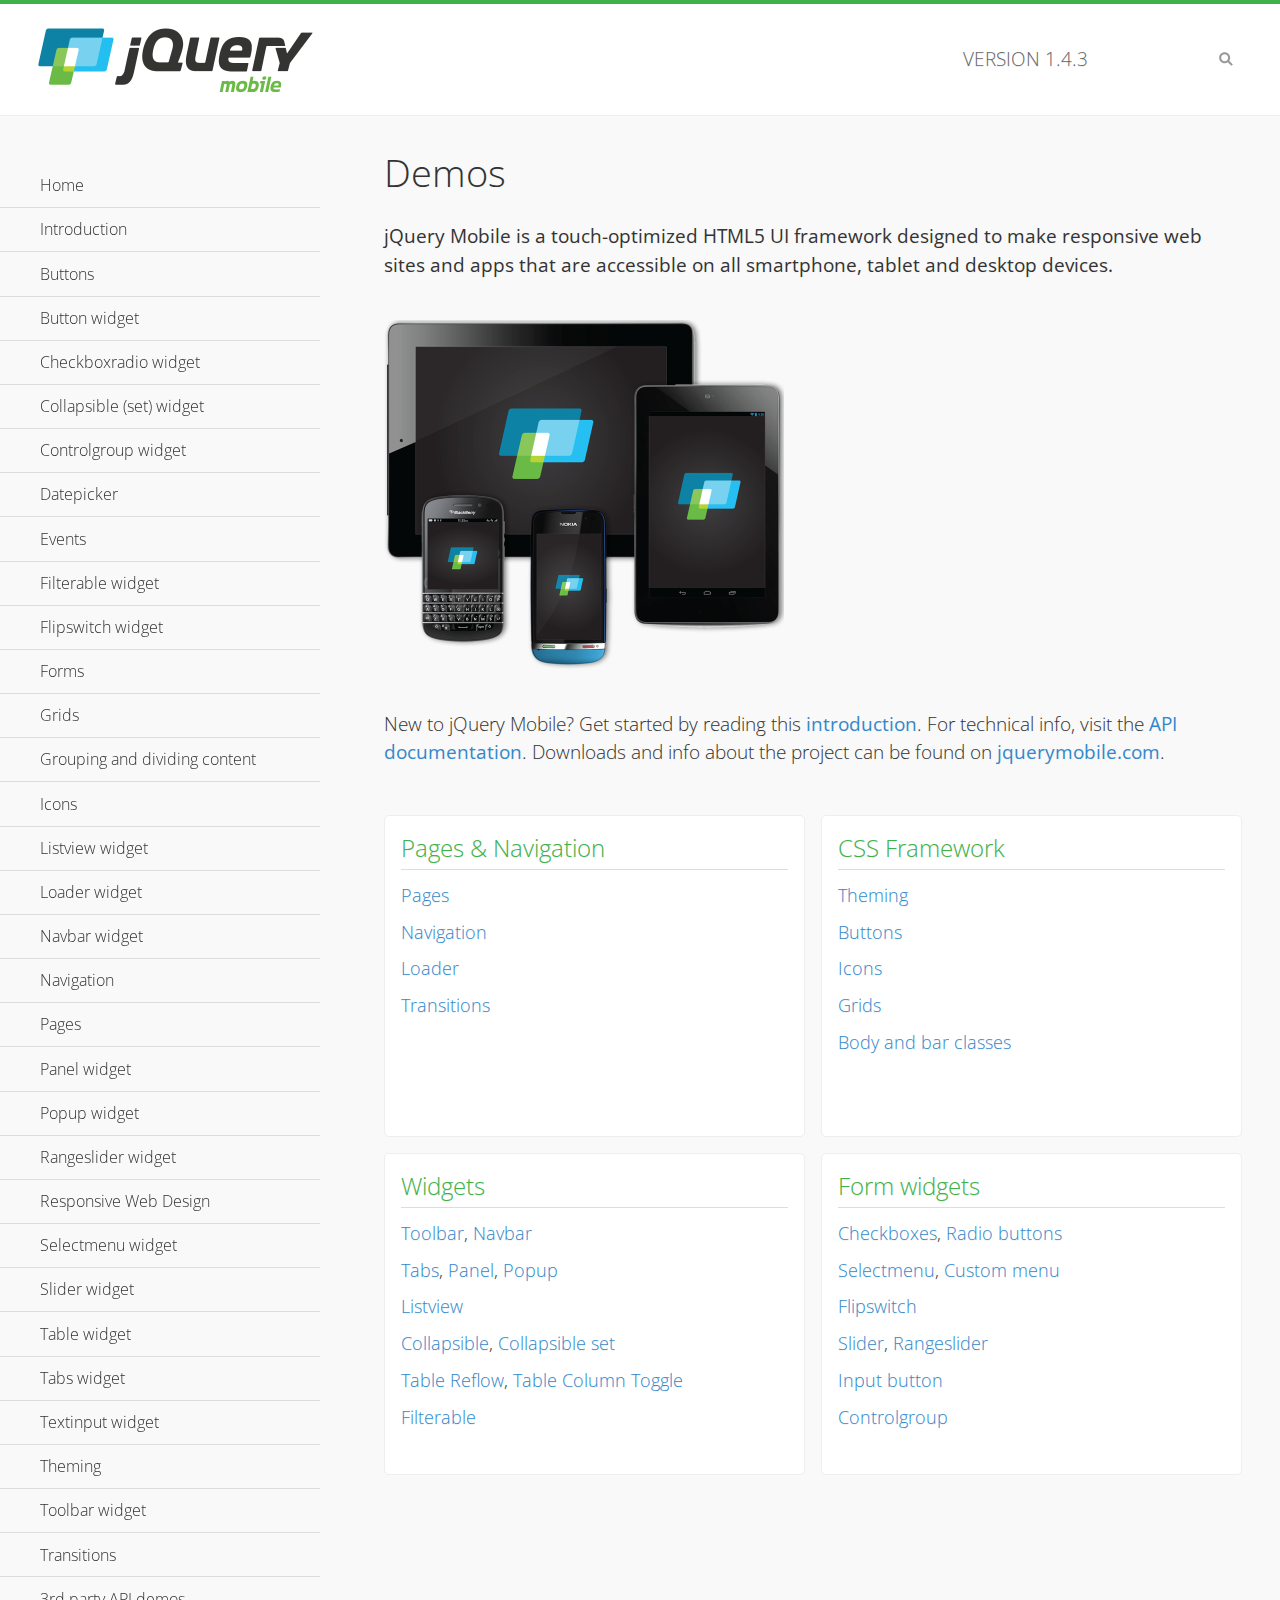
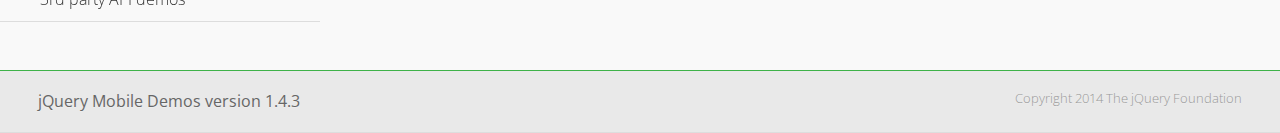
<file: js/jquery.mobile-1.4.3/demos/index.html>
<!DOCTYPE html>
<html>
<head>
	<meta charset="utf-8">
	<meta name="viewport" content="width=device-width, initial-scale=1">
	<title>jQuery Mobile Demos</title>
	<link rel="shortcut icon" href="favicon.ico">
	<link rel="stylesheet" href="css/themes/default/jquery.mobile-1.4.3.min.css">
	<link rel="stylesheet" href="_assets/css/jqm-demos.css">
    <link rel="stylesheet" href="http://fonts.googleapis.com/css?family=Open+Sans:300,400,700">
	<script src="js/jquery.js"></script>
	<script src="_assets/js/index.js"></script>
	<script src="js/jquery.mobile-1.4.3.min.js"></script>
</head>
<body>
<div data-role="page" class="jqm-demos jqm-home">

	<div data-role="header" class="jqm-header">
		<h2><img src="_assets/img/jquery-logo.png" alt="jQuery Mobile"></h2>
		<p>Version <span class="jqm-version"></span></p>
		<a href="#" class="jqm-navmenu-link ui-btn ui-btn-icon-notext ui-corner-all ui-icon-bars ui-nodisc-icon ui-alt-icon ui-btn-left">Menu</a>
		<a href="#" class="jqm-search-link ui-btn ui-btn-icon-notext ui-corner-all ui-icon-search ui-nodisc-icon ui-alt-icon ui-btn-right">Search</a>
	</div><!-- /header -->

	<div role="main" class="ui-content jqm-content">

		<h1>Demos</h1>

		<p><strong>jQuery Mobile is a touch-optimized HTML5 UI framework designed to make responsive web sites and apps that are accessible on all smartphone, tablet and desktop devices.</strong></p>

		<img src="_assets/img/devices.png">

		<p>New to jQuery Mobile? Get started by reading this <a href="intro/" data-ajax="false">introduction</a>. For technical info, visit the <a href="http://api.jquerymobile.com" title="jQuery Mobile API documentation" target="_blank">API documentation</a>. Downloads and info about the project can be found on <a href="http://jquerymobile.com" title="jQuery Mobile web site" target="_blank">jquerymobile.com</a>.</p>

        <div class="ui-grid-a ui-responsive">
        	<div class="ui-block-a">
        		<div class="jqm-block-content">
        			<h3>Pages &amp; Navigation</h3>

        			<p><a href="pages/" data-ajax="false">Pages</a></p>
        			<p><a href="navigation/" data-ajax="false">Navigation</a></p>
        			<p><a href="loader/" data-ajax="false">Loader</a></p>
        			<p><a href="transitions/" data-ajax="false">Transitions</a></p>
        		</div>
        	</div>
        	<div class="ui-block-b">
        		<div class="jqm-block-content">
        			<h3>CSS Framework</h3>

        			<p><a href="theme-default/" data-ajax="false">Theming</a></p>
        			<p><a href="button-markup/" data-ajax="false">Buttons</a></p>
        			<p><a href="icons/" data-ajax="false">Icons</a></p>
        			<p><a href="grids/" data-ajax="false">Grids</a></p>
        			<p><a href="../body-bar-classes/" data-ajax="false">Body and bar classes</a></p>
        		</div>
        	</div>        	
        	<div class="ui-block-a">
        		<div class="jqm-block-content">
        			<h3>Widgets</h3>

        			<p><a href="toolbar/" data-ajax="false">Toolbar</a>, <a href="navbar/" data-ajax="false">Navbar</a></p>
        			<p><a href="tabs/" data-ajax="false">Tabs</a>, <a href="panel/" data-ajax="false">Panel</a>, <a href="popup/" data-ajax="false">Popup</a></p>
        			<p><a href="listview/" data-ajax="false">Listview</a></p>
        			<p><a href="collapsible/" data-ajax="false">Collapsible</a>, <a href="collapsibleset/" data-ajax="false">Collapsible set</a></p>
        			<p><a href="table-reflow/" data-ajax="false">Table Reflow</a>, <a href="table-column-toggle/" data-ajax="false">Table Column Toggle</a></p>
        			<p><a href="filterable/" data-ajax="false">Filterable</a></p>
        		</div>
        	</div>
        	<div class="ui-block-b">
        		<div class="jqm-block-content">
        			<h3>Form widgets</h3>

        			<p><a href="checkboxradio-checkbox/" data-ajax="false">Checkboxes</a>, <a href="checkboxradio-radio/" data-ajax="false">Radio buttons</a></p>
        			<p><a href="selectmenu/" data-ajax="false">Selectmenu</a>, <a href="selectmenu-custom/" data-ajax="false">Custom menu</a></p>
        			<p><a href="flipswitch/" data-ajax="false">Flipswitch</a></p>
        			<p><a href="slider/" data-ajax="false">Slider</a>, <a href="rangeslider/" data-ajax="false">Rangeslider</a></p>
        			<p><a href="button/" data-ajax="false">Input button</a></p>
        			<p><a href="controlgroup/" data-ajax="false">Controlgroup</a></p>
        		</div>
        	</div>
        </div>

	</div><!-- /content -->
	    <div data-role="panel" class="jqm-navmenu-panel" data-position="left" data-display="overlay" data-theme="a">
	    	<ul class="jqm-list ui-alt-icon ui-nodisc-icon">
<li data-filtertext="demos homepage" data-icon="home"><a href=".././">Home</a></li>
<li data-filtertext="introduction overview getting started"><a href="../intro/" data-ajax="false">Introduction</a></li>
<li data-filtertext="buttons button markup buttonmarkup method anchor link button element"><a href="../button-markup/" data-ajax="false">Buttons</a></li>
<li data-filtertext="form button widget input button submit reset"><a href="../button/" data-ajax="false">Button widget</a></li>
<li data-role="collapsible" data-enhanced="true" data-collapsed-icon="carat-d" data-expanded-icon="carat-u" data-iconpos="right" data-inset="false" class="ui-collapsible ui-collapsible-themed-content ui-collapsible-collapsed">
	<h3 class="ui-collapsible-heading ui-collapsible-heading-collapsed">
		<a href="#" class="ui-collapsible-heading-toggle ui-btn ui-btn-icon-right ui-btn-inherit ui-icon-carat-d">
		    Checkboxradio widget<span class="ui-collapsible-heading-status"> click to expand contents</span>
		</a>
	</h3>
	<div class="ui-collapsible-content ui-body-inherit ui-collapsible-content-collapsed" aria-hidden="true">
		<ul>
			<li data-filtertext="form checkboxradio widget checkbox input checkboxes controlgroups"><a href="../checkboxradio-checkbox/" data-ajax="false">Checkboxes</a></li>
			<li data-filtertext="form checkboxradio widget radio input radio buttons controlgroups"><a href="../checkboxradio-radio/" data-ajax="false">Radio buttons</a></li>
		</ul>
	</div>
</li>
<li data-role="collapsible" data-enhanced="true" data-collapsed-icon="carat-d" data-expanded-icon="carat-u" data-iconpos="right" data-inset="false" class="ui-collapsible ui-collapsible-themed-content ui-collapsible-collapsed">
	<h3 class="ui-collapsible-heading ui-collapsible-heading-collapsed">
		<a href="#" class="ui-collapsible-heading-toggle ui-btn ui-btn-icon-right ui-btn-inherit ui-icon-carat-d">
			Collapsible (set) widget<span class="ui-collapsible-heading-status"> click to expand contents</span>
		</a>
	</h3>
	<div class="ui-collapsible-content ui-body-inherit ui-collapsible-content-collapsed" aria-hidden="true">
		<ul>
			<li data-filtertext="collapsibles content formatting"><a href="../collapsible/" data-ajax="false">Collapsible</a></li>
			<li data-filtertext="dynamic collapsible set accordion append expand"><a href="../collapsible-dynamic/" data-ajax="false">Dynamic collapsibles</a></li>
			<li data-filtertext="accordions collapsible set widget content formatting grouped collapsibles"><a href="../collapsibleset/" data-ajax="false">Collapsible set</a></li>
		</ul>
	</div>
</li>
<li data-role="collapsible" data-enhanced="true" data-collapsed-icon="carat-d" data-expanded-icon="carat-u" data-iconpos="right" data-inset="false" class="ui-collapsible ui-collapsible-themed-content ui-collapsible-collapsed">
	<h3 class="ui-collapsible-heading ui-collapsible-heading-collapsed">
		<a href="#" class="ui-collapsible-heading-toggle ui-btn ui-btn-icon-right ui-btn-inherit ui-icon-carat-d">
			Controlgroup widget<span class="ui-collapsible-heading-status"> click to expand contents</span>
		</a>
	</h3>
	<div class="ui-collapsible-content ui-body-inherit ui-collapsible-content-collapsed" aria-hidden="true">
		<ul>
			<li data-filtertext="controlgroups selectmenu checkboxradio input grouped buttons horizontal vertical"><a href="../controlgroup/" data-ajax="false">Controlgroup</a></li>
			<li data-filtertext="dynamic controlgroup dynamically add buttons"><a href="../controlgroup-dynamic/" data-ajax="false">Dynamic controlgroups</a></li>
		</ul>
	</div>
</li>
<li data-filtertext="form datepicker widget date input"><a href="../datepicker/" data-ajax="false">Datepicker</a></li>
<li data-role="collapsible" data-enhanced="true" data-collapsed-icon="carat-d" data-expanded-icon="carat-u" data-iconpos="right" data-inset="false" class="ui-collapsible ui-collapsible-themed-content ui-collapsible-collapsed">
	<h3 class="ui-collapsible-heading ui-collapsible-heading-collapsed">
		<a href="#" class="ui-collapsible-heading-toggle ui-btn ui-btn-icon-right ui-btn-inherit ui-icon-carat-d">
			Events<span class="ui-collapsible-heading-status"> click to expand contents</span>
		</a>
	</h3>
	<div class="ui-collapsible-content ui-body-inherit ui-collapsible-content-collapsed" aria-hidden="true">
		<ul>
			<li data-filtertext="swipe to delete list items listviews swipe events"><a href="../swipe-list/" data-ajax="false">Swipe list items</a></li>
			<li data-filtertext="swipe to navigate swipe page navigation swipe events"><a href="../swipe-page/" data-ajax="false">Swipe page navigation</a></li>
		</ul>
	</div>
</li>
<li data-filtertext="filterable filter elements sorting searching listview table"><a href="../filterable/" data-ajax="false">Filterable widget</a></li>
<li data-filtertext="form flipswitch widget flip toggle switch binary select checkbox input"><a href="../flipswitch/" data-ajax="false">Flipswitch widget</a></li>
<li data-role="collapsible" data-enhanced="true" data-collapsed-icon="carat-d" data-expanded-icon="carat-u" data-iconpos="right" data-inset="false" class="ui-collapsible ui-collapsible-themed-content ui-collapsible-collapsed">
	<h3 class="ui-collapsible-heading ui-collapsible-heading-collapsed">
		<a href="#" class="ui-collapsible-heading-toggle ui-btn ui-btn-icon-right ui-btn-inherit ui-icon-carat-d">
			Forms<span class="ui-collapsible-heading-status"> click to expand contents</span>
		</a>
	</h3>
	<div class="ui-collapsible-content ui-body-inherit ui-collapsible-content-collapsed" aria-hidden="true">
		<ul>
			<li data-filtertext="forms text checkbox radio range button submit reset inputs selects textarea slider flipswitch label form elements"><a href="../forms/" data-ajax="false">Forms</a></li>
			<li data-filtertext="form hide labels hidden accessible ui-hidden-accessible forms"><a href="../forms-label-hidden-accessible/" data-ajax="false">Hide labels</a></li>
			<li data-filtertext="form field containers fieldcontain ui-field-contain forms"><a href="../forms-field-contain/" data-ajax="false">Field containers</a></li>
			<li data-filtertext="forms disabled form elements"><a href="../forms-disabled/" data-ajax="false">Forms disabled</a></li>
			<li data-filtertext="forms gallery examples overview forms text checkbox radio range button submit reset inputs selects textarea slider flipswitch label form elements"><a href="../forms-gallery/" data-ajax="false">Forms gallery</a></li>
		</ul>
	</div>
</li>
<li data-role="collapsible" data-enhanced="true" data-collapsed-icon="carat-d" data-expanded-icon="carat-u" data-iconpos="right" data-inset="false" class="ui-collapsible ui-collapsible-themed-content ui-collapsible-collapsed">
	<h3 class="ui-collapsible-heading ui-collapsible-heading-collapsed">
		<a href="#" class="ui-collapsible-heading-toggle ui-btn ui-btn-icon-right ui-btn-inherit ui-icon-carat-d">
			Grids<span class="ui-collapsible-heading-status"> click to expand contents</span>
		</a>
	</h3>
	<div class="ui-collapsible-content ui-body-inherit ui-collapsible-content-collapsed" aria-hidden="true">
		<ul>
			<li data-filtertext="grids columns blocks content formatting rwd responsive css framework"><a href="../grids/" data-ajax="false">Grids</a></li>
			<li data-filtertext="buttons in grids css framework"><a href="../grids-buttons/" data-ajax="false">Buttons in grids</a></li>
			<li data-filtertext="custom responsive grids rwd css framework"><a href="../grids-custom-responsive/" data-ajax="false">Custom responsive grids</a></li>
		</ul>
	</div>
</li>
<li data-filtertext="blocks content formatting sections heading"><a href="../body-bar-classes/" data-ajax="false">Grouping and dividing content</a></li>
<li data-role="collapsible" data-enhanced="true" data-collapsed-icon="carat-d" data-expanded-icon="carat-u" data-iconpos="right" data-inset="false" class="ui-collapsible ui-collapsible-themed-content ui-collapsible-collapsed">
	<h3 class="ui-collapsible-heading ui-collapsible-heading-collapsed">
		<a href="#" class="ui-collapsible-heading-toggle ui-btn ui-btn-icon-right ui-btn-inherit ui-icon-carat-d">
			Icons<span class="ui-collapsible-heading-status"> click to expand contents</span>
		</a>
	</h3>
	<div class="ui-collapsible-content ui-body-inherit ui-collapsible-content-collapsed" aria-hidden="true">
		<ul>
			<li data-filtertext="button icons svg disc alt custom icon position"><a href="../icons/" data-ajax="false">Icons</a></li>
			<li data-filtertext=""><a href="../icons-grunticon/" data-ajax="false">Grunticon loader</a></li>
		</ul>
	</div>
</li>
<li data-role="collapsible" data-enhanced="true" data-collapsed-icon="carat-d" data-expanded-icon="carat-u" data-iconpos="right" data-inset="false" class="ui-collapsible ui-collapsible-themed-content ui-collapsible-collapsed">
	<h3 class="ui-collapsible-heading ui-collapsible-heading-collapsed">
		<a href="#" class="ui-collapsible-heading-toggle ui-btn ui-btn-icon-right ui-btn-inherit ui-icon-carat-d">
			Listview widget<span class="ui-collapsible-heading-status"> click to expand contents</span>
		</a>
	</h3>
	<div class="ui-collapsible-content ui-body-inherit ui-collapsible-content-collapsed" aria-hidden="true">
		<ul>
			<li data-filtertext="listview widget thumbnails icons nested split button collapsible ul ol"><a href="../listview/" data-ajax="false">Listview</a></li>
			<li data-filtertext="autocomplete filterable reveal listview filtertextbeforefilter placeholder"><a href="../listview-autocomplete/" data-ajax="false">Listview autocomplete</a></li>
			<li data-filtertext="autocomplete filterable reveal listview remote data filtertextbeforefilter placeholder"><a href="../listview-autocomplete-remote/" data-ajax="false">Listview autocomplete remote data</a></li>
			<li data-filtertext="autodividers anchor jump scroll linkbars listview lists ul ol"><a href="../listview-autodividers-linkbar/" data-ajax="false">Listview autodividers linkbar</a></li>
			<li data-filtertext="listview autodividers selector autodividersselector lists ul ol"><a href="../listview-autodividers-selector/" data-ajax="false">Listview autodividers selector</a></li>
			<li data-filtertext="listview nested list items"><a href="../listview-nested-lists/" data-ajax="false">Nested Listviews</a></li>
			<li data-filtertext="listview collapsible list items flat"><a href="../listview-collapsible-item-flat/" data-ajax="false">Listview collapsible list items (flat)</a></li>
			<li data-filtertext="listview collapsible list indented"><a href="../listview-collapsible-item-indented/" data-ajax="false">Listview collapsible list items (indented)</a></li>
			<li data-filtertext="grid listview responsive grids responsive listviews lists ul"><a href="../listview-grid/" data-ajax="false">Listview responsive grid</a></li>
		</ul>
	</div>
</li>
<li data-filtertext="loader widget page loading navigation overlay spinner"><a href="../loader/" data-ajax="false">Loader widget</a></li>
<li data-filtertext="navbar widget navmenu toolbars header footer"><a href="../navbar/" data-ajax="false">Navbar widget</a></li>
<li data-role="collapsible" data-enhanced="true" data-collapsed-icon="carat-d" data-expanded-icon="carat-u" data-iconpos="right" data-inset="false" class="ui-collapsible ui-collapsible-themed-content ui-collapsible-collapsed">
	<h3 class="ui-collapsible-heading ui-collapsible-heading-collapsed">
		<a href="#" class="ui-collapsible-heading-toggle ui-btn ui-btn-icon-right ui-btn-inherit ui-icon-carat-d">
			Navigation<span class="ui-collapsible-heading-status"> click to expand contents</span>
		</a>
	</h3>
	<div class="ui-collapsible-content ui-body-inherit ui-collapsible-content-collapsed" aria-hidden="true">
		<ul>
			<li data-filtertext="ajax navigation navigate widget history event method"><a href="../navigation/" data-ajax="false">Navigation</a></li>
			<li data-filtertext="linking pages page links navigation ajax prefetch cache"><a href="../navigation-linking-pages/" data-ajax="false">Linking pages</a></li>
			<!-- <li data-filtertext="php redirect server redirection server-side navigation"><a href="../navigation-php-redirect/" data-ajax="false">PHP redirect demo</a></li>-->
			<li data-filtertext="navigation redirection hash query"><a href="../navigation-hash-processing/" data-ajax="false">Hash processing demo</a></li>
			<li data-filtertext="navigation redirection hash query"><a href="../page-events/" data-ajax="false">Page Navigation Events</a></li>
		</ul>
	</div>
</li>
<li data-role="collapsible" data-enhanced="true" data-collapsed-icon="carat-d" data-expanded-icon="carat-u" data-iconpos="right" data-inset="false" class="ui-collapsible ui-collapsible-themed-content ui-collapsible-collapsed">
	<h3 class="ui-collapsible-heading ui-collapsible-heading-collapsed">
		<a href="#" class="ui-collapsible-heading-toggle ui-btn ui-btn-icon-right ui-btn-inherit ui-icon-carat-d">
			Pages<span class="ui-collapsible-heading-status"> click to expand contents</span>
		</a>
	</h3>
	<div class="ui-collapsible-content ui-body-inherit ui-collapsible-content-collapsed" aria-hidden="true">
		<ul>
			<li data-filtertext="pages page widget ajax navigation"><a href="../pages/" data-ajax="false">Pages</a></li>
			<li data-filtertext="single page"><a href="../pages-single-page/" data-ajax="false">Single page</a></li>
			<li data-filtertext="multipage multi-page page"><a href="../pages-multi-page/" data-ajax="false">Multi-page template</a></li>
			<li data-filtertext="dialog page widget modal popup"><a href="../pages-dialog/" data-ajax="false">Dialog page</a></li>
		</ul>
	</div>
</li>
<li data-role="collapsible" data-enhanced="true" data-collapsed-icon="carat-d" data-expanded-icon="carat-u" data-iconpos="right" data-inset="false" class="ui-collapsible ui-collapsible-themed-content ui-collapsible-collapsed">
	<h3 class="ui-collapsible-heading ui-collapsible-heading-collapsed">
		<a href="#" class="ui-collapsible-heading-toggle ui-btn ui-btn-icon-right ui-btn-inherit ui-icon-carat-d">
			Panel widget<span class="ui-collapsible-heading-status"> click to expand contents</span>
		</a>
	</h3>
	<div class="ui-collapsible-content ui-body-inherit ui-collapsible-content-collapsed" aria-hidden="true">
		<ul>
			<li data-filtertext="panel widget sliding panels reveal push overlay responsive"><a href="../panel/" data-ajax="false">Panel</a></li>
			<li data-filtertext=""><a href="../panel-external/" data-ajax="false">External panels</a></li>
			<li data-filtertext="panel "><a href="../panel-fixed/" data-ajax="false">Fixed panels</a></li>
			<li data-filtertext="panel slide panels sliding panels shadow rwd responsive breakpoint"><a href="../panel-responsive/" data-ajax="false">Panels responsive</a></li>
			<li data-filtertext="panel custom style custom panel width reveal shadow listview panel styling page background wrapper"><a href="../panel-styling/" data-ajax="false">Custom panel style</a></li>
			<li data-filtertext="panel open on swipe"><a href="../panel-swipe-open/" data-ajax="false">Panel open on swipe</a></li>
			<li data-filtertext="panels outside page internal external toolbars"><a href="../panel-external-internal/" data-ajax="false">Panel external and internal</a></li>
		</ul>
	</div>
</li>
<li data-role="collapsible" data-enhanced="true" data-collapsed-icon="carat-d" data-expanded-icon="carat-u" data-iconpos="right" data-inset="false" class="ui-collapsible ui-collapsible-themed-content ui-collapsible-collapsed">
	<h3 class="ui-collapsible-heading ui-collapsible-heading-collapsed">
		<a href="#" class="ui-collapsible-heading-toggle ui-btn ui-btn-icon-right ui-btn-inherit ui-icon-carat-d">
			Popup widget<span class="ui-collapsible-heading-status"> click to expand contents</span>
		</a>
	</h3>
	<div class="ui-collapsible-content ui-body-inherit ui-collapsible-content-collapsed" aria-hidden="true">
		<ul>
			<li data-filtertext="popup widget popups dialog modal transition tooltip lightbox form overlay screen flip pop fade transition"><a href="../popup/" data-ajax="false">Popup</a></li>
			<li data-filtertext="popup alignment position"><a href="../popup-alignment/" data-ajax="false">Popup alignment</a></li>
			<li data-filtertext="popup arrow size popups popover"><a href="../popup-arrow-size/" data-ajax="false">Popup arrow size</a></li>
			<li data-filtertext="dynamic popups popup images lightbox"><a href="../popup-dynamic/" data-ajax="false">Dynamic popups</a></li>
			<li data-filtertext="popups with iframes scaling"><a href="../popup-iframe/" data-ajax="false">Popups with iframes</a></li>
			<li data-filtertext="popup image scaling"><a href="../popup-image-scaling/" data-ajax="false">Popup image scaling</a></li>
			<li data-filtertext="external popup outside multi-page"><a href="../popup-outside-multipage/" data-ajax="false">Popup outside multi-page</a></li>
		</ul>
	</div>
</li>
<li data-filtertext="form rangeslider widget dual sliders dual handle sliders range input"><a href="../rangeslider/" data-ajax="false">Rangeslider widget</a></li>
<li data-filtertext="responsive web design rwd adaptive progressive enhancement PE accessible mobile breakpoints media query media queries"><a href="../rwd/" data-ajax="false">Responsive Web Design</a></li>
<li data-role="collapsible" data-enhanced="true" data-collapsed-icon="carat-d" data-expanded-icon="carat-u" data-iconpos="right" data-inset="false" class="ui-collapsible ui-collapsible-themed-content ui-collapsible-collapsed">
	<h3 class="ui-collapsible-heading ui-collapsible-heading-collapsed">
		<a href="#" class="ui-collapsible-heading-toggle ui-btn ui-btn-icon-right ui-btn-inherit ui-icon-carat-d">
			Selectmenu widget<span class="ui-collapsible-heading-status"> click to expand contents</span>
		</a>
	</h3>
	<div class="ui-collapsible-content ui-body-inherit ui-collapsible-content-collapsed" aria-hidden="true">
		<ul>
			<li data-filtertext="form selectmenu widget select input custom select menu selects"><a href="../selectmenu/" data-ajax="false">Selectmenu</a></li>
			<li data-filtertext="form custom select menu selectmenu widget custom menu option optgroup multiple selects"><a href="../selectmenu-custom/" data-ajax="false">Custom select menu</a></li>
			<li data-filtertext="filterable select filter popup dialog"><a href="../selectmenu-custom-filter/" data-ajax="false">Custom select menu with filter</a></li>
		</ul>
	</div>
</li>
<li data-role="collapsible" data-enhanced="true" data-collapsed-icon="carat-d" data-expanded-icon="carat-u" data-iconpos="right" data-inset="false" class="ui-collapsible ui-collapsible-themed-content ui-collapsible-collapsed">
	<h3 class="ui-collapsible-heading ui-collapsible-heading-collapsed">
		<a href="#" class="ui-collapsible-heading-toggle ui-btn ui-btn-icon-right ui-btn-inherit ui-icon-carat-d">
			Slider widget<span class="ui-collapsible-heading-status"> click to expand contents</span>
		</a>
	</h3>
	<div class="ui-collapsible-content ui-body-inherit ui-collapsible-content-collapsed" aria-hidden="true">
		<ul>
			<li data-filtertext="form slider widget range input single sliders"><a href="../slider/" data-ajax="false">Slider</a></li>
			<li data-filtertext="form slider widget flipswitch slider binary select flip toggle switch"><a href="../slider-flipswitch/" data-ajax="false">Slider flip toggle switch</a></li>
			<li data-filtertext="form slider tooltip handle value input range sliders"><a href="../slider-tooltip/" data-ajax="false">Slider tooltip</a></li>
		</ul>
	</div>
</li>
<li data-role="collapsible" data-enhanced="true" data-collapsed-icon="carat-d" data-expanded-icon="carat-u" data-iconpos="right" data-inset="false" class="ui-collapsible ui-collapsible-themed-content ui-collapsible-collapsed">
	<h3 class="ui-collapsible-heading ui-collapsible-heading-collapsed">
		<a href="#" class="ui-collapsible-heading-toggle ui-btn ui-btn-icon-right ui-btn-inherit ui-icon-carat-d">
			Table widget<span class="ui-collapsible-heading-status"> click to expand contents</span>
		</a>
	</h3>
	<div class="ui-collapsible-content ui-body-inherit ui-collapsible-content-collapsed" aria-hidden="true">
		<ul>
			<li data-filtertext="table widget reflow column toggle th td responsive tables rwd hide show tabular"><a href="../table-column-toggle/" data-ajax="false">Table Column Toggle</a></li>
			<li data-filtertext="table column toggle phone comparison demo"><a href="../table-column-toggle-example/" data-ajax="false">Table Column Toggle demo</a></li>
			<li data-filtertext="responsive tables table column toggle heading groups rwd breakpoint"><a href="../table-column-toggle-heading-groups/" data-ajax="false">Table Column Toggle heading groups</a></li>
			<li data-filtertext="responsive tables table column toggle hide rwd breakpoint customization options"><a href="../table-column-toggle-options/" data-ajax="false">Table Column Toggle options</a></li>
			<li data-filtertext="table reflow th td responsive rwd columns tabular"><a href="../table-reflow/" data-ajax="false">Table Reflow</a></li>
			<li data-filtertext="responsive tables table reflow heading groups rwd breakpoint"><a href="../table-reflow-heading-groups/" data-ajax="false">Table Reflow heading groups</a></li>
			<li data-filtertext="responsive tables table reflow stripes strokes table style"><a href="../table-reflow-stripes-strokes/" data-ajax="false">Table Reflow stripes and strokes</a></li>
			<li data-filtertext="responsive tables table reflow stack custom styles"><a href="../table-reflow-styling/" data-ajax="false">Table Reflow custom styles</a></li>
		</ul>
	</div>
</li>
<li data-filtertext="ui tabs widget"><a href="../tabs/" data-ajax="false">Tabs widget</a></li>
<li data-filtertext="form textinput widget text input textarea number date time tel email file color password"><a href="../textinput/" data-ajax="false">Textinput widget</a></li>
<li data-role="collapsible" data-enhanced="true" data-collapsed-icon="carat-d" data-expanded-icon="carat-u" data-iconpos="right" data-inset="false" class="ui-collapsible ui-collapsible-themed-content ui-collapsible-collapsed">
	<h3 class="ui-collapsible-heading ui-collapsible-heading-collapsed">
		<a href="#" class="ui-collapsible-heading-toggle ui-btn ui-btn-icon-right ui-btn-inherit ui-icon-carat-d">
			Theming<span class="ui-collapsible-heading-status"> click to expand contents</span>
		</a>
	</h3>
	<div class="ui-collapsible-content ui-body-inherit ui-collapsible-content-collapsed" aria-hidden="true">
		<ul>
			<li data-filtertext="default theme swatches theming style css"><a href="../theme-default/" data-ajax="false">Default theme</a></li>
			<li data-filtertext="classic theme old theme swatches theming style css"><a href="../theme-classic/" data-ajax="false">Classic theme</a></li>
		</ul>
	</div>
</li>
<li data-role="collapsible" data-enhanced="true" data-collapsed-icon="carat-d" data-expanded-icon="carat-u" data-iconpos="right" data-inset="false" class="ui-collapsible ui-collapsible-themed-content ui-collapsible-collapsed">
	<h3 class="ui-collapsible-heading ui-collapsible-heading-collapsed">
		<a href="#" class="ui-collapsible-heading-toggle ui-btn ui-btn-icon-right ui-btn-inherit ui-icon-carat-d">
			Toolbar widget<span class="ui-collapsible-heading-status"> click to expand contents</span>
		</a>
	</h3>
	<div class="ui-collapsible-content ui-body-inherit ui-collapsible-content-collapsed" aria-hidden="true">
		<ul>
			<li data-filtertext="toolbar widget header footer toolbars fixed fullscreen external sections"><a href="../toolbar/" data-ajax="false">Toolbar</a></li>
			<li data-filtertext="dynamic toolbars dynamically add toolbar header footer"><a href="../toolbar-dynamic/" data-ajax="false">Dynamic toolbars</a></li>
			<li data-filtertext="external toolbars header footer"><a href="../toolbar-external/" data-ajax="false">External toolbars</a></li>
			<li data-filtertext="fixed toolbars header footer"><a href="../toolbar-fixed/" data-ajax="false">Fixed toolbars</a></li>
			<li data-filtertext="fixed fullscreen toolbars header footer"><a href="../toolbar-fixed-fullscreen/" data-ajax="false">Fullscreen toolbars</a></li>
			<li data-filtertext="external fixed toolbars header footer"><a href="../toolbar-fixed-external/" data-ajax="false">Fixed external toolbars</a></li>
			<li data-filtertext="external persistent toolbars header footer navbar navmenu"><a href="../toolbar-fixed-persistent/" data-ajax="false">Persistent toolbars</a></li>
			<li data-filtertext="external ajax optimized toolbars persistent toolbars header footer navbar"><a href="../toolbar-fixed-persistent-optimized/" data-ajax="false">Ajax optimized toolbars</a></li>
			<li data-filtertext="form in toolbars header footer"><a href="../toolbar-fixed-forms/" data-ajax="false">Form in toolbar</a></li>
		</ul>
	</div>
</li>
<li data-filtertext="page transitions animated pages popup navigation flip slide fade pop"><a href="../transitions/" data-ajax="false">Transitions</a></li>
<li data-role="collapsible" data-enhanced="true" data-collapsed-icon="carat-d" data-expanded-icon="carat-u" data-iconpos="right" data-inset="false" class="ui-collapsible ui-collapsible-themed-content ui-collapsible-collapsed">
	<h3 class="ui-collapsible-heading ui-collapsible-heading-collapsed">
		<a href="#" class="ui-collapsible-heading-toggle ui-btn ui-btn-icon-right ui-btn-inherit ui-icon-carat-d">
			3rd party API demos<span class="ui-collapsible-heading-status"> click to expand contents</span>
		</a>
	</h3>
	<div class="ui-collapsible-content ui-body-inherit ui-collapsible-content-collapsed" aria-hidden="true">
		<ul>
			<li data-filtertext="backbone requirejs navigation router"><a href="../backbone-requirejs/" data-ajax="false">Backbone RequireJS</a></li>
			<li data-filtertext="google maps geolocation demo"><a href="../map-geolocation/" data-ajax="false">Google Maps geolocation</a></li>
			<li data-filtertext="google maps hybrid"><a href="../map-list-toggle/" data-ajax="false">Google Maps list toggle</a></li>
		</ul>
	</div>
</li>



		     </ul>
		</div><!-- /panel -->


	<div data-role="footer" data-position="fixed" data-tap-toggle="false" class="jqm-footer">
		<p>jQuery Mobile Demos version <span class="jqm-version"></span></p>
		<p>Copyright 2014 The jQuery Foundation</p>
	</div><!-- /footer -->
	<!-- TODO: This should become an external panel so we can add input to markup (unique ID) -->
    <div data-role="panel" class="jqm-search-panel" data-position="right" data-display="overlay" data-theme="a">
		<div class="jqm-search">
			<ul class="jqm-list" data-filter-placeholder="Search demos..." data-filter-reveal="true">
<li data-filtertext="demos homepage" data-icon="home"><a href=".././">Home</a></li>
<li data-filtertext="introduction overview getting started"><a href="../intro/" data-ajax="false">Introduction</a></li>
<li data-filtertext="buttons button markup buttonmarkup method anchor link button element"><a href="../button-markup/" data-ajax="false">Buttons</a></li>
<li data-filtertext="form button widget input button submit reset"><a href="../button/" data-ajax="false">Button widget</a></li>
<li data-role="collapsible" data-enhanced="true" data-collapsed-icon="carat-d" data-expanded-icon="carat-u" data-iconpos="right" data-inset="false" class="ui-collapsible ui-collapsible-themed-content ui-collapsible-collapsed">
	<h3 class="ui-collapsible-heading ui-collapsible-heading-collapsed">
		<a href="#" class="ui-collapsible-heading-toggle ui-btn ui-btn-icon-right ui-btn-inherit ui-icon-carat-d">
		    Checkboxradio widget<span class="ui-collapsible-heading-status"> click to expand contents</span>
		</a>
	</h3>
	<div class="ui-collapsible-content ui-body-inherit ui-collapsible-content-collapsed" aria-hidden="true">
		<ul>
			<li data-filtertext="form checkboxradio widget checkbox input checkboxes controlgroups"><a href="../checkboxradio-checkbox/" data-ajax="false">Checkboxes</a></li>
			<li data-filtertext="form checkboxradio widget radio input radio buttons controlgroups"><a href="../checkboxradio-radio/" data-ajax="false">Radio buttons</a></li>
		</ul>
	</div>
</li>
<li data-role="collapsible" data-enhanced="true" data-collapsed-icon="carat-d" data-expanded-icon="carat-u" data-iconpos="right" data-inset="false" class="ui-collapsible ui-collapsible-themed-content ui-collapsible-collapsed">
	<h3 class="ui-collapsible-heading ui-collapsible-heading-collapsed">
		<a href="#" class="ui-collapsible-heading-toggle ui-btn ui-btn-icon-right ui-btn-inherit ui-icon-carat-d">
			Collapsible (set) widget<span class="ui-collapsible-heading-status"> click to expand contents</span>
		</a>
	</h3>
	<div class="ui-collapsible-content ui-body-inherit ui-collapsible-content-collapsed" aria-hidden="true">
		<ul>
			<li data-filtertext="collapsibles content formatting"><a href="../collapsible/" data-ajax="false">Collapsible</a></li>
			<li data-filtertext="dynamic collapsible set accordion append expand"><a href="../collapsible-dynamic/" data-ajax="false">Dynamic collapsibles</a></li>
			<li data-filtertext="accordions collapsible set widget content formatting grouped collapsibles"><a href="../collapsibleset/" data-ajax="false">Collapsible set</a></li>
		</ul>
	</div>
</li>
<li data-role="collapsible" data-enhanced="true" data-collapsed-icon="carat-d" data-expanded-icon="carat-u" data-iconpos="right" data-inset="false" class="ui-collapsible ui-collapsible-themed-content ui-collapsible-collapsed">
	<h3 class="ui-collapsible-heading ui-collapsible-heading-collapsed">
		<a href="#" class="ui-collapsible-heading-toggle ui-btn ui-btn-icon-right ui-btn-inherit ui-icon-carat-d">
			Controlgroup widget<span class="ui-collapsible-heading-status"> click to expand contents</span>
		</a>
	</h3>
	<div class="ui-collapsible-content ui-body-inherit ui-collapsible-content-collapsed" aria-hidden="true">
		<ul>
			<li data-filtertext="controlgroups selectmenu checkboxradio input grouped buttons horizontal vertical"><a href="../controlgroup/" data-ajax="false">Controlgroup</a></li>
			<li data-filtertext="dynamic controlgroup dynamically add buttons"><a href="../controlgroup-dynamic/" data-ajax="false">Dynamic controlgroups</a></li>
		</ul>
	</div>
</li>
<li data-filtertext="form datepicker widget date input"><a href="../datepicker/" data-ajax="false">Datepicker</a></li>
<li data-role="collapsible" data-enhanced="true" data-collapsed-icon="carat-d" data-expanded-icon="carat-u" data-iconpos="right" data-inset="false" class="ui-collapsible ui-collapsible-themed-content ui-collapsible-collapsed">
	<h3 class="ui-collapsible-heading ui-collapsible-heading-collapsed">
		<a href="#" class="ui-collapsible-heading-toggle ui-btn ui-btn-icon-right ui-btn-inherit ui-icon-carat-d">
			Events<span class="ui-collapsible-heading-status"> click to expand contents</span>
		</a>
	</h3>
	<div class="ui-collapsible-content ui-body-inherit ui-collapsible-content-collapsed" aria-hidden="true">
		<ul>
			<li data-filtertext="swipe to delete list items listviews swipe events"><a href="../swipe-list/" data-ajax="false">Swipe list items</a></li>
			<li data-filtertext="swipe to navigate swipe page navigation swipe events"><a href="../swipe-page/" data-ajax="false">Swipe page navigation</a></li>
		</ul>
	</div>
</li>
<li data-filtertext="filterable filter elements sorting searching listview table"><a href="../filterable/" data-ajax="false">Filterable widget</a></li>
<li data-filtertext="form flipswitch widget flip toggle switch binary select checkbox input"><a href="../flipswitch/" data-ajax="false">Flipswitch widget</a></li>
<li data-role="collapsible" data-enhanced="true" data-collapsed-icon="carat-d" data-expanded-icon="carat-u" data-iconpos="right" data-inset="false" class="ui-collapsible ui-collapsible-themed-content ui-collapsible-collapsed">
	<h3 class="ui-collapsible-heading ui-collapsible-heading-collapsed">
		<a href="#" class="ui-collapsible-heading-toggle ui-btn ui-btn-icon-right ui-btn-inherit ui-icon-carat-d">
			Forms<span class="ui-collapsible-heading-status"> click to expand contents</span>
		</a>
	</h3>
	<div class="ui-collapsible-content ui-body-inherit ui-collapsible-content-collapsed" aria-hidden="true">
		<ul>
			<li data-filtertext="forms text checkbox radio range button submit reset inputs selects textarea slider flipswitch label form elements"><a href="../forms/" data-ajax="false">Forms</a></li>
			<li data-filtertext="form hide labels hidden accessible ui-hidden-accessible forms"><a href="../forms-label-hidden-accessible/" data-ajax="false">Hide labels</a></li>
			<li data-filtertext="form field containers fieldcontain ui-field-contain forms"><a href="../forms-field-contain/" data-ajax="false">Field containers</a></li>
			<li data-filtertext="forms disabled form elements"><a href="../forms-disabled/" data-ajax="false">Forms disabled</a></li>
			<li data-filtertext="forms gallery examples overview forms text checkbox radio range button submit reset inputs selects textarea slider flipswitch label form elements"><a href="../forms-gallery/" data-ajax="false">Forms gallery</a></li>
		</ul>
	</div>
</li>
<li data-role="collapsible" data-enhanced="true" data-collapsed-icon="carat-d" data-expanded-icon="carat-u" data-iconpos="right" data-inset="false" class="ui-collapsible ui-collapsible-themed-content ui-collapsible-collapsed">
	<h3 class="ui-collapsible-heading ui-collapsible-heading-collapsed">
		<a href="#" class="ui-collapsible-heading-toggle ui-btn ui-btn-icon-right ui-btn-inherit ui-icon-carat-d">
			Grids<span class="ui-collapsible-heading-status"> click to expand contents</span>
		</a>
	</h3>
	<div class="ui-collapsible-content ui-body-inherit ui-collapsible-content-collapsed" aria-hidden="true">
		<ul>
			<li data-filtertext="grids columns blocks content formatting rwd responsive css framework"><a href="../grids/" data-ajax="false">Grids</a></li>
			<li data-filtertext="buttons in grids css framework"><a href="../grids-buttons/" data-ajax="false">Buttons in grids</a></li>
			<li data-filtertext="custom responsive grids rwd css framework"><a href="../grids-custom-responsive/" data-ajax="false">Custom responsive grids</a></li>
		</ul>
	</div>
</li>
<li data-filtertext="blocks content formatting sections heading"><a href="../body-bar-classes/" data-ajax="false">Grouping and dividing content</a></li>
<li data-role="collapsible" data-enhanced="true" data-collapsed-icon="carat-d" data-expanded-icon="carat-u" data-iconpos="right" data-inset="false" class="ui-collapsible ui-collapsible-themed-content ui-collapsible-collapsed">
	<h3 class="ui-collapsible-heading ui-collapsible-heading-collapsed">
		<a href="#" class="ui-collapsible-heading-toggle ui-btn ui-btn-icon-right ui-btn-inherit ui-icon-carat-d">
			Icons<span class="ui-collapsible-heading-status"> click to expand contents</span>
		</a>
	</h3>
	<div class="ui-collapsible-content ui-body-inherit ui-collapsible-content-collapsed" aria-hidden="true">
		<ul>
			<li data-filtertext="button icons svg disc alt custom icon position"><a href="../icons/" data-ajax="false">Icons</a></li>
			<li data-filtertext=""><a href="../icons-grunticon/" data-ajax="false">Grunticon loader</a></li>
		</ul>
	</div>
</li>
<li data-role="collapsible" data-enhanced="true" data-collapsed-icon="carat-d" data-expanded-icon="carat-u" data-iconpos="right" data-inset="false" class="ui-collapsible ui-collapsible-themed-content ui-collapsible-collapsed">
	<h3 class="ui-collapsible-heading ui-collapsible-heading-collapsed">
		<a href="#" class="ui-collapsible-heading-toggle ui-btn ui-btn-icon-right ui-btn-inherit ui-icon-carat-d">
			Listview widget<span class="ui-collapsible-heading-status"> click to expand contents</span>
		</a>
	</h3>
	<div class="ui-collapsible-content ui-body-inherit ui-collapsible-content-collapsed" aria-hidden="true">
		<ul>
			<li data-filtertext="listview widget thumbnails icons nested split button collapsible ul ol"><a href="../listview/" data-ajax="false">Listview</a></li>
			<li data-filtertext="autocomplete filterable reveal listview filtertextbeforefilter placeholder"><a href="../listview-autocomplete/" data-ajax="false">Listview autocomplete</a></li>
			<li data-filtertext="autocomplete filterable reveal listview remote data filtertextbeforefilter placeholder"><a href="../listview-autocomplete-remote/" data-ajax="false">Listview autocomplete remote data</a></li>
			<li data-filtertext="autodividers anchor jump scroll linkbars listview lists ul ol"><a href="../listview-autodividers-linkbar/" data-ajax="false">Listview autodividers linkbar</a></li>
			<li data-filtertext="listview autodividers selector autodividersselector lists ul ol"><a href="../listview-autodividers-selector/" data-ajax="false">Listview autodividers selector</a></li>
			<li data-filtertext="listview nested list items"><a href="../listview-nested-lists/" data-ajax="false">Nested Listviews</a></li>
			<li data-filtertext="listview collapsible list items flat"><a href="../listview-collapsible-item-flat/" data-ajax="false">Listview collapsible list items (flat)</a></li>
			<li data-filtertext="listview collapsible list indented"><a href="../listview-collapsible-item-indented/" data-ajax="false">Listview collapsible list items (indented)</a></li>
			<li data-filtertext="grid listview responsive grids responsive listviews lists ul"><a href="../listview-grid/" data-ajax="false">Listview responsive grid</a></li>
		</ul>
	</div>
</li>
<li data-filtertext="loader widget page loading navigation overlay spinner"><a href="../loader/" data-ajax="false">Loader widget</a></li>
<li data-filtertext="navbar widget navmenu toolbars header footer"><a href="../navbar/" data-ajax="false">Navbar widget</a></li>
<li data-role="collapsible" data-enhanced="true" data-collapsed-icon="carat-d" data-expanded-icon="carat-u" data-iconpos="right" data-inset="false" class="ui-collapsible ui-collapsible-themed-content ui-collapsible-collapsed">
	<h3 class="ui-collapsible-heading ui-collapsible-heading-collapsed">
		<a href="#" class="ui-collapsible-heading-toggle ui-btn ui-btn-icon-right ui-btn-inherit ui-icon-carat-d">
			Navigation<span class="ui-collapsible-heading-status"> click to expand contents</span>
		</a>
	</h3>
	<div class="ui-collapsible-content ui-body-inherit ui-collapsible-content-collapsed" aria-hidden="true">
		<ul>
			<li data-filtertext="ajax navigation navigate widget history event method"><a href="../navigation/" data-ajax="false">Navigation</a></li>
			<li data-filtertext="linking pages page links navigation ajax prefetch cache"><a href="../navigation-linking-pages/" data-ajax="false">Linking pages</a></li>
			<!-- <li data-filtertext="php redirect server redirection server-side navigation"><a href="../navigation-php-redirect/" data-ajax="false">PHP redirect demo</a></li>-->
			<li data-filtertext="navigation redirection hash query"><a href="../navigation-hash-processing/" data-ajax="false">Hash processing demo</a></li>
			<li data-filtertext="navigation redirection hash query"><a href="../page-events/" data-ajax="false">Page Navigation Events</a></li>
		</ul>
	</div>
</li>
<li data-role="collapsible" data-enhanced="true" data-collapsed-icon="carat-d" data-expanded-icon="carat-u" data-iconpos="right" data-inset="false" class="ui-collapsible ui-collapsible-themed-content ui-collapsible-collapsed">
	<h3 class="ui-collapsible-heading ui-collapsible-heading-collapsed">
		<a href="#" class="ui-collapsible-heading-toggle ui-btn ui-btn-icon-right ui-btn-inherit ui-icon-carat-d">
			Pages<span class="ui-collapsible-heading-status"> click to expand contents</span>
		</a>
	</h3>
	<div class="ui-collapsible-content ui-body-inherit ui-collapsible-content-collapsed" aria-hidden="true">
		<ul>
			<li data-filtertext="pages page widget ajax navigation"><a href="../pages/" data-ajax="false">Pages</a></li>
			<li data-filtertext="single page"><a href="../pages-single-page/" data-ajax="false">Single page</a></li>
			<li data-filtertext="multipage multi-page page"><a href="../pages-multi-page/" data-ajax="false">Multi-page template</a></li>
			<li data-filtertext="dialog page widget modal popup"><a href="../pages-dialog/" data-ajax="false">Dialog page</a></li>
		</ul>
	</div>
</li>
<li data-role="collapsible" data-enhanced="true" data-collapsed-icon="carat-d" data-expanded-icon="carat-u" data-iconpos="right" data-inset="false" class="ui-collapsible ui-collapsible-themed-content ui-collapsible-collapsed">
	<h3 class="ui-collapsible-heading ui-collapsible-heading-collapsed">
		<a href="#" class="ui-collapsible-heading-toggle ui-btn ui-btn-icon-right ui-btn-inherit ui-icon-carat-d">
			Panel widget<span class="ui-collapsible-heading-status"> click to expand contents</span>
		</a>
	</h3>
	<div class="ui-collapsible-content ui-body-inherit ui-collapsible-content-collapsed" aria-hidden="true">
		<ul>
			<li data-filtertext="panel widget sliding panels reveal push overlay responsive"><a href="../panel/" data-ajax="false">Panel</a></li>
			<li data-filtertext=""><a href="../panel-external/" data-ajax="false">External panels</a></li>
			<li data-filtertext="panel "><a href="../panel-fixed/" data-ajax="false">Fixed panels</a></li>
			<li data-filtertext="panel slide panels sliding panels shadow rwd responsive breakpoint"><a href="../panel-responsive/" data-ajax="false">Panels responsive</a></li>
			<li data-filtertext="panel custom style custom panel width reveal shadow listview panel styling page background wrapper"><a href="../panel-styling/" data-ajax="false">Custom panel style</a></li>
			<li data-filtertext="panel open on swipe"><a href="../panel-swipe-open/" data-ajax="false">Panel open on swipe</a></li>
			<li data-filtertext="panels outside page internal external toolbars"><a href="../panel-external-internal/" data-ajax="false">Panel external and internal</a></li>
		</ul>
	</div>
</li>
<li data-role="collapsible" data-enhanced="true" data-collapsed-icon="carat-d" data-expanded-icon="carat-u" data-iconpos="right" data-inset="false" class="ui-collapsible ui-collapsible-themed-content ui-collapsible-collapsed">
	<h3 class="ui-collapsible-heading ui-collapsible-heading-collapsed">
		<a href="#" class="ui-collapsible-heading-toggle ui-btn ui-btn-icon-right ui-btn-inherit ui-icon-carat-d">
			Popup widget<span class="ui-collapsible-heading-status"> click to expand contents</span>
		</a>
	</h3>
	<div class="ui-collapsible-content ui-body-inherit ui-collapsible-content-collapsed" aria-hidden="true">
		<ul>
			<li data-filtertext="popup widget popups dialog modal transition tooltip lightbox form overlay screen flip pop fade transition"><a href="../popup/" data-ajax="false">Popup</a></li>
			<li data-filtertext="popup alignment position"><a href="../popup-alignment/" data-ajax="false">Popup alignment</a></li>
			<li data-filtertext="popup arrow size popups popover"><a href="../popup-arrow-size/" data-ajax="false">Popup arrow size</a></li>
			<li data-filtertext="dynamic popups popup images lightbox"><a href="../popup-dynamic/" data-ajax="false">Dynamic popups</a></li>
			<li data-filtertext="popups with iframes scaling"><a href="../popup-iframe/" data-ajax="false">Popups with iframes</a></li>
			<li data-filtertext="popup image scaling"><a href="../popup-image-scaling/" data-ajax="false">Popup image scaling</a></li>
			<li data-filtertext="external popup outside multi-page"><a href="../popup-outside-multipage/" data-ajax="false">Popup outside multi-page</a></li>
		</ul>
	</div>
</li>
<li data-filtertext="form rangeslider widget dual sliders dual handle sliders range input"><a href="../rangeslider/" data-ajax="false">Rangeslider widget</a></li>
<li data-filtertext="responsive web design rwd adaptive progressive enhancement PE accessible mobile breakpoints media query media queries"><a href="../rwd/" data-ajax="false">Responsive Web Design</a></li>
<li data-role="collapsible" data-enhanced="true" data-collapsed-icon="carat-d" data-expanded-icon="carat-u" data-iconpos="right" data-inset="false" class="ui-collapsible ui-collapsible-themed-content ui-collapsible-collapsed">
	<h3 class="ui-collapsible-heading ui-collapsible-heading-collapsed">
		<a href="#" class="ui-collapsible-heading-toggle ui-btn ui-btn-icon-right ui-btn-inherit ui-icon-carat-d">
			Selectmenu widget<span class="ui-collapsible-heading-status"> click to expand contents</span>
		</a>
	</h3>
	<div class="ui-collapsible-content ui-body-inherit ui-collapsible-content-collapsed" aria-hidden="true">
		<ul>
			<li data-filtertext="form selectmenu widget select input custom select menu selects"><a href="../selectmenu/" data-ajax="false">Selectmenu</a></li>
			<li data-filtertext="form custom select menu selectmenu widget custom menu option optgroup multiple selects"><a href="../selectmenu-custom/" data-ajax="false">Custom select menu</a></li>
			<li data-filtertext="filterable select filter popup dialog"><a href="../selectmenu-custom-filter/" data-ajax="false">Custom select menu with filter</a></li>
		</ul>
	</div>
</li>
<li data-role="collapsible" data-enhanced="true" data-collapsed-icon="carat-d" data-expanded-icon="carat-u" data-iconpos="right" data-inset="false" class="ui-collapsible ui-collapsible-themed-content ui-collapsible-collapsed">
	<h3 class="ui-collapsible-heading ui-collapsible-heading-collapsed">
		<a href="#" class="ui-collapsible-heading-toggle ui-btn ui-btn-icon-right ui-btn-inherit ui-icon-carat-d">
			Slider widget<span class="ui-collapsible-heading-status"> click to expand contents</span>
		</a>
	</h3>
	<div class="ui-collapsible-content ui-body-inherit ui-collapsible-content-collapsed" aria-hidden="true">
		<ul>
			<li data-filtertext="form slider widget range input single sliders"><a href="../slider/" data-ajax="false">Slider</a></li>
			<li data-filtertext="form slider widget flipswitch slider binary select flip toggle switch"><a href="../slider-flipswitch/" data-ajax="false">Slider flip toggle switch</a></li>
			<li data-filtertext="form slider tooltip handle value input range sliders"><a href="../slider-tooltip/" data-ajax="false">Slider tooltip</a></li>
		</ul>
	</div>
</li>
<li data-role="collapsible" data-enhanced="true" data-collapsed-icon="carat-d" data-expanded-icon="carat-u" data-iconpos="right" data-inset="false" class="ui-collapsible ui-collapsible-themed-content ui-collapsible-collapsed">
	<h3 class="ui-collapsible-heading ui-collapsible-heading-collapsed">
		<a href="#" class="ui-collapsible-heading-toggle ui-btn ui-btn-icon-right ui-btn-inherit ui-icon-carat-d">
			Table widget<span class="ui-collapsible-heading-status"> click to expand contents</span>
		</a>
	</h3>
	<div class="ui-collapsible-content ui-body-inherit ui-collapsible-content-collapsed" aria-hidden="true">
		<ul>
			<li data-filtertext="table widget reflow column toggle th td responsive tables rwd hide show tabular"><a href="../table-column-toggle/" data-ajax="false">Table Column Toggle</a></li>
			<li data-filtertext="table column toggle phone comparison demo"><a href="../table-column-toggle-example/" data-ajax="false">Table Column Toggle demo</a></li>
			<li data-filtertext="responsive tables table column toggle heading groups rwd breakpoint"><a href="../table-column-toggle-heading-groups/" data-ajax="false">Table Column Toggle heading groups</a></li>
			<li data-filtertext="responsive tables table column toggle hide rwd breakpoint customization options"><a href="../table-column-toggle-options/" data-ajax="false">Table Column Toggle options</a></li>
			<li data-filtertext="table reflow th td responsive rwd columns tabular"><a href="../table-reflow/" data-ajax="false">Table Reflow</a></li>
			<li data-filtertext="responsive tables table reflow heading groups rwd breakpoint"><a href="../table-reflow-heading-groups/" data-ajax="false">Table Reflow heading groups</a></li>
			<li data-filtertext="responsive tables table reflow stripes strokes table style"><a href="../table-reflow-stripes-strokes/" data-ajax="false">Table Reflow stripes and strokes</a></li>
			<li data-filtertext="responsive tables table reflow stack custom styles"><a href="../table-reflow-styling/" data-ajax="false">Table Reflow custom styles</a></li>
		</ul>
	</div>
</li>
<li data-filtertext="ui tabs widget"><a href="../tabs/" data-ajax="false">Tabs widget</a></li>
<li data-filtertext="form textinput widget text input textarea number date time tel email file color password"><a href="../textinput/" data-ajax="false">Textinput widget</a></li>
<li data-role="collapsible" data-enhanced="true" data-collapsed-icon="carat-d" data-expanded-icon="carat-u" data-iconpos="right" data-inset="false" class="ui-collapsible ui-collapsible-themed-content ui-collapsible-collapsed">
	<h3 class="ui-collapsible-heading ui-collapsible-heading-collapsed">
		<a href="#" class="ui-collapsible-heading-toggle ui-btn ui-btn-icon-right ui-btn-inherit ui-icon-carat-d">
			Theming<span class="ui-collapsible-heading-status"> click to expand contents</span>
		</a>
	</h3>
	<div class="ui-collapsible-content ui-body-inherit ui-collapsible-content-collapsed" aria-hidden="true">
		<ul>
			<li data-filtertext="default theme swatches theming style css"><a href="../theme-default/" data-ajax="false">Default theme</a></li>
			<li data-filtertext="classic theme old theme swatches theming style css"><a href="../theme-classic/" data-ajax="false">Classic theme</a></li>
		</ul>
	</div>
</li>
<li data-role="collapsible" data-enhanced="true" data-collapsed-icon="carat-d" data-expanded-icon="carat-u" data-iconpos="right" data-inset="false" class="ui-collapsible ui-collapsible-themed-content ui-collapsible-collapsed">
	<h3 class="ui-collapsible-heading ui-collapsible-heading-collapsed">
		<a href="#" class="ui-collapsible-heading-toggle ui-btn ui-btn-icon-right ui-btn-inherit ui-icon-carat-d">
			Toolbar widget<span class="ui-collapsible-heading-status"> click to expand contents</span>
		</a>
	</h3>
	<div class="ui-collapsible-content ui-body-inherit ui-collapsible-content-collapsed" aria-hidden="true">
		<ul>
			<li data-filtertext="toolbar widget header footer toolbars fixed fullscreen external sections"><a href="../toolbar/" data-ajax="false">Toolbar</a></li>
			<li data-filtertext="dynamic toolbars dynamically add toolbar header footer"><a href="../toolbar-dynamic/" data-ajax="false">Dynamic toolbars</a></li>
			<li data-filtertext="external toolbars header footer"><a href="../toolbar-external/" data-ajax="false">External toolbars</a></li>
			<li data-filtertext="fixed toolbars header footer"><a href="../toolbar-fixed/" data-ajax="false">Fixed toolbars</a></li>
			<li data-filtertext="fixed fullscreen toolbars header footer"><a href="../toolbar-fixed-fullscreen/" data-ajax="false">Fullscreen toolbars</a></li>
			<li data-filtertext="external fixed toolbars header footer"><a href="../toolbar-fixed-external/" data-ajax="false">Fixed external toolbars</a></li>
			<li data-filtertext="external persistent toolbars header footer navbar navmenu"><a href="../toolbar-fixed-persistent/" data-ajax="false">Persistent toolbars</a></li>
			<li data-filtertext="external ajax optimized toolbars persistent toolbars header footer navbar"><a href="../toolbar-fixed-persistent-optimized/" data-ajax="false">Ajax optimized toolbars</a></li>
			<li data-filtertext="form in toolbars header footer"><a href="../toolbar-fixed-forms/" data-ajax="false">Form in toolbar</a></li>
		</ul>
	</div>
</li>
<li data-filtertext="page transitions animated pages popup navigation flip slide fade pop"><a href="../transitions/" data-ajax="false">Transitions</a></li>
<li data-role="collapsible" data-enhanced="true" data-collapsed-icon="carat-d" data-expanded-icon="carat-u" data-iconpos="right" data-inset="false" class="ui-collapsible ui-collapsible-themed-content ui-collapsible-collapsed">
	<h3 class="ui-collapsible-heading ui-collapsible-heading-collapsed">
		<a href="#" class="ui-collapsible-heading-toggle ui-btn ui-btn-icon-right ui-btn-inherit ui-icon-carat-d">
			3rd party API demos<span class="ui-collapsible-heading-status"> click to expand contents</span>
		</a>
	</h3>
	<div class="ui-collapsible-content ui-body-inherit ui-collapsible-content-collapsed" aria-hidden="true">
		<ul>
			<li data-filtertext="backbone requirejs navigation router"><a href="../backbone-requirejs/" data-ajax="false">Backbone RequireJS</a></li>
			<li data-filtertext="google maps geolocation demo"><a href="../map-geolocation/" data-ajax="false">Google Maps geolocation</a></li>
			<li data-filtertext="google maps hybrid"><a href="../map-list-toggle/" data-ajax="false">Google Maps list toggle</a></li>
		</ul>
	</div>
</li>



			</ul>
		</div>
	</div><!-- /panel -->


</div><!-- /page -->

</body>
</html>
</file>
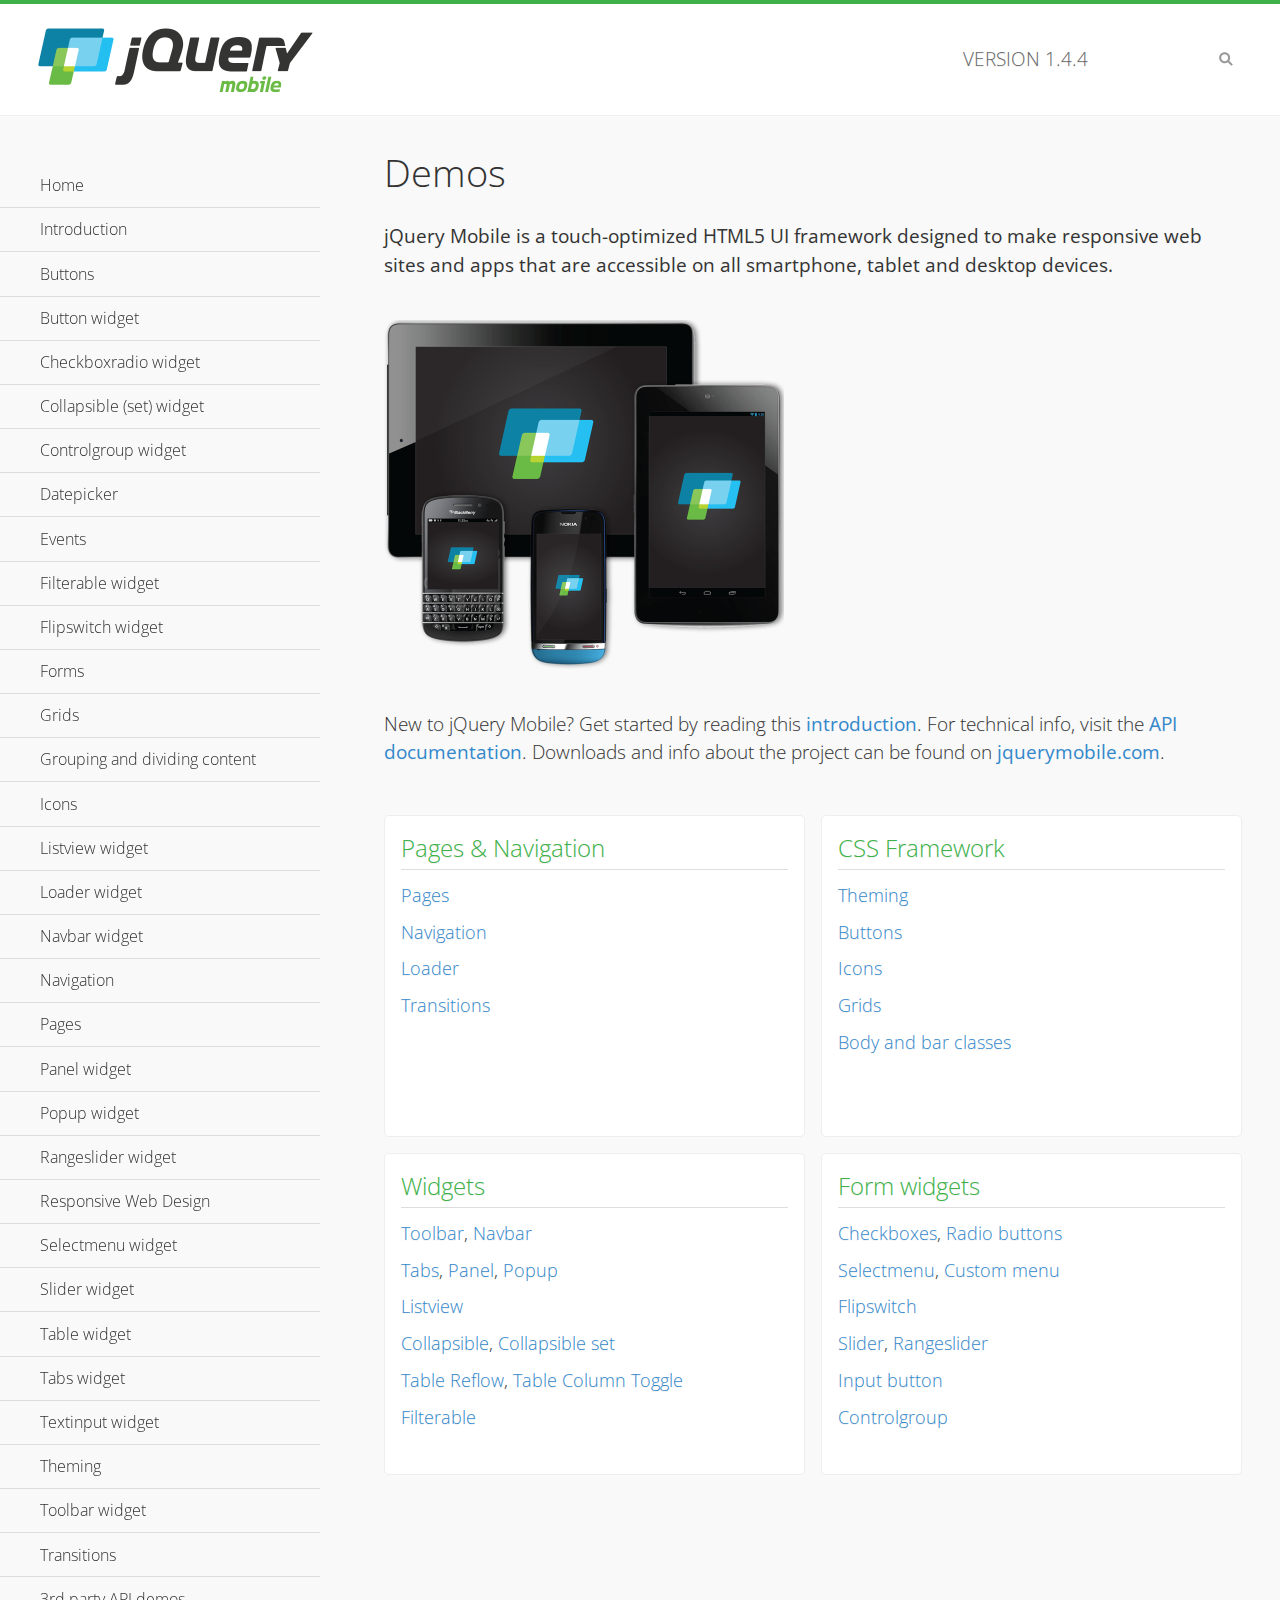
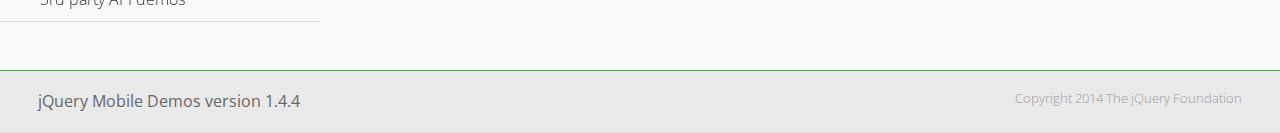
<file: js/jquery.mobile-1.4.4/demos/index.html>
<!DOCTYPE html>
<html>
<head>
	<meta charset="utf-8">
	<meta name="viewport" content="width=device-width, initial-scale=1">
	<title>jQuery Mobile Demos</title>
	<link rel="shortcut icon" href="favicon.ico">
	<link rel="stylesheet" href="css/themes/default/jquery.mobile-1.4.4.min.css">
	<link rel="stylesheet" href="_assets/css/jqm-demos.css">
    <link rel="stylesheet" href="http://fonts.googleapis.com/css?family=Open+Sans:300,400,700">
	<script src="js/jquery.js"></script>
	<script src="_assets/js/index.js"></script>
	<script src="js/jquery.mobile-1.4.4.min.js"></script>
</head>
<body>
<div data-role="page" class="jqm-demos jqm-home">

	<div data-role="header" class="jqm-header">
		<h2><img src="_assets/img/jquery-logo.png" alt="jQuery Mobile"></h2>
		<p>Version <span class="jqm-version"></span></p>
		<a href="#" class="jqm-navmenu-link ui-btn ui-btn-icon-notext ui-corner-all ui-icon-bars ui-nodisc-icon ui-alt-icon ui-btn-left">Menu</a>
		<a href="#" class="jqm-search-link ui-btn ui-btn-icon-notext ui-corner-all ui-icon-search ui-nodisc-icon ui-alt-icon ui-btn-right">Search</a>
	</div><!-- /header -->

	<div role="main" class="ui-content jqm-content">

		<h1>Demos</h1>

		<p><strong>jQuery Mobile is a touch-optimized HTML5 UI framework designed to make responsive web sites and apps that are accessible on all smartphone, tablet and desktop devices.</strong></p>

		<img src="_assets/img/devices.png">

		<p>New to jQuery Mobile? Get started by reading this <a href="intro/" data-ajax="false">introduction</a>. For technical info, visit the <a href="http://api.jquerymobile.com" title="jQuery Mobile API documentation" target="_blank">API documentation</a>. Downloads and info about the project can be found on <a href="http://jquerymobile.com" title="jQuery Mobile web site" target="_blank">jquerymobile.com</a>.</p>

        <div class="ui-grid-a ui-responsive">
        	<div class="ui-block-a">
        		<div class="jqm-block-content">
        			<h3>Pages &amp; Navigation</h3>

        			<p><a href="pages/" data-ajax="false">Pages</a></p>
        			<p><a href="navigation/" data-ajax="false">Navigation</a></p>
        			<p><a href="loader/" data-ajax="false">Loader</a></p>
        			<p><a href="transitions/" data-ajax="false">Transitions</a></p>
        		</div>
        	</div>
        	<div class="ui-block-b">
        		<div class="jqm-block-content">
        			<h3>CSS Framework</h3>

        			<p><a href="theme-default/" data-ajax="false">Theming</a></p>
        			<p><a href="button-markup/" data-ajax="false">Buttons</a></p>
        			<p><a href="icons/" data-ajax="false">Icons</a></p>
        			<p><a href="grids/" data-ajax="false">Grids</a></p>
        			<p><a href="../body-bar-classes/" data-ajax="false">Body and bar classes</a></p>
        		</div>
        	</div>        	
        	<div class="ui-block-a">
        		<div class="jqm-block-content">
        			<h3>Widgets</h3>

        			<p><a href="toolbar/" data-ajax="false">Toolbar</a>, <a href="navbar/" data-ajax="false">Navbar</a></p>
        			<p><a href="tabs/" data-ajax="false">Tabs</a>, <a href="panel/" data-ajax="false">Panel</a>, <a href="popup/" data-ajax="false">Popup</a></p>
        			<p><a href="listview/" data-ajax="false">Listview</a></p>
        			<p><a href="collapsible/" data-ajax="false">Collapsible</a>, <a href="collapsibleset/" data-ajax="false">Collapsible set</a></p>
        			<p><a href="table-reflow/" data-ajax="false">Table Reflow</a>, <a href="table-column-toggle/" data-ajax="false">Table Column Toggle</a></p>
        			<p><a href="filterable/" data-ajax="false">Filterable</a></p>
        		</div>
        	</div>
        	<div class="ui-block-b">
        		<div class="jqm-block-content">
        			<h3>Form widgets</h3>

        			<p><a href="checkboxradio-checkbox/" data-ajax="false">Checkboxes</a>, <a href="checkboxradio-radio/" data-ajax="false">Radio buttons</a></p>
        			<p><a href="selectmenu/" data-ajax="false">Selectmenu</a>, <a href="selectmenu-custom/" data-ajax="false">Custom menu</a></p>
        			<p><a href="flipswitch/" data-ajax="false">Flipswitch</a></p>
        			<p><a href="slider/" data-ajax="false">Slider</a>, <a href="rangeslider/" data-ajax="false">Rangeslider</a></p>
        			<p><a href="button/" data-ajax="false">Input button</a></p>
        			<p><a href="controlgroup/" data-ajax="false">Controlgroup</a></p>
        		</div>
        	</div>
        </div>

	</div><!-- /content -->
	    <div data-role="panel" class="jqm-navmenu-panel" data-position="left" data-display="overlay" data-theme="a">
	    	<ul class="jqm-list ui-alt-icon ui-nodisc-icon">
<li data-filtertext="demos homepage" data-icon="home"><a href=".././">Home</a></li>
<li data-filtertext="introduction overview getting started"><a href="../intro/" data-ajax="false">Introduction</a></li>
<li data-filtertext="buttons button markup buttonmarkup method anchor link button element"><a href="../button-markup/" data-ajax="false">Buttons</a></li>
<li data-filtertext="form button widget input button submit reset"><a href="../button/" data-ajax="false">Button widget</a></li>
<li data-role="collapsible" data-enhanced="true" data-collapsed-icon="carat-d" data-expanded-icon="carat-u" data-iconpos="right" data-inset="false" class="ui-collapsible ui-collapsible-themed-content ui-collapsible-collapsed">
	<h3 class="ui-collapsible-heading ui-collapsible-heading-collapsed">
		<a href="#" class="ui-collapsible-heading-toggle ui-btn ui-btn-icon-right ui-btn-inherit ui-icon-carat-d">
		    Checkboxradio widget<span class="ui-collapsible-heading-status"> click to expand contents</span>
		</a>
	</h3>
	<div class="ui-collapsible-content ui-body-inherit ui-collapsible-content-collapsed" aria-hidden="true">
		<ul>
			<li data-filtertext="form checkboxradio widget checkbox input checkboxes controlgroups"><a href="../checkboxradio-checkbox/" data-ajax="false">Checkboxes</a></li>
			<li data-filtertext="form checkboxradio widget radio input radio buttons controlgroups"><a href="../checkboxradio-radio/" data-ajax="false">Radio buttons</a></li>
		</ul>
	</div>
</li>
<li data-role="collapsible" data-enhanced="true" data-collapsed-icon="carat-d" data-expanded-icon="carat-u" data-iconpos="right" data-inset="false" class="ui-collapsible ui-collapsible-themed-content ui-collapsible-collapsed">
	<h3 class="ui-collapsible-heading ui-collapsible-heading-collapsed">
		<a href="#" class="ui-collapsible-heading-toggle ui-btn ui-btn-icon-right ui-btn-inherit ui-icon-carat-d">
			Collapsible (set) widget<span class="ui-collapsible-heading-status"> click to expand contents</span>
		</a>
	</h3>
	<div class="ui-collapsible-content ui-body-inherit ui-collapsible-content-collapsed" aria-hidden="true">
		<ul>
			<li data-filtertext="collapsibles content formatting"><a href="../collapsible/" data-ajax="false">Collapsible</a></li>
			<li data-filtertext="dynamic collapsible set accordion append expand"><a href="../collapsible-dynamic/" data-ajax="false">Dynamic collapsibles</a></li>
			<li data-filtertext="accordions collapsible set widget content formatting grouped collapsibles"><a href="../collapsibleset/" data-ajax="false">Collapsible set</a></li>
		</ul>
	</div>
</li>
<li data-role="collapsible" data-enhanced="true" data-collapsed-icon="carat-d" data-expanded-icon="carat-u" data-iconpos="right" data-inset="false" class="ui-collapsible ui-collapsible-themed-content ui-collapsible-collapsed">
	<h3 class="ui-collapsible-heading ui-collapsible-heading-collapsed">
		<a href="#" class="ui-collapsible-heading-toggle ui-btn ui-btn-icon-right ui-btn-inherit ui-icon-carat-d">
			Controlgroup widget<span class="ui-collapsible-heading-status"> click to expand contents</span>
		</a>
	</h3>
	<div class="ui-collapsible-content ui-body-inherit ui-collapsible-content-collapsed" aria-hidden="true">
		<ul>
			<li data-filtertext="controlgroups selectmenu checkboxradio input grouped buttons horizontal vertical"><a href="../controlgroup/" data-ajax="false">Controlgroup</a></li>
			<li data-filtertext="dynamic controlgroup dynamically add buttons"><a href="../controlgroup-dynamic/" data-ajax="false">Dynamic controlgroups</a></li>
		</ul>
	</div>
</li>
<li data-filtertext="form datepicker widget date input"><a href="../datepicker/" data-ajax="false">Datepicker</a></li>
<li data-role="collapsible" data-enhanced="true" data-collapsed-icon="carat-d" data-expanded-icon="carat-u" data-iconpos="right" data-inset="false" class="ui-collapsible ui-collapsible-themed-content ui-collapsible-collapsed">
	<h3 class="ui-collapsible-heading ui-collapsible-heading-collapsed">
		<a href="#" class="ui-collapsible-heading-toggle ui-btn ui-btn-icon-right ui-btn-inherit ui-icon-carat-d">
			Events<span class="ui-collapsible-heading-status"> click to expand contents</span>
		</a>
	</h3>
	<div class="ui-collapsible-content ui-body-inherit ui-collapsible-content-collapsed" aria-hidden="true">
		<ul>
			<li data-filtertext="swipe to delete list items listviews swipe events"><a href="../swipe-list/" data-ajax="false">Swipe list items</a></li>
			<li data-filtertext="swipe to navigate swipe page navigation swipe events"><a href="../swipe-page/" data-ajax="false">Swipe page navigation</a></li>
		</ul>
	</div>
</li>
<li data-filtertext="filterable filter elements sorting searching listview table"><a href="../filterable/" data-ajax="false">Filterable widget</a></li>
<li data-filtertext="form flipswitch widget flip toggle switch binary select checkbox input"><a href="../flipswitch/" data-ajax="false">Flipswitch widget</a></li>
<li data-role="collapsible" data-enhanced="true" data-collapsed-icon="carat-d" data-expanded-icon="carat-u" data-iconpos="right" data-inset="false" class="ui-collapsible ui-collapsible-themed-content ui-collapsible-collapsed">
	<h3 class="ui-collapsible-heading ui-collapsible-heading-collapsed">
		<a href="#" class="ui-collapsible-heading-toggle ui-btn ui-btn-icon-right ui-btn-inherit ui-icon-carat-d">
			Forms<span class="ui-collapsible-heading-status"> click to expand contents</span>
		</a>
	</h3>
	<div class="ui-collapsible-content ui-body-inherit ui-collapsible-content-collapsed" aria-hidden="true">
		<ul>
			<li data-filtertext="forms text checkbox radio range button submit reset inputs selects textarea slider flipswitch label form elements"><a href="../forms/" data-ajax="false">Forms</a></li>
			<li data-filtertext="form hide labels hidden accessible ui-hidden-accessible forms"><a href="../forms-label-hidden-accessible/" data-ajax="false">Hide labels</a></li>
			<li data-filtertext="form field containers fieldcontain ui-field-contain forms"><a href="../forms-field-contain/" data-ajax="false">Field containers</a></li>
			<li data-filtertext="forms disabled form elements"><a href="../forms-disabled/" data-ajax="false">Forms disabled</a></li>
			<li data-filtertext="forms gallery examples overview forms text checkbox radio range button submit reset inputs selects textarea slider flipswitch label form elements"><a href="../forms-gallery/" data-ajax="false">Forms gallery</a></li>
		</ul>
	</div>
</li>
<li data-role="collapsible" data-enhanced="true" data-collapsed-icon="carat-d" data-expanded-icon="carat-u" data-iconpos="right" data-inset="false" class="ui-collapsible ui-collapsible-themed-content ui-collapsible-collapsed">
	<h3 class="ui-collapsible-heading ui-collapsible-heading-collapsed">
		<a href="#" class="ui-collapsible-heading-toggle ui-btn ui-btn-icon-right ui-btn-inherit ui-icon-carat-d">
			Grids<span class="ui-collapsible-heading-status"> click to expand contents</span>
		</a>
	</h3>
	<div class="ui-collapsible-content ui-body-inherit ui-collapsible-content-collapsed" aria-hidden="true">
		<ul>
			<li data-filtertext="grids columns blocks content formatting rwd responsive css framework"><a href="../grids/" data-ajax="false">Grids</a></li>
			<li data-filtertext="buttons in grids css framework"><a href="../grids-buttons/" data-ajax="false">Buttons in grids</a></li>
			<li data-filtertext="custom responsive grids rwd css framework"><a href="../grids-custom-responsive/" data-ajax="false">Custom responsive grids</a></li>
		</ul>
	</div>
</li>
<li data-filtertext="blocks content formatting sections heading"><a href="../body-bar-classes/" data-ajax="false">Grouping and dividing content</a></li>
<li data-role="collapsible" data-enhanced="true" data-collapsed-icon="carat-d" data-expanded-icon="carat-u" data-iconpos="right" data-inset="false" class="ui-collapsible ui-collapsible-themed-content ui-collapsible-collapsed">
	<h3 class="ui-collapsible-heading ui-collapsible-heading-collapsed">
		<a href="#" class="ui-collapsible-heading-toggle ui-btn ui-btn-icon-right ui-btn-inherit ui-icon-carat-d">
			Icons<span class="ui-collapsible-heading-status"> click to expand contents</span>
		</a>
	</h3>
	<div class="ui-collapsible-content ui-body-inherit ui-collapsible-content-collapsed" aria-hidden="true">
		<ul>
			<li data-filtertext="button icons svg disc alt custom icon position"><a href="../icons/" data-ajax="false">Icons</a></li>
			<li data-filtertext=""><a href="../icons-grunticon/" data-ajax="false">Grunticon loader</a></li>
		</ul>
	</div>
</li>
<li data-role="collapsible" data-enhanced="true" data-collapsed-icon="carat-d" data-expanded-icon="carat-u" data-iconpos="right" data-inset="false" class="ui-collapsible ui-collapsible-themed-content ui-collapsible-collapsed">
	<h3 class="ui-collapsible-heading ui-collapsible-heading-collapsed">
		<a href="#" class="ui-collapsible-heading-toggle ui-btn ui-btn-icon-right ui-btn-inherit ui-icon-carat-d">
			Listview widget<span class="ui-collapsible-heading-status"> click to expand contents</span>
		</a>
	</h3>
	<div class="ui-collapsible-content ui-body-inherit ui-collapsible-content-collapsed" aria-hidden="true">
		<ul>
			<li data-filtertext="listview widget thumbnails icons nested split button collapsible ul ol"><a href="../listview/" data-ajax="false">Listview</a></li>
			<li data-filtertext="autocomplete filterable reveal listview filtertextbeforefilter placeholder"><a href="../listview-autocomplete/" data-ajax="false">Listview autocomplete</a></li>
			<li data-filtertext="autocomplete filterable reveal listview remote data filtertextbeforefilter placeholder"><a href="../listview-autocomplete-remote/" data-ajax="false">Listview autocomplete remote data</a></li>
			<li data-filtertext="autodividers anchor jump scroll linkbars listview lists ul ol"><a href="../listview-autodividers-linkbar/" data-ajax="false">Listview autodividers linkbar</a></li>
			<li data-filtertext="listview autodividers selector autodividersselector lists ul ol"><a href="../listview-autodividers-selector/" data-ajax="false">Listview autodividers selector</a></li>
			<li data-filtertext="listview nested list items"><a href="../listview-nested-lists/" data-ajax="false">Nested Listviews</a></li>
			<li data-filtertext="listview collapsible list items flat"><a href="../listview-collapsible-item-flat/" data-ajax="false">Listview collapsible list items (flat)</a></li>
			<li data-filtertext="listview collapsible list indented"><a href="../listview-collapsible-item-indented/" data-ajax="false">Listview collapsible list items (indented)</a></li>
			<li data-filtertext="grid listview responsive grids responsive listviews lists ul"><a href="../listview-grid/" data-ajax="false">Listview responsive grid</a></li>
		</ul>
	</div>
</li>
<li data-filtertext="loader widget page loading navigation overlay spinner"><a href="../loader/" data-ajax="false">Loader widget</a></li>
<li data-filtertext="navbar widget navmenu toolbars header footer"><a href="../navbar/" data-ajax="false">Navbar widget</a></li>
<li data-role="collapsible" data-enhanced="true" data-collapsed-icon="carat-d" data-expanded-icon="carat-u" data-iconpos="right" data-inset="false" class="ui-collapsible ui-collapsible-themed-content ui-collapsible-collapsed">
	<h3 class="ui-collapsible-heading ui-collapsible-heading-collapsed">
		<a href="#" class="ui-collapsible-heading-toggle ui-btn ui-btn-icon-right ui-btn-inherit ui-icon-carat-d">
			Navigation<span class="ui-collapsible-heading-status"> click to expand contents</span>
		</a>
	</h3>
	<div class="ui-collapsible-content ui-body-inherit ui-collapsible-content-collapsed" aria-hidden="true">
		<ul>
			<li data-filtertext="ajax navigation navigate widget history event method"><a href="../navigation/" data-ajax="false">Navigation</a></li>
			<li data-filtertext="linking pages page links navigation ajax prefetch cache"><a href="../navigation-linking-pages/" data-ajax="false">Linking pages</a></li>
			<!-- <li data-filtertext="php redirect server redirection server-side navigation"><a href="../navigation-php-redirect/" data-ajax="false">PHP redirect demo</a></li>-->
			<li data-filtertext="navigation redirection hash query"><a href="../navigation-hash-processing/" data-ajax="false">Hash processing demo</a></li>
			<li data-filtertext="navigation redirection hash query"><a href="../page-events/" data-ajax="false">Page Navigation Events</a></li>
		</ul>
	</div>
</li>
<li data-role="collapsible" data-enhanced="true" data-collapsed-icon="carat-d" data-expanded-icon="carat-u" data-iconpos="right" data-inset="false" class="ui-collapsible ui-collapsible-themed-content ui-collapsible-collapsed">
	<h3 class="ui-collapsible-heading ui-collapsible-heading-collapsed">
		<a href="#" class="ui-collapsible-heading-toggle ui-btn ui-btn-icon-right ui-btn-inherit ui-icon-carat-d">
			Pages<span class="ui-collapsible-heading-status"> click to expand contents</span>
		</a>
	</h3>
	<div class="ui-collapsible-content ui-body-inherit ui-collapsible-content-collapsed" aria-hidden="true">
		<ul>
			<li data-filtertext="pages page widget ajax navigation"><a href="../pages/" data-ajax="false">Pages</a></li>
			<li data-filtertext="single page"><a href="../pages-single-page/" data-ajax="false">Single page</a></li>
			<li data-filtertext="multipage multi-page page"><a href="../pages-multi-page/" data-ajax="false">Multi-page template</a></li>
			<li data-filtertext="dialog page widget modal popup"><a href="../pages-dialog/" data-ajax="false">Dialog page</a></li>
		</ul>
	</div>
</li>
<li data-role="collapsible" data-enhanced="true" data-collapsed-icon="carat-d" data-expanded-icon="carat-u" data-iconpos="right" data-inset="false" class="ui-collapsible ui-collapsible-themed-content ui-collapsible-collapsed">
	<h3 class="ui-collapsible-heading ui-collapsible-heading-collapsed">
		<a href="#" class="ui-collapsible-heading-toggle ui-btn ui-btn-icon-right ui-btn-inherit ui-icon-carat-d">
			Panel widget<span class="ui-collapsible-heading-status"> click to expand contents</span>
		</a>
	</h3>
	<div class="ui-collapsible-content ui-body-inherit ui-collapsible-content-collapsed" aria-hidden="true">
		<ul>
			<li data-filtertext="panel widget sliding panels reveal push overlay responsive"><a href="../panel/" data-ajax="false">Panel</a></li>
			<li data-filtertext=""><a href="../panel-external/" data-ajax="false">External panels</a></li>
			<li data-filtertext="panel "><a href="../panel-fixed/" data-ajax="false">Fixed panels</a></li>
			<li data-filtertext="panel slide panels sliding panels shadow rwd responsive breakpoint"><a href="../panel-responsive/" data-ajax="false">Panels responsive</a></li>
			<li data-filtertext="panel custom style custom panel width reveal shadow listview panel styling page background wrapper"><a href="../panel-styling/" data-ajax="false">Custom panel style</a></li>
			<li data-filtertext="panel open on swipe"><a href="../panel-swipe-open/" data-ajax="false">Panel open on swipe</a></li>
			<li data-filtertext="panels outside page internal external toolbars"><a href="../panel-external-internal/" data-ajax="false">Panel external and internal</a></li>
		</ul>
	</div>
</li>
<li data-role="collapsible" data-enhanced="true" data-collapsed-icon="carat-d" data-expanded-icon="carat-u" data-iconpos="right" data-inset="false" class="ui-collapsible ui-collapsible-themed-content ui-collapsible-collapsed">
	<h3 class="ui-collapsible-heading ui-collapsible-heading-collapsed">
		<a href="#" class="ui-collapsible-heading-toggle ui-btn ui-btn-icon-right ui-btn-inherit ui-icon-carat-d">
			Popup widget<span class="ui-collapsible-heading-status"> click to expand contents</span>
		</a>
	</h3>
	<div class="ui-collapsible-content ui-body-inherit ui-collapsible-content-collapsed" aria-hidden="true">
		<ul>
			<li data-filtertext="popup widget popups dialog modal transition tooltip lightbox form overlay screen flip pop fade transition"><a href="../popup/" data-ajax="false">Popup</a></li>
			<li data-filtertext="popup alignment position"><a href="../popup-alignment/" data-ajax="false">Popup alignment</a></li>
			<li data-filtertext="popup arrow size popups popover"><a href="../popup-arrow-size/" data-ajax="false">Popup arrow size</a></li>
			<li data-filtertext="dynamic popups popup images lightbox"><a href="../popup-dynamic/" data-ajax="false">Dynamic popups</a></li>
			<li data-filtertext="popups with iframes scaling"><a href="../popup-iframe/" data-ajax="false">Popups with iframes</a></li>
			<li data-filtertext="popup image scaling"><a href="../popup-image-scaling/" data-ajax="false">Popup image scaling</a></li>
			<li data-filtertext="external popup outside multi-page"><a href="../popup-outside-multipage/" data-ajax="false">Popup outside multi-page</a></li>
		</ul>
	</div>
</li>
<li data-filtertext="form rangeslider widget dual sliders dual handle sliders range input"><a href="../rangeslider/" data-ajax="false">Rangeslider widget</a></li>
<li data-filtertext="responsive web design rwd adaptive progressive enhancement PE accessible mobile breakpoints media query media queries"><a href="../rwd/" data-ajax="false">Responsive Web Design</a></li>
<li data-role="collapsible" data-enhanced="true" data-collapsed-icon="carat-d" data-expanded-icon="carat-u" data-iconpos="right" data-inset="false" class="ui-collapsible ui-collapsible-themed-content ui-collapsible-collapsed">
	<h3 class="ui-collapsible-heading ui-collapsible-heading-collapsed">
		<a href="#" class="ui-collapsible-heading-toggle ui-btn ui-btn-icon-right ui-btn-inherit ui-icon-carat-d">
			Selectmenu widget<span class="ui-collapsible-heading-status"> click to expand contents</span>
		</a>
	</h3>
	<div class="ui-collapsible-content ui-body-inherit ui-collapsible-content-collapsed" aria-hidden="true">
		<ul>
			<li data-filtertext="form selectmenu widget select input custom select menu selects"><a href="../selectmenu/" data-ajax="false">Selectmenu</a></li>
			<li data-filtertext="form custom select menu selectmenu widget custom menu option optgroup multiple selects"><a href="../selectmenu-custom/" data-ajax="false">Custom select menu</a></li>
			<li data-filtertext="filterable select filter popup dialog"><a href="../selectmenu-custom-filter/" data-ajax="false">Custom select menu with filter</a></li>
		</ul>
	</div>
</li>
<li data-role="collapsible" data-enhanced="true" data-collapsed-icon="carat-d" data-expanded-icon="carat-u" data-iconpos="right" data-inset="false" class="ui-collapsible ui-collapsible-themed-content ui-collapsible-collapsed">
	<h3 class="ui-collapsible-heading ui-collapsible-heading-collapsed">
		<a href="#" class="ui-collapsible-heading-toggle ui-btn ui-btn-icon-right ui-btn-inherit ui-icon-carat-d">
			Slider widget<span class="ui-collapsible-heading-status"> click to expand contents</span>
		</a>
	</h3>
	<div class="ui-collapsible-content ui-body-inherit ui-collapsible-content-collapsed" aria-hidden="true">
		<ul>
			<li data-filtertext="form slider widget range input single sliders"><a href="../slider/" data-ajax="false">Slider</a></li>
			<li data-filtertext="form slider widget flipswitch slider binary select flip toggle switch"><a href="../slider-flipswitch/" data-ajax="false">Slider flip toggle switch</a></li>
			<li data-filtertext="form slider tooltip handle value input range sliders"><a href="../slider-tooltip/" data-ajax="false">Slider tooltip</a></li>
		</ul>
	</div>
</li>
<li data-role="collapsible" data-enhanced="true" data-collapsed-icon="carat-d" data-expanded-icon="carat-u" data-iconpos="right" data-inset="false" class="ui-collapsible ui-collapsible-themed-content ui-collapsible-collapsed">
	<h3 class="ui-collapsible-heading ui-collapsible-heading-collapsed">
		<a href="#" class="ui-collapsible-heading-toggle ui-btn ui-btn-icon-right ui-btn-inherit ui-icon-carat-d">
			Table widget<span class="ui-collapsible-heading-status"> click to expand contents</span>
		</a>
	</h3>
	<div class="ui-collapsible-content ui-body-inherit ui-collapsible-content-collapsed" aria-hidden="true">
		<ul>
			<li data-filtertext="table widget reflow column toggle th td responsive tables rwd hide show tabular"><a href="../table-column-toggle/" data-ajax="false">Table Column Toggle</a></li>
			<li data-filtertext="table column toggle phone comparison demo"><a href="../table-column-toggle-example/" data-ajax="false">Table Column Toggle demo</a></li>
			<li data-filtertext="responsive tables table column toggle heading groups rwd breakpoint"><a href="../table-column-toggle-heading-groups/" data-ajax="false">Table Column Toggle heading groups</a></li>
			<li data-filtertext="responsive tables table column toggle hide rwd breakpoint customization options"><a href="../table-column-toggle-options/" data-ajax="false">Table Column Toggle options</a></li>
			<li data-filtertext="table reflow th td responsive rwd columns tabular"><a href="../table-reflow/" data-ajax="false">Table Reflow</a></li>
			<li data-filtertext="responsive tables table reflow heading groups rwd breakpoint"><a href="../table-reflow-heading-groups/" data-ajax="false">Table Reflow heading groups</a></li>
			<li data-filtertext="responsive tables table reflow stripes strokes table style"><a href="../table-reflow-stripes-strokes/" data-ajax="false">Table Reflow stripes and strokes</a></li>
			<li data-filtertext="responsive tables table reflow stack custom styles"><a href="../table-reflow-styling/" data-ajax="false">Table Reflow custom styles</a></li>
		</ul>
	</div>
</li>
<li data-filtertext="ui tabs widget"><a href="../tabs/" data-ajax="false">Tabs widget</a></li>
<li data-filtertext="form textinput widget text input textarea number date time tel email file color password"><a href="../textinput/" data-ajax="false">Textinput widget</a></li>
<li data-role="collapsible" data-enhanced="true" data-collapsed-icon="carat-d" data-expanded-icon="carat-u" data-iconpos="right" data-inset="false" class="ui-collapsible ui-collapsible-themed-content ui-collapsible-collapsed">
	<h3 class="ui-collapsible-heading ui-collapsible-heading-collapsed">
		<a href="#" class="ui-collapsible-heading-toggle ui-btn ui-btn-icon-right ui-btn-inherit ui-icon-carat-d">
			Theming<span class="ui-collapsible-heading-status"> click to expand contents</span>
		</a>
	</h3>
	<div class="ui-collapsible-content ui-body-inherit ui-collapsible-content-collapsed" aria-hidden="true">
		<ul>
			<li data-filtertext="default theme swatches theming style css"><a href="../theme-default/" data-ajax="false">Default theme</a></li>
			<li data-filtertext="classic theme old theme swatches theming style css"><a href="../theme-classic/" data-ajax="false">Classic theme</a></li>
		</ul>
	</div>
</li>
<li data-role="collapsible" data-enhanced="true" data-collapsed-icon="carat-d" data-expanded-icon="carat-u" data-iconpos="right" data-inset="false" class="ui-collapsible ui-collapsible-themed-content ui-collapsible-collapsed">
	<h3 class="ui-collapsible-heading ui-collapsible-heading-collapsed">
		<a href="#" class="ui-collapsible-heading-toggle ui-btn ui-btn-icon-right ui-btn-inherit ui-icon-carat-d">
			Toolbar widget<span class="ui-collapsible-heading-status"> click to expand contents</span>
		</a>
	</h3>
	<div class="ui-collapsible-content ui-body-inherit ui-collapsible-content-collapsed" aria-hidden="true">
		<ul>
			<li data-filtertext="toolbar widget header footer toolbars fixed fullscreen external sections"><a href="../toolbar/" data-ajax="false">Toolbar</a></li>
			<li data-filtertext="dynamic toolbars dynamically add toolbar header footer"><a href="../toolbar-dynamic/" data-ajax="false">Dynamic toolbars</a></li>
			<li data-filtertext="external toolbars header footer"><a href="../toolbar-external/" data-ajax="false">External toolbars</a></li>
			<li data-filtertext="fixed toolbars header footer"><a href="../toolbar-fixed/" data-ajax="false">Fixed toolbars</a></li>
			<li data-filtertext="fixed fullscreen toolbars header footer"><a href="../toolbar-fixed-fullscreen/" data-ajax="false">Fullscreen toolbars</a></li>
			<li data-filtertext="external fixed toolbars header footer"><a href="../toolbar-fixed-external/" data-ajax="false">Fixed external toolbars</a></li>
			<li data-filtertext="external persistent toolbars header footer navbar navmenu"><a href="../toolbar-fixed-persistent/" data-ajax="false">Persistent toolbars</a></li>
			<li data-filtertext="external ajax optimized toolbars persistent toolbars header footer navbar"><a href="../toolbar-fixed-persistent-optimized/" data-ajax="false">Ajax optimized toolbars</a></li>
			<li data-filtertext="form in toolbars header footer"><a href="../toolbar-fixed-forms/" data-ajax="false">Form in toolbar</a></li>
		</ul>
	</div>
</li>
<li data-filtertext="page transitions animated pages popup navigation flip slide fade pop"><a href="../transitions/" data-ajax="false">Transitions</a></li>
<li data-role="collapsible" data-enhanced="true" data-collapsed-icon="carat-d" data-expanded-icon="carat-u" data-iconpos="right" data-inset="false" class="ui-collapsible ui-collapsible-themed-content ui-collapsible-collapsed">
	<h3 class="ui-collapsible-heading ui-collapsible-heading-collapsed">
		<a href="#" class="ui-collapsible-heading-toggle ui-btn ui-btn-icon-right ui-btn-inherit ui-icon-carat-d">
			3rd party API demos<span class="ui-collapsible-heading-status"> click to expand contents</span>
		</a>
	</h3>
	<div class="ui-collapsible-content ui-body-inherit ui-collapsible-content-collapsed" aria-hidden="true">
		<ul>
			<li data-filtertext="backbone requirejs navigation router"><a href="../backbone-requirejs/" data-ajax="false">Backbone RequireJS</a></li>
			<li data-filtertext="google maps geolocation demo"><a href="../map-geolocation/" data-ajax="false">Google Maps geolocation</a></li>
			<li data-filtertext="google maps hybrid"><a href="../map-list-toggle/" data-ajax="false">Google Maps list toggle</a></li>
		</ul>
	</div>
</li>



		     </ul>
		</div><!-- /panel -->


	<div data-role="footer" data-position="fixed" data-tap-toggle="false" class="jqm-footer">
		<p>jQuery Mobile Demos version <span class="jqm-version"></span></p>
		<p>Copyright 2014 The jQuery Foundation</p>
	</div><!-- /footer -->
	<!-- TODO: This should become an external panel so we can add input to markup (unique ID) -->
    <div data-role="panel" class="jqm-search-panel" data-position="right" data-display="overlay" data-theme="a">
		<div class="jqm-search">
			<ul class="jqm-list" data-filter-placeholder="Search demos..." data-filter-reveal="true">
<li data-filtertext="demos homepage" data-icon="home"><a href=".././">Home</a></li>
<li data-filtertext="introduction overview getting started"><a href="../intro/" data-ajax="false">Introduction</a></li>
<li data-filtertext="buttons button markup buttonmarkup method anchor link button element"><a href="../button-markup/" data-ajax="false">Buttons</a></li>
<li data-filtertext="form button widget input button submit reset"><a href="../button/" data-ajax="false">Button widget</a></li>
<li data-role="collapsible" data-enhanced="true" data-collapsed-icon="carat-d" data-expanded-icon="carat-u" data-iconpos="right" data-inset="false" class="ui-collapsible ui-collapsible-themed-content ui-collapsible-collapsed">
	<h3 class="ui-collapsible-heading ui-collapsible-heading-collapsed">
		<a href="#" class="ui-collapsible-heading-toggle ui-btn ui-btn-icon-right ui-btn-inherit ui-icon-carat-d">
		    Checkboxradio widget<span class="ui-collapsible-heading-status"> click to expand contents</span>
		</a>
	</h3>
	<div class="ui-collapsible-content ui-body-inherit ui-collapsible-content-collapsed" aria-hidden="true">
		<ul>
			<li data-filtertext="form checkboxradio widget checkbox input checkboxes controlgroups"><a href="../checkboxradio-checkbox/" data-ajax="false">Checkboxes</a></li>
			<li data-filtertext="form checkboxradio widget radio input radio buttons controlgroups"><a href="../checkboxradio-radio/" data-ajax="false">Radio buttons</a></li>
		</ul>
	</div>
</li>
<li data-role="collapsible" data-enhanced="true" data-collapsed-icon="carat-d" data-expanded-icon="carat-u" data-iconpos="right" data-inset="false" class="ui-collapsible ui-collapsible-themed-content ui-collapsible-collapsed">
	<h3 class="ui-collapsible-heading ui-collapsible-heading-collapsed">
		<a href="#" class="ui-collapsible-heading-toggle ui-btn ui-btn-icon-right ui-btn-inherit ui-icon-carat-d">
			Collapsible (set) widget<span class="ui-collapsible-heading-status"> click to expand contents</span>
		</a>
	</h3>
	<div class="ui-collapsible-content ui-body-inherit ui-collapsible-content-collapsed" aria-hidden="true">
		<ul>
			<li data-filtertext="collapsibles content formatting"><a href="../collapsible/" data-ajax="false">Collapsible</a></li>
			<li data-filtertext="dynamic collapsible set accordion append expand"><a href="../collapsible-dynamic/" data-ajax="false">Dynamic collapsibles</a></li>
			<li data-filtertext="accordions collapsible set widget content formatting grouped collapsibles"><a href="../collapsibleset/" data-ajax="false">Collapsible set</a></li>
		</ul>
	</div>
</li>
<li data-role="collapsible" data-enhanced="true" data-collapsed-icon="carat-d" data-expanded-icon="carat-u" data-iconpos="right" data-inset="false" class="ui-collapsible ui-collapsible-themed-content ui-collapsible-collapsed">
	<h3 class="ui-collapsible-heading ui-collapsible-heading-collapsed">
		<a href="#" class="ui-collapsible-heading-toggle ui-btn ui-btn-icon-right ui-btn-inherit ui-icon-carat-d">
			Controlgroup widget<span class="ui-collapsible-heading-status"> click to expand contents</span>
		</a>
	</h3>
	<div class="ui-collapsible-content ui-body-inherit ui-collapsible-content-collapsed" aria-hidden="true">
		<ul>
			<li data-filtertext="controlgroups selectmenu checkboxradio input grouped buttons horizontal vertical"><a href="../controlgroup/" data-ajax="false">Controlgroup</a></li>
			<li data-filtertext="dynamic controlgroup dynamically add buttons"><a href="../controlgroup-dynamic/" data-ajax="false">Dynamic controlgroups</a></li>
		</ul>
	</div>
</li>
<li data-filtertext="form datepicker widget date input"><a href="../datepicker/" data-ajax="false">Datepicker</a></li>
<li data-role="collapsible" data-enhanced="true" data-collapsed-icon="carat-d" data-expanded-icon="carat-u" data-iconpos="right" data-inset="false" class="ui-collapsible ui-collapsible-themed-content ui-collapsible-collapsed">
	<h3 class="ui-collapsible-heading ui-collapsible-heading-collapsed">
		<a href="#" class="ui-collapsible-heading-toggle ui-btn ui-btn-icon-right ui-btn-inherit ui-icon-carat-d">
			Events<span class="ui-collapsible-heading-status"> click to expand contents</span>
		</a>
	</h3>
	<div class="ui-collapsible-content ui-body-inherit ui-collapsible-content-collapsed" aria-hidden="true">
		<ul>
			<li data-filtertext="swipe to delete list items listviews swipe events"><a href="../swipe-list/" data-ajax="false">Swipe list items</a></li>
			<li data-filtertext="swipe to navigate swipe page navigation swipe events"><a href="../swipe-page/" data-ajax="false">Swipe page navigation</a></li>
		</ul>
	</div>
</li>
<li data-filtertext="filterable filter elements sorting searching listview table"><a href="../filterable/" data-ajax="false">Filterable widget</a></li>
<li data-filtertext="form flipswitch widget flip toggle switch binary select checkbox input"><a href="../flipswitch/" data-ajax="false">Flipswitch widget</a></li>
<li data-role="collapsible" data-enhanced="true" data-collapsed-icon="carat-d" data-expanded-icon="carat-u" data-iconpos="right" data-inset="false" class="ui-collapsible ui-collapsible-themed-content ui-collapsible-collapsed">
	<h3 class="ui-collapsible-heading ui-collapsible-heading-collapsed">
		<a href="#" class="ui-collapsible-heading-toggle ui-btn ui-btn-icon-right ui-btn-inherit ui-icon-carat-d">
			Forms<span class="ui-collapsible-heading-status"> click to expand contents</span>
		</a>
	</h3>
	<div class="ui-collapsible-content ui-body-inherit ui-collapsible-content-collapsed" aria-hidden="true">
		<ul>
			<li data-filtertext="forms text checkbox radio range button submit reset inputs selects textarea slider flipswitch label form elements"><a href="../forms/" data-ajax="false">Forms</a></li>
			<li data-filtertext="form hide labels hidden accessible ui-hidden-accessible forms"><a href="../forms-label-hidden-accessible/" data-ajax="false">Hide labels</a></li>
			<li data-filtertext="form field containers fieldcontain ui-field-contain forms"><a href="../forms-field-contain/" data-ajax="false">Field containers</a></li>
			<li data-filtertext="forms disabled form elements"><a href="../forms-disabled/" data-ajax="false">Forms disabled</a></li>
			<li data-filtertext="forms gallery examples overview forms text checkbox radio range button submit reset inputs selects textarea slider flipswitch label form elements"><a href="../forms-gallery/" data-ajax="false">Forms gallery</a></li>
		</ul>
	</div>
</li>
<li data-role="collapsible" data-enhanced="true" data-collapsed-icon="carat-d" data-expanded-icon="carat-u" data-iconpos="right" data-inset="false" class="ui-collapsible ui-collapsible-themed-content ui-collapsible-collapsed">
	<h3 class="ui-collapsible-heading ui-collapsible-heading-collapsed">
		<a href="#" class="ui-collapsible-heading-toggle ui-btn ui-btn-icon-right ui-btn-inherit ui-icon-carat-d">
			Grids<span class="ui-collapsible-heading-status"> click to expand contents</span>
		</a>
	</h3>
	<div class="ui-collapsible-content ui-body-inherit ui-collapsible-content-collapsed" aria-hidden="true">
		<ul>
			<li data-filtertext="grids columns blocks content formatting rwd responsive css framework"><a href="../grids/" data-ajax="false">Grids</a></li>
			<li data-filtertext="buttons in grids css framework"><a href="../grids-buttons/" data-ajax="false">Buttons in grids</a></li>
			<li data-filtertext="custom responsive grids rwd css framework"><a href="../grids-custom-responsive/" data-ajax="false">Custom responsive grids</a></li>
		</ul>
	</div>
</li>
<li data-filtertext="blocks content formatting sections heading"><a href="../body-bar-classes/" data-ajax="false">Grouping and dividing content</a></li>
<li data-role="collapsible" data-enhanced="true" data-collapsed-icon="carat-d" data-expanded-icon="carat-u" data-iconpos="right" data-inset="false" class="ui-collapsible ui-collapsible-themed-content ui-collapsible-collapsed">
	<h3 class="ui-collapsible-heading ui-collapsible-heading-collapsed">
		<a href="#" class="ui-collapsible-heading-toggle ui-btn ui-btn-icon-right ui-btn-inherit ui-icon-carat-d">
			Icons<span class="ui-collapsible-heading-status"> click to expand contents</span>
		</a>
	</h3>
	<div class="ui-collapsible-content ui-body-inherit ui-collapsible-content-collapsed" aria-hidden="true">
		<ul>
			<li data-filtertext="button icons svg disc alt custom icon position"><a href="../icons/" data-ajax="false">Icons</a></li>
			<li data-filtertext=""><a href="../icons-grunticon/" data-ajax="false">Grunticon loader</a></li>
		</ul>
	</div>
</li>
<li data-role="collapsible" data-enhanced="true" data-collapsed-icon="carat-d" data-expanded-icon="carat-u" data-iconpos="right" data-inset="false" class="ui-collapsible ui-collapsible-themed-content ui-collapsible-collapsed">
	<h3 class="ui-collapsible-heading ui-collapsible-heading-collapsed">
		<a href="#" class="ui-collapsible-heading-toggle ui-btn ui-btn-icon-right ui-btn-inherit ui-icon-carat-d">
			Listview widget<span class="ui-collapsible-heading-status"> click to expand contents</span>
		</a>
	</h3>
	<div class="ui-collapsible-content ui-body-inherit ui-collapsible-content-collapsed" aria-hidden="true">
		<ul>
			<li data-filtertext="listview widget thumbnails icons nested split button collapsible ul ol"><a href="../listview/" data-ajax="false">Listview</a></li>
			<li data-filtertext="autocomplete filterable reveal listview filtertextbeforefilter placeholder"><a href="../listview-autocomplete/" data-ajax="false">Listview autocomplete</a></li>
			<li data-filtertext="autocomplete filterable reveal listview remote data filtertextbeforefilter placeholder"><a href="../listview-autocomplete-remote/" data-ajax="false">Listview autocomplete remote data</a></li>
			<li data-filtertext="autodividers anchor jump scroll linkbars listview lists ul ol"><a href="../listview-autodividers-linkbar/" data-ajax="false">Listview autodividers linkbar</a></li>
			<li data-filtertext="listview autodividers selector autodividersselector lists ul ol"><a href="../listview-autodividers-selector/" data-ajax="false">Listview autodividers selector</a></li>
			<li data-filtertext="listview nested list items"><a href="../listview-nested-lists/" data-ajax="false">Nested Listviews</a></li>
			<li data-filtertext="listview collapsible list items flat"><a href="../listview-collapsible-item-flat/" data-ajax="false">Listview collapsible list items (flat)</a></li>
			<li data-filtertext="listview collapsible list indented"><a href="../listview-collapsible-item-indented/" data-ajax="false">Listview collapsible list items (indented)</a></li>
			<li data-filtertext="grid listview responsive grids responsive listviews lists ul"><a href="../listview-grid/" data-ajax="false">Listview responsive grid</a></li>
		</ul>
	</div>
</li>
<li data-filtertext="loader widget page loading navigation overlay spinner"><a href="../loader/" data-ajax="false">Loader widget</a></li>
<li data-filtertext="navbar widget navmenu toolbars header footer"><a href="../navbar/" data-ajax="false">Navbar widget</a></li>
<li data-role="collapsible" data-enhanced="true" data-collapsed-icon="carat-d" data-expanded-icon="carat-u" data-iconpos="right" data-inset="false" class="ui-collapsible ui-collapsible-themed-content ui-collapsible-collapsed">
	<h3 class="ui-collapsible-heading ui-collapsible-heading-collapsed">
		<a href="#" class="ui-collapsible-heading-toggle ui-btn ui-btn-icon-right ui-btn-inherit ui-icon-carat-d">
			Navigation<span class="ui-collapsible-heading-status"> click to expand contents</span>
		</a>
	</h3>
	<div class="ui-collapsible-content ui-body-inherit ui-collapsible-content-collapsed" aria-hidden="true">
		<ul>
			<li data-filtertext="ajax navigation navigate widget history event method"><a href="../navigation/" data-ajax="false">Navigation</a></li>
			<li data-filtertext="linking pages page links navigation ajax prefetch cache"><a href="../navigation-linking-pages/" data-ajax="false">Linking pages</a></li>
			<!-- <li data-filtertext="php redirect server redirection server-side navigation"><a href="../navigation-php-redirect/" data-ajax="false">PHP redirect demo</a></li>-->
			<li data-filtertext="navigation redirection hash query"><a href="../navigation-hash-processing/" data-ajax="false">Hash processing demo</a></li>
			<li data-filtertext="navigation redirection hash query"><a href="../page-events/" data-ajax="false">Page Navigation Events</a></li>
		</ul>
	</div>
</li>
<li data-role="collapsible" data-enhanced="true" data-collapsed-icon="carat-d" data-expanded-icon="carat-u" data-iconpos="right" data-inset="false" class="ui-collapsible ui-collapsible-themed-content ui-collapsible-collapsed">
	<h3 class="ui-collapsible-heading ui-collapsible-heading-collapsed">
		<a href="#" class="ui-collapsible-heading-toggle ui-btn ui-btn-icon-right ui-btn-inherit ui-icon-carat-d">
			Pages<span class="ui-collapsible-heading-status"> click to expand contents</span>
		</a>
	</h3>
	<div class="ui-collapsible-content ui-body-inherit ui-collapsible-content-collapsed" aria-hidden="true">
		<ul>
			<li data-filtertext="pages page widget ajax navigation"><a href="../pages/" data-ajax="false">Pages</a></li>
			<li data-filtertext="single page"><a href="../pages-single-page/" data-ajax="false">Single page</a></li>
			<li data-filtertext="multipage multi-page page"><a href="../pages-multi-page/" data-ajax="false">Multi-page template</a></li>
			<li data-filtertext="dialog page widget modal popup"><a href="../pages-dialog/" data-ajax="false">Dialog page</a></li>
		</ul>
	</div>
</li>
<li data-role="collapsible" data-enhanced="true" data-collapsed-icon="carat-d" data-expanded-icon="carat-u" data-iconpos="right" data-inset="false" class="ui-collapsible ui-collapsible-themed-content ui-collapsible-collapsed">
	<h3 class="ui-collapsible-heading ui-collapsible-heading-collapsed">
		<a href="#" class="ui-collapsible-heading-toggle ui-btn ui-btn-icon-right ui-btn-inherit ui-icon-carat-d">
			Panel widget<span class="ui-collapsible-heading-status"> click to expand contents</span>
		</a>
	</h3>
	<div class="ui-collapsible-content ui-body-inherit ui-collapsible-content-collapsed" aria-hidden="true">
		<ul>
			<li data-filtertext="panel widget sliding panels reveal push overlay responsive"><a href="../panel/" data-ajax="false">Panel</a></li>
			<li data-filtertext=""><a href="../panel-external/" data-ajax="false">External panels</a></li>
			<li data-filtertext="panel "><a href="../panel-fixed/" data-ajax="false">Fixed panels</a></li>
			<li data-filtertext="panel slide panels sliding panels shadow rwd responsive breakpoint"><a href="../panel-responsive/" data-ajax="false">Panels responsive</a></li>
			<li data-filtertext="panel custom style custom panel width reveal shadow listview panel styling page background wrapper"><a href="../panel-styling/" data-ajax="false">Custom panel style</a></li>
			<li data-filtertext="panel open on swipe"><a href="../panel-swipe-open/" data-ajax="false">Panel open on swipe</a></li>
			<li data-filtertext="panels outside page internal external toolbars"><a href="../panel-external-internal/" data-ajax="false">Panel external and internal</a></li>
		</ul>
	</div>
</li>
<li data-role="collapsible" data-enhanced="true" data-collapsed-icon="carat-d" data-expanded-icon="carat-u" data-iconpos="right" data-inset="false" class="ui-collapsible ui-collapsible-themed-content ui-collapsible-collapsed">
	<h3 class="ui-collapsible-heading ui-collapsible-heading-collapsed">
		<a href="#" class="ui-collapsible-heading-toggle ui-btn ui-btn-icon-right ui-btn-inherit ui-icon-carat-d">
			Popup widget<span class="ui-collapsible-heading-status"> click to expand contents</span>
		</a>
	</h3>
	<div class="ui-collapsible-content ui-body-inherit ui-collapsible-content-collapsed" aria-hidden="true">
		<ul>
			<li data-filtertext="popup widget popups dialog modal transition tooltip lightbox form overlay screen flip pop fade transition"><a href="../popup/" data-ajax="false">Popup</a></li>
			<li data-filtertext="popup alignment position"><a href="../popup-alignment/" data-ajax="false">Popup alignment</a></li>
			<li data-filtertext="popup arrow size popups popover"><a href="../popup-arrow-size/" data-ajax="false">Popup arrow size</a></li>
			<li data-filtertext="dynamic popups popup images lightbox"><a href="../popup-dynamic/" data-ajax="false">Dynamic popups</a></li>
			<li data-filtertext="popups with iframes scaling"><a href="../popup-iframe/" data-ajax="false">Popups with iframes</a></li>
			<li data-filtertext="popup image scaling"><a href="../popup-image-scaling/" data-ajax="false">Popup image scaling</a></li>
			<li data-filtertext="external popup outside multi-page"><a href="../popup-outside-multipage/" data-ajax="false">Popup outside multi-page</a></li>
		</ul>
	</div>
</li>
<li data-filtertext="form rangeslider widget dual sliders dual handle sliders range input"><a href="../rangeslider/" data-ajax="false">Rangeslider widget</a></li>
<li data-filtertext="responsive web design rwd adaptive progressive enhancement PE accessible mobile breakpoints media query media queries"><a href="../rwd/" data-ajax="false">Responsive Web Design</a></li>
<li data-role="collapsible" data-enhanced="true" data-collapsed-icon="carat-d" data-expanded-icon="carat-u" data-iconpos="right" data-inset="false" class="ui-collapsible ui-collapsible-themed-content ui-collapsible-collapsed">
	<h3 class="ui-collapsible-heading ui-collapsible-heading-collapsed">
		<a href="#" class="ui-collapsible-heading-toggle ui-btn ui-btn-icon-right ui-btn-inherit ui-icon-carat-d">
			Selectmenu widget<span class="ui-collapsible-heading-status"> click to expand contents</span>
		</a>
	</h3>
	<div class="ui-collapsible-content ui-body-inherit ui-collapsible-content-collapsed" aria-hidden="true">
		<ul>
			<li data-filtertext="form selectmenu widget select input custom select menu selects"><a href="../selectmenu/" data-ajax="false">Selectmenu</a></li>
			<li data-filtertext="form custom select menu selectmenu widget custom menu option optgroup multiple selects"><a href="../selectmenu-custom/" data-ajax="false">Custom select menu</a></li>
			<li data-filtertext="filterable select filter popup dialog"><a href="../selectmenu-custom-filter/" data-ajax="false">Custom select menu with filter</a></li>
		</ul>
	</div>
</li>
<li data-role="collapsible" data-enhanced="true" data-collapsed-icon="carat-d" data-expanded-icon="carat-u" data-iconpos="right" data-inset="false" class="ui-collapsible ui-collapsible-themed-content ui-collapsible-collapsed">
	<h3 class="ui-collapsible-heading ui-collapsible-heading-collapsed">
		<a href="#" class="ui-collapsible-heading-toggle ui-btn ui-btn-icon-right ui-btn-inherit ui-icon-carat-d">
			Slider widget<span class="ui-collapsible-heading-status"> click to expand contents</span>
		</a>
	</h3>
	<div class="ui-collapsible-content ui-body-inherit ui-collapsible-content-collapsed" aria-hidden="true">
		<ul>
			<li data-filtertext="form slider widget range input single sliders"><a href="../slider/" data-ajax="false">Slider</a></li>
			<li data-filtertext="form slider widget flipswitch slider binary select flip toggle switch"><a href="../slider-flipswitch/" data-ajax="false">Slider flip toggle switch</a></li>
			<li data-filtertext="form slider tooltip handle value input range sliders"><a href="../slider-tooltip/" data-ajax="false">Slider tooltip</a></li>
		</ul>
	</div>
</li>
<li data-role="collapsible" data-enhanced="true" data-collapsed-icon="carat-d" data-expanded-icon="carat-u" data-iconpos="right" data-inset="false" class="ui-collapsible ui-collapsible-themed-content ui-collapsible-collapsed">
	<h3 class="ui-collapsible-heading ui-collapsible-heading-collapsed">
		<a href="#" class="ui-collapsible-heading-toggle ui-btn ui-btn-icon-right ui-btn-inherit ui-icon-carat-d">
			Table widget<span class="ui-collapsible-heading-status"> click to expand contents</span>
		</a>
	</h3>
	<div class="ui-collapsible-content ui-body-inherit ui-collapsible-content-collapsed" aria-hidden="true">
		<ul>
			<li data-filtertext="table widget reflow column toggle th td responsive tables rwd hide show tabular"><a href="../table-column-toggle/" data-ajax="false">Table Column Toggle</a></li>
			<li data-filtertext="table column toggle phone comparison demo"><a href="../table-column-toggle-example/" data-ajax="false">Table Column Toggle demo</a></li>
			<li data-filtertext="responsive tables table column toggle heading groups rwd breakpoint"><a href="../table-column-toggle-heading-groups/" data-ajax="false">Table Column Toggle heading groups</a></li>
			<li data-filtertext="responsive tables table column toggle hide rwd breakpoint customization options"><a href="../table-column-toggle-options/" data-ajax="false">Table Column Toggle options</a></li>
			<li data-filtertext="table reflow th td responsive rwd columns tabular"><a href="../table-reflow/" data-ajax="false">Table Reflow</a></li>
			<li data-filtertext="responsive tables table reflow heading groups rwd breakpoint"><a href="../table-reflow-heading-groups/" data-ajax="false">Table Reflow heading groups</a></li>
			<li data-filtertext="responsive tables table reflow stripes strokes table style"><a href="../table-reflow-stripes-strokes/" data-ajax="false">Table Reflow stripes and strokes</a></li>
			<li data-filtertext="responsive tables table reflow stack custom styles"><a href="../table-reflow-styling/" data-ajax="false">Table Reflow custom styles</a></li>
		</ul>
	</div>
</li>
<li data-filtertext="ui tabs widget"><a href="../tabs/" data-ajax="false">Tabs widget</a></li>
<li data-filtertext="form textinput widget text input textarea number date time tel email file color password"><a href="../textinput/" data-ajax="false">Textinput widget</a></li>
<li data-role="collapsible" data-enhanced="true" data-collapsed-icon="carat-d" data-expanded-icon="carat-u" data-iconpos="right" data-inset="false" class="ui-collapsible ui-collapsible-themed-content ui-collapsible-collapsed">
	<h3 class="ui-collapsible-heading ui-collapsible-heading-collapsed">
		<a href="#" class="ui-collapsible-heading-toggle ui-btn ui-btn-icon-right ui-btn-inherit ui-icon-carat-d">
			Theming<span class="ui-collapsible-heading-status"> click to expand contents</span>
		</a>
	</h3>
	<div class="ui-collapsible-content ui-body-inherit ui-collapsible-content-collapsed" aria-hidden="true">
		<ul>
			<li data-filtertext="default theme swatches theming style css"><a href="../theme-default/" data-ajax="false">Default theme</a></li>
			<li data-filtertext="classic theme old theme swatches theming style css"><a href="../theme-classic/" data-ajax="false">Classic theme</a></li>
		</ul>
	</div>
</li>
<li data-role="collapsible" data-enhanced="true" data-collapsed-icon="carat-d" data-expanded-icon="carat-u" data-iconpos="right" data-inset="false" class="ui-collapsible ui-collapsible-themed-content ui-collapsible-collapsed">
	<h3 class="ui-collapsible-heading ui-collapsible-heading-collapsed">
		<a href="#" class="ui-collapsible-heading-toggle ui-btn ui-btn-icon-right ui-btn-inherit ui-icon-carat-d">
			Toolbar widget<span class="ui-collapsible-heading-status"> click to expand contents</span>
		</a>
	</h3>
	<div class="ui-collapsible-content ui-body-inherit ui-collapsible-content-collapsed" aria-hidden="true">
		<ul>
			<li data-filtertext="toolbar widget header footer toolbars fixed fullscreen external sections"><a href="../toolbar/" data-ajax="false">Toolbar</a></li>
			<li data-filtertext="dynamic toolbars dynamically add toolbar header footer"><a href="../toolbar-dynamic/" data-ajax="false">Dynamic toolbars</a></li>
			<li data-filtertext="external toolbars header footer"><a href="../toolbar-external/" data-ajax="false">External toolbars</a></li>
			<li data-filtertext="fixed toolbars header footer"><a href="../toolbar-fixed/" data-ajax="false">Fixed toolbars</a></li>
			<li data-filtertext="fixed fullscreen toolbars header footer"><a href="../toolbar-fixed-fullscreen/" data-ajax="false">Fullscreen toolbars</a></li>
			<li data-filtertext="external fixed toolbars header footer"><a href="../toolbar-fixed-external/" data-ajax="false">Fixed external toolbars</a></li>
			<li data-filtertext="external persistent toolbars header footer navbar navmenu"><a href="../toolbar-fixed-persistent/" data-ajax="false">Persistent toolbars</a></li>
			<li data-filtertext="external ajax optimized toolbars persistent toolbars header footer navbar"><a href="../toolbar-fixed-persistent-optimized/" data-ajax="false">Ajax optimized toolbars</a></li>
			<li data-filtertext="form in toolbars header footer"><a href="../toolbar-fixed-forms/" data-ajax="false">Form in toolbar</a></li>
		</ul>
	</div>
</li>
<li data-filtertext="page transitions animated pages popup navigation flip slide fade pop"><a href="../transitions/" data-ajax="false">Transitions</a></li>
<li data-role="collapsible" data-enhanced="true" data-collapsed-icon="carat-d" data-expanded-icon="carat-u" data-iconpos="right" data-inset="false" class="ui-collapsible ui-collapsible-themed-content ui-collapsible-collapsed">
	<h3 class="ui-collapsible-heading ui-collapsible-heading-collapsed">
		<a href="#" class="ui-collapsible-heading-toggle ui-btn ui-btn-icon-right ui-btn-inherit ui-icon-carat-d">
			3rd party API demos<span class="ui-collapsible-heading-status"> click to expand contents</span>
		</a>
	</h3>
	<div class="ui-collapsible-content ui-body-inherit ui-collapsible-content-collapsed" aria-hidden="true">
		<ul>
			<li data-filtertext="backbone requirejs navigation router"><a href="../backbone-requirejs/" data-ajax="false">Backbone RequireJS</a></li>
			<li data-filtertext="google maps geolocation demo"><a href="../map-geolocation/" data-ajax="false">Google Maps geolocation</a></li>
			<li data-filtertext="google maps hybrid"><a href="../map-list-toggle/" data-ajax="false">Google Maps list toggle</a></li>
		</ul>
	</div>
</li>



			</ul>
		</div>
	</div><!-- /panel -->


</div><!-- /page -->

</body>
</html>
</file>
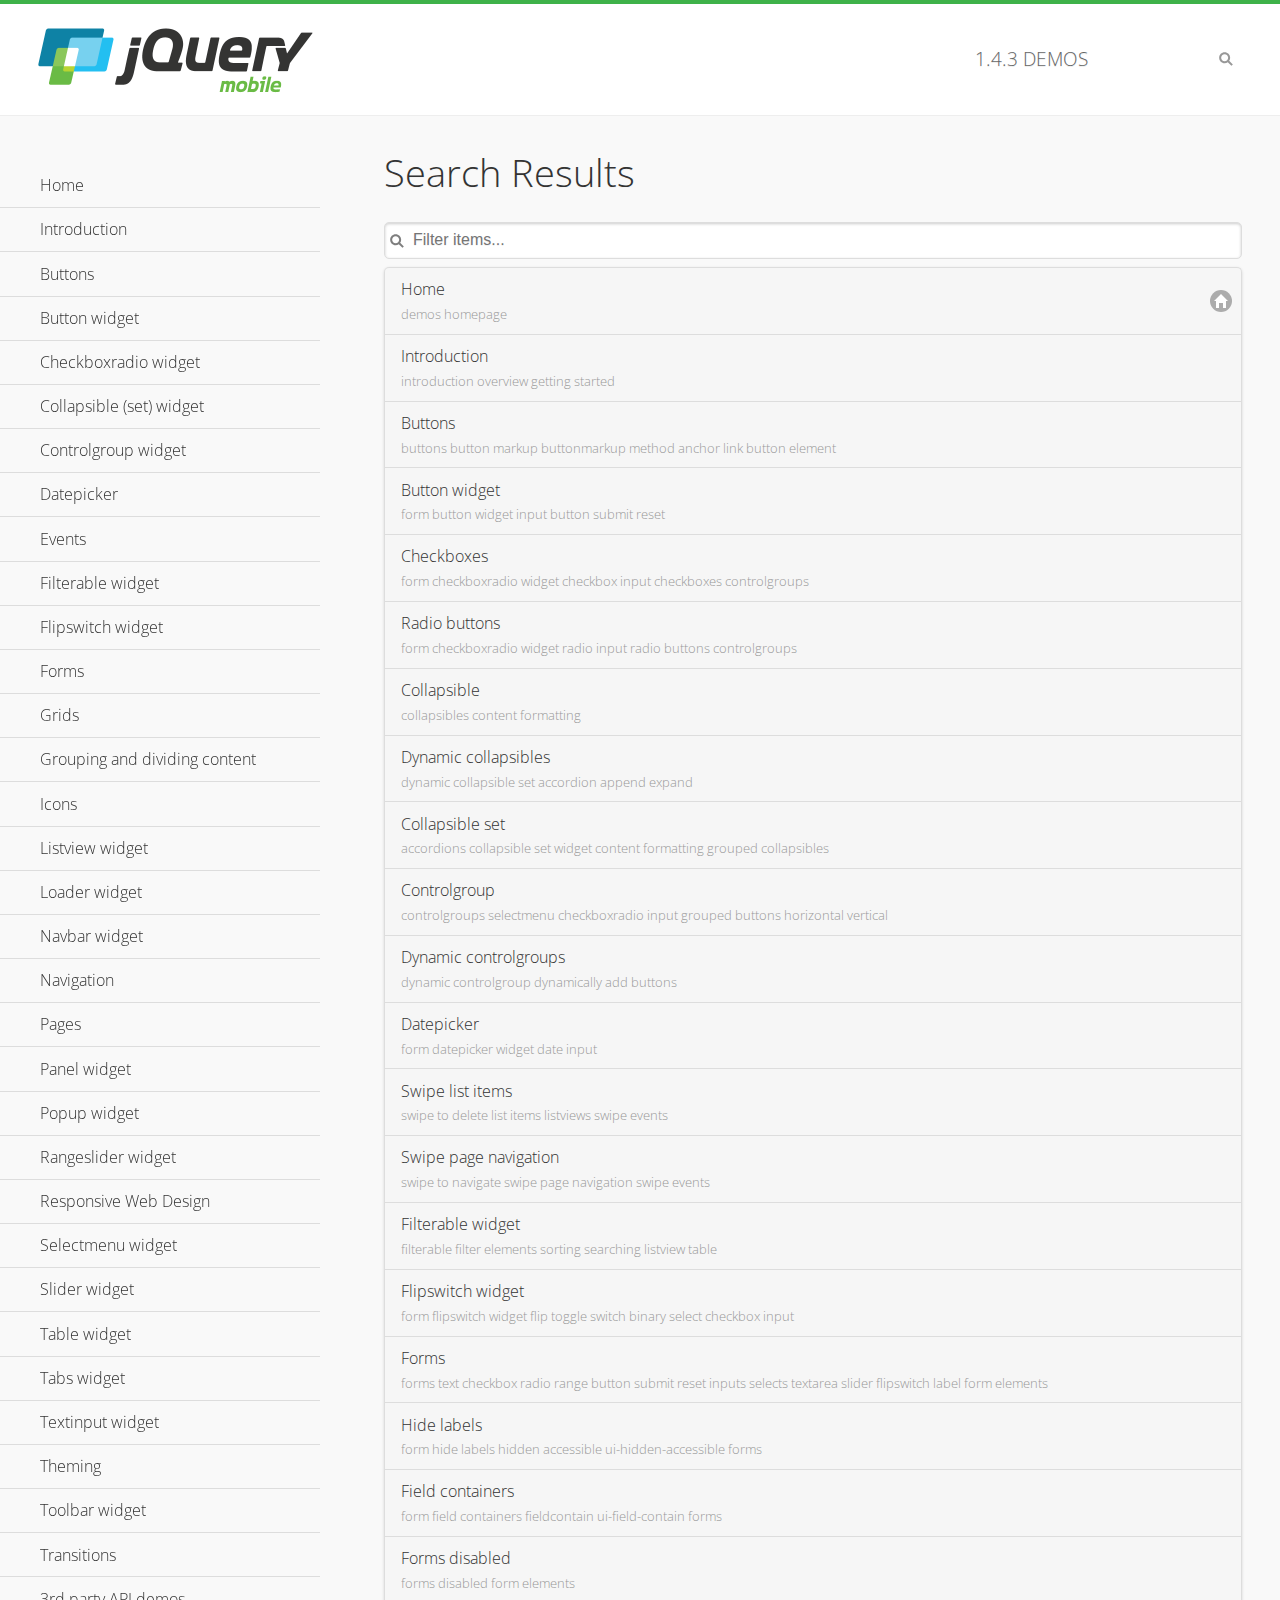
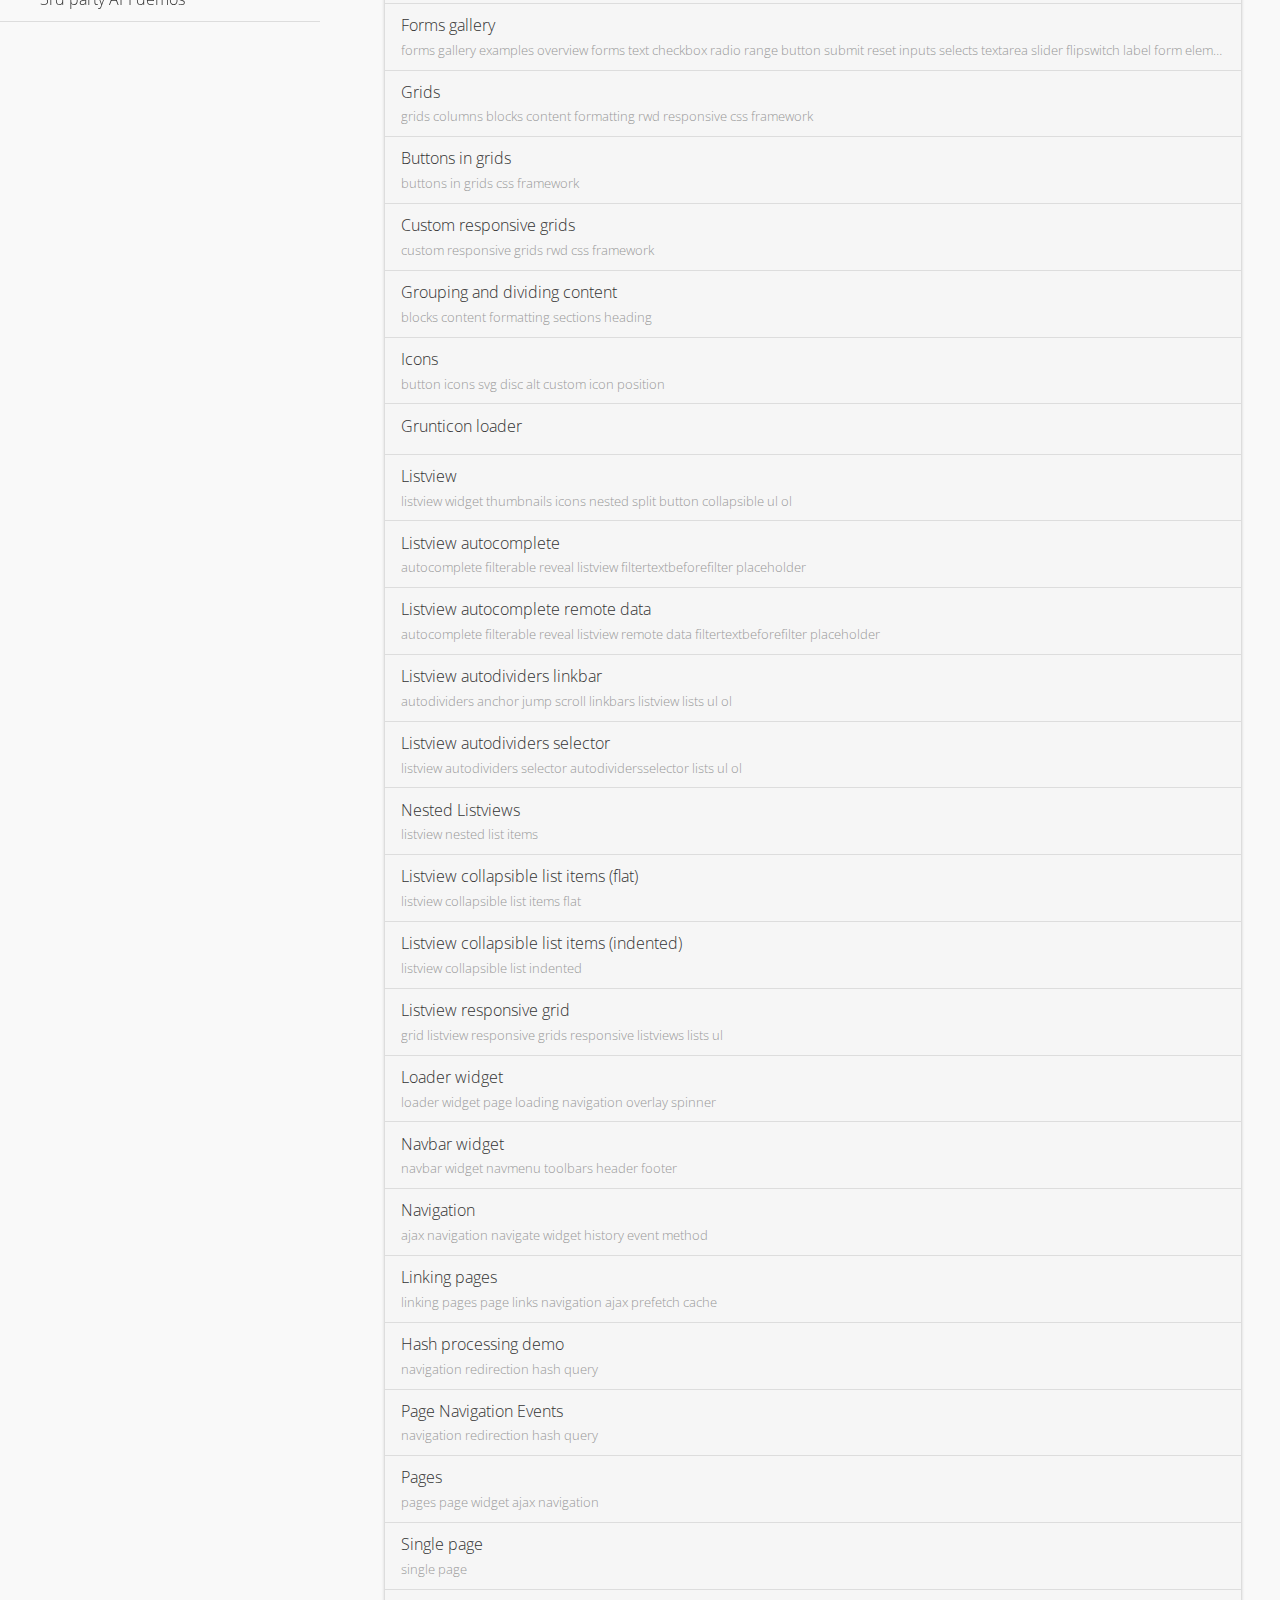
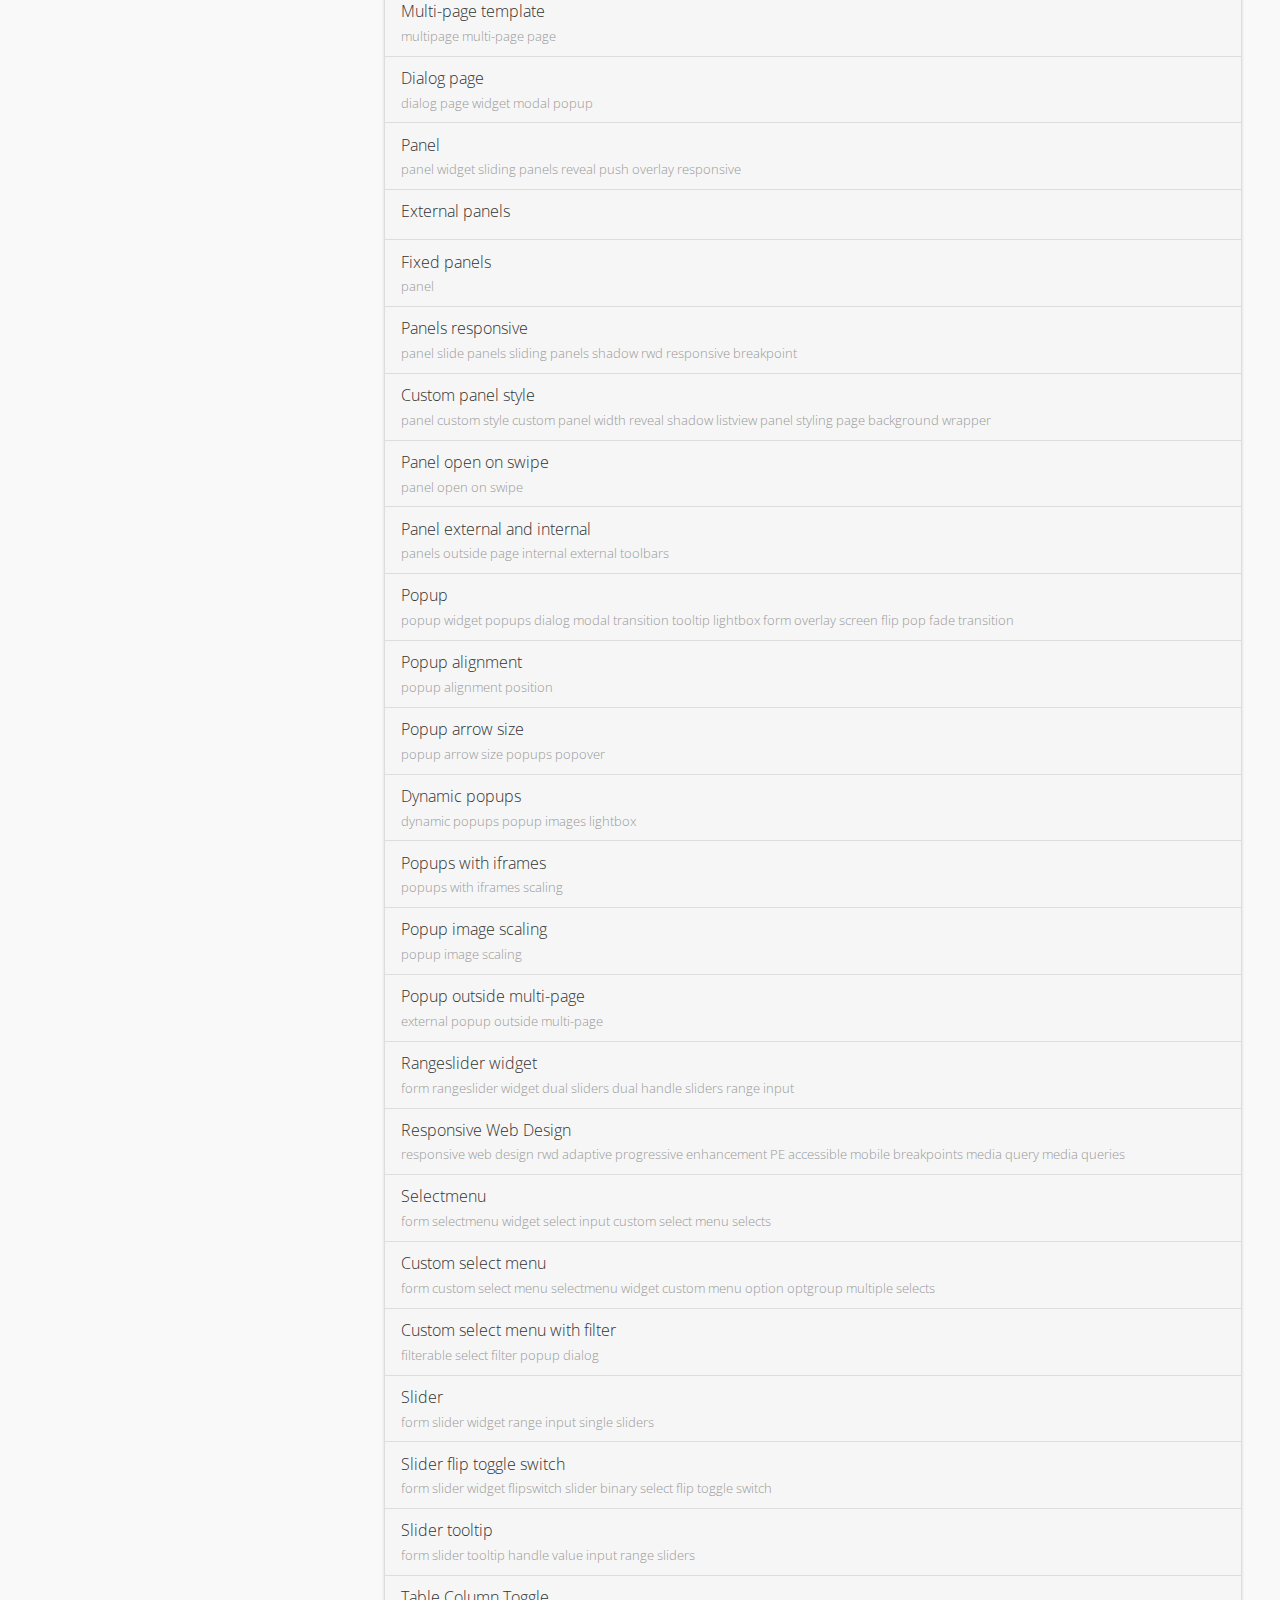
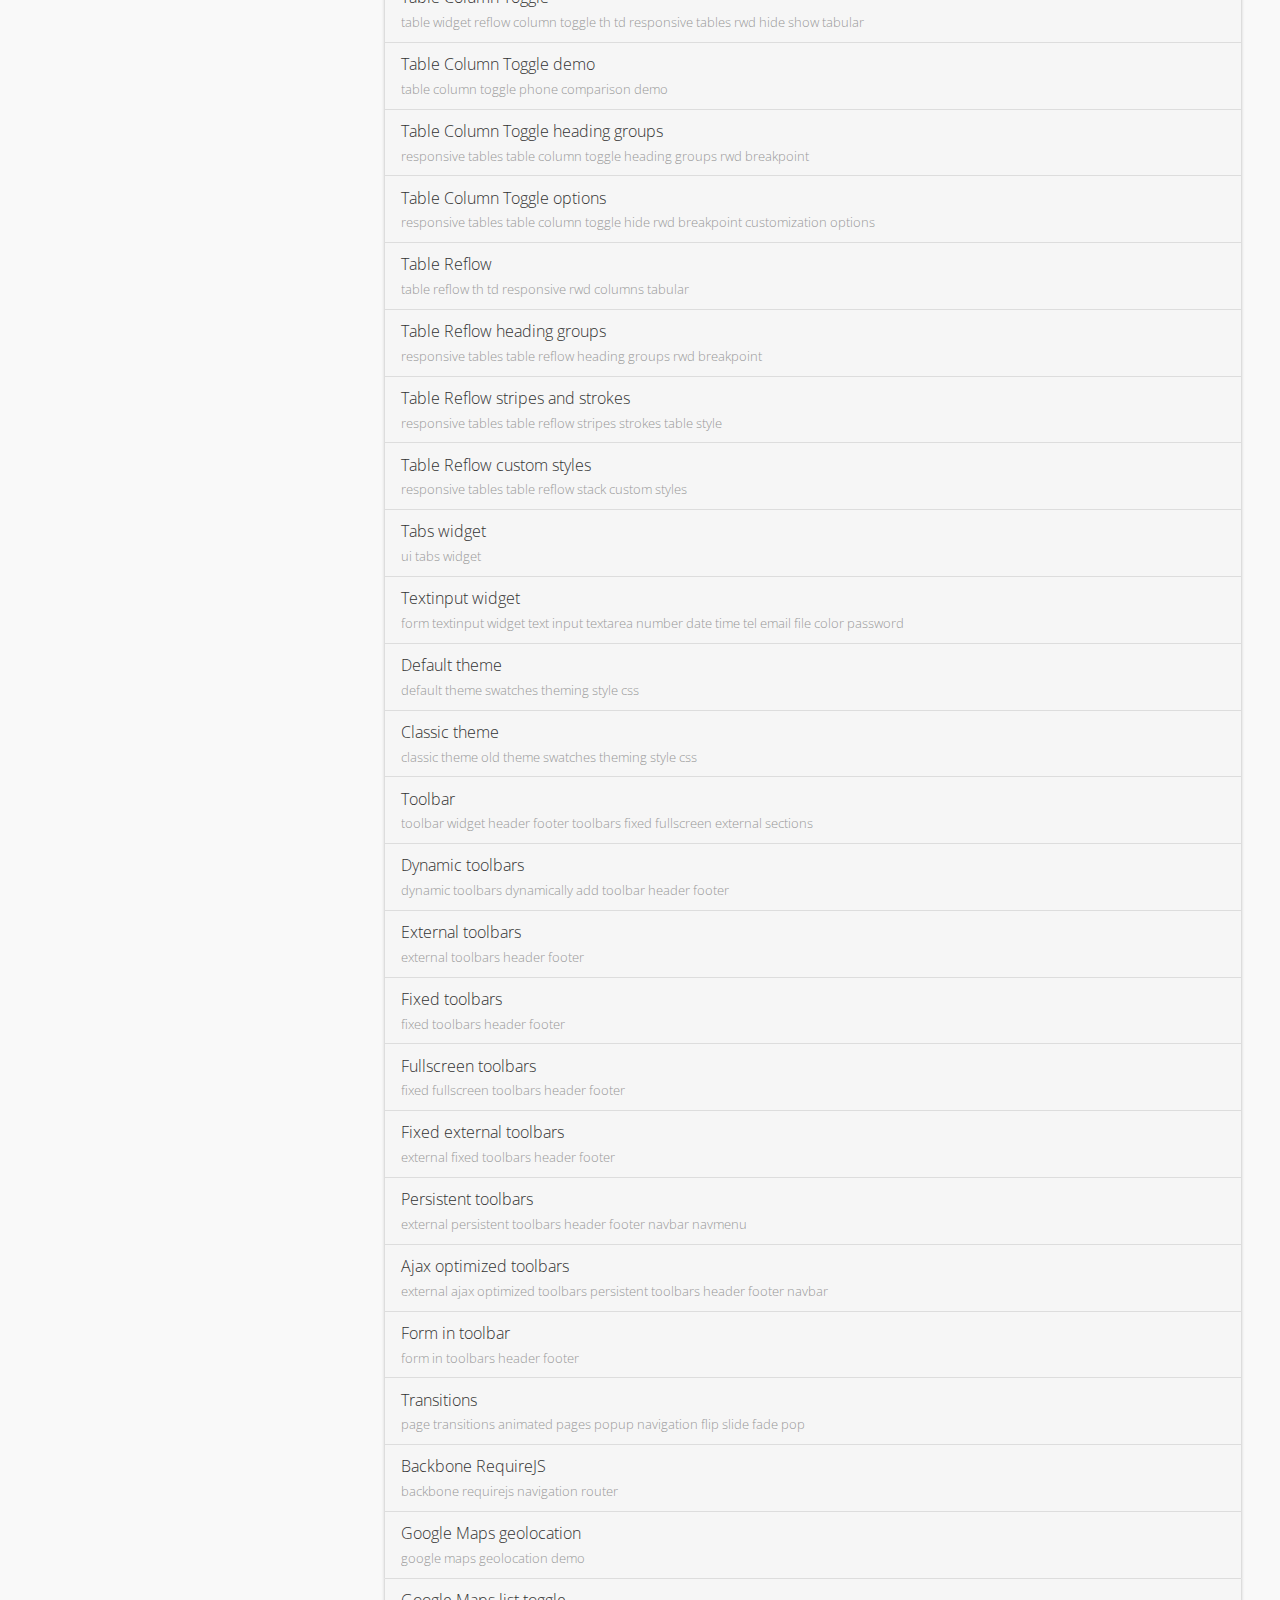
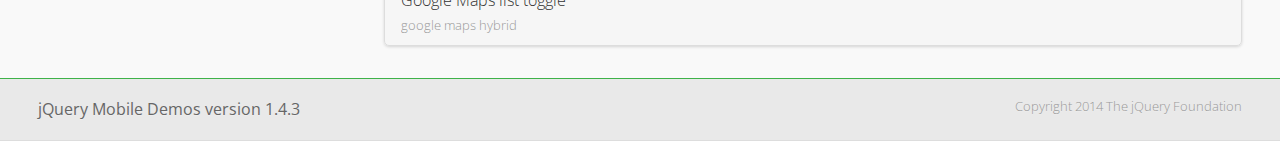
<file: js/jquery.mobile-1.4.3/demos/_search/index.html>
<!DOCTYPE html>
<html>
<head>
	<meta charset="utf-8">
	<meta name="viewport" content="width=device-width, initial-scale=1">
	<title>jQuery Mobile Demos</title>
	<link rel="stylesheet" href="../css/themes/default/jquery.mobile-1.4.3.min.css">
	<link rel="stylesheet" href="../_assets/css/jqm-demos.css">
	<link rel="shortcut icon" href="../_assets/favicon.ico">
    <link rel="stylesheet" href="http://fonts.googleapis.com/css?family=Open+Sans:300,400,700">
	<script src="../js/jquery.js"></script>
	<script src="../_assets/js/index.js"></script>
	<script src="../js/jquery.mobile-1.4.3.min.js"></script>

</head>
<body>
<div data-role="page" class="jqm-demos jqm-demos-index jqm-demos-search-results">

	<div data-role="header" class="jqm-header">
		<h2><a href="../" title="jQuery Mobile Demos home"><img src="../_assets/img/jquery-logo.png" alt="jQuery Mobile"></a></h2>
		<p><span class="jqm-version"></span> Demos</p>
		<a href="#" class="jqm-navmenu-link ui-btn ui-btn-icon-notext ui-corner-all ui-icon-bars ui-nodisc-icon ui-alt-icon ui-btn-left">Menu</a>
		<a href="#" class="jqm-search-link ui-btn ui-btn-icon-notext ui-corner-all ui-icon-search ui-nodisc-icon ui-alt-icon ui-btn-right">Search</a>
	</div><!-- /header -->

	<div role="main" class="ui-content jqm-content">

		<h1>Search Results</h1>

        <div class="jqm-search-results-wrap">
	        <ul class="jqm-list jqm-search-results-list">
<li data-filtertext="demos homepage" data-icon="home"><a href=".././">Home</a></li>
<li data-filtertext="introduction overview getting started"><a href="../intro/" data-ajax="false">Introduction</a></li>
<li data-filtertext="buttons button markup buttonmarkup method anchor link button element"><a href="../button-markup/" data-ajax="false">Buttons</a></li>
<li data-filtertext="form button widget input button submit reset"><a href="../button/" data-ajax="false">Button widget</a></li>
<li data-role="collapsible" data-enhanced="true" data-collapsed-icon="carat-d" data-expanded-icon="carat-u" data-iconpos="right" data-inset="false" class="ui-collapsible ui-collapsible-themed-content ui-collapsible-collapsed">
	<h3 class="ui-collapsible-heading ui-collapsible-heading-collapsed">
		<a href="#" class="ui-collapsible-heading-toggle ui-btn ui-btn-icon-right ui-btn-inherit ui-icon-carat-d">
		    Checkboxradio widget<span class="ui-collapsible-heading-status"> click to expand contents</span>
		</a>
	</h3>
	<div class="ui-collapsible-content ui-body-inherit ui-collapsible-content-collapsed" aria-hidden="true">
		<ul>
			<li data-filtertext="form checkboxradio widget checkbox input checkboxes controlgroups"><a href="../checkboxradio-checkbox/" data-ajax="false">Checkboxes</a></li>
			<li data-filtertext="form checkboxradio widget radio input radio buttons controlgroups"><a href="../checkboxradio-radio/" data-ajax="false">Radio buttons</a></li>
		</ul>
	</div>
</li>
<li data-role="collapsible" data-enhanced="true" data-collapsed-icon="carat-d" data-expanded-icon="carat-u" data-iconpos="right" data-inset="false" class="ui-collapsible ui-collapsible-themed-content ui-collapsible-collapsed">
	<h3 class="ui-collapsible-heading ui-collapsible-heading-collapsed">
		<a href="#" class="ui-collapsible-heading-toggle ui-btn ui-btn-icon-right ui-btn-inherit ui-icon-carat-d">
			Collapsible (set) widget<span class="ui-collapsible-heading-status"> click to expand contents</span>
		</a>
	</h3>
	<div class="ui-collapsible-content ui-body-inherit ui-collapsible-content-collapsed" aria-hidden="true">
		<ul>
			<li data-filtertext="collapsibles content formatting"><a href="../collapsible/" data-ajax="false">Collapsible</a></li>
			<li data-filtertext="dynamic collapsible set accordion append expand"><a href="../collapsible-dynamic/" data-ajax="false">Dynamic collapsibles</a></li>
			<li data-filtertext="accordions collapsible set widget content formatting grouped collapsibles"><a href="../collapsibleset/" data-ajax="false">Collapsible set</a></li>
		</ul>
	</div>
</li>
<li data-role="collapsible" data-enhanced="true" data-collapsed-icon="carat-d" data-expanded-icon="carat-u" data-iconpos="right" data-inset="false" class="ui-collapsible ui-collapsible-themed-content ui-collapsible-collapsed">
	<h3 class="ui-collapsible-heading ui-collapsible-heading-collapsed">
		<a href="#" class="ui-collapsible-heading-toggle ui-btn ui-btn-icon-right ui-btn-inherit ui-icon-carat-d">
			Controlgroup widget<span class="ui-collapsible-heading-status"> click to expand contents</span>
		</a>
	</h3>
	<div class="ui-collapsible-content ui-body-inherit ui-collapsible-content-collapsed" aria-hidden="true">
		<ul>
			<li data-filtertext="controlgroups selectmenu checkboxradio input grouped buttons horizontal vertical"><a href="../controlgroup/" data-ajax="false">Controlgroup</a></li>
			<li data-filtertext="dynamic controlgroup dynamically add buttons"><a href="../controlgroup-dynamic/" data-ajax="false">Dynamic controlgroups</a></li>
		</ul>
	</div>
</li>
<li data-filtertext="form datepicker widget date input"><a href="../datepicker/" data-ajax="false">Datepicker</a></li>
<li data-role="collapsible" data-enhanced="true" data-collapsed-icon="carat-d" data-expanded-icon="carat-u" data-iconpos="right" data-inset="false" class="ui-collapsible ui-collapsible-themed-content ui-collapsible-collapsed">
	<h3 class="ui-collapsible-heading ui-collapsible-heading-collapsed">
		<a href="#" class="ui-collapsible-heading-toggle ui-btn ui-btn-icon-right ui-btn-inherit ui-icon-carat-d">
			Events<span class="ui-collapsible-heading-status"> click to expand contents</span>
		</a>
	</h3>
	<div class="ui-collapsible-content ui-body-inherit ui-collapsible-content-collapsed" aria-hidden="true">
		<ul>
			<li data-filtertext="swipe to delete list items listviews swipe events"><a href="../swipe-list/" data-ajax="false">Swipe list items</a></li>
			<li data-filtertext="swipe to navigate swipe page navigation swipe events"><a href="../swipe-page/" data-ajax="false">Swipe page navigation</a></li>
		</ul>
	</div>
</li>
<li data-filtertext="filterable filter elements sorting searching listview table"><a href="../filterable/" data-ajax="false">Filterable widget</a></li>
<li data-filtertext="form flipswitch widget flip toggle switch binary select checkbox input"><a href="../flipswitch/" data-ajax="false">Flipswitch widget</a></li>
<li data-role="collapsible" data-enhanced="true" data-collapsed-icon="carat-d" data-expanded-icon="carat-u" data-iconpos="right" data-inset="false" class="ui-collapsible ui-collapsible-themed-content ui-collapsible-collapsed">
	<h3 class="ui-collapsible-heading ui-collapsible-heading-collapsed">
		<a href="#" class="ui-collapsible-heading-toggle ui-btn ui-btn-icon-right ui-btn-inherit ui-icon-carat-d">
			Forms<span class="ui-collapsible-heading-status"> click to expand contents</span>
		</a>
	</h3>
	<div class="ui-collapsible-content ui-body-inherit ui-collapsible-content-collapsed" aria-hidden="true">
		<ul>
			<li data-filtertext="forms text checkbox radio range button submit reset inputs selects textarea slider flipswitch label form elements"><a href="../forms/" data-ajax="false">Forms</a></li>
			<li data-filtertext="form hide labels hidden accessible ui-hidden-accessible forms"><a href="../forms-label-hidden-accessible/" data-ajax="false">Hide labels</a></li>
			<li data-filtertext="form field containers fieldcontain ui-field-contain forms"><a href="../forms-field-contain/" data-ajax="false">Field containers</a></li>
			<li data-filtertext="forms disabled form elements"><a href="../forms-disabled/" data-ajax="false">Forms disabled</a></li>
			<li data-filtertext="forms gallery examples overview forms text checkbox radio range button submit reset inputs selects textarea slider flipswitch label form elements"><a href="../forms-gallery/" data-ajax="false">Forms gallery</a></li>
		</ul>
	</div>
</li>
<li data-role="collapsible" data-enhanced="true" data-collapsed-icon="carat-d" data-expanded-icon="carat-u" data-iconpos="right" data-inset="false" class="ui-collapsible ui-collapsible-themed-content ui-collapsible-collapsed">
	<h3 class="ui-collapsible-heading ui-collapsible-heading-collapsed">
		<a href="#" class="ui-collapsible-heading-toggle ui-btn ui-btn-icon-right ui-btn-inherit ui-icon-carat-d">
			Grids<span class="ui-collapsible-heading-status"> click to expand contents</span>
		</a>
	</h3>
	<div class="ui-collapsible-content ui-body-inherit ui-collapsible-content-collapsed" aria-hidden="true">
		<ul>
			<li data-filtertext="grids columns blocks content formatting rwd responsive css framework"><a href="../grids/" data-ajax="false">Grids</a></li>
			<li data-filtertext="buttons in grids css framework"><a href="../grids-buttons/" data-ajax="false">Buttons in grids</a></li>
			<li data-filtertext="custom responsive grids rwd css framework"><a href="../grids-custom-responsive/" data-ajax="false">Custom responsive grids</a></li>
		</ul>
	</div>
</li>
<li data-filtertext="blocks content formatting sections heading"><a href="../body-bar-classes/" data-ajax="false">Grouping and dividing content</a></li>
<li data-role="collapsible" data-enhanced="true" data-collapsed-icon="carat-d" data-expanded-icon="carat-u" data-iconpos="right" data-inset="false" class="ui-collapsible ui-collapsible-themed-content ui-collapsible-collapsed">
	<h3 class="ui-collapsible-heading ui-collapsible-heading-collapsed">
		<a href="#" class="ui-collapsible-heading-toggle ui-btn ui-btn-icon-right ui-btn-inherit ui-icon-carat-d">
			Icons<span class="ui-collapsible-heading-status"> click to expand contents</span>
		</a>
	</h3>
	<div class="ui-collapsible-content ui-body-inherit ui-collapsible-content-collapsed" aria-hidden="true">
		<ul>
			<li data-filtertext="button icons svg disc alt custom icon position"><a href="../icons/" data-ajax="false">Icons</a></li>
			<li data-filtertext=""><a href="../icons-grunticon/" data-ajax="false">Grunticon loader</a></li>
		</ul>
	</div>
</li>
<li data-role="collapsible" data-enhanced="true" data-collapsed-icon="carat-d" data-expanded-icon="carat-u" data-iconpos="right" data-inset="false" class="ui-collapsible ui-collapsible-themed-content ui-collapsible-collapsed">
	<h3 class="ui-collapsible-heading ui-collapsible-heading-collapsed">
		<a href="#" class="ui-collapsible-heading-toggle ui-btn ui-btn-icon-right ui-btn-inherit ui-icon-carat-d">
			Listview widget<span class="ui-collapsible-heading-status"> click to expand contents</span>
		</a>
	</h3>
	<div class="ui-collapsible-content ui-body-inherit ui-collapsible-content-collapsed" aria-hidden="true">
		<ul>
			<li data-filtertext="listview widget thumbnails icons nested split button collapsible ul ol"><a href="../listview/" data-ajax="false">Listview</a></li>
			<li data-filtertext="autocomplete filterable reveal listview filtertextbeforefilter placeholder"><a href="../listview-autocomplete/" data-ajax="false">Listview autocomplete</a></li>
			<li data-filtertext="autocomplete filterable reveal listview remote data filtertextbeforefilter placeholder"><a href="../listview-autocomplete-remote/" data-ajax="false">Listview autocomplete remote data</a></li>
			<li data-filtertext="autodividers anchor jump scroll linkbars listview lists ul ol"><a href="../listview-autodividers-linkbar/" data-ajax="false">Listview autodividers linkbar</a></li>
			<li data-filtertext="listview autodividers selector autodividersselector lists ul ol"><a href="../listview-autodividers-selector/" data-ajax="false">Listview autodividers selector</a></li>
			<li data-filtertext="listview nested list items"><a href="../listview-nested-lists/" data-ajax="false">Nested Listviews</a></li>
			<li data-filtertext="listview collapsible list items flat"><a href="../listview-collapsible-item-flat/" data-ajax="false">Listview collapsible list items (flat)</a></li>
			<li data-filtertext="listview collapsible list indented"><a href="../listview-collapsible-item-indented/" data-ajax="false">Listview collapsible list items (indented)</a></li>
			<li data-filtertext="grid listview responsive grids responsive listviews lists ul"><a href="../listview-grid/" data-ajax="false">Listview responsive grid</a></li>
		</ul>
	</div>
</li>
<li data-filtertext="loader widget page loading navigation overlay spinner"><a href="../loader/" data-ajax="false">Loader widget</a></li>
<li data-filtertext="navbar widget navmenu toolbars header footer"><a href="../navbar/" data-ajax="false">Navbar widget</a></li>
<li data-role="collapsible" data-enhanced="true" data-collapsed-icon="carat-d" data-expanded-icon="carat-u" data-iconpos="right" data-inset="false" class="ui-collapsible ui-collapsible-themed-content ui-collapsible-collapsed">
	<h3 class="ui-collapsible-heading ui-collapsible-heading-collapsed">
		<a href="#" class="ui-collapsible-heading-toggle ui-btn ui-btn-icon-right ui-btn-inherit ui-icon-carat-d">
			Navigation<span class="ui-collapsible-heading-status"> click to expand contents</span>
		</a>
	</h3>
	<div class="ui-collapsible-content ui-body-inherit ui-collapsible-content-collapsed" aria-hidden="true">
		<ul>
			<li data-filtertext="ajax navigation navigate widget history event method"><a href="../navigation/" data-ajax="false">Navigation</a></li>
			<li data-filtertext="linking pages page links navigation ajax prefetch cache"><a href="../navigation-linking-pages/" data-ajax="false">Linking pages</a></li>
			<!-- <li data-filtertext="php redirect server redirection server-side navigation"><a href="../navigation-php-redirect/" data-ajax="false">PHP redirect demo</a></li>-->
			<li data-filtertext="navigation redirection hash query"><a href="../navigation-hash-processing/" data-ajax="false">Hash processing demo</a></li>
			<li data-filtertext="navigation redirection hash query"><a href="../page-events/" data-ajax="false">Page Navigation Events</a></li>
		</ul>
	</div>
</li>
<li data-role="collapsible" data-enhanced="true" data-collapsed-icon="carat-d" data-expanded-icon="carat-u" data-iconpos="right" data-inset="false" class="ui-collapsible ui-collapsible-themed-content ui-collapsible-collapsed">
	<h3 class="ui-collapsible-heading ui-collapsible-heading-collapsed">
		<a href="#" class="ui-collapsible-heading-toggle ui-btn ui-btn-icon-right ui-btn-inherit ui-icon-carat-d">
			Pages<span class="ui-collapsible-heading-status"> click to expand contents</span>
		</a>
	</h3>
	<div class="ui-collapsible-content ui-body-inherit ui-collapsible-content-collapsed" aria-hidden="true">
		<ul>
			<li data-filtertext="pages page widget ajax navigation"><a href="../pages/" data-ajax="false">Pages</a></li>
			<li data-filtertext="single page"><a href="../pages-single-page/" data-ajax="false">Single page</a></li>
			<li data-filtertext="multipage multi-page page"><a href="../pages-multi-page/" data-ajax="false">Multi-page template</a></li>
			<li data-filtertext="dialog page widget modal popup"><a href="../pages-dialog/" data-ajax="false">Dialog page</a></li>
		</ul>
	</div>
</li>
<li data-role="collapsible" data-enhanced="true" data-collapsed-icon="carat-d" data-expanded-icon="carat-u" data-iconpos="right" data-inset="false" class="ui-collapsible ui-collapsible-themed-content ui-collapsible-collapsed">
	<h3 class="ui-collapsible-heading ui-collapsible-heading-collapsed">
		<a href="#" class="ui-collapsible-heading-toggle ui-btn ui-btn-icon-right ui-btn-inherit ui-icon-carat-d">
			Panel widget<span class="ui-collapsible-heading-status"> click to expand contents</span>
		</a>
	</h3>
	<div class="ui-collapsible-content ui-body-inherit ui-collapsible-content-collapsed" aria-hidden="true">
		<ul>
			<li data-filtertext="panel widget sliding panels reveal push overlay responsive"><a href="../panel/" data-ajax="false">Panel</a></li>
			<li data-filtertext=""><a href="../panel-external/" data-ajax="false">External panels</a></li>
			<li data-filtertext="panel "><a href="../panel-fixed/" data-ajax="false">Fixed panels</a></li>
			<li data-filtertext="panel slide panels sliding panels shadow rwd responsive breakpoint"><a href="../panel-responsive/" data-ajax="false">Panels responsive</a></li>
			<li data-filtertext="panel custom style custom panel width reveal shadow listview panel styling page background wrapper"><a href="../panel-styling/" data-ajax="false">Custom panel style</a></li>
			<li data-filtertext="panel open on swipe"><a href="../panel-swipe-open/" data-ajax="false">Panel open on swipe</a></li>
			<li data-filtertext="panels outside page internal external toolbars"><a href="../panel-external-internal/" data-ajax="false">Panel external and internal</a></li>
		</ul>
	</div>
</li>
<li data-role="collapsible" data-enhanced="true" data-collapsed-icon="carat-d" data-expanded-icon="carat-u" data-iconpos="right" data-inset="false" class="ui-collapsible ui-collapsible-themed-content ui-collapsible-collapsed">
	<h3 class="ui-collapsible-heading ui-collapsible-heading-collapsed">
		<a href="#" class="ui-collapsible-heading-toggle ui-btn ui-btn-icon-right ui-btn-inherit ui-icon-carat-d">
			Popup widget<span class="ui-collapsible-heading-status"> click to expand contents</span>
		</a>
	</h3>
	<div class="ui-collapsible-content ui-body-inherit ui-collapsible-content-collapsed" aria-hidden="true">
		<ul>
			<li data-filtertext="popup widget popups dialog modal transition tooltip lightbox form overlay screen flip pop fade transition"><a href="../popup/" data-ajax="false">Popup</a></li>
			<li data-filtertext="popup alignment position"><a href="../popup-alignment/" data-ajax="false">Popup alignment</a></li>
			<li data-filtertext="popup arrow size popups popover"><a href="../popup-arrow-size/" data-ajax="false">Popup arrow size</a></li>
			<li data-filtertext="dynamic popups popup images lightbox"><a href="../popup-dynamic/" data-ajax="false">Dynamic popups</a></li>
			<li data-filtertext="popups with iframes scaling"><a href="../popup-iframe/" data-ajax="false">Popups with iframes</a></li>
			<li data-filtertext="popup image scaling"><a href="../popup-image-scaling/" data-ajax="false">Popup image scaling</a></li>
			<li data-filtertext="external popup outside multi-page"><a href="../popup-outside-multipage/" data-ajax="false">Popup outside multi-page</a></li>
		</ul>
	</div>
</li>
<li data-filtertext="form rangeslider widget dual sliders dual handle sliders range input"><a href="../rangeslider/" data-ajax="false">Rangeslider widget</a></li>
<li data-filtertext="responsive web design rwd adaptive progressive enhancement PE accessible mobile breakpoints media query media queries"><a href="../rwd/" data-ajax="false">Responsive Web Design</a></li>
<li data-role="collapsible" data-enhanced="true" data-collapsed-icon="carat-d" data-expanded-icon="carat-u" data-iconpos="right" data-inset="false" class="ui-collapsible ui-collapsible-themed-content ui-collapsible-collapsed">
	<h3 class="ui-collapsible-heading ui-collapsible-heading-collapsed">
		<a href="#" class="ui-collapsible-heading-toggle ui-btn ui-btn-icon-right ui-btn-inherit ui-icon-carat-d">
			Selectmenu widget<span class="ui-collapsible-heading-status"> click to expand contents</span>
		</a>
	</h3>
	<div class="ui-collapsible-content ui-body-inherit ui-collapsible-content-collapsed" aria-hidden="true">
		<ul>
			<li data-filtertext="form selectmenu widget select input custom select menu selects"><a href="../selectmenu/" data-ajax="false">Selectmenu</a></li>
			<li data-filtertext="form custom select menu selectmenu widget custom menu option optgroup multiple selects"><a href="../selectmenu-custom/" data-ajax="false">Custom select menu</a></li>
			<li data-filtertext="filterable select filter popup dialog"><a href="../selectmenu-custom-filter/" data-ajax="false">Custom select menu with filter</a></li>
		</ul>
	</div>
</li>
<li data-role="collapsible" data-enhanced="true" data-collapsed-icon="carat-d" data-expanded-icon="carat-u" data-iconpos="right" data-inset="false" class="ui-collapsible ui-collapsible-themed-content ui-collapsible-collapsed">
	<h3 class="ui-collapsible-heading ui-collapsible-heading-collapsed">
		<a href="#" class="ui-collapsible-heading-toggle ui-btn ui-btn-icon-right ui-btn-inherit ui-icon-carat-d">
			Slider widget<span class="ui-collapsible-heading-status"> click to expand contents</span>
		</a>
	</h3>
	<div class="ui-collapsible-content ui-body-inherit ui-collapsible-content-collapsed" aria-hidden="true">
		<ul>
			<li data-filtertext="form slider widget range input single sliders"><a href="../slider/" data-ajax="false">Slider</a></li>
			<li data-filtertext="form slider widget flipswitch slider binary select flip toggle switch"><a href="../slider-flipswitch/" data-ajax="false">Slider flip toggle switch</a></li>
			<li data-filtertext="form slider tooltip handle value input range sliders"><a href="../slider-tooltip/" data-ajax="false">Slider tooltip</a></li>
		</ul>
	</div>
</li>
<li data-role="collapsible" data-enhanced="true" data-collapsed-icon="carat-d" data-expanded-icon="carat-u" data-iconpos="right" data-inset="false" class="ui-collapsible ui-collapsible-themed-content ui-collapsible-collapsed">
	<h3 class="ui-collapsible-heading ui-collapsible-heading-collapsed">
		<a href="#" class="ui-collapsible-heading-toggle ui-btn ui-btn-icon-right ui-btn-inherit ui-icon-carat-d">
			Table widget<span class="ui-collapsible-heading-status"> click to expand contents</span>
		</a>
	</h3>
	<div class="ui-collapsible-content ui-body-inherit ui-collapsible-content-collapsed" aria-hidden="true">
		<ul>
			<li data-filtertext="table widget reflow column toggle th td responsive tables rwd hide show tabular"><a href="../table-column-toggle/" data-ajax="false">Table Column Toggle</a></li>
			<li data-filtertext="table column toggle phone comparison demo"><a href="../table-column-toggle-example/" data-ajax="false">Table Column Toggle demo</a></li>
			<li data-filtertext="responsive tables table column toggle heading groups rwd breakpoint"><a href="../table-column-toggle-heading-groups/" data-ajax="false">Table Column Toggle heading groups</a></li>
			<li data-filtertext="responsive tables table column toggle hide rwd breakpoint customization options"><a href="../table-column-toggle-options/" data-ajax="false">Table Column Toggle options</a></li>
			<li data-filtertext="table reflow th td responsive rwd columns tabular"><a href="../table-reflow/" data-ajax="false">Table Reflow</a></li>
			<li data-filtertext="responsive tables table reflow heading groups rwd breakpoint"><a href="../table-reflow-heading-groups/" data-ajax="false">Table Reflow heading groups</a></li>
			<li data-filtertext="responsive tables table reflow stripes strokes table style"><a href="../table-reflow-stripes-strokes/" data-ajax="false">Table Reflow stripes and strokes</a></li>
			<li data-filtertext="responsive tables table reflow stack custom styles"><a href="../table-reflow-styling/" data-ajax="false">Table Reflow custom styles</a></li>
		</ul>
	</div>
</li>
<li data-filtertext="ui tabs widget"><a href="../tabs/" data-ajax="false">Tabs widget</a></li>
<li data-filtertext="form textinput widget text input textarea number date time tel email file color password"><a href="../textinput/" data-ajax="false">Textinput widget</a></li>
<li data-role="collapsible" data-enhanced="true" data-collapsed-icon="carat-d" data-expanded-icon="carat-u" data-iconpos="right" data-inset="false" class="ui-collapsible ui-collapsible-themed-content ui-collapsible-collapsed">
	<h3 class="ui-collapsible-heading ui-collapsible-heading-collapsed">
		<a href="#" class="ui-collapsible-heading-toggle ui-btn ui-btn-icon-right ui-btn-inherit ui-icon-carat-d">
			Theming<span class="ui-collapsible-heading-status"> click to expand contents</span>
		</a>
	</h3>
	<div class="ui-collapsible-content ui-body-inherit ui-collapsible-content-collapsed" aria-hidden="true">
		<ul>
			<li data-filtertext="default theme swatches theming style css"><a href="../theme-default/" data-ajax="false">Default theme</a></li>
			<li data-filtertext="classic theme old theme swatches theming style css"><a href="../theme-classic/" data-ajax="false">Classic theme</a></li>
		</ul>
	</div>
</li>
<li data-role="collapsible" data-enhanced="true" data-collapsed-icon="carat-d" data-expanded-icon="carat-u" data-iconpos="right" data-inset="false" class="ui-collapsible ui-collapsible-themed-content ui-collapsible-collapsed">
	<h3 class="ui-collapsible-heading ui-collapsible-heading-collapsed">
		<a href="#" class="ui-collapsible-heading-toggle ui-btn ui-btn-icon-right ui-btn-inherit ui-icon-carat-d">
			Toolbar widget<span class="ui-collapsible-heading-status"> click to expand contents</span>
		</a>
	</h3>
	<div class="ui-collapsible-content ui-body-inherit ui-collapsible-content-collapsed" aria-hidden="true">
		<ul>
			<li data-filtertext="toolbar widget header footer toolbars fixed fullscreen external sections"><a href="../toolbar/" data-ajax="false">Toolbar</a></li>
			<li data-filtertext="dynamic toolbars dynamically add toolbar header footer"><a href="../toolbar-dynamic/" data-ajax="false">Dynamic toolbars</a></li>
			<li data-filtertext="external toolbars header footer"><a href="../toolbar-external/" data-ajax="false">External toolbars</a></li>
			<li data-filtertext="fixed toolbars header footer"><a href="../toolbar-fixed/" data-ajax="false">Fixed toolbars</a></li>
			<li data-filtertext="fixed fullscreen toolbars header footer"><a href="../toolbar-fixed-fullscreen/" data-ajax="false">Fullscreen toolbars</a></li>
			<li data-filtertext="external fixed toolbars header footer"><a href="../toolbar-fixed-external/" data-ajax="false">Fixed external toolbars</a></li>
			<li data-filtertext="external persistent toolbars header footer navbar navmenu"><a href="../toolbar-fixed-persistent/" data-ajax="false">Persistent toolbars</a></li>
			<li data-filtertext="external ajax optimized toolbars persistent toolbars header footer navbar"><a href="../toolbar-fixed-persistent-optimized/" data-ajax="false">Ajax optimized toolbars</a></li>
			<li data-filtertext="form in toolbars header footer"><a href="../toolbar-fixed-forms/" data-ajax="false">Form in toolbar</a></li>
		</ul>
	</div>
</li>
<li data-filtertext="page transitions animated pages popup navigation flip slide fade pop"><a href="../transitions/" data-ajax="false">Transitions</a></li>
<li data-role="collapsible" data-enhanced="true" data-collapsed-icon="carat-d" data-expanded-icon="carat-u" data-iconpos="right" data-inset="false" class="ui-collapsible ui-collapsible-themed-content ui-collapsible-collapsed">
	<h3 class="ui-collapsible-heading ui-collapsible-heading-collapsed">
		<a href="#" class="ui-collapsible-heading-toggle ui-btn ui-btn-icon-right ui-btn-inherit ui-icon-carat-d">
			3rd party API demos<span class="ui-collapsible-heading-status"> click to expand contents</span>
		</a>
	</h3>
	<div class="ui-collapsible-content ui-body-inherit ui-collapsible-content-collapsed" aria-hidden="true">
		<ul>
			<li data-filtertext="backbone requirejs navigation router"><a href="../backbone-requirejs/" data-ajax="false">Backbone RequireJS</a></li>
			<li data-filtertext="google maps geolocation demo"><a href="../map-geolocation/" data-ajax="false">Google Maps geolocation</a></li>
			<li data-filtertext="google maps hybrid"><a href="../map-list-toggle/" data-ajax="false">Google Maps list toggle</a></li>
		</ul>
	</div>
</li>



	        </ul>
	    </div>

	</div><!-- /content -->
	    <div data-role="panel" class="jqm-navmenu-panel" data-position="left" data-display="overlay" data-theme="a">
	    	<ul class="jqm-list ui-alt-icon ui-nodisc-icon">
<li data-filtertext="demos homepage" data-icon="home"><a href=".././">Home</a></li>
<li data-filtertext="introduction overview getting started"><a href="../intro/" data-ajax="false">Introduction</a></li>
<li data-filtertext="buttons button markup buttonmarkup method anchor link button element"><a href="../button-markup/" data-ajax="false">Buttons</a></li>
<li data-filtertext="form button widget input button submit reset"><a href="../button/" data-ajax="false">Button widget</a></li>
<li data-role="collapsible" data-enhanced="true" data-collapsed-icon="carat-d" data-expanded-icon="carat-u" data-iconpos="right" data-inset="false" class="ui-collapsible ui-collapsible-themed-content ui-collapsible-collapsed">
	<h3 class="ui-collapsible-heading ui-collapsible-heading-collapsed">
		<a href="#" class="ui-collapsible-heading-toggle ui-btn ui-btn-icon-right ui-btn-inherit ui-icon-carat-d">
		    Checkboxradio widget<span class="ui-collapsible-heading-status"> click to expand contents</span>
		</a>
	</h3>
	<div class="ui-collapsible-content ui-body-inherit ui-collapsible-content-collapsed" aria-hidden="true">
		<ul>
			<li data-filtertext="form checkboxradio widget checkbox input checkboxes controlgroups"><a href="../checkboxradio-checkbox/" data-ajax="false">Checkboxes</a></li>
			<li data-filtertext="form checkboxradio widget radio input radio buttons controlgroups"><a href="../checkboxradio-radio/" data-ajax="false">Radio buttons</a></li>
		</ul>
	</div>
</li>
<li data-role="collapsible" data-enhanced="true" data-collapsed-icon="carat-d" data-expanded-icon="carat-u" data-iconpos="right" data-inset="false" class="ui-collapsible ui-collapsible-themed-content ui-collapsible-collapsed">
	<h3 class="ui-collapsible-heading ui-collapsible-heading-collapsed">
		<a href="#" class="ui-collapsible-heading-toggle ui-btn ui-btn-icon-right ui-btn-inherit ui-icon-carat-d">
			Collapsible (set) widget<span class="ui-collapsible-heading-status"> click to expand contents</span>
		</a>
	</h3>
	<div class="ui-collapsible-content ui-body-inherit ui-collapsible-content-collapsed" aria-hidden="true">
		<ul>
			<li data-filtertext="collapsibles content formatting"><a href="../collapsible/" data-ajax="false">Collapsible</a></li>
			<li data-filtertext="dynamic collapsible set accordion append expand"><a href="../collapsible-dynamic/" data-ajax="false">Dynamic collapsibles</a></li>
			<li data-filtertext="accordions collapsible set widget content formatting grouped collapsibles"><a href="../collapsibleset/" data-ajax="false">Collapsible set</a></li>
		</ul>
	</div>
</li>
<li data-role="collapsible" data-enhanced="true" data-collapsed-icon="carat-d" data-expanded-icon="carat-u" data-iconpos="right" data-inset="false" class="ui-collapsible ui-collapsible-themed-content ui-collapsible-collapsed">
	<h3 class="ui-collapsible-heading ui-collapsible-heading-collapsed">
		<a href="#" class="ui-collapsible-heading-toggle ui-btn ui-btn-icon-right ui-btn-inherit ui-icon-carat-d">
			Controlgroup widget<span class="ui-collapsible-heading-status"> click to expand contents</span>
		</a>
	</h3>
	<div class="ui-collapsible-content ui-body-inherit ui-collapsible-content-collapsed" aria-hidden="true">
		<ul>
			<li data-filtertext="controlgroups selectmenu checkboxradio input grouped buttons horizontal vertical"><a href="../controlgroup/" data-ajax="false">Controlgroup</a></li>
			<li data-filtertext="dynamic controlgroup dynamically add buttons"><a href="../controlgroup-dynamic/" data-ajax="false">Dynamic controlgroups</a></li>
		</ul>
	</div>
</li>
<li data-filtertext="form datepicker widget date input"><a href="../datepicker/" data-ajax="false">Datepicker</a></li>
<li data-role="collapsible" data-enhanced="true" data-collapsed-icon="carat-d" data-expanded-icon="carat-u" data-iconpos="right" data-inset="false" class="ui-collapsible ui-collapsible-themed-content ui-collapsible-collapsed">
	<h3 class="ui-collapsible-heading ui-collapsible-heading-collapsed">
		<a href="#" class="ui-collapsible-heading-toggle ui-btn ui-btn-icon-right ui-btn-inherit ui-icon-carat-d">
			Events<span class="ui-collapsible-heading-status"> click to expand contents</span>
		</a>
	</h3>
	<div class="ui-collapsible-content ui-body-inherit ui-collapsible-content-collapsed" aria-hidden="true">
		<ul>
			<li data-filtertext="swipe to delete list items listviews swipe events"><a href="../swipe-list/" data-ajax="false">Swipe list items</a></li>
			<li data-filtertext="swipe to navigate swipe page navigation swipe events"><a href="../swipe-page/" data-ajax="false">Swipe page navigation</a></li>
		</ul>
	</div>
</li>
<li data-filtertext="filterable filter elements sorting searching listview table"><a href="../filterable/" data-ajax="false">Filterable widget</a></li>
<li data-filtertext="form flipswitch widget flip toggle switch binary select checkbox input"><a href="../flipswitch/" data-ajax="false">Flipswitch widget</a></li>
<li data-role="collapsible" data-enhanced="true" data-collapsed-icon="carat-d" data-expanded-icon="carat-u" data-iconpos="right" data-inset="false" class="ui-collapsible ui-collapsible-themed-content ui-collapsible-collapsed">
	<h3 class="ui-collapsible-heading ui-collapsible-heading-collapsed">
		<a href="#" class="ui-collapsible-heading-toggle ui-btn ui-btn-icon-right ui-btn-inherit ui-icon-carat-d">
			Forms<span class="ui-collapsible-heading-status"> click to expand contents</span>
		</a>
	</h3>
	<div class="ui-collapsible-content ui-body-inherit ui-collapsible-content-collapsed" aria-hidden="true">
		<ul>
			<li data-filtertext="forms text checkbox radio range button submit reset inputs selects textarea slider flipswitch label form elements"><a href="../forms/" data-ajax="false">Forms</a></li>
			<li data-filtertext="form hide labels hidden accessible ui-hidden-accessible forms"><a href="../forms-label-hidden-accessible/" data-ajax="false">Hide labels</a></li>
			<li data-filtertext="form field containers fieldcontain ui-field-contain forms"><a href="../forms-field-contain/" data-ajax="false">Field containers</a></li>
			<li data-filtertext="forms disabled form elements"><a href="../forms-disabled/" data-ajax="false">Forms disabled</a></li>
			<li data-filtertext="forms gallery examples overview forms text checkbox radio range button submit reset inputs selects textarea slider flipswitch label form elements"><a href="../forms-gallery/" data-ajax="false">Forms gallery</a></li>
		</ul>
	</div>
</li>
<li data-role="collapsible" data-enhanced="true" data-collapsed-icon="carat-d" data-expanded-icon="carat-u" data-iconpos="right" data-inset="false" class="ui-collapsible ui-collapsible-themed-content ui-collapsible-collapsed">
	<h3 class="ui-collapsible-heading ui-collapsible-heading-collapsed">
		<a href="#" class="ui-collapsible-heading-toggle ui-btn ui-btn-icon-right ui-btn-inherit ui-icon-carat-d">
			Grids<span class="ui-collapsible-heading-status"> click to expand contents</span>
		</a>
	</h3>
	<div class="ui-collapsible-content ui-body-inherit ui-collapsible-content-collapsed" aria-hidden="true">
		<ul>
			<li data-filtertext="grids columns blocks content formatting rwd responsive css framework"><a href="../grids/" data-ajax="false">Grids</a></li>
			<li data-filtertext="buttons in grids css framework"><a href="../grids-buttons/" data-ajax="false">Buttons in grids</a></li>
			<li data-filtertext="custom responsive grids rwd css framework"><a href="../grids-custom-responsive/" data-ajax="false">Custom responsive grids</a></li>
		</ul>
	</div>
</li>
<li data-filtertext="blocks content formatting sections heading"><a href="../body-bar-classes/" data-ajax="false">Grouping and dividing content</a></li>
<li data-role="collapsible" data-enhanced="true" data-collapsed-icon="carat-d" data-expanded-icon="carat-u" data-iconpos="right" data-inset="false" class="ui-collapsible ui-collapsible-themed-content ui-collapsible-collapsed">
	<h3 class="ui-collapsible-heading ui-collapsible-heading-collapsed">
		<a href="#" class="ui-collapsible-heading-toggle ui-btn ui-btn-icon-right ui-btn-inherit ui-icon-carat-d">
			Icons<span class="ui-collapsible-heading-status"> click to expand contents</span>
		</a>
	</h3>
	<div class="ui-collapsible-content ui-body-inherit ui-collapsible-content-collapsed" aria-hidden="true">
		<ul>
			<li data-filtertext="button icons svg disc alt custom icon position"><a href="../icons/" data-ajax="false">Icons</a></li>
			<li data-filtertext=""><a href="../icons-grunticon/" data-ajax="false">Grunticon loader</a></li>
		</ul>
	</div>
</li>
<li data-role="collapsible" data-enhanced="true" data-collapsed-icon="carat-d" data-expanded-icon="carat-u" data-iconpos="right" data-inset="false" class="ui-collapsible ui-collapsible-themed-content ui-collapsible-collapsed">
	<h3 class="ui-collapsible-heading ui-collapsible-heading-collapsed">
		<a href="#" class="ui-collapsible-heading-toggle ui-btn ui-btn-icon-right ui-btn-inherit ui-icon-carat-d">
			Listview widget<span class="ui-collapsible-heading-status"> click to expand contents</span>
		</a>
	</h3>
	<div class="ui-collapsible-content ui-body-inherit ui-collapsible-content-collapsed" aria-hidden="true">
		<ul>
			<li data-filtertext="listview widget thumbnails icons nested split button collapsible ul ol"><a href="../listview/" data-ajax="false">Listview</a></li>
			<li data-filtertext="autocomplete filterable reveal listview filtertextbeforefilter placeholder"><a href="../listview-autocomplete/" data-ajax="false">Listview autocomplete</a></li>
			<li data-filtertext="autocomplete filterable reveal listview remote data filtertextbeforefilter placeholder"><a href="../listview-autocomplete-remote/" data-ajax="false">Listview autocomplete remote data</a></li>
			<li data-filtertext="autodividers anchor jump scroll linkbars listview lists ul ol"><a href="../listview-autodividers-linkbar/" data-ajax="false">Listview autodividers linkbar</a></li>
			<li data-filtertext="listview autodividers selector autodividersselector lists ul ol"><a href="../listview-autodividers-selector/" data-ajax="false">Listview autodividers selector</a></li>
			<li data-filtertext="listview nested list items"><a href="../listview-nested-lists/" data-ajax="false">Nested Listviews</a></li>
			<li data-filtertext="listview collapsible list items flat"><a href="../listview-collapsible-item-flat/" data-ajax="false">Listview collapsible list items (flat)</a></li>
			<li data-filtertext="listview collapsible list indented"><a href="../listview-collapsible-item-indented/" data-ajax="false">Listview collapsible list items (indented)</a></li>
			<li data-filtertext="grid listview responsive grids responsive listviews lists ul"><a href="../listview-grid/" data-ajax="false">Listview responsive grid</a></li>
		</ul>
	</div>
</li>
<li data-filtertext="loader widget page loading navigation overlay spinner"><a href="../loader/" data-ajax="false">Loader widget</a></li>
<li data-filtertext="navbar widget navmenu toolbars header footer"><a href="../navbar/" data-ajax="false">Navbar widget</a></li>
<li data-role="collapsible" data-enhanced="true" data-collapsed-icon="carat-d" data-expanded-icon="carat-u" data-iconpos="right" data-inset="false" class="ui-collapsible ui-collapsible-themed-content ui-collapsible-collapsed">
	<h3 class="ui-collapsible-heading ui-collapsible-heading-collapsed">
		<a href="#" class="ui-collapsible-heading-toggle ui-btn ui-btn-icon-right ui-btn-inherit ui-icon-carat-d">
			Navigation<span class="ui-collapsible-heading-status"> click to expand contents</span>
		</a>
	</h3>
	<div class="ui-collapsible-content ui-body-inherit ui-collapsible-content-collapsed" aria-hidden="true">
		<ul>
			<li data-filtertext="ajax navigation navigate widget history event method"><a href="../navigation/" data-ajax="false">Navigation</a></li>
			<li data-filtertext="linking pages page links navigation ajax prefetch cache"><a href="../navigation-linking-pages/" data-ajax="false">Linking pages</a></li>
			<!-- <li data-filtertext="php redirect server redirection server-side navigation"><a href="../navigation-php-redirect/" data-ajax="false">PHP redirect demo</a></li>-->
			<li data-filtertext="navigation redirection hash query"><a href="../navigation-hash-processing/" data-ajax="false">Hash processing demo</a></li>
			<li data-filtertext="navigation redirection hash query"><a href="../page-events/" data-ajax="false">Page Navigation Events</a></li>
		</ul>
	</div>
</li>
<li data-role="collapsible" data-enhanced="true" data-collapsed-icon="carat-d" data-expanded-icon="carat-u" data-iconpos="right" data-inset="false" class="ui-collapsible ui-collapsible-themed-content ui-collapsible-collapsed">
	<h3 class="ui-collapsible-heading ui-collapsible-heading-collapsed">
		<a href="#" class="ui-collapsible-heading-toggle ui-btn ui-btn-icon-right ui-btn-inherit ui-icon-carat-d">
			Pages<span class="ui-collapsible-heading-status"> click to expand contents</span>
		</a>
	</h3>
	<div class="ui-collapsible-content ui-body-inherit ui-collapsible-content-collapsed" aria-hidden="true">
		<ul>
			<li data-filtertext="pages page widget ajax navigation"><a href="../pages/" data-ajax="false">Pages</a></li>
			<li data-filtertext="single page"><a href="../pages-single-page/" data-ajax="false">Single page</a></li>
			<li data-filtertext="multipage multi-page page"><a href="../pages-multi-page/" data-ajax="false">Multi-page template</a></li>
			<li data-filtertext="dialog page widget modal popup"><a href="../pages-dialog/" data-ajax="false">Dialog page</a></li>
		</ul>
	</div>
</li>
<li data-role="collapsible" data-enhanced="true" data-collapsed-icon="carat-d" data-expanded-icon="carat-u" data-iconpos="right" data-inset="false" class="ui-collapsible ui-collapsible-themed-content ui-collapsible-collapsed">
	<h3 class="ui-collapsible-heading ui-collapsible-heading-collapsed">
		<a href="#" class="ui-collapsible-heading-toggle ui-btn ui-btn-icon-right ui-btn-inherit ui-icon-carat-d">
			Panel widget<span class="ui-collapsible-heading-status"> click to expand contents</span>
		</a>
	</h3>
	<div class="ui-collapsible-content ui-body-inherit ui-collapsible-content-collapsed" aria-hidden="true">
		<ul>
			<li data-filtertext="panel widget sliding panels reveal push overlay responsive"><a href="../panel/" data-ajax="false">Panel</a></li>
			<li data-filtertext=""><a href="../panel-external/" data-ajax="false">External panels</a></li>
			<li data-filtertext="panel "><a href="../panel-fixed/" data-ajax="false">Fixed panels</a></li>
			<li data-filtertext="panel slide panels sliding panels shadow rwd responsive breakpoint"><a href="../panel-responsive/" data-ajax="false">Panels responsive</a></li>
			<li data-filtertext="panel custom style custom panel width reveal shadow listview panel styling page background wrapper"><a href="../panel-styling/" data-ajax="false">Custom panel style</a></li>
			<li data-filtertext="panel open on swipe"><a href="../panel-swipe-open/" data-ajax="false">Panel open on swipe</a></li>
			<li data-filtertext="panels outside page internal external toolbars"><a href="../panel-external-internal/" data-ajax="false">Panel external and internal</a></li>
		</ul>
	</div>
</li>
<li data-role="collapsible" data-enhanced="true" data-collapsed-icon="carat-d" data-expanded-icon="carat-u" data-iconpos="right" data-inset="false" class="ui-collapsible ui-collapsible-themed-content ui-collapsible-collapsed">
	<h3 class="ui-collapsible-heading ui-collapsible-heading-collapsed">
		<a href="#" class="ui-collapsible-heading-toggle ui-btn ui-btn-icon-right ui-btn-inherit ui-icon-carat-d">
			Popup widget<span class="ui-collapsible-heading-status"> click to expand contents</span>
		</a>
	</h3>
	<div class="ui-collapsible-content ui-body-inherit ui-collapsible-content-collapsed" aria-hidden="true">
		<ul>
			<li data-filtertext="popup widget popups dialog modal transition tooltip lightbox form overlay screen flip pop fade transition"><a href="../popup/" data-ajax="false">Popup</a></li>
			<li data-filtertext="popup alignment position"><a href="../popup-alignment/" data-ajax="false">Popup alignment</a></li>
			<li data-filtertext="popup arrow size popups popover"><a href="../popup-arrow-size/" data-ajax="false">Popup arrow size</a></li>
			<li data-filtertext="dynamic popups popup images lightbox"><a href="../popup-dynamic/" data-ajax="false">Dynamic popups</a></li>
			<li data-filtertext="popups with iframes scaling"><a href="../popup-iframe/" data-ajax="false">Popups with iframes</a></li>
			<li data-filtertext="popup image scaling"><a href="../popup-image-scaling/" data-ajax="false">Popup image scaling</a></li>
			<li data-filtertext="external popup outside multi-page"><a href="../popup-outside-multipage/" data-ajax="false">Popup outside multi-page</a></li>
		</ul>
	</div>
</li>
<li data-filtertext="form rangeslider widget dual sliders dual handle sliders range input"><a href="../rangeslider/" data-ajax="false">Rangeslider widget</a></li>
<li data-filtertext="responsive web design rwd adaptive progressive enhancement PE accessible mobile breakpoints media query media queries"><a href="../rwd/" data-ajax="false">Responsive Web Design</a></li>
<li data-role="collapsible" data-enhanced="true" data-collapsed-icon="carat-d" data-expanded-icon="carat-u" data-iconpos="right" data-inset="false" class="ui-collapsible ui-collapsible-themed-content ui-collapsible-collapsed">
	<h3 class="ui-collapsible-heading ui-collapsible-heading-collapsed">
		<a href="#" class="ui-collapsible-heading-toggle ui-btn ui-btn-icon-right ui-btn-inherit ui-icon-carat-d">
			Selectmenu widget<span class="ui-collapsible-heading-status"> click to expand contents</span>
		</a>
	</h3>
	<div class="ui-collapsible-content ui-body-inherit ui-collapsible-content-collapsed" aria-hidden="true">
		<ul>
			<li data-filtertext="form selectmenu widget select input custom select menu selects"><a href="../selectmenu/" data-ajax="false">Selectmenu</a></li>
			<li data-filtertext="form custom select menu selectmenu widget custom menu option optgroup multiple selects"><a href="../selectmenu-custom/" data-ajax="false">Custom select menu</a></li>
			<li data-filtertext="filterable select filter popup dialog"><a href="../selectmenu-custom-filter/" data-ajax="false">Custom select menu with filter</a></li>
		</ul>
	</div>
</li>
<li data-role="collapsible" data-enhanced="true" data-collapsed-icon="carat-d" data-expanded-icon="carat-u" data-iconpos="right" data-inset="false" class="ui-collapsible ui-collapsible-themed-content ui-collapsible-collapsed">
	<h3 class="ui-collapsible-heading ui-collapsible-heading-collapsed">
		<a href="#" class="ui-collapsible-heading-toggle ui-btn ui-btn-icon-right ui-btn-inherit ui-icon-carat-d">
			Slider widget<span class="ui-collapsible-heading-status"> click to expand contents</span>
		</a>
	</h3>
	<div class="ui-collapsible-content ui-body-inherit ui-collapsible-content-collapsed" aria-hidden="true">
		<ul>
			<li data-filtertext="form slider widget range input single sliders"><a href="../slider/" data-ajax="false">Slider</a></li>
			<li data-filtertext="form slider widget flipswitch slider binary select flip toggle switch"><a href="../slider-flipswitch/" data-ajax="false">Slider flip toggle switch</a></li>
			<li data-filtertext="form slider tooltip handle value input range sliders"><a href="../slider-tooltip/" data-ajax="false">Slider tooltip</a></li>
		</ul>
	</div>
</li>
<li data-role="collapsible" data-enhanced="true" data-collapsed-icon="carat-d" data-expanded-icon="carat-u" data-iconpos="right" data-inset="false" class="ui-collapsible ui-collapsible-themed-content ui-collapsible-collapsed">
	<h3 class="ui-collapsible-heading ui-collapsible-heading-collapsed">
		<a href="#" class="ui-collapsible-heading-toggle ui-btn ui-btn-icon-right ui-btn-inherit ui-icon-carat-d">
			Table widget<span class="ui-collapsible-heading-status"> click to expand contents</span>
		</a>
	</h3>
	<div class="ui-collapsible-content ui-body-inherit ui-collapsible-content-collapsed" aria-hidden="true">
		<ul>
			<li data-filtertext="table widget reflow column toggle th td responsive tables rwd hide show tabular"><a href="../table-column-toggle/" data-ajax="false">Table Column Toggle</a></li>
			<li data-filtertext="table column toggle phone comparison demo"><a href="../table-column-toggle-example/" data-ajax="false">Table Column Toggle demo</a></li>
			<li data-filtertext="responsive tables table column toggle heading groups rwd breakpoint"><a href="../table-column-toggle-heading-groups/" data-ajax="false">Table Column Toggle heading groups</a></li>
			<li data-filtertext="responsive tables table column toggle hide rwd breakpoint customization options"><a href="../table-column-toggle-options/" data-ajax="false">Table Column Toggle options</a></li>
			<li data-filtertext="table reflow th td responsive rwd columns tabular"><a href="../table-reflow/" data-ajax="false">Table Reflow</a></li>
			<li data-filtertext="responsive tables table reflow heading groups rwd breakpoint"><a href="../table-reflow-heading-groups/" data-ajax="false">Table Reflow heading groups</a></li>
			<li data-filtertext="responsive tables table reflow stripes strokes table style"><a href="../table-reflow-stripes-strokes/" data-ajax="false">Table Reflow stripes and strokes</a></li>
			<li data-filtertext="responsive tables table reflow stack custom styles"><a href="../table-reflow-styling/" data-ajax="false">Table Reflow custom styles</a></li>
		</ul>
	</div>
</li>
<li data-filtertext="ui tabs widget"><a href="../tabs/" data-ajax="false">Tabs widget</a></li>
<li data-filtertext="form textinput widget text input textarea number date time tel email file color password"><a href="../textinput/" data-ajax="false">Textinput widget</a></li>
<li data-role="collapsible" data-enhanced="true" data-collapsed-icon="carat-d" data-expanded-icon="carat-u" data-iconpos="right" data-inset="false" class="ui-collapsible ui-collapsible-themed-content ui-collapsible-collapsed">
	<h3 class="ui-collapsible-heading ui-collapsible-heading-collapsed">
		<a href="#" class="ui-collapsible-heading-toggle ui-btn ui-btn-icon-right ui-btn-inherit ui-icon-carat-d">
			Theming<span class="ui-collapsible-heading-status"> click to expand contents</span>
		</a>
	</h3>
	<div class="ui-collapsible-content ui-body-inherit ui-collapsible-content-collapsed" aria-hidden="true">
		<ul>
			<li data-filtertext="default theme swatches theming style css"><a href="../theme-default/" data-ajax="false">Default theme</a></li>
			<li data-filtertext="classic theme old theme swatches theming style css"><a href="../theme-classic/" data-ajax="false">Classic theme</a></li>
		</ul>
	</div>
</li>
<li data-role="collapsible" data-enhanced="true" data-collapsed-icon="carat-d" data-expanded-icon="carat-u" data-iconpos="right" data-inset="false" class="ui-collapsible ui-collapsible-themed-content ui-collapsible-collapsed">
	<h3 class="ui-collapsible-heading ui-collapsible-heading-collapsed">
		<a href="#" class="ui-collapsible-heading-toggle ui-btn ui-btn-icon-right ui-btn-inherit ui-icon-carat-d">
			Toolbar widget<span class="ui-collapsible-heading-status"> click to expand contents</span>
		</a>
	</h3>
	<div class="ui-collapsible-content ui-body-inherit ui-collapsible-content-collapsed" aria-hidden="true">
		<ul>
			<li data-filtertext="toolbar widget header footer toolbars fixed fullscreen external sections"><a href="../toolbar/" data-ajax="false">Toolbar</a></li>
			<li data-filtertext="dynamic toolbars dynamically add toolbar header footer"><a href="../toolbar-dynamic/" data-ajax="false">Dynamic toolbars</a></li>
			<li data-filtertext="external toolbars header footer"><a href="../toolbar-external/" data-ajax="false">External toolbars</a></li>
			<li data-filtertext="fixed toolbars header footer"><a href="../toolbar-fixed/" data-ajax="false">Fixed toolbars</a></li>
			<li data-filtertext="fixed fullscreen toolbars header footer"><a href="../toolbar-fixed-fullscreen/" data-ajax="false">Fullscreen toolbars</a></li>
			<li data-filtertext="external fixed toolbars header footer"><a href="../toolbar-fixed-external/" data-ajax="false">Fixed external toolbars</a></li>
			<li data-filtertext="external persistent toolbars header footer navbar navmenu"><a href="../toolbar-fixed-persistent/" data-ajax="false">Persistent toolbars</a></li>
			<li data-filtertext="external ajax optimized toolbars persistent toolbars header footer navbar"><a href="../toolbar-fixed-persistent-optimized/" data-ajax="false">Ajax optimized toolbars</a></li>
			<li data-filtertext="form in toolbars header footer"><a href="../toolbar-fixed-forms/" data-ajax="false">Form in toolbar</a></li>
		</ul>
	</div>
</li>
<li data-filtertext="page transitions animated pages popup navigation flip slide fade pop"><a href="../transitions/" data-ajax="false">Transitions</a></li>
<li data-role="collapsible" data-enhanced="true" data-collapsed-icon="carat-d" data-expanded-icon="carat-u" data-iconpos="right" data-inset="false" class="ui-collapsible ui-collapsible-themed-content ui-collapsible-collapsed">
	<h3 class="ui-collapsible-heading ui-collapsible-heading-collapsed">
		<a href="#" class="ui-collapsible-heading-toggle ui-btn ui-btn-icon-right ui-btn-inherit ui-icon-carat-d">
			3rd party API demos<span class="ui-collapsible-heading-status"> click to expand contents</span>
		</a>
	</h3>
	<div class="ui-collapsible-content ui-body-inherit ui-collapsible-content-collapsed" aria-hidden="true">
		<ul>
			<li data-filtertext="backbone requirejs navigation router"><a href="../backbone-requirejs/" data-ajax="false">Backbone RequireJS</a></li>
			<li data-filtertext="google maps geolocation demo"><a href="../map-geolocation/" data-ajax="false">Google Maps geolocation</a></li>
			<li data-filtertext="google maps hybrid"><a href="../map-list-toggle/" data-ajax="false">Google Maps list toggle</a></li>
		</ul>
	</div>
</li>



		     </ul>
		</div><!-- /panel -->


	<div data-role="footer" data-position="fixed" data-tap-toggle="false" class="jqm-footer">
		<p>jQuery Mobile Demos version <span class="jqm-version"></span></p>
		<p>Copyright 2014 The jQuery Foundation</p>
	</div><!-- /footer -->
	<!-- TODO: This should become an external panel so we can add input to markup (unique ID) -->
    <div data-role="panel" class="jqm-search-panel" data-position="right" data-display="overlay" data-theme="a">
		<div class="jqm-search">
			<ul class="jqm-list" data-filter-placeholder="Search demos..." data-filter-reveal="true">
<li data-filtertext="demos homepage" data-icon="home"><a href=".././">Home</a></li>
<li data-filtertext="introduction overview getting started"><a href="../intro/" data-ajax="false">Introduction</a></li>
<li data-filtertext="buttons button markup buttonmarkup method anchor link button element"><a href="../button-markup/" data-ajax="false">Buttons</a></li>
<li data-filtertext="form button widget input button submit reset"><a href="../button/" data-ajax="false">Button widget</a></li>
<li data-role="collapsible" data-enhanced="true" data-collapsed-icon="carat-d" data-expanded-icon="carat-u" data-iconpos="right" data-inset="false" class="ui-collapsible ui-collapsible-themed-content ui-collapsible-collapsed">
	<h3 class="ui-collapsible-heading ui-collapsible-heading-collapsed">
		<a href="#" class="ui-collapsible-heading-toggle ui-btn ui-btn-icon-right ui-btn-inherit ui-icon-carat-d">
		    Checkboxradio widget<span class="ui-collapsible-heading-status"> click to expand contents</span>
		</a>
	</h3>
	<div class="ui-collapsible-content ui-body-inherit ui-collapsible-content-collapsed" aria-hidden="true">
		<ul>
			<li data-filtertext="form checkboxradio widget checkbox input checkboxes controlgroups"><a href="../checkboxradio-checkbox/" data-ajax="false">Checkboxes</a></li>
			<li data-filtertext="form checkboxradio widget radio input radio buttons controlgroups"><a href="../checkboxradio-radio/" data-ajax="false">Radio buttons</a></li>
		</ul>
	</div>
</li>
<li data-role="collapsible" data-enhanced="true" data-collapsed-icon="carat-d" data-expanded-icon="carat-u" data-iconpos="right" data-inset="false" class="ui-collapsible ui-collapsible-themed-content ui-collapsible-collapsed">
	<h3 class="ui-collapsible-heading ui-collapsible-heading-collapsed">
		<a href="#" class="ui-collapsible-heading-toggle ui-btn ui-btn-icon-right ui-btn-inherit ui-icon-carat-d">
			Collapsible (set) widget<span class="ui-collapsible-heading-status"> click to expand contents</span>
		</a>
	</h3>
	<div class="ui-collapsible-content ui-body-inherit ui-collapsible-content-collapsed" aria-hidden="true">
		<ul>
			<li data-filtertext="collapsibles content formatting"><a href="../collapsible/" data-ajax="false">Collapsible</a></li>
			<li data-filtertext="dynamic collapsible set accordion append expand"><a href="../collapsible-dynamic/" data-ajax="false">Dynamic collapsibles</a></li>
			<li data-filtertext="accordions collapsible set widget content formatting grouped collapsibles"><a href="../collapsibleset/" data-ajax="false">Collapsible set</a></li>
		</ul>
	</div>
</li>
<li data-role="collapsible" data-enhanced="true" data-collapsed-icon="carat-d" data-expanded-icon="carat-u" data-iconpos="right" data-inset="false" class="ui-collapsible ui-collapsible-themed-content ui-collapsible-collapsed">
	<h3 class="ui-collapsible-heading ui-collapsible-heading-collapsed">
		<a href="#" class="ui-collapsible-heading-toggle ui-btn ui-btn-icon-right ui-btn-inherit ui-icon-carat-d">
			Controlgroup widget<span class="ui-collapsible-heading-status"> click to expand contents</span>
		</a>
	</h3>
	<div class="ui-collapsible-content ui-body-inherit ui-collapsible-content-collapsed" aria-hidden="true">
		<ul>
			<li data-filtertext="controlgroups selectmenu checkboxradio input grouped buttons horizontal vertical"><a href="../controlgroup/" data-ajax="false">Controlgroup</a></li>
			<li data-filtertext="dynamic controlgroup dynamically add buttons"><a href="../controlgroup-dynamic/" data-ajax="false">Dynamic controlgroups</a></li>
		</ul>
	</div>
</li>
<li data-filtertext="form datepicker widget date input"><a href="../datepicker/" data-ajax="false">Datepicker</a></li>
<li data-role="collapsible" data-enhanced="true" data-collapsed-icon="carat-d" data-expanded-icon="carat-u" data-iconpos="right" data-inset="false" class="ui-collapsible ui-collapsible-themed-content ui-collapsible-collapsed">
	<h3 class="ui-collapsible-heading ui-collapsible-heading-collapsed">
		<a href="#" class="ui-collapsible-heading-toggle ui-btn ui-btn-icon-right ui-btn-inherit ui-icon-carat-d">
			Events<span class="ui-collapsible-heading-status"> click to expand contents</span>
		</a>
	</h3>
	<div class="ui-collapsible-content ui-body-inherit ui-collapsible-content-collapsed" aria-hidden="true">
		<ul>
			<li data-filtertext="swipe to delete list items listviews swipe events"><a href="../swipe-list/" data-ajax="false">Swipe list items</a></li>
			<li data-filtertext="swipe to navigate swipe page navigation swipe events"><a href="../swipe-page/" data-ajax="false">Swipe page navigation</a></li>
		</ul>
	</div>
</li>
<li data-filtertext="filterable filter elements sorting searching listview table"><a href="../filterable/" data-ajax="false">Filterable widget</a></li>
<li data-filtertext="form flipswitch widget flip toggle switch binary select checkbox input"><a href="../flipswitch/" data-ajax="false">Flipswitch widget</a></li>
<li data-role="collapsible" data-enhanced="true" data-collapsed-icon="carat-d" data-expanded-icon="carat-u" data-iconpos="right" data-inset="false" class="ui-collapsible ui-collapsible-themed-content ui-collapsible-collapsed">
	<h3 class="ui-collapsible-heading ui-collapsible-heading-collapsed">
		<a href="#" class="ui-collapsible-heading-toggle ui-btn ui-btn-icon-right ui-btn-inherit ui-icon-carat-d">
			Forms<span class="ui-collapsible-heading-status"> click to expand contents</span>
		</a>
	</h3>
	<div class="ui-collapsible-content ui-body-inherit ui-collapsible-content-collapsed" aria-hidden="true">
		<ul>
			<li data-filtertext="forms text checkbox radio range button submit reset inputs selects textarea slider flipswitch label form elements"><a href="../forms/" data-ajax="false">Forms</a></li>
			<li data-filtertext="form hide labels hidden accessible ui-hidden-accessible forms"><a href="../forms-label-hidden-accessible/" data-ajax="false">Hide labels</a></li>
			<li data-filtertext="form field containers fieldcontain ui-field-contain forms"><a href="../forms-field-contain/" data-ajax="false">Field containers</a></li>
			<li data-filtertext="forms disabled form elements"><a href="../forms-disabled/" data-ajax="false">Forms disabled</a></li>
			<li data-filtertext="forms gallery examples overview forms text checkbox radio range button submit reset inputs selects textarea slider flipswitch label form elements"><a href="../forms-gallery/" data-ajax="false">Forms gallery</a></li>
		</ul>
	</div>
</li>
<li data-role="collapsible" data-enhanced="true" data-collapsed-icon="carat-d" data-expanded-icon="carat-u" data-iconpos="right" data-inset="false" class="ui-collapsible ui-collapsible-themed-content ui-collapsible-collapsed">
	<h3 class="ui-collapsible-heading ui-collapsible-heading-collapsed">
		<a href="#" class="ui-collapsible-heading-toggle ui-btn ui-btn-icon-right ui-btn-inherit ui-icon-carat-d">
			Grids<span class="ui-collapsible-heading-status"> click to expand contents</span>
		</a>
	</h3>
	<div class="ui-collapsible-content ui-body-inherit ui-collapsible-content-collapsed" aria-hidden="true">
		<ul>
			<li data-filtertext="grids columns blocks content formatting rwd responsive css framework"><a href="../grids/" data-ajax="false">Grids</a></li>
			<li data-filtertext="buttons in grids css framework"><a href="../grids-buttons/" data-ajax="false">Buttons in grids</a></li>
			<li data-filtertext="custom responsive grids rwd css framework"><a href="../grids-custom-responsive/" data-ajax="false">Custom responsive grids</a></li>
		</ul>
	</div>
</li>
<li data-filtertext="blocks content formatting sections heading"><a href="../body-bar-classes/" data-ajax="false">Grouping and dividing content</a></li>
<li data-role="collapsible" data-enhanced="true" data-collapsed-icon="carat-d" data-expanded-icon="carat-u" data-iconpos="right" data-inset="false" class="ui-collapsible ui-collapsible-themed-content ui-collapsible-collapsed">
	<h3 class="ui-collapsible-heading ui-collapsible-heading-collapsed">
		<a href="#" class="ui-collapsible-heading-toggle ui-btn ui-btn-icon-right ui-btn-inherit ui-icon-carat-d">
			Icons<span class="ui-collapsible-heading-status"> click to expand contents</span>
		</a>
	</h3>
	<div class="ui-collapsible-content ui-body-inherit ui-collapsible-content-collapsed" aria-hidden="true">
		<ul>
			<li data-filtertext="button icons svg disc alt custom icon position"><a href="../icons/" data-ajax="false">Icons</a></li>
			<li data-filtertext=""><a href="../icons-grunticon/" data-ajax="false">Grunticon loader</a></li>
		</ul>
	</div>
</li>
<li data-role="collapsible" data-enhanced="true" data-collapsed-icon="carat-d" data-expanded-icon="carat-u" data-iconpos="right" data-inset="false" class="ui-collapsible ui-collapsible-themed-content ui-collapsible-collapsed">
	<h3 class="ui-collapsible-heading ui-collapsible-heading-collapsed">
		<a href="#" class="ui-collapsible-heading-toggle ui-btn ui-btn-icon-right ui-btn-inherit ui-icon-carat-d">
			Listview widget<span class="ui-collapsible-heading-status"> click to expand contents</span>
		</a>
	</h3>
	<div class="ui-collapsible-content ui-body-inherit ui-collapsible-content-collapsed" aria-hidden="true">
		<ul>
			<li data-filtertext="listview widget thumbnails icons nested split button collapsible ul ol"><a href="../listview/" data-ajax="false">Listview</a></li>
			<li data-filtertext="autocomplete filterable reveal listview filtertextbeforefilter placeholder"><a href="../listview-autocomplete/" data-ajax="false">Listview autocomplete</a></li>
			<li data-filtertext="autocomplete filterable reveal listview remote data filtertextbeforefilter placeholder"><a href="../listview-autocomplete-remote/" data-ajax="false">Listview autocomplete remote data</a></li>
			<li data-filtertext="autodividers anchor jump scroll linkbars listview lists ul ol"><a href="../listview-autodividers-linkbar/" data-ajax="false">Listview autodividers linkbar</a></li>
			<li data-filtertext="listview autodividers selector autodividersselector lists ul ol"><a href="../listview-autodividers-selector/" data-ajax="false">Listview autodividers selector</a></li>
			<li data-filtertext="listview nested list items"><a href="../listview-nested-lists/" data-ajax="false">Nested Listviews</a></li>
			<li data-filtertext="listview collapsible list items flat"><a href="../listview-collapsible-item-flat/" data-ajax="false">Listview collapsible list items (flat)</a></li>
			<li data-filtertext="listview collapsible list indented"><a href="../listview-collapsible-item-indented/" data-ajax="false">Listview collapsible list items (indented)</a></li>
			<li data-filtertext="grid listview responsive grids responsive listviews lists ul"><a href="../listview-grid/" data-ajax="false">Listview responsive grid</a></li>
		</ul>
	</div>
</li>
<li data-filtertext="loader widget page loading navigation overlay spinner"><a href="../loader/" data-ajax="false">Loader widget</a></li>
<li data-filtertext="navbar widget navmenu toolbars header footer"><a href="../navbar/" data-ajax="false">Navbar widget</a></li>
<li data-role="collapsible" data-enhanced="true" data-collapsed-icon="carat-d" data-expanded-icon="carat-u" data-iconpos="right" data-inset="false" class="ui-collapsible ui-collapsible-themed-content ui-collapsible-collapsed">
	<h3 class="ui-collapsible-heading ui-collapsible-heading-collapsed">
		<a href="#" class="ui-collapsible-heading-toggle ui-btn ui-btn-icon-right ui-btn-inherit ui-icon-carat-d">
			Navigation<span class="ui-collapsible-heading-status"> click to expand contents</span>
		</a>
	</h3>
	<div class="ui-collapsible-content ui-body-inherit ui-collapsible-content-collapsed" aria-hidden="true">
		<ul>
			<li data-filtertext="ajax navigation navigate widget history event method"><a href="../navigation/" data-ajax="false">Navigation</a></li>
			<li data-filtertext="linking pages page links navigation ajax prefetch cache"><a href="../navigation-linking-pages/" data-ajax="false">Linking pages</a></li>
			<!-- <li data-filtertext="php redirect server redirection server-side navigation"><a href="../navigation-php-redirect/" data-ajax="false">PHP redirect demo</a></li>-->
			<li data-filtertext="navigation redirection hash query"><a href="../navigation-hash-processing/" data-ajax="false">Hash processing demo</a></li>
			<li data-filtertext="navigation redirection hash query"><a href="../page-events/" data-ajax="false">Page Navigation Events</a></li>
		</ul>
	</div>
</li>
<li data-role="collapsible" data-enhanced="true" data-collapsed-icon="carat-d" data-expanded-icon="carat-u" data-iconpos="right" data-inset="false" class="ui-collapsible ui-collapsible-themed-content ui-collapsible-collapsed">
	<h3 class="ui-collapsible-heading ui-collapsible-heading-collapsed">
		<a href="#" class="ui-collapsible-heading-toggle ui-btn ui-btn-icon-right ui-btn-inherit ui-icon-carat-d">
			Pages<span class="ui-collapsible-heading-status"> click to expand contents</span>
		</a>
	</h3>
	<div class="ui-collapsible-content ui-body-inherit ui-collapsible-content-collapsed" aria-hidden="true">
		<ul>
			<li data-filtertext="pages page widget ajax navigation"><a href="../pages/" data-ajax="false">Pages</a></li>
			<li data-filtertext="single page"><a href="../pages-single-page/" data-ajax="false">Single page</a></li>
			<li data-filtertext="multipage multi-page page"><a href="../pages-multi-page/" data-ajax="false">Multi-page template</a></li>
			<li data-filtertext="dialog page widget modal popup"><a href="../pages-dialog/" data-ajax="false">Dialog page</a></li>
		</ul>
	</div>
</li>
<li data-role="collapsible" data-enhanced="true" data-collapsed-icon="carat-d" data-expanded-icon="carat-u" data-iconpos="right" data-inset="false" class="ui-collapsible ui-collapsible-themed-content ui-collapsible-collapsed">
	<h3 class="ui-collapsible-heading ui-collapsible-heading-collapsed">
		<a href="#" class="ui-collapsible-heading-toggle ui-btn ui-btn-icon-right ui-btn-inherit ui-icon-carat-d">
			Panel widget<span class="ui-collapsible-heading-status"> click to expand contents</span>
		</a>
	</h3>
	<div class="ui-collapsible-content ui-body-inherit ui-collapsible-content-collapsed" aria-hidden="true">
		<ul>
			<li data-filtertext="panel widget sliding panels reveal push overlay responsive"><a href="../panel/" data-ajax="false">Panel</a></li>
			<li data-filtertext=""><a href="../panel-external/" data-ajax="false">External panels</a></li>
			<li data-filtertext="panel "><a href="../panel-fixed/" data-ajax="false">Fixed panels</a></li>
			<li data-filtertext="panel slide panels sliding panels shadow rwd responsive breakpoint"><a href="../panel-responsive/" data-ajax="false">Panels responsive</a></li>
			<li data-filtertext="panel custom style custom panel width reveal shadow listview panel styling page background wrapper"><a href="../panel-styling/" data-ajax="false">Custom panel style</a></li>
			<li data-filtertext="panel open on swipe"><a href="../panel-swipe-open/" data-ajax="false">Panel open on swipe</a></li>
			<li data-filtertext="panels outside page internal external toolbars"><a href="../panel-external-internal/" data-ajax="false">Panel external and internal</a></li>
		</ul>
	</div>
</li>
<li data-role="collapsible" data-enhanced="true" data-collapsed-icon="carat-d" data-expanded-icon="carat-u" data-iconpos="right" data-inset="false" class="ui-collapsible ui-collapsible-themed-content ui-collapsible-collapsed">
	<h3 class="ui-collapsible-heading ui-collapsible-heading-collapsed">
		<a href="#" class="ui-collapsible-heading-toggle ui-btn ui-btn-icon-right ui-btn-inherit ui-icon-carat-d">
			Popup widget<span class="ui-collapsible-heading-status"> click to expand contents</span>
		</a>
	</h3>
	<div class="ui-collapsible-content ui-body-inherit ui-collapsible-content-collapsed" aria-hidden="true">
		<ul>
			<li data-filtertext="popup widget popups dialog modal transition tooltip lightbox form overlay screen flip pop fade transition"><a href="../popup/" data-ajax="false">Popup</a></li>
			<li data-filtertext="popup alignment position"><a href="../popup-alignment/" data-ajax="false">Popup alignment</a></li>
			<li data-filtertext="popup arrow size popups popover"><a href="../popup-arrow-size/" data-ajax="false">Popup arrow size</a></li>
			<li data-filtertext="dynamic popups popup images lightbox"><a href="../popup-dynamic/" data-ajax="false">Dynamic popups</a></li>
			<li data-filtertext="popups with iframes scaling"><a href="../popup-iframe/" data-ajax="false">Popups with iframes</a></li>
			<li data-filtertext="popup image scaling"><a href="../popup-image-scaling/" data-ajax="false">Popup image scaling</a></li>
			<li data-filtertext="external popup outside multi-page"><a href="../popup-outside-multipage/" data-ajax="false">Popup outside multi-page</a></li>
		</ul>
	</div>
</li>
<li data-filtertext="form rangeslider widget dual sliders dual handle sliders range input"><a href="../rangeslider/" data-ajax="false">Rangeslider widget</a></li>
<li data-filtertext="responsive web design rwd adaptive progressive enhancement PE accessible mobile breakpoints media query media queries"><a href="../rwd/" data-ajax="false">Responsive Web Design</a></li>
<li data-role="collapsible" data-enhanced="true" data-collapsed-icon="carat-d" data-expanded-icon="carat-u" data-iconpos="right" data-inset="false" class="ui-collapsible ui-collapsible-themed-content ui-collapsible-collapsed">
	<h3 class="ui-collapsible-heading ui-collapsible-heading-collapsed">
		<a href="#" class="ui-collapsible-heading-toggle ui-btn ui-btn-icon-right ui-btn-inherit ui-icon-carat-d">
			Selectmenu widget<span class="ui-collapsible-heading-status"> click to expand contents</span>
		</a>
	</h3>
	<div class="ui-collapsible-content ui-body-inherit ui-collapsible-content-collapsed" aria-hidden="true">
		<ul>
			<li data-filtertext="form selectmenu widget select input custom select menu selects"><a href="../selectmenu/" data-ajax="false">Selectmenu</a></li>
			<li data-filtertext="form custom select menu selectmenu widget custom menu option optgroup multiple selects"><a href="../selectmenu-custom/" data-ajax="false">Custom select menu</a></li>
			<li data-filtertext="filterable select filter popup dialog"><a href="../selectmenu-custom-filter/" data-ajax="false">Custom select menu with filter</a></li>
		</ul>
	</div>
</li>
<li data-role="collapsible" data-enhanced="true" data-collapsed-icon="carat-d" data-expanded-icon="carat-u" data-iconpos="right" data-inset="false" class="ui-collapsible ui-collapsible-themed-content ui-collapsible-collapsed">
	<h3 class="ui-collapsible-heading ui-collapsible-heading-collapsed">
		<a href="#" class="ui-collapsible-heading-toggle ui-btn ui-btn-icon-right ui-btn-inherit ui-icon-carat-d">
			Slider widget<span class="ui-collapsible-heading-status"> click to expand contents</span>
		</a>
	</h3>
	<div class="ui-collapsible-content ui-body-inherit ui-collapsible-content-collapsed" aria-hidden="true">
		<ul>
			<li data-filtertext="form slider widget range input single sliders"><a href="../slider/" data-ajax="false">Slider</a></li>
			<li data-filtertext="form slider widget flipswitch slider binary select flip toggle switch"><a href="../slider-flipswitch/" data-ajax="false">Slider flip toggle switch</a></li>
			<li data-filtertext="form slider tooltip handle value input range sliders"><a href="../slider-tooltip/" data-ajax="false">Slider tooltip</a></li>
		</ul>
	</div>
</li>
<li data-role="collapsible" data-enhanced="true" data-collapsed-icon="carat-d" data-expanded-icon="carat-u" data-iconpos="right" data-inset="false" class="ui-collapsible ui-collapsible-themed-content ui-collapsible-collapsed">
	<h3 class="ui-collapsible-heading ui-collapsible-heading-collapsed">
		<a href="#" class="ui-collapsible-heading-toggle ui-btn ui-btn-icon-right ui-btn-inherit ui-icon-carat-d">
			Table widget<span class="ui-collapsible-heading-status"> click to expand contents</span>
		</a>
	</h3>
	<div class="ui-collapsible-content ui-body-inherit ui-collapsible-content-collapsed" aria-hidden="true">
		<ul>
			<li data-filtertext="table widget reflow column toggle th td responsive tables rwd hide show tabular"><a href="../table-column-toggle/" data-ajax="false">Table Column Toggle</a></li>
			<li data-filtertext="table column toggle phone comparison demo"><a href="../table-column-toggle-example/" data-ajax="false">Table Column Toggle demo</a></li>
			<li data-filtertext="responsive tables table column toggle heading groups rwd breakpoint"><a href="../table-column-toggle-heading-groups/" data-ajax="false">Table Column Toggle heading groups</a></li>
			<li data-filtertext="responsive tables table column toggle hide rwd breakpoint customization options"><a href="../table-column-toggle-options/" data-ajax="false">Table Column Toggle options</a></li>
			<li data-filtertext="table reflow th td responsive rwd columns tabular"><a href="../table-reflow/" data-ajax="false">Table Reflow</a></li>
			<li data-filtertext="responsive tables table reflow heading groups rwd breakpoint"><a href="../table-reflow-heading-groups/" data-ajax="false">Table Reflow heading groups</a></li>
			<li data-filtertext="responsive tables table reflow stripes strokes table style"><a href="../table-reflow-stripes-strokes/" data-ajax="false">Table Reflow stripes and strokes</a></li>
			<li data-filtertext="responsive tables table reflow stack custom styles"><a href="../table-reflow-styling/" data-ajax="false">Table Reflow custom styles</a></li>
		</ul>
	</div>
</li>
<li data-filtertext="ui tabs widget"><a href="../tabs/" data-ajax="false">Tabs widget</a></li>
<li data-filtertext="form textinput widget text input textarea number date time tel email file color password"><a href="../textinput/" data-ajax="false">Textinput widget</a></li>
<li data-role="collapsible" data-enhanced="true" data-collapsed-icon="carat-d" data-expanded-icon="carat-u" data-iconpos="right" data-inset="false" class="ui-collapsible ui-collapsible-themed-content ui-collapsible-collapsed">
	<h3 class="ui-collapsible-heading ui-collapsible-heading-collapsed">
		<a href="#" class="ui-collapsible-heading-toggle ui-btn ui-btn-icon-right ui-btn-inherit ui-icon-carat-d">
			Theming<span class="ui-collapsible-heading-status"> click to expand contents</span>
		</a>
	</h3>
	<div class="ui-collapsible-content ui-body-inherit ui-collapsible-content-collapsed" aria-hidden="true">
		<ul>
			<li data-filtertext="default theme swatches theming style css"><a href="../theme-default/" data-ajax="false">Default theme</a></li>
			<li data-filtertext="classic theme old theme swatches theming style css"><a href="../theme-classic/" data-ajax="false">Classic theme</a></li>
		</ul>
	</div>
</li>
<li data-role="collapsible" data-enhanced="true" data-collapsed-icon="carat-d" data-expanded-icon="carat-u" data-iconpos="right" data-inset="false" class="ui-collapsible ui-collapsible-themed-content ui-collapsible-collapsed">
	<h3 class="ui-collapsible-heading ui-collapsible-heading-collapsed">
		<a href="#" class="ui-collapsible-heading-toggle ui-btn ui-btn-icon-right ui-btn-inherit ui-icon-carat-d">
			Toolbar widget<span class="ui-collapsible-heading-status"> click to expand contents</span>
		</a>
	</h3>
	<div class="ui-collapsible-content ui-body-inherit ui-collapsible-content-collapsed" aria-hidden="true">
		<ul>
			<li data-filtertext="toolbar widget header footer toolbars fixed fullscreen external sections"><a href="../toolbar/" data-ajax="false">Toolbar</a></li>
			<li data-filtertext="dynamic toolbars dynamically add toolbar header footer"><a href="../toolbar-dynamic/" data-ajax="false">Dynamic toolbars</a></li>
			<li data-filtertext="external toolbars header footer"><a href="../toolbar-external/" data-ajax="false">External toolbars</a></li>
			<li data-filtertext="fixed toolbars header footer"><a href="../toolbar-fixed/" data-ajax="false">Fixed toolbars</a></li>
			<li data-filtertext="fixed fullscreen toolbars header footer"><a href="../toolbar-fixed-fullscreen/" data-ajax="false">Fullscreen toolbars</a></li>
			<li data-filtertext="external fixed toolbars header footer"><a href="../toolbar-fixed-external/" data-ajax="false">Fixed external toolbars</a></li>
			<li data-filtertext="external persistent toolbars header footer navbar navmenu"><a href="../toolbar-fixed-persistent/" data-ajax="false">Persistent toolbars</a></li>
			<li data-filtertext="external ajax optimized toolbars persistent toolbars header footer navbar"><a href="../toolbar-fixed-persistent-optimized/" data-ajax="false">Ajax optimized toolbars</a></li>
			<li data-filtertext="form in toolbars header footer"><a href="../toolbar-fixed-forms/" data-ajax="false">Form in toolbar</a></li>
		</ul>
	</div>
</li>
<li data-filtertext="page transitions animated pages popup navigation flip slide fade pop"><a href="../transitions/" data-ajax="false">Transitions</a></li>
<li data-role="collapsible" data-enhanced="true" data-collapsed-icon="carat-d" data-expanded-icon="carat-u" data-iconpos="right" data-inset="false" class="ui-collapsible ui-collapsible-themed-content ui-collapsible-collapsed">
	<h3 class="ui-collapsible-heading ui-collapsible-heading-collapsed">
		<a href="#" class="ui-collapsible-heading-toggle ui-btn ui-btn-icon-right ui-btn-inherit ui-icon-carat-d">
			3rd party API demos<span class="ui-collapsible-heading-status"> click to expand contents</span>
		</a>
	</h3>
	<div class="ui-collapsible-content ui-body-inherit ui-collapsible-content-collapsed" aria-hidden="true">
		<ul>
			<li data-filtertext="backbone requirejs navigation router"><a href="../backbone-requirejs/" data-ajax="false">Backbone RequireJS</a></li>
			<li data-filtertext="google maps geolocation demo"><a href="../map-geolocation/" data-ajax="false">Google Maps geolocation</a></li>
			<li data-filtertext="google maps hybrid"><a href="../map-list-toggle/" data-ajax="false">Google Maps list toggle</a></li>
		</ul>
	</div>
</li>



			</ul>
		</div>
	</div><!-- /panel -->


</div><!-- /page -->

</body>
</html>
</file>
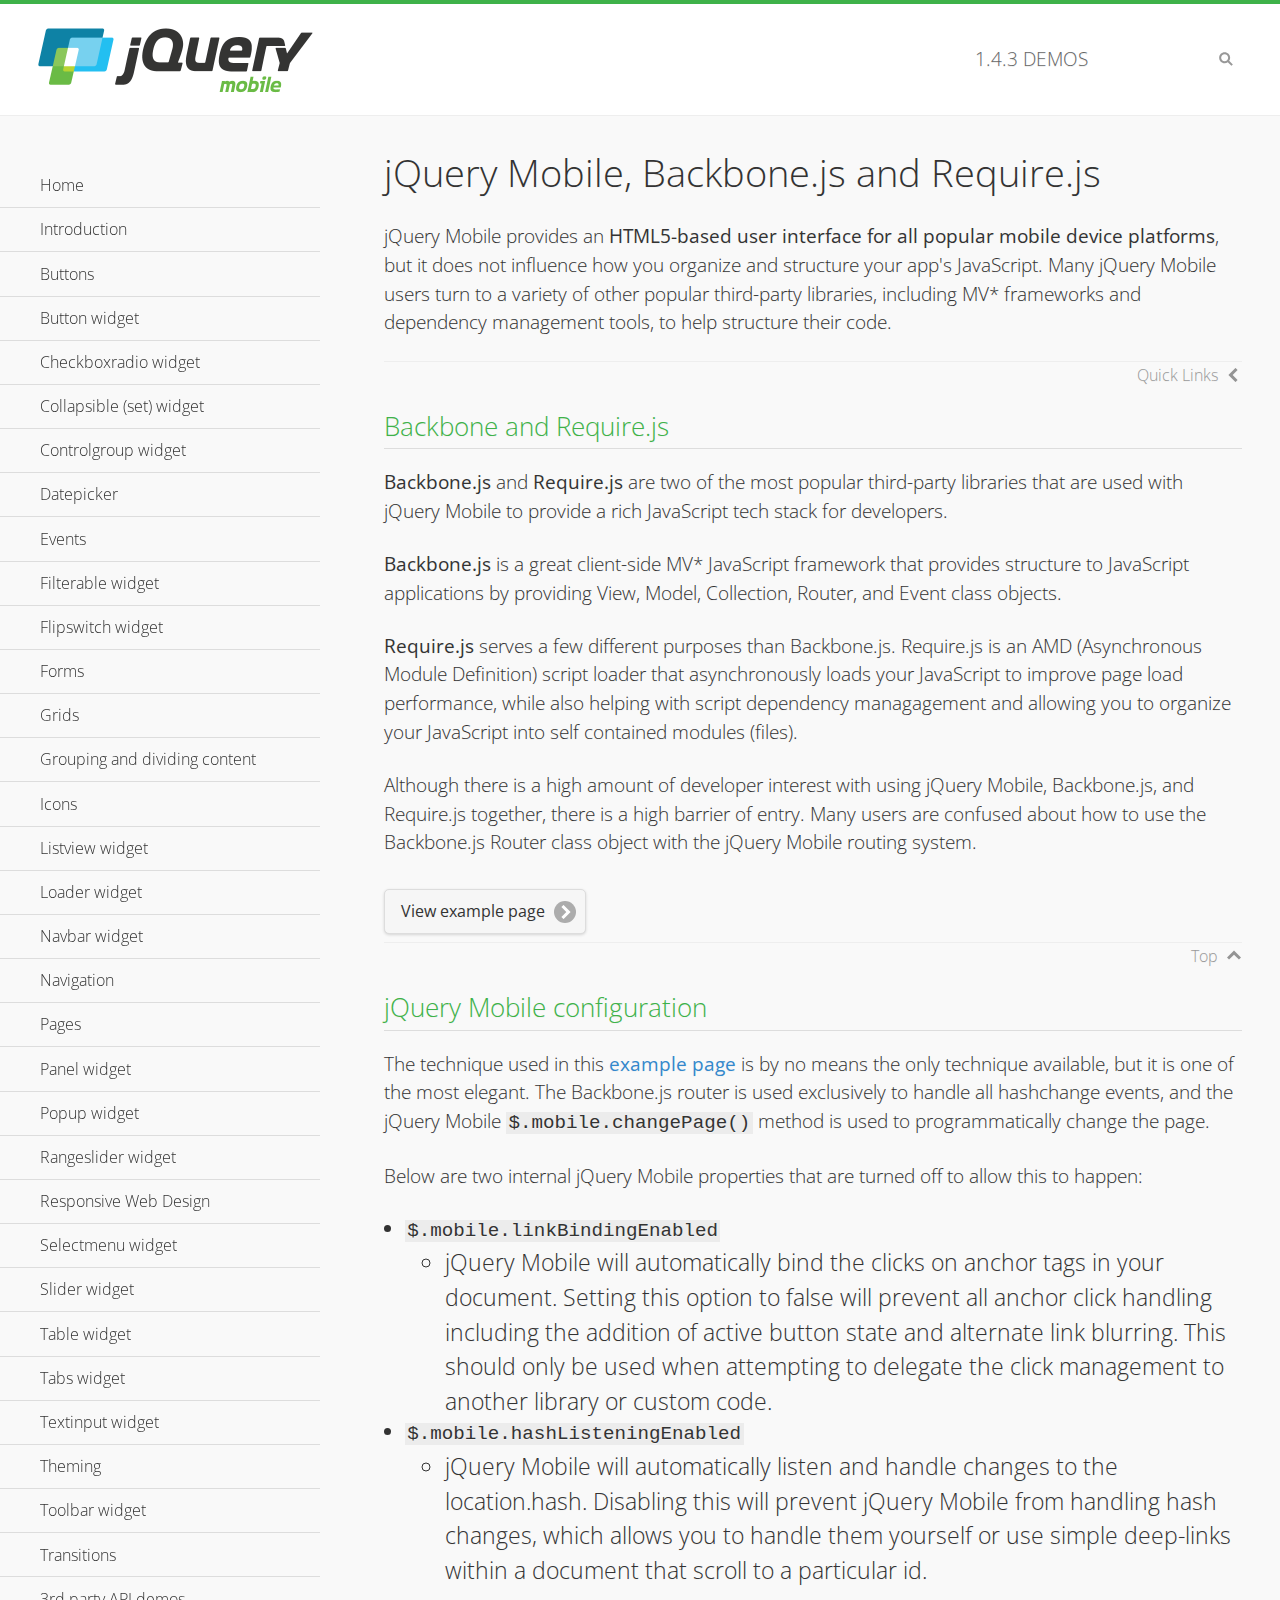
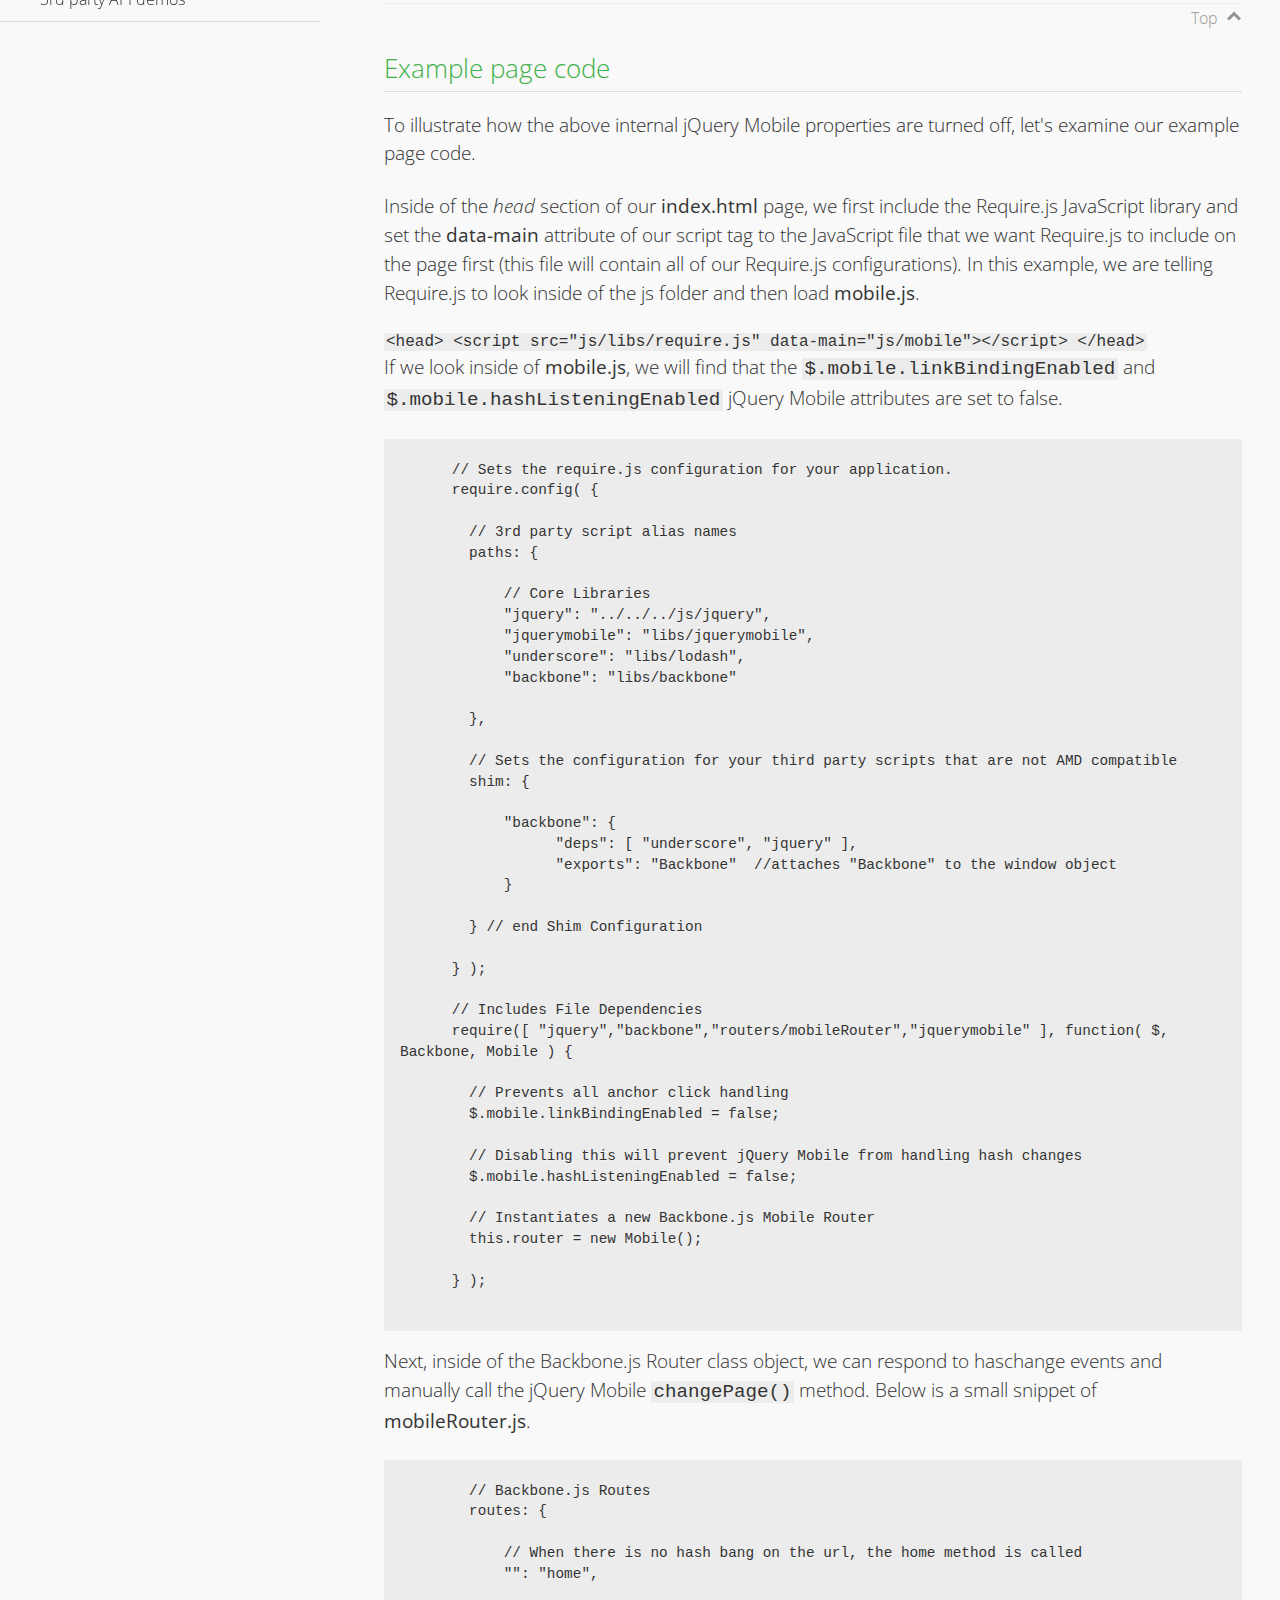
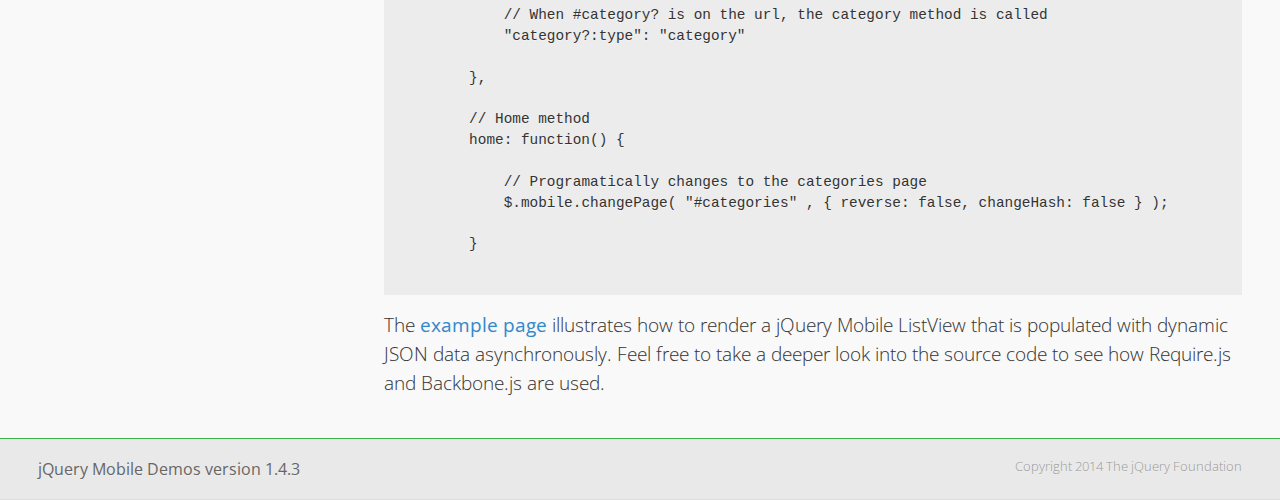
<file: js/jquery.mobile-1.4.3/demos/backbone-requirejs/index.html>
<!DOCTYPE html>
<html>
  <head>
  <meta charset="utf-8">
  <meta name="viewport" content="width=device-width, initial-scale=1">
  <title>jQuery Mobile - Backbone.js and Require.js Apps</title>
	<link rel="shortcut icon" href="../favicon.ico">
    <link rel="stylesheet" href="http://fonts.googleapis.com/css?family=Open+Sans:300,400,700">
	<link rel="stylesheet" href="../css/themes/default/jquery.mobile-1.4.3.min.css">
	<link rel="stylesheet" href="../_assets/css/jqm-demos.css">
	<script src="../js/jquery.js"></script>
	<script src="../_assets/js/index.js"></script>
	<script src="../js/jquery.mobile-1.4.3.min.js"></script>

</head>
<body>
<div data-role="page" class="jqm-demos" data-quicklinks="true">

    <div data-role="header" class="jqm-header">
		<h2><a href="../" title="jQuery Mobile Demos home"><img src="../_assets/img/jquery-logo.png" alt="jQuery Mobile"></a></h2>
		<p><span class="jqm-version"></span> Demos</p>
        <a href="#" class="jqm-navmenu-link ui-btn ui-btn-icon-notext ui-corner-all ui-icon-bars ui-nodisc-icon ui-alt-icon ui-btn-left">Menu</a>
        <a href="#" class="jqm-search-link ui-btn ui-btn-icon-notext ui-corner-all ui-icon-search ui-nodisc-icon ui-alt-icon ui-btn-right">Search</a>
    </div><!-- /header -->

	<div role="main" class="ui-content jqm-content">

      <h1>jQuery Mobile, Backbone.js and Require.js</h1>
      <p>jQuery Mobile provides an <strong>HTML5-based user interface for all popular mobile device platforms</strong>, but it does not influence how you organize and structure your app's JavaScript.  Many jQuery Mobile users turn to a variety of other popular third-party libraries, including MV* frameworks and dependency management tools, to help structure their code.
      </p>

	  <h2>Backbone and Require.js</h2>
      <p><strong>Backbone.js</strong> and <strong>Require.js</strong> are two of the most popular third-party libraries that are used with jQuery Mobile to provide a rich JavaScript tech stack for developers.
      </p>
      <p><strong>Backbone.js</strong> is a great client-side MV* JavaScript framework that provides structure to JavaScript applications by providing View, Model, Collection, Router, and Event class objects.
      </p>
      <p><strong>Require.js</strong> serves a few different purposes than Backbone.js. Require.js is an AMD (Asynchronous Module Definition) script loader that asynchronously loads your JavaScript to improve page load performance, while also helping with script dependency managagement and allowing you to organize your JavaScript into self contained modules (files).
      </p>
      <p>Although there is a high amount of developer interest with using jQuery Mobile, Backbone.js, and Require.js together, there is a high barrier of entry.  Many users are confused about how to use the Backbone.js Router class object with the jQuery Mobile routing system.</p>

	   <a href="backbone-require.html" rel="external" class="ui-btn ui-btn-inline ui-corner-all ui-shadow ui-btn-icon-right ui-icon-carat-r">View example page</a>

      <h2>jQuery Mobile configuration</h2>

      <p>The technique used in this <a href="backbone-require.html" rel="external">example page</a> is by no means the only technique available, but it is one of the most elegant.  The Backbone.js router is used exclusively to handle all hashchange events, and the jQuery Mobile <code>$.mobile.changePage()</code> method is used to programmatically change the page.</p>

      <p>Below are two internal jQuery Mobile properties that are turned off to allow this to happen:</p>

      <ul>
        <li><code>$.mobile.linkBindingEnabled</code>
          <ul>
            <li>jQuery Mobile will automatically bind the clicks on anchor tags in your document. Setting this option to false will prevent all anchor click handling including the addition of active button state and alternate link blurring. This should only be used when attempting to delegate the click management to another library or custom code.</li>
            </ul>
        </li>
        <li><code>$.mobile.hashListeningEnabled</code>
          <ul>
            <li>jQuery Mobile will automatically listen and handle changes to the location.hash. Disabling this will prevent jQuery Mobile from handling hash changes, which allows you to handle them yourself or use simple deep-links within a document that scroll to a particular id.</li>
            </ul>
        </li>
      </ul>

	  <h2>Example page code</h2>
      <p>To illustrate how the above internal jQuery Mobile properties are turned off, let's examine our example page code.</p>

      <p>Inside of the <em>head</em> section of our <strong>index.html</strong> page, we first include the Require.js JavaScript library and set the <strong>data-main</strong> attribute of our script tag to the JavaScript file that we want Require.js to include on the page first (this file will contain all of our Require.js configurations).  In this example, we are telling Require.js to look inside of the js folder and then load <strong>mobile.js</strong>.
      </p>

      <code>
        &lt;head&gt;
          &lt;script src=&quot;js/libs/require.js&quot; data-main=&quot;js/mobile&quot;&gt;&lt;/script&gt;
        &lt;/head&gt;
      </code>
      <p>If we look inside of <strong>mobile.js</strong>, we will find that the <code>$.mobile.linkBindingEnabled</code> and <code>$.mobile.hashListeningEnabled</code> jQuery Mobile attributes are set to false.
      </p>
      <pre>
      <code>
      // Sets the require.js configuration for your application.
      require.config( {

        // 3rd party script alias names
        paths: {

            // Core Libraries
            "jquery": "../../../js/jquery",
            "jquerymobile": "libs/jquerymobile",
            "underscore": "libs/lodash",
            "backbone": "libs/backbone"

        },

        // Sets the configuration for your third party scripts that are not AMD compatible
        shim: {

            "backbone": {
                  "deps": [ "underscore", "jquery" ],
                  "exports": "Backbone"  //attaches "Backbone" to the window object
            }

        } // end Shim Configuration

      } );

      // Includes File Dependencies
      require([ "jquery","backbone","routers/mobileRouter","jquerymobile" ], function( $, Backbone, Mobile ) {

        // Prevents all anchor click handling
        $.mobile.linkBindingEnabled = false;

        // Disabling this will prevent jQuery Mobile from handling hash changes
        $.mobile.hashListeningEnabled = false;

        // Instantiates a new Backbone.js Mobile Router
        this.router = new Mobile();

      } );
</code>
</pre>
<p>Next, inside of the Backbone.js Router class object, we can respond to haschange events and manually call the jQuery Mobile <code>changePage()</code> method.  Below is a small snippet of <strong>mobileRouter.js</strong>.</p>
<pre>
<code>
        // Backbone.js Routes
        routes: {

            // When there is no hash bang on the url, the home method is called
            "": "home",

            // When #category? is on the url, the category method is called
            "category?:type": "category"

        },

        // Home method
        home: function() {

            // Programatically changes to the categories page
            $.mobile.changePage( "#categories" , { reverse: false, changeHash: false } );

        }
</code>
</pre>

		<p>The <a href="backbone-require.html" rel="external">example page</a> illustrates how to render a jQuery Mobile ListView that is populated with dynamic JSON data asynchronously. Feel free to take a deeper look into the source code to see how Require.js and Backbone.js are used.</p>

    </div><!-- /content -->
	    <div data-role="panel" class="jqm-navmenu-panel" data-position="left" data-display="overlay" data-theme="a">
	    	<ul class="jqm-list ui-alt-icon ui-nodisc-icon">
<li data-filtertext="demos homepage" data-icon="home"><a href=".././">Home</a></li>
<li data-filtertext="introduction overview getting started"><a href="../intro/" data-ajax="false">Introduction</a></li>
<li data-filtertext="buttons button markup buttonmarkup method anchor link button element"><a href="../button-markup/" data-ajax="false">Buttons</a></li>
<li data-filtertext="form button widget input button submit reset"><a href="../button/" data-ajax="false">Button widget</a></li>
<li data-role="collapsible" data-enhanced="true" data-collapsed-icon="carat-d" data-expanded-icon="carat-u" data-iconpos="right" data-inset="false" class="ui-collapsible ui-collapsible-themed-content ui-collapsible-collapsed">
	<h3 class="ui-collapsible-heading ui-collapsible-heading-collapsed">
		<a href="#" class="ui-collapsible-heading-toggle ui-btn ui-btn-icon-right ui-btn-inherit ui-icon-carat-d">
		    Checkboxradio widget<span class="ui-collapsible-heading-status"> click to expand contents</span>
		</a>
	</h3>
	<div class="ui-collapsible-content ui-body-inherit ui-collapsible-content-collapsed" aria-hidden="true">
		<ul>
			<li data-filtertext="form checkboxradio widget checkbox input checkboxes controlgroups"><a href="../checkboxradio-checkbox/" data-ajax="false">Checkboxes</a></li>
			<li data-filtertext="form checkboxradio widget radio input radio buttons controlgroups"><a href="../checkboxradio-radio/" data-ajax="false">Radio buttons</a></li>
		</ul>
	</div>
</li>
<li data-role="collapsible" data-enhanced="true" data-collapsed-icon="carat-d" data-expanded-icon="carat-u" data-iconpos="right" data-inset="false" class="ui-collapsible ui-collapsible-themed-content ui-collapsible-collapsed">
	<h3 class="ui-collapsible-heading ui-collapsible-heading-collapsed">
		<a href="#" class="ui-collapsible-heading-toggle ui-btn ui-btn-icon-right ui-btn-inherit ui-icon-carat-d">
			Collapsible (set) widget<span class="ui-collapsible-heading-status"> click to expand contents</span>
		</a>
	</h3>
	<div class="ui-collapsible-content ui-body-inherit ui-collapsible-content-collapsed" aria-hidden="true">
		<ul>
			<li data-filtertext="collapsibles content formatting"><a href="../collapsible/" data-ajax="false">Collapsible</a></li>
			<li data-filtertext="dynamic collapsible set accordion append expand"><a href="../collapsible-dynamic/" data-ajax="false">Dynamic collapsibles</a></li>
			<li data-filtertext="accordions collapsible set widget content formatting grouped collapsibles"><a href="../collapsibleset/" data-ajax="false">Collapsible set</a></li>
		</ul>
	</div>
</li>
<li data-role="collapsible" data-enhanced="true" data-collapsed-icon="carat-d" data-expanded-icon="carat-u" data-iconpos="right" data-inset="false" class="ui-collapsible ui-collapsible-themed-content ui-collapsible-collapsed">
	<h3 class="ui-collapsible-heading ui-collapsible-heading-collapsed">
		<a href="#" class="ui-collapsible-heading-toggle ui-btn ui-btn-icon-right ui-btn-inherit ui-icon-carat-d">
			Controlgroup widget<span class="ui-collapsible-heading-status"> click to expand contents</span>
		</a>
	</h3>
	<div class="ui-collapsible-content ui-body-inherit ui-collapsible-content-collapsed" aria-hidden="true">
		<ul>
			<li data-filtertext="controlgroups selectmenu checkboxradio input grouped buttons horizontal vertical"><a href="../controlgroup/" data-ajax="false">Controlgroup</a></li>
			<li data-filtertext="dynamic controlgroup dynamically add buttons"><a href="../controlgroup-dynamic/" data-ajax="false">Dynamic controlgroups</a></li>
		</ul>
	</div>
</li>
<li data-filtertext="form datepicker widget date input"><a href="../datepicker/" data-ajax="false">Datepicker</a></li>
<li data-role="collapsible" data-enhanced="true" data-collapsed-icon="carat-d" data-expanded-icon="carat-u" data-iconpos="right" data-inset="false" class="ui-collapsible ui-collapsible-themed-content ui-collapsible-collapsed">
	<h3 class="ui-collapsible-heading ui-collapsible-heading-collapsed">
		<a href="#" class="ui-collapsible-heading-toggle ui-btn ui-btn-icon-right ui-btn-inherit ui-icon-carat-d">
			Events<span class="ui-collapsible-heading-status"> click to expand contents</span>
		</a>
	</h3>
	<div class="ui-collapsible-content ui-body-inherit ui-collapsible-content-collapsed" aria-hidden="true">
		<ul>
			<li data-filtertext="swipe to delete list items listviews swipe events"><a href="../swipe-list/" data-ajax="false">Swipe list items</a></li>
			<li data-filtertext="swipe to navigate swipe page navigation swipe events"><a href="../swipe-page/" data-ajax="false">Swipe page navigation</a></li>
		</ul>
	</div>
</li>
<li data-filtertext="filterable filter elements sorting searching listview table"><a href="../filterable/" data-ajax="false">Filterable widget</a></li>
<li data-filtertext="form flipswitch widget flip toggle switch binary select checkbox input"><a href="../flipswitch/" data-ajax="false">Flipswitch widget</a></li>
<li data-role="collapsible" data-enhanced="true" data-collapsed-icon="carat-d" data-expanded-icon="carat-u" data-iconpos="right" data-inset="false" class="ui-collapsible ui-collapsible-themed-content ui-collapsible-collapsed">
	<h3 class="ui-collapsible-heading ui-collapsible-heading-collapsed">
		<a href="#" class="ui-collapsible-heading-toggle ui-btn ui-btn-icon-right ui-btn-inherit ui-icon-carat-d">
			Forms<span class="ui-collapsible-heading-status"> click to expand contents</span>
		</a>
	</h3>
	<div class="ui-collapsible-content ui-body-inherit ui-collapsible-content-collapsed" aria-hidden="true">
		<ul>
			<li data-filtertext="forms text checkbox radio range button submit reset inputs selects textarea slider flipswitch label form elements"><a href="../forms/" data-ajax="false">Forms</a></li>
			<li data-filtertext="form hide labels hidden accessible ui-hidden-accessible forms"><a href="../forms-label-hidden-accessible/" data-ajax="false">Hide labels</a></li>
			<li data-filtertext="form field containers fieldcontain ui-field-contain forms"><a href="../forms-field-contain/" data-ajax="false">Field containers</a></li>
			<li data-filtertext="forms disabled form elements"><a href="../forms-disabled/" data-ajax="false">Forms disabled</a></li>
			<li data-filtertext="forms gallery examples overview forms text checkbox radio range button submit reset inputs selects textarea slider flipswitch label form elements"><a href="../forms-gallery/" data-ajax="false">Forms gallery</a></li>
		</ul>
	</div>
</li>
<li data-role="collapsible" data-enhanced="true" data-collapsed-icon="carat-d" data-expanded-icon="carat-u" data-iconpos="right" data-inset="false" class="ui-collapsible ui-collapsible-themed-content ui-collapsible-collapsed">
	<h3 class="ui-collapsible-heading ui-collapsible-heading-collapsed">
		<a href="#" class="ui-collapsible-heading-toggle ui-btn ui-btn-icon-right ui-btn-inherit ui-icon-carat-d">
			Grids<span class="ui-collapsible-heading-status"> click to expand contents</span>
		</a>
	</h3>
	<div class="ui-collapsible-content ui-body-inherit ui-collapsible-content-collapsed" aria-hidden="true">
		<ul>
			<li data-filtertext="grids columns blocks content formatting rwd responsive css framework"><a href="../grids/" data-ajax="false">Grids</a></li>
			<li data-filtertext="buttons in grids css framework"><a href="../grids-buttons/" data-ajax="false">Buttons in grids</a></li>
			<li data-filtertext="custom responsive grids rwd css framework"><a href="../grids-custom-responsive/" data-ajax="false">Custom responsive grids</a></li>
		</ul>
	</div>
</li>
<li data-filtertext="blocks content formatting sections heading"><a href="../body-bar-classes/" data-ajax="false">Grouping and dividing content</a></li>
<li data-role="collapsible" data-enhanced="true" data-collapsed-icon="carat-d" data-expanded-icon="carat-u" data-iconpos="right" data-inset="false" class="ui-collapsible ui-collapsible-themed-content ui-collapsible-collapsed">
	<h3 class="ui-collapsible-heading ui-collapsible-heading-collapsed">
		<a href="#" class="ui-collapsible-heading-toggle ui-btn ui-btn-icon-right ui-btn-inherit ui-icon-carat-d">
			Icons<span class="ui-collapsible-heading-status"> click to expand contents</span>
		</a>
	</h3>
	<div class="ui-collapsible-content ui-body-inherit ui-collapsible-content-collapsed" aria-hidden="true">
		<ul>
			<li data-filtertext="button icons svg disc alt custom icon position"><a href="../icons/" data-ajax="false">Icons</a></li>
			<li data-filtertext=""><a href="../icons-grunticon/" data-ajax="false">Grunticon loader</a></li>
		</ul>
	</div>
</li>
<li data-role="collapsible" data-enhanced="true" data-collapsed-icon="carat-d" data-expanded-icon="carat-u" data-iconpos="right" data-inset="false" class="ui-collapsible ui-collapsible-themed-content ui-collapsible-collapsed">
	<h3 class="ui-collapsible-heading ui-collapsible-heading-collapsed">
		<a href="#" class="ui-collapsible-heading-toggle ui-btn ui-btn-icon-right ui-btn-inherit ui-icon-carat-d">
			Listview widget<span class="ui-collapsible-heading-status"> click to expand contents</span>
		</a>
	</h3>
	<div class="ui-collapsible-content ui-body-inherit ui-collapsible-content-collapsed" aria-hidden="true">
		<ul>
			<li data-filtertext="listview widget thumbnails icons nested split button collapsible ul ol"><a href="../listview/" data-ajax="false">Listview</a></li>
			<li data-filtertext="autocomplete filterable reveal listview filtertextbeforefilter placeholder"><a href="../listview-autocomplete/" data-ajax="false">Listview autocomplete</a></li>
			<li data-filtertext="autocomplete filterable reveal listview remote data filtertextbeforefilter placeholder"><a href="../listview-autocomplete-remote/" data-ajax="false">Listview autocomplete remote data</a></li>
			<li data-filtertext="autodividers anchor jump scroll linkbars listview lists ul ol"><a href="../listview-autodividers-linkbar/" data-ajax="false">Listview autodividers linkbar</a></li>
			<li data-filtertext="listview autodividers selector autodividersselector lists ul ol"><a href="../listview-autodividers-selector/" data-ajax="false">Listview autodividers selector</a></li>
			<li data-filtertext="listview nested list items"><a href="../listview-nested-lists/" data-ajax="false">Nested Listviews</a></li>
			<li data-filtertext="listview collapsible list items flat"><a href="../listview-collapsible-item-flat/" data-ajax="false">Listview collapsible list items (flat)</a></li>
			<li data-filtertext="listview collapsible list indented"><a href="../listview-collapsible-item-indented/" data-ajax="false">Listview collapsible list items (indented)</a></li>
			<li data-filtertext="grid listview responsive grids responsive listviews lists ul"><a href="../listview-grid/" data-ajax="false">Listview responsive grid</a></li>
		</ul>
	</div>
</li>
<li data-filtertext="loader widget page loading navigation overlay spinner"><a href="../loader/" data-ajax="false">Loader widget</a></li>
<li data-filtertext="navbar widget navmenu toolbars header footer"><a href="../navbar/" data-ajax="false">Navbar widget</a></li>
<li data-role="collapsible" data-enhanced="true" data-collapsed-icon="carat-d" data-expanded-icon="carat-u" data-iconpos="right" data-inset="false" class="ui-collapsible ui-collapsible-themed-content ui-collapsible-collapsed">
	<h3 class="ui-collapsible-heading ui-collapsible-heading-collapsed">
		<a href="#" class="ui-collapsible-heading-toggle ui-btn ui-btn-icon-right ui-btn-inherit ui-icon-carat-d">
			Navigation<span class="ui-collapsible-heading-status"> click to expand contents</span>
		</a>
	</h3>
	<div class="ui-collapsible-content ui-body-inherit ui-collapsible-content-collapsed" aria-hidden="true">
		<ul>
			<li data-filtertext="ajax navigation navigate widget history event method"><a href="../navigation/" data-ajax="false">Navigation</a></li>
			<li data-filtertext="linking pages page links navigation ajax prefetch cache"><a href="../navigation-linking-pages/" data-ajax="false">Linking pages</a></li>
			<!-- <li data-filtertext="php redirect server redirection server-side navigation"><a href="../navigation-php-redirect/" data-ajax="false">PHP redirect demo</a></li>-->
			<li data-filtertext="navigation redirection hash query"><a href="../navigation-hash-processing/" data-ajax="false">Hash processing demo</a></li>
			<li data-filtertext="navigation redirection hash query"><a href="../page-events/" data-ajax="false">Page Navigation Events</a></li>
		</ul>
	</div>
</li>
<li data-role="collapsible" data-enhanced="true" data-collapsed-icon="carat-d" data-expanded-icon="carat-u" data-iconpos="right" data-inset="false" class="ui-collapsible ui-collapsible-themed-content ui-collapsible-collapsed">
	<h3 class="ui-collapsible-heading ui-collapsible-heading-collapsed">
		<a href="#" class="ui-collapsible-heading-toggle ui-btn ui-btn-icon-right ui-btn-inherit ui-icon-carat-d">
			Pages<span class="ui-collapsible-heading-status"> click to expand contents</span>
		</a>
	</h3>
	<div class="ui-collapsible-content ui-body-inherit ui-collapsible-content-collapsed" aria-hidden="true">
		<ul>
			<li data-filtertext="pages page widget ajax navigation"><a href="../pages/" data-ajax="false">Pages</a></li>
			<li data-filtertext="single page"><a href="../pages-single-page/" data-ajax="false">Single page</a></li>
			<li data-filtertext="multipage multi-page page"><a href="../pages-multi-page/" data-ajax="false">Multi-page template</a></li>
			<li data-filtertext="dialog page widget modal popup"><a href="../pages-dialog/" data-ajax="false">Dialog page</a></li>
		</ul>
	</div>
</li>
<li data-role="collapsible" data-enhanced="true" data-collapsed-icon="carat-d" data-expanded-icon="carat-u" data-iconpos="right" data-inset="false" class="ui-collapsible ui-collapsible-themed-content ui-collapsible-collapsed">
	<h3 class="ui-collapsible-heading ui-collapsible-heading-collapsed">
		<a href="#" class="ui-collapsible-heading-toggle ui-btn ui-btn-icon-right ui-btn-inherit ui-icon-carat-d">
			Panel widget<span class="ui-collapsible-heading-status"> click to expand contents</span>
		</a>
	</h3>
	<div class="ui-collapsible-content ui-body-inherit ui-collapsible-content-collapsed" aria-hidden="true">
		<ul>
			<li data-filtertext="panel widget sliding panels reveal push overlay responsive"><a href="../panel/" data-ajax="false">Panel</a></li>
			<li data-filtertext=""><a href="../panel-external/" data-ajax="false">External panels</a></li>
			<li data-filtertext="panel "><a href="../panel-fixed/" data-ajax="false">Fixed panels</a></li>
			<li data-filtertext="panel slide panels sliding panels shadow rwd responsive breakpoint"><a href="../panel-responsive/" data-ajax="false">Panels responsive</a></li>
			<li data-filtertext="panel custom style custom panel width reveal shadow listview panel styling page background wrapper"><a href="../panel-styling/" data-ajax="false">Custom panel style</a></li>
			<li data-filtertext="panel open on swipe"><a href="../panel-swipe-open/" data-ajax="false">Panel open on swipe</a></li>
			<li data-filtertext="panels outside page internal external toolbars"><a href="../panel-external-internal/" data-ajax="false">Panel external and internal</a></li>
		</ul>
	</div>
</li>
<li data-role="collapsible" data-enhanced="true" data-collapsed-icon="carat-d" data-expanded-icon="carat-u" data-iconpos="right" data-inset="false" class="ui-collapsible ui-collapsible-themed-content ui-collapsible-collapsed">
	<h3 class="ui-collapsible-heading ui-collapsible-heading-collapsed">
		<a href="#" class="ui-collapsible-heading-toggle ui-btn ui-btn-icon-right ui-btn-inherit ui-icon-carat-d">
			Popup widget<span class="ui-collapsible-heading-status"> click to expand contents</span>
		</a>
	</h3>
	<div class="ui-collapsible-content ui-body-inherit ui-collapsible-content-collapsed" aria-hidden="true">
		<ul>
			<li data-filtertext="popup widget popups dialog modal transition tooltip lightbox form overlay screen flip pop fade transition"><a href="../popup/" data-ajax="false">Popup</a></li>
			<li data-filtertext="popup alignment position"><a href="../popup-alignment/" data-ajax="false">Popup alignment</a></li>
			<li data-filtertext="popup arrow size popups popover"><a href="../popup-arrow-size/" data-ajax="false">Popup arrow size</a></li>
			<li data-filtertext="dynamic popups popup images lightbox"><a href="../popup-dynamic/" data-ajax="false">Dynamic popups</a></li>
			<li data-filtertext="popups with iframes scaling"><a href="../popup-iframe/" data-ajax="false">Popups with iframes</a></li>
			<li data-filtertext="popup image scaling"><a href="../popup-image-scaling/" data-ajax="false">Popup image scaling</a></li>
			<li data-filtertext="external popup outside multi-page"><a href="../popup-outside-multipage/" data-ajax="false">Popup outside multi-page</a></li>
		</ul>
	</div>
</li>
<li data-filtertext="form rangeslider widget dual sliders dual handle sliders range input"><a href="../rangeslider/" data-ajax="false">Rangeslider widget</a></li>
<li data-filtertext="responsive web design rwd adaptive progressive enhancement PE accessible mobile breakpoints media query media queries"><a href="../rwd/" data-ajax="false">Responsive Web Design</a></li>
<li data-role="collapsible" data-enhanced="true" data-collapsed-icon="carat-d" data-expanded-icon="carat-u" data-iconpos="right" data-inset="false" class="ui-collapsible ui-collapsible-themed-content ui-collapsible-collapsed">
	<h3 class="ui-collapsible-heading ui-collapsible-heading-collapsed">
		<a href="#" class="ui-collapsible-heading-toggle ui-btn ui-btn-icon-right ui-btn-inherit ui-icon-carat-d">
			Selectmenu widget<span class="ui-collapsible-heading-status"> click to expand contents</span>
		</a>
	</h3>
	<div class="ui-collapsible-content ui-body-inherit ui-collapsible-content-collapsed" aria-hidden="true">
		<ul>
			<li data-filtertext="form selectmenu widget select input custom select menu selects"><a href="../selectmenu/" data-ajax="false">Selectmenu</a></li>
			<li data-filtertext="form custom select menu selectmenu widget custom menu option optgroup multiple selects"><a href="../selectmenu-custom/" data-ajax="false">Custom select menu</a></li>
			<li data-filtertext="filterable select filter popup dialog"><a href="../selectmenu-custom-filter/" data-ajax="false">Custom select menu with filter</a></li>
		</ul>
	</div>
</li>
<li data-role="collapsible" data-enhanced="true" data-collapsed-icon="carat-d" data-expanded-icon="carat-u" data-iconpos="right" data-inset="false" class="ui-collapsible ui-collapsible-themed-content ui-collapsible-collapsed">
	<h3 class="ui-collapsible-heading ui-collapsible-heading-collapsed">
		<a href="#" class="ui-collapsible-heading-toggle ui-btn ui-btn-icon-right ui-btn-inherit ui-icon-carat-d">
			Slider widget<span class="ui-collapsible-heading-status"> click to expand contents</span>
		</a>
	</h3>
	<div class="ui-collapsible-content ui-body-inherit ui-collapsible-content-collapsed" aria-hidden="true">
		<ul>
			<li data-filtertext="form slider widget range input single sliders"><a href="../slider/" data-ajax="false">Slider</a></li>
			<li data-filtertext="form slider widget flipswitch slider binary select flip toggle switch"><a href="../slider-flipswitch/" data-ajax="false">Slider flip toggle switch</a></li>
			<li data-filtertext="form slider tooltip handle value input range sliders"><a href="../slider-tooltip/" data-ajax="false">Slider tooltip</a></li>
		</ul>
	</div>
</li>
<li data-role="collapsible" data-enhanced="true" data-collapsed-icon="carat-d" data-expanded-icon="carat-u" data-iconpos="right" data-inset="false" class="ui-collapsible ui-collapsible-themed-content ui-collapsible-collapsed">
	<h3 class="ui-collapsible-heading ui-collapsible-heading-collapsed">
		<a href="#" class="ui-collapsible-heading-toggle ui-btn ui-btn-icon-right ui-btn-inherit ui-icon-carat-d">
			Table widget<span class="ui-collapsible-heading-status"> click to expand contents</span>
		</a>
	</h3>
	<div class="ui-collapsible-content ui-body-inherit ui-collapsible-content-collapsed" aria-hidden="true">
		<ul>
			<li data-filtertext="table widget reflow column toggle th td responsive tables rwd hide show tabular"><a href="../table-column-toggle/" data-ajax="false">Table Column Toggle</a></li>
			<li data-filtertext="table column toggle phone comparison demo"><a href="../table-column-toggle-example/" data-ajax="false">Table Column Toggle demo</a></li>
			<li data-filtertext="responsive tables table column toggle heading groups rwd breakpoint"><a href="../table-column-toggle-heading-groups/" data-ajax="false">Table Column Toggle heading groups</a></li>
			<li data-filtertext="responsive tables table column toggle hide rwd breakpoint customization options"><a href="../table-column-toggle-options/" data-ajax="false">Table Column Toggle options</a></li>
			<li data-filtertext="table reflow th td responsive rwd columns tabular"><a href="../table-reflow/" data-ajax="false">Table Reflow</a></li>
			<li data-filtertext="responsive tables table reflow heading groups rwd breakpoint"><a href="../table-reflow-heading-groups/" data-ajax="false">Table Reflow heading groups</a></li>
			<li data-filtertext="responsive tables table reflow stripes strokes table style"><a href="../table-reflow-stripes-strokes/" data-ajax="false">Table Reflow stripes and strokes</a></li>
			<li data-filtertext="responsive tables table reflow stack custom styles"><a href="../table-reflow-styling/" data-ajax="false">Table Reflow custom styles</a></li>
		</ul>
	</div>
</li>
<li data-filtertext="ui tabs widget"><a href="../tabs/" data-ajax="false">Tabs widget</a></li>
<li data-filtertext="form textinput widget text input textarea number date time tel email file color password"><a href="../textinput/" data-ajax="false">Textinput widget</a></li>
<li data-role="collapsible" data-enhanced="true" data-collapsed-icon="carat-d" data-expanded-icon="carat-u" data-iconpos="right" data-inset="false" class="ui-collapsible ui-collapsible-themed-content ui-collapsible-collapsed">
	<h3 class="ui-collapsible-heading ui-collapsible-heading-collapsed">
		<a href="#" class="ui-collapsible-heading-toggle ui-btn ui-btn-icon-right ui-btn-inherit ui-icon-carat-d">
			Theming<span class="ui-collapsible-heading-status"> click to expand contents</span>
		</a>
	</h3>
	<div class="ui-collapsible-content ui-body-inherit ui-collapsible-content-collapsed" aria-hidden="true">
		<ul>
			<li data-filtertext="default theme swatches theming style css"><a href="../theme-default/" data-ajax="false">Default theme</a></li>
			<li data-filtertext="classic theme old theme swatches theming style css"><a href="../theme-classic/" data-ajax="false">Classic theme</a></li>
		</ul>
	</div>
</li>
<li data-role="collapsible" data-enhanced="true" data-collapsed-icon="carat-d" data-expanded-icon="carat-u" data-iconpos="right" data-inset="false" class="ui-collapsible ui-collapsible-themed-content ui-collapsible-collapsed">
	<h3 class="ui-collapsible-heading ui-collapsible-heading-collapsed">
		<a href="#" class="ui-collapsible-heading-toggle ui-btn ui-btn-icon-right ui-btn-inherit ui-icon-carat-d">
			Toolbar widget<span class="ui-collapsible-heading-status"> click to expand contents</span>
		</a>
	</h3>
	<div class="ui-collapsible-content ui-body-inherit ui-collapsible-content-collapsed" aria-hidden="true">
		<ul>
			<li data-filtertext="toolbar widget header footer toolbars fixed fullscreen external sections"><a href="../toolbar/" data-ajax="false">Toolbar</a></li>
			<li data-filtertext="dynamic toolbars dynamically add toolbar header footer"><a href="../toolbar-dynamic/" data-ajax="false">Dynamic toolbars</a></li>
			<li data-filtertext="external toolbars header footer"><a href="../toolbar-external/" data-ajax="false">External toolbars</a></li>
			<li data-filtertext="fixed toolbars header footer"><a href="../toolbar-fixed/" data-ajax="false">Fixed toolbars</a></li>
			<li data-filtertext="fixed fullscreen toolbars header footer"><a href="../toolbar-fixed-fullscreen/" data-ajax="false">Fullscreen toolbars</a></li>
			<li data-filtertext="external fixed toolbars header footer"><a href="../toolbar-fixed-external/" data-ajax="false">Fixed external toolbars</a></li>
			<li data-filtertext="external persistent toolbars header footer navbar navmenu"><a href="../toolbar-fixed-persistent/" data-ajax="false">Persistent toolbars</a></li>
			<li data-filtertext="external ajax optimized toolbars persistent toolbars header footer navbar"><a href="../toolbar-fixed-persistent-optimized/" data-ajax="false">Ajax optimized toolbars</a></li>
			<li data-filtertext="form in toolbars header footer"><a href="../toolbar-fixed-forms/" data-ajax="false">Form in toolbar</a></li>
		</ul>
	</div>
</li>
<li data-filtertext="page transitions animated pages popup navigation flip slide fade pop"><a href="../transitions/" data-ajax="false">Transitions</a></li>
<li data-role="collapsible" data-enhanced="true" data-collapsed-icon="carat-d" data-expanded-icon="carat-u" data-iconpos="right" data-inset="false" class="ui-collapsible ui-collapsible-themed-content ui-collapsible-collapsed">
	<h3 class="ui-collapsible-heading ui-collapsible-heading-collapsed">
		<a href="#" class="ui-collapsible-heading-toggle ui-btn ui-btn-icon-right ui-btn-inherit ui-icon-carat-d">
			3rd party API demos<span class="ui-collapsible-heading-status"> click to expand contents</span>
		</a>
	</h3>
	<div class="ui-collapsible-content ui-body-inherit ui-collapsible-content-collapsed" aria-hidden="true">
		<ul>
			<li data-filtertext="backbone requirejs navigation router"><a href="../backbone-requirejs/" data-ajax="false">Backbone RequireJS</a></li>
			<li data-filtertext="google maps geolocation demo"><a href="../map-geolocation/" data-ajax="false">Google Maps geolocation</a></li>
			<li data-filtertext="google maps hybrid"><a href="../map-list-toggle/" data-ajax="false">Google Maps list toggle</a></li>
		</ul>
	</div>
</li>



		     </ul>
		</div><!-- /panel -->


    <div data-role="footer" data-position="fixed" data-tap-toggle="false" class="jqm-footer">
        <p>jQuery Mobile Demos version <span class="jqm-version"></span></p>
        <p>Copyright 2014 The jQuery Foundation</p>
    </div><!-- /footer -->
	<!-- TODO: This should become an external panel so we can add input to markup (unique ID) -->
    <div data-role="panel" class="jqm-search-panel" data-position="right" data-display="overlay" data-theme="a">
		<div class="jqm-search">
			<ul class="jqm-list" data-filter-placeholder="Search demos..." data-filter-reveal="true">
<li data-filtertext="demos homepage" data-icon="home"><a href=".././">Home</a></li>
<li data-filtertext="introduction overview getting started"><a href="../intro/" data-ajax="false">Introduction</a></li>
<li data-filtertext="buttons button markup buttonmarkup method anchor link button element"><a href="../button-markup/" data-ajax="false">Buttons</a></li>
<li data-filtertext="form button widget input button submit reset"><a href="../button/" data-ajax="false">Button widget</a></li>
<li data-role="collapsible" data-enhanced="true" data-collapsed-icon="carat-d" data-expanded-icon="carat-u" data-iconpos="right" data-inset="false" class="ui-collapsible ui-collapsible-themed-content ui-collapsible-collapsed">
	<h3 class="ui-collapsible-heading ui-collapsible-heading-collapsed">
		<a href="#" class="ui-collapsible-heading-toggle ui-btn ui-btn-icon-right ui-btn-inherit ui-icon-carat-d">
		    Checkboxradio widget<span class="ui-collapsible-heading-status"> click to expand contents</span>
		</a>
	</h3>
	<div class="ui-collapsible-content ui-body-inherit ui-collapsible-content-collapsed" aria-hidden="true">
		<ul>
			<li data-filtertext="form checkboxradio widget checkbox input checkboxes controlgroups"><a href="../checkboxradio-checkbox/" data-ajax="false">Checkboxes</a></li>
			<li data-filtertext="form checkboxradio widget radio input radio buttons controlgroups"><a href="../checkboxradio-radio/" data-ajax="false">Radio buttons</a></li>
		</ul>
	</div>
</li>
<li data-role="collapsible" data-enhanced="true" data-collapsed-icon="carat-d" data-expanded-icon="carat-u" data-iconpos="right" data-inset="false" class="ui-collapsible ui-collapsible-themed-content ui-collapsible-collapsed">
	<h3 class="ui-collapsible-heading ui-collapsible-heading-collapsed">
		<a href="#" class="ui-collapsible-heading-toggle ui-btn ui-btn-icon-right ui-btn-inherit ui-icon-carat-d">
			Collapsible (set) widget<span class="ui-collapsible-heading-status"> click to expand contents</span>
		</a>
	</h3>
	<div class="ui-collapsible-content ui-body-inherit ui-collapsible-content-collapsed" aria-hidden="true">
		<ul>
			<li data-filtertext="collapsibles content formatting"><a href="../collapsible/" data-ajax="false">Collapsible</a></li>
			<li data-filtertext="dynamic collapsible set accordion append expand"><a href="../collapsible-dynamic/" data-ajax="false">Dynamic collapsibles</a></li>
			<li data-filtertext="accordions collapsible set widget content formatting grouped collapsibles"><a href="../collapsibleset/" data-ajax="false">Collapsible set</a></li>
		</ul>
	</div>
</li>
<li data-role="collapsible" data-enhanced="true" data-collapsed-icon="carat-d" data-expanded-icon="carat-u" data-iconpos="right" data-inset="false" class="ui-collapsible ui-collapsible-themed-content ui-collapsible-collapsed">
	<h3 class="ui-collapsible-heading ui-collapsible-heading-collapsed">
		<a href="#" class="ui-collapsible-heading-toggle ui-btn ui-btn-icon-right ui-btn-inherit ui-icon-carat-d">
			Controlgroup widget<span class="ui-collapsible-heading-status"> click to expand contents</span>
		</a>
	</h3>
	<div class="ui-collapsible-content ui-body-inherit ui-collapsible-content-collapsed" aria-hidden="true">
		<ul>
			<li data-filtertext="controlgroups selectmenu checkboxradio input grouped buttons horizontal vertical"><a href="../controlgroup/" data-ajax="false">Controlgroup</a></li>
			<li data-filtertext="dynamic controlgroup dynamically add buttons"><a href="../controlgroup-dynamic/" data-ajax="false">Dynamic controlgroups</a></li>
		</ul>
	</div>
</li>
<li data-filtertext="form datepicker widget date input"><a href="../datepicker/" data-ajax="false">Datepicker</a></li>
<li data-role="collapsible" data-enhanced="true" data-collapsed-icon="carat-d" data-expanded-icon="carat-u" data-iconpos="right" data-inset="false" class="ui-collapsible ui-collapsible-themed-content ui-collapsible-collapsed">
	<h3 class="ui-collapsible-heading ui-collapsible-heading-collapsed">
		<a href="#" class="ui-collapsible-heading-toggle ui-btn ui-btn-icon-right ui-btn-inherit ui-icon-carat-d">
			Events<span class="ui-collapsible-heading-status"> click to expand contents</span>
		</a>
	</h3>
	<div class="ui-collapsible-content ui-body-inherit ui-collapsible-content-collapsed" aria-hidden="true">
		<ul>
			<li data-filtertext="swipe to delete list items listviews swipe events"><a href="../swipe-list/" data-ajax="false">Swipe list items</a></li>
			<li data-filtertext="swipe to navigate swipe page navigation swipe events"><a href="../swipe-page/" data-ajax="false">Swipe page navigation</a></li>
		</ul>
	</div>
</li>
<li data-filtertext="filterable filter elements sorting searching listview table"><a href="../filterable/" data-ajax="false">Filterable widget</a></li>
<li data-filtertext="form flipswitch widget flip toggle switch binary select checkbox input"><a href="../flipswitch/" data-ajax="false">Flipswitch widget</a></li>
<li data-role="collapsible" data-enhanced="true" data-collapsed-icon="carat-d" data-expanded-icon="carat-u" data-iconpos="right" data-inset="false" class="ui-collapsible ui-collapsible-themed-content ui-collapsible-collapsed">
	<h3 class="ui-collapsible-heading ui-collapsible-heading-collapsed">
		<a href="#" class="ui-collapsible-heading-toggle ui-btn ui-btn-icon-right ui-btn-inherit ui-icon-carat-d">
			Forms<span class="ui-collapsible-heading-status"> click to expand contents</span>
		</a>
	</h3>
	<div class="ui-collapsible-content ui-body-inherit ui-collapsible-content-collapsed" aria-hidden="true">
		<ul>
			<li data-filtertext="forms text checkbox radio range button submit reset inputs selects textarea slider flipswitch label form elements"><a href="../forms/" data-ajax="false">Forms</a></li>
			<li data-filtertext="form hide labels hidden accessible ui-hidden-accessible forms"><a href="../forms-label-hidden-accessible/" data-ajax="false">Hide labels</a></li>
			<li data-filtertext="form field containers fieldcontain ui-field-contain forms"><a href="../forms-field-contain/" data-ajax="false">Field containers</a></li>
			<li data-filtertext="forms disabled form elements"><a href="../forms-disabled/" data-ajax="false">Forms disabled</a></li>
			<li data-filtertext="forms gallery examples overview forms text checkbox radio range button submit reset inputs selects textarea slider flipswitch label form elements"><a href="../forms-gallery/" data-ajax="false">Forms gallery</a></li>
		</ul>
	</div>
</li>
<li data-role="collapsible" data-enhanced="true" data-collapsed-icon="carat-d" data-expanded-icon="carat-u" data-iconpos="right" data-inset="false" class="ui-collapsible ui-collapsible-themed-content ui-collapsible-collapsed">
	<h3 class="ui-collapsible-heading ui-collapsible-heading-collapsed">
		<a href="#" class="ui-collapsible-heading-toggle ui-btn ui-btn-icon-right ui-btn-inherit ui-icon-carat-d">
			Grids<span class="ui-collapsible-heading-status"> click to expand contents</span>
		</a>
	</h3>
	<div class="ui-collapsible-content ui-body-inherit ui-collapsible-content-collapsed" aria-hidden="true">
		<ul>
			<li data-filtertext="grids columns blocks content formatting rwd responsive css framework"><a href="../grids/" data-ajax="false">Grids</a></li>
			<li data-filtertext="buttons in grids css framework"><a href="../grids-buttons/" data-ajax="false">Buttons in grids</a></li>
			<li data-filtertext="custom responsive grids rwd css framework"><a href="../grids-custom-responsive/" data-ajax="false">Custom responsive grids</a></li>
		</ul>
	</div>
</li>
<li data-filtertext="blocks content formatting sections heading"><a href="../body-bar-classes/" data-ajax="false">Grouping and dividing content</a></li>
<li data-role="collapsible" data-enhanced="true" data-collapsed-icon="carat-d" data-expanded-icon="carat-u" data-iconpos="right" data-inset="false" class="ui-collapsible ui-collapsible-themed-content ui-collapsible-collapsed">
	<h3 class="ui-collapsible-heading ui-collapsible-heading-collapsed">
		<a href="#" class="ui-collapsible-heading-toggle ui-btn ui-btn-icon-right ui-btn-inherit ui-icon-carat-d">
			Icons<span class="ui-collapsible-heading-status"> click to expand contents</span>
		</a>
	</h3>
	<div class="ui-collapsible-content ui-body-inherit ui-collapsible-content-collapsed" aria-hidden="true">
		<ul>
			<li data-filtertext="button icons svg disc alt custom icon position"><a href="../icons/" data-ajax="false">Icons</a></li>
			<li data-filtertext=""><a href="../icons-grunticon/" data-ajax="false">Grunticon loader</a></li>
		</ul>
	</div>
</li>
<li data-role="collapsible" data-enhanced="true" data-collapsed-icon="carat-d" data-expanded-icon="carat-u" data-iconpos="right" data-inset="false" class="ui-collapsible ui-collapsible-themed-content ui-collapsible-collapsed">
	<h3 class="ui-collapsible-heading ui-collapsible-heading-collapsed">
		<a href="#" class="ui-collapsible-heading-toggle ui-btn ui-btn-icon-right ui-btn-inherit ui-icon-carat-d">
			Listview widget<span class="ui-collapsible-heading-status"> click to expand contents</span>
		</a>
	</h3>
	<div class="ui-collapsible-content ui-body-inherit ui-collapsible-content-collapsed" aria-hidden="true">
		<ul>
			<li data-filtertext="listview widget thumbnails icons nested split button collapsible ul ol"><a href="../listview/" data-ajax="false">Listview</a></li>
			<li data-filtertext="autocomplete filterable reveal listview filtertextbeforefilter placeholder"><a href="../listview-autocomplete/" data-ajax="false">Listview autocomplete</a></li>
			<li data-filtertext="autocomplete filterable reveal listview remote data filtertextbeforefilter placeholder"><a href="../listview-autocomplete-remote/" data-ajax="false">Listview autocomplete remote data</a></li>
			<li data-filtertext="autodividers anchor jump scroll linkbars listview lists ul ol"><a href="../listview-autodividers-linkbar/" data-ajax="false">Listview autodividers linkbar</a></li>
			<li data-filtertext="listview autodividers selector autodividersselector lists ul ol"><a href="../listview-autodividers-selector/" data-ajax="false">Listview autodividers selector</a></li>
			<li data-filtertext="listview nested list items"><a href="../listview-nested-lists/" data-ajax="false">Nested Listviews</a></li>
			<li data-filtertext="listview collapsible list items flat"><a href="../listview-collapsible-item-flat/" data-ajax="false">Listview collapsible list items (flat)</a></li>
			<li data-filtertext="listview collapsible list indented"><a href="../listview-collapsible-item-indented/" data-ajax="false">Listview collapsible list items (indented)</a></li>
			<li data-filtertext="grid listview responsive grids responsive listviews lists ul"><a href="../listview-grid/" data-ajax="false">Listview responsive grid</a></li>
		</ul>
	</div>
</li>
<li data-filtertext="loader widget page loading navigation overlay spinner"><a href="../loader/" data-ajax="false">Loader widget</a></li>
<li data-filtertext="navbar widget navmenu toolbars header footer"><a href="../navbar/" data-ajax="false">Navbar widget</a></li>
<li data-role="collapsible" data-enhanced="true" data-collapsed-icon="carat-d" data-expanded-icon="carat-u" data-iconpos="right" data-inset="false" class="ui-collapsible ui-collapsible-themed-content ui-collapsible-collapsed">
	<h3 class="ui-collapsible-heading ui-collapsible-heading-collapsed">
		<a href="#" class="ui-collapsible-heading-toggle ui-btn ui-btn-icon-right ui-btn-inherit ui-icon-carat-d">
			Navigation<span class="ui-collapsible-heading-status"> click to expand contents</span>
		</a>
	</h3>
	<div class="ui-collapsible-content ui-body-inherit ui-collapsible-content-collapsed" aria-hidden="true">
		<ul>
			<li data-filtertext="ajax navigation navigate widget history event method"><a href="../navigation/" data-ajax="false">Navigation</a></li>
			<li data-filtertext="linking pages page links navigation ajax prefetch cache"><a href="../navigation-linking-pages/" data-ajax="false">Linking pages</a></li>
			<!-- <li data-filtertext="php redirect server redirection server-side navigation"><a href="../navigation-php-redirect/" data-ajax="false">PHP redirect demo</a></li>-->
			<li data-filtertext="navigation redirection hash query"><a href="../navigation-hash-processing/" data-ajax="false">Hash processing demo</a></li>
			<li data-filtertext="navigation redirection hash query"><a href="../page-events/" data-ajax="false">Page Navigation Events</a></li>
		</ul>
	</div>
</li>
<li data-role="collapsible" data-enhanced="true" data-collapsed-icon="carat-d" data-expanded-icon="carat-u" data-iconpos="right" data-inset="false" class="ui-collapsible ui-collapsible-themed-content ui-collapsible-collapsed">
	<h3 class="ui-collapsible-heading ui-collapsible-heading-collapsed">
		<a href="#" class="ui-collapsible-heading-toggle ui-btn ui-btn-icon-right ui-btn-inherit ui-icon-carat-d">
			Pages<span class="ui-collapsible-heading-status"> click to expand contents</span>
		</a>
	</h3>
	<div class="ui-collapsible-content ui-body-inherit ui-collapsible-content-collapsed" aria-hidden="true">
		<ul>
			<li data-filtertext="pages page widget ajax navigation"><a href="../pages/" data-ajax="false">Pages</a></li>
			<li data-filtertext="single page"><a href="../pages-single-page/" data-ajax="false">Single page</a></li>
			<li data-filtertext="multipage multi-page page"><a href="../pages-multi-page/" data-ajax="false">Multi-page template</a></li>
			<li data-filtertext="dialog page widget modal popup"><a href="../pages-dialog/" data-ajax="false">Dialog page</a></li>
		</ul>
	</div>
</li>
<li data-role="collapsible" data-enhanced="true" data-collapsed-icon="carat-d" data-expanded-icon="carat-u" data-iconpos="right" data-inset="false" class="ui-collapsible ui-collapsible-themed-content ui-collapsible-collapsed">
	<h3 class="ui-collapsible-heading ui-collapsible-heading-collapsed">
		<a href="#" class="ui-collapsible-heading-toggle ui-btn ui-btn-icon-right ui-btn-inherit ui-icon-carat-d">
			Panel widget<span class="ui-collapsible-heading-status"> click to expand contents</span>
		</a>
	</h3>
	<div class="ui-collapsible-content ui-body-inherit ui-collapsible-content-collapsed" aria-hidden="true">
		<ul>
			<li data-filtertext="panel widget sliding panels reveal push overlay responsive"><a href="../panel/" data-ajax="false">Panel</a></li>
			<li data-filtertext=""><a href="../panel-external/" data-ajax="false">External panels</a></li>
			<li data-filtertext="panel "><a href="../panel-fixed/" data-ajax="false">Fixed panels</a></li>
			<li data-filtertext="panel slide panels sliding panels shadow rwd responsive breakpoint"><a href="../panel-responsive/" data-ajax="false">Panels responsive</a></li>
			<li data-filtertext="panel custom style custom panel width reveal shadow listview panel styling page background wrapper"><a href="../panel-styling/" data-ajax="false">Custom panel style</a></li>
			<li data-filtertext="panel open on swipe"><a href="../panel-swipe-open/" data-ajax="false">Panel open on swipe</a></li>
			<li data-filtertext="panels outside page internal external toolbars"><a href="../panel-external-internal/" data-ajax="false">Panel external and internal</a></li>
		</ul>
	</div>
</li>
<li data-role="collapsible" data-enhanced="true" data-collapsed-icon="carat-d" data-expanded-icon="carat-u" data-iconpos="right" data-inset="false" class="ui-collapsible ui-collapsible-themed-content ui-collapsible-collapsed">
	<h3 class="ui-collapsible-heading ui-collapsible-heading-collapsed">
		<a href="#" class="ui-collapsible-heading-toggle ui-btn ui-btn-icon-right ui-btn-inherit ui-icon-carat-d">
			Popup widget<span class="ui-collapsible-heading-status"> click to expand contents</span>
		</a>
	</h3>
	<div class="ui-collapsible-content ui-body-inherit ui-collapsible-content-collapsed" aria-hidden="true">
		<ul>
			<li data-filtertext="popup widget popups dialog modal transition tooltip lightbox form overlay screen flip pop fade transition"><a href="../popup/" data-ajax="false">Popup</a></li>
			<li data-filtertext="popup alignment position"><a href="../popup-alignment/" data-ajax="false">Popup alignment</a></li>
			<li data-filtertext="popup arrow size popups popover"><a href="../popup-arrow-size/" data-ajax="false">Popup arrow size</a></li>
			<li data-filtertext="dynamic popups popup images lightbox"><a href="../popup-dynamic/" data-ajax="false">Dynamic popups</a></li>
			<li data-filtertext="popups with iframes scaling"><a href="../popup-iframe/" data-ajax="false">Popups with iframes</a></li>
			<li data-filtertext="popup image scaling"><a href="../popup-image-scaling/" data-ajax="false">Popup image scaling</a></li>
			<li data-filtertext="external popup outside multi-page"><a href="../popup-outside-multipage/" data-ajax="false">Popup outside multi-page</a></li>
		</ul>
	</div>
</li>
<li data-filtertext="form rangeslider widget dual sliders dual handle sliders range input"><a href="../rangeslider/" data-ajax="false">Rangeslider widget</a></li>
<li data-filtertext="responsive web design rwd adaptive progressive enhancement PE accessible mobile breakpoints media query media queries"><a href="../rwd/" data-ajax="false">Responsive Web Design</a></li>
<li data-role="collapsible" data-enhanced="true" data-collapsed-icon="carat-d" data-expanded-icon="carat-u" data-iconpos="right" data-inset="false" class="ui-collapsible ui-collapsible-themed-content ui-collapsible-collapsed">
	<h3 class="ui-collapsible-heading ui-collapsible-heading-collapsed">
		<a href="#" class="ui-collapsible-heading-toggle ui-btn ui-btn-icon-right ui-btn-inherit ui-icon-carat-d">
			Selectmenu widget<span class="ui-collapsible-heading-status"> click to expand contents</span>
		</a>
	</h3>
	<div class="ui-collapsible-content ui-body-inherit ui-collapsible-content-collapsed" aria-hidden="true">
		<ul>
			<li data-filtertext="form selectmenu widget select input custom select menu selects"><a href="../selectmenu/" data-ajax="false">Selectmenu</a></li>
			<li data-filtertext="form custom select menu selectmenu widget custom menu option optgroup multiple selects"><a href="../selectmenu-custom/" data-ajax="false">Custom select menu</a></li>
			<li data-filtertext="filterable select filter popup dialog"><a href="../selectmenu-custom-filter/" data-ajax="false">Custom select menu with filter</a></li>
		</ul>
	</div>
</li>
<li data-role="collapsible" data-enhanced="true" data-collapsed-icon="carat-d" data-expanded-icon="carat-u" data-iconpos="right" data-inset="false" class="ui-collapsible ui-collapsible-themed-content ui-collapsible-collapsed">
	<h3 class="ui-collapsible-heading ui-collapsible-heading-collapsed">
		<a href="#" class="ui-collapsible-heading-toggle ui-btn ui-btn-icon-right ui-btn-inherit ui-icon-carat-d">
			Slider widget<span class="ui-collapsible-heading-status"> click to expand contents</span>
		</a>
	</h3>
	<div class="ui-collapsible-content ui-body-inherit ui-collapsible-content-collapsed" aria-hidden="true">
		<ul>
			<li data-filtertext="form slider widget range input single sliders"><a href="../slider/" data-ajax="false">Slider</a></li>
			<li data-filtertext="form slider widget flipswitch slider binary select flip toggle switch"><a href="../slider-flipswitch/" data-ajax="false">Slider flip toggle switch</a></li>
			<li data-filtertext="form slider tooltip handle value input range sliders"><a href="../slider-tooltip/" data-ajax="false">Slider tooltip</a></li>
		</ul>
	</div>
</li>
<li data-role="collapsible" data-enhanced="true" data-collapsed-icon="carat-d" data-expanded-icon="carat-u" data-iconpos="right" data-inset="false" class="ui-collapsible ui-collapsible-themed-content ui-collapsible-collapsed">
	<h3 class="ui-collapsible-heading ui-collapsible-heading-collapsed">
		<a href="#" class="ui-collapsible-heading-toggle ui-btn ui-btn-icon-right ui-btn-inherit ui-icon-carat-d">
			Table widget<span class="ui-collapsible-heading-status"> click to expand contents</span>
		</a>
	</h3>
	<div class="ui-collapsible-content ui-body-inherit ui-collapsible-content-collapsed" aria-hidden="true">
		<ul>
			<li data-filtertext="table widget reflow column toggle th td responsive tables rwd hide show tabular"><a href="../table-column-toggle/" data-ajax="false">Table Column Toggle</a></li>
			<li data-filtertext="table column toggle phone comparison demo"><a href="../table-column-toggle-example/" data-ajax="false">Table Column Toggle demo</a></li>
			<li data-filtertext="responsive tables table column toggle heading groups rwd breakpoint"><a href="../table-column-toggle-heading-groups/" data-ajax="false">Table Column Toggle heading groups</a></li>
			<li data-filtertext="responsive tables table column toggle hide rwd breakpoint customization options"><a href="../table-column-toggle-options/" data-ajax="false">Table Column Toggle options</a></li>
			<li data-filtertext="table reflow th td responsive rwd columns tabular"><a href="../table-reflow/" data-ajax="false">Table Reflow</a></li>
			<li data-filtertext="responsive tables table reflow heading groups rwd breakpoint"><a href="../table-reflow-heading-groups/" data-ajax="false">Table Reflow heading groups</a></li>
			<li data-filtertext="responsive tables table reflow stripes strokes table style"><a href="../table-reflow-stripes-strokes/" data-ajax="false">Table Reflow stripes and strokes</a></li>
			<li data-filtertext="responsive tables table reflow stack custom styles"><a href="../table-reflow-styling/" data-ajax="false">Table Reflow custom styles</a></li>
		</ul>
	</div>
</li>
<li data-filtertext="ui tabs widget"><a href="../tabs/" data-ajax="false">Tabs widget</a></li>
<li data-filtertext="form textinput widget text input textarea number date time tel email file color password"><a href="../textinput/" data-ajax="false">Textinput widget</a></li>
<li data-role="collapsible" data-enhanced="true" data-collapsed-icon="carat-d" data-expanded-icon="carat-u" data-iconpos="right" data-inset="false" class="ui-collapsible ui-collapsible-themed-content ui-collapsible-collapsed">
	<h3 class="ui-collapsible-heading ui-collapsible-heading-collapsed">
		<a href="#" class="ui-collapsible-heading-toggle ui-btn ui-btn-icon-right ui-btn-inherit ui-icon-carat-d">
			Theming<span class="ui-collapsible-heading-status"> click to expand contents</span>
		</a>
	</h3>
	<div class="ui-collapsible-content ui-body-inherit ui-collapsible-content-collapsed" aria-hidden="true">
		<ul>
			<li data-filtertext="default theme swatches theming style css"><a href="../theme-default/" data-ajax="false">Default theme</a></li>
			<li data-filtertext="classic theme old theme swatches theming style css"><a href="../theme-classic/" data-ajax="false">Classic theme</a></li>
		</ul>
	</div>
</li>
<li data-role="collapsible" data-enhanced="true" data-collapsed-icon="carat-d" data-expanded-icon="carat-u" data-iconpos="right" data-inset="false" class="ui-collapsible ui-collapsible-themed-content ui-collapsible-collapsed">
	<h3 class="ui-collapsible-heading ui-collapsible-heading-collapsed">
		<a href="#" class="ui-collapsible-heading-toggle ui-btn ui-btn-icon-right ui-btn-inherit ui-icon-carat-d">
			Toolbar widget<span class="ui-collapsible-heading-status"> click to expand contents</span>
		</a>
	</h3>
	<div class="ui-collapsible-content ui-body-inherit ui-collapsible-content-collapsed" aria-hidden="true">
		<ul>
			<li data-filtertext="toolbar widget header footer toolbars fixed fullscreen external sections"><a href="../toolbar/" data-ajax="false">Toolbar</a></li>
			<li data-filtertext="dynamic toolbars dynamically add toolbar header footer"><a href="../toolbar-dynamic/" data-ajax="false">Dynamic toolbars</a></li>
			<li data-filtertext="external toolbars header footer"><a href="../toolbar-external/" data-ajax="false">External toolbars</a></li>
			<li data-filtertext="fixed toolbars header footer"><a href="../toolbar-fixed/" data-ajax="false">Fixed toolbars</a></li>
			<li data-filtertext="fixed fullscreen toolbars header footer"><a href="../toolbar-fixed-fullscreen/" data-ajax="false">Fullscreen toolbars</a></li>
			<li data-filtertext="external fixed toolbars header footer"><a href="../toolbar-fixed-external/" data-ajax="false">Fixed external toolbars</a></li>
			<li data-filtertext="external persistent toolbars header footer navbar navmenu"><a href="../toolbar-fixed-persistent/" data-ajax="false">Persistent toolbars</a></li>
			<li data-filtertext="external ajax optimized toolbars persistent toolbars header footer navbar"><a href="../toolbar-fixed-persistent-optimized/" data-ajax="false">Ajax optimized toolbars</a></li>
			<li data-filtertext="form in toolbars header footer"><a href="../toolbar-fixed-forms/" data-ajax="false">Form in toolbar</a></li>
		</ul>
	</div>
</li>
<li data-filtertext="page transitions animated pages popup navigation flip slide fade pop"><a href="../transitions/" data-ajax="false">Transitions</a></li>
<li data-role="collapsible" data-enhanced="true" data-collapsed-icon="carat-d" data-expanded-icon="carat-u" data-iconpos="right" data-inset="false" class="ui-collapsible ui-collapsible-themed-content ui-collapsible-collapsed">
	<h3 class="ui-collapsible-heading ui-collapsible-heading-collapsed">
		<a href="#" class="ui-collapsible-heading-toggle ui-btn ui-btn-icon-right ui-btn-inherit ui-icon-carat-d">
			3rd party API demos<span class="ui-collapsible-heading-status"> click to expand contents</span>
		</a>
	</h3>
	<div class="ui-collapsible-content ui-body-inherit ui-collapsible-content-collapsed" aria-hidden="true">
		<ul>
			<li data-filtertext="backbone requirejs navigation router"><a href="../backbone-requirejs/" data-ajax="false">Backbone RequireJS</a></li>
			<li data-filtertext="google maps geolocation demo"><a href="../map-geolocation/" data-ajax="false">Google Maps geolocation</a></li>
			<li data-filtertext="google maps hybrid"><a href="../map-list-toggle/" data-ajax="false">Google Maps list toggle</a></li>
		</ul>
	</div>
</li>



			</ul>
		</div>
	</div><!-- /panel -->


</div><!-- /page -->

</body>
</html>
</file>
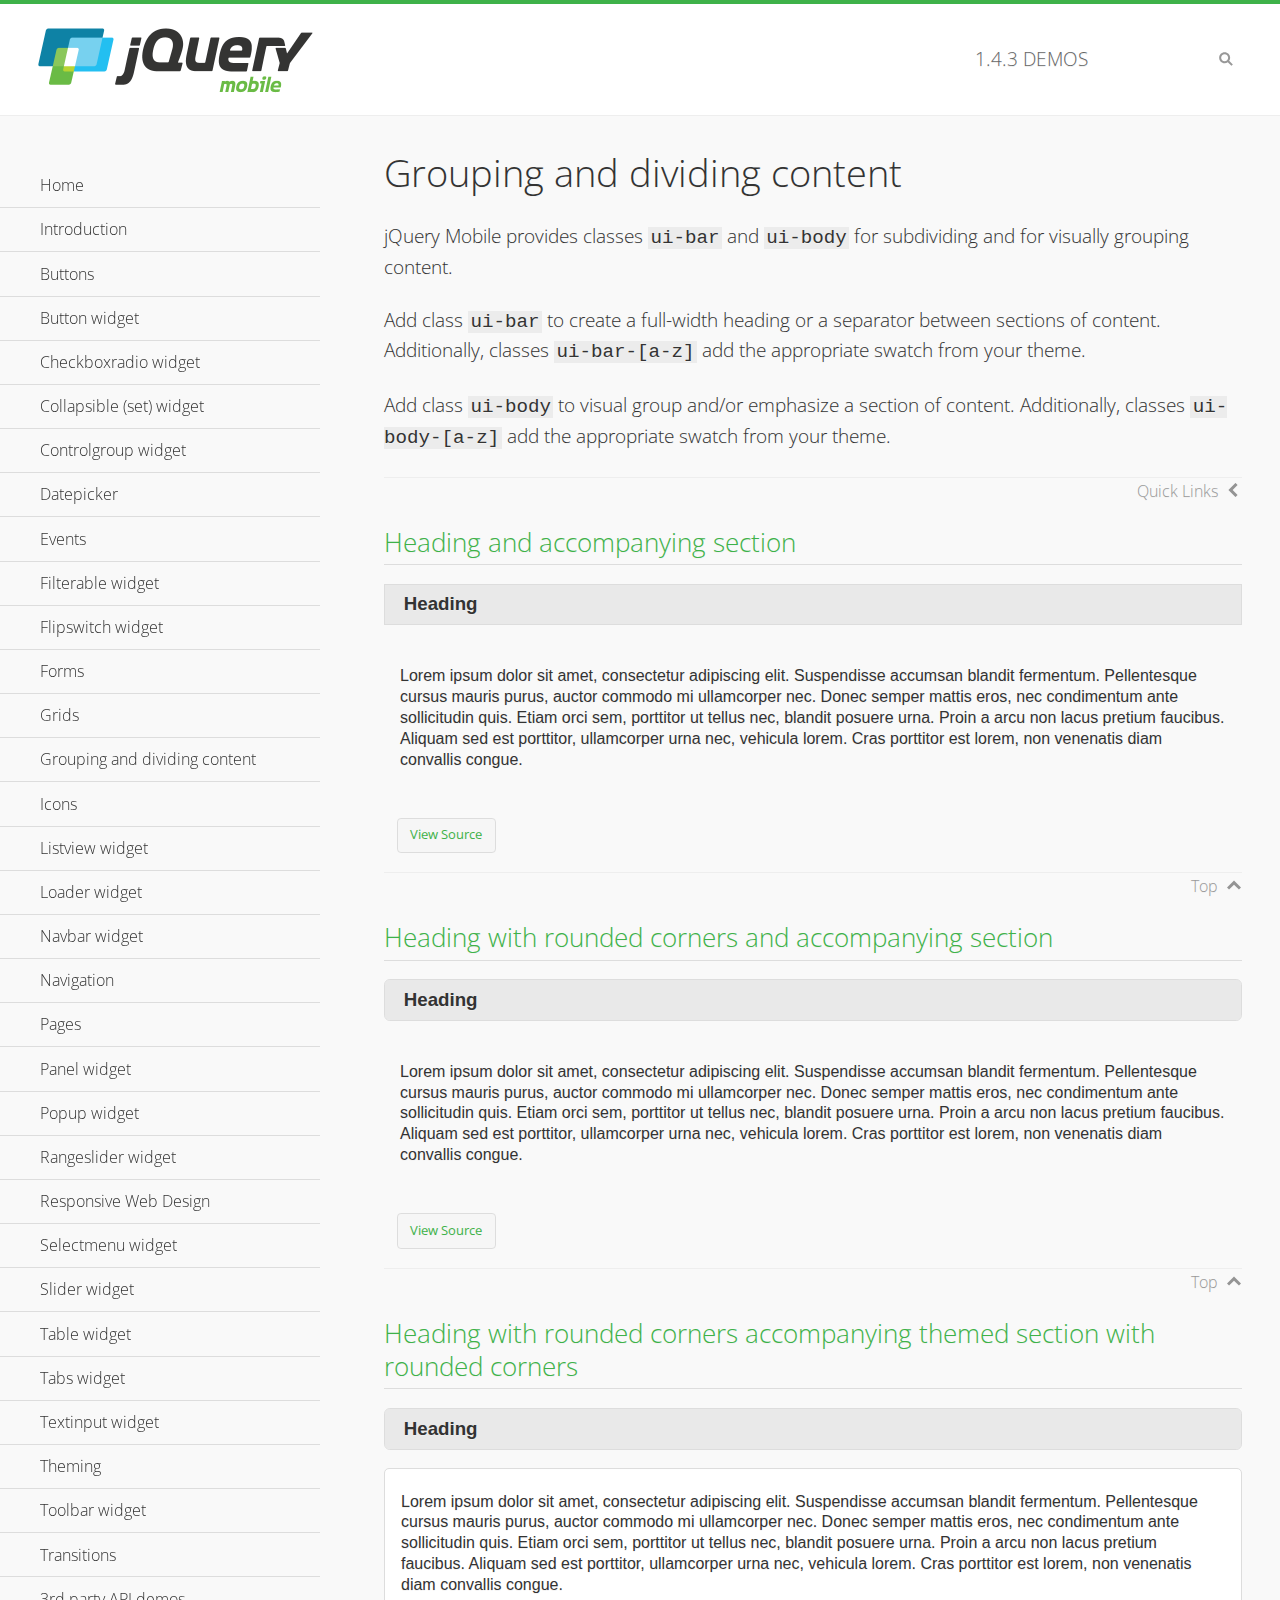
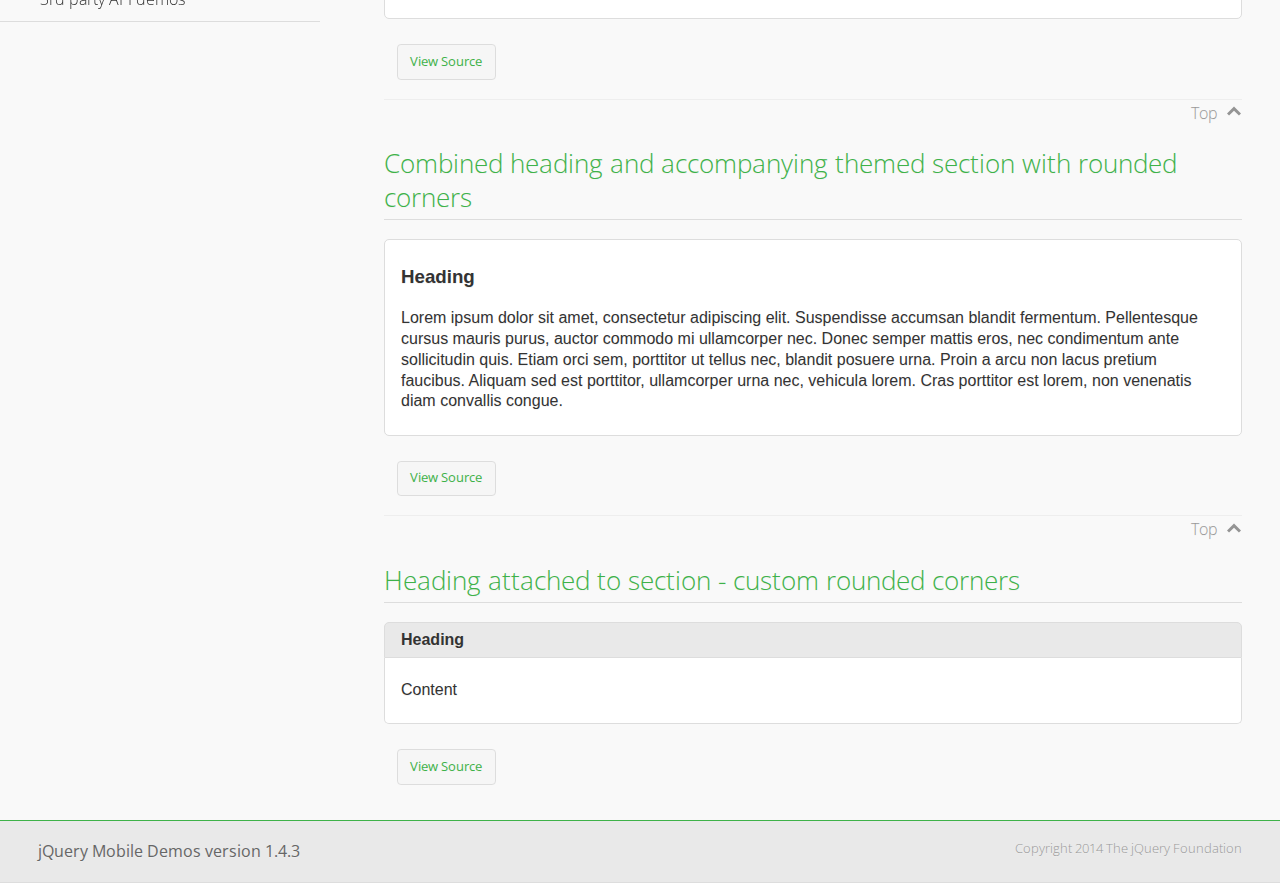
<file: js/jquery.mobile-1.4.3/demos/body-bar-classes/index.html>
<!DOCTYPE html>
<html>
	<head>
	<meta charset="utf-8">
	<meta name="viewport" content="width=device-width, initial-scale=1">
	<title>Grouping and dividing content - jQuery Mobile Demos</title>
	<link rel="shortcut icon" href="../favicon.ico">
	<link rel="stylesheet" href="http://fonts.googleapis.com/css?family=Open+Sans:300,400,700">
	<link rel="stylesheet" href="../css/themes/default/jquery.mobile-1.4.3.min.css">
	<link rel="stylesheet" href="../_assets/css/jqm-demos.css">
	<script src="../js/jquery.js"></script>
	<script src="../_assets/js/index.js"></script>
	<script src="../js/jquery.mobile-1.4.3.min.js"></script>
  <style id="combined-heading-and-section">
    .custom-corners .ui-bar {
      -webkit-border-top-left-radius: inherit;
      border-top-left-radius: inherit;
      -webkit-border-top-right-radius: inherit;
      border-top-right-radius: inherit;
    }
    .custom-corners .ui-body {
      border-top-width: 0;
      -webkit-border-bottom-left-radius: inherit;
      border-bottom-left-radius: inherit;
      -webkit-border-bottom-right-radius: inherit;
      border-bottom-right-radius: inherit;
    }
  </style>
</head>
<body>
<div data-role="page" class="jqm-demos" data-quicklinks="true">

	<div data-role="header" class="jqm-header">
		<h2><a href="../" title="jQuery Mobile Demos home"><img src="../_assets/img/jquery-logo.png" alt="jQuery Mobile"></a></h2>
		<p><span class="jqm-version"></span> Demos</p>
		<a href="#" class="jqm-navmenu-link ui-btn ui-btn-icon-notext ui-corner-all ui-icon-bars ui-nodisc-icon ui-alt-icon ui-btn-left">Menu</a>
		<a href="#" class="jqm-search-link ui-btn ui-btn-icon-notext ui-corner-all ui-icon-search ui-nodisc-icon ui-alt-icon ui-btn-right">Search</a>
	</div><!-- /header -->

	<div role="main" class="ui-content jqm-content">

		<h1>Grouping and dividing content</h1>

		<p>jQuery Mobile provides classes <code>ui-bar</code> and <code>ui-body</code> for subdividing and for visually grouping content.</p>
		<p>Add class <code>ui-bar</code> to create a full-width heading or a separator between sections of content. Additionally, classes <code>ui-bar-[a-z]</code> add the appropriate swatch from your theme.</p>
		<p>Add class <code>ui-body</code> to visual group and/or emphasize a section of content. Additionally, classes <code>ui-body-[a-z]</code> add the appropriate swatch from your theme.</p>

		<h2>Heading and accompanying section</h2>

		<div data-demo-html="true">
      <h3 class="ui-bar ui-bar-a">Heading</h3>
			<div class="ui-body">
				<p>Lorem ipsum dolor sit amet, consectetur adipiscing elit. Suspendisse accumsan blandit fermentum. Pellentesque cursus mauris purus, auctor commodo mi ullamcorper nec. Donec semper mattis eros, nec condimentum ante sollicitudin quis. Etiam orci sem, porttitor ut tellus nec, blandit posuere urna. Proin a arcu non lacus pretium faucibus. Aliquam sed est porttitor, ullamcorper urna nec, vehicula lorem. Cras porttitor est lorem, non venenatis diam convallis congue.</p>
			</div>
		</div>

		<h2>Heading with rounded corners and accompanying section</h2>

		<div data-demo-html="true">
      <h3 class="ui-bar ui-bar-a ui-corner-all">Heading</h3>
			<div class="ui-body">
				<p>Lorem ipsum dolor sit amet, consectetur adipiscing elit. Suspendisse accumsan blandit fermentum. Pellentesque cursus mauris purus, auctor commodo mi ullamcorper nec. Donec semper mattis eros, nec condimentum ante sollicitudin quis. Etiam orci sem, porttitor ut tellus nec, blandit posuere urna. Proin a arcu non lacus pretium faucibus. Aliquam sed est porttitor, ullamcorper urna nec, vehicula lorem. Cras porttitor est lorem, non venenatis diam convallis congue.</p>
			</div>
		</div>

		<h2>Heading with rounded corners accompanying themed section with rounded corners</h2>

		<div data-demo-html="true">
      <h3 class="ui-bar ui-bar-a ui-corner-all">Heading</h3>
			<div class="ui-body ui-body-a ui-corner-all">
				<p>Lorem ipsum dolor sit amet, consectetur adipiscing elit. Suspendisse accumsan blandit fermentum. Pellentesque cursus mauris purus, auctor commodo mi ullamcorper nec. Donec semper mattis eros, nec condimentum ante sollicitudin quis. Etiam orci sem, porttitor ut tellus nec, blandit posuere urna. Proin a arcu non lacus pretium faucibus. Aliquam sed est porttitor, ullamcorper urna nec, vehicula lorem. Cras porttitor est lorem, non venenatis diam convallis congue.</p>
			</div>
		</div>

		<h2>Combined heading and accompanying themed section with rounded corners</h2>

		<div data-demo-html="true">
			<div class="ui-body ui-body-a ui-corner-all">
	      <h3>Heading</h3>
				<p>Lorem ipsum dolor sit amet, consectetur adipiscing elit. Suspendisse accumsan blandit fermentum. Pellentesque cursus mauris purus, auctor commodo mi ullamcorper nec. Donec semper mattis eros, nec condimentum ante sollicitudin quis. Etiam orci sem, porttitor ut tellus nec, blandit posuere urna. Proin a arcu non lacus pretium faucibus. Aliquam sed est porttitor, ullamcorper urna nec, vehicula lorem. Cras porttitor est lorem, non venenatis diam convallis congue.</p>
			</div>
		</div>

		<h2>Heading attached to section - custom rounded corners</h2>

		<div data-demo-html="true" data-demo-css="#combined-heading-and-section">
      <div class="ui-corner-all custom-corners">
        <div class="ui-bar ui-bar-a">
          <h3>Heading</h3>
        </div>
        <div class="ui-body ui-body-a">
          <p>Content</p>
        </div>
      </div>
		</div>

	</div><!-- /content -->
	    <div data-role="panel" class="jqm-navmenu-panel" data-position="left" data-display="overlay" data-theme="a">
	    	<ul class="jqm-list ui-alt-icon ui-nodisc-icon">
<li data-filtertext="demos homepage" data-icon="home"><a href=".././">Home</a></li>
<li data-filtertext="introduction overview getting started"><a href="../intro/" data-ajax="false">Introduction</a></li>
<li data-filtertext="buttons button markup buttonmarkup method anchor link button element"><a href="../button-markup/" data-ajax="false">Buttons</a></li>
<li data-filtertext="form button widget input button submit reset"><a href="../button/" data-ajax="false">Button widget</a></li>
<li data-role="collapsible" data-enhanced="true" data-collapsed-icon="carat-d" data-expanded-icon="carat-u" data-iconpos="right" data-inset="false" class="ui-collapsible ui-collapsible-themed-content ui-collapsible-collapsed">
	<h3 class="ui-collapsible-heading ui-collapsible-heading-collapsed">
		<a href="#" class="ui-collapsible-heading-toggle ui-btn ui-btn-icon-right ui-btn-inherit ui-icon-carat-d">
		    Checkboxradio widget<span class="ui-collapsible-heading-status"> click to expand contents</span>
		</a>
	</h3>
	<div class="ui-collapsible-content ui-body-inherit ui-collapsible-content-collapsed" aria-hidden="true">
		<ul>
			<li data-filtertext="form checkboxradio widget checkbox input checkboxes controlgroups"><a href="../checkboxradio-checkbox/" data-ajax="false">Checkboxes</a></li>
			<li data-filtertext="form checkboxradio widget radio input radio buttons controlgroups"><a href="../checkboxradio-radio/" data-ajax="false">Radio buttons</a></li>
		</ul>
	</div>
</li>
<li data-role="collapsible" data-enhanced="true" data-collapsed-icon="carat-d" data-expanded-icon="carat-u" data-iconpos="right" data-inset="false" class="ui-collapsible ui-collapsible-themed-content ui-collapsible-collapsed">
	<h3 class="ui-collapsible-heading ui-collapsible-heading-collapsed">
		<a href="#" class="ui-collapsible-heading-toggle ui-btn ui-btn-icon-right ui-btn-inherit ui-icon-carat-d">
			Collapsible (set) widget<span class="ui-collapsible-heading-status"> click to expand contents</span>
		</a>
	</h3>
	<div class="ui-collapsible-content ui-body-inherit ui-collapsible-content-collapsed" aria-hidden="true">
		<ul>
			<li data-filtertext="collapsibles content formatting"><a href="../collapsible/" data-ajax="false">Collapsible</a></li>
			<li data-filtertext="dynamic collapsible set accordion append expand"><a href="../collapsible-dynamic/" data-ajax="false">Dynamic collapsibles</a></li>
			<li data-filtertext="accordions collapsible set widget content formatting grouped collapsibles"><a href="../collapsibleset/" data-ajax="false">Collapsible set</a></li>
		</ul>
	</div>
</li>
<li data-role="collapsible" data-enhanced="true" data-collapsed-icon="carat-d" data-expanded-icon="carat-u" data-iconpos="right" data-inset="false" class="ui-collapsible ui-collapsible-themed-content ui-collapsible-collapsed">
	<h3 class="ui-collapsible-heading ui-collapsible-heading-collapsed">
		<a href="#" class="ui-collapsible-heading-toggle ui-btn ui-btn-icon-right ui-btn-inherit ui-icon-carat-d">
			Controlgroup widget<span class="ui-collapsible-heading-status"> click to expand contents</span>
		</a>
	</h3>
	<div class="ui-collapsible-content ui-body-inherit ui-collapsible-content-collapsed" aria-hidden="true">
		<ul>
			<li data-filtertext="controlgroups selectmenu checkboxradio input grouped buttons horizontal vertical"><a href="../controlgroup/" data-ajax="false">Controlgroup</a></li>
			<li data-filtertext="dynamic controlgroup dynamically add buttons"><a href="../controlgroup-dynamic/" data-ajax="false">Dynamic controlgroups</a></li>
		</ul>
	</div>
</li>
<li data-filtertext="form datepicker widget date input"><a href="../datepicker/" data-ajax="false">Datepicker</a></li>
<li data-role="collapsible" data-enhanced="true" data-collapsed-icon="carat-d" data-expanded-icon="carat-u" data-iconpos="right" data-inset="false" class="ui-collapsible ui-collapsible-themed-content ui-collapsible-collapsed">
	<h3 class="ui-collapsible-heading ui-collapsible-heading-collapsed">
		<a href="#" class="ui-collapsible-heading-toggle ui-btn ui-btn-icon-right ui-btn-inherit ui-icon-carat-d">
			Events<span class="ui-collapsible-heading-status"> click to expand contents</span>
		</a>
	</h3>
	<div class="ui-collapsible-content ui-body-inherit ui-collapsible-content-collapsed" aria-hidden="true">
		<ul>
			<li data-filtertext="swipe to delete list items listviews swipe events"><a href="../swipe-list/" data-ajax="false">Swipe list items</a></li>
			<li data-filtertext="swipe to navigate swipe page navigation swipe events"><a href="../swipe-page/" data-ajax="false">Swipe page navigation</a></li>
		</ul>
	</div>
</li>
<li data-filtertext="filterable filter elements sorting searching listview table"><a href="../filterable/" data-ajax="false">Filterable widget</a></li>
<li data-filtertext="form flipswitch widget flip toggle switch binary select checkbox input"><a href="../flipswitch/" data-ajax="false">Flipswitch widget</a></li>
<li data-role="collapsible" data-enhanced="true" data-collapsed-icon="carat-d" data-expanded-icon="carat-u" data-iconpos="right" data-inset="false" class="ui-collapsible ui-collapsible-themed-content ui-collapsible-collapsed">
	<h3 class="ui-collapsible-heading ui-collapsible-heading-collapsed">
		<a href="#" class="ui-collapsible-heading-toggle ui-btn ui-btn-icon-right ui-btn-inherit ui-icon-carat-d">
			Forms<span class="ui-collapsible-heading-status"> click to expand contents</span>
		</a>
	</h3>
	<div class="ui-collapsible-content ui-body-inherit ui-collapsible-content-collapsed" aria-hidden="true">
		<ul>
			<li data-filtertext="forms text checkbox radio range button submit reset inputs selects textarea slider flipswitch label form elements"><a href="../forms/" data-ajax="false">Forms</a></li>
			<li data-filtertext="form hide labels hidden accessible ui-hidden-accessible forms"><a href="../forms-label-hidden-accessible/" data-ajax="false">Hide labels</a></li>
			<li data-filtertext="form field containers fieldcontain ui-field-contain forms"><a href="../forms-field-contain/" data-ajax="false">Field containers</a></li>
			<li data-filtertext="forms disabled form elements"><a href="../forms-disabled/" data-ajax="false">Forms disabled</a></li>
			<li data-filtertext="forms gallery examples overview forms text checkbox radio range button submit reset inputs selects textarea slider flipswitch label form elements"><a href="../forms-gallery/" data-ajax="false">Forms gallery</a></li>
		</ul>
	</div>
</li>
<li data-role="collapsible" data-enhanced="true" data-collapsed-icon="carat-d" data-expanded-icon="carat-u" data-iconpos="right" data-inset="false" class="ui-collapsible ui-collapsible-themed-content ui-collapsible-collapsed">
	<h3 class="ui-collapsible-heading ui-collapsible-heading-collapsed">
		<a href="#" class="ui-collapsible-heading-toggle ui-btn ui-btn-icon-right ui-btn-inherit ui-icon-carat-d">
			Grids<span class="ui-collapsible-heading-status"> click to expand contents</span>
		</a>
	</h3>
	<div class="ui-collapsible-content ui-body-inherit ui-collapsible-content-collapsed" aria-hidden="true">
		<ul>
			<li data-filtertext="grids columns blocks content formatting rwd responsive css framework"><a href="../grids/" data-ajax="false">Grids</a></li>
			<li data-filtertext="buttons in grids css framework"><a href="../grids-buttons/" data-ajax="false">Buttons in grids</a></li>
			<li data-filtertext="custom responsive grids rwd css framework"><a href="../grids-custom-responsive/" data-ajax="false">Custom responsive grids</a></li>
		</ul>
	</div>
</li>
<li data-filtertext="blocks content formatting sections heading"><a href="../body-bar-classes/" data-ajax="false">Grouping and dividing content</a></li>
<li data-role="collapsible" data-enhanced="true" data-collapsed-icon="carat-d" data-expanded-icon="carat-u" data-iconpos="right" data-inset="false" class="ui-collapsible ui-collapsible-themed-content ui-collapsible-collapsed">
	<h3 class="ui-collapsible-heading ui-collapsible-heading-collapsed">
		<a href="#" class="ui-collapsible-heading-toggle ui-btn ui-btn-icon-right ui-btn-inherit ui-icon-carat-d">
			Icons<span class="ui-collapsible-heading-status"> click to expand contents</span>
		</a>
	</h3>
	<div class="ui-collapsible-content ui-body-inherit ui-collapsible-content-collapsed" aria-hidden="true">
		<ul>
			<li data-filtertext="button icons svg disc alt custom icon position"><a href="../icons/" data-ajax="false">Icons</a></li>
			<li data-filtertext=""><a href="../icons-grunticon/" data-ajax="false">Grunticon loader</a></li>
		</ul>
	</div>
</li>
<li data-role="collapsible" data-enhanced="true" data-collapsed-icon="carat-d" data-expanded-icon="carat-u" data-iconpos="right" data-inset="false" class="ui-collapsible ui-collapsible-themed-content ui-collapsible-collapsed">
	<h3 class="ui-collapsible-heading ui-collapsible-heading-collapsed">
		<a href="#" class="ui-collapsible-heading-toggle ui-btn ui-btn-icon-right ui-btn-inherit ui-icon-carat-d">
			Listview widget<span class="ui-collapsible-heading-status"> click to expand contents</span>
		</a>
	</h3>
	<div class="ui-collapsible-content ui-body-inherit ui-collapsible-content-collapsed" aria-hidden="true">
		<ul>
			<li data-filtertext="listview widget thumbnails icons nested split button collapsible ul ol"><a href="../listview/" data-ajax="false">Listview</a></li>
			<li data-filtertext="autocomplete filterable reveal listview filtertextbeforefilter placeholder"><a href="../listview-autocomplete/" data-ajax="false">Listview autocomplete</a></li>
			<li data-filtertext="autocomplete filterable reveal listview remote data filtertextbeforefilter placeholder"><a href="../listview-autocomplete-remote/" data-ajax="false">Listview autocomplete remote data</a></li>
			<li data-filtertext="autodividers anchor jump scroll linkbars listview lists ul ol"><a href="../listview-autodividers-linkbar/" data-ajax="false">Listview autodividers linkbar</a></li>
			<li data-filtertext="listview autodividers selector autodividersselector lists ul ol"><a href="../listview-autodividers-selector/" data-ajax="false">Listview autodividers selector</a></li>
			<li data-filtertext="listview nested list items"><a href="../listview-nested-lists/" data-ajax="false">Nested Listviews</a></li>
			<li data-filtertext="listview collapsible list items flat"><a href="../listview-collapsible-item-flat/" data-ajax="false">Listview collapsible list items (flat)</a></li>
			<li data-filtertext="listview collapsible list indented"><a href="../listview-collapsible-item-indented/" data-ajax="false">Listview collapsible list items (indented)</a></li>
			<li data-filtertext="grid listview responsive grids responsive listviews lists ul"><a href="../listview-grid/" data-ajax="false">Listview responsive grid</a></li>
		</ul>
	</div>
</li>
<li data-filtertext="loader widget page loading navigation overlay spinner"><a href="../loader/" data-ajax="false">Loader widget</a></li>
<li data-filtertext="navbar widget navmenu toolbars header footer"><a href="../navbar/" data-ajax="false">Navbar widget</a></li>
<li data-role="collapsible" data-enhanced="true" data-collapsed-icon="carat-d" data-expanded-icon="carat-u" data-iconpos="right" data-inset="false" class="ui-collapsible ui-collapsible-themed-content ui-collapsible-collapsed">
	<h3 class="ui-collapsible-heading ui-collapsible-heading-collapsed">
		<a href="#" class="ui-collapsible-heading-toggle ui-btn ui-btn-icon-right ui-btn-inherit ui-icon-carat-d">
			Navigation<span class="ui-collapsible-heading-status"> click to expand contents</span>
		</a>
	</h3>
	<div class="ui-collapsible-content ui-body-inherit ui-collapsible-content-collapsed" aria-hidden="true">
		<ul>
			<li data-filtertext="ajax navigation navigate widget history event method"><a href="../navigation/" data-ajax="false">Navigation</a></li>
			<li data-filtertext="linking pages page links navigation ajax prefetch cache"><a href="../navigation-linking-pages/" data-ajax="false">Linking pages</a></li>
			<!-- <li data-filtertext="php redirect server redirection server-side navigation"><a href="../navigation-php-redirect/" data-ajax="false">PHP redirect demo</a></li>-->
			<li data-filtertext="navigation redirection hash query"><a href="../navigation-hash-processing/" data-ajax="false">Hash processing demo</a></li>
			<li data-filtertext="navigation redirection hash query"><a href="../page-events/" data-ajax="false">Page Navigation Events</a></li>
		</ul>
	</div>
</li>
<li data-role="collapsible" data-enhanced="true" data-collapsed-icon="carat-d" data-expanded-icon="carat-u" data-iconpos="right" data-inset="false" class="ui-collapsible ui-collapsible-themed-content ui-collapsible-collapsed">
	<h3 class="ui-collapsible-heading ui-collapsible-heading-collapsed">
		<a href="#" class="ui-collapsible-heading-toggle ui-btn ui-btn-icon-right ui-btn-inherit ui-icon-carat-d">
			Pages<span class="ui-collapsible-heading-status"> click to expand contents</span>
		</a>
	</h3>
	<div class="ui-collapsible-content ui-body-inherit ui-collapsible-content-collapsed" aria-hidden="true">
		<ul>
			<li data-filtertext="pages page widget ajax navigation"><a href="../pages/" data-ajax="false">Pages</a></li>
			<li data-filtertext="single page"><a href="../pages-single-page/" data-ajax="false">Single page</a></li>
			<li data-filtertext="multipage multi-page page"><a href="../pages-multi-page/" data-ajax="false">Multi-page template</a></li>
			<li data-filtertext="dialog page widget modal popup"><a href="../pages-dialog/" data-ajax="false">Dialog page</a></li>
		</ul>
	</div>
</li>
<li data-role="collapsible" data-enhanced="true" data-collapsed-icon="carat-d" data-expanded-icon="carat-u" data-iconpos="right" data-inset="false" class="ui-collapsible ui-collapsible-themed-content ui-collapsible-collapsed">
	<h3 class="ui-collapsible-heading ui-collapsible-heading-collapsed">
		<a href="#" class="ui-collapsible-heading-toggle ui-btn ui-btn-icon-right ui-btn-inherit ui-icon-carat-d">
			Panel widget<span class="ui-collapsible-heading-status"> click to expand contents</span>
		</a>
	</h3>
	<div class="ui-collapsible-content ui-body-inherit ui-collapsible-content-collapsed" aria-hidden="true">
		<ul>
			<li data-filtertext="panel widget sliding panels reveal push overlay responsive"><a href="../panel/" data-ajax="false">Panel</a></li>
			<li data-filtertext=""><a href="../panel-external/" data-ajax="false">External panels</a></li>
			<li data-filtertext="panel "><a href="../panel-fixed/" data-ajax="false">Fixed panels</a></li>
			<li data-filtertext="panel slide panels sliding panels shadow rwd responsive breakpoint"><a href="../panel-responsive/" data-ajax="false">Panels responsive</a></li>
			<li data-filtertext="panel custom style custom panel width reveal shadow listview panel styling page background wrapper"><a href="../panel-styling/" data-ajax="false">Custom panel style</a></li>
			<li data-filtertext="panel open on swipe"><a href="../panel-swipe-open/" data-ajax="false">Panel open on swipe</a></li>
			<li data-filtertext="panels outside page internal external toolbars"><a href="../panel-external-internal/" data-ajax="false">Panel external and internal</a></li>
		</ul>
	</div>
</li>
<li data-role="collapsible" data-enhanced="true" data-collapsed-icon="carat-d" data-expanded-icon="carat-u" data-iconpos="right" data-inset="false" class="ui-collapsible ui-collapsible-themed-content ui-collapsible-collapsed">
	<h3 class="ui-collapsible-heading ui-collapsible-heading-collapsed">
		<a href="#" class="ui-collapsible-heading-toggle ui-btn ui-btn-icon-right ui-btn-inherit ui-icon-carat-d">
			Popup widget<span class="ui-collapsible-heading-status"> click to expand contents</span>
		</a>
	</h3>
	<div class="ui-collapsible-content ui-body-inherit ui-collapsible-content-collapsed" aria-hidden="true">
		<ul>
			<li data-filtertext="popup widget popups dialog modal transition tooltip lightbox form overlay screen flip pop fade transition"><a href="../popup/" data-ajax="false">Popup</a></li>
			<li data-filtertext="popup alignment position"><a href="../popup-alignment/" data-ajax="false">Popup alignment</a></li>
			<li data-filtertext="popup arrow size popups popover"><a href="../popup-arrow-size/" data-ajax="false">Popup arrow size</a></li>
			<li data-filtertext="dynamic popups popup images lightbox"><a href="../popup-dynamic/" data-ajax="false">Dynamic popups</a></li>
			<li data-filtertext="popups with iframes scaling"><a href="../popup-iframe/" data-ajax="false">Popups with iframes</a></li>
			<li data-filtertext="popup image scaling"><a href="../popup-image-scaling/" data-ajax="false">Popup image scaling</a></li>
			<li data-filtertext="external popup outside multi-page"><a href="../popup-outside-multipage/" data-ajax="false">Popup outside multi-page</a></li>
		</ul>
	</div>
</li>
<li data-filtertext="form rangeslider widget dual sliders dual handle sliders range input"><a href="../rangeslider/" data-ajax="false">Rangeslider widget</a></li>
<li data-filtertext="responsive web design rwd adaptive progressive enhancement PE accessible mobile breakpoints media query media queries"><a href="../rwd/" data-ajax="false">Responsive Web Design</a></li>
<li data-role="collapsible" data-enhanced="true" data-collapsed-icon="carat-d" data-expanded-icon="carat-u" data-iconpos="right" data-inset="false" class="ui-collapsible ui-collapsible-themed-content ui-collapsible-collapsed">
	<h3 class="ui-collapsible-heading ui-collapsible-heading-collapsed">
		<a href="#" class="ui-collapsible-heading-toggle ui-btn ui-btn-icon-right ui-btn-inherit ui-icon-carat-d">
			Selectmenu widget<span class="ui-collapsible-heading-status"> click to expand contents</span>
		</a>
	</h3>
	<div class="ui-collapsible-content ui-body-inherit ui-collapsible-content-collapsed" aria-hidden="true">
		<ul>
			<li data-filtertext="form selectmenu widget select input custom select menu selects"><a href="../selectmenu/" data-ajax="false">Selectmenu</a></li>
			<li data-filtertext="form custom select menu selectmenu widget custom menu option optgroup multiple selects"><a href="../selectmenu-custom/" data-ajax="false">Custom select menu</a></li>
			<li data-filtertext="filterable select filter popup dialog"><a href="../selectmenu-custom-filter/" data-ajax="false">Custom select menu with filter</a></li>
		</ul>
	</div>
</li>
<li data-role="collapsible" data-enhanced="true" data-collapsed-icon="carat-d" data-expanded-icon="carat-u" data-iconpos="right" data-inset="false" class="ui-collapsible ui-collapsible-themed-content ui-collapsible-collapsed">
	<h3 class="ui-collapsible-heading ui-collapsible-heading-collapsed">
		<a href="#" class="ui-collapsible-heading-toggle ui-btn ui-btn-icon-right ui-btn-inherit ui-icon-carat-d">
			Slider widget<span class="ui-collapsible-heading-status"> click to expand contents</span>
		</a>
	</h3>
	<div class="ui-collapsible-content ui-body-inherit ui-collapsible-content-collapsed" aria-hidden="true">
		<ul>
			<li data-filtertext="form slider widget range input single sliders"><a href="../slider/" data-ajax="false">Slider</a></li>
			<li data-filtertext="form slider widget flipswitch slider binary select flip toggle switch"><a href="../slider-flipswitch/" data-ajax="false">Slider flip toggle switch</a></li>
			<li data-filtertext="form slider tooltip handle value input range sliders"><a href="../slider-tooltip/" data-ajax="false">Slider tooltip</a></li>
		</ul>
	</div>
</li>
<li data-role="collapsible" data-enhanced="true" data-collapsed-icon="carat-d" data-expanded-icon="carat-u" data-iconpos="right" data-inset="false" class="ui-collapsible ui-collapsible-themed-content ui-collapsible-collapsed">
	<h3 class="ui-collapsible-heading ui-collapsible-heading-collapsed">
		<a href="#" class="ui-collapsible-heading-toggle ui-btn ui-btn-icon-right ui-btn-inherit ui-icon-carat-d">
			Table widget<span class="ui-collapsible-heading-status"> click to expand contents</span>
		</a>
	</h3>
	<div class="ui-collapsible-content ui-body-inherit ui-collapsible-content-collapsed" aria-hidden="true">
		<ul>
			<li data-filtertext="table widget reflow column toggle th td responsive tables rwd hide show tabular"><a href="../table-column-toggle/" data-ajax="false">Table Column Toggle</a></li>
			<li data-filtertext="table column toggle phone comparison demo"><a href="../table-column-toggle-example/" data-ajax="false">Table Column Toggle demo</a></li>
			<li data-filtertext="responsive tables table column toggle heading groups rwd breakpoint"><a href="../table-column-toggle-heading-groups/" data-ajax="false">Table Column Toggle heading groups</a></li>
			<li data-filtertext="responsive tables table column toggle hide rwd breakpoint customization options"><a href="../table-column-toggle-options/" data-ajax="false">Table Column Toggle options</a></li>
			<li data-filtertext="table reflow th td responsive rwd columns tabular"><a href="../table-reflow/" data-ajax="false">Table Reflow</a></li>
			<li data-filtertext="responsive tables table reflow heading groups rwd breakpoint"><a href="../table-reflow-heading-groups/" data-ajax="false">Table Reflow heading groups</a></li>
			<li data-filtertext="responsive tables table reflow stripes strokes table style"><a href="../table-reflow-stripes-strokes/" data-ajax="false">Table Reflow stripes and strokes</a></li>
			<li data-filtertext="responsive tables table reflow stack custom styles"><a href="../table-reflow-styling/" data-ajax="false">Table Reflow custom styles</a></li>
		</ul>
	</div>
</li>
<li data-filtertext="ui tabs widget"><a href="../tabs/" data-ajax="false">Tabs widget</a></li>
<li data-filtertext="form textinput widget text input textarea number date time tel email file color password"><a href="../textinput/" data-ajax="false">Textinput widget</a></li>
<li data-role="collapsible" data-enhanced="true" data-collapsed-icon="carat-d" data-expanded-icon="carat-u" data-iconpos="right" data-inset="false" class="ui-collapsible ui-collapsible-themed-content ui-collapsible-collapsed">
	<h3 class="ui-collapsible-heading ui-collapsible-heading-collapsed">
		<a href="#" class="ui-collapsible-heading-toggle ui-btn ui-btn-icon-right ui-btn-inherit ui-icon-carat-d">
			Theming<span class="ui-collapsible-heading-status"> click to expand contents</span>
		</a>
	</h3>
	<div class="ui-collapsible-content ui-body-inherit ui-collapsible-content-collapsed" aria-hidden="true">
		<ul>
			<li data-filtertext="default theme swatches theming style css"><a href="../theme-default/" data-ajax="false">Default theme</a></li>
			<li data-filtertext="classic theme old theme swatches theming style css"><a href="../theme-classic/" data-ajax="false">Classic theme</a></li>
		</ul>
	</div>
</li>
<li data-role="collapsible" data-enhanced="true" data-collapsed-icon="carat-d" data-expanded-icon="carat-u" data-iconpos="right" data-inset="false" class="ui-collapsible ui-collapsible-themed-content ui-collapsible-collapsed">
	<h3 class="ui-collapsible-heading ui-collapsible-heading-collapsed">
		<a href="#" class="ui-collapsible-heading-toggle ui-btn ui-btn-icon-right ui-btn-inherit ui-icon-carat-d">
			Toolbar widget<span class="ui-collapsible-heading-status"> click to expand contents</span>
		</a>
	</h3>
	<div class="ui-collapsible-content ui-body-inherit ui-collapsible-content-collapsed" aria-hidden="true">
		<ul>
			<li data-filtertext="toolbar widget header footer toolbars fixed fullscreen external sections"><a href="../toolbar/" data-ajax="false">Toolbar</a></li>
			<li data-filtertext="dynamic toolbars dynamically add toolbar header footer"><a href="../toolbar-dynamic/" data-ajax="false">Dynamic toolbars</a></li>
			<li data-filtertext="external toolbars header footer"><a href="../toolbar-external/" data-ajax="false">External toolbars</a></li>
			<li data-filtertext="fixed toolbars header footer"><a href="../toolbar-fixed/" data-ajax="false">Fixed toolbars</a></li>
			<li data-filtertext="fixed fullscreen toolbars header footer"><a href="../toolbar-fixed-fullscreen/" data-ajax="false">Fullscreen toolbars</a></li>
			<li data-filtertext="external fixed toolbars header footer"><a href="../toolbar-fixed-external/" data-ajax="false">Fixed external toolbars</a></li>
			<li data-filtertext="external persistent toolbars header footer navbar navmenu"><a href="../toolbar-fixed-persistent/" data-ajax="false">Persistent toolbars</a></li>
			<li data-filtertext="external ajax optimized toolbars persistent toolbars header footer navbar"><a href="../toolbar-fixed-persistent-optimized/" data-ajax="false">Ajax optimized toolbars</a></li>
			<li data-filtertext="form in toolbars header footer"><a href="../toolbar-fixed-forms/" data-ajax="false">Form in toolbar</a></li>
		</ul>
	</div>
</li>
<li data-filtertext="page transitions animated pages popup navigation flip slide fade pop"><a href="../transitions/" data-ajax="false">Transitions</a></li>
<li data-role="collapsible" data-enhanced="true" data-collapsed-icon="carat-d" data-expanded-icon="carat-u" data-iconpos="right" data-inset="false" class="ui-collapsible ui-collapsible-themed-content ui-collapsible-collapsed">
	<h3 class="ui-collapsible-heading ui-collapsible-heading-collapsed">
		<a href="#" class="ui-collapsible-heading-toggle ui-btn ui-btn-icon-right ui-btn-inherit ui-icon-carat-d">
			3rd party API demos<span class="ui-collapsible-heading-status"> click to expand contents</span>
		</a>
	</h3>
	<div class="ui-collapsible-content ui-body-inherit ui-collapsible-content-collapsed" aria-hidden="true">
		<ul>
			<li data-filtertext="backbone requirejs navigation router"><a href="../backbone-requirejs/" data-ajax="false">Backbone RequireJS</a></li>
			<li data-filtertext="google maps geolocation demo"><a href="../map-geolocation/" data-ajax="false">Google Maps geolocation</a></li>
			<li data-filtertext="google maps hybrid"><a href="../map-list-toggle/" data-ajax="false">Google Maps list toggle</a></li>
		</ul>
	</div>
</li>



		     </ul>
		</div><!-- /panel -->


	<div data-role="footer" data-position="fixed" data-tap-toggle="false" class="jqm-footer">
		<p>jQuery Mobile Demos version <span class="jqm-version"></span></p>
		<p>Copyright 2014 The jQuery Foundation</p>
	</div><!-- /footer -->
	<!-- TODO: This should become an external panel so we can add input to markup (unique ID) -->
    <div data-role="panel" class="jqm-search-panel" data-position="right" data-display="overlay" data-theme="a">
		<div class="jqm-search">
			<ul class="jqm-list" data-filter-placeholder="Search demos..." data-filter-reveal="true">
<li data-filtertext="demos homepage" data-icon="home"><a href=".././">Home</a></li>
<li data-filtertext="introduction overview getting started"><a href="../intro/" data-ajax="false">Introduction</a></li>
<li data-filtertext="buttons button markup buttonmarkup method anchor link button element"><a href="../button-markup/" data-ajax="false">Buttons</a></li>
<li data-filtertext="form button widget input button submit reset"><a href="../button/" data-ajax="false">Button widget</a></li>
<li data-role="collapsible" data-enhanced="true" data-collapsed-icon="carat-d" data-expanded-icon="carat-u" data-iconpos="right" data-inset="false" class="ui-collapsible ui-collapsible-themed-content ui-collapsible-collapsed">
	<h3 class="ui-collapsible-heading ui-collapsible-heading-collapsed">
		<a href="#" class="ui-collapsible-heading-toggle ui-btn ui-btn-icon-right ui-btn-inherit ui-icon-carat-d">
		    Checkboxradio widget<span class="ui-collapsible-heading-status"> click to expand contents</span>
		</a>
	</h3>
	<div class="ui-collapsible-content ui-body-inherit ui-collapsible-content-collapsed" aria-hidden="true">
		<ul>
			<li data-filtertext="form checkboxradio widget checkbox input checkboxes controlgroups"><a href="../checkboxradio-checkbox/" data-ajax="false">Checkboxes</a></li>
			<li data-filtertext="form checkboxradio widget radio input radio buttons controlgroups"><a href="../checkboxradio-radio/" data-ajax="false">Radio buttons</a></li>
		</ul>
	</div>
</li>
<li data-role="collapsible" data-enhanced="true" data-collapsed-icon="carat-d" data-expanded-icon="carat-u" data-iconpos="right" data-inset="false" class="ui-collapsible ui-collapsible-themed-content ui-collapsible-collapsed">
	<h3 class="ui-collapsible-heading ui-collapsible-heading-collapsed">
		<a href="#" class="ui-collapsible-heading-toggle ui-btn ui-btn-icon-right ui-btn-inherit ui-icon-carat-d">
			Collapsible (set) widget<span class="ui-collapsible-heading-status"> click to expand contents</span>
		</a>
	</h3>
	<div class="ui-collapsible-content ui-body-inherit ui-collapsible-content-collapsed" aria-hidden="true">
		<ul>
			<li data-filtertext="collapsibles content formatting"><a href="../collapsible/" data-ajax="false">Collapsible</a></li>
			<li data-filtertext="dynamic collapsible set accordion append expand"><a href="../collapsible-dynamic/" data-ajax="false">Dynamic collapsibles</a></li>
			<li data-filtertext="accordions collapsible set widget content formatting grouped collapsibles"><a href="../collapsibleset/" data-ajax="false">Collapsible set</a></li>
		</ul>
	</div>
</li>
<li data-role="collapsible" data-enhanced="true" data-collapsed-icon="carat-d" data-expanded-icon="carat-u" data-iconpos="right" data-inset="false" class="ui-collapsible ui-collapsible-themed-content ui-collapsible-collapsed">
	<h3 class="ui-collapsible-heading ui-collapsible-heading-collapsed">
		<a href="#" class="ui-collapsible-heading-toggle ui-btn ui-btn-icon-right ui-btn-inherit ui-icon-carat-d">
			Controlgroup widget<span class="ui-collapsible-heading-status"> click to expand contents</span>
		</a>
	</h3>
	<div class="ui-collapsible-content ui-body-inherit ui-collapsible-content-collapsed" aria-hidden="true">
		<ul>
			<li data-filtertext="controlgroups selectmenu checkboxradio input grouped buttons horizontal vertical"><a href="../controlgroup/" data-ajax="false">Controlgroup</a></li>
			<li data-filtertext="dynamic controlgroup dynamically add buttons"><a href="../controlgroup-dynamic/" data-ajax="false">Dynamic controlgroups</a></li>
		</ul>
	</div>
</li>
<li data-filtertext="form datepicker widget date input"><a href="../datepicker/" data-ajax="false">Datepicker</a></li>
<li data-role="collapsible" data-enhanced="true" data-collapsed-icon="carat-d" data-expanded-icon="carat-u" data-iconpos="right" data-inset="false" class="ui-collapsible ui-collapsible-themed-content ui-collapsible-collapsed">
	<h3 class="ui-collapsible-heading ui-collapsible-heading-collapsed">
		<a href="#" class="ui-collapsible-heading-toggle ui-btn ui-btn-icon-right ui-btn-inherit ui-icon-carat-d">
			Events<span class="ui-collapsible-heading-status"> click to expand contents</span>
		</a>
	</h3>
	<div class="ui-collapsible-content ui-body-inherit ui-collapsible-content-collapsed" aria-hidden="true">
		<ul>
			<li data-filtertext="swipe to delete list items listviews swipe events"><a href="../swipe-list/" data-ajax="false">Swipe list items</a></li>
			<li data-filtertext="swipe to navigate swipe page navigation swipe events"><a href="../swipe-page/" data-ajax="false">Swipe page navigation</a></li>
		</ul>
	</div>
</li>
<li data-filtertext="filterable filter elements sorting searching listview table"><a href="../filterable/" data-ajax="false">Filterable widget</a></li>
<li data-filtertext="form flipswitch widget flip toggle switch binary select checkbox input"><a href="../flipswitch/" data-ajax="false">Flipswitch widget</a></li>
<li data-role="collapsible" data-enhanced="true" data-collapsed-icon="carat-d" data-expanded-icon="carat-u" data-iconpos="right" data-inset="false" class="ui-collapsible ui-collapsible-themed-content ui-collapsible-collapsed">
	<h3 class="ui-collapsible-heading ui-collapsible-heading-collapsed">
		<a href="#" class="ui-collapsible-heading-toggle ui-btn ui-btn-icon-right ui-btn-inherit ui-icon-carat-d">
			Forms<span class="ui-collapsible-heading-status"> click to expand contents</span>
		</a>
	</h3>
	<div class="ui-collapsible-content ui-body-inherit ui-collapsible-content-collapsed" aria-hidden="true">
		<ul>
			<li data-filtertext="forms text checkbox radio range button submit reset inputs selects textarea slider flipswitch label form elements"><a href="../forms/" data-ajax="false">Forms</a></li>
			<li data-filtertext="form hide labels hidden accessible ui-hidden-accessible forms"><a href="../forms-label-hidden-accessible/" data-ajax="false">Hide labels</a></li>
			<li data-filtertext="form field containers fieldcontain ui-field-contain forms"><a href="../forms-field-contain/" data-ajax="false">Field containers</a></li>
			<li data-filtertext="forms disabled form elements"><a href="../forms-disabled/" data-ajax="false">Forms disabled</a></li>
			<li data-filtertext="forms gallery examples overview forms text checkbox radio range button submit reset inputs selects textarea slider flipswitch label form elements"><a href="../forms-gallery/" data-ajax="false">Forms gallery</a></li>
		</ul>
	</div>
</li>
<li data-role="collapsible" data-enhanced="true" data-collapsed-icon="carat-d" data-expanded-icon="carat-u" data-iconpos="right" data-inset="false" class="ui-collapsible ui-collapsible-themed-content ui-collapsible-collapsed">
	<h3 class="ui-collapsible-heading ui-collapsible-heading-collapsed">
		<a href="#" class="ui-collapsible-heading-toggle ui-btn ui-btn-icon-right ui-btn-inherit ui-icon-carat-d">
			Grids<span class="ui-collapsible-heading-status"> click to expand contents</span>
		</a>
	</h3>
	<div class="ui-collapsible-content ui-body-inherit ui-collapsible-content-collapsed" aria-hidden="true">
		<ul>
			<li data-filtertext="grids columns blocks content formatting rwd responsive css framework"><a href="../grids/" data-ajax="false">Grids</a></li>
			<li data-filtertext="buttons in grids css framework"><a href="../grids-buttons/" data-ajax="false">Buttons in grids</a></li>
			<li data-filtertext="custom responsive grids rwd css framework"><a href="../grids-custom-responsive/" data-ajax="false">Custom responsive grids</a></li>
		</ul>
	</div>
</li>
<li data-filtertext="blocks content formatting sections heading"><a href="../body-bar-classes/" data-ajax="false">Grouping and dividing content</a></li>
<li data-role="collapsible" data-enhanced="true" data-collapsed-icon="carat-d" data-expanded-icon="carat-u" data-iconpos="right" data-inset="false" class="ui-collapsible ui-collapsible-themed-content ui-collapsible-collapsed">
	<h3 class="ui-collapsible-heading ui-collapsible-heading-collapsed">
		<a href="#" class="ui-collapsible-heading-toggle ui-btn ui-btn-icon-right ui-btn-inherit ui-icon-carat-d">
			Icons<span class="ui-collapsible-heading-status"> click to expand contents</span>
		</a>
	</h3>
	<div class="ui-collapsible-content ui-body-inherit ui-collapsible-content-collapsed" aria-hidden="true">
		<ul>
			<li data-filtertext="button icons svg disc alt custom icon position"><a href="../icons/" data-ajax="false">Icons</a></li>
			<li data-filtertext=""><a href="../icons-grunticon/" data-ajax="false">Grunticon loader</a></li>
		</ul>
	</div>
</li>
<li data-role="collapsible" data-enhanced="true" data-collapsed-icon="carat-d" data-expanded-icon="carat-u" data-iconpos="right" data-inset="false" class="ui-collapsible ui-collapsible-themed-content ui-collapsible-collapsed">
	<h3 class="ui-collapsible-heading ui-collapsible-heading-collapsed">
		<a href="#" class="ui-collapsible-heading-toggle ui-btn ui-btn-icon-right ui-btn-inherit ui-icon-carat-d">
			Listview widget<span class="ui-collapsible-heading-status"> click to expand contents</span>
		</a>
	</h3>
	<div class="ui-collapsible-content ui-body-inherit ui-collapsible-content-collapsed" aria-hidden="true">
		<ul>
			<li data-filtertext="listview widget thumbnails icons nested split button collapsible ul ol"><a href="../listview/" data-ajax="false">Listview</a></li>
			<li data-filtertext="autocomplete filterable reveal listview filtertextbeforefilter placeholder"><a href="../listview-autocomplete/" data-ajax="false">Listview autocomplete</a></li>
			<li data-filtertext="autocomplete filterable reveal listview remote data filtertextbeforefilter placeholder"><a href="../listview-autocomplete-remote/" data-ajax="false">Listview autocomplete remote data</a></li>
			<li data-filtertext="autodividers anchor jump scroll linkbars listview lists ul ol"><a href="../listview-autodividers-linkbar/" data-ajax="false">Listview autodividers linkbar</a></li>
			<li data-filtertext="listview autodividers selector autodividersselector lists ul ol"><a href="../listview-autodividers-selector/" data-ajax="false">Listview autodividers selector</a></li>
			<li data-filtertext="listview nested list items"><a href="../listview-nested-lists/" data-ajax="false">Nested Listviews</a></li>
			<li data-filtertext="listview collapsible list items flat"><a href="../listview-collapsible-item-flat/" data-ajax="false">Listview collapsible list items (flat)</a></li>
			<li data-filtertext="listview collapsible list indented"><a href="../listview-collapsible-item-indented/" data-ajax="false">Listview collapsible list items (indented)</a></li>
			<li data-filtertext="grid listview responsive grids responsive listviews lists ul"><a href="../listview-grid/" data-ajax="false">Listview responsive grid</a></li>
		</ul>
	</div>
</li>
<li data-filtertext="loader widget page loading navigation overlay spinner"><a href="../loader/" data-ajax="false">Loader widget</a></li>
<li data-filtertext="navbar widget navmenu toolbars header footer"><a href="../navbar/" data-ajax="false">Navbar widget</a></li>
<li data-role="collapsible" data-enhanced="true" data-collapsed-icon="carat-d" data-expanded-icon="carat-u" data-iconpos="right" data-inset="false" class="ui-collapsible ui-collapsible-themed-content ui-collapsible-collapsed">
	<h3 class="ui-collapsible-heading ui-collapsible-heading-collapsed">
		<a href="#" class="ui-collapsible-heading-toggle ui-btn ui-btn-icon-right ui-btn-inherit ui-icon-carat-d">
			Navigation<span class="ui-collapsible-heading-status"> click to expand contents</span>
		</a>
	</h3>
	<div class="ui-collapsible-content ui-body-inherit ui-collapsible-content-collapsed" aria-hidden="true">
		<ul>
			<li data-filtertext="ajax navigation navigate widget history event method"><a href="../navigation/" data-ajax="false">Navigation</a></li>
			<li data-filtertext="linking pages page links navigation ajax prefetch cache"><a href="../navigation-linking-pages/" data-ajax="false">Linking pages</a></li>
			<!-- <li data-filtertext="php redirect server redirection server-side navigation"><a href="../navigation-php-redirect/" data-ajax="false">PHP redirect demo</a></li>-->
			<li data-filtertext="navigation redirection hash query"><a href="../navigation-hash-processing/" data-ajax="false">Hash processing demo</a></li>
			<li data-filtertext="navigation redirection hash query"><a href="../page-events/" data-ajax="false">Page Navigation Events</a></li>
		</ul>
	</div>
</li>
<li data-role="collapsible" data-enhanced="true" data-collapsed-icon="carat-d" data-expanded-icon="carat-u" data-iconpos="right" data-inset="false" class="ui-collapsible ui-collapsible-themed-content ui-collapsible-collapsed">
	<h3 class="ui-collapsible-heading ui-collapsible-heading-collapsed">
		<a href="#" class="ui-collapsible-heading-toggle ui-btn ui-btn-icon-right ui-btn-inherit ui-icon-carat-d">
			Pages<span class="ui-collapsible-heading-status"> click to expand contents</span>
		</a>
	</h3>
	<div class="ui-collapsible-content ui-body-inherit ui-collapsible-content-collapsed" aria-hidden="true">
		<ul>
			<li data-filtertext="pages page widget ajax navigation"><a href="../pages/" data-ajax="false">Pages</a></li>
			<li data-filtertext="single page"><a href="../pages-single-page/" data-ajax="false">Single page</a></li>
			<li data-filtertext="multipage multi-page page"><a href="../pages-multi-page/" data-ajax="false">Multi-page template</a></li>
			<li data-filtertext="dialog page widget modal popup"><a href="../pages-dialog/" data-ajax="false">Dialog page</a></li>
		</ul>
	</div>
</li>
<li data-role="collapsible" data-enhanced="true" data-collapsed-icon="carat-d" data-expanded-icon="carat-u" data-iconpos="right" data-inset="false" class="ui-collapsible ui-collapsible-themed-content ui-collapsible-collapsed">
	<h3 class="ui-collapsible-heading ui-collapsible-heading-collapsed">
		<a href="#" class="ui-collapsible-heading-toggle ui-btn ui-btn-icon-right ui-btn-inherit ui-icon-carat-d">
			Panel widget<span class="ui-collapsible-heading-status"> click to expand contents</span>
		</a>
	</h3>
	<div class="ui-collapsible-content ui-body-inherit ui-collapsible-content-collapsed" aria-hidden="true">
		<ul>
			<li data-filtertext="panel widget sliding panels reveal push overlay responsive"><a href="../panel/" data-ajax="false">Panel</a></li>
			<li data-filtertext=""><a href="../panel-external/" data-ajax="false">External panels</a></li>
			<li data-filtertext="panel "><a href="../panel-fixed/" data-ajax="false">Fixed panels</a></li>
			<li data-filtertext="panel slide panels sliding panels shadow rwd responsive breakpoint"><a href="../panel-responsive/" data-ajax="false">Panels responsive</a></li>
			<li data-filtertext="panel custom style custom panel width reveal shadow listview panel styling page background wrapper"><a href="../panel-styling/" data-ajax="false">Custom panel style</a></li>
			<li data-filtertext="panel open on swipe"><a href="../panel-swipe-open/" data-ajax="false">Panel open on swipe</a></li>
			<li data-filtertext="panels outside page internal external toolbars"><a href="../panel-external-internal/" data-ajax="false">Panel external and internal</a></li>
		</ul>
	</div>
</li>
<li data-role="collapsible" data-enhanced="true" data-collapsed-icon="carat-d" data-expanded-icon="carat-u" data-iconpos="right" data-inset="false" class="ui-collapsible ui-collapsible-themed-content ui-collapsible-collapsed">
	<h3 class="ui-collapsible-heading ui-collapsible-heading-collapsed">
		<a href="#" class="ui-collapsible-heading-toggle ui-btn ui-btn-icon-right ui-btn-inherit ui-icon-carat-d">
			Popup widget<span class="ui-collapsible-heading-status"> click to expand contents</span>
		</a>
	</h3>
	<div class="ui-collapsible-content ui-body-inherit ui-collapsible-content-collapsed" aria-hidden="true">
		<ul>
			<li data-filtertext="popup widget popups dialog modal transition tooltip lightbox form overlay screen flip pop fade transition"><a href="../popup/" data-ajax="false">Popup</a></li>
			<li data-filtertext="popup alignment position"><a href="../popup-alignment/" data-ajax="false">Popup alignment</a></li>
			<li data-filtertext="popup arrow size popups popover"><a href="../popup-arrow-size/" data-ajax="false">Popup arrow size</a></li>
			<li data-filtertext="dynamic popups popup images lightbox"><a href="../popup-dynamic/" data-ajax="false">Dynamic popups</a></li>
			<li data-filtertext="popups with iframes scaling"><a href="../popup-iframe/" data-ajax="false">Popups with iframes</a></li>
			<li data-filtertext="popup image scaling"><a href="../popup-image-scaling/" data-ajax="false">Popup image scaling</a></li>
			<li data-filtertext="external popup outside multi-page"><a href="../popup-outside-multipage/" data-ajax="false">Popup outside multi-page</a></li>
		</ul>
	</div>
</li>
<li data-filtertext="form rangeslider widget dual sliders dual handle sliders range input"><a href="../rangeslider/" data-ajax="false">Rangeslider widget</a></li>
<li data-filtertext="responsive web design rwd adaptive progressive enhancement PE accessible mobile breakpoints media query media queries"><a href="../rwd/" data-ajax="false">Responsive Web Design</a></li>
<li data-role="collapsible" data-enhanced="true" data-collapsed-icon="carat-d" data-expanded-icon="carat-u" data-iconpos="right" data-inset="false" class="ui-collapsible ui-collapsible-themed-content ui-collapsible-collapsed">
	<h3 class="ui-collapsible-heading ui-collapsible-heading-collapsed">
		<a href="#" class="ui-collapsible-heading-toggle ui-btn ui-btn-icon-right ui-btn-inherit ui-icon-carat-d">
			Selectmenu widget<span class="ui-collapsible-heading-status"> click to expand contents</span>
		</a>
	</h3>
	<div class="ui-collapsible-content ui-body-inherit ui-collapsible-content-collapsed" aria-hidden="true">
		<ul>
			<li data-filtertext="form selectmenu widget select input custom select menu selects"><a href="../selectmenu/" data-ajax="false">Selectmenu</a></li>
			<li data-filtertext="form custom select menu selectmenu widget custom menu option optgroup multiple selects"><a href="../selectmenu-custom/" data-ajax="false">Custom select menu</a></li>
			<li data-filtertext="filterable select filter popup dialog"><a href="../selectmenu-custom-filter/" data-ajax="false">Custom select menu with filter</a></li>
		</ul>
	</div>
</li>
<li data-role="collapsible" data-enhanced="true" data-collapsed-icon="carat-d" data-expanded-icon="carat-u" data-iconpos="right" data-inset="false" class="ui-collapsible ui-collapsible-themed-content ui-collapsible-collapsed">
	<h3 class="ui-collapsible-heading ui-collapsible-heading-collapsed">
		<a href="#" class="ui-collapsible-heading-toggle ui-btn ui-btn-icon-right ui-btn-inherit ui-icon-carat-d">
			Slider widget<span class="ui-collapsible-heading-status"> click to expand contents</span>
		</a>
	</h3>
	<div class="ui-collapsible-content ui-body-inherit ui-collapsible-content-collapsed" aria-hidden="true">
		<ul>
			<li data-filtertext="form slider widget range input single sliders"><a href="../slider/" data-ajax="false">Slider</a></li>
			<li data-filtertext="form slider widget flipswitch slider binary select flip toggle switch"><a href="../slider-flipswitch/" data-ajax="false">Slider flip toggle switch</a></li>
			<li data-filtertext="form slider tooltip handle value input range sliders"><a href="../slider-tooltip/" data-ajax="false">Slider tooltip</a></li>
		</ul>
	</div>
</li>
<li data-role="collapsible" data-enhanced="true" data-collapsed-icon="carat-d" data-expanded-icon="carat-u" data-iconpos="right" data-inset="false" class="ui-collapsible ui-collapsible-themed-content ui-collapsible-collapsed">
	<h3 class="ui-collapsible-heading ui-collapsible-heading-collapsed">
		<a href="#" class="ui-collapsible-heading-toggle ui-btn ui-btn-icon-right ui-btn-inherit ui-icon-carat-d">
			Table widget<span class="ui-collapsible-heading-status"> click to expand contents</span>
		</a>
	</h3>
	<div class="ui-collapsible-content ui-body-inherit ui-collapsible-content-collapsed" aria-hidden="true">
		<ul>
			<li data-filtertext="table widget reflow column toggle th td responsive tables rwd hide show tabular"><a href="../table-column-toggle/" data-ajax="false">Table Column Toggle</a></li>
			<li data-filtertext="table column toggle phone comparison demo"><a href="../table-column-toggle-example/" data-ajax="false">Table Column Toggle demo</a></li>
			<li data-filtertext="responsive tables table column toggle heading groups rwd breakpoint"><a href="../table-column-toggle-heading-groups/" data-ajax="false">Table Column Toggle heading groups</a></li>
			<li data-filtertext="responsive tables table column toggle hide rwd breakpoint customization options"><a href="../table-column-toggle-options/" data-ajax="false">Table Column Toggle options</a></li>
			<li data-filtertext="table reflow th td responsive rwd columns tabular"><a href="../table-reflow/" data-ajax="false">Table Reflow</a></li>
			<li data-filtertext="responsive tables table reflow heading groups rwd breakpoint"><a href="../table-reflow-heading-groups/" data-ajax="false">Table Reflow heading groups</a></li>
			<li data-filtertext="responsive tables table reflow stripes strokes table style"><a href="../table-reflow-stripes-strokes/" data-ajax="false">Table Reflow stripes and strokes</a></li>
			<li data-filtertext="responsive tables table reflow stack custom styles"><a href="../table-reflow-styling/" data-ajax="false">Table Reflow custom styles</a></li>
		</ul>
	</div>
</li>
<li data-filtertext="ui tabs widget"><a href="../tabs/" data-ajax="false">Tabs widget</a></li>
<li data-filtertext="form textinput widget text input textarea number date time tel email file color password"><a href="../textinput/" data-ajax="false">Textinput widget</a></li>
<li data-role="collapsible" data-enhanced="true" data-collapsed-icon="carat-d" data-expanded-icon="carat-u" data-iconpos="right" data-inset="false" class="ui-collapsible ui-collapsible-themed-content ui-collapsible-collapsed">
	<h3 class="ui-collapsible-heading ui-collapsible-heading-collapsed">
		<a href="#" class="ui-collapsible-heading-toggle ui-btn ui-btn-icon-right ui-btn-inherit ui-icon-carat-d">
			Theming<span class="ui-collapsible-heading-status"> click to expand contents</span>
		</a>
	</h3>
	<div class="ui-collapsible-content ui-body-inherit ui-collapsible-content-collapsed" aria-hidden="true">
		<ul>
			<li data-filtertext="default theme swatches theming style css"><a href="../theme-default/" data-ajax="false">Default theme</a></li>
			<li data-filtertext="classic theme old theme swatches theming style css"><a href="../theme-classic/" data-ajax="false">Classic theme</a></li>
		</ul>
	</div>
</li>
<li data-role="collapsible" data-enhanced="true" data-collapsed-icon="carat-d" data-expanded-icon="carat-u" data-iconpos="right" data-inset="false" class="ui-collapsible ui-collapsible-themed-content ui-collapsible-collapsed">
	<h3 class="ui-collapsible-heading ui-collapsible-heading-collapsed">
		<a href="#" class="ui-collapsible-heading-toggle ui-btn ui-btn-icon-right ui-btn-inherit ui-icon-carat-d">
			Toolbar widget<span class="ui-collapsible-heading-status"> click to expand contents</span>
		</a>
	</h3>
	<div class="ui-collapsible-content ui-body-inherit ui-collapsible-content-collapsed" aria-hidden="true">
		<ul>
			<li data-filtertext="toolbar widget header footer toolbars fixed fullscreen external sections"><a href="../toolbar/" data-ajax="false">Toolbar</a></li>
			<li data-filtertext="dynamic toolbars dynamically add toolbar header footer"><a href="../toolbar-dynamic/" data-ajax="false">Dynamic toolbars</a></li>
			<li data-filtertext="external toolbars header footer"><a href="../toolbar-external/" data-ajax="false">External toolbars</a></li>
			<li data-filtertext="fixed toolbars header footer"><a href="../toolbar-fixed/" data-ajax="false">Fixed toolbars</a></li>
			<li data-filtertext="fixed fullscreen toolbars header footer"><a href="../toolbar-fixed-fullscreen/" data-ajax="false">Fullscreen toolbars</a></li>
			<li data-filtertext="external fixed toolbars header footer"><a href="../toolbar-fixed-external/" data-ajax="false">Fixed external toolbars</a></li>
			<li data-filtertext="external persistent toolbars header footer navbar navmenu"><a href="../toolbar-fixed-persistent/" data-ajax="false">Persistent toolbars</a></li>
			<li data-filtertext="external ajax optimized toolbars persistent toolbars header footer navbar"><a href="../toolbar-fixed-persistent-optimized/" data-ajax="false">Ajax optimized toolbars</a></li>
			<li data-filtertext="form in toolbars header footer"><a href="../toolbar-fixed-forms/" data-ajax="false">Form in toolbar</a></li>
		</ul>
	</div>
</li>
<li data-filtertext="page transitions animated pages popup navigation flip slide fade pop"><a href="../transitions/" data-ajax="false">Transitions</a></li>
<li data-role="collapsible" data-enhanced="true" data-collapsed-icon="carat-d" data-expanded-icon="carat-u" data-iconpos="right" data-inset="false" class="ui-collapsible ui-collapsible-themed-content ui-collapsible-collapsed">
	<h3 class="ui-collapsible-heading ui-collapsible-heading-collapsed">
		<a href="#" class="ui-collapsible-heading-toggle ui-btn ui-btn-icon-right ui-btn-inherit ui-icon-carat-d">
			3rd party API demos<span class="ui-collapsible-heading-status"> click to expand contents</span>
		</a>
	</h3>
	<div class="ui-collapsible-content ui-body-inherit ui-collapsible-content-collapsed" aria-hidden="true">
		<ul>
			<li data-filtertext="backbone requirejs navigation router"><a href="../backbone-requirejs/" data-ajax="false">Backbone RequireJS</a></li>
			<li data-filtertext="google maps geolocation demo"><a href="../map-geolocation/" data-ajax="false">Google Maps geolocation</a></li>
			<li data-filtertext="google maps hybrid"><a href="../map-list-toggle/" data-ajax="false">Google Maps list toggle</a></li>
		</ul>
	</div>
</li>



			</ul>
		</div>
	</div><!-- /panel -->


</div><!-- /page -->

</body>
</html>
</file>
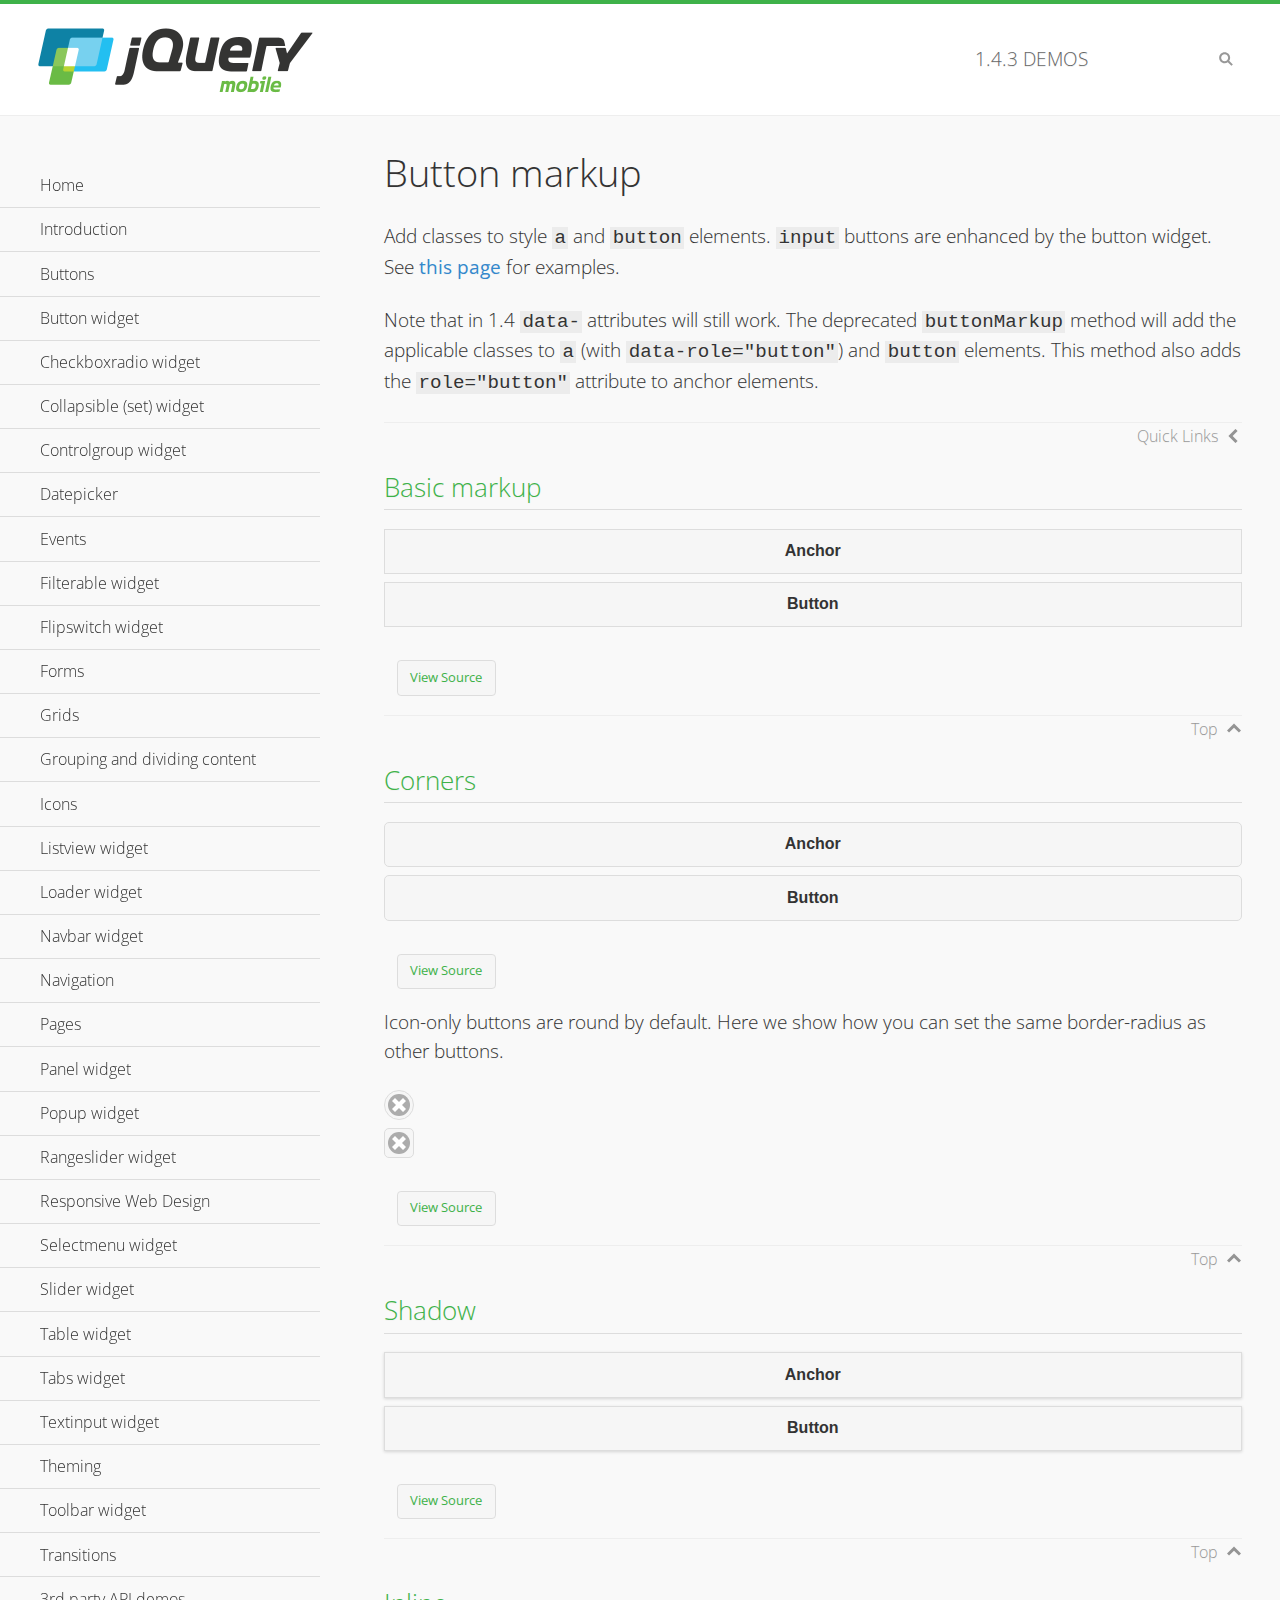
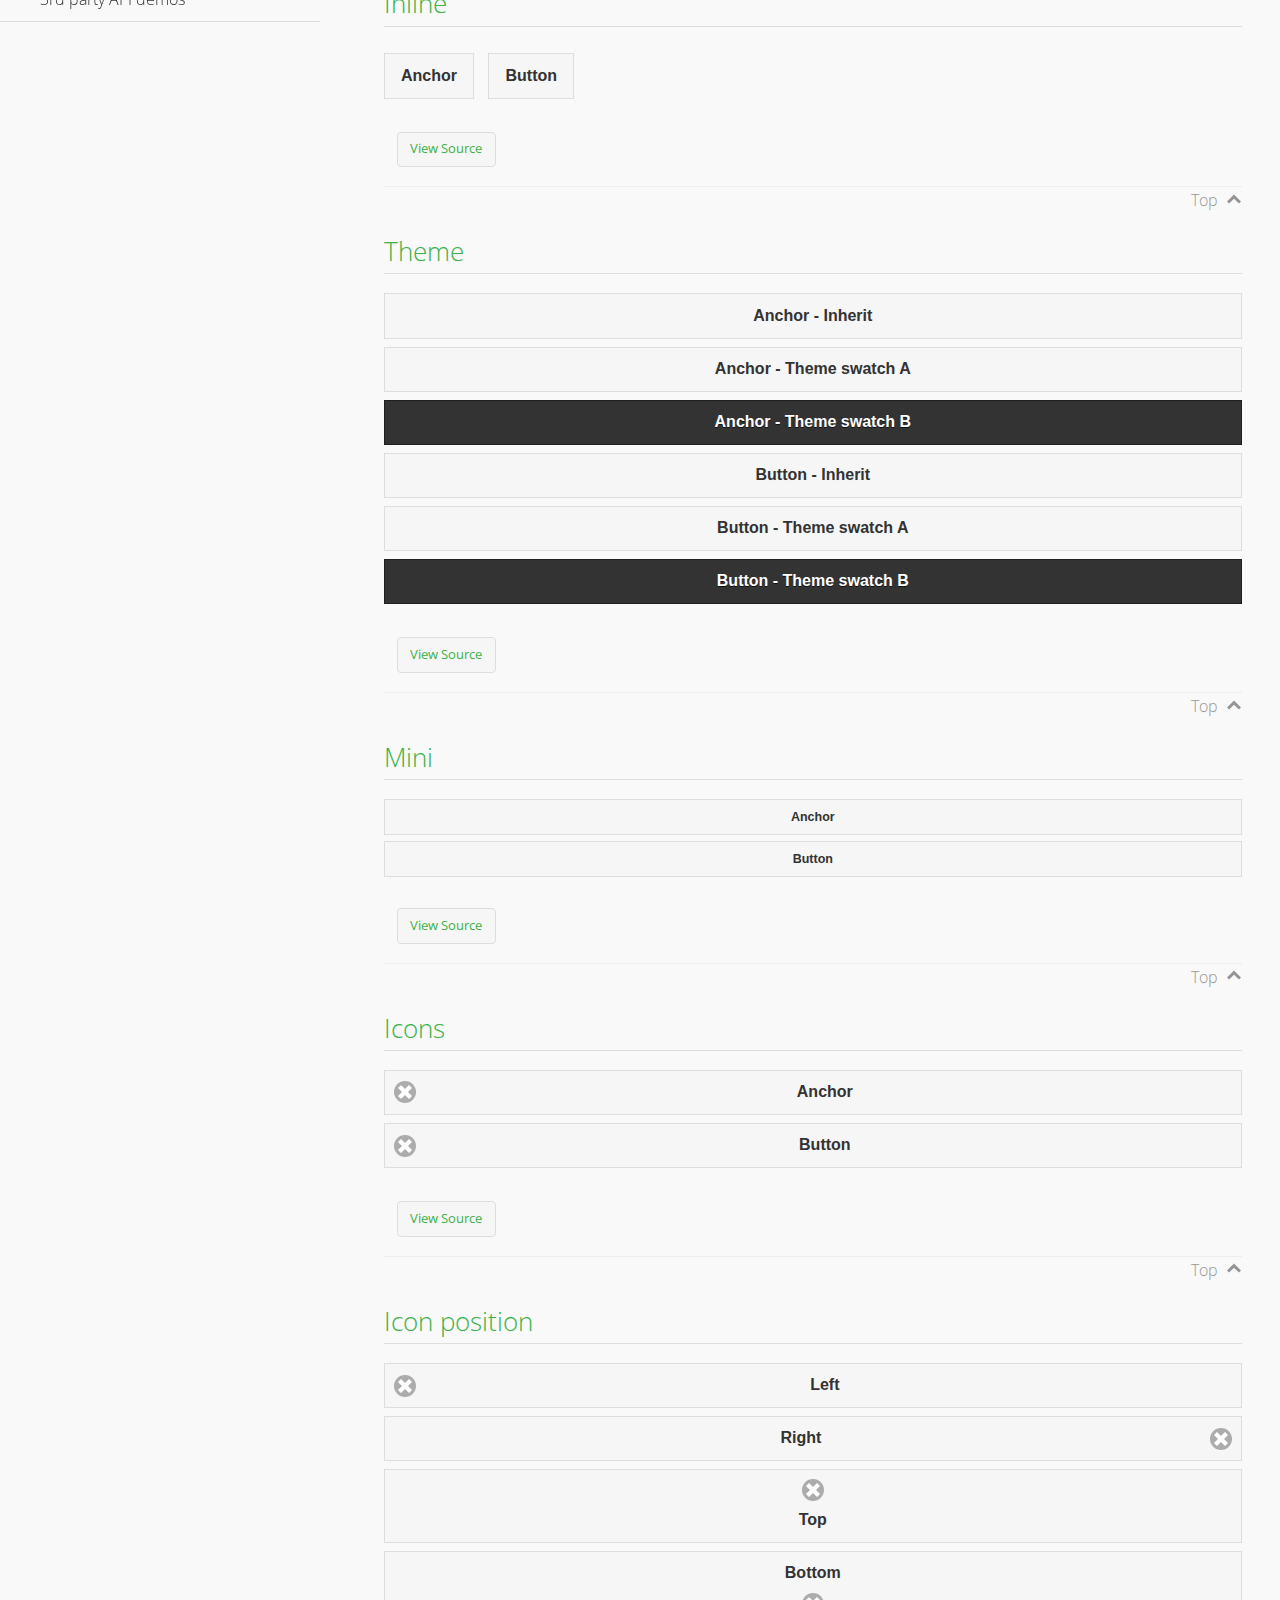
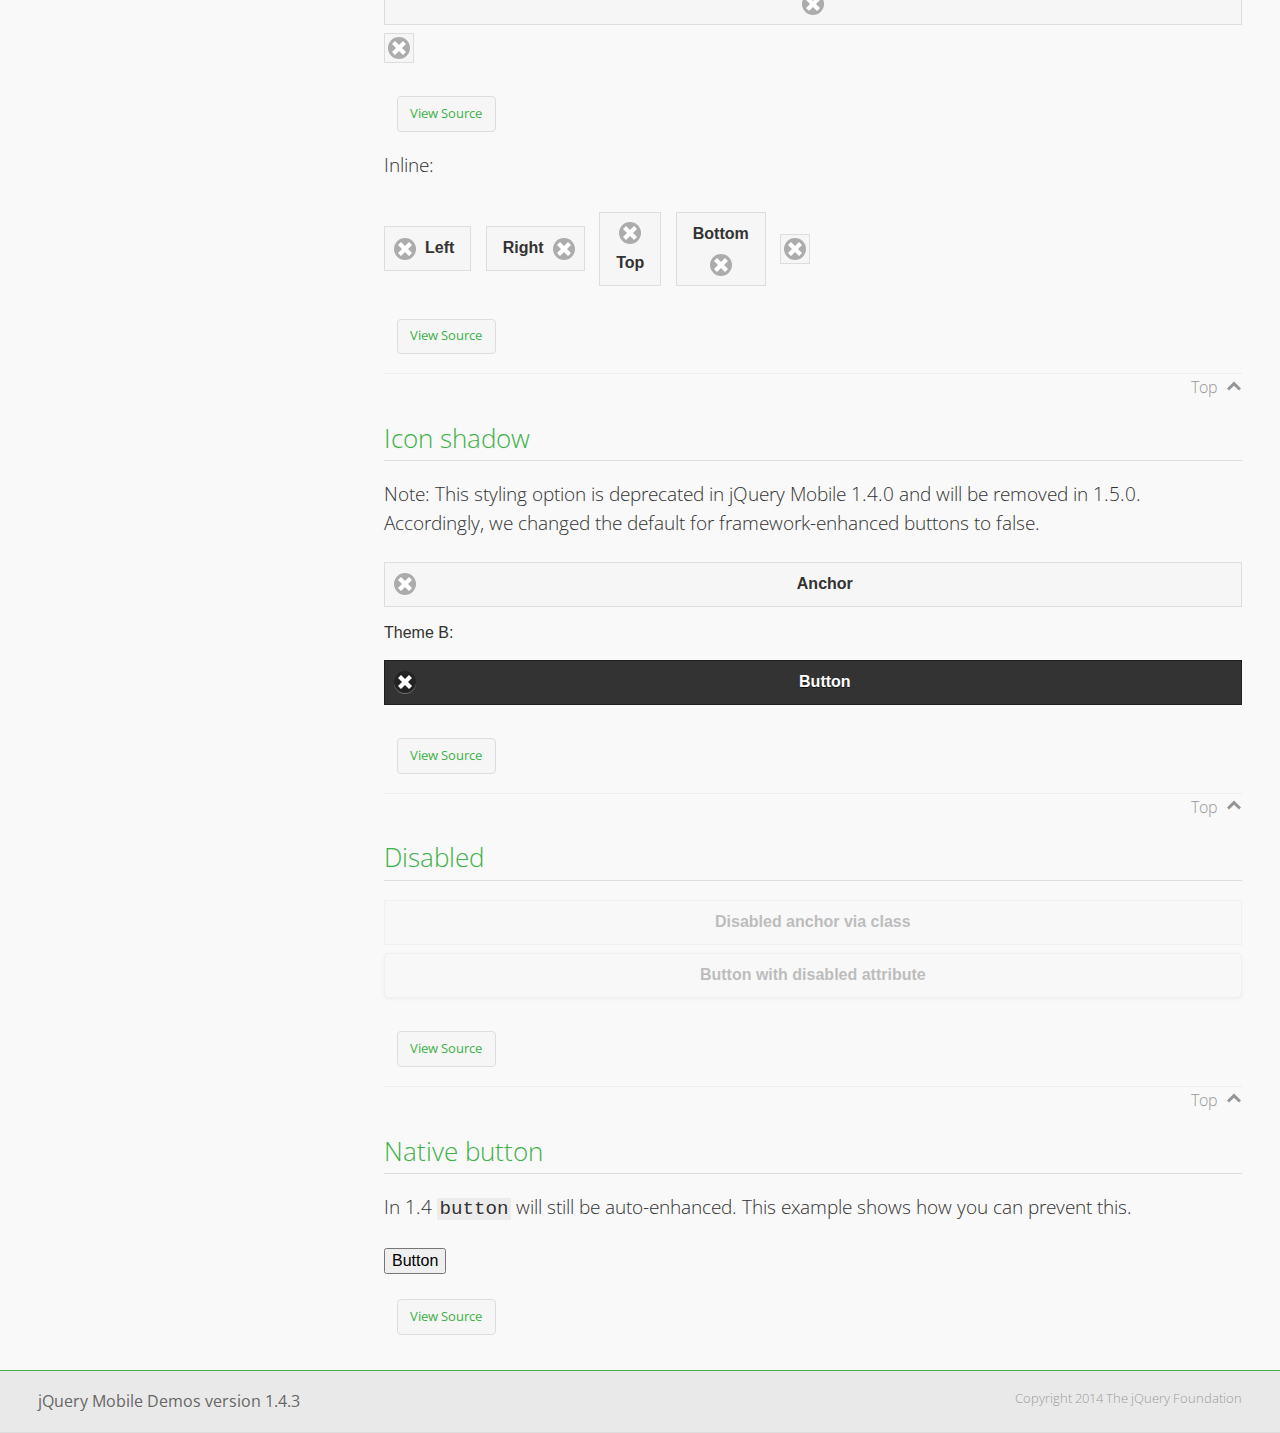
<file: js/jquery.mobile-1.4.3/demos/button-markup/index.html>
<!DOCTYPE html>
<html>
<head>
	<meta charset="utf-8">
	<meta name="viewport" content="width=device-width, initial-scale=1">
	<title>Button markup - jQuery Mobile Demos</title>
	<link rel="shortcut icon" href="../favicon.ico">
    <link rel="stylesheet" href="http://fonts.googleapis.com/css?family=Open+Sans:300,400,700">
	<link rel="stylesheet" href="../css/themes/default/jquery.mobile-1.4.3.min.css">
	<link rel="stylesheet" href="../_assets/css/jqm-demos.css">
	<script src="../js/jquery.js"></script>
	<script src="../_assets/js/index.js"></script>
	<script src="../js/jquery.mobile-1.4.3.min.js"></script>
	<style>
		#custom-border-radius .ui-btn-icon-notext.ui-corner-all {
			-webkit-border-radius: .3125em;
			border-radius: .3125em;
		}
	</style>
</head>
<body>
<div data-role="page" class="jqm-demos" data-quicklinks="true">

	<div data-role="header" class="jqm-header">
		<h2><a href="../" title="jQuery Mobile Demos home"><img src="../_assets/img/jquery-logo.png" alt="jQuery Mobile"></a></h2>
		<p><span class="jqm-version"></span> Demos</p>
		<a href="#" class="jqm-navmenu-link ui-btn ui-btn-icon-notext ui-corner-all ui-icon-bars ui-nodisc-icon ui-alt-icon ui-btn-left">Menu</a>
		<a href="#" class="jqm-search-link ui-btn ui-btn-icon-notext ui-corner-all ui-icon-search ui-nodisc-icon ui-alt-icon ui-btn-right">Search</a>
	</div><!-- /header -->

	<div role="main" class="ui-content jqm-content">

		<h1>Button markup</h1>

		<p>Add classes to style <code>a</code> and <code>button</code> elements. <code>input</code> buttons are enhanced by the button widget. See <a href="../button/" data-ajax="false">this page</a> for examples.</p>

		<p>Note that in 1.4 <code>data-</code> attributes will still work. The deprecated <code>buttonMarkup</code> method will add the applicable classes to <code>a</code> (with <code>data-role="button"</code>) and <code>button</code> elements. This method also adds the <code>role="button"</code> attribute to anchor elements.</p>

		<h2>Basic markup</h2>

		<div data-demo-html="true">
			<a href="#" class="ui-btn">Anchor</a>
			<button class="ui-btn">Button</button>
		</div><!--/demo-html -->

		<h2>Corners</h2>

		<div data-demo-html="true">
			<a href="#" class="ui-btn ui-corner-all">Anchor</a>
			<button class="ui-btn ui-corner-all">Button</button>
		</div><!--/demo-html -->

		<p>Icon-only buttons are round by default. Here we show how you can set the same border-radius as other buttons.</p>

		<div data-demo-html="true" data-demo-css="true">
			<a href="#" class="ui-btn ui-icon-delete ui-btn-icon-notext ui-corner-all">No text</a>
			<div id="custom-border-radius">
				<a href="#" class="ui-btn ui-icon-delete ui-btn-icon-notext ui-corner-all">No text</a>
			</div>
		</div><!--/demo-html -->

		<h2>Shadow</h2>

		<div data-demo-html="true">
			<a href="#" class="ui-btn ui-shadow">Anchor</a>
			<button class="ui-btn ui-shadow">Button</button>
		</div><!--/demo-html -->

		<h2>Inline</h2>

		<div data-demo-html="true">
			<a href="#" class="ui-btn ui-btn-inline">Anchor</a>
			<button class="ui-btn ui-btn-inline">Button</button>
		</div><!--/demo-html -->

		<h2>Theme</h2>

		<div data-demo-html="true">
			<a href="#" class="ui-btn">Anchor - Inherit</a>
			<a href="#" class="ui-btn ui-btn-a">Anchor - Theme swatch A</a>
			<a href="#" class="ui-btn ui-btn-b">Anchor - Theme swatch B</a>
			<button class="ui-btn">Button - Inherit</button>
			<button class="ui-btn ui-btn-a">Button - Theme swatch A</button>
			<button class="ui-btn ui-btn-b">Button - Theme swatch B</button>
		</div><!--/demo-html -->

		<h2>Mini</h2>

		<div data-demo-html="true">
			<a href="#" class="ui-btn ui-mini">Anchor</a>
			<button class="ui-btn ui-mini">Button</button>
		</div><!--/demo-html -->

		<h2>Icons</h2>

		<div data-demo-html="true">
			<a href="#" class="ui-btn ui-icon-delete ui-btn-icon-left">Anchor</a>
			<button class="ui-btn ui-icon-delete ui-btn-icon-left">Button</button>
		</div><!--/demo-html -->

		<h2>Icon position</h2>

		<div data-demo-html="true">
			<a href="#" class="ui-btn ui-icon-delete ui-btn-icon-left">Left</a>
			<a href="#" class="ui-btn ui-icon-delete ui-btn-icon-right">Right</a>
			<a href="#" class="ui-btn ui-icon-delete ui-btn-icon-top">Top</a>
			<a href="#" class="ui-btn ui-icon-delete ui-btn-icon-bottom">Bottom</a>
			<a href="#" class="ui-btn ui-icon-delete ui-btn-icon-notext">Icon only</a>
		</div><!--/demo-html -->

		<p>Inline:</p>

		<div data-demo-html="true">
			<a href="#" class="ui-btn ui-btn-inline ui-icon-delete ui-btn-icon-left">Left</a>
			<a href="#" class="ui-btn ui-btn-inline ui-icon-delete ui-btn-icon-right">Right</a>
			<a href="#" class="ui-btn ui-btn-inline ui-icon-delete ui-btn-icon-top">Top</a>
			<a href="#" class="ui-btn ui-btn-inline ui-icon-delete ui-btn-icon-bottom">Bottom</a>
			<a href="#" class="ui-btn ui-btn-inline ui-icon-delete ui-btn-icon-notext">Icon only</a>
		</div><!--/demo-html -->

		<h2>Icon shadow</h2>
		<p>Note: This styling option is deprecated in jQuery Mobile 1.4.0 and will be removed in 1.5.0. Accordingly, we changed the default for framework-enhanced buttons to false.</p>

		<div data-demo-html="true">
			<a href="#" class="ui-btn ui-icon-delete ui-btn-icon-left ui-shadow-icon">Anchor</a>
			<p>Theme B:</p>
			<button class="ui-btn ui-icon-delete ui-btn-icon-left ui-shadow-icon ui-btn-b">Button</button>
		</div><!--/demo-html -->

		<h2>Disabled</h2>

		<div data-demo-html="true">
			<a href="#" class="ui-btn ui-state-disabled">Disabled anchor via class</a>
			<button disabled>Button with disabled attribute</button>
		</div><!--/demo-html -->

		<h2>Native button</h2>
		<!-- TODO: Remove this demo in 1.5 -->
		<p>In 1.4 <code>button</code> will still be auto-enhanced. This example shows how you can prevent this.</p>

		<div data-demo-html="true">
			<button data-role="none">Button</button>
		</div><!--/demo-html -->

	</div><!-- /content -->
	    <div data-role="panel" class="jqm-navmenu-panel" data-position="left" data-display="overlay" data-theme="a">
	    	<ul class="jqm-list ui-alt-icon ui-nodisc-icon">
<li data-filtertext="demos homepage" data-icon="home"><a href=".././">Home</a></li>
<li data-filtertext="introduction overview getting started"><a href="../intro/" data-ajax="false">Introduction</a></li>
<li data-filtertext="buttons button markup buttonmarkup method anchor link button element"><a href="../button-markup/" data-ajax="false">Buttons</a></li>
<li data-filtertext="form button widget input button submit reset"><a href="../button/" data-ajax="false">Button widget</a></li>
<li data-role="collapsible" data-enhanced="true" data-collapsed-icon="carat-d" data-expanded-icon="carat-u" data-iconpos="right" data-inset="false" class="ui-collapsible ui-collapsible-themed-content ui-collapsible-collapsed">
	<h3 class="ui-collapsible-heading ui-collapsible-heading-collapsed">
		<a href="#" class="ui-collapsible-heading-toggle ui-btn ui-btn-icon-right ui-btn-inherit ui-icon-carat-d">
		    Checkboxradio widget<span class="ui-collapsible-heading-status"> click to expand contents</span>
		</a>
	</h3>
	<div class="ui-collapsible-content ui-body-inherit ui-collapsible-content-collapsed" aria-hidden="true">
		<ul>
			<li data-filtertext="form checkboxradio widget checkbox input checkboxes controlgroups"><a href="../checkboxradio-checkbox/" data-ajax="false">Checkboxes</a></li>
			<li data-filtertext="form checkboxradio widget radio input radio buttons controlgroups"><a href="../checkboxradio-radio/" data-ajax="false">Radio buttons</a></li>
		</ul>
	</div>
</li>
<li data-role="collapsible" data-enhanced="true" data-collapsed-icon="carat-d" data-expanded-icon="carat-u" data-iconpos="right" data-inset="false" class="ui-collapsible ui-collapsible-themed-content ui-collapsible-collapsed">
	<h3 class="ui-collapsible-heading ui-collapsible-heading-collapsed">
		<a href="#" class="ui-collapsible-heading-toggle ui-btn ui-btn-icon-right ui-btn-inherit ui-icon-carat-d">
			Collapsible (set) widget<span class="ui-collapsible-heading-status"> click to expand contents</span>
		</a>
	</h3>
	<div class="ui-collapsible-content ui-body-inherit ui-collapsible-content-collapsed" aria-hidden="true">
		<ul>
			<li data-filtertext="collapsibles content formatting"><a href="../collapsible/" data-ajax="false">Collapsible</a></li>
			<li data-filtertext="dynamic collapsible set accordion append expand"><a href="../collapsible-dynamic/" data-ajax="false">Dynamic collapsibles</a></li>
			<li data-filtertext="accordions collapsible set widget content formatting grouped collapsibles"><a href="../collapsibleset/" data-ajax="false">Collapsible set</a></li>
		</ul>
	</div>
</li>
<li data-role="collapsible" data-enhanced="true" data-collapsed-icon="carat-d" data-expanded-icon="carat-u" data-iconpos="right" data-inset="false" class="ui-collapsible ui-collapsible-themed-content ui-collapsible-collapsed">
	<h3 class="ui-collapsible-heading ui-collapsible-heading-collapsed">
		<a href="#" class="ui-collapsible-heading-toggle ui-btn ui-btn-icon-right ui-btn-inherit ui-icon-carat-d">
			Controlgroup widget<span class="ui-collapsible-heading-status"> click to expand contents</span>
		</a>
	</h3>
	<div class="ui-collapsible-content ui-body-inherit ui-collapsible-content-collapsed" aria-hidden="true">
		<ul>
			<li data-filtertext="controlgroups selectmenu checkboxradio input grouped buttons horizontal vertical"><a href="../controlgroup/" data-ajax="false">Controlgroup</a></li>
			<li data-filtertext="dynamic controlgroup dynamically add buttons"><a href="../controlgroup-dynamic/" data-ajax="false">Dynamic controlgroups</a></li>
		</ul>
	</div>
</li>
<li data-filtertext="form datepicker widget date input"><a href="../datepicker/" data-ajax="false">Datepicker</a></li>
<li data-role="collapsible" data-enhanced="true" data-collapsed-icon="carat-d" data-expanded-icon="carat-u" data-iconpos="right" data-inset="false" class="ui-collapsible ui-collapsible-themed-content ui-collapsible-collapsed">
	<h3 class="ui-collapsible-heading ui-collapsible-heading-collapsed">
		<a href="#" class="ui-collapsible-heading-toggle ui-btn ui-btn-icon-right ui-btn-inherit ui-icon-carat-d">
			Events<span class="ui-collapsible-heading-status"> click to expand contents</span>
		</a>
	</h3>
	<div class="ui-collapsible-content ui-body-inherit ui-collapsible-content-collapsed" aria-hidden="true">
		<ul>
			<li data-filtertext="swipe to delete list items listviews swipe events"><a href="../swipe-list/" data-ajax="false">Swipe list items</a></li>
			<li data-filtertext="swipe to navigate swipe page navigation swipe events"><a href="../swipe-page/" data-ajax="false">Swipe page navigation</a></li>
		</ul>
	</div>
</li>
<li data-filtertext="filterable filter elements sorting searching listview table"><a href="../filterable/" data-ajax="false">Filterable widget</a></li>
<li data-filtertext="form flipswitch widget flip toggle switch binary select checkbox input"><a href="../flipswitch/" data-ajax="false">Flipswitch widget</a></li>
<li data-role="collapsible" data-enhanced="true" data-collapsed-icon="carat-d" data-expanded-icon="carat-u" data-iconpos="right" data-inset="false" class="ui-collapsible ui-collapsible-themed-content ui-collapsible-collapsed">
	<h3 class="ui-collapsible-heading ui-collapsible-heading-collapsed">
		<a href="#" class="ui-collapsible-heading-toggle ui-btn ui-btn-icon-right ui-btn-inherit ui-icon-carat-d">
			Forms<span class="ui-collapsible-heading-status"> click to expand contents</span>
		</a>
	</h3>
	<div class="ui-collapsible-content ui-body-inherit ui-collapsible-content-collapsed" aria-hidden="true">
		<ul>
			<li data-filtertext="forms text checkbox radio range button submit reset inputs selects textarea slider flipswitch label form elements"><a href="../forms/" data-ajax="false">Forms</a></li>
			<li data-filtertext="form hide labels hidden accessible ui-hidden-accessible forms"><a href="../forms-label-hidden-accessible/" data-ajax="false">Hide labels</a></li>
			<li data-filtertext="form field containers fieldcontain ui-field-contain forms"><a href="../forms-field-contain/" data-ajax="false">Field containers</a></li>
			<li data-filtertext="forms disabled form elements"><a href="../forms-disabled/" data-ajax="false">Forms disabled</a></li>
			<li data-filtertext="forms gallery examples overview forms text checkbox radio range button submit reset inputs selects textarea slider flipswitch label form elements"><a href="../forms-gallery/" data-ajax="false">Forms gallery</a></li>
		</ul>
	</div>
</li>
<li data-role="collapsible" data-enhanced="true" data-collapsed-icon="carat-d" data-expanded-icon="carat-u" data-iconpos="right" data-inset="false" class="ui-collapsible ui-collapsible-themed-content ui-collapsible-collapsed">
	<h3 class="ui-collapsible-heading ui-collapsible-heading-collapsed">
		<a href="#" class="ui-collapsible-heading-toggle ui-btn ui-btn-icon-right ui-btn-inherit ui-icon-carat-d">
			Grids<span class="ui-collapsible-heading-status"> click to expand contents</span>
		</a>
	</h3>
	<div class="ui-collapsible-content ui-body-inherit ui-collapsible-content-collapsed" aria-hidden="true">
		<ul>
			<li data-filtertext="grids columns blocks content formatting rwd responsive css framework"><a href="../grids/" data-ajax="false">Grids</a></li>
			<li data-filtertext="buttons in grids css framework"><a href="../grids-buttons/" data-ajax="false">Buttons in grids</a></li>
			<li data-filtertext="custom responsive grids rwd css framework"><a href="../grids-custom-responsive/" data-ajax="false">Custom responsive grids</a></li>
		</ul>
	</div>
</li>
<li data-filtertext="blocks content formatting sections heading"><a href="../body-bar-classes/" data-ajax="false">Grouping and dividing content</a></li>
<li data-role="collapsible" data-enhanced="true" data-collapsed-icon="carat-d" data-expanded-icon="carat-u" data-iconpos="right" data-inset="false" class="ui-collapsible ui-collapsible-themed-content ui-collapsible-collapsed">
	<h3 class="ui-collapsible-heading ui-collapsible-heading-collapsed">
		<a href="#" class="ui-collapsible-heading-toggle ui-btn ui-btn-icon-right ui-btn-inherit ui-icon-carat-d">
			Icons<span class="ui-collapsible-heading-status"> click to expand contents</span>
		</a>
	</h3>
	<div class="ui-collapsible-content ui-body-inherit ui-collapsible-content-collapsed" aria-hidden="true">
		<ul>
			<li data-filtertext="button icons svg disc alt custom icon position"><a href="../icons/" data-ajax="false">Icons</a></li>
			<li data-filtertext=""><a href="../icons-grunticon/" data-ajax="false">Grunticon loader</a></li>
		</ul>
	</div>
</li>
<li data-role="collapsible" data-enhanced="true" data-collapsed-icon="carat-d" data-expanded-icon="carat-u" data-iconpos="right" data-inset="false" class="ui-collapsible ui-collapsible-themed-content ui-collapsible-collapsed">
	<h3 class="ui-collapsible-heading ui-collapsible-heading-collapsed">
		<a href="#" class="ui-collapsible-heading-toggle ui-btn ui-btn-icon-right ui-btn-inherit ui-icon-carat-d">
			Listview widget<span class="ui-collapsible-heading-status"> click to expand contents</span>
		</a>
	</h3>
	<div class="ui-collapsible-content ui-body-inherit ui-collapsible-content-collapsed" aria-hidden="true">
		<ul>
			<li data-filtertext="listview widget thumbnails icons nested split button collapsible ul ol"><a href="../listview/" data-ajax="false">Listview</a></li>
			<li data-filtertext="autocomplete filterable reveal listview filtertextbeforefilter placeholder"><a href="../listview-autocomplete/" data-ajax="false">Listview autocomplete</a></li>
			<li data-filtertext="autocomplete filterable reveal listview remote data filtertextbeforefilter placeholder"><a href="../listview-autocomplete-remote/" data-ajax="false">Listview autocomplete remote data</a></li>
			<li data-filtertext="autodividers anchor jump scroll linkbars listview lists ul ol"><a href="../listview-autodividers-linkbar/" data-ajax="false">Listview autodividers linkbar</a></li>
			<li data-filtertext="listview autodividers selector autodividersselector lists ul ol"><a href="../listview-autodividers-selector/" data-ajax="false">Listview autodividers selector</a></li>
			<li data-filtertext="listview nested list items"><a href="../listview-nested-lists/" data-ajax="false">Nested Listviews</a></li>
			<li data-filtertext="listview collapsible list items flat"><a href="../listview-collapsible-item-flat/" data-ajax="false">Listview collapsible list items (flat)</a></li>
			<li data-filtertext="listview collapsible list indented"><a href="../listview-collapsible-item-indented/" data-ajax="false">Listview collapsible list items (indented)</a></li>
			<li data-filtertext="grid listview responsive grids responsive listviews lists ul"><a href="../listview-grid/" data-ajax="false">Listview responsive grid</a></li>
		</ul>
	</div>
</li>
<li data-filtertext="loader widget page loading navigation overlay spinner"><a href="../loader/" data-ajax="false">Loader widget</a></li>
<li data-filtertext="navbar widget navmenu toolbars header footer"><a href="../navbar/" data-ajax="false">Navbar widget</a></li>
<li data-role="collapsible" data-enhanced="true" data-collapsed-icon="carat-d" data-expanded-icon="carat-u" data-iconpos="right" data-inset="false" class="ui-collapsible ui-collapsible-themed-content ui-collapsible-collapsed">
	<h3 class="ui-collapsible-heading ui-collapsible-heading-collapsed">
		<a href="#" class="ui-collapsible-heading-toggle ui-btn ui-btn-icon-right ui-btn-inherit ui-icon-carat-d">
			Navigation<span class="ui-collapsible-heading-status"> click to expand contents</span>
		</a>
	</h3>
	<div class="ui-collapsible-content ui-body-inherit ui-collapsible-content-collapsed" aria-hidden="true">
		<ul>
			<li data-filtertext="ajax navigation navigate widget history event method"><a href="../navigation/" data-ajax="false">Navigation</a></li>
			<li data-filtertext="linking pages page links navigation ajax prefetch cache"><a href="../navigation-linking-pages/" data-ajax="false">Linking pages</a></li>
			<!-- <li data-filtertext="php redirect server redirection server-side navigation"><a href="../navigation-php-redirect/" data-ajax="false">PHP redirect demo</a></li>-->
			<li data-filtertext="navigation redirection hash query"><a href="../navigation-hash-processing/" data-ajax="false">Hash processing demo</a></li>
			<li data-filtertext="navigation redirection hash query"><a href="../page-events/" data-ajax="false">Page Navigation Events</a></li>
		</ul>
	</div>
</li>
<li data-role="collapsible" data-enhanced="true" data-collapsed-icon="carat-d" data-expanded-icon="carat-u" data-iconpos="right" data-inset="false" class="ui-collapsible ui-collapsible-themed-content ui-collapsible-collapsed">
	<h3 class="ui-collapsible-heading ui-collapsible-heading-collapsed">
		<a href="#" class="ui-collapsible-heading-toggle ui-btn ui-btn-icon-right ui-btn-inherit ui-icon-carat-d">
			Pages<span class="ui-collapsible-heading-status"> click to expand contents</span>
		</a>
	</h3>
	<div class="ui-collapsible-content ui-body-inherit ui-collapsible-content-collapsed" aria-hidden="true">
		<ul>
			<li data-filtertext="pages page widget ajax navigation"><a href="../pages/" data-ajax="false">Pages</a></li>
			<li data-filtertext="single page"><a href="../pages-single-page/" data-ajax="false">Single page</a></li>
			<li data-filtertext="multipage multi-page page"><a href="../pages-multi-page/" data-ajax="false">Multi-page template</a></li>
			<li data-filtertext="dialog page widget modal popup"><a href="../pages-dialog/" data-ajax="false">Dialog page</a></li>
		</ul>
	</div>
</li>
<li data-role="collapsible" data-enhanced="true" data-collapsed-icon="carat-d" data-expanded-icon="carat-u" data-iconpos="right" data-inset="false" class="ui-collapsible ui-collapsible-themed-content ui-collapsible-collapsed">
	<h3 class="ui-collapsible-heading ui-collapsible-heading-collapsed">
		<a href="#" class="ui-collapsible-heading-toggle ui-btn ui-btn-icon-right ui-btn-inherit ui-icon-carat-d">
			Panel widget<span class="ui-collapsible-heading-status"> click to expand contents</span>
		</a>
	</h3>
	<div class="ui-collapsible-content ui-body-inherit ui-collapsible-content-collapsed" aria-hidden="true">
		<ul>
			<li data-filtertext="panel widget sliding panels reveal push overlay responsive"><a href="../panel/" data-ajax="false">Panel</a></li>
			<li data-filtertext=""><a href="../panel-external/" data-ajax="false">External panels</a></li>
			<li data-filtertext="panel "><a href="../panel-fixed/" data-ajax="false">Fixed panels</a></li>
			<li data-filtertext="panel slide panels sliding panels shadow rwd responsive breakpoint"><a href="../panel-responsive/" data-ajax="false">Panels responsive</a></li>
			<li data-filtertext="panel custom style custom panel width reveal shadow listview panel styling page background wrapper"><a href="../panel-styling/" data-ajax="false">Custom panel style</a></li>
			<li data-filtertext="panel open on swipe"><a href="../panel-swipe-open/" data-ajax="false">Panel open on swipe</a></li>
			<li data-filtertext="panels outside page internal external toolbars"><a href="../panel-external-internal/" data-ajax="false">Panel external and internal</a></li>
		</ul>
	</div>
</li>
<li data-role="collapsible" data-enhanced="true" data-collapsed-icon="carat-d" data-expanded-icon="carat-u" data-iconpos="right" data-inset="false" class="ui-collapsible ui-collapsible-themed-content ui-collapsible-collapsed">
	<h3 class="ui-collapsible-heading ui-collapsible-heading-collapsed">
		<a href="#" class="ui-collapsible-heading-toggle ui-btn ui-btn-icon-right ui-btn-inherit ui-icon-carat-d">
			Popup widget<span class="ui-collapsible-heading-status"> click to expand contents</span>
		</a>
	</h3>
	<div class="ui-collapsible-content ui-body-inherit ui-collapsible-content-collapsed" aria-hidden="true">
		<ul>
			<li data-filtertext="popup widget popups dialog modal transition tooltip lightbox form overlay screen flip pop fade transition"><a href="../popup/" data-ajax="false">Popup</a></li>
			<li data-filtertext="popup alignment position"><a href="../popup-alignment/" data-ajax="false">Popup alignment</a></li>
			<li data-filtertext="popup arrow size popups popover"><a href="../popup-arrow-size/" data-ajax="false">Popup arrow size</a></li>
			<li data-filtertext="dynamic popups popup images lightbox"><a href="../popup-dynamic/" data-ajax="false">Dynamic popups</a></li>
			<li data-filtertext="popups with iframes scaling"><a href="../popup-iframe/" data-ajax="false">Popups with iframes</a></li>
			<li data-filtertext="popup image scaling"><a href="../popup-image-scaling/" data-ajax="false">Popup image scaling</a></li>
			<li data-filtertext="external popup outside multi-page"><a href="../popup-outside-multipage/" data-ajax="false">Popup outside multi-page</a></li>
		</ul>
	</div>
</li>
<li data-filtertext="form rangeslider widget dual sliders dual handle sliders range input"><a href="../rangeslider/" data-ajax="false">Rangeslider widget</a></li>
<li data-filtertext="responsive web design rwd adaptive progressive enhancement PE accessible mobile breakpoints media query media queries"><a href="../rwd/" data-ajax="false">Responsive Web Design</a></li>
<li data-role="collapsible" data-enhanced="true" data-collapsed-icon="carat-d" data-expanded-icon="carat-u" data-iconpos="right" data-inset="false" class="ui-collapsible ui-collapsible-themed-content ui-collapsible-collapsed">
	<h3 class="ui-collapsible-heading ui-collapsible-heading-collapsed">
		<a href="#" class="ui-collapsible-heading-toggle ui-btn ui-btn-icon-right ui-btn-inherit ui-icon-carat-d">
			Selectmenu widget<span class="ui-collapsible-heading-status"> click to expand contents</span>
		</a>
	</h3>
	<div class="ui-collapsible-content ui-body-inherit ui-collapsible-content-collapsed" aria-hidden="true">
		<ul>
			<li data-filtertext="form selectmenu widget select input custom select menu selects"><a href="../selectmenu/" data-ajax="false">Selectmenu</a></li>
			<li data-filtertext="form custom select menu selectmenu widget custom menu option optgroup multiple selects"><a href="../selectmenu-custom/" data-ajax="false">Custom select menu</a></li>
			<li data-filtertext="filterable select filter popup dialog"><a href="../selectmenu-custom-filter/" data-ajax="false">Custom select menu with filter</a></li>
		</ul>
	</div>
</li>
<li data-role="collapsible" data-enhanced="true" data-collapsed-icon="carat-d" data-expanded-icon="carat-u" data-iconpos="right" data-inset="false" class="ui-collapsible ui-collapsible-themed-content ui-collapsible-collapsed">
	<h3 class="ui-collapsible-heading ui-collapsible-heading-collapsed">
		<a href="#" class="ui-collapsible-heading-toggle ui-btn ui-btn-icon-right ui-btn-inherit ui-icon-carat-d">
			Slider widget<span class="ui-collapsible-heading-status"> click to expand contents</span>
		</a>
	</h3>
	<div class="ui-collapsible-content ui-body-inherit ui-collapsible-content-collapsed" aria-hidden="true">
		<ul>
			<li data-filtertext="form slider widget range input single sliders"><a href="../slider/" data-ajax="false">Slider</a></li>
			<li data-filtertext="form slider widget flipswitch slider binary select flip toggle switch"><a href="../slider-flipswitch/" data-ajax="false">Slider flip toggle switch</a></li>
			<li data-filtertext="form slider tooltip handle value input range sliders"><a href="../slider-tooltip/" data-ajax="false">Slider tooltip</a></li>
		</ul>
	</div>
</li>
<li data-role="collapsible" data-enhanced="true" data-collapsed-icon="carat-d" data-expanded-icon="carat-u" data-iconpos="right" data-inset="false" class="ui-collapsible ui-collapsible-themed-content ui-collapsible-collapsed">
	<h3 class="ui-collapsible-heading ui-collapsible-heading-collapsed">
		<a href="#" class="ui-collapsible-heading-toggle ui-btn ui-btn-icon-right ui-btn-inherit ui-icon-carat-d">
			Table widget<span class="ui-collapsible-heading-status"> click to expand contents</span>
		</a>
	</h3>
	<div class="ui-collapsible-content ui-body-inherit ui-collapsible-content-collapsed" aria-hidden="true">
		<ul>
			<li data-filtertext="table widget reflow column toggle th td responsive tables rwd hide show tabular"><a href="../table-column-toggle/" data-ajax="false">Table Column Toggle</a></li>
			<li data-filtertext="table column toggle phone comparison demo"><a href="../table-column-toggle-example/" data-ajax="false">Table Column Toggle demo</a></li>
			<li data-filtertext="responsive tables table column toggle heading groups rwd breakpoint"><a href="../table-column-toggle-heading-groups/" data-ajax="false">Table Column Toggle heading groups</a></li>
			<li data-filtertext="responsive tables table column toggle hide rwd breakpoint customization options"><a href="../table-column-toggle-options/" data-ajax="false">Table Column Toggle options</a></li>
			<li data-filtertext="table reflow th td responsive rwd columns tabular"><a href="../table-reflow/" data-ajax="false">Table Reflow</a></li>
			<li data-filtertext="responsive tables table reflow heading groups rwd breakpoint"><a href="../table-reflow-heading-groups/" data-ajax="false">Table Reflow heading groups</a></li>
			<li data-filtertext="responsive tables table reflow stripes strokes table style"><a href="../table-reflow-stripes-strokes/" data-ajax="false">Table Reflow stripes and strokes</a></li>
			<li data-filtertext="responsive tables table reflow stack custom styles"><a href="../table-reflow-styling/" data-ajax="false">Table Reflow custom styles</a></li>
		</ul>
	</div>
</li>
<li data-filtertext="ui tabs widget"><a href="../tabs/" data-ajax="false">Tabs widget</a></li>
<li data-filtertext="form textinput widget text input textarea number date time tel email file color password"><a href="../textinput/" data-ajax="false">Textinput widget</a></li>
<li data-role="collapsible" data-enhanced="true" data-collapsed-icon="carat-d" data-expanded-icon="carat-u" data-iconpos="right" data-inset="false" class="ui-collapsible ui-collapsible-themed-content ui-collapsible-collapsed">
	<h3 class="ui-collapsible-heading ui-collapsible-heading-collapsed">
		<a href="#" class="ui-collapsible-heading-toggle ui-btn ui-btn-icon-right ui-btn-inherit ui-icon-carat-d">
			Theming<span class="ui-collapsible-heading-status"> click to expand contents</span>
		</a>
	</h3>
	<div class="ui-collapsible-content ui-body-inherit ui-collapsible-content-collapsed" aria-hidden="true">
		<ul>
			<li data-filtertext="default theme swatches theming style css"><a href="../theme-default/" data-ajax="false">Default theme</a></li>
			<li data-filtertext="classic theme old theme swatches theming style css"><a href="../theme-classic/" data-ajax="false">Classic theme</a></li>
		</ul>
	</div>
</li>
<li data-role="collapsible" data-enhanced="true" data-collapsed-icon="carat-d" data-expanded-icon="carat-u" data-iconpos="right" data-inset="false" class="ui-collapsible ui-collapsible-themed-content ui-collapsible-collapsed">
	<h3 class="ui-collapsible-heading ui-collapsible-heading-collapsed">
		<a href="#" class="ui-collapsible-heading-toggle ui-btn ui-btn-icon-right ui-btn-inherit ui-icon-carat-d">
			Toolbar widget<span class="ui-collapsible-heading-status"> click to expand contents</span>
		</a>
	</h3>
	<div class="ui-collapsible-content ui-body-inherit ui-collapsible-content-collapsed" aria-hidden="true">
		<ul>
			<li data-filtertext="toolbar widget header footer toolbars fixed fullscreen external sections"><a href="../toolbar/" data-ajax="false">Toolbar</a></li>
			<li data-filtertext="dynamic toolbars dynamically add toolbar header footer"><a href="../toolbar-dynamic/" data-ajax="false">Dynamic toolbars</a></li>
			<li data-filtertext="external toolbars header footer"><a href="../toolbar-external/" data-ajax="false">External toolbars</a></li>
			<li data-filtertext="fixed toolbars header footer"><a href="../toolbar-fixed/" data-ajax="false">Fixed toolbars</a></li>
			<li data-filtertext="fixed fullscreen toolbars header footer"><a href="../toolbar-fixed-fullscreen/" data-ajax="false">Fullscreen toolbars</a></li>
			<li data-filtertext="external fixed toolbars header footer"><a href="../toolbar-fixed-external/" data-ajax="false">Fixed external toolbars</a></li>
			<li data-filtertext="external persistent toolbars header footer navbar navmenu"><a href="../toolbar-fixed-persistent/" data-ajax="false">Persistent toolbars</a></li>
			<li data-filtertext="external ajax optimized toolbars persistent toolbars header footer navbar"><a href="../toolbar-fixed-persistent-optimized/" data-ajax="false">Ajax optimized toolbars</a></li>
			<li data-filtertext="form in toolbars header footer"><a href="../toolbar-fixed-forms/" data-ajax="false">Form in toolbar</a></li>
		</ul>
	</div>
</li>
<li data-filtertext="page transitions animated pages popup navigation flip slide fade pop"><a href="../transitions/" data-ajax="false">Transitions</a></li>
<li data-role="collapsible" data-enhanced="true" data-collapsed-icon="carat-d" data-expanded-icon="carat-u" data-iconpos="right" data-inset="false" class="ui-collapsible ui-collapsible-themed-content ui-collapsible-collapsed">
	<h3 class="ui-collapsible-heading ui-collapsible-heading-collapsed">
		<a href="#" class="ui-collapsible-heading-toggle ui-btn ui-btn-icon-right ui-btn-inherit ui-icon-carat-d">
			3rd party API demos<span class="ui-collapsible-heading-status"> click to expand contents</span>
		</a>
	</h3>
	<div class="ui-collapsible-content ui-body-inherit ui-collapsible-content-collapsed" aria-hidden="true">
		<ul>
			<li data-filtertext="backbone requirejs navigation router"><a href="../backbone-requirejs/" data-ajax="false">Backbone RequireJS</a></li>
			<li data-filtertext="google maps geolocation demo"><a href="../map-geolocation/" data-ajax="false">Google Maps geolocation</a></li>
			<li data-filtertext="google maps hybrid"><a href="../map-list-toggle/" data-ajax="false">Google Maps list toggle</a></li>
		</ul>
	</div>
</li>



		     </ul>
		</div><!-- /panel -->


	<div data-role="footer" data-position="fixed" data-tap-toggle="false" class="jqm-footer">
		<p>jQuery Mobile Demos version <span class="jqm-version"></span></p>
		<p>Copyright 2014 The jQuery Foundation</p>
	</div><!-- /footer -->
	<!-- TODO: This should become an external panel so we can add input to markup (unique ID) -->
    <div data-role="panel" class="jqm-search-panel" data-position="right" data-display="overlay" data-theme="a">
		<div class="jqm-search">
			<ul class="jqm-list" data-filter-placeholder="Search demos..." data-filter-reveal="true">
<li data-filtertext="demos homepage" data-icon="home"><a href=".././">Home</a></li>
<li data-filtertext="introduction overview getting started"><a href="../intro/" data-ajax="false">Introduction</a></li>
<li data-filtertext="buttons button markup buttonmarkup method anchor link button element"><a href="../button-markup/" data-ajax="false">Buttons</a></li>
<li data-filtertext="form button widget input button submit reset"><a href="../button/" data-ajax="false">Button widget</a></li>
<li data-role="collapsible" data-enhanced="true" data-collapsed-icon="carat-d" data-expanded-icon="carat-u" data-iconpos="right" data-inset="false" class="ui-collapsible ui-collapsible-themed-content ui-collapsible-collapsed">
	<h3 class="ui-collapsible-heading ui-collapsible-heading-collapsed">
		<a href="#" class="ui-collapsible-heading-toggle ui-btn ui-btn-icon-right ui-btn-inherit ui-icon-carat-d">
		    Checkboxradio widget<span class="ui-collapsible-heading-status"> click to expand contents</span>
		</a>
	</h3>
	<div class="ui-collapsible-content ui-body-inherit ui-collapsible-content-collapsed" aria-hidden="true">
		<ul>
			<li data-filtertext="form checkboxradio widget checkbox input checkboxes controlgroups"><a href="../checkboxradio-checkbox/" data-ajax="false">Checkboxes</a></li>
			<li data-filtertext="form checkboxradio widget radio input radio buttons controlgroups"><a href="../checkboxradio-radio/" data-ajax="false">Radio buttons</a></li>
		</ul>
	</div>
</li>
<li data-role="collapsible" data-enhanced="true" data-collapsed-icon="carat-d" data-expanded-icon="carat-u" data-iconpos="right" data-inset="false" class="ui-collapsible ui-collapsible-themed-content ui-collapsible-collapsed">
	<h3 class="ui-collapsible-heading ui-collapsible-heading-collapsed">
		<a href="#" class="ui-collapsible-heading-toggle ui-btn ui-btn-icon-right ui-btn-inherit ui-icon-carat-d">
			Collapsible (set) widget<span class="ui-collapsible-heading-status"> click to expand contents</span>
		</a>
	</h3>
	<div class="ui-collapsible-content ui-body-inherit ui-collapsible-content-collapsed" aria-hidden="true">
		<ul>
			<li data-filtertext="collapsibles content formatting"><a href="../collapsible/" data-ajax="false">Collapsible</a></li>
			<li data-filtertext="dynamic collapsible set accordion append expand"><a href="../collapsible-dynamic/" data-ajax="false">Dynamic collapsibles</a></li>
			<li data-filtertext="accordions collapsible set widget content formatting grouped collapsibles"><a href="../collapsibleset/" data-ajax="false">Collapsible set</a></li>
		</ul>
	</div>
</li>
<li data-role="collapsible" data-enhanced="true" data-collapsed-icon="carat-d" data-expanded-icon="carat-u" data-iconpos="right" data-inset="false" class="ui-collapsible ui-collapsible-themed-content ui-collapsible-collapsed">
	<h3 class="ui-collapsible-heading ui-collapsible-heading-collapsed">
		<a href="#" class="ui-collapsible-heading-toggle ui-btn ui-btn-icon-right ui-btn-inherit ui-icon-carat-d">
			Controlgroup widget<span class="ui-collapsible-heading-status"> click to expand contents</span>
		</a>
	</h3>
	<div class="ui-collapsible-content ui-body-inherit ui-collapsible-content-collapsed" aria-hidden="true">
		<ul>
			<li data-filtertext="controlgroups selectmenu checkboxradio input grouped buttons horizontal vertical"><a href="../controlgroup/" data-ajax="false">Controlgroup</a></li>
			<li data-filtertext="dynamic controlgroup dynamically add buttons"><a href="../controlgroup-dynamic/" data-ajax="false">Dynamic controlgroups</a></li>
		</ul>
	</div>
</li>
<li data-filtertext="form datepicker widget date input"><a href="../datepicker/" data-ajax="false">Datepicker</a></li>
<li data-role="collapsible" data-enhanced="true" data-collapsed-icon="carat-d" data-expanded-icon="carat-u" data-iconpos="right" data-inset="false" class="ui-collapsible ui-collapsible-themed-content ui-collapsible-collapsed">
	<h3 class="ui-collapsible-heading ui-collapsible-heading-collapsed">
		<a href="#" class="ui-collapsible-heading-toggle ui-btn ui-btn-icon-right ui-btn-inherit ui-icon-carat-d">
			Events<span class="ui-collapsible-heading-status"> click to expand contents</span>
		</a>
	</h3>
	<div class="ui-collapsible-content ui-body-inherit ui-collapsible-content-collapsed" aria-hidden="true">
		<ul>
			<li data-filtertext="swipe to delete list items listviews swipe events"><a href="../swipe-list/" data-ajax="false">Swipe list items</a></li>
			<li data-filtertext="swipe to navigate swipe page navigation swipe events"><a href="../swipe-page/" data-ajax="false">Swipe page navigation</a></li>
		</ul>
	</div>
</li>
<li data-filtertext="filterable filter elements sorting searching listview table"><a href="../filterable/" data-ajax="false">Filterable widget</a></li>
<li data-filtertext="form flipswitch widget flip toggle switch binary select checkbox input"><a href="../flipswitch/" data-ajax="false">Flipswitch widget</a></li>
<li data-role="collapsible" data-enhanced="true" data-collapsed-icon="carat-d" data-expanded-icon="carat-u" data-iconpos="right" data-inset="false" class="ui-collapsible ui-collapsible-themed-content ui-collapsible-collapsed">
	<h3 class="ui-collapsible-heading ui-collapsible-heading-collapsed">
		<a href="#" class="ui-collapsible-heading-toggle ui-btn ui-btn-icon-right ui-btn-inherit ui-icon-carat-d">
			Forms<span class="ui-collapsible-heading-status"> click to expand contents</span>
		</a>
	</h3>
	<div class="ui-collapsible-content ui-body-inherit ui-collapsible-content-collapsed" aria-hidden="true">
		<ul>
			<li data-filtertext="forms text checkbox radio range button submit reset inputs selects textarea slider flipswitch label form elements"><a href="../forms/" data-ajax="false">Forms</a></li>
			<li data-filtertext="form hide labels hidden accessible ui-hidden-accessible forms"><a href="../forms-label-hidden-accessible/" data-ajax="false">Hide labels</a></li>
			<li data-filtertext="form field containers fieldcontain ui-field-contain forms"><a href="../forms-field-contain/" data-ajax="false">Field containers</a></li>
			<li data-filtertext="forms disabled form elements"><a href="../forms-disabled/" data-ajax="false">Forms disabled</a></li>
			<li data-filtertext="forms gallery examples overview forms text checkbox radio range button submit reset inputs selects textarea slider flipswitch label form elements"><a href="../forms-gallery/" data-ajax="false">Forms gallery</a></li>
		</ul>
	</div>
</li>
<li data-role="collapsible" data-enhanced="true" data-collapsed-icon="carat-d" data-expanded-icon="carat-u" data-iconpos="right" data-inset="false" class="ui-collapsible ui-collapsible-themed-content ui-collapsible-collapsed">
	<h3 class="ui-collapsible-heading ui-collapsible-heading-collapsed">
		<a href="#" class="ui-collapsible-heading-toggle ui-btn ui-btn-icon-right ui-btn-inherit ui-icon-carat-d">
			Grids<span class="ui-collapsible-heading-status"> click to expand contents</span>
		</a>
	</h3>
	<div class="ui-collapsible-content ui-body-inherit ui-collapsible-content-collapsed" aria-hidden="true">
		<ul>
			<li data-filtertext="grids columns blocks content formatting rwd responsive css framework"><a href="../grids/" data-ajax="false">Grids</a></li>
			<li data-filtertext="buttons in grids css framework"><a href="../grids-buttons/" data-ajax="false">Buttons in grids</a></li>
			<li data-filtertext="custom responsive grids rwd css framework"><a href="../grids-custom-responsive/" data-ajax="false">Custom responsive grids</a></li>
		</ul>
	</div>
</li>
<li data-filtertext="blocks content formatting sections heading"><a href="../body-bar-classes/" data-ajax="false">Grouping and dividing content</a></li>
<li data-role="collapsible" data-enhanced="true" data-collapsed-icon="carat-d" data-expanded-icon="carat-u" data-iconpos="right" data-inset="false" class="ui-collapsible ui-collapsible-themed-content ui-collapsible-collapsed">
	<h3 class="ui-collapsible-heading ui-collapsible-heading-collapsed">
		<a href="#" class="ui-collapsible-heading-toggle ui-btn ui-btn-icon-right ui-btn-inherit ui-icon-carat-d">
			Icons<span class="ui-collapsible-heading-status"> click to expand contents</span>
		</a>
	</h3>
	<div class="ui-collapsible-content ui-body-inherit ui-collapsible-content-collapsed" aria-hidden="true">
		<ul>
			<li data-filtertext="button icons svg disc alt custom icon position"><a href="../icons/" data-ajax="false">Icons</a></li>
			<li data-filtertext=""><a href="../icons-grunticon/" data-ajax="false">Grunticon loader</a></li>
		</ul>
	</div>
</li>
<li data-role="collapsible" data-enhanced="true" data-collapsed-icon="carat-d" data-expanded-icon="carat-u" data-iconpos="right" data-inset="false" class="ui-collapsible ui-collapsible-themed-content ui-collapsible-collapsed">
	<h3 class="ui-collapsible-heading ui-collapsible-heading-collapsed">
		<a href="#" class="ui-collapsible-heading-toggle ui-btn ui-btn-icon-right ui-btn-inherit ui-icon-carat-d">
			Listview widget<span class="ui-collapsible-heading-status"> click to expand contents</span>
		</a>
	</h3>
	<div class="ui-collapsible-content ui-body-inherit ui-collapsible-content-collapsed" aria-hidden="true">
		<ul>
			<li data-filtertext="listview widget thumbnails icons nested split button collapsible ul ol"><a href="../listview/" data-ajax="false">Listview</a></li>
			<li data-filtertext="autocomplete filterable reveal listview filtertextbeforefilter placeholder"><a href="../listview-autocomplete/" data-ajax="false">Listview autocomplete</a></li>
			<li data-filtertext="autocomplete filterable reveal listview remote data filtertextbeforefilter placeholder"><a href="../listview-autocomplete-remote/" data-ajax="false">Listview autocomplete remote data</a></li>
			<li data-filtertext="autodividers anchor jump scroll linkbars listview lists ul ol"><a href="../listview-autodividers-linkbar/" data-ajax="false">Listview autodividers linkbar</a></li>
			<li data-filtertext="listview autodividers selector autodividersselector lists ul ol"><a href="../listview-autodividers-selector/" data-ajax="false">Listview autodividers selector</a></li>
			<li data-filtertext="listview nested list items"><a href="../listview-nested-lists/" data-ajax="false">Nested Listviews</a></li>
			<li data-filtertext="listview collapsible list items flat"><a href="../listview-collapsible-item-flat/" data-ajax="false">Listview collapsible list items (flat)</a></li>
			<li data-filtertext="listview collapsible list indented"><a href="../listview-collapsible-item-indented/" data-ajax="false">Listview collapsible list items (indented)</a></li>
			<li data-filtertext="grid listview responsive grids responsive listviews lists ul"><a href="../listview-grid/" data-ajax="false">Listview responsive grid</a></li>
		</ul>
	</div>
</li>
<li data-filtertext="loader widget page loading navigation overlay spinner"><a href="../loader/" data-ajax="false">Loader widget</a></li>
<li data-filtertext="navbar widget navmenu toolbars header footer"><a href="../navbar/" data-ajax="false">Navbar widget</a></li>
<li data-role="collapsible" data-enhanced="true" data-collapsed-icon="carat-d" data-expanded-icon="carat-u" data-iconpos="right" data-inset="false" class="ui-collapsible ui-collapsible-themed-content ui-collapsible-collapsed">
	<h3 class="ui-collapsible-heading ui-collapsible-heading-collapsed">
		<a href="#" class="ui-collapsible-heading-toggle ui-btn ui-btn-icon-right ui-btn-inherit ui-icon-carat-d">
			Navigation<span class="ui-collapsible-heading-status"> click to expand contents</span>
		</a>
	</h3>
	<div class="ui-collapsible-content ui-body-inherit ui-collapsible-content-collapsed" aria-hidden="true">
		<ul>
			<li data-filtertext="ajax navigation navigate widget history event method"><a href="../navigation/" data-ajax="false">Navigation</a></li>
			<li data-filtertext="linking pages page links navigation ajax prefetch cache"><a href="../navigation-linking-pages/" data-ajax="false">Linking pages</a></li>
			<!-- <li data-filtertext="php redirect server redirection server-side navigation"><a href="../navigation-php-redirect/" data-ajax="false">PHP redirect demo</a></li>-->
			<li data-filtertext="navigation redirection hash query"><a href="../navigation-hash-processing/" data-ajax="false">Hash processing demo</a></li>
			<li data-filtertext="navigation redirection hash query"><a href="../page-events/" data-ajax="false">Page Navigation Events</a></li>
		</ul>
	</div>
</li>
<li data-role="collapsible" data-enhanced="true" data-collapsed-icon="carat-d" data-expanded-icon="carat-u" data-iconpos="right" data-inset="false" class="ui-collapsible ui-collapsible-themed-content ui-collapsible-collapsed">
	<h3 class="ui-collapsible-heading ui-collapsible-heading-collapsed">
		<a href="#" class="ui-collapsible-heading-toggle ui-btn ui-btn-icon-right ui-btn-inherit ui-icon-carat-d">
			Pages<span class="ui-collapsible-heading-status"> click to expand contents</span>
		</a>
	</h3>
	<div class="ui-collapsible-content ui-body-inherit ui-collapsible-content-collapsed" aria-hidden="true">
		<ul>
			<li data-filtertext="pages page widget ajax navigation"><a href="../pages/" data-ajax="false">Pages</a></li>
			<li data-filtertext="single page"><a href="../pages-single-page/" data-ajax="false">Single page</a></li>
			<li data-filtertext="multipage multi-page page"><a href="../pages-multi-page/" data-ajax="false">Multi-page template</a></li>
			<li data-filtertext="dialog page widget modal popup"><a href="../pages-dialog/" data-ajax="false">Dialog page</a></li>
		</ul>
	</div>
</li>
<li data-role="collapsible" data-enhanced="true" data-collapsed-icon="carat-d" data-expanded-icon="carat-u" data-iconpos="right" data-inset="false" class="ui-collapsible ui-collapsible-themed-content ui-collapsible-collapsed">
	<h3 class="ui-collapsible-heading ui-collapsible-heading-collapsed">
		<a href="#" class="ui-collapsible-heading-toggle ui-btn ui-btn-icon-right ui-btn-inherit ui-icon-carat-d">
			Panel widget<span class="ui-collapsible-heading-status"> click to expand contents</span>
		</a>
	</h3>
	<div class="ui-collapsible-content ui-body-inherit ui-collapsible-content-collapsed" aria-hidden="true">
		<ul>
			<li data-filtertext="panel widget sliding panels reveal push overlay responsive"><a href="../panel/" data-ajax="false">Panel</a></li>
			<li data-filtertext=""><a href="../panel-external/" data-ajax="false">External panels</a></li>
			<li data-filtertext="panel "><a href="../panel-fixed/" data-ajax="false">Fixed panels</a></li>
			<li data-filtertext="panel slide panels sliding panels shadow rwd responsive breakpoint"><a href="../panel-responsive/" data-ajax="false">Panels responsive</a></li>
			<li data-filtertext="panel custom style custom panel width reveal shadow listview panel styling page background wrapper"><a href="../panel-styling/" data-ajax="false">Custom panel style</a></li>
			<li data-filtertext="panel open on swipe"><a href="../panel-swipe-open/" data-ajax="false">Panel open on swipe</a></li>
			<li data-filtertext="panels outside page internal external toolbars"><a href="../panel-external-internal/" data-ajax="false">Panel external and internal</a></li>
		</ul>
	</div>
</li>
<li data-role="collapsible" data-enhanced="true" data-collapsed-icon="carat-d" data-expanded-icon="carat-u" data-iconpos="right" data-inset="false" class="ui-collapsible ui-collapsible-themed-content ui-collapsible-collapsed">
	<h3 class="ui-collapsible-heading ui-collapsible-heading-collapsed">
		<a href="#" class="ui-collapsible-heading-toggle ui-btn ui-btn-icon-right ui-btn-inherit ui-icon-carat-d">
			Popup widget<span class="ui-collapsible-heading-status"> click to expand contents</span>
		</a>
	</h3>
	<div class="ui-collapsible-content ui-body-inherit ui-collapsible-content-collapsed" aria-hidden="true">
		<ul>
			<li data-filtertext="popup widget popups dialog modal transition tooltip lightbox form overlay screen flip pop fade transition"><a href="../popup/" data-ajax="false">Popup</a></li>
			<li data-filtertext="popup alignment position"><a href="../popup-alignment/" data-ajax="false">Popup alignment</a></li>
			<li data-filtertext="popup arrow size popups popover"><a href="../popup-arrow-size/" data-ajax="false">Popup arrow size</a></li>
			<li data-filtertext="dynamic popups popup images lightbox"><a href="../popup-dynamic/" data-ajax="false">Dynamic popups</a></li>
			<li data-filtertext="popups with iframes scaling"><a href="../popup-iframe/" data-ajax="false">Popups with iframes</a></li>
			<li data-filtertext="popup image scaling"><a href="../popup-image-scaling/" data-ajax="false">Popup image scaling</a></li>
			<li data-filtertext="external popup outside multi-page"><a href="../popup-outside-multipage/" data-ajax="false">Popup outside multi-page</a></li>
		</ul>
	</div>
</li>
<li data-filtertext="form rangeslider widget dual sliders dual handle sliders range input"><a href="../rangeslider/" data-ajax="false">Rangeslider widget</a></li>
<li data-filtertext="responsive web design rwd adaptive progressive enhancement PE accessible mobile breakpoints media query media queries"><a href="../rwd/" data-ajax="false">Responsive Web Design</a></li>
<li data-role="collapsible" data-enhanced="true" data-collapsed-icon="carat-d" data-expanded-icon="carat-u" data-iconpos="right" data-inset="false" class="ui-collapsible ui-collapsible-themed-content ui-collapsible-collapsed">
	<h3 class="ui-collapsible-heading ui-collapsible-heading-collapsed">
		<a href="#" class="ui-collapsible-heading-toggle ui-btn ui-btn-icon-right ui-btn-inherit ui-icon-carat-d">
			Selectmenu widget<span class="ui-collapsible-heading-status"> click to expand contents</span>
		</a>
	</h3>
	<div class="ui-collapsible-content ui-body-inherit ui-collapsible-content-collapsed" aria-hidden="true">
		<ul>
			<li data-filtertext="form selectmenu widget select input custom select menu selects"><a href="../selectmenu/" data-ajax="false">Selectmenu</a></li>
			<li data-filtertext="form custom select menu selectmenu widget custom menu option optgroup multiple selects"><a href="../selectmenu-custom/" data-ajax="false">Custom select menu</a></li>
			<li data-filtertext="filterable select filter popup dialog"><a href="../selectmenu-custom-filter/" data-ajax="false">Custom select menu with filter</a></li>
		</ul>
	</div>
</li>
<li data-role="collapsible" data-enhanced="true" data-collapsed-icon="carat-d" data-expanded-icon="carat-u" data-iconpos="right" data-inset="false" class="ui-collapsible ui-collapsible-themed-content ui-collapsible-collapsed">
	<h3 class="ui-collapsible-heading ui-collapsible-heading-collapsed">
		<a href="#" class="ui-collapsible-heading-toggle ui-btn ui-btn-icon-right ui-btn-inherit ui-icon-carat-d">
			Slider widget<span class="ui-collapsible-heading-status"> click to expand contents</span>
		</a>
	</h3>
	<div class="ui-collapsible-content ui-body-inherit ui-collapsible-content-collapsed" aria-hidden="true">
		<ul>
			<li data-filtertext="form slider widget range input single sliders"><a href="../slider/" data-ajax="false">Slider</a></li>
			<li data-filtertext="form slider widget flipswitch slider binary select flip toggle switch"><a href="../slider-flipswitch/" data-ajax="false">Slider flip toggle switch</a></li>
			<li data-filtertext="form slider tooltip handle value input range sliders"><a href="../slider-tooltip/" data-ajax="false">Slider tooltip</a></li>
		</ul>
	</div>
</li>
<li data-role="collapsible" data-enhanced="true" data-collapsed-icon="carat-d" data-expanded-icon="carat-u" data-iconpos="right" data-inset="false" class="ui-collapsible ui-collapsible-themed-content ui-collapsible-collapsed">
	<h3 class="ui-collapsible-heading ui-collapsible-heading-collapsed">
		<a href="#" class="ui-collapsible-heading-toggle ui-btn ui-btn-icon-right ui-btn-inherit ui-icon-carat-d">
			Table widget<span class="ui-collapsible-heading-status"> click to expand contents</span>
		</a>
	</h3>
	<div class="ui-collapsible-content ui-body-inherit ui-collapsible-content-collapsed" aria-hidden="true">
		<ul>
			<li data-filtertext="table widget reflow column toggle th td responsive tables rwd hide show tabular"><a href="../table-column-toggle/" data-ajax="false">Table Column Toggle</a></li>
			<li data-filtertext="table column toggle phone comparison demo"><a href="../table-column-toggle-example/" data-ajax="false">Table Column Toggle demo</a></li>
			<li data-filtertext="responsive tables table column toggle heading groups rwd breakpoint"><a href="../table-column-toggle-heading-groups/" data-ajax="false">Table Column Toggle heading groups</a></li>
			<li data-filtertext="responsive tables table column toggle hide rwd breakpoint customization options"><a href="../table-column-toggle-options/" data-ajax="false">Table Column Toggle options</a></li>
			<li data-filtertext="table reflow th td responsive rwd columns tabular"><a href="../table-reflow/" data-ajax="false">Table Reflow</a></li>
			<li data-filtertext="responsive tables table reflow heading groups rwd breakpoint"><a href="../table-reflow-heading-groups/" data-ajax="false">Table Reflow heading groups</a></li>
			<li data-filtertext="responsive tables table reflow stripes strokes table style"><a href="../table-reflow-stripes-strokes/" data-ajax="false">Table Reflow stripes and strokes</a></li>
			<li data-filtertext="responsive tables table reflow stack custom styles"><a href="../table-reflow-styling/" data-ajax="false">Table Reflow custom styles</a></li>
		</ul>
	</div>
</li>
<li data-filtertext="ui tabs widget"><a href="../tabs/" data-ajax="false">Tabs widget</a></li>
<li data-filtertext="form textinput widget text input textarea number date time tel email file color password"><a href="../textinput/" data-ajax="false">Textinput widget</a></li>
<li data-role="collapsible" data-enhanced="true" data-collapsed-icon="carat-d" data-expanded-icon="carat-u" data-iconpos="right" data-inset="false" class="ui-collapsible ui-collapsible-themed-content ui-collapsible-collapsed">
	<h3 class="ui-collapsible-heading ui-collapsible-heading-collapsed">
		<a href="#" class="ui-collapsible-heading-toggle ui-btn ui-btn-icon-right ui-btn-inherit ui-icon-carat-d">
			Theming<span class="ui-collapsible-heading-status"> click to expand contents</span>
		</a>
	</h3>
	<div class="ui-collapsible-content ui-body-inherit ui-collapsible-content-collapsed" aria-hidden="true">
		<ul>
			<li data-filtertext="default theme swatches theming style css"><a href="../theme-default/" data-ajax="false">Default theme</a></li>
			<li data-filtertext="classic theme old theme swatches theming style css"><a href="../theme-classic/" data-ajax="false">Classic theme</a></li>
		</ul>
	</div>
</li>
<li data-role="collapsible" data-enhanced="true" data-collapsed-icon="carat-d" data-expanded-icon="carat-u" data-iconpos="right" data-inset="false" class="ui-collapsible ui-collapsible-themed-content ui-collapsible-collapsed">
	<h3 class="ui-collapsible-heading ui-collapsible-heading-collapsed">
		<a href="#" class="ui-collapsible-heading-toggle ui-btn ui-btn-icon-right ui-btn-inherit ui-icon-carat-d">
			Toolbar widget<span class="ui-collapsible-heading-status"> click to expand contents</span>
		</a>
	</h3>
	<div class="ui-collapsible-content ui-body-inherit ui-collapsible-content-collapsed" aria-hidden="true">
		<ul>
			<li data-filtertext="toolbar widget header footer toolbars fixed fullscreen external sections"><a href="../toolbar/" data-ajax="false">Toolbar</a></li>
			<li data-filtertext="dynamic toolbars dynamically add toolbar header footer"><a href="../toolbar-dynamic/" data-ajax="false">Dynamic toolbars</a></li>
			<li data-filtertext="external toolbars header footer"><a href="../toolbar-external/" data-ajax="false">External toolbars</a></li>
			<li data-filtertext="fixed toolbars header footer"><a href="../toolbar-fixed/" data-ajax="false">Fixed toolbars</a></li>
			<li data-filtertext="fixed fullscreen toolbars header footer"><a href="../toolbar-fixed-fullscreen/" data-ajax="false">Fullscreen toolbars</a></li>
			<li data-filtertext="external fixed toolbars header footer"><a href="../toolbar-fixed-external/" data-ajax="false">Fixed external toolbars</a></li>
			<li data-filtertext="external persistent toolbars header footer navbar navmenu"><a href="../toolbar-fixed-persistent/" data-ajax="false">Persistent toolbars</a></li>
			<li data-filtertext="external ajax optimized toolbars persistent toolbars header footer navbar"><a href="../toolbar-fixed-persistent-optimized/" data-ajax="false">Ajax optimized toolbars</a></li>
			<li data-filtertext="form in toolbars header footer"><a href="../toolbar-fixed-forms/" data-ajax="false">Form in toolbar</a></li>
		</ul>
	</div>
</li>
<li data-filtertext="page transitions animated pages popup navigation flip slide fade pop"><a href="../transitions/" data-ajax="false">Transitions</a></li>
<li data-role="collapsible" data-enhanced="true" data-collapsed-icon="carat-d" data-expanded-icon="carat-u" data-iconpos="right" data-inset="false" class="ui-collapsible ui-collapsible-themed-content ui-collapsible-collapsed">
	<h3 class="ui-collapsible-heading ui-collapsible-heading-collapsed">
		<a href="#" class="ui-collapsible-heading-toggle ui-btn ui-btn-icon-right ui-btn-inherit ui-icon-carat-d">
			3rd party API demos<span class="ui-collapsible-heading-status"> click to expand contents</span>
		</a>
	</h3>
	<div class="ui-collapsible-content ui-body-inherit ui-collapsible-content-collapsed" aria-hidden="true">
		<ul>
			<li data-filtertext="backbone requirejs navigation router"><a href="../backbone-requirejs/" data-ajax="false">Backbone RequireJS</a></li>
			<li data-filtertext="google maps geolocation demo"><a href="../map-geolocation/" data-ajax="false">Google Maps geolocation</a></li>
			<li data-filtertext="google maps hybrid"><a href="../map-list-toggle/" data-ajax="false">Google Maps list toggle</a></li>
		</ul>
	</div>
</li>



			</ul>
		</div>
	</div><!-- /panel -->


</div><!-- /page -->

</body>
</html>
</file>
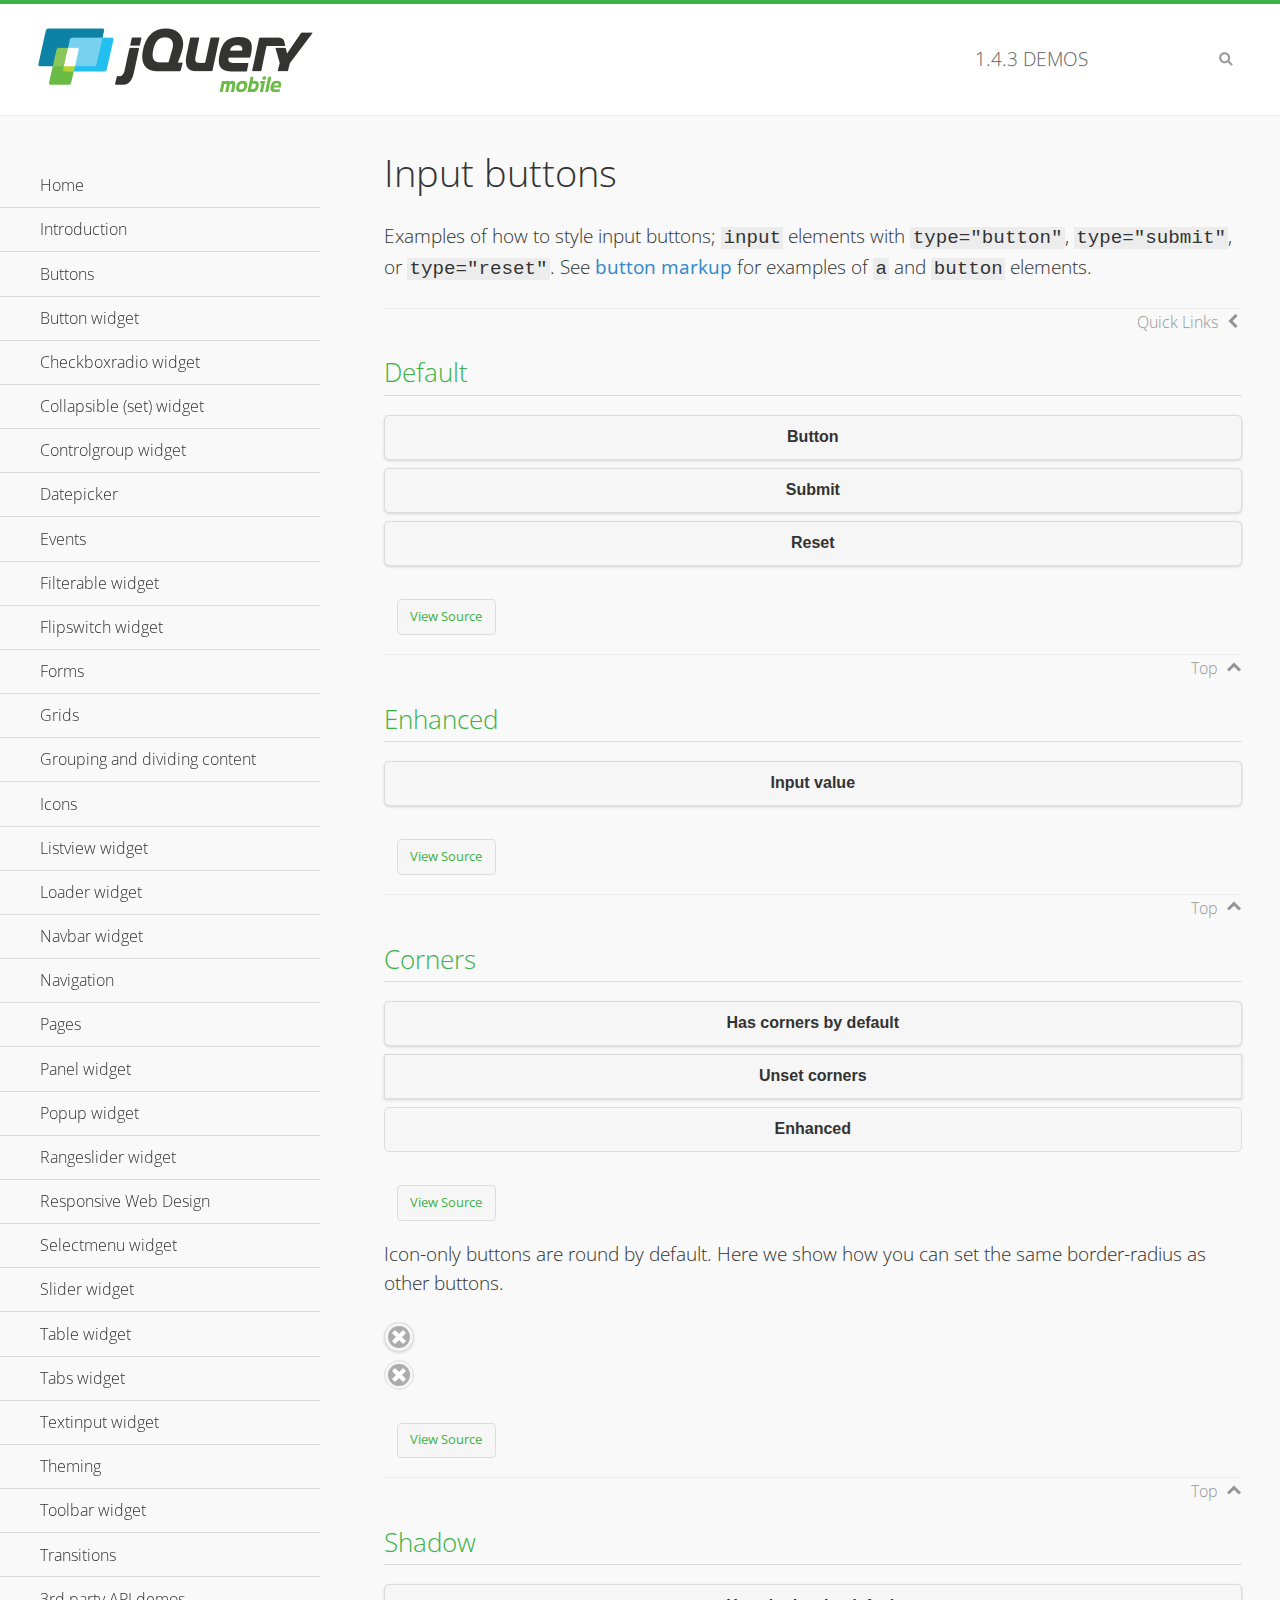
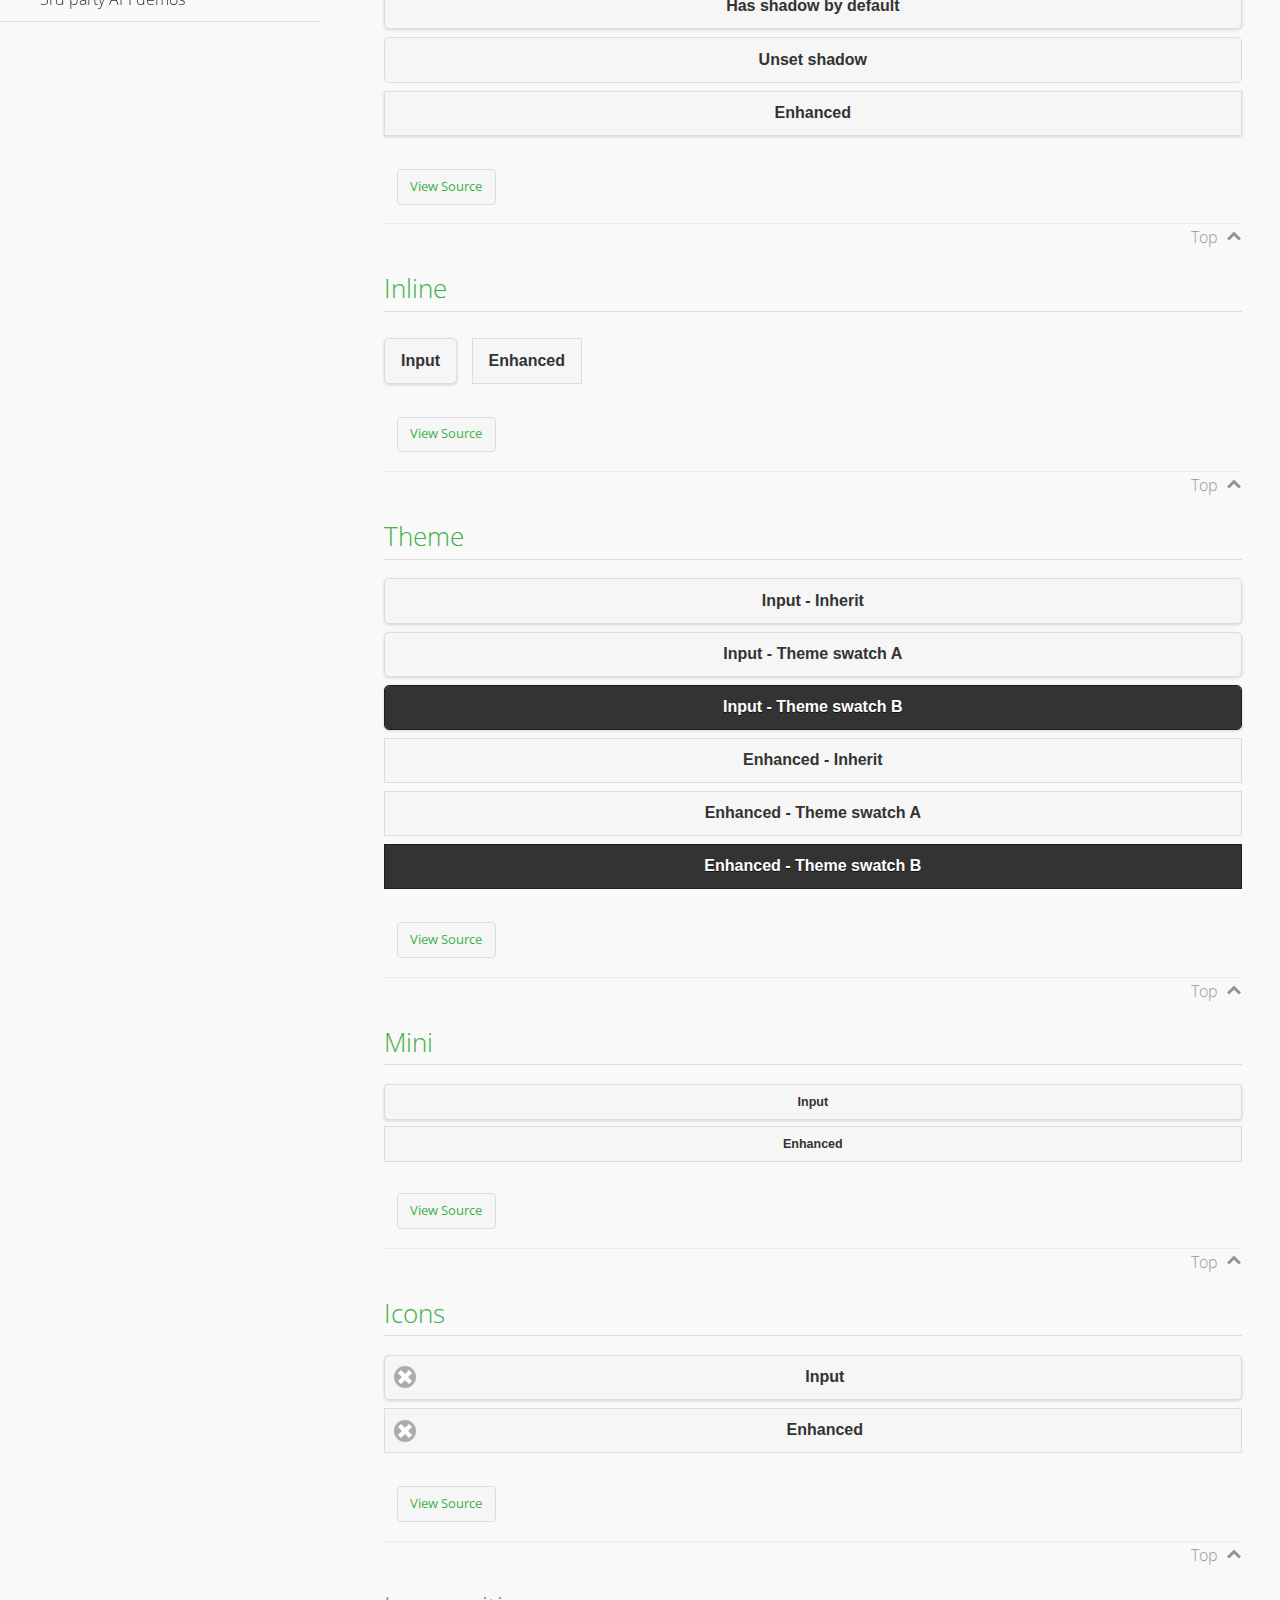
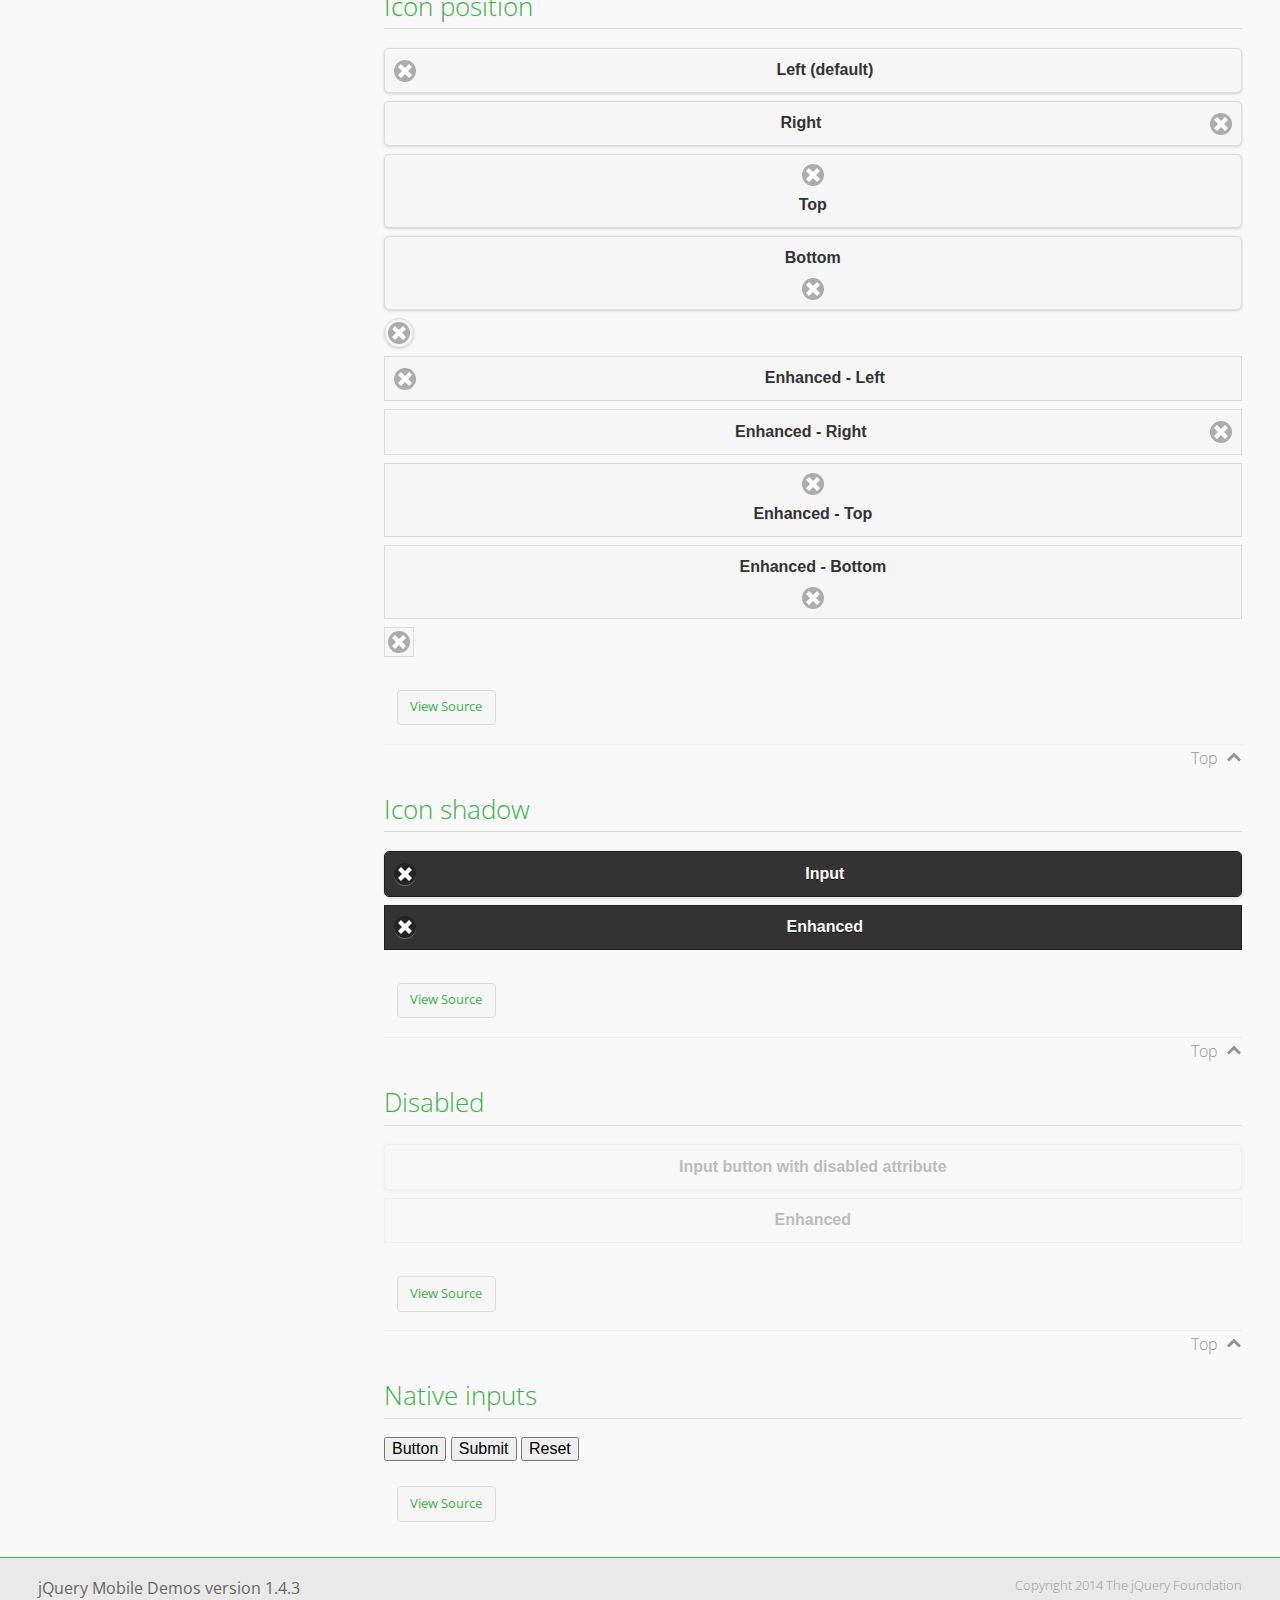
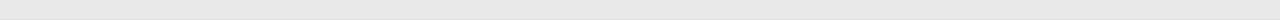
<file: js/jquery.mobile-1.4.3/demos/button/index.html>
<!DOCTYPE html>
<html>
<head>
	<meta charset="utf-8">
	<meta name="viewport" content="width=device-width, initial-scale=1">
	<title>Input buttons - jQuery Mobile Demos</title>
	<link rel="shortcut icon" href="../favicon.ico">
    <link rel="stylesheet" href="http://fonts.googleapis.com/css?family=Open+Sans:300,400,700">
	<link rel="stylesheet" href="../css/themes/default/jquery.mobile-1.4.3.min.css">
	<link rel="stylesheet" href="../_assets/css/jqm-demos.css">
	<script src="../js/jquery.js"></script>
	<script src="../_assets/js/index.js"></script>
	<script src="../js/jquery.mobile-1.4.3.min.js"></script>
</head>
<body>
<div data-role="page" class="jqm-demos" data-quicklinks="true">

	<div data-role="header" class="jqm-header">
		<h2><a href="../" title="jQuery Mobile Demos home"><img src="../_assets/img/jquery-logo.png" alt="jQuery Mobile"></a></h2>
		<p><span class="jqm-version"></span> Demos</p>
		<a href="#" class="jqm-navmenu-link ui-btn ui-btn-icon-notext ui-corner-all ui-icon-bars ui-nodisc-icon ui-alt-icon ui-btn-left">Menu</a>
		<a href="#" class="jqm-search-link ui-btn ui-btn-icon-notext ui-corner-all ui-icon-search ui-nodisc-icon ui-alt-icon ui-btn-right">Search</a>
	</div><!-- /header -->

	<div role="main" class="ui-content jqm-content">

		<h1>Input buttons</h1>

		<p>Examples of how to style input buttons; <code>input</code> elements with <code>type="button"</code>, <code>type="submit"</code>, or <code>type="reset"</code>. See <a href="../button-markup/">button markup</a> for examples of <code>a</code> and <code>button</code> elements.</p>

		<h2>Default</h2>

		<div data-demo-html="true">
			<form>
				<input type="button" value="Button">
				<input type="submit" value="Submit">
				<input type="reset" value="Reset">
			</form>
		</div><!--/demo-html -->

		<h2>Enhanced</h2>

		<div data-demo-html="true">
			<form>
				<div class="ui-input-btn ui-btn ui-corner-all ui-shadow">
					Input value
					<input type="button" data-enhanced="true" value="Input value">
				</div>
			</form>
		</div><!--/demo-html -->

		<h2>Corners</h2>

		<div data-demo-html="true">
			<form>
				<input type="button" value="Has corners by default">
				<input type="button" data-corners="false" value="Unset corners">
				<div class="ui-input-btn ui-btn ui-corner-all">
					Enhanced
					<input type="button" data-enhanced="true" value="Enhanced">
				</div>
			</form>
		</div><!--/demo-html -->

		<p>Icon-only buttons are round by default. Here we show how you can set the same border-radius as other buttons.</p>

		<div data-demo-html="true" data-demo-css="true">
			<form>
				<input type="button" data-icon="delete" data-iconpos="notext" value="Icon only">
				<div id="custom-border-radius">
					<div class="ui-input-btn ui-btn ui-icon-delete ui-btn-icon-notext ui-corner-all">
						Enhanced - Icon only
						<input type="button" data-enhanced="true" value="Enhanced - Icon only">
					</div>
				</div>
			</form>
		</div><!--/demo-html -->

		<h2>Shadow</h2>

		<div data-demo-html="true">
			<form>
				<input type="button" value="Has shadow by default">
				<input type="button" data-shadow="false" value="Unset shadow">
				<div class="ui-input-btn ui-btn ui-shadow">
					Enhanced
					<input type="button" data-enhanced="true" value="Enhanced">
				</div>
			</form>
		</div><!--/demo-html -->

		<h2>Inline</h2>

		<div data-demo-html="true">
			<form>
				<input type="button" data-inline="true" value="Input">
				<div class="ui-input-btn ui-btn ui-btn-inline">
					Enhanced
					<input type="button" data-enhanced="true" value="Enhanced">
				</div>
			</form>
		</div><!--/demo-html -->

		<h2>Theme</h2>

		<div data-demo-html="true">
			<form>
				<input type="button" value="Input - Inherit">
				<input type="button" data-theme="a" value="Input - Theme swatch A">
				<input type="button" data-theme="b" value="Input - Theme swatch B">
				<div class="ui-input-btn ui-btn">
					Enhanced - Inherit
					<input type="button" data-enhanced="true" value="Enhanced - Inherit">
				</div>
				<div class="ui-input-btn ui-btn ui-btn-a">
					Enhanced - Theme swatch A
					<input type="button" data-enhanced="true" value="Enhanced - Theme swatch A">
				</div>
				<div class="ui-input-btn ui-btn ui-btn-b">
					Enhanced - Theme swatch B
					<input type="button" data-enhanced="true" value="Enhanced - Theme swatch B">
				</div>
			</form>
		</div><!--/demo-html -->

		<h2>Mini</h2>

		<div data-demo-html="true">
			<form>
				<input type="button" data-mini="true" value="Input">
				<div class="ui-input-btn ui-btn ui-mini">
					Enhanced
					<input type="button" data-enhanced="true" value="Enhanced">
				</div>
			</form>
		</div><!--/demo-html -->

		<h2>Icons</h2>

		<div data-demo-html="true">
			<form>
				<input type="button" data-icon="delete" value="Input">
				<div class="ui-input-btn ui-btn ui-icon-delete ui-btn-icon-left">
					Enhanced
					<input type="button" data-enhanced="true" value="Enhanced">
				</div>
			</form>
		</div><!--/demo-html -->

		<h2>Icon position</h2>

		<div data-demo-html="true">
			<form>
				<input type="button" data-icon="delete" value="Left (default)">
				<input type="button" data-icon="delete" data-iconpos="right" value="Right">
				<input type="button" data-icon="delete" data-iconpos="top" value="Top">
				<input type="button" data-icon="delete" data-iconpos="bottom" value="Bottom">
				<input type="button" data-icon="delete" data-iconpos="notext" value="Icon only">
				<div class="ui-input-btn ui-btn ui-icon-delete ui-btn-icon-left">
					Enhanced - Left
					<input type="button" data-enhanced="true" value="Enhanced - Left">
				</div>
				<div class="ui-input-btn ui-btn ui-icon-delete ui-btn-icon-right">
					Enhanced - Right
					<input type="button" data-enhanced="true" value="Enhanced - Right">
				</div>
				<div class="ui-input-btn ui-btn ui-icon-delete ui-btn-icon-top">
					Enhanced - Top
					<input type="button" data-enhanced="true" value="Enhanced - Top">
				</div>
				<div class="ui-input-btn ui-btn ui-icon-delete ui-btn-icon-bottom">
					Enhanced - Bottom
					<input type="button" data-enhanced="true" value="Enhanced - Bottom">
				</div>
				<div class="ui-input-btn ui-btn ui-icon-delete ui-btn-icon-notext">
					Enhanced - Icon only
					<input type="button" data-enhanced="true" value="Enhanced - Icon only">
				</div>
			</form>
		</div><!--/demo-html -->

		<h2>Icon shadow</h2>

		<div data-demo-html="true">
			<form>
				<input type="button" data-theme="b" data-icon="delete" data-iconshadow="true" value="Input">
				<div class="ui-input-btn ui-btn ui-btn-b ui-icon-delete ui-btn-icon-left ui-shadow-icon">
					Enhanced
					<input type="button" data-enhanced="true" value="Enhanced">
				</div>
			</form>
		</div><!--/demo-html -->

		<h2>Disabled</h2>

		<div data-demo-html="true">
			<form>
				<input type="button" disabled value="Input button with disabled attribute">
				<div class="ui-input-btn ui-btn ui-state-disabled">
					Enhanced
					<input type="button" disabled data-enhanced="true" value="Enhanced">
				</div>
			</form>
		</div><!--/demo-html -->

		<h2>Native inputs</h2>

		<div data-demo-html="true">
			<form>
				<input type="button" data-role="none" value="Button">
				<input type="submit" data-role="none" value="Submit">
				<input type="reset" data-role="none" value="Reset">
			</form>
		</div><!--/demo-html -->

	</div><!-- /content -->
	    <div data-role="panel" class="jqm-navmenu-panel" data-position="left" data-display="overlay" data-theme="a">
	    	<ul class="jqm-list ui-alt-icon ui-nodisc-icon">
<li data-filtertext="demos homepage" data-icon="home"><a href=".././">Home</a></li>
<li data-filtertext="introduction overview getting started"><a href="../intro/" data-ajax="false">Introduction</a></li>
<li data-filtertext="buttons button markup buttonmarkup method anchor link button element"><a href="../button-markup/" data-ajax="false">Buttons</a></li>
<li data-filtertext="form button widget input button submit reset"><a href="../button/" data-ajax="false">Button widget</a></li>
<li data-role="collapsible" data-enhanced="true" data-collapsed-icon="carat-d" data-expanded-icon="carat-u" data-iconpos="right" data-inset="false" class="ui-collapsible ui-collapsible-themed-content ui-collapsible-collapsed">
	<h3 class="ui-collapsible-heading ui-collapsible-heading-collapsed">
		<a href="#" class="ui-collapsible-heading-toggle ui-btn ui-btn-icon-right ui-btn-inherit ui-icon-carat-d">
		    Checkboxradio widget<span class="ui-collapsible-heading-status"> click to expand contents</span>
		</a>
	</h3>
	<div class="ui-collapsible-content ui-body-inherit ui-collapsible-content-collapsed" aria-hidden="true">
		<ul>
			<li data-filtertext="form checkboxradio widget checkbox input checkboxes controlgroups"><a href="../checkboxradio-checkbox/" data-ajax="false">Checkboxes</a></li>
			<li data-filtertext="form checkboxradio widget radio input radio buttons controlgroups"><a href="../checkboxradio-radio/" data-ajax="false">Radio buttons</a></li>
		</ul>
	</div>
</li>
<li data-role="collapsible" data-enhanced="true" data-collapsed-icon="carat-d" data-expanded-icon="carat-u" data-iconpos="right" data-inset="false" class="ui-collapsible ui-collapsible-themed-content ui-collapsible-collapsed">
	<h3 class="ui-collapsible-heading ui-collapsible-heading-collapsed">
		<a href="#" class="ui-collapsible-heading-toggle ui-btn ui-btn-icon-right ui-btn-inherit ui-icon-carat-d">
			Collapsible (set) widget<span class="ui-collapsible-heading-status"> click to expand contents</span>
		</a>
	</h3>
	<div class="ui-collapsible-content ui-body-inherit ui-collapsible-content-collapsed" aria-hidden="true">
		<ul>
			<li data-filtertext="collapsibles content formatting"><a href="../collapsible/" data-ajax="false">Collapsible</a></li>
			<li data-filtertext="dynamic collapsible set accordion append expand"><a href="../collapsible-dynamic/" data-ajax="false">Dynamic collapsibles</a></li>
			<li data-filtertext="accordions collapsible set widget content formatting grouped collapsibles"><a href="../collapsibleset/" data-ajax="false">Collapsible set</a></li>
		</ul>
	</div>
</li>
<li data-role="collapsible" data-enhanced="true" data-collapsed-icon="carat-d" data-expanded-icon="carat-u" data-iconpos="right" data-inset="false" class="ui-collapsible ui-collapsible-themed-content ui-collapsible-collapsed">
	<h3 class="ui-collapsible-heading ui-collapsible-heading-collapsed">
		<a href="#" class="ui-collapsible-heading-toggle ui-btn ui-btn-icon-right ui-btn-inherit ui-icon-carat-d">
			Controlgroup widget<span class="ui-collapsible-heading-status"> click to expand contents</span>
		</a>
	</h3>
	<div class="ui-collapsible-content ui-body-inherit ui-collapsible-content-collapsed" aria-hidden="true">
		<ul>
			<li data-filtertext="controlgroups selectmenu checkboxradio input grouped buttons horizontal vertical"><a href="../controlgroup/" data-ajax="false">Controlgroup</a></li>
			<li data-filtertext="dynamic controlgroup dynamically add buttons"><a href="../controlgroup-dynamic/" data-ajax="false">Dynamic controlgroups</a></li>
		</ul>
	</div>
</li>
<li data-filtertext="form datepicker widget date input"><a href="../datepicker/" data-ajax="false">Datepicker</a></li>
<li data-role="collapsible" data-enhanced="true" data-collapsed-icon="carat-d" data-expanded-icon="carat-u" data-iconpos="right" data-inset="false" class="ui-collapsible ui-collapsible-themed-content ui-collapsible-collapsed">
	<h3 class="ui-collapsible-heading ui-collapsible-heading-collapsed">
		<a href="#" class="ui-collapsible-heading-toggle ui-btn ui-btn-icon-right ui-btn-inherit ui-icon-carat-d">
			Events<span class="ui-collapsible-heading-status"> click to expand contents</span>
		</a>
	</h3>
	<div class="ui-collapsible-content ui-body-inherit ui-collapsible-content-collapsed" aria-hidden="true">
		<ul>
			<li data-filtertext="swipe to delete list items listviews swipe events"><a href="../swipe-list/" data-ajax="false">Swipe list items</a></li>
			<li data-filtertext="swipe to navigate swipe page navigation swipe events"><a href="../swipe-page/" data-ajax="false">Swipe page navigation</a></li>
		</ul>
	</div>
</li>
<li data-filtertext="filterable filter elements sorting searching listview table"><a href="../filterable/" data-ajax="false">Filterable widget</a></li>
<li data-filtertext="form flipswitch widget flip toggle switch binary select checkbox input"><a href="../flipswitch/" data-ajax="false">Flipswitch widget</a></li>
<li data-role="collapsible" data-enhanced="true" data-collapsed-icon="carat-d" data-expanded-icon="carat-u" data-iconpos="right" data-inset="false" class="ui-collapsible ui-collapsible-themed-content ui-collapsible-collapsed">
	<h3 class="ui-collapsible-heading ui-collapsible-heading-collapsed">
		<a href="#" class="ui-collapsible-heading-toggle ui-btn ui-btn-icon-right ui-btn-inherit ui-icon-carat-d">
			Forms<span class="ui-collapsible-heading-status"> click to expand contents</span>
		</a>
	</h3>
	<div class="ui-collapsible-content ui-body-inherit ui-collapsible-content-collapsed" aria-hidden="true">
		<ul>
			<li data-filtertext="forms text checkbox radio range button submit reset inputs selects textarea slider flipswitch label form elements"><a href="../forms/" data-ajax="false">Forms</a></li>
			<li data-filtertext="form hide labels hidden accessible ui-hidden-accessible forms"><a href="../forms-label-hidden-accessible/" data-ajax="false">Hide labels</a></li>
			<li data-filtertext="form field containers fieldcontain ui-field-contain forms"><a href="../forms-field-contain/" data-ajax="false">Field containers</a></li>
			<li data-filtertext="forms disabled form elements"><a href="../forms-disabled/" data-ajax="false">Forms disabled</a></li>
			<li data-filtertext="forms gallery examples overview forms text checkbox radio range button submit reset inputs selects textarea slider flipswitch label form elements"><a href="../forms-gallery/" data-ajax="false">Forms gallery</a></li>
		</ul>
	</div>
</li>
<li data-role="collapsible" data-enhanced="true" data-collapsed-icon="carat-d" data-expanded-icon="carat-u" data-iconpos="right" data-inset="false" class="ui-collapsible ui-collapsible-themed-content ui-collapsible-collapsed">
	<h3 class="ui-collapsible-heading ui-collapsible-heading-collapsed">
		<a href="#" class="ui-collapsible-heading-toggle ui-btn ui-btn-icon-right ui-btn-inherit ui-icon-carat-d">
			Grids<span class="ui-collapsible-heading-status"> click to expand contents</span>
		</a>
	</h3>
	<div class="ui-collapsible-content ui-body-inherit ui-collapsible-content-collapsed" aria-hidden="true">
		<ul>
			<li data-filtertext="grids columns blocks content formatting rwd responsive css framework"><a href="../grids/" data-ajax="false">Grids</a></li>
			<li data-filtertext="buttons in grids css framework"><a href="../grids-buttons/" data-ajax="false">Buttons in grids</a></li>
			<li data-filtertext="custom responsive grids rwd css framework"><a href="../grids-custom-responsive/" data-ajax="false">Custom responsive grids</a></li>
		</ul>
	</div>
</li>
<li data-filtertext="blocks content formatting sections heading"><a href="../body-bar-classes/" data-ajax="false">Grouping and dividing content</a></li>
<li data-role="collapsible" data-enhanced="true" data-collapsed-icon="carat-d" data-expanded-icon="carat-u" data-iconpos="right" data-inset="false" class="ui-collapsible ui-collapsible-themed-content ui-collapsible-collapsed">
	<h3 class="ui-collapsible-heading ui-collapsible-heading-collapsed">
		<a href="#" class="ui-collapsible-heading-toggle ui-btn ui-btn-icon-right ui-btn-inherit ui-icon-carat-d">
			Icons<span class="ui-collapsible-heading-status"> click to expand contents</span>
		</a>
	</h3>
	<div class="ui-collapsible-content ui-body-inherit ui-collapsible-content-collapsed" aria-hidden="true">
		<ul>
			<li data-filtertext="button icons svg disc alt custom icon position"><a href="../icons/" data-ajax="false">Icons</a></li>
			<li data-filtertext=""><a href="../icons-grunticon/" data-ajax="false">Grunticon loader</a></li>
		</ul>
	</div>
</li>
<li data-role="collapsible" data-enhanced="true" data-collapsed-icon="carat-d" data-expanded-icon="carat-u" data-iconpos="right" data-inset="false" class="ui-collapsible ui-collapsible-themed-content ui-collapsible-collapsed">
	<h3 class="ui-collapsible-heading ui-collapsible-heading-collapsed">
		<a href="#" class="ui-collapsible-heading-toggle ui-btn ui-btn-icon-right ui-btn-inherit ui-icon-carat-d">
			Listview widget<span class="ui-collapsible-heading-status"> click to expand contents</span>
		</a>
	</h3>
	<div class="ui-collapsible-content ui-body-inherit ui-collapsible-content-collapsed" aria-hidden="true">
		<ul>
			<li data-filtertext="listview widget thumbnails icons nested split button collapsible ul ol"><a href="../listview/" data-ajax="false">Listview</a></li>
			<li data-filtertext="autocomplete filterable reveal listview filtertextbeforefilter placeholder"><a href="../listview-autocomplete/" data-ajax="false">Listview autocomplete</a></li>
			<li data-filtertext="autocomplete filterable reveal listview remote data filtertextbeforefilter placeholder"><a href="../listview-autocomplete-remote/" data-ajax="false">Listview autocomplete remote data</a></li>
			<li data-filtertext="autodividers anchor jump scroll linkbars listview lists ul ol"><a href="../listview-autodividers-linkbar/" data-ajax="false">Listview autodividers linkbar</a></li>
			<li data-filtertext="listview autodividers selector autodividersselector lists ul ol"><a href="../listview-autodividers-selector/" data-ajax="false">Listview autodividers selector</a></li>
			<li data-filtertext="listview nested list items"><a href="../listview-nested-lists/" data-ajax="false">Nested Listviews</a></li>
			<li data-filtertext="listview collapsible list items flat"><a href="../listview-collapsible-item-flat/" data-ajax="false">Listview collapsible list items (flat)</a></li>
			<li data-filtertext="listview collapsible list indented"><a href="../listview-collapsible-item-indented/" data-ajax="false">Listview collapsible list items (indented)</a></li>
			<li data-filtertext="grid listview responsive grids responsive listviews lists ul"><a href="../listview-grid/" data-ajax="false">Listview responsive grid</a></li>
		</ul>
	</div>
</li>
<li data-filtertext="loader widget page loading navigation overlay spinner"><a href="../loader/" data-ajax="false">Loader widget</a></li>
<li data-filtertext="navbar widget navmenu toolbars header footer"><a href="../navbar/" data-ajax="false">Navbar widget</a></li>
<li data-role="collapsible" data-enhanced="true" data-collapsed-icon="carat-d" data-expanded-icon="carat-u" data-iconpos="right" data-inset="false" class="ui-collapsible ui-collapsible-themed-content ui-collapsible-collapsed">
	<h3 class="ui-collapsible-heading ui-collapsible-heading-collapsed">
		<a href="#" class="ui-collapsible-heading-toggle ui-btn ui-btn-icon-right ui-btn-inherit ui-icon-carat-d">
			Navigation<span class="ui-collapsible-heading-status"> click to expand contents</span>
		</a>
	</h3>
	<div class="ui-collapsible-content ui-body-inherit ui-collapsible-content-collapsed" aria-hidden="true">
		<ul>
			<li data-filtertext="ajax navigation navigate widget history event method"><a href="../navigation/" data-ajax="false">Navigation</a></li>
			<li data-filtertext="linking pages page links navigation ajax prefetch cache"><a href="../navigation-linking-pages/" data-ajax="false">Linking pages</a></li>
			<!-- <li data-filtertext="php redirect server redirection server-side navigation"><a href="../navigation-php-redirect/" data-ajax="false">PHP redirect demo</a></li>-->
			<li data-filtertext="navigation redirection hash query"><a href="../navigation-hash-processing/" data-ajax="false">Hash processing demo</a></li>
			<li data-filtertext="navigation redirection hash query"><a href="../page-events/" data-ajax="false">Page Navigation Events</a></li>
		</ul>
	</div>
</li>
<li data-role="collapsible" data-enhanced="true" data-collapsed-icon="carat-d" data-expanded-icon="carat-u" data-iconpos="right" data-inset="false" class="ui-collapsible ui-collapsible-themed-content ui-collapsible-collapsed">
	<h3 class="ui-collapsible-heading ui-collapsible-heading-collapsed">
		<a href="#" class="ui-collapsible-heading-toggle ui-btn ui-btn-icon-right ui-btn-inherit ui-icon-carat-d">
			Pages<span class="ui-collapsible-heading-status"> click to expand contents</span>
		</a>
	</h3>
	<div class="ui-collapsible-content ui-body-inherit ui-collapsible-content-collapsed" aria-hidden="true">
		<ul>
			<li data-filtertext="pages page widget ajax navigation"><a href="../pages/" data-ajax="false">Pages</a></li>
			<li data-filtertext="single page"><a href="../pages-single-page/" data-ajax="false">Single page</a></li>
			<li data-filtertext="multipage multi-page page"><a href="../pages-multi-page/" data-ajax="false">Multi-page template</a></li>
			<li data-filtertext="dialog page widget modal popup"><a href="../pages-dialog/" data-ajax="false">Dialog page</a></li>
		</ul>
	</div>
</li>
<li data-role="collapsible" data-enhanced="true" data-collapsed-icon="carat-d" data-expanded-icon="carat-u" data-iconpos="right" data-inset="false" class="ui-collapsible ui-collapsible-themed-content ui-collapsible-collapsed">
	<h3 class="ui-collapsible-heading ui-collapsible-heading-collapsed">
		<a href="#" class="ui-collapsible-heading-toggle ui-btn ui-btn-icon-right ui-btn-inherit ui-icon-carat-d">
			Panel widget<span class="ui-collapsible-heading-status"> click to expand contents</span>
		</a>
	</h3>
	<div class="ui-collapsible-content ui-body-inherit ui-collapsible-content-collapsed" aria-hidden="true">
		<ul>
			<li data-filtertext="panel widget sliding panels reveal push overlay responsive"><a href="../panel/" data-ajax="false">Panel</a></li>
			<li data-filtertext=""><a href="../panel-external/" data-ajax="false">External panels</a></li>
			<li data-filtertext="panel "><a href="../panel-fixed/" data-ajax="false">Fixed panels</a></li>
			<li data-filtertext="panel slide panels sliding panels shadow rwd responsive breakpoint"><a href="../panel-responsive/" data-ajax="false">Panels responsive</a></li>
			<li data-filtertext="panel custom style custom panel width reveal shadow listview panel styling page background wrapper"><a href="../panel-styling/" data-ajax="false">Custom panel style</a></li>
			<li data-filtertext="panel open on swipe"><a href="../panel-swipe-open/" data-ajax="false">Panel open on swipe</a></li>
			<li data-filtertext="panels outside page internal external toolbars"><a href="../panel-external-internal/" data-ajax="false">Panel external and internal</a></li>
		</ul>
	</div>
</li>
<li data-role="collapsible" data-enhanced="true" data-collapsed-icon="carat-d" data-expanded-icon="carat-u" data-iconpos="right" data-inset="false" class="ui-collapsible ui-collapsible-themed-content ui-collapsible-collapsed">
	<h3 class="ui-collapsible-heading ui-collapsible-heading-collapsed">
		<a href="#" class="ui-collapsible-heading-toggle ui-btn ui-btn-icon-right ui-btn-inherit ui-icon-carat-d">
			Popup widget<span class="ui-collapsible-heading-status"> click to expand contents</span>
		</a>
	</h3>
	<div class="ui-collapsible-content ui-body-inherit ui-collapsible-content-collapsed" aria-hidden="true">
		<ul>
			<li data-filtertext="popup widget popups dialog modal transition tooltip lightbox form overlay screen flip pop fade transition"><a href="../popup/" data-ajax="false">Popup</a></li>
			<li data-filtertext="popup alignment position"><a href="../popup-alignment/" data-ajax="false">Popup alignment</a></li>
			<li data-filtertext="popup arrow size popups popover"><a href="../popup-arrow-size/" data-ajax="false">Popup arrow size</a></li>
			<li data-filtertext="dynamic popups popup images lightbox"><a href="../popup-dynamic/" data-ajax="false">Dynamic popups</a></li>
			<li data-filtertext="popups with iframes scaling"><a href="../popup-iframe/" data-ajax="false">Popups with iframes</a></li>
			<li data-filtertext="popup image scaling"><a href="../popup-image-scaling/" data-ajax="false">Popup image scaling</a></li>
			<li data-filtertext="external popup outside multi-page"><a href="../popup-outside-multipage/" data-ajax="false">Popup outside multi-page</a></li>
		</ul>
	</div>
</li>
<li data-filtertext="form rangeslider widget dual sliders dual handle sliders range input"><a href="../rangeslider/" data-ajax="false">Rangeslider widget</a></li>
<li data-filtertext="responsive web design rwd adaptive progressive enhancement PE accessible mobile breakpoints media query media queries"><a href="../rwd/" data-ajax="false">Responsive Web Design</a></li>
<li data-role="collapsible" data-enhanced="true" data-collapsed-icon="carat-d" data-expanded-icon="carat-u" data-iconpos="right" data-inset="false" class="ui-collapsible ui-collapsible-themed-content ui-collapsible-collapsed">
	<h3 class="ui-collapsible-heading ui-collapsible-heading-collapsed">
		<a href="#" class="ui-collapsible-heading-toggle ui-btn ui-btn-icon-right ui-btn-inherit ui-icon-carat-d">
			Selectmenu widget<span class="ui-collapsible-heading-status"> click to expand contents</span>
		</a>
	</h3>
	<div class="ui-collapsible-content ui-body-inherit ui-collapsible-content-collapsed" aria-hidden="true">
		<ul>
			<li data-filtertext="form selectmenu widget select input custom select menu selects"><a href="../selectmenu/" data-ajax="false">Selectmenu</a></li>
			<li data-filtertext="form custom select menu selectmenu widget custom menu option optgroup multiple selects"><a href="../selectmenu-custom/" data-ajax="false">Custom select menu</a></li>
			<li data-filtertext="filterable select filter popup dialog"><a href="../selectmenu-custom-filter/" data-ajax="false">Custom select menu with filter</a></li>
		</ul>
	</div>
</li>
<li data-role="collapsible" data-enhanced="true" data-collapsed-icon="carat-d" data-expanded-icon="carat-u" data-iconpos="right" data-inset="false" class="ui-collapsible ui-collapsible-themed-content ui-collapsible-collapsed">
	<h3 class="ui-collapsible-heading ui-collapsible-heading-collapsed">
		<a href="#" class="ui-collapsible-heading-toggle ui-btn ui-btn-icon-right ui-btn-inherit ui-icon-carat-d">
			Slider widget<span class="ui-collapsible-heading-status"> click to expand contents</span>
		</a>
	</h3>
	<div class="ui-collapsible-content ui-body-inherit ui-collapsible-content-collapsed" aria-hidden="true">
		<ul>
			<li data-filtertext="form slider widget range input single sliders"><a href="../slider/" data-ajax="false">Slider</a></li>
			<li data-filtertext="form slider widget flipswitch slider binary select flip toggle switch"><a href="../slider-flipswitch/" data-ajax="false">Slider flip toggle switch</a></li>
			<li data-filtertext="form slider tooltip handle value input range sliders"><a href="../slider-tooltip/" data-ajax="false">Slider tooltip</a></li>
		</ul>
	</div>
</li>
<li data-role="collapsible" data-enhanced="true" data-collapsed-icon="carat-d" data-expanded-icon="carat-u" data-iconpos="right" data-inset="false" class="ui-collapsible ui-collapsible-themed-content ui-collapsible-collapsed">
	<h3 class="ui-collapsible-heading ui-collapsible-heading-collapsed">
		<a href="#" class="ui-collapsible-heading-toggle ui-btn ui-btn-icon-right ui-btn-inherit ui-icon-carat-d">
			Table widget<span class="ui-collapsible-heading-status"> click to expand contents</span>
		</a>
	</h3>
	<div class="ui-collapsible-content ui-body-inherit ui-collapsible-content-collapsed" aria-hidden="true">
		<ul>
			<li data-filtertext="table widget reflow column toggle th td responsive tables rwd hide show tabular"><a href="../table-column-toggle/" data-ajax="false">Table Column Toggle</a></li>
			<li data-filtertext="table column toggle phone comparison demo"><a href="../table-column-toggle-example/" data-ajax="false">Table Column Toggle demo</a></li>
			<li data-filtertext="responsive tables table column toggle heading groups rwd breakpoint"><a href="../table-column-toggle-heading-groups/" data-ajax="false">Table Column Toggle heading groups</a></li>
			<li data-filtertext="responsive tables table column toggle hide rwd breakpoint customization options"><a href="../table-column-toggle-options/" data-ajax="false">Table Column Toggle options</a></li>
			<li data-filtertext="table reflow th td responsive rwd columns tabular"><a href="../table-reflow/" data-ajax="false">Table Reflow</a></li>
			<li data-filtertext="responsive tables table reflow heading groups rwd breakpoint"><a href="../table-reflow-heading-groups/" data-ajax="false">Table Reflow heading groups</a></li>
			<li data-filtertext="responsive tables table reflow stripes strokes table style"><a href="../table-reflow-stripes-strokes/" data-ajax="false">Table Reflow stripes and strokes</a></li>
			<li data-filtertext="responsive tables table reflow stack custom styles"><a href="../table-reflow-styling/" data-ajax="false">Table Reflow custom styles</a></li>
		</ul>
	</div>
</li>
<li data-filtertext="ui tabs widget"><a href="../tabs/" data-ajax="false">Tabs widget</a></li>
<li data-filtertext="form textinput widget text input textarea number date time tel email file color password"><a href="../textinput/" data-ajax="false">Textinput widget</a></li>
<li data-role="collapsible" data-enhanced="true" data-collapsed-icon="carat-d" data-expanded-icon="carat-u" data-iconpos="right" data-inset="false" class="ui-collapsible ui-collapsible-themed-content ui-collapsible-collapsed">
	<h3 class="ui-collapsible-heading ui-collapsible-heading-collapsed">
		<a href="#" class="ui-collapsible-heading-toggle ui-btn ui-btn-icon-right ui-btn-inherit ui-icon-carat-d">
			Theming<span class="ui-collapsible-heading-status"> click to expand contents</span>
		</a>
	</h3>
	<div class="ui-collapsible-content ui-body-inherit ui-collapsible-content-collapsed" aria-hidden="true">
		<ul>
			<li data-filtertext="default theme swatches theming style css"><a href="../theme-default/" data-ajax="false">Default theme</a></li>
			<li data-filtertext="classic theme old theme swatches theming style css"><a href="../theme-classic/" data-ajax="false">Classic theme</a></li>
		</ul>
	</div>
</li>
<li data-role="collapsible" data-enhanced="true" data-collapsed-icon="carat-d" data-expanded-icon="carat-u" data-iconpos="right" data-inset="false" class="ui-collapsible ui-collapsible-themed-content ui-collapsible-collapsed">
	<h3 class="ui-collapsible-heading ui-collapsible-heading-collapsed">
		<a href="#" class="ui-collapsible-heading-toggle ui-btn ui-btn-icon-right ui-btn-inherit ui-icon-carat-d">
			Toolbar widget<span class="ui-collapsible-heading-status"> click to expand contents</span>
		</a>
	</h3>
	<div class="ui-collapsible-content ui-body-inherit ui-collapsible-content-collapsed" aria-hidden="true">
		<ul>
			<li data-filtertext="toolbar widget header footer toolbars fixed fullscreen external sections"><a href="../toolbar/" data-ajax="false">Toolbar</a></li>
			<li data-filtertext="dynamic toolbars dynamically add toolbar header footer"><a href="../toolbar-dynamic/" data-ajax="false">Dynamic toolbars</a></li>
			<li data-filtertext="external toolbars header footer"><a href="../toolbar-external/" data-ajax="false">External toolbars</a></li>
			<li data-filtertext="fixed toolbars header footer"><a href="../toolbar-fixed/" data-ajax="false">Fixed toolbars</a></li>
			<li data-filtertext="fixed fullscreen toolbars header footer"><a href="../toolbar-fixed-fullscreen/" data-ajax="false">Fullscreen toolbars</a></li>
			<li data-filtertext="external fixed toolbars header footer"><a href="../toolbar-fixed-external/" data-ajax="false">Fixed external toolbars</a></li>
			<li data-filtertext="external persistent toolbars header footer navbar navmenu"><a href="../toolbar-fixed-persistent/" data-ajax="false">Persistent toolbars</a></li>
			<li data-filtertext="external ajax optimized toolbars persistent toolbars header footer navbar"><a href="../toolbar-fixed-persistent-optimized/" data-ajax="false">Ajax optimized toolbars</a></li>
			<li data-filtertext="form in toolbars header footer"><a href="../toolbar-fixed-forms/" data-ajax="false">Form in toolbar</a></li>
		</ul>
	</div>
</li>
<li data-filtertext="page transitions animated pages popup navigation flip slide fade pop"><a href="../transitions/" data-ajax="false">Transitions</a></li>
<li data-role="collapsible" data-enhanced="true" data-collapsed-icon="carat-d" data-expanded-icon="carat-u" data-iconpos="right" data-inset="false" class="ui-collapsible ui-collapsible-themed-content ui-collapsible-collapsed">
	<h3 class="ui-collapsible-heading ui-collapsible-heading-collapsed">
		<a href="#" class="ui-collapsible-heading-toggle ui-btn ui-btn-icon-right ui-btn-inherit ui-icon-carat-d">
			3rd party API demos<span class="ui-collapsible-heading-status"> click to expand contents</span>
		</a>
	</h3>
	<div class="ui-collapsible-content ui-body-inherit ui-collapsible-content-collapsed" aria-hidden="true">
		<ul>
			<li data-filtertext="backbone requirejs navigation router"><a href="../backbone-requirejs/" data-ajax="false">Backbone RequireJS</a></li>
			<li data-filtertext="google maps geolocation demo"><a href="../map-geolocation/" data-ajax="false">Google Maps geolocation</a></li>
			<li data-filtertext="google maps hybrid"><a href="../map-list-toggle/" data-ajax="false">Google Maps list toggle</a></li>
		</ul>
	</div>
</li>



		     </ul>
		</div><!-- /panel -->


	<div data-role="footer" data-position="fixed" data-tap-toggle="false" class="jqm-footer">
		<p>jQuery Mobile Demos version <span class="jqm-version"></span></p>
		<p>Copyright 2014 The jQuery Foundation</p>
	</div><!-- /footer -->
	<!-- TODO: This should become an external panel so we can add input to markup (unique ID) -->
    <div data-role="panel" class="jqm-search-panel" data-position="right" data-display="overlay" data-theme="a">
		<div class="jqm-search">
			<ul class="jqm-list" data-filter-placeholder="Search demos..." data-filter-reveal="true">
<li data-filtertext="demos homepage" data-icon="home"><a href=".././">Home</a></li>
<li data-filtertext="introduction overview getting started"><a href="../intro/" data-ajax="false">Introduction</a></li>
<li data-filtertext="buttons button markup buttonmarkup method anchor link button element"><a href="../button-markup/" data-ajax="false">Buttons</a></li>
<li data-filtertext="form button widget input button submit reset"><a href="../button/" data-ajax="false">Button widget</a></li>
<li data-role="collapsible" data-enhanced="true" data-collapsed-icon="carat-d" data-expanded-icon="carat-u" data-iconpos="right" data-inset="false" class="ui-collapsible ui-collapsible-themed-content ui-collapsible-collapsed">
	<h3 class="ui-collapsible-heading ui-collapsible-heading-collapsed">
		<a href="#" class="ui-collapsible-heading-toggle ui-btn ui-btn-icon-right ui-btn-inherit ui-icon-carat-d">
		    Checkboxradio widget<span class="ui-collapsible-heading-status"> click to expand contents</span>
		</a>
	</h3>
	<div class="ui-collapsible-content ui-body-inherit ui-collapsible-content-collapsed" aria-hidden="true">
		<ul>
			<li data-filtertext="form checkboxradio widget checkbox input checkboxes controlgroups"><a href="../checkboxradio-checkbox/" data-ajax="false">Checkboxes</a></li>
			<li data-filtertext="form checkboxradio widget radio input radio buttons controlgroups"><a href="../checkboxradio-radio/" data-ajax="false">Radio buttons</a></li>
		</ul>
	</div>
</li>
<li data-role="collapsible" data-enhanced="true" data-collapsed-icon="carat-d" data-expanded-icon="carat-u" data-iconpos="right" data-inset="false" class="ui-collapsible ui-collapsible-themed-content ui-collapsible-collapsed">
	<h3 class="ui-collapsible-heading ui-collapsible-heading-collapsed">
		<a href="#" class="ui-collapsible-heading-toggle ui-btn ui-btn-icon-right ui-btn-inherit ui-icon-carat-d">
			Collapsible (set) widget<span class="ui-collapsible-heading-status"> click to expand contents</span>
		</a>
	</h3>
	<div class="ui-collapsible-content ui-body-inherit ui-collapsible-content-collapsed" aria-hidden="true">
		<ul>
			<li data-filtertext="collapsibles content formatting"><a href="../collapsible/" data-ajax="false">Collapsible</a></li>
			<li data-filtertext="dynamic collapsible set accordion append expand"><a href="../collapsible-dynamic/" data-ajax="false">Dynamic collapsibles</a></li>
			<li data-filtertext="accordions collapsible set widget content formatting grouped collapsibles"><a href="../collapsibleset/" data-ajax="false">Collapsible set</a></li>
		</ul>
	</div>
</li>
<li data-role="collapsible" data-enhanced="true" data-collapsed-icon="carat-d" data-expanded-icon="carat-u" data-iconpos="right" data-inset="false" class="ui-collapsible ui-collapsible-themed-content ui-collapsible-collapsed">
	<h3 class="ui-collapsible-heading ui-collapsible-heading-collapsed">
		<a href="#" class="ui-collapsible-heading-toggle ui-btn ui-btn-icon-right ui-btn-inherit ui-icon-carat-d">
			Controlgroup widget<span class="ui-collapsible-heading-status"> click to expand contents</span>
		</a>
	</h3>
	<div class="ui-collapsible-content ui-body-inherit ui-collapsible-content-collapsed" aria-hidden="true">
		<ul>
			<li data-filtertext="controlgroups selectmenu checkboxradio input grouped buttons horizontal vertical"><a href="../controlgroup/" data-ajax="false">Controlgroup</a></li>
			<li data-filtertext="dynamic controlgroup dynamically add buttons"><a href="../controlgroup-dynamic/" data-ajax="false">Dynamic controlgroups</a></li>
		</ul>
	</div>
</li>
<li data-filtertext="form datepicker widget date input"><a href="../datepicker/" data-ajax="false">Datepicker</a></li>
<li data-role="collapsible" data-enhanced="true" data-collapsed-icon="carat-d" data-expanded-icon="carat-u" data-iconpos="right" data-inset="false" class="ui-collapsible ui-collapsible-themed-content ui-collapsible-collapsed">
	<h3 class="ui-collapsible-heading ui-collapsible-heading-collapsed">
		<a href="#" class="ui-collapsible-heading-toggle ui-btn ui-btn-icon-right ui-btn-inherit ui-icon-carat-d">
			Events<span class="ui-collapsible-heading-status"> click to expand contents</span>
		</a>
	</h3>
	<div class="ui-collapsible-content ui-body-inherit ui-collapsible-content-collapsed" aria-hidden="true">
		<ul>
			<li data-filtertext="swipe to delete list items listviews swipe events"><a href="../swipe-list/" data-ajax="false">Swipe list items</a></li>
			<li data-filtertext="swipe to navigate swipe page navigation swipe events"><a href="../swipe-page/" data-ajax="false">Swipe page navigation</a></li>
		</ul>
	</div>
</li>
<li data-filtertext="filterable filter elements sorting searching listview table"><a href="../filterable/" data-ajax="false">Filterable widget</a></li>
<li data-filtertext="form flipswitch widget flip toggle switch binary select checkbox input"><a href="../flipswitch/" data-ajax="false">Flipswitch widget</a></li>
<li data-role="collapsible" data-enhanced="true" data-collapsed-icon="carat-d" data-expanded-icon="carat-u" data-iconpos="right" data-inset="false" class="ui-collapsible ui-collapsible-themed-content ui-collapsible-collapsed">
	<h3 class="ui-collapsible-heading ui-collapsible-heading-collapsed">
		<a href="#" class="ui-collapsible-heading-toggle ui-btn ui-btn-icon-right ui-btn-inherit ui-icon-carat-d">
			Forms<span class="ui-collapsible-heading-status"> click to expand contents</span>
		</a>
	</h3>
	<div class="ui-collapsible-content ui-body-inherit ui-collapsible-content-collapsed" aria-hidden="true">
		<ul>
			<li data-filtertext="forms text checkbox radio range button submit reset inputs selects textarea slider flipswitch label form elements"><a href="../forms/" data-ajax="false">Forms</a></li>
			<li data-filtertext="form hide labels hidden accessible ui-hidden-accessible forms"><a href="../forms-label-hidden-accessible/" data-ajax="false">Hide labels</a></li>
			<li data-filtertext="form field containers fieldcontain ui-field-contain forms"><a href="../forms-field-contain/" data-ajax="false">Field containers</a></li>
			<li data-filtertext="forms disabled form elements"><a href="../forms-disabled/" data-ajax="false">Forms disabled</a></li>
			<li data-filtertext="forms gallery examples overview forms text checkbox radio range button submit reset inputs selects textarea slider flipswitch label form elements"><a href="../forms-gallery/" data-ajax="false">Forms gallery</a></li>
		</ul>
	</div>
</li>
<li data-role="collapsible" data-enhanced="true" data-collapsed-icon="carat-d" data-expanded-icon="carat-u" data-iconpos="right" data-inset="false" class="ui-collapsible ui-collapsible-themed-content ui-collapsible-collapsed">
	<h3 class="ui-collapsible-heading ui-collapsible-heading-collapsed">
		<a href="#" class="ui-collapsible-heading-toggle ui-btn ui-btn-icon-right ui-btn-inherit ui-icon-carat-d">
			Grids<span class="ui-collapsible-heading-status"> click to expand contents</span>
		</a>
	</h3>
	<div class="ui-collapsible-content ui-body-inherit ui-collapsible-content-collapsed" aria-hidden="true">
		<ul>
			<li data-filtertext="grids columns blocks content formatting rwd responsive css framework"><a href="../grids/" data-ajax="false">Grids</a></li>
			<li data-filtertext="buttons in grids css framework"><a href="../grids-buttons/" data-ajax="false">Buttons in grids</a></li>
			<li data-filtertext="custom responsive grids rwd css framework"><a href="../grids-custom-responsive/" data-ajax="false">Custom responsive grids</a></li>
		</ul>
	</div>
</li>
<li data-filtertext="blocks content formatting sections heading"><a href="../body-bar-classes/" data-ajax="false">Grouping and dividing content</a></li>
<li data-role="collapsible" data-enhanced="true" data-collapsed-icon="carat-d" data-expanded-icon="carat-u" data-iconpos="right" data-inset="false" class="ui-collapsible ui-collapsible-themed-content ui-collapsible-collapsed">
	<h3 class="ui-collapsible-heading ui-collapsible-heading-collapsed">
		<a href="#" class="ui-collapsible-heading-toggle ui-btn ui-btn-icon-right ui-btn-inherit ui-icon-carat-d">
			Icons<span class="ui-collapsible-heading-status"> click to expand contents</span>
		</a>
	</h3>
	<div class="ui-collapsible-content ui-body-inherit ui-collapsible-content-collapsed" aria-hidden="true">
		<ul>
			<li data-filtertext="button icons svg disc alt custom icon position"><a href="../icons/" data-ajax="false">Icons</a></li>
			<li data-filtertext=""><a href="../icons-grunticon/" data-ajax="false">Grunticon loader</a></li>
		</ul>
	</div>
</li>
<li data-role="collapsible" data-enhanced="true" data-collapsed-icon="carat-d" data-expanded-icon="carat-u" data-iconpos="right" data-inset="false" class="ui-collapsible ui-collapsible-themed-content ui-collapsible-collapsed">
	<h3 class="ui-collapsible-heading ui-collapsible-heading-collapsed">
		<a href="#" class="ui-collapsible-heading-toggle ui-btn ui-btn-icon-right ui-btn-inherit ui-icon-carat-d">
			Listview widget<span class="ui-collapsible-heading-status"> click to expand contents</span>
		</a>
	</h3>
	<div class="ui-collapsible-content ui-body-inherit ui-collapsible-content-collapsed" aria-hidden="true">
		<ul>
			<li data-filtertext="listview widget thumbnails icons nested split button collapsible ul ol"><a href="../listview/" data-ajax="false">Listview</a></li>
			<li data-filtertext="autocomplete filterable reveal listview filtertextbeforefilter placeholder"><a href="../listview-autocomplete/" data-ajax="false">Listview autocomplete</a></li>
			<li data-filtertext="autocomplete filterable reveal listview remote data filtertextbeforefilter placeholder"><a href="../listview-autocomplete-remote/" data-ajax="false">Listview autocomplete remote data</a></li>
			<li data-filtertext="autodividers anchor jump scroll linkbars listview lists ul ol"><a href="../listview-autodividers-linkbar/" data-ajax="false">Listview autodividers linkbar</a></li>
			<li data-filtertext="listview autodividers selector autodividersselector lists ul ol"><a href="../listview-autodividers-selector/" data-ajax="false">Listview autodividers selector</a></li>
			<li data-filtertext="listview nested list items"><a href="../listview-nested-lists/" data-ajax="false">Nested Listviews</a></li>
			<li data-filtertext="listview collapsible list items flat"><a href="../listview-collapsible-item-flat/" data-ajax="false">Listview collapsible list items (flat)</a></li>
			<li data-filtertext="listview collapsible list indented"><a href="../listview-collapsible-item-indented/" data-ajax="false">Listview collapsible list items (indented)</a></li>
			<li data-filtertext="grid listview responsive grids responsive listviews lists ul"><a href="../listview-grid/" data-ajax="false">Listview responsive grid</a></li>
		</ul>
	</div>
</li>
<li data-filtertext="loader widget page loading navigation overlay spinner"><a href="../loader/" data-ajax="false">Loader widget</a></li>
<li data-filtertext="navbar widget navmenu toolbars header footer"><a href="../navbar/" data-ajax="false">Navbar widget</a></li>
<li data-role="collapsible" data-enhanced="true" data-collapsed-icon="carat-d" data-expanded-icon="carat-u" data-iconpos="right" data-inset="false" class="ui-collapsible ui-collapsible-themed-content ui-collapsible-collapsed">
	<h3 class="ui-collapsible-heading ui-collapsible-heading-collapsed">
		<a href="#" class="ui-collapsible-heading-toggle ui-btn ui-btn-icon-right ui-btn-inherit ui-icon-carat-d">
			Navigation<span class="ui-collapsible-heading-status"> click to expand contents</span>
		</a>
	</h3>
	<div class="ui-collapsible-content ui-body-inherit ui-collapsible-content-collapsed" aria-hidden="true">
		<ul>
			<li data-filtertext="ajax navigation navigate widget history event method"><a href="../navigation/" data-ajax="false">Navigation</a></li>
			<li data-filtertext="linking pages page links navigation ajax prefetch cache"><a href="../navigation-linking-pages/" data-ajax="false">Linking pages</a></li>
			<!-- <li data-filtertext="php redirect server redirection server-side navigation"><a href="../navigation-php-redirect/" data-ajax="false">PHP redirect demo</a></li>-->
			<li data-filtertext="navigation redirection hash query"><a href="../navigation-hash-processing/" data-ajax="false">Hash processing demo</a></li>
			<li data-filtertext="navigation redirection hash query"><a href="../page-events/" data-ajax="false">Page Navigation Events</a></li>
		</ul>
	</div>
</li>
<li data-role="collapsible" data-enhanced="true" data-collapsed-icon="carat-d" data-expanded-icon="carat-u" data-iconpos="right" data-inset="false" class="ui-collapsible ui-collapsible-themed-content ui-collapsible-collapsed">
	<h3 class="ui-collapsible-heading ui-collapsible-heading-collapsed">
		<a href="#" class="ui-collapsible-heading-toggle ui-btn ui-btn-icon-right ui-btn-inherit ui-icon-carat-d">
			Pages<span class="ui-collapsible-heading-status"> click to expand contents</span>
		</a>
	</h3>
	<div class="ui-collapsible-content ui-body-inherit ui-collapsible-content-collapsed" aria-hidden="true">
		<ul>
			<li data-filtertext="pages page widget ajax navigation"><a href="../pages/" data-ajax="false">Pages</a></li>
			<li data-filtertext="single page"><a href="../pages-single-page/" data-ajax="false">Single page</a></li>
			<li data-filtertext="multipage multi-page page"><a href="../pages-multi-page/" data-ajax="false">Multi-page template</a></li>
			<li data-filtertext="dialog page widget modal popup"><a href="../pages-dialog/" data-ajax="false">Dialog page</a></li>
		</ul>
	</div>
</li>
<li data-role="collapsible" data-enhanced="true" data-collapsed-icon="carat-d" data-expanded-icon="carat-u" data-iconpos="right" data-inset="false" class="ui-collapsible ui-collapsible-themed-content ui-collapsible-collapsed">
	<h3 class="ui-collapsible-heading ui-collapsible-heading-collapsed">
		<a href="#" class="ui-collapsible-heading-toggle ui-btn ui-btn-icon-right ui-btn-inherit ui-icon-carat-d">
			Panel widget<span class="ui-collapsible-heading-status"> click to expand contents</span>
		</a>
	</h3>
	<div class="ui-collapsible-content ui-body-inherit ui-collapsible-content-collapsed" aria-hidden="true">
		<ul>
			<li data-filtertext="panel widget sliding panels reveal push overlay responsive"><a href="../panel/" data-ajax="false">Panel</a></li>
			<li data-filtertext=""><a href="../panel-external/" data-ajax="false">External panels</a></li>
			<li data-filtertext="panel "><a href="../panel-fixed/" data-ajax="false">Fixed panels</a></li>
			<li data-filtertext="panel slide panels sliding panels shadow rwd responsive breakpoint"><a href="../panel-responsive/" data-ajax="false">Panels responsive</a></li>
			<li data-filtertext="panel custom style custom panel width reveal shadow listview panel styling page background wrapper"><a href="../panel-styling/" data-ajax="false">Custom panel style</a></li>
			<li data-filtertext="panel open on swipe"><a href="../panel-swipe-open/" data-ajax="false">Panel open on swipe</a></li>
			<li data-filtertext="panels outside page internal external toolbars"><a href="../panel-external-internal/" data-ajax="false">Panel external and internal</a></li>
		</ul>
	</div>
</li>
<li data-role="collapsible" data-enhanced="true" data-collapsed-icon="carat-d" data-expanded-icon="carat-u" data-iconpos="right" data-inset="false" class="ui-collapsible ui-collapsible-themed-content ui-collapsible-collapsed">
	<h3 class="ui-collapsible-heading ui-collapsible-heading-collapsed">
		<a href="#" class="ui-collapsible-heading-toggle ui-btn ui-btn-icon-right ui-btn-inherit ui-icon-carat-d">
			Popup widget<span class="ui-collapsible-heading-status"> click to expand contents</span>
		</a>
	</h3>
	<div class="ui-collapsible-content ui-body-inherit ui-collapsible-content-collapsed" aria-hidden="true">
		<ul>
			<li data-filtertext="popup widget popups dialog modal transition tooltip lightbox form overlay screen flip pop fade transition"><a href="../popup/" data-ajax="false">Popup</a></li>
			<li data-filtertext="popup alignment position"><a href="../popup-alignment/" data-ajax="false">Popup alignment</a></li>
			<li data-filtertext="popup arrow size popups popover"><a href="../popup-arrow-size/" data-ajax="false">Popup arrow size</a></li>
			<li data-filtertext="dynamic popups popup images lightbox"><a href="../popup-dynamic/" data-ajax="false">Dynamic popups</a></li>
			<li data-filtertext="popups with iframes scaling"><a href="../popup-iframe/" data-ajax="false">Popups with iframes</a></li>
			<li data-filtertext="popup image scaling"><a href="../popup-image-scaling/" data-ajax="false">Popup image scaling</a></li>
			<li data-filtertext="external popup outside multi-page"><a href="../popup-outside-multipage/" data-ajax="false">Popup outside multi-page</a></li>
		</ul>
	</div>
</li>
<li data-filtertext="form rangeslider widget dual sliders dual handle sliders range input"><a href="../rangeslider/" data-ajax="false">Rangeslider widget</a></li>
<li data-filtertext="responsive web design rwd adaptive progressive enhancement PE accessible mobile breakpoints media query media queries"><a href="../rwd/" data-ajax="false">Responsive Web Design</a></li>
<li data-role="collapsible" data-enhanced="true" data-collapsed-icon="carat-d" data-expanded-icon="carat-u" data-iconpos="right" data-inset="false" class="ui-collapsible ui-collapsible-themed-content ui-collapsible-collapsed">
	<h3 class="ui-collapsible-heading ui-collapsible-heading-collapsed">
		<a href="#" class="ui-collapsible-heading-toggle ui-btn ui-btn-icon-right ui-btn-inherit ui-icon-carat-d">
			Selectmenu widget<span class="ui-collapsible-heading-status"> click to expand contents</span>
		</a>
	</h3>
	<div class="ui-collapsible-content ui-body-inherit ui-collapsible-content-collapsed" aria-hidden="true">
		<ul>
			<li data-filtertext="form selectmenu widget select input custom select menu selects"><a href="../selectmenu/" data-ajax="false">Selectmenu</a></li>
			<li data-filtertext="form custom select menu selectmenu widget custom menu option optgroup multiple selects"><a href="../selectmenu-custom/" data-ajax="false">Custom select menu</a></li>
			<li data-filtertext="filterable select filter popup dialog"><a href="../selectmenu-custom-filter/" data-ajax="false">Custom select menu with filter</a></li>
		</ul>
	</div>
</li>
<li data-role="collapsible" data-enhanced="true" data-collapsed-icon="carat-d" data-expanded-icon="carat-u" data-iconpos="right" data-inset="false" class="ui-collapsible ui-collapsible-themed-content ui-collapsible-collapsed">
	<h3 class="ui-collapsible-heading ui-collapsible-heading-collapsed">
		<a href="#" class="ui-collapsible-heading-toggle ui-btn ui-btn-icon-right ui-btn-inherit ui-icon-carat-d">
			Slider widget<span class="ui-collapsible-heading-status"> click to expand contents</span>
		</a>
	</h3>
	<div class="ui-collapsible-content ui-body-inherit ui-collapsible-content-collapsed" aria-hidden="true">
		<ul>
			<li data-filtertext="form slider widget range input single sliders"><a href="../slider/" data-ajax="false">Slider</a></li>
			<li data-filtertext="form slider widget flipswitch slider binary select flip toggle switch"><a href="../slider-flipswitch/" data-ajax="false">Slider flip toggle switch</a></li>
			<li data-filtertext="form slider tooltip handle value input range sliders"><a href="../slider-tooltip/" data-ajax="false">Slider tooltip</a></li>
		</ul>
	</div>
</li>
<li data-role="collapsible" data-enhanced="true" data-collapsed-icon="carat-d" data-expanded-icon="carat-u" data-iconpos="right" data-inset="false" class="ui-collapsible ui-collapsible-themed-content ui-collapsible-collapsed">
	<h3 class="ui-collapsible-heading ui-collapsible-heading-collapsed">
		<a href="#" class="ui-collapsible-heading-toggle ui-btn ui-btn-icon-right ui-btn-inherit ui-icon-carat-d">
			Table widget<span class="ui-collapsible-heading-status"> click to expand contents</span>
		</a>
	</h3>
	<div class="ui-collapsible-content ui-body-inherit ui-collapsible-content-collapsed" aria-hidden="true">
		<ul>
			<li data-filtertext="table widget reflow column toggle th td responsive tables rwd hide show tabular"><a href="../table-column-toggle/" data-ajax="false">Table Column Toggle</a></li>
			<li data-filtertext="table column toggle phone comparison demo"><a href="../table-column-toggle-example/" data-ajax="false">Table Column Toggle demo</a></li>
			<li data-filtertext="responsive tables table column toggle heading groups rwd breakpoint"><a href="../table-column-toggle-heading-groups/" data-ajax="false">Table Column Toggle heading groups</a></li>
			<li data-filtertext="responsive tables table column toggle hide rwd breakpoint customization options"><a href="../table-column-toggle-options/" data-ajax="false">Table Column Toggle options</a></li>
			<li data-filtertext="table reflow th td responsive rwd columns tabular"><a href="../table-reflow/" data-ajax="false">Table Reflow</a></li>
			<li data-filtertext="responsive tables table reflow heading groups rwd breakpoint"><a href="../table-reflow-heading-groups/" data-ajax="false">Table Reflow heading groups</a></li>
			<li data-filtertext="responsive tables table reflow stripes strokes table style"><a href="../table-reflow-stripes-strokes/" data-ajax="false">Table Reflow stripes and strokes</a></li>
			<li data-filtertext="responsive tables table reflow stack custom styles"><a href="../table-reflow-styling/" data-ajax="false">Table Reflow custom styles</a></li>
		</ul>
	</div>
</li>
<li data-filtertext="ui tabs widget"><a href="../tabs/" data-ajax="false">Tabs widget</a></li>
<li data-filtertext="form textinput widget text input textarea number date time tel email file color password"><a href="../textinput/" data-ajax="false">Textinput widget</a></li>
<li data-role="collapsible" data-enhanced="true" data-collapsed-icon="carat-d" data-expanded-icon="carat-u" data-iconpos="right" data-inset="false" class="ui-collapsible ui-collapsible-themed-content ui-collapsible-collapsed">
	<h3 class="ui-collapsible-heading ui-collapsible-heading-collapsed">
		<a href="#" class="ui-collapsible-heading-toggle ui-btn ui-btn-icon-right ui-btn-inherit ui-icon-carat-d">
			Theming<span class="ui-collapsible-heading-status"> click to expand contents</span>
		</a>
	</h3>
	<div class="ui-collapsible-content ui-body-inherit ui-collapsible-content-collapsed" aria-hidden="true">
		<ul>
			<li data-filtertext="default theme swatches theming style css"><a href="../theme-default/" data-ajax="false">Default theme</a></li>
			<li data-filtertext="classic theme old theme swatches theming style css"><a href="../theme-classic/" data-ajax="false">Classic theme</a></li>
		</ul>
	</div>
</li>
<li data-role="collapsible" data-enhanced="true" data-collapsed-icon="carat-d" data-expanded-icon="carat-u" data-iconpos="right" data-inset="false" class="ui-collapsible ui-collapsible-themed-content ui-collapsible-collapsed">
	<h3 class="ui-collapsible-heading ui-collapsible-heading-collapsed">
		<a href="#" class="ui-collapsible-heading-toggle ui-btn ui-btn-icon-right ui-btn-inherit ui-icon-carat-d">
			Toolbar widget<span class="ui-collapsible-heading-status"> click to expand contents</span>
		</a>
	</h3>
	<div class="ui-collapsible-content ui-body-inherit ui-collapsible-content-collapsed" aria-hidden="true">
		<ul>
			<li data-filtertext="toolbar widget header footer toolbars fixed fullscreen external sections"><a href="../toolbar/" data-ajax="false">Toolbar</a></li>
			<li data-filtertext="dynamic toolbars dynamically add toolbar header footer"><a href="../toolbar-dynamic/" data-ajax="false">Dynamic toolbars</a></li>
			<li data-filtertext="external toolbars header footer"><a href="../toolbar-external/" data-ajax="false">External toolbars</a></li>
			<li data-filtertext="fixed toolbars header footer"><a href="../toolbar-fixed/" data-ajax="false">Fixed toolbars</a></li>
			<li data-filtertext="fixed fullscreen toolbars header footer"><a href="../toolbar-fixed-fullscreen/" data-ajax="false">Fullscreen toolbars</a></li>
			<li data-filtertext="external fixed toolbars header footer"><a href="../toolbar-fixed-external/" data-ajax="false">Fixed external toolbars</a></li>
			<li data-filtertext="external persistent toolbars header footer navbar navmenu"><a href="../toolbar-fixed-persistent/" data-ajax="false">Persistent toolbars</a></li>
			<li data-filtertext="external ajax optimized toolbars persistent toolbars header footer navbar"><a href="../toolbar-fixed-persistent-optimized/" data-ajax="false">Ajax optimized toolbars</a></li>
			<li data-filtertext="form in toolbars header footer"><a href="../toolbar-fixed-forms/" data-ajax="false">Form in toolbar</a></li>
		</ul>
	</div>
</li>
<li data-filtertext="page transitions animated pages popup navigation flip slide fade pop"><a href="../transitions/" data-ajax="false">Transitions</a></li>
<li data-role="collapsible" data-enhanced="true" data-collapsed-icon="carat-d" data-expanded-icon="carat-u" data-iconpos="right" data-inset="false" class="ui-collapsible ui-collapsible-themed-content ui-collapsible-collapsed">
	<h3 class="ui-collapsible-heading ui-collapsible-heading-collapsed">
		<a href="#" class="ui-collapsible-heading-toggle ui-btn ui-btn-icon-right ui-btn-inherit ui-icon-carat-d">
			3rd party API demos<span class="ui-collapsible-heading-status"> click to expand contents</span>
		</a>
	</h3>
	<div class="ui-collapsible-content ui-body-inherit ui-collapsible-content-collapsed" aria-hidden="true">
		<ul>
			<li data-filtertext="backbone requirejs navigation router"><a href="../backbone-requirejs/" data-ajax="false">Backbone RequireJS</a></li>
			<li data-filtertext="google maps geolocation demo"><a href="../map-geolocation/" data-ajax="false">Google Maps geolocation</a></li>
			<li data-filtertext="google maps hybrid"><a href="../map-list-toggle/" data-ajax="false">Google Maps list toggle</a></li>
		</ul>
	</div>
</li>



			</ul>
		</div>
	</div><!-- /panel -->


</div><!-- /page -->

</body>
</html>
</file>
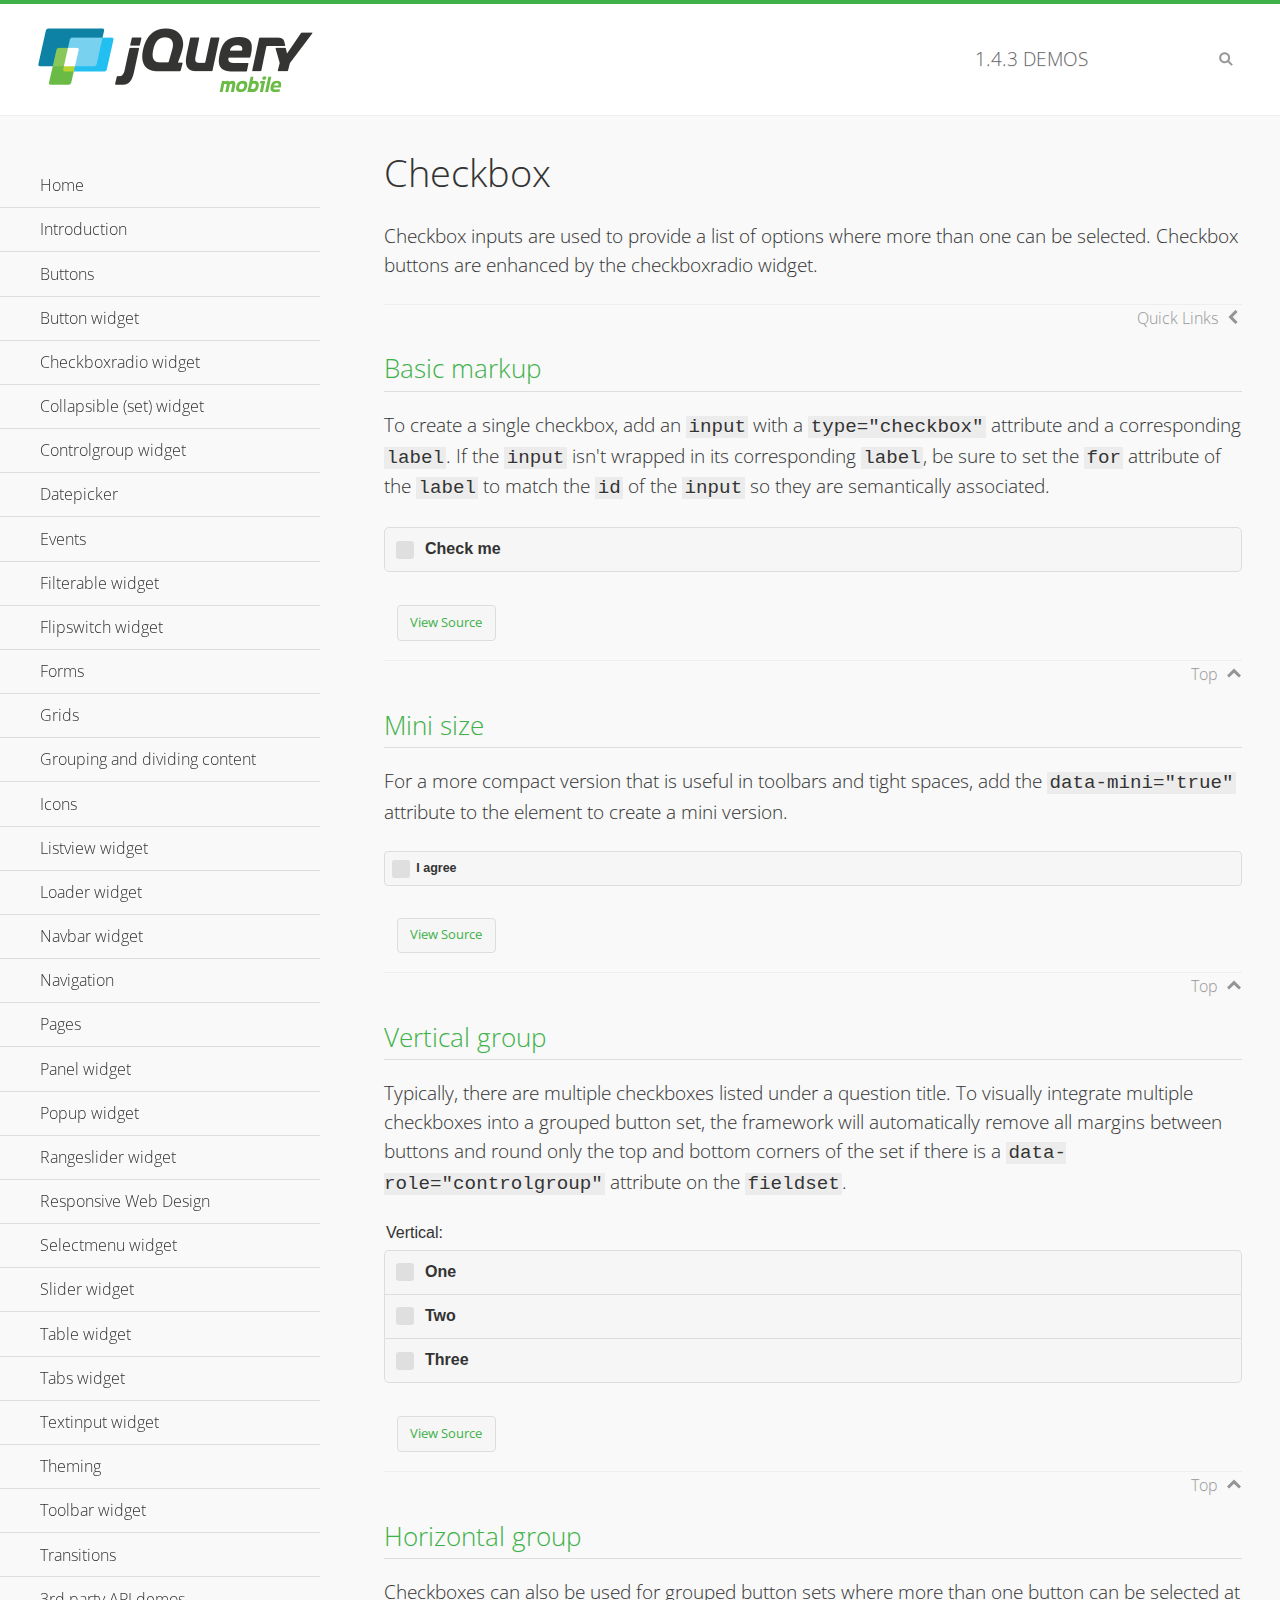
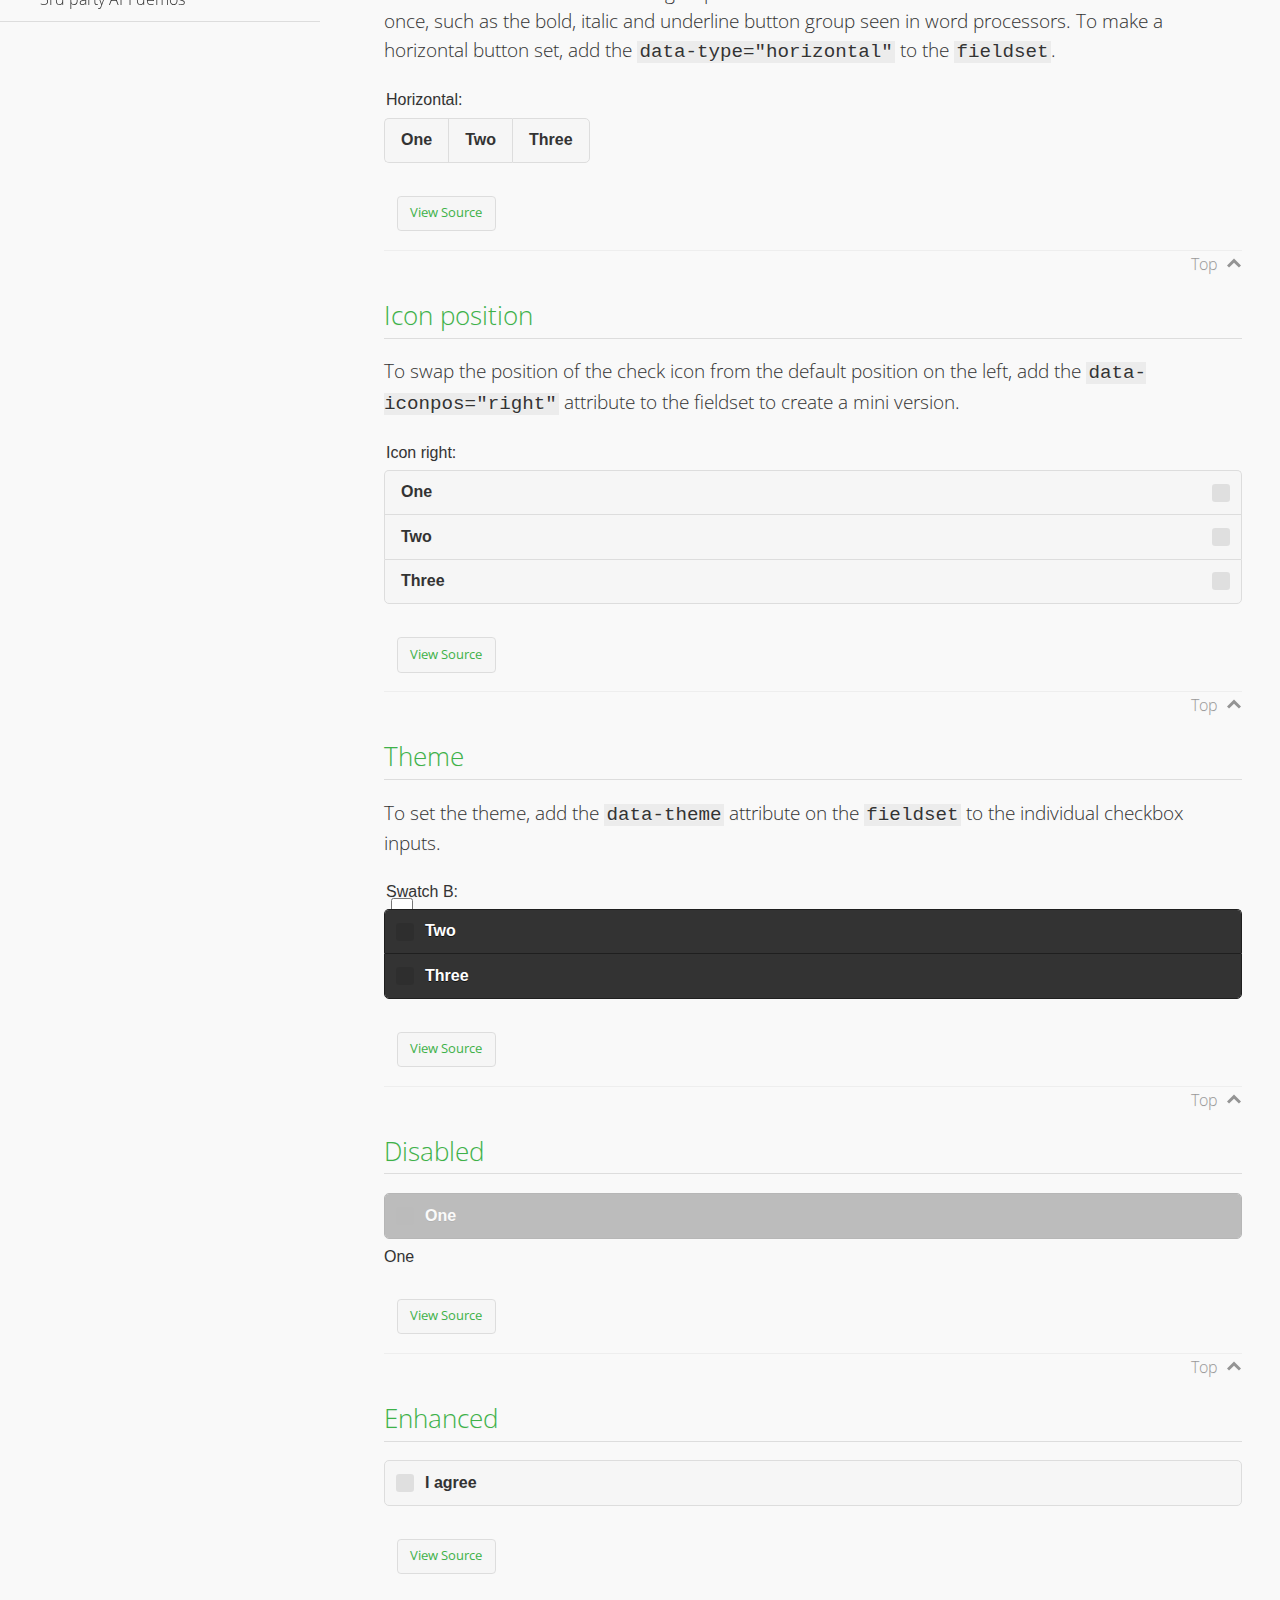
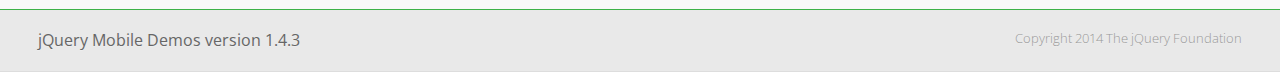
<file: js/jquery.mobile-1.4.3/demos/checkboxradio-checkbox/index.html>
<!DOCTYPE html>
<html>
<head>
	<meta charset="utf-8">
	<meta name="viewport" content="width=device-width, initial-scale=1">
	<title>Checkbox - jQuery Mobile Demos</title>
	<link rel="shortcut icon" href="../favicon.ico">
	<link rel="stylesheet" href="http://fonts.googleapis.com/css?family=Open+Sans:300,400,700">
	<link rel="stylesheet" href="../css/themes/default/jquery.mobile-1.4.3.min.css">
	<link rel="stylesheet" href="../_assets/css/jqm-demos.css">
	<script src="../js/jquery.js"></script>
	<script src="../_assets/js/index.js"></script>
	<script src="../js/jquery.mobile-1.4.3.min.js"></script>
</head>
<body>
<div data-role="page" class="jqm-demos" data-quicklinks="true">

	<div data-role="header" class="jqm-header">
		<h2><a href="../" title="jQuery Mobile Demos home"><img src="../_assets/img/jquery-logo.png" alt="jQuery Mobile"></a></h2>
		<p><span class="jqm-version"></span> Demos</p>
		<a href="#" class="jqm-navmenu-link ui-btn ui-btn-icon-notext ui-corner-all ui-icon-bars ui-nodisc-icon ui-alt-icon ui-btn-left">Menu</a>
		<a href="#" class="jqm-search-link ui-btn ui-btn-icon-notext ui-corner-all ui-icon-search ui-nodisc-icon ui-alt-icon ui-btn-right">Search</a>
	</div><!-- /header -->

	<div role="main" class="ui-content jqm-content">

		<h1>Checkbox</h1>

		<p>Checkbox inputs are used to provide a list of options where more than one can be selected. Checkbox buttons are enhanced by the checkboxradio widget.</p>

		<h2>Basic markup</h2>

		<p>To create a single checkbox, add an <code>input</code> with a <code>type="checkbox"</code> attribute and a corresponding <code>label</code>. If the <code>input</code> isn't wrapped in its corresponding <code>label</code>, be sure to set the <code>for</code> attribute of the <code>label</code> to match the <code>id</code> of the <code>input</code> so they are semantically associated.</p>

		<div data-demo-html="true">
			<form>
				<label>
					<input type="checkbox" name="checkbox-0 ">Check me
				</label>
			</form>
		</div><!--/demo-html -->

		<h2>Mini size</h2>

		<p>For a more compact version that is useful in toolbars and tight spaces, add the <code>data-mini="true"</code> attribute to the element to create a mini version. </p>

		<div data-demo-html="true">
			<form>
				<input type="checkbox" name="checkbox-mini-0" id="checkbox-mini-0" data-mini="true">
				<label for="checkbox-mini-0">I agree</label>
			</form>
		</div><!--/demo-html -->

		<h2>Vertical group</h2>

		<p>Typically, there are multiple checkboxes listed under a question title. To visually integrate multiple checkboxes into a grouped button set, the framework will automatically remove all margins between buttons and round only the top and bottom corners of the set if there is a <code> data-role="controlgroup"</code> attribute on the <code>fieldset</code>.</p>

		<div data-demo-html="true">
			<form>
				<fieldset data-role="controlgroup">
					<legend>Vertical:</legend>
					<input type="checkbox" name="checkbox-v-2a" id="checkbox-v-2a">
					<label for="checkbox-v-2a">One</label>
					<input type="checkbox" name="checkbox-v-2b" id="checkbox-v-2b">
					<label for="checkbox-v-2b">Two</label>
					<input type="checkbox" name="checkbox-v-2c" id="checkbox-v-2c">
					<label for="checkbox-v-2c">Three</label>
				</fieldset>
			</form>
		</div><!--/demo-html -->

		<h2>Horizontal group</h2>

		<p>Checkboxes can also be used for grouped button sets where more than one button can be selected at once, such as the bold, italic and underline button group seen in word processors. To make a horizontal button set, add the <code> data-type="horizontal"</code> to the <code>fieldset</code>.</p>

		<div data-demo-html="true">
			<form>
				<fieldset data-role="controlgroup" data-type="horizontal">
					<legend>Horizontal:</legend>
					<input type="checkbox" name="checkbox-h-2a" id="checkbox-h-2a">
					<label for="checkbox-h-2a">One</label>
					<input type="checkbox" name="checkbox-h-2b" id="checkbox-h-2b">
					<label for="checkbox-h-2b">Two</label>
					<input type="checkbox" name="checkbox-h-2c" id="checkbox-h-2c">
					<label for="checkbox-h-2c">Three</label>
				</fieldset>
			</form>
		</div><!--/demo-html -->

		<h2>Icon position</h2>

		<p>To swap the position of the check icon from the default position on the left, add the <code>data-iconpos="right"</code> attribute to the fieldset to create a mini version. </p>

		<div data-demo-html="true">
			<form>
				<fieldset data-role="controlgroup" data-iconpos="right">
					<legend>Icon right:</legend>
					<input type="checkbox" name="checkbox-h-6a" id="checkbox-h-6a">
					<label for="checkbox-h-6a">One</label>
					<input type="checkbox" name="checkbox-h-6b" id="checkbox-h-6b">
					<label for="checkbox-h-6b">Two</label>
					<input type="checkbox" name="checkbox-h-6c" id="checkbox-h-6c">
					<label for="checkbox-h-6c">Three</label>
				</fieldset>
			</form>
		</div><!--/demo-html -->

		<h2>Theme</h2>

		<p>To set the theme, add the <code>data-theme</code> attribute on the <code>fieldset</code> to the individual checkbox inputs.</p>

		<div data-demo-html="true">
			<form>
				<fieldset data-role="controlgroup">
					<legend>Swatch B:</legend>
					<input type="checkbox" name="checkbox-t-2a" id="checkbox-t-2a" data-theme="b">
					<label for="checkbox-t-2a">One</label>
					<input type="checkbox" name="checkbox-t-2b" id="checkbox-t-2b" data-theme="b">
					<label for="checkbox-t-2b">Two</label>
					<input type="checkbox" name="checkbox-t-2c" id="checkbox-t-2c" data-theme="b">
					<label for="checkbox-t-2c">Three</label>
				</fieldset>
			</form>
		</div><!--/demo-html -->

		<h2>Disabled</h2>

		<div data-demo-html="true">
			<form>
				<input disabled type="checkbox" name="checkbox-t-2a" id="checkbox-t-2a" data-theme="a">
				<label for="checkbox-t-2a">One</label>
			</form>
		</div><!--/demo-html -->

		<h2>Enhanced</h2>

		<div data-demo-html="true">
			<div class="ui-checkbox">
				<label for="checkbox-enhanced" class="ui-btn ui-corner-all ui-btn-inherit ui-btn-icon-left ui-checkbox-off">I agree</label>
				<input type="checkbox" name="checkbox-enhanced" id="checkbox-enhanced" data-enhanced="true">
			</div>
		</div><!--/demo-html -->

	</div><!-- /content -->
	    <div data-role="panel" class="jqm-navmenu-panel" data-position="left" data-display="overlay" data-theme="a">
	    	<ul class="jqm-list ui-alt-icon ui-nodisc-icon">
<li data-filtertext="demos homepage" data-icon="home"><a href=".././">Home</a></li>
<li data-filtertext="introduction overview getting started"><a href="../intro/" data-ajax="false">Introduction</a></li>
<li data-filtertext="buttons button markup buttonmarkup method anchor link button element"><a href="../button-markup/" data-ajax="false">Buttons</a></li>
<li data-filtertext="form button widget input button submit reset"><a href="../button/" data-ajax="false">Button widget</a></li>
<li data-role="collapsible" data-enhanced="true" data-collapsed-icon="carat-d" data-expanded-icon="carat-u" data-iconpos="right" data-inset="false" class="ui-collapsible ui-collapsible-themed-content ui-collapsible-collapsed">
	<h3 class="ui-collapsible-heading ui-collapsible-heading-collapsed">
		<a href="#" class="ui-collapsible-heading-toggle ui-btn ui-btn-icon-right ui-btn-inherit ui-icon-carat-d">
		    Checkboxradio widget<span class="ui-collapsible-heading-status"> click to expand contents</span>
		</a>
	</h3>
	<div class="ui-collapsible-content ui-body-inherit ui-collapsible-content-collapsed" aria-hidden="true">
		<ul>
			<li data-filtertext="form checkboxradio widget checkbox input checkboxes controlgroups"><a href="../checkboxradio-checkbox/" data-ajax="false">Checkboxes</a></li>
			<li data-filtertext="form checkboxradio widget radio input radio buttons controlgroups"><a href="../checkboxradio-radio/" data-ajax="false">Radio buttons</a></li>
		</ul>
	</div>
</li>
<li data-role="collapsible" data-enhanced="true" data-collapsed-icon="carat-d" data-expanded-icon="carat-u" data-iconpos="right" data-inset="false" class="ui-collapsible ui-collapsible-themed-content ui-collapsible-collapsed">
	<h3 class="ui-collapsible-heading ui-collapsible-heading-collapsed">
		<a href="#" class="ui-collapsible-heading-toggle ui-btn ui-btn-icon-right ui-btn-inherit ui-icon-carat-d">
			Collapsible (set) widget<span class="ui-collapsible-heading-status"> click to expand contents</span>
		</a>
	</h3>
	<div class="ui-collapsible-content ui-body-inherit ui-collapsible-content-collapsed" aria-hidden="true">
		<ul>
			<li data-filtertext="collapsibles content formatting"><a href="../collapsible/" data-ajax="false">Collapsible</a></li>
			<li data-filtertext="dynamic collapsible set accordion append expand"><a href="../collapsible-dynamic/" data-ajax="false">Dynamic collapsibles</a></li>
			<li data-filtertext="accordions collapsible set widget content formatting grouped collapsibles"><a href="../collapsibleset/" data-ajax="false">Collapsible set</a></li>
		</ul>
	</div>
</li>
<li data-role="collapsible" data-enhanced="true" data-collapsed-icon="carat-d" data-expanded-icon="carat-u" data-iconpos="right" data-inset="false" class="ui-collapsible ui-collapsible-themed-content ui-collapsible-collapsed">
	<h3 class="ui-collapsible-heading ui-collapsible-heading-collapsed">
		<a href="#" class="ui-collapsible-heading-toggle ui-btn ui-btn-icon-right ui-btn-inherit ui-icon-carat-d">
			Controlgroup widget<span class="ui-collapsible-heading-status"> click to expand contents</span>
		</a>
	</h3>
	<div class="ui-collapsible-content ui-body-inherit ui-collapsible-content-collapsed" aria-hidden="true">
		<ul>
			<li data-filtertext="controlgroups selectmenu checkboxradio input grouped buttons horizontal vertical"><a href="../controlgroup/" data-ajax="false">Controlgroup</a></li>
			<li data-filtertext="dynamic controlgroup dynamically add buttons"><a href="../controlgroup-dynamic/" data-ajax="false">Dynamic controlgroups</a></li>
		</ul>
	</div>
</li>
<li data-filtertext="form datepicker widget date input"><a href="../datepicker/" data-ajax="false">Datepicker</a></li>
<li data-role="collapsible" data-enhanced="true" data-collapsed-icon="carat-d" data-expanded-icon="carat-u" data-iconpos="right" data-inset="false" class="ui-collapsible ui-collapsible-themed-content ui-collapsible-collapsed">
	<h3 class="ui-collapsible-heading ui-collapsible-heading-collapsed">
		<a href="#" class="ui-collapsible-heading-toggle ui-btn ui-btn-icon-right ui-btn-inherit ui-icon-carat-d">
			Events<span class="ui-collapsible-heading-status"> click to expand contents</span>
		</a>
	</h3>
	<div class="ui-collapsible-content ui-body-inherit ui-collapsible-content-collapsed" aria-hidden="true">
		<ul>
			<li data-filtertext="swipe to delete list items listviews swipe events"><a href="../swipe-list/" data-ajax="false">Swipe list items</a></li>
			<li data-filtertext="swipe to navigate swipe page navigation swipe events"><a href="../swipe-page/" data-ajax="false">Swipe page navigation</a></li>
		</ul>
	</div>
</li>
<li data-filtertext="filterable filter elements sorting searching listview table"><a href="../filterable/" data-ajax="false">Filterable widget</a></li>
<li data-filtertext="form flipswitch widget flip toggle switch binary select checkbox input"><a href="../flipswitch/" data-ajax="false">Flipswitch widget</a></li>
<li data-role="collapsible" data-enhanced="true" data-collapsed-icon="carat-d" data-expanded-icon="carat-u" data-iconpos="right" data-inset="false" class="ui-collapsible ui-collapsible-themed-content ui-collapsible-collapsed">
	<h3 class="ui-collapsible-heading ui-collapsible-heading-collapsed">
		<a href="#" class="ui-collapsible-heading-toggle ui-btn ui-btn-icon-right ui-btn-inherit ui-icon-carat-d">
			Forms<span class="ui-collapsible-heading-status"> click to expand contents</span>
		</a>
	</h3>
	<div class="ui-collapsible-content ui-body-inherit ui-collapsible-content-collapsed" aria-hidden="true">
		<ul>
			<li data-filtertext="forms text checkbox radio range button submit reset inputs selects textarea slider flipswitch label form elements"><a href="../forms/" data-ajax="false">Forms</a></li>
			<li data-filtertext="form hide labels hidden accessible ui-hidden-accessible forms"><a href="../forms-label-hidden-accessible/" data-ajax="false">Hide labels</a></li>
			<li data-filtertext="form field containers fieldcontain ui-field-contain forms"><a href="../forms-field-contain/" data-ajax="false">Field containers</a></li>
			<li data-filtertext="forms disabled form elements"><a href="../forms-disabled/" data-ajax="false">Forms disabled</a></li>
			<li data-filtertext="forms gallery examples overview forms text checkbox radio range button submit reset inputs selects textarea slider flipswitch label form elements"><a href="../forms-gallery/" data-ajax="false">Forms gallery</a></li>
		</ul>
	</div>
</li>
<li data-role="collapsible" data-enhanced="true" data-collapsed-icon="carat-d" data-expanded-icon="carat-u" data-iconpos="right" data-inset="false" class="ui-collapsible ui-collapsible-themed-content ui-collapsible-collapsed">
	<h3 class="ui-collapsible-heading ui-collapsible-heading-collapsed">
		<a href="#" class="ui-collapsible-heading-toggle ui-btn ui-btn-icon-right ui-btn-inherit ui-icon-carat-d">
			Grids<span class="ui-collapsible-heading-status"> click to expand contents</span>
		</a>
	</h3>
	<div class="ui-collapsible-content ui-body-inherit ui-collapsible-content-collapsed" aria-hidden="true">
		<ul>
			<li data-filtertext="grids columns blocks content formatting rwd responsive css framework"><a href="../grids/" data-ajax="false">Grids</a></li>
			<li data-filtertext="buttons in grids css framework"><a href="../grids-buttons/" data-ajax="false">Buttons in grids</a></li>
			<li data-filtertext="custom responsive grids rwd css framework"><a href="../grids-custom-responsive/" data-ajax="false">Custom responsive grids</a></li>
		</ul>
	</div>
</li>
<li data-filtertext="blocks content formatting sections heading"><a href="../body-bar-classes/" data-ajax="false">Grouping and dividing content</a></li>
<li data-role="collapsible" data-enhanced="true" data-collapsed-icon="carat-d" data-expanded-icon="carat-u" data-iconpos="right" data-inset="false" class="ui-collapsible ui-collapsible-themed-content ui-collapsible-collapsed">
	<h3 class="ui-collapsible-heading ui-collapsible-heading-collapsed">
		<a href="#" class="ui-collapsible-heading-toggle ui-btn ui-btn-icon-right ui-btn-inherit ui-icon-carat-d">
			Icons<span class="ui-collapsible-heading-status"> click to expand contents</span>
		</a>
	</h3>
	<div class="ui-collapsible-content ui-body-inherit ui-collapsible-content-collapsed" aria-hidden="true">
		<ul>
			<li data-filtertext="button icons svg disc alt custom icon position"><a href="../icons/" data-ajax="false">Icons</a></li>
			<li data-filtertext=""><a href="../icons-grunticon/" data-ajax="false">Grunticon loader</a></li>
		</ul>
	</div>
</li>
<li data-role="collapsible" data-enhanced="true" data-collapsed-icon="carat-d" data-expanded-icon="carat-u" data-iconpos="right" data-inset="false" class="ui-collapsible ui-collapsible-themed-content ui-collapsible-collapsed">
	<h3 class="ui-collapsible-heading ui-collapsible-heading-collapsed">
		<a href="#" class="ui-collapsible-heading-toggle ui-btn ui-btn-icon-right ui-btn-inherit ui-icon-carat-d">
			Listview widget<span class="ui-collapsible-heading-status"> click to expand contents</span>
		</a>
	</h3>
	<div class="ui-collapsible-content ui-body-inherit ui-collapsible-content-collapsed" aria-hidden="true">
		<ul>
			<li data-filtertext="listview widget thumbnails icons nested split button collapsible ul ol"><a href="../listview/" data-ajax="false">Listview</a></li>
			<li data-filtertext="autocomplete filterable reveal listview filtertextbeforefilter placeholder"><a href="../listview-autocomplete/" data-ajax="false">Listview autocomplete</a></li>
			<li data-filtertext="autocomplete filterable reveal listview remote data filtertextbeforefilter placeholder"><a href="../listview-autocomplete-remote/" data-ajax="false">Listview autocomplete remote data</a></li>
			<li data-filtertext="autodividers anchor jump scroll linkbars listview lists ul ol"><a href="../listview-autodividers-linkbar/" data-ajax="false">Listview autodividers linkbar</a></li>
			<li data-filtertext="listview autodividers selector autodividersselector lists ul ol"><a href="../listview-autodividers-selector/" data-ajax="false">Listview autodividers selector</a></li>
			<li data-filtertext="listview nested list items"><a href="../listview-nested-lists/" data-ajax="false">Nested Listviews</a></li>
			<li data-filtertext="listview collapsible list items flat"><a href="../listview-collapsible-item-flat/" data-ajax="false">Listview collapsible list items (flat)</a></li>
			<li data-filtertext="listview collapsible list indented"><a href="../listview-collapsible-item-indented/" data-ajax="false">Listview collapsible list items (indented)</a></li>
			<li data-filtertext="grid listview responsive grids responsive listviews lists ul"><a href="../listview-grid/" data-ajax="false">Listview responsive grid</a></li>
		</ul>
	</div>
</li>
<li data-filtertext="loader widget page loading navigation overlay spinner"><a href="../loader/" data-ajax="false">Loader widget</a></li>
<li data-filtertext="navbar widget navmenu toolbars header footer"><a href="../navbar/" data-ajax="false">Navbar widget</a></li>
<li data-role="collapsible" data-enhanced="true" data-collapsed-icon="carat-d" data-expanded-icon="carat-u" data-iconpos="right" data-inset="false" class="ui-collapsible ui-collapsible-themed-content ui-collapsible-collapsed">
	<h3 class="ui-collapsible-heading ui-collapsible-heading-collapsed">
		<a href="#" class="ui-collapsible-heading-toggle ui-btn ui-btn-icon-right ui-btn-inherit ui-icon-carat-d">
			Navigation<span class="ui-collapsible-heading-status"> click to expand contents</span>
		</a>
	</h3>
	<div class="ui-collapsible-content ui-body-inherit ui-collapsible-content-collapsed" aria-hidden="true">
		<ul>
			<li data-filtertext="ajax navigation navigate widget history event method"><a href="../navigation/" data-ajax="false">Navigation</a></li>
			<li data-filtertext="linking pages page links navigation ajax prefetch cache"><a href="../navigation-linking-pages/" data-ajax="false">Linking pages</a></li>
			<!-- <li data-filtertext="php redirect server redirection server-side navigation"><a href="../navigation-php-redirect/" data-ajax="false">PHP redirect demo</a></li>-->
			<li data-filtertext="navigation redirection hash query"><a href="../navigation-hash-processing/" data-ajax="false">Hash processing demo</a></li>
			<li data-filtertext="navigation redirection hash query"><a href="../page-events/" data-ajax="false">Page Navigation Events</a></li>
		</ul>
	</div>
</li>
<li data-role="collapsible" data-enhanced="true" data-collapsed-icon="carat-d" data-expanded-icon="carat-u" data-iconpos="right" data-inset="false" class="ui-collapsible ui-collapsible-themed-content ui-collapsible-collapsed">
	<h3 class="ui-collapsible-heading ui-collapsible-heading-collapsed">
		<a href="#" class="ui-collapsible-heading-toggle ui-btn ui-btn-icon-right ui-btn-inherit ui-icon-carat-d">
			Pages<span class="ui-collapsible-heading-status"> click to expand contents</span>
		</a>
	</h3>
	<div class="ui-collapsible-content ui-body-inherit ui-collapsible-content-collapsed" aria-hidden="true">
		<ul>
			<li data-filtertext="pages page widget ajax navigation"><a href="../pages/" data-ajax="false">Pages</a></li>
			<li data-filtertext="single page"><a href="../pages-single-page/" data-ajax="false">Single page</a></li>
			<li data-filtertext="multipage multi-page page"><a href="../pages-multi-page/" data-ajax="false">Multi-page template</a></li>
			<li data-filtertext="dialog page widget modal popup"><a href="../pages-dialog/" data-ajax="false">Dialog page</a></li>
		</ul>
	</div>
</li>
<li data-role="collapsible" data-enhanced="true" data-collapsed-icon="carat-d" data-expanded-icon="carat-u" data-iconpos="right" data-inset="false" class="ui-collapsible ui-collapsible-themed-content ui-collapsible-collapsed">
	<h3 class="ui-collapsible-heading ui-collapsible-heading-collapsed">
		<a href="#" class="ui-collapsible-heading-toggle ui-btn ui-btn-icon-right ui-btn-inherit ui-icon-carat-d">
			Panel widget<span class="ui-collapsible-heading-status"> click to expand contents</span>
		</a>
	</h3>
	<div class="ui-collapsible-content ui-body-inherit ui-collapsible-content-collapsed" aria-hidden="true">
		<ul>
			<li data-filtertext="panel widget sliding panels reveal push overlay responsive"><a href="../panel/" data-ajax="false">Panel</a></li>
			<li data-filtertext=""><a href="../panel-external/" data-ajax="false">External panels</a></li>
			<li data-filtertext="panel "><a href="../panel-fixed/" data-ajax="false">Fixed panels</a></li>
			<li data-filtertext="panel slide panels sliding panels shadow rwd responsive breakpoint"><a href="../panel-responsive/" data-ajax="false">Panels responsive</a></li>
			<li data-filtertext="panel custom style custom panel width reveal shadow listview panel styling page background wrapper"><a href="../panel-styling/" data-ajax="false">Custom panel style</a></li>
			<li data-filtertext="panel open on swipe"><a href="../panel-swipe-open/" data-ajax="false">Panel open on swipe</a></li>
			<li data-filtertext="panels outside page internal external toolbars"><a href="../panel-external-internal/" data-ajax="false">Panel external and internal</a></li>
		</ul>
	</div>
</li>
<li data-role="collapsible" data-enhanced="true" data-collapsed-icon="carat-d" data-expanded-icon="carat-u" data-iconpos="right" data-inset="false" class="ui-collapsible ui-collapsible-themed-content ui-collapsible-collapsed">
	<h3 class="ui-collapsible-heading ui-collapsible-heading-collapsed">
		<a href="#" class="ui-collapsible-heading-toggle ui-btn ui-btn-icon-right ui-btn-inherit ui-icon-carat-d">
			Popup widget<span class="ui-collapsible-heading-status"> click to expand contents</span>
		</a>
	</h3>
	<div class="ui-collapsible-content ui-body-inherit ui-collapsible-content-collapsed" aria-hidden="true">
		<ul>
			<li data-filtertext="popup widget popups dialog modal transition tooltip lightbox form overlay screen flip pop fade transition"><a href="../popup/" data-ajax="false">Popup</a></li>
			<li data-filtertext="popup alignment position"><a href="../popup-alignment/" data-ajax="false">Popup alignment</a></li>
			<li data-filtertext="popup arrow size popups popover"><a href="../popup-arrow-size/" data-ajax="false">Popup arrow size</a></li>
			<li data-filtertext="dynamic popups popup images lightbox"><a href="../popup-dynamic/" data-ajax="false">Dynamic popups</a></li>
			<li data-filtertext="popups with iframes scaling"><a href="../popup-iframe/" data-ajax="false">Popups with iframes</a></li>
			<li data-filtertext="popup image scaling"><a href="../popup-image-scaling/" data-ajax="false">Popup image scaling</a></li>
			<li data-filtertext="external popup outside multi-page"><a href="../popup-outside-multipage/" data-ajax="false">Popup outside multi-page</a></li>
		</ul>
	</div>
</li>
<li data-filtertext="form rangeslider widget dual sliders dual handle sliders range input"><a href="../rangeslider/" data-ajax="false">Rangeslider widget</a></li>
<li data-filtertext="responsive web design rwd adaptive progressive enhancement PE accessible mobile breakpoints media query media queries"><a href="../rwd/" data-ajax="false">Responsive Web Design</a></li>
<li data-role="collapsible" data-enhanced="true" data-collapsed-icon="carat-d" data-expanded-icon="carat-u" data-iconpos="right" data-inset="false" class="ui-collapsible ui-collapsible-themed-content ui-collapsible-collapsed">
	<h3 class="ui-collapsible-heading ui-collapsible-heading-collapsed">
		<a href="#" class="ui-collapsible-heading-toggle ui-btn ui-btn-icon-right ui-btn-inherit ui-icon-carat-d">
			Selectmenu widget<span class="ui-collapsible-heading-status"> click to expand contents</span>
		</a>
	</h3>
	<div class="ui-collapsible-content ui-body-inherit ui-collapsible-content-collapsed" aria-hidden="true">
		<ul>
			<li data-filtertext="form selectmenu widget select input custom select menu selects"><a href="../selectmenu/" data-ajax="false">Selectmenu</a></li>
			<li data-filtertext="form custom select menu selectmenu widget custom menu option optgroup multiple selects"><a href="../selectmenu-custom/" data-ajax="false">Custom select menu</a></li>
			<li data-filtertext="filterable select filter popup dialog"><a href="../selectmenu-custom-filter/" data-ajax="false">Custom select menu with filter</a></li>
		</ul>
	</div>
</li>
<li data-role="collapsible" data-enhanced="true" data-collapsed-icon="carat-d" data-expanded-icon="carat-u" data-iconpos="right" data-inset="false" class="ui-collapsible ui-collapsible-themed-content ui-collapsible-collapsed">
	<h3 class="ui-collapsible-heading ui-collapsible-heading-collapsed">
		<a href="#" class="ui-collapsible-heading-toggle ui-btn ui-btn-icon-right ui-btn-inherit ui-icon-carat-d">
			Slider widget<span class="ui-collapsible-heading-status"> click to expand contents</span>
		</a>
	</h3>
	<div class="ui-collapsible-content ui-body-inherit ui-collapsible-content-collapsed" aria-hidden="true">
		<ul>
			<li data-filtertext="form slider widget range input single sliders"><a href="../slider/" data-ajax="false">Slider</a></li>
			<li data-filtertext="form slider widget flipswitch slider binary select flip toggle switch"><a href="../slider-flipswitch/" data-ajax="false">Slider flip toggle switch</a></li>
			<li data-filtertext="form slider tooltip handle value input range sliders"><a href="../slider-tooltip/" data-ajax="false">Slider tooltip</a></li>
		</ul>
	</div>
</li>
<li data-role="collapsible" data-enhanced="true" data-collapsed-icon="carat-d" data-expanded-icon="carat-u" data-iconpos="right" data-inset="false" class="ui-collapsible ui-collapsible-themed-content ui-collapsible-collapsed">
	<h3 class="ui-collapsible-heading ui-collapsible-heading-collapsed">
		<a href="#" class="ui-collapsible-heading-toggle ui-btn ui-btn-icon-right ui-btn-inherit ui-icon-carat-d">
			Table widget<span class="ui-collapsible-heading-status"> click to expand contents</span>
		</a>
	</h3>
	<div class="ui-collapsible-content ui-body-inherit ui-collapsible-content-collapsed" aria-hidden="true">
		<ul>
			<li data-filtertext="table widget reflow column toggle th td responsive tables rwd hide show tabular"><a href="../table-column-toggle/" data-ajax="false">Table Column Toggle</a></li>
			<li data-filtertext="table column toggle phone comparison demo"><a href="../table-column-toggle-example/" data-ajax="false">Table Column Toggle demo</a></li>
			<li data-filtertext="responsive tables table column toggle heading groups rwd breakpoint"><a href="../table-column-toggle-heading-groups/" data-ajax="false">Table Column Toggle heading groups</a></li>
			<li data-filtertext="responsive tables table column toggle hide rwd breakpoint customization options"><a href="../table-column-toggle-options/" data-ajax="false">Table Column Toggle options</a></li>
			<li data-filtertext="table reflow th td responsive rwd columns tabular"><a href="../table-reflow/" data-ajax="false">Table Reflow</a></li>
			<li data-filtertext="responsive tables table reflow heading groups rwd breakpoint"><a href="../table-reflow-heading-groups/" data-ajax="false">Table Reflow heading groups</a></li>
			<li data-filtertext="responsive tables table reflow stripes strokes table style"><a href="../table-reflow-stripes-strokes/" data-ajax="false">Table Reflow stripes and strokes</a></li>
			<li data-filtertext="responsive tables table reflow stack custom styles"><a href="../table-reflow-styling/" data-ajax="false">Table Reflow custom styles</a></li>
		</ul>
	</div>
</li>
<li data-filtertext="ui tabs widget"><a href="../tabs/" data-ajax="false">Tabs widget</a></li>
<li data-filtertext="form textinput widget text input textarea number date time tel email file color password"><a href="../textinput/" data-ajax="false">Textinput widget</a></li>
<li data-role="collapsible" data-enhanced="true" data-collapsed-icon="carat-d" data-expanded-icon="carat-u" data-iconpos="right" data-inset="false" class="ui-collapsible ui-collapsible-themed-content ui-collapsible-collapsed">
	<h3 class="ui-collapsible-heading ui-collapsible-heading-collapsed">
		<a href="#" class="ui-collapsible-heading-toggle ui-btn ui-btn-icon-right ui-btn-inherit ui-icon-carat-d">
			Theming<span class="ui-collapsible-heading-status"> click to expand contents</span>
		</a>
	</h3>
	<div class="ui-collapsible-content ui-body-inherit ui-collapsible-content-collapsed" aria-hidden="true">
		<ul>
			<li data-filtertext="default theme swatches theming style css"><a href="../theme-default/" data-ajax="false">Default theme</a></li>
			<li data-filtertext="classic theme old theme swatches theming style css"><a href="../theme-classic/" data-ajax="false">Classic theme</a></li>
		</ul>
	</div>
</li>
<li data-role="collapsible" data-enhanced="true" data-collapsed-icon="carat-d" data-expanded-icon="carat-u" data-iconpos="right" data-inset="false" class="ui-collapsible ui-collapsible-themed-content ui-collapsible-collapsed">
	<h3 class="ui-collapsible-heading ui-collapsible-heading-collapsed">
		<a href="#" class="ui-collapsible-heading-toggle ui-btn ui-btn-icon-right ui-btn-inherit ui-icon-carat-d">
			Toolbar widget<span class="ui-collapsible-heading-status"> click to expand contents</span>
		</a>
	</h3>
	<div class="ui-collapsible-content ui-body-inherit ui-collapsible-content-collapsed" aria-hidden="true">
		<ul>
			<li data-filtertext="toolbar widget header footer toolbars fixed fullscreen external sections"><a href="../toolbar/" data-ajax="false">Toolbar</a></li>
			<li data-filtertext="dynamic toolbars dynamically add toolbar header footer"><a href="../toolbar-dynamic/" data-ajax="false">Dynamic toolbars</a></li>
			<li data-filtertext="external toolbars header footer"><a href="../toolbar-external/" data-ajax="false">External toolbars</a></li>
			<li data-filtertext="fixed toolbars header footer"><a href="../toolbar-fixed/" data-ajax="false">Fixed toolbars</a></li>
			<li data-filtertext="fixed fullscreen toolbars header footer"><a href="../toolbar-fixed-fullscreen/" data-ajax="false">Fullscreen toolbars</a></li>
			<li data-filtertext="external fixed toolbars header footer"><a href="../toolbar-fixed-external/" data-ajax="false">Fixed external toolbars</a></li>
			<li data-filtertext="external persistent toolbars header footer navbar navmenu"><a href="../toolbar-fixed-persistent/" data-ajax="false">Persistent toolbars</a></li>
			<li data-filtertext="external ajax optimized toolbars persistent toolbars header footer navbar"><a href="../toolbar-fixed-persistent-optimized/" data-ajax="false">Ajax optimized toolbars</a></li>
			<li data-filtertext="form in toolbars header footer"><a href="../toolbar-fixed-forms/" data-ajax="false">Form in toolbar</a></li>
		</ul>
	</div>
</li>
<li data-filtertext="page transitions animated pages popup navigation flip slide fade pop"><a href="../transitions/" data-ajax="false">Transitions</a></li>
<li data-role="collapsible" data-enhanced="true" data-collapsed-icon="carat-d" data-expanded-icon="carat-u" data-iconpos="right" data-inset="false" class="ui-collapsible ui-collapsible-themed-content ui-collapsible-collapsed">
	<h3 class="ui-collapsible-heading ui-collapsible-heading-collapsed">
		<a href="#" class="ui-collapsible-heading-toggle ui-btn ui-btn-icon-right ui-btn-inherit ui-icon-carat-d">
			3rd party API demos<span class="ui-collapsible-heading-status"> click to expand contents</span>
		</a>
	</h3>
	<div class="ui-collapsible-content ui-body-inherit ui-collapsible-content-collapsed" aria-hidden="true">
		<ul>
			<li data-filtertext="backbone requirejs navigation router"><a href="../backbone-requirejs/" data-ajax="false">Backbone RequireJS</a></li>
			<li data-filtertext="google maps geolocation demo"><a href="../map-geolocation/" data-ajax="false">Google Maps geolocation</a></li>
			<li data-filtertext="google maps hybrid"><a href="../map-list-toggle/" data-ajax="false">Google Maps list toggle</a></li>
		</ul>
	</div>
</li>



		     </ul>
		</div><!-- /panel -->


	<div data-role="footer" data-position="fixed" data-tap-toggle="false" class="jqm-footer">
		<p>jQuery Mobile Demos version <span class="jqm-version"></span></p>
		<p>Copyright 2014 The jQuery Foundation</p>
	</div><!-- /footer -->
	<!-- TODO: This should become an external panel so we can add input to markup (unique ID) -->
    <div data-role="panel" class="jqm-search-panel" data-position="right" data-display="overlay" data-theme="a">
		<div class="jqm-search">
			<ul class="jqm-list" data-filter-placeholder="Search demos..." data-filter-reveal="true">
<li data-filtertext="demos homepage" data-icon="home"><a href=".././">Home</a></li>
<li data-filtertext="introduction overview getting started"><a href="../intro/" data-ajax="false">Introduction</a></li>
<li data-filtertext="buttons button markup buttonmarkup method anchor link button element"><a href="../button-markup/" data-ajax="false">Buttons</a></li>
<li data-filtertext="form button widget input button submit reset"><a href="../button/" data-ajax="false">Button widget</a></li>
<li data-role="collapsible" data-enhanced="true" data-collapsed-icon="carat-d" data-expanded-icon="carat-u" data-iconpos="right" data-inset="false" class="ui-collapsible ui-collapsible-themed-content ui-collapsible-collapsed">
	<h3 class="ui-collapsible-heading ui-collapsible-heading-collapsed">
		<a href="#" class="ui-collapsible-heading-toggle ui-btn ui-btn-icon-right ui-btn-inherit ui-icon-carat-d">
		    Checkboxradio widget<span class="ui-collapsible-heading-status"> click to expand contents</span>
		</a>
	</h3>
	<div class="ui-collapsible-content ui-body-inherit ui-collapsible-content-collapsed" aria-hidden="true">
		<ul>
			<li data-filtertext="form checkboxradio widget checkbox input checkboxes controlgroups"><a href="../checkboxradio-checkbox/" data-ajax="false">Checkboxes</a></li>
			<li data-filtertext="form checkboxradio widget radio input radio buttons controlgroups"><a href="../checkboxradio-radio/" data-ajax="false">Radio buttons</a></li>
		</ul>
	</div>
</li>
<li data-role="collapsible" data-enhanced="true" data-collapsed-icon="carat-d" data-expanded-icon="carat-u" data-iconpos="right" data-inset="false" class="ui-collapsible ui-collapsible-themed-content ui-collapsible-collapsed">
	<h3 class="ui-collapsible-heading ui-collapsible-heading-collapsed">
		<a href="#" class="ui-collapsible-heading-toggle ui-btn ui-btn-icon-right ui-btn-inherit ui-icon-carat-d">
			Collapsible (set) widget<span class="ui-collapsible-heading-status"> click to expand contents</span>
		</a>
	</h3>
	<div class="ui-collapsible-content ui-body-inherit ui-collapsible-content-collapsed" aria-hidden="true">
		<ul>
			<li data-filtertext="collapsibles content formatting"><a href="../collapsible/" data-ajax="false">Collapsible</a></li>
			<li data-filtertext="dynamic collapsible set accordion append expand"><a href="../collapsible-dynamic/" data-ajax="false">Dynamic collapsibles</a></li>
			<li data-filtertext="accordions collapsible set widget content formatting grouped collapsibles"><a href="../collapsibleset/" data-ajax="false">Collapsible set</a></li>
		</ul>
	</div>
</li>
<li data-role="collapsible" data-enhanced="true" data-collapsed-icon="carat-d" data-expanded-icon="carat-u" data-iconpos="right" data-inset="false" class="ui-collapsible ui-collapsible-themed-content ui-collapsible-collapsed">
	<h3 class="ui-collapsible-heading ui-collapsible-heading-collapsed">
		<a href="#" class="ui-collapsible-heading-toggle ui-btn ui-btn-icon-right ui-btn-inherit ui-icon-carat-d">
			Controlgroup widget<span class="ui-collapsible-heading-status"> click to expand contents</span>
		</a>
	</h3>
	<div class="ui-collapsible-content ui-body-inherit ui-collapsible-content-collapsed" aria-hidden="true">
		<ul>
			<li data-filtertext="controlgroups selectmenu checkboxradio input grouped buttons horizontal vertical"><a href="../controlgroup/" data-ajax="false">Controlgroup</a></li>
			<li data-filtertext="dynamic controlgroup dynamically add buttons"><a href="../controlgroup-dynamic/" data-ajax="false">Dynamic controlgroups</a></li>
		</ul>
	</div>
</li>
<li data-filtertext="form datepicker widget date input"><a href="../datepicker/" data-ajax="false">Datepicker</a></li>
<li data-role="collapsible" data-enhanced="true" data-collapsed-icon="carat-d" data-expanded-icon="carat-u" data-iconpos="right" data-inset="false" class="ui-collapsible ui-collapsible-themed-content ui-collapsible-collapsed">
	<h3 class="ui-collapsible-heading ui-collapsible-heading-collapsed">
		<a href="#" class="ui-collapsible-heading-toggle ui-btn ui-btn-icon-right ui-btn-inherit ui-icon-carat-d">
			Events<span class="ui-collapsible-heading-status"> click to expand contents</span>
		</a>
	</h3>
	<div class="ui-collapsible-content ui-body-inherit ui-collapsible-content-collapsed" aria-hidden="true">
		<ul>
			<li data-filtertext="swipe to delete list items listviews swipe events"><a href="../swipe-list/" data-ajax="false">Swipe list items</a></li>
			<li data-filtertext="swipe to navigate swipe page navigation swipe events"><a href="../swipe-page/" data-ajax="false">Swipe page navigation</a></li>
		</ul>
	</div>
</li>
<li data-filtertext="filterable filter elements sorting searching listview table"><a href="../filterable/" data-ajax="false">Filterable widget</a></li>
<li data-filtertext="form flipswitch widget flip toggle switch binary select checkbox input"><a href="../flipswitch/" data-ajax="false">Flipswitch widget</a></li>
<li data-role="collapsible" data-enhanced="true" data-collapsed-icon="carat-d" data-expanded-icon="carat-u" data-iconpos="right" data-inset="false" class="ui-collapsible ui-collapsible-themed-content ui-collapsible-collapsed">
	<h3 class="ui-collapsible-heading ui-collapsible-heading-collapsed">
		<a href="#" class="ui-collapsible-heading-toggle ui-btn ui-btn-icon-right ui-btn-inherit ui-icon-carat-d">
			Forms<span class="ui-collapsible-heading-status"> click to expand contents</span>
		</a>
	</h3>
	<div class="ui-collapsible-content ui-body-inherit ui-collapsible-content-collapsed" aria-hidden="true">
		<ul>
			<li data-filtertext="forms text checkbox radio range button submit reset inputs selects textarea slider flipswitch label form elements"><a href="../forms/" data-ajax="false">Forms</a></li>
			<li data-filtertext="form hide labels hidden accessible ui-hidden-accessible forms"><a href="../forms-label-hidden-accessible/" data-ajax="false">Hide labels</a></li>
			<li data-filtertext="form field containers fieldcontain ui-field-contain forms"><a href="../forms-field-contain/" data-ajax="false">Field containers</a></li>
			<li data-filtertext="forms disabled form elements"><a href="../forms-disabled/" data-ajax="false">Forms disabled</a></li>
			<li data-filtertext="forms gallery examples overview forms text checkbox radio range button submit reset inputs selects textarea slider flipswitch label form elements"><a href="../forms-gallery/" data-ajax="false">Forms gallery</a></li>
		</ul>
	</div>
</li>
<li data-role="collapsible" data-enhanced="true" data-collapsed-icon="carat-d" data-expanded-icon="carat-u" data-iconpos="right" data-inset="false" class="ui-collapsible ui-collapsible-themed-content ui-collapsible-collapsed">
	<h3 class="ui-collapsible-heading ui-collapsible-heading-collapsed">
		<a href="#" class="ui-collapsible-heading-toggle ui-btn ui-btn-icon-right ui-btn-inherit ui-icon-carat-d">
			Grids<span class="ui-collapsible-heading-status"> click to expand contents</span>
		</a>
	</h3>
	<div class="ui-collapsible-content ui-body-inherit ui-collapsible-content-collapsed" aria-hidden="true">
		<ul>
			<li data-filtertext="grids columns blocks content formatting rwd responsive css framework"><a href="../grids/" data-ajax="false">Grids</a></li>
			<li data-filtertext="buttons in grids css framework"><a href="../grids-buttons/" data-ajax="false">Buttons in grids</a></li>
			<li data-filtertext="custom responsive grids rwd css framework"><a href="../grids-custom-responsive/" data-ajax="false">Custom responsive grids</a></li>
		</ul>
	</div>
</li>
<li data-filtertext="blocks content formatting sections heading"><a href="../body-bar-classes/" data-ajax="false">Grouping and dividing content</a></li>
<li data-role="collapsible" data-enhanced="true" data-collapsed-icon="carat-d" data-expanded-icon="carat-u" data-iconpos="right" data-inset="false" class="ui-collapsible ui-collapsible-themed-content ui-collapsible-collapsed">
	<h3 class="ui-collapsible-heading ui-collapsible-heading-collapsed">
		<a href="#" class="ui-collapsible-heading-toggle ui-btn ui-btn-icon-right ui-btn-inherit ui-icon-carat-d">
			Icons<span class="ui-collapsible-heading-status"> click to expand contents</span>
		</a>
	</h3>
	<div class="ui-collapsible-content ui-body-inherit ui-collapsible-content-collapsed" aria-hidden="true">
		<ul>
			<li data-filtertext="button icons svg disc alt custom icon position"><a href="../icons/" data-ajax="false">Icons</a></li>
			<li data-filtertext=""><a href="../icons-grunticon/" data-ajax="false">Grunticon loader</a></li>
		</ul>
	</div>
</li>
<li data-role="collapsible" data-enhanced="true" data-collapsed-icon="carat-d" data-expanded-icon="carat-u" data-iconpos="right" data-inset="false" class="ui-collapsible ui-collapsible-themed-content ui-collapsible-collapsed">
	<h3 class="ui-collapsible-heading ui-collapsible-heading-collapsed">
		<a href="#" class="ui-collapsible-heading-toggle ui-btn ui-btn-icon-right ui-btn-inherit ui-icon-carat-d">
			Listview widget<span class="ui-collapsible-heading-status"> click to expand contents</span>
		</a>
	</h3>
	<div class="ui-collapsible-content ui-body-inherit ui-collapsible-content-collapsed" aria-hidden="true">
		<ul>
			<li data-filtertext="listview widget thumbnails icons nested split button collapsible ul ol"><a href="../listview/" data-ajax="false">Listview</a></li>
			<li data-filtertext="autocomplete filterable reveal listview filtertextbeforefilter placeholder"><a href="../listview-autocomplete/" data-ajax="false">Listview autocomplete</a></li>
			<li data-filtertext="autocomplete filterable reveal listview remote data filtertextbeforefilter placeholder"><a href="../listview-autocomplete-remote/" data-ajax="false">Listview autocomplete remote data</a></li>
			<li data-filtertext="autodividers anchor jump scroll linkbars listview lists ul ol"><a href="../listview-autodividers-linkbar/" data-ajax="false">Listview autodividers linkbar</a></li>
			<li data-filtertext="listview autodividers selector autodividersselector lists ul ol"><a href="../listview-autodividers-selector/" data-ajax="false">Listview autodividers selector</a></li>
			<li data-filtertext="listview nested list items"><a href="../listview-nested-lists/" data-ajax="false">Nested Listviews</a></li>
			<li data-filtertext="listview collapsible list items flat"><a href="../listview-collapsible-item-flat/" data-ajax="false">Listview collapsible list items (flat)</a></li>
			<li data-filtertext="listview collapsible list indented"><a href="../listview-collapsible-item-indented/" data-ajax="false">Listview collapsible list items (indented)</a></li>
			<li data-filtertext="grid listview responsive grids responsive listviews lists ul"><a href="../listview-grid/" data-ajax="false">Listview responsive grid</a></li>
		</ul>
	</div>
</li>
<li data-filtertext="loader widget page loading navigation overlay spinner"><a href="../loader/" data-ajax="false">Loader widget</a></li>
<li data-filtertext="navbar widget navmenu toolbars header footer"><a href="../navbar/" data-ajax="false">Navbar widget</a></li>
<li data-role="collapsible" data-enhanced="true" data-collapsed-icon="carat-d" data-expanded-icon="carat-u" data-iconpos="right" data-inset="false" class="ui-collapsible ui-collapsible-themed-content ui-collapsible-collapsed">
	<h3 class="ui-collapsible-heading ui-collapsible-heading-collapsed">
		<a href="#" class="ui-collapsible-heading-toggle ui-btn ui-btn-icon-right ui-btn-inherit ui-icon-carat-d">
			Navigation<span class="ui-collapsible-heading-status"> click to expand contents</span>
		</a>
	</h3>
	<div class="ui-collapsible-content ui-body-inherit ui-collapsible-content-collapsed" aria-hidden="true">
		<ul>
			<li data-filtertext="ajax navigation navigate widget history event method"><a href="../navigation/" data-ajax="false">Navigation</a></li>
			<li data-filtertext="linking pages page links navigation ajax prefetch cache"><a href="../navigation-linking-pages/" data-ajax="false">Linking pages</a></li>
			<!-- <li data-filtertext="php redirect server redirection server-side navigation"><a href="../navigation-php-redirect/" data-ajax="false">PHP redirect demo</a></li>-->
			<li data-filtertext="navigation redirection hash query"><a href="../navigation-hash-processing/" data-ajax="false">Hash processing demo</a></li>
			<li data-filtertext="navigation redirection hash query"><a href="../page-events/" data-ajax="false">Page Navigation Events</a></li>
		</ul>
	</div>
</li>
<li data-role="collapsible" data-enhanced="true" data-collapsed-icon="carat-d" data-expanded-icon="carat-u" data-iconpos="right" data-inset="false" class="ui-collapsible ui-collapsible-themed-content ui-collapsible-collapsed">
	<h3 class="ui-collapsible-heading ui-collapsible-heading-collapsed">
		<a href="#" class="ui-collapsible-heading-toggle ui-btn ui-btn-icon-right ui-btn-inherit ui-icon-carat-d">
			Pages<span class="ui-collapsible-heading-status"> click to expand contents</span>
		</a>
	</h3>
	<div class="ui-collapsible-content ui-body-inherit ui-collapsible-content-collapsed" aria-hidden="true">
		<ul>
			<li data-filtertext="pages page widget ajax navigation"><a href="../pages/" data-ajax="false">Pages</a></li>
			<li data-filtertext="single page"><a href="../pages-single-page/" data-ajax="false">Single page</a></li>
			<li data-filtertext="multipage multi-page page"><a href="../pages-multi-page/" data-ajax="false">Multi-page template</a></li>
			<li data-filtertext="dialog page widget modal popup"><a href="../pages-dialog/" data-ajax="false">Dialog page</a></li>
		</ul>
	</div>
</li>
<li data-role="collapsible" data-enhanced="true" data-collapsed-icon="carat-d" data-expanded-icon="carat-u" data-iconpos="right" data-inset="false" class="ui-collapsible ui-collapsible-themed-content ui-collapsible-collapsed">
	<h3 class="ui-collapsible-heading ui-collapsible-heading-collapsed">
		<a href="#" class="ui-collapsible-heading-toggle ui-btn ui-btn-icon-right ui-btn-inherit ui-icon-carat-d">
			Panel widget<span class="ui-collapsible-heading-status"> click to expand contents</span>
		</a>
	</h3>
	<div class="ui-collapsible-content ui-body-inherit ui-collapsible-content-collapsed" aria-hidden="true">
		<ul>
			<li data-filtertext="panel widget sliding panels reveal push overlay responsive"><a href="../panel/" data-ajax="false">Panel</a></li>
			<li data-filtertext=""><a href="../panel-external/" data-ajax="false">External panels</a></li>
			<li data-filtertext="panel "><a href="../panel-fixed/" data-ajax="false">Fixed panels</a></li>
			<li data-filtertext="panel slide panels sliding panels shadow rwd responsive breakpoint"><a href="../panel-responsive/" data-ajax="false">Panels responsive</a></li>
			<li data-filtertext="panel custom style custom panel width reveal shadow listview panel styling page background wrapper"><a href="../panel-styling/" data-ajax="false">Custom panel style</a></li>
			<li data-filtertext="panel open on swipe"><a href="../panel-swipe-open/" data-ajax="false">Panel open on swipe</a></li>
			<li data-filtertext="panels outside page internal external toolbars"><a href="../panel-external-internal/" data-ajax="false">Panel external and internal</a></li>
		</ul>
	</div>
</li>
<li data-role="collapsible" data-enhanced="true" data-collapsed-icon="carat-d" data-expanded-icon="carat-u" data-iconpos="right" data-inset="false" class="ui-collapsible ui-collapsible-themed-content ui-collapsible-collapsed">
	<h3 class="ui-collapsible-heading ui-collapsible-heading-collapsed">
		<a href="#" class="ui-collapsible-heading-toggle ui-btn ui-btn-icon-right ui-btn-inherit ui-icon-carat-d">
			Popup widget<span class="ui-collapsible-heading-status"> click to expand contents</span>
		</a>
	</h3>
	<div class="ui-collapsible-content ui-body-inherit ui-collapsible-content-collapsed" aria-hidden="true">
		<ul>
			<li data-filtertext="popup widget popups dialog modal transition tooltip lightbox form overlay screen flip pop fade transition"><a href="../popup/" data-ajax="false">Popup</a></li>
			<li data-filtertext="popup alignment position"><a href="../popup-alignment/" data-ajax="false">Popup alignment</a></li>
			<li data-filtertext="popup arrow size popups popover"><a href="../popup-arrow-size/" data-ajax="false">Popup arrow size</a></li>
			<li data-filtertext="dynamic popups popup images lightbox"><a href="../popup-dynamic/" data-ajax="false">Dynamic popups</a></li>
			<li data-filtertext="popups with iframes scaling"><a href="../popup-iframe/" data-ajax="false">Popups with iframes</a></li>
			<li data-filtertext="popup image scaling"><a href="../popup-image-scaling/" data-ajax="false">Popup image scaling</a></li>
			<li data-filtertext="external popup outside multi-page"><a href="../popup-outside-multipage/" data-ajax="false">Popup outside multi-page</a></li>
		</ul>
	</div>
</li>
<li data-filtertext="form rangeslider widget dual sliders dual handle sliders range input"><a href="../rangeslider/" data-ajax="false">Rangeslider widget</a></li>
<li data-filtertext="responsive web design rwd adaptive progressive enhancement PE accessible mobile breakpoints media query media queries"><a href="../rwd/" data-ajax="false">Responsive Web Design</a></li>
<li data-role="collapsible" data-enhanced="true" data-collapsed-icon="carat-d" data-expanded-icon="carat-u" data-iconpos="right" data-inset="false" class="ui-collapsible ui-collapsible-themed-content ui-collapsible-collapsed">
	<h3 class="ui-collapsible-heading ui-collapsible-heading-collapsed">
		<a href="#" class="ui-collapsible-heading-toggle ui-btn ui-btn-icon-right ui-btn-inherit ui-icon-carat-d">
			Selectmenu widget<span class="ui-collapsible-heading-status"> click to expand contents</span>
		</a>
	</h3>
	<div class="ui-collapsible-content ui-body-inherit ui-collapsible-content-collapsed" aria-hidden="true">
		<ul>
			<li data-filtertext="form selectmenu widget select input custom select menu selects"><a href="../selectmenu/" data-ajax="false">Selectmenu</a></li>
			<li data-filtertext="form custom select menu selectmenu widget custom menu option optgroup multiple selects"><a href="../selectmenu-custom/" data-ajax="false">Custom select menu</a></li>
			<li data-filtertext="filterable select filter popup dialog"><a href="../selectmenu-custom-filter/" data-ajax="false">Custom select menu with filter</a></li>
		</ul>
	</div>
</li>
<li data-role="collapsible" data-enhanced="true" data-collapsed-icon="carat-d" data-expanded-icon="carat-u" data-iconpos="right" data-inset="false" class="ui-collapsible ui-collapsible-themed-content ui-collapsible-collapsed">
	<h3 class="ui-collapsible-heading ui-collapsible-heading-collapsed">
		<a href="#" class="ui-collapsible-heading-toggle ui-btn ui-btn-icon-right ui-btn-inherit ui-icon-carat-d">
			Slider widget<span class="ui-collapsible-heading-status"> click to expand contents</span>
		</a>
	</h3>
	<div class="ui-collapsible-content ui-body-inherit ui-collapsible-content-collapsed" aria-hidden="true">
		<ul>
			<li data-filtertext="form slider widget range input single sliders"><a href="../slider/" data-ajax="false">Slider</a></li>
			<li data-filtertext="form slider widget flipswitch slider binary select flip toggle switch"><a href="../slider-flipswitch/" data-ajax="false">Slider flip toggle switch</a></li>
			<li data-filtertext="form slider tooltip handle value input range sliders"><a href="../slider-tooltip/" data-ajax="false">Slider tooltip</a></li>
		</ul>
	</div>
</li>
<li data-role="collapsible" data-enhanced="true" data-collapsed-icon="carat-d" data-expanded-icon="carat-u" data-iconpos="right" data-inset="false" class="ui-collapsible ui-collapsible-themed-content ui-collapsible-collapsed">
	<h3 class="ui-collapsible-heading ui-collapsible-heading-collapsed">
		<a href="#" class="ui-collapsible-heading-toggle ui-btn ui-btn-icon-right ui-btn-inherit ui-icon-carat-d">
			Table widget<span class="ui-collapsible-heading-status"> click to expand contents</span>
		</a>
	</h3>
	<div class="ui-collapsible-content ui-body-inherit ui-collapsible-content-collapsed" aria-hidden="true">
		<ul>
			<li data-filtertext="table widget reflow column toggle th td responsive tables rwd hide show tabular"><a href="../table-column-toggle/" data-ajax="false">Table Column Toggle</a></li>
			<li data-filtertext="table column toggle phone comparison demo"><a href="../table-column-toggle-example/" data-ajax="false">Table Column Toggle demo</a></li>
			<li data-filtertext="responsive tables table column toggle heading groups rwd breakpoint"><a href="../table-column-toggle-heading-groups/" data-ajax="false">Table Column Toggle heading groups</a></li>
			<li data-filtertext="responsive tables table column toggle hide rwd breakpoint customization options"><a href="../table-column-toggle-options/" data-ajax="false">Table Column Toggle options</a></li>
			<li data-filtertext="table reflow th td responsive rwd columns tabular"><a href="../table-reflow/" data-ajax="false">Table Reflow</a></li>
			<li data-filtertext="responsive tables table reflow heading groups rwd breakpoint"><a href="../table-reflow-heading-groups/" data-ajax="false">Table Reflow heading groups</a></li>
			<li data-filtertext="responsive tables table reflow stripes strokes table style"><a href="../table-reflow-stripes-strokes/" data-ajax="false">Table Reflow stripes and strokes</a></li>
			<li data-filtertext="responsive tables table reflow stack custom styles"><a href="../table-reflow-styling/" data-ajax="false">Table Reflow custom styles</a></li>
		</ul>
	</div>
</li>
<li data-filtertext="ui tabs widget"><a href="../tabs/" data-ajax="false">Tabs widget</a></li>
<li data-filtertext="form textinput widget text input textarea number date time tel email file color password"><a href="../textinput/" data-ajax="false">Textinput widget</a></li>
<li data-role="collapsible" data-enhanced="true" data-collapsed-icon="carat-d" data-expanded-icon="carat-u" data-iconpos="right" data-inset="false" class="ui-collapsible ui-collapsible-themed-content ui-collapsible-collapsed">
	<h3 class="ui-collapsible-heading ui-collapsible-heading-collapsed">
		<a href="#" class="ui-collapsible-heading-toggle ui-btn ui-btn-icon-right ui-btn-inherit ui-icon-carat-d">
			Theming<span class="ui-collapsible-heading-status"> click to expand contents</span>
		</a>
	</h3>
	<div class="ui-collapsible-content ui-body-inherit ui-collapsible-content-collapsed" aria-hidden="true">
		<ul>
			<li data-filtertext="default theme swatches theming style css"><a href="../theme-default/" data-ajax="false">Default theme</a></li>
			<li data-filtertext="classic theme old theme swatches theming style css"><a href="../theme-classic/" data-ajax="false">Classic theme</a></li>
		</ul>
	</div>
</li>
<li data-role="collapsible" data-enhanced="true" data-collapsed-icon="carat-d" data-expanded-icon="carat-u" data-iconpos="right" data-inset="false" class="ui-collapsible ui-collapsible-themed-content ui-collapsible-collapsed">
	<h3 class="ui-collapsible-heading ui-collapsible-heading-collapsed">
		<a href="#" class="ui-collapsible-heading-toggle ui-btn ui-btn-icon-right ui-btn-inherit ui-icon-carat-d">
			Toolbar widget<span class="ui-collapsible-heading-status"> click to expand contents</span>
		</a>
	</h3>
	<div class="ui-collapsible-content ui-body-inherit ui-collapsible-content-collapsed" aria-hidden="true">
		<ul>
			<li data-filtertext="toolbar widget header footer toolbars fixed fullscreen external sections"><a href="../toolbar/" data-ajax="false">Toolbar</a></li>
			<li data-filtertext="dynamic toolbars dynamically add toolbar header footer"><a href="../toolbar-dynamic/" data-ajax="false">Dynamic toolbars</a></li>
			<li data-filtertext="external toolbars header footer"><a href="../toolbar-external/" data-ajax="false">External toolbars</a></li>
			<li data-filtertext="fixed toolbars header footer"><a href="../toolbar-fixed/" data-ajax="false">Fixed toolbars</a></li>
			<li data-filtertext="fixed fullscreen toolbars header footer"><a href="../toolbar-fixed-fullscreen/" data-ajax="false">Fullscreen toolbars</a></li>
			<li data-filtertext="external fixed toolbars header footer"><a href="../toolbar-fixed-external/" data-ajax="false">Fixed external toolbars</a></li>
			<li data-filtertext="external persistent toolbars header footer navbar navmenu"><a href="../toolbar-fixed-persistent/" data-ajax="false">Persistent toolbars</a></li>
			<li data-filtertext="external ajax optimized toolbars persistent toolbars header footer navbar"><a href="../toolbar-fixed-persistent-optimized/" data-ajax="false">Ajax optimized toolbars</a></li>
			<li data-filtertext="form in toolbars header footer"><a href="../toolbar-fixed-forms/" data-ajax="false">Form in toolbar</a></li>
		</ul>
	</div>
</li>
<li data-filtertext="page transitions animated pages popup navigation flip slide fade pop"><a href="../transitions/" data-ajax="false">Transitions</a></li>
<li data-role="collapsible" data-enhanced="true" data-collapsed-icon="carat-d" data-expanded-icon="carat-u" data-iconpos="right" data-inset="false" class="ui-collapsible ui-collapsible-themed-content ui-collapsible-collapsed">
	<h3 class="ui-collapsible-heading ui-collapsible-heading-collapsed">
		<a href="#" class="ui-collapsible-heading-toggle ui-btn ui-btn-icon-right ui-btn-inherit ui-icon-carat-d">
			3rd party API demos<span class="ui-collapsible-heading-status"> click to expand contents</span>
		</a>
	</h3>
	<div class="ui-collapsible-content ui-body-inherit ui-collapsible-content-collapsed" aria-hidden="true">
		<ul>
			<li data-filtertext="backbone requirejs navigation router"><a href="../backbone-requirejs/" data-ajax="false">Backbone RequireJS</a></li>
			<li data-filtertext="google maps geolocation demo"><a href="../map-geolocation/" data-ajax="false">Google Maps geolocation</a></li>
			<li data-filtertext="google maps hybrid"><a href="../map-list-toggle/" data-ajax="false">Google Maps list toggle</a></li>
		</ul>
	</div>
</li>



			</ul>
		</div>
	</div><!-- /panel -->


</div><!-- /page -->

</body>
</html>
</file>
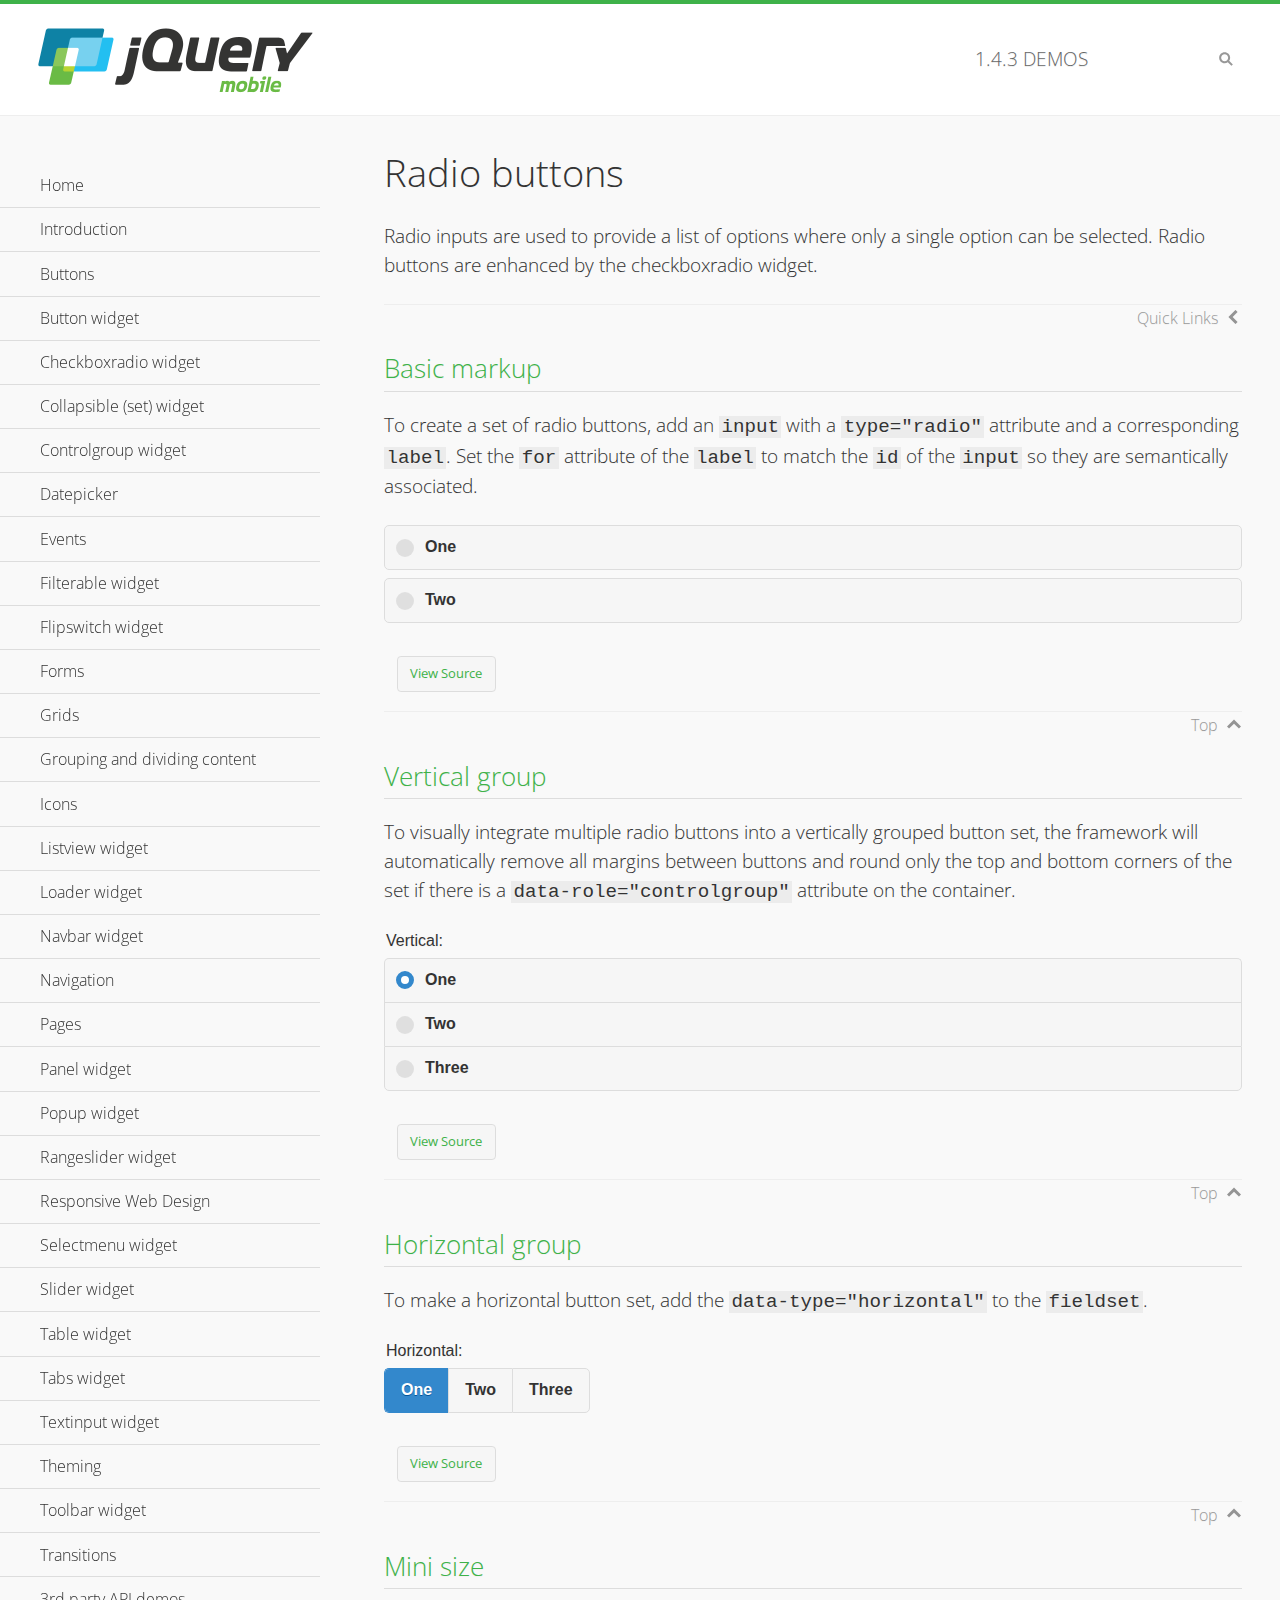
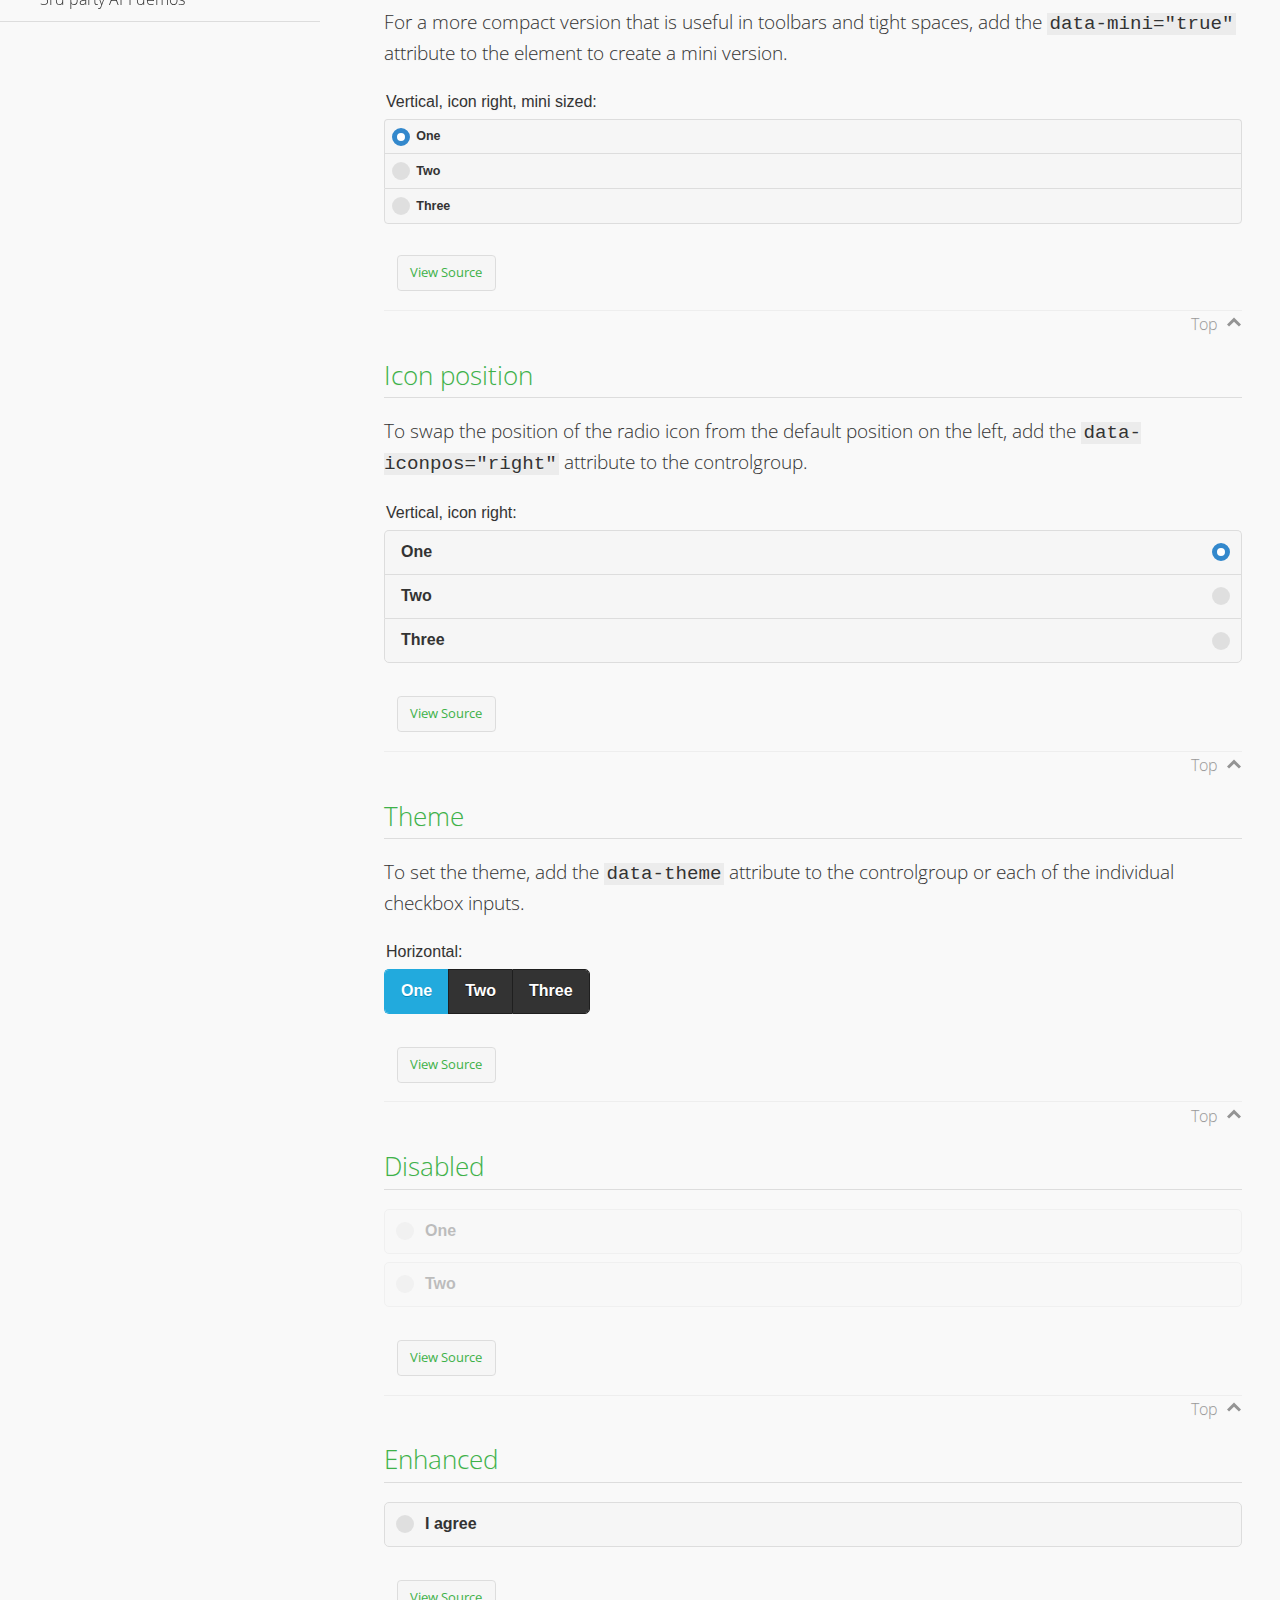
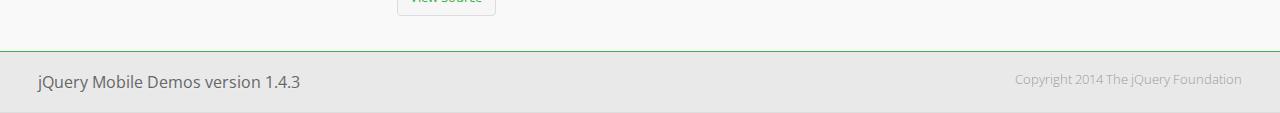
<file: js/jquery.mobile-1.4.3/demos/checkboxradio-radio/index.html>
<!DOCTYPE html>
<html>
<head>
	<meta charset="utf-8">
	<meta name="viewport" content="width=device-width, initial-scale=1">
	<title>Radio buttons - jQuery Mobile Demos</title>
	<link rel="shortcut icon" href="../favicon.ico">
	<link rel="stylesheet" href="http://fonts.googleapis.com/css?family=Open+Sans:300,400,700">
	<link rel="stylesheet" href="../css/themes/default/jquery.mobile-1.4.3.min.css">
	<link rel="stylesheet" href="../_assets/css/jqm-demos.css">
	<script src="../js/jquery.js"></script>
	<script src="../_assets/js/index.js"></script>
	<script src="../js/jquery.mobile-1.4.3.min.js"></script>
</head>
<body>
<div data-role="page" class="jqm-demos" data-quicklinks="true">

	<div data-role="header" class="jqm-header">
		<h2><a href="../" title="jQuery Mobile Demos home"><img src="../_assets/img/jquery-logo.png" alt="jQuery Mobile"></a></h2>
		<p><span class="jqm-version"></span> Demos</p>
		<a href="#" class="jqm-navmenu-link ui-btn ui-btn-icon-notext ui-corner-all ui-icon-bars ui-nodisc-icon ui-alt-icon ui-btn-left">Menu</a>
		<a href="#" class="jqm-search-link ui-btn ui-btn-icon-notext ui-corner-all ui-icon-search ui-nodisc-icon ui-alt-icon ui-btn-right">Search</a>
	</div><!-- /header -->

	<div role="main" class="ui-content jqm-content">

		<h1>Radio buttons</h1>

		<p>Radio inputs are used to provide a list of options where only a single option can be selected. Radio buttons are enhanced by the checkboxradio widget.</p>

		<h2>Basic markup</h2>

		<p>To create a set of radio buttons, add an <code>input</code> with a <code>type="radio"</code> attribute and a corresponding <code>label</code>. Set the <code>for</code> attribute of the <code>label</code> to match the <code>id</code> of the <code>input</code> so they are semantically associated.</p>

		<div data-demo-html="true">
			<form>
				<label>
					<input type="radio" name="radio-choice-0" id="radio-choice-0a">One
				</label>

				<label for="radio-choice-0b">Two</label>
				<input type="radio" name="radio-choice-0" id="radio-choice-0b" class="custom">
			</form>
		</div><!--/demo-html -->

		<h2>Vertical group</h2>

		<p>To visually integrate multiple radio buttons into a vertically grouped button set, the framework will automatically remove all margins between buttons and round only the top and bottom corners of the set if there is a <code> data-role="controlgroup"</code> attribute on the container.</p>

		<div data-demo-html="true">
			<form>
					<fieldset data-role="controlgroup">
					<legend>Vertical:</legend>
					<input type="radio" name="radio-choice-v-2" id="radio-choice-v-2a" value="on" checked="checked">
					<label for="radio-choice-v-2a">One</label>
					<input type="radio" name="radio-choice-v-2" id="radio-choice-v-2b" value="off">
					<label for="radio-choice-v-2b">Two</label>
					<input type="radio" name="radio-choice-v-2" id="radio-choice-v-2c" value="other">
					<label for="radio-choice-v-2c">Three</label>
				</fieldset>
			</form>
		</div><!--/demo-html -->

		<h2>Horizontal group</h2>

		<p>To make a horizontal button set, add the <code> data-type="horizontal"</code> to the <code>fieldset</code>.</p>

		<div data-demo-html="true">
			<form>
				<fieldset data-role="controlgroup" data-type="horizontal">
					<legend>Horizontal:</legend>
					<input type="radio" name="radio-choice-h-2" id="radio-choice-h-2a" value="on" checked="checked">
					<label for="radio-choice-h-2a">One</label>
					<input type="radio" name="radio-choice-h-2" id="radio-choice-h-2b" value="off">
					<label for="radio-choice-h-2b">Two</label>
					<input type="radio" name="radio-choice-h-2" id="radio-choice-h-2c" value="other">
					<label for="radio-choice-h-2c">Three</label>
				</fieldset>
			</form>
		</div><!--/demo-html -->

		<h2>Mini size</h2>

		<p>For a more compact version that is useful in toolbars and tight spaces, add the <code>data-mini="true"</code> attribute to the element to create a mini version. </p>

		<div data-demo-html="true">
			<form>
				<fieldset data-role="controlgroup" data-mini="true">
					<legend>Vertical, icon right, mini sized:</legend>
					<input type="radio" name="radio-choice-v-6" id="radio-choice-v-6a" value="on" checked="checked">
					<label for="radio-choice-v-6a">One</label>
					<input type="radio" name="radio-choice-v-6" id="radio-choice-v-6b" value="off">
					<label for="radio-choice-v-6b">Two</label>
					<input type="radio" name="radio-choice-v-6" id="radio-choice-v-6c" value="other">
					<label for="radio-choice-v-6c">Three</label>
				</fieldset>
			</form>
		</div><!--/demo-html -->

		<h2>Icon position</h2>

		<p>To swap the position of the radio icon from the default position on the left, add the <code>data-iconpos="right"</code> attribute to the controlgroup.</p>

		<div data-demo-html="true">
			<form>
				<fieldset data-role="controlgroup" data-iconpos="right">
					<legend>Vertical, icon right:</legend>
					<input type="radio" name="radio-choice-w-6" id="radio-choice-w-6a" value="on" checked="checked">
					<label for="radio-choice-w-6a">One</label>
					<input type="radio" name="radio-choice-w-6" id="radio-choice-w-6b" value="off">
					<label for="radio-choice-w-6b">Two</label>
					<input type="radio" name="radio-choice-w-6" id="radio-choice-w-6c" value="other">
					<label for="radio-choice-w-6c">Three</label>
				</fieldset>
			</form>
		</div><!--/demo-html -->

		<h2>Theme</h2>

		<p>To set the theme, add the <code>data-theme</code> attribute to the controlgroup or each of the individual checkbox inputs.</p>

		<div data-demo-html="true">
			<form>
				<fieldset data-role="controlgroup" data-theme="b" data-type="horizontal">
					<legend>Horizontal:</legend>
					<input type="radio" name="radio-choice-t-6" id="radio-choice-t-6a" value="on" checked="checked">
					<label for="radio-choice-t-6a">One</label>
					<input type="radio" name="radio-choice-t-6" id="radio-choice-t-6b" value="off">
					<label for="radio-choice-t-6b">Two</label>
					<input type="radio" name="radio-choice-t-6" id="radio-choice-t-6c" value="other">
					<label for="radio-choice-t-6c">Three</label>
				</fieldset>
			</form>
		</div><!--/demo-html -->

		<h2>Disabled</h2>

		<div data-demo-html="true">
			<form>
				<label>
					<input type="radio" name="radio-choice-7" id="radio-choice-7a" disabled="disabled">One
				</label>
				<label for="radio-choice-7b">Two</label>
				<input type="radio" name="radio-choice-7" id="radio-choice-7b" disabled="disabled">
			</form>
		</div><!--/demo-html -->

		<h2>Enhanced</h2>

		<div data-demo-html="true">
			<div class="ui-radio">
				<label for="radio-enhanced" class="ui-btn ui-corner-all ui-btn-inherit ui-btn-icon-left ui-radio-off">I agree</label>
				<input type="radio" name="radio-enhanced" id="radio-enhanced" data-enhanced="true">
			</div>
		</div><!--/demo-html -->

	</div><!-- /content -->
	    <div data-role="panel" class="jqm-navmenu-panel" data-position="left" data-display="overlay" data-theme="a">
	    	<ul class="jqm-list ui-alt-icon ui-nodisc-icon">
<li data-filtertext="demos homepage" data-icon="home"><a href=".././">Home</a></li>
<li data-filtertext="introduction overview getting started"><a href="../intro/" data-ajax="false">Introduction</a></li>
<li data-filtertext="buttons button markup buttonmarkup method anchor link button element"><a href="../button-markup/" data-ajax="false">Buttons</a></li>
<li data-filtertext="form button widget input button submit reset"><a href="../button/" data-ajax="false">Button widget</a></li>
<li data-role="collapsible" data-enhanced="true" data-collapsed-icon="carat-d" data-expanded-icon="carat-u" data-iconpos="right" data-inset="false" class="ui-collapsible ui-collapsible-themed-content ui-collapsible-collapsed">
	<h3 class="ui-collapsible-heading ui-collapsible-heading-collapsed">
		<a href="#" class="ui-collapsible-heading-toggle ui-btn ui-btn-icon-right ui-btn-inherit ui-icon-carat-d">
		    Checkboxradio widget<span class="ui-collapsible-heading-status"> click to expand contents</span>
		</a>
	</h3>
	<div class="ui-collapsible-content ui-body-inherit ui-collapsible-content-collapsed" aria-hidden="true">
		<ul>
			<li data-filtertext="form checkboxradio widget checkbox input checkboxes controlgroups"><a href="../checkboxradio-checkbox/" data-ajax="false">Checkboxes</a></li>
			<li data-filtertext="form checkboxradio widget radio input radio buttons controlgroups"><a href="../checkboxradio-radio/" data-ajax="false">Radio buttons</a></li>
		</ul>
	</div>
</li>
<li data-role="collapsible" data-enhanced="true" data-collapsed-icon="carat-d" data-expanded-icon="carat-u" data-iconpos="right" data-inset="false" class="ui-collapsible ui-collapsible-themed-content ui-collapsible-collapsed">
	<h3 class="ui-collapsible-heading ui-collapsible-heading-collapsed">
		<a href="#" class="ui-collapsible-heading-toggle ui-btn ui-btn-icon-right ui-btn-inherit ui-icon-carat-d">
			Collapsible (set) widget<span class="ui-collapsible-heading-status"> click to expand contents</span>
		</a>
	</h3>
	<div class="ui-collapsible-content ui-body-inherit ui-collapsible-content-collapsed" aria-hidden="true">
		<ul>
			<li data-filtertext="collapsibles content formatting"><a href="../collapsible/" data-ajax="false">Collapsible</a></li>
			<li data-filtertext="dynamic collapsible set accordion append expand"><a href="../collapsible-dynamic/" data-ajax="false">Dynamic collapsibles</a></li>
			<li data-filtertext="accordions collapsible set widget content formatting grouped collapsibles"><a href="../collapsibleset/" data-ajax="false">Collapsible set</a></li>
		</ul>
	</div>
</li>
<li data-role="collapsible" data-enhanced="true" data-collapsed-icon="carat-d" data-expanded-icon="carat-u" data-iconpos="right" data-inset="false" class="ui-collapsible ui-collapsible-themed-content ui-collapsible-collapsed">
	<h3 class="ui-collapsible-heading ui-collapsible-heading-collapsed">
		<a href="#" class="ui-collapsible-heading-toggle ui-btn ui-btn-icon-right ui-btn-inherit ui-icon-carat-d">
			Controlgroup widget<span class="ui-collapsible-heading-status"> click to expand contents</span>
		</a>
	</h3>
	<div class="ui-collapsible-content ui-body-inherit ui-collapsible-content-collapsed" aria-hidden="true">
		<ul>
			<li data-filtertext="controlgroups selectmenu checkboxradio input grouped buttons horizontal vertical"><a href="../controlgroup/" data-ajax="false">Controlgroup</a></li>
			<li data-filtertext="dynamic controlgroup dynamically add buttons"><a href="../controlgroup-dynamic/" data-ajax="false">Dynamic controlgroups</a></li>
		</ul>
	</div>
</li>
<li data-filtertext="form datepicker widget date input"><a href="../datepicker/" data-ajax="false">Datepicker</a></li>
<li data-role="collapsible" data-enhanced="true" data-collapsed-icon="carat-d" data-expanded-icon="carat-u" data-iconpos="right" data-inset="false" class="ui-collapsible ui-collapsible-themed-content ui-collapsible-collapsed">
	<h3 class="ui-collapsible-heading ui-collapsible-heading-collapsed">
		<a href="#" class="ui-collapsible-heading-toggle ui-btn ui-btn-icon-right ui-btn-inherit ui-icon-carat-d">
			Events<span class="ui-collapsible-heading-status"> click to expand contents</span>
		</a>
	</h3>
	<div class="ui-collapsible-content ui-body-inherit ui-collapsible-content-collapsed" aria-hidden="true">
		<ul>
			<li data-filtertext="swipe to delete list items listviews swipe events"><a href="../swipe-list/" data-ajax="false">Swipe list items</a></li>
			<li data-filtertext="swipe to navigate swipe page navigation swipe events"><a href="../swipe-page/" data-ajax="false">Swipe page navigation</a></li>
		</ul>
	</div>
</li>
<li data-filtertext="filterable filter elements sorting searching listview table"><a href="../filterable/" data-ajax="false">Filterable widget</a></li>
<li data-filtertext="form flipswitch widget flip toggle switch binary select checkbox input"><a href="../flipswitch/" data-ajax="false">Flipswitch widget</a></li>
<li data-role="collapsible" data-enhanced="true" data-collapsed-icon="carat-d" data-expanded-icon="carat-u" data-iconpos="right" data-inset="false" class="ui-collapsible ui-collapsible-themed-content ui-collapsible-collapsed">
	<h3 class="ui-collapsible-heading ui-collapsible-heading-collapsed">
		<a href="#" class="ui-collapsible-heading-toggle ui-btn ui-btn-icon-right ui-btn-inherit ui-icon-carat-d">
			Forms<span class="ui-collapsible-heading-status"> click to expand contents</span>
		</a>
	</h3>
	<div class="ui-collapsible-content ui-body-inherit ui-collapsible-content-collapsed" aria-hidden="true">
		<ul>
			<li data-filtertext="forms text checkbox radio range button submit reset inputs selects textarea slider flipswitch label form elements"><a href="../forms/" data-ajax="false">Forms</a></li>
			<li data-filtertext="form hide labels hidden accessible ui-hidden-accessible forms"><a href="../forms-label-hidden-accessible/" data-ajax="false">Hide labels</a></li>
			<li data-filtertext="form field containers fieldcontain ui-field-contain forms"><a href="../forms-field-contain/" data-ajax="false">Field containers</a></li>
			<li data-filtertext="forms disabled form elements"><a href="../forms-disabled/" data-ajax="false">Forms disabled</a></li>
			<li data-filtertext="forms gallery examples overview forms text checkbox radio range button submit reset inputs selects textarea slider flipswitch label form elements"><a href="../forms-gallery/" data-ajax="false">Forms gallery</a></li>
		</ul>
	</div>
</li>
<li data-role="collapsible" data-enhanced="true" data-collapsed-icon="carat-d" data-expanded-icon="carat-u" data-iconpos="right" data-inset="false" class="ui-collapsible ui-collapsible-themed-content ui-collapsible-collapsed">
	<h3 class="ui-collapsible-heading ui-collapsible-heading-collapsed">
		<a href="#" class="ui-collapsible-heading-toggle ui-btn ui-btn-icon-right ui-btn-inherit ui-icon-carat-d">
			Grids<span class="ui-collapsible-heading-status"> click to expand contents</span>
		</a>
	</h3>
	<div class="ui-collapsible-content ui-body-inherit ui-collapsible-content-collapsed" aria-hidden="true">
		<ul>
			<li data-filtertext="grids columns blocks content formatting rwd responsive css framework"><a href="../grids/" data-ajax="false">Grids</a></li>
			<li data-filtertext="buttons in grids css framework"><a href="../grids-buttons/" data-ajax="false">Buttons in grids</a></li>
			<li data-filtertext="custom responsive grids rwd css framework"><a href="../grids-custom-responsive/" data-ajax="false">Custom responsive grids</a></li>
		</ul>
	</div>
</li>
<li data-filtertext="blocks content formatting sections heading"><a href="../body-bar-classes/" data-ajax="false">Grouping and dividing content</a></li>
<li data-role="collapsible" data-enhanced="true" data-collapsed-icon="carat-d" data-expanded-icon="carat-u" data-iconpos="right" data-inset="false" class="ui-collapsible ui-collapsible-themed-content ui-collapsible-collapsed">
	<h3 class="ui-collapsible-heading ui-collapsible-heading-collapsed">
		<a href="#" class="ui-collapsible-heading-toggle ui-btn ui-btn-icon-right ui-btn-inherit ui-icon-carat-d">
			Icons<span class="ui-collapsible-heading-status"> click to expand contents</span>
		</a>
	</h3>
	<div class="ui-collapsible-content ui-body-inherit ui-collapsible-content-collapsed" aria-hidden="true">
		<ul>
			<li data-filtertext="button icons svg disc alt custom icon position"><a href="../icons/" data-ajax="false">Icons</a></li>
			<li data-filtertext=""><a href="../icons-grunticon/" data-ajax="false">Grunticon loader</a></li>
		</ul>
	</div>
</li>
<li data-role="collapsible" data-enhanced="true" data-collapsed-icon="carat-d" data-expanded-icon="carat-u" data-iconpos="right" data-inset="false" class="ui-collapsible ui-collapsible-themed-content ui-collapsible-collapsed">
	<h3 class="ui-collapsible-heading ui-collapsible-heading-collapsed">
		<a href="#" class="ui-collapsible-heading-toggle ui-btn ui-btn-icon-right ui-btn-inherit ui-icon-carat-d">
			Listview widget<span class="ui-collapsible-heading-status"> click to expand contents</span>
		</a>
	</h3>
	<div class="ui-collapsible-content ui-body-inherit ui-collapsible-content-collapsed" aria-hidden="true">
		<ul>
			<li data-filtertext="listview widget thumbnails icons nested split button collapsible ul ol"><a href="../listview/" data-ajax="false">Listview</a></li>
			<li data-filtertext="autocomplete filterable reveal listview filtertextbeforefilter placeholder"><a href="../listview-autocomplete/" data-ajax="false">Listview autocomplete</a></li>
			<li data-filtertext="autocomplete filterable reveal listview remote data filtertextbeforefilter placeholder"><a href="../listview-autocomplete-remote/" data-ajax="false">Listview autocomplete remote data</a></li>
			<li data-filtertext="autodividers anchor jump scroll linkbars listview lists ul ol"><a href="../listview-autodividers-linkbar/" data-ajax="false">Listview autodividers linkbar</a></li>
			<li data-filtertext="listview autodividers selector autodividersselector lists ul ol"><a href="../listview-autodividers-selector/" data-ajax="false">Listview autodividers selector</a></li>
			<li data-filtertext="listview nested list items"><a href="../listview-nested-lists/" data-ajax="false">Nested Listviews</a></li>
			<li data-filtertext="listview collapsible list items flat"><a href="../listview-collapsible-item-flat/" data-ajax="false">Listview collapsible list items (flat)</a></li>
			<li data-filtertext="listview collapsible list indented"><a href="../listview-collapsible-item-indented/" data-ajax="false">Listview collapsible list items (indented)</a></li>
			<li data-filtertext="grid listview responsive grids responsive listviews lists ul"><a href="../listview-grid/" data-ajax="false">Listview responsive grid</a></li>
		</ul>
	</div>
</li>
<li data-filtertext="loader widget page loading navigation overlay spinner"><a href="../loader/" data-ajax="false">Loader widget</a></li>
<li data-filtertext="navbar widget navmenu toolbars header footer"><a href="../navbar/" data-ajax="false">Navbar widget</a></li>
<li data-role="collapsible" data-enhanced="true" data-collapsed-icon="carat-d" data-expanded-icon="carat-u" data-iconpos="right" data-inset="false" class="ui-collapsible ui-collapsible-themed-content ui-collapsible-collapsed">
	<h3 class="ui-collapsible-heading ui-collapsible-heading-collapsed">
		<a href="#" class="ui-collapsible-heading-toggle ui-btn ui-btn-icon-right ui-btn-inherit ui-icon-carat-d">
			Navigation<span class="ui-collapsible-heading-status"> click to expand contents</span>
		</a>
	</h3>
	<div class="ui-collapsible-content ui-body-inherit ui-collapsible-content-collapsed" aria-hidden="true">
		<ul>
			<li data-filtertext="ajax navigation navigate widget history event method"><a href="../navigation/" data-ajax="false">Navigation</a></li>
			<li data-filtertext="linking pages page links navigation ajax prefetch cache"><a href="../navigation-linking-pages/" data-ajax="false">Linking pages</a></li>
			<!-- <li data-filtertext="php redirect server redirection server-side navigation"><a href="../navigation-php-redirect/" data-ajax="false">PHP redirect demo</a></li>-->
			<li data-filtertext="navigation redirection hash query"><a href="../navigation-hash-processing/" data-ajax="false">Hash processing demo</a></li>
			<li data-filtertext="navigation redirection hash query"><a href="../page-events/" data-ajax="false">Page Navigation Events</a></li>
		</ul>
	</div>
</li>
<li data-role="collapsible" data-enhanced="true" data-collapsed-icon="carat-d" data-expanded-icon="carat-u" data-iconpos="right" data-inset="false" class="ui-collapsible ui-collapsible-themed-content ui-collapsible-collapsed">
	<h3 class="ui-collapsible-heading ui-collapsible-heading-collapsed">
		<a href="#" class="ui-collapsible-heading-toggle ui-btn ui-btn-icon-right ui-btn-inherit ui-icon-carat-d">
			Pages<span class="ui-collapsible-heading-status"> click to expand contents</span>
		</a>
	</h3>
	<div class="ui-collapsible-content ui-body-inherit ui-collapsible-content-collapsed" aria-hidden="true">
		<ul>
			<li data-filtertext="pages page widget ajax navigation"><a href="../pages/" data-ajax="false">Pages</a></li>
			<li data-filtertext="single page"><a href="../pages-single-page/" data-ajax="false">Single page</a></li>
			<li data-filtertext="multipage multi-page page"><a href="../pages-multi-page/" data-ajax="false">Multi-page template</a></li>
			<li data-filtertext="dialog page widget modal popup"><a href="../pages-dialog/" data-ajax="false">Dialog page</a></li>
		</ul>
	</div>
</li>
<li data-role="collapsible" data-enhanced="true" data-collapsed-icon="carat-d" data-expanded-icon="carat-u" data-iconpos="right" data-inset="false" class="ui-collapsible ui-collapsible-themed-content ui-collapsible-collapsed">
	<h3 class="ui-collapsible-heading ui-collapsible-heading-collapsed">
		<a href="#" class="ui-collapsible-heading-toggle ui-btn ui-btn-icon-right ui-btn-inherit ui-icon-carat-d">
			Panel widget<span class="ui-collapsible-heading-status"> click to expand contents</span>
		</a>
	</h3>
	<div class="ui-collapsible-content ui-body-inherit ui-collapsible-content-collapsed" aria-hidden="true">
		<ul>
			<li data-filtertext="panel widget sliding panels reveal push overlay responsive"><a href="../panel/" data-ajax="false">Panel</a></li>
			<li data-filtertext=""><a href="../panel-external/" data-ajax="false">External panels</a></li>
			<li data-filtertext="panel "><a href="../panel-fixed/" data-ajax="false">Fixed panels</a></li>
			<li data-filtertext="panel slide panels sliding panels shadow rwd responsive breakpoint"><a href="../panel-responsive/" data-ajax="false">Panels responsive</a></li>
			<li data-filtertext="panel custom style custom panel width reveal shadow listview panel styling page background wrapper"><a href="../panel-styling/" data-ajax="false">Custom panel style</a></li>
			<li data-filtertext="panel open on swipe"><a href="../panel-swipe-open/" data-ajax="false">Panel open on swipe</a></li>
			<li data-filtertext="panels outside page internal external toolbars"><a href="../panel-external-internal/" data-ajax="false">Panel external and internal</a></li>
		</ul>
	</div>
</li>
<li data-role="collapsible" data-enhanced="true" data-collapsed-icon="carat-d" data-expanded-icon="carat-u" data-iconpos="right" data-inset="false" class="ui-collapsible ui-collapsible-themed-content ui-collapsible-collapsed">
	<h3 class="ui-collapsible-heading ui-collapsible-heading-collapsed">
		<a href="#" class="ui-collapsible-heading-toggle ui-btn ui-btn-icon-right ui-btn-inherit ui-icon-carat-d">
			Popup widget<span class="ui-collapsible-heading-status"> click to expand contents</span>
		</a>
	</h3>
	<div class="ui-collapsible-content ui-body-inherit ui-collapsible-content-collapsed" aria-hidden="true">
		<ul>
			<li data-filtertext="popup widget popups dialog modal transition tooltip lightbox form overlay screen flip pop fade transition"><a href="../popup/" data-ajax="false">Popup</a></li>
			<li data-filtertext="popup alignment position"><a href="../popup-alignment/" data-ajax="false">Popup alignment</a></li>
			<li data-filtertext="popup arrow size popups popover"><a href="../popup-arrow-size/" data-ajax="false">Popup arrow size</a></li>
			<li data-filtertext="dynamic popups popup images lightbox"><a href="../popup-dynamic/" data-ajax="false">Dynamic popups</a></li>
			<li data-filtertext="popups with iframes scaling"><a href="../popup-iframe/" data-ajax="false">Popups with iframes</a></li>
			<li data-filtertext="popup image scaling"><a href="../popup-image-scaling/" data-ajax="false">Popup image scaling</a></li>
			<li data-filtertext="external popup outside multi-page"><a href="../popup-outside-multipage/" data-ajax="false">Popup outside multi-page</a></li>
		</ul>
	</div>
</li>
<li data-filtertext="form rangeslider widget dual sliders dual handle sliders range input"><a href="../rangeslider/" data-ajax="false">Rangeslider widget</a></li>
<li data-filtertext="responsive web design rwd adaptive progressive enhancement PE accessible mobile breakpoints media query media queries"><a href="../rwd/" data-ajax="false">Responsive Web Design</a></li>
<li data-role="collapsible" data-enhanced="true" data-collapsed-icon="carat-d" data-expanded-icon="carat-u" data-iconpos="right" data-inset="false" class="ui-collapsible ui-collapsible-themed-content ui-collapsible-collapsed">
	<h3 class="ui-collapsible-heading ui-collapsible-heading-collapsed">
		<a href="#" class="ui-collapsible-heading-toggle ui-btn ui-btn-icon-right ui-btn-inherit ui-icon-carat-d">
			Selectmenu widget<span class="ui-collapsible-heading-status"> click to expand contents</span>
		</a>
	</h3>
	<div class="ui-collapsible-content ui-body-inherit ui-collapsible-content-collapsed" aria-hidden="true">
		<ul>
			<li data-filtertext="form selectmenu widget select input custom select menu selects"><a href="../selectmenu/" data-ajax="false">Selectmenu</a></li>
			<li data-filtertext="form custom select menu selectmenu widget custom menu option optgroup multiple selects"><a href="../selectmenu-custom/" data-ajax="false">Custom select menu</a></li>
			<li data-filtertext="filterable select filter popup dialog"><a href="../selectmenu-custom-filter/" data-ajax="false">Custom select menu with filter</a></li>
		</ul>
	</div>
</li>
<li data-role="collapsible" data-enhanced="true" data-collapsed-icon="carat-d" data-expanded-icon="carat-u" data-iconpos="right" data-inset="false" class="ui-collapsible ui-collapsible-themed-content ui-collapsible-collapsed">
	<h3 class="ui-collapsible-heading ui-collapsible-heading-collapsed">
		<a href="#" class="ui-collapsible-heading-toggle ui-btn ui-btn-icon-right ui-btn-inherit ui-icon-carat-d">
			Slider widget<span class="ui-collapsible-heading-status"> click to expand contents</span>
		</a>
	</h3>
	<div class="ui-collapsible-content ui-body-inherit ui-collapsible-content-collapsed" aria-hidden="true">
		<ul>
			<li data-filtertext="form slider widget range input single sliders"><a href="../slider/" data-ajax="false">Slider</a></li>
			<li data-filtertext="form slider widget flipswitch slider binary select flip toggle switch"><a href="../slider-flipswitch/" data-ajax="false">Slider flip toggle switch</a></li>
			<li data-filtertext="form slider tooltip handle value input range sliders"><a href="../slider-tooltip/" data-ajax="false">Slider tooltip</a></li>
		</ul>
	</div>
</li>
<li data-role="collapsible" data-enhanced="true" data-collapsed-icon="carat-d" data-expanded-icon="carat-u" data-iconpos="right" data-inset="false" class="ui-collapsible ui-collapsible-themed-content ui-collapsible-collapsed">
	<h3 class="ui-collapsible-heading ui-collapsible-heading-collapsed">
		<a href="#" class="ui-collapsible-heading-toggle ui-btn ui-btn-icon-right ui-btn-inherit ui-icon-carat-d">
			Table widget<span class="ui-collapsible-heading-status"> click to expand contents</span>
		</a>
	</h3>
	<div class="ui-collapsible-content ui-body-inherit ui-collapsible-content-collapsed" aria-hidden="true">
		<ul>
			<li data-filtertext="table widget reflow column toggle th td responsive tables rwd hide show tabular"><a href="../table-column-toggle/" data-ajax="false">Table Column Toggle</a></li>
			<li data-filtertext="table column toggle phone comparison demo"><a href="../table-column-toggle-example/" data-ajax="false">Table Column Toggle demo</a></li>
			<li data-filtertext="responsive tables table column toggle heading groups rwd breakpoint"><a href="../table-column-toggle-heading-groups/" data-ajax="false">Table Column Toggle heading groups</a></li>
			<li data-filtertext="responsive tables table column toggle hide rwd breakpoint customization options"><a href="../table-column-toggle-options/" data-ajax="false">Table Column Toggle options</a></li>
			<li data-filtertext="table reflow th td responsive rwd columns tabular"><a href="../table-reflow/" data-ajax="false">Table Reflow</a></li>
			<li data-filtertext="responsive tables table reflow heading groups rwd breakpoint"><a href="../table-reflow-heading-groups/" data-ajax="false">Table Reflow heading groups</a></li>
			<li data-filtertext="responsive tables table reflow stripes strokes table style"><a href="../table-reflow-stripes-strokes/" data-ajax="false">Table Reflow stripes and strokes</a></li>
			<li data-filtertext="responsive tables table reflow stack custom styles"><a href="../table-reflow-styling/" data-ajax="false">Table Reflow custom styles</a></li>
		</ul>
	</div>
</li>
<li data-filtertext="ui tabs widget"><a href="../tabs/" data-ajax="false">Tabs widget</a></li>
<li data-filtertext="form textinput widget text input textarea number date time tel email file color password"><a href="../textinput/" data-ajax="false">Textinput widget</a></li>
<li data-role="collapsible" data-enhanced="true" data-collapsed-icon="carat-d" data-expanded-icon="carat-u" data-iconpos="right" data-inset="false" class="ui-collapsible ui-collapsible-themed-content ui-collapsible-collapsed">
	<h3 class="ui-collapsible-heading ui-collapsible-heading-collapsed">
		<a href="#" class="ui-collapsible-heading-toggle ui-btn ui-btn-icon-right ui-btn-inherit ui-icon-carat-d">
			Theming<span class="ui-collapsible-heading-status"> click to expand contents</span>
		</a>
	</h3>
	<div class="ui-collapsible-content ui-body-inherit ui-collapsible-content-collapsed" aria-hidden="true">
		<ul>
			<li data-filtertext="default theme swatches theming style css"><a href="../theme-default/" data-ajax="false">Default theme</a></li>
			<li data-filtertext="classic theme old theme swatches theming style css"><a href="../theme-classic/" data-ajax="false">Classic theme</a></li>
		</ul>
	</div>
</li>
<li data-role="collapsible" data-enhanced="true" data-collapsed-icon="carat-d" data-expanded-icon="carat-u" data-iconpos="right" data-inset="false" class="ui-collapsible ui-collapsible-themed-content ui-collapsible-collapsed">
	<h3 class="ui-collapsible-heading ui-collapsible-heading-collapsed">
		<a href="#" class="ui-collapsible-heading-toggle ui-btn ui-btn-icon-right ui-btn-inherit ui-icon-carat-d">
			Toolbar widget<span class="ui-collapsible-heading-status"> click to expand contents</span>
		</a>
	</h3>
	<div class="ui-collapsible-content ui-body-inherit ui-collapsible-content-collapsed" aria-hidden="true">
		<ul>
			<li data-filtertext="toolbar widget header footer toolbars fixed fullscreen external sections"><a href="../toolbar/" data-ajax="false">Toolbar</a></li>
			<li data-filtertext="dynamic toolbars dynamically add toolbar header footer"><a href="../toolbar-dynamic/" data-ajax="false">Dynamic toolbars</a></li>
			<li data-filtertext="external toolbars header footer"><a href="../toolbar-external/" data-ajax="false">External toolbars</a></li>
			<li data-filtertext="fixed toolbars header footer"><a href="../toolbar-fixed/" data-ajax="false">Fixed toolbars</a></li>
			<li data-filtertext="fixed fullscreen toolbars header footer"><a href="../toolbar-fixed-fullscreen/" data-ajax="false">Fullscreen toolbars</a></li>
			<li data-filtertext="external fixed toolbars header footer"><a href="../toolbar-fixed-external/" data-ajax="false">Fixed external toolbars</a></li>
			<li data-filtertext="external persistent toolbars header footer navbar navmenu"><a href="../toolbar-fixed-persistent/" data-ajax="false">Persistent toolbars</a></li>
			<li data-filtertext="external ajax optimized toolbars persistent toolbars header footer navbar"><a href="../toolbar-fixed-persistent-optimized/" data-ajax="false">Ajax optimized toolbars</a></li>
			<li data-filtertext="form in toolbars header footer"><a href="../toolbar-fixed-forms/" data-ajax="false">Form in toolbar</a></li>
		</ul>
	</div>
</li>
<li data-filtertext="page transitions animated pages popup navigation flip slide fade pop"><a href="../transitions/" data-ajax="false">Transitions</a></li>
<li data-role="collapsible" data-enhanced="true" data-collapsed-icon="carat-d" data-expanded-icon="carat-u" data-iconpos="right" data-inset="false" class="ui-collapsible ui-collapsible-themed-content ui-collapsible-collapsed">
	<h3 class="ui-collapsible-heading ui-collapsible-heading-collapsed">
		<a href="#" class="ui-collapsible-heading-toggle ui-btn ui-btn-icon-right ui-btn-inherit ui-icon-carat-d">
			3rd party API demos<span class="ui-collapsible-heading-status"> click to expand contents</span>
		</a>
	</h3>
	<div class="ui-collapsible-content ui-body-inherit ui-collapsible-content-collapsed" aria-hidden="true">
		<ul>
			<li data-filtertext="backbone requirejs navigation router"><a href="../backbone-requirejs/" data-ajax="false">Backbone RequireJS</a></li>
			<li data-filtertext="google maps geolocation demo"><a href="../map-geolocation/" data-ajax="false">Google Maps geolocation</a></li>
			<li data-filtertext="google maps hybrid"><a href="../map-list-toggle/" data-ajax="false">Google Maps list toggle</a></li>
		</ul>
	</div>
</li>



		     </ul>
		</div><!-- /panel -->


	<div data-role="footer" data-position="fixed" data-tap-toggle="false" class="jqm-footer">
		<p>jQuery Mobile Demos version <span class="jqm-version"></span></p>
		<p>Copyright 2014 The jQuery Foundation</p>
	</div><!-- /footer -->
	<!-- TODO: This should become an external panel so we can add input to markup (unique ID) -->
    <div data-role="panel" class="jqm-search-panel" data-position="right" data-display="overlay" data-theme="a">
		<div class="jqm-search">
			<ul class="jqm-list" data-filter-placeholder="Search demos..." data-filter-reveal="true">
<li data-filtertext="demos homepage" data-icon="home"><a href=".././">Home</a></li>
<li data-filtertext="introduction overview getting started"><a href="../intro/" data-ajax="false">Introduction</a></li>
<li data-filtertext="buttons button markup buttonmarkup method anchor link button element"><a href="../button-markup/" data-ajax="false">Buttons</a></li>
<li data-filtertext="form button widget input button submit reset"><a href="../button/" data-ajax="false">Button widget</a></li>
<li data-role="collapsible" data-enhanced="true" data-collapsed-icon="carat-d" data-expanded-icon="carat-u" data-iconpos="right" data-inset="false" class="ui-collapsible ui-collapsible-themed-content ui-collapsible-collapsed">
	<h3 class="ui-collapsible-heading ui-collapsible-heading-collapsed">
		<a href="#" class="ui-collapsible-heading-toggle ui-btn ui-btn-icon-right ui-btn-inherit ui-icon-carat-d">
		    Checkboxradio widget<span class="ui-collapsible-heading-status"> click to expand contents</span>
		</a>
	</h3>
	<div class="ui-collapsible-content ui-body-inherit ui-collapsible-content-collapsed" aria-hidden="true">
		<ul>
			<li data-filtertext="form checkboxradio widget checkbox input checkboxes controlgroups"><a href="../checkboxradio-checkbox/" data-ajax="false">Checkboxes</a></li>
			<li data-filtertext="form checkboxradio widget radio input radio buttons controlgroups"><a href="../checkboxradio-radio/" data-ajax="false">Radio buttons</a></li>
		</ul>
	</div>
</li>
<li data-role="collapsible" data-enhanced="true" data-collapsed-icon="carat-d" data-expanded-icon="carat-u" data-iconpos="right" data-inset="false" class="ui-collapsible ui-collapsible-themed-content ui-collapsible-collapsed">
	<h3 class="ui-collapsible-heading ui-collapsible-heading-collapsed">
		<a href="#" class="ui-collapsible-heading-toggle ui-btn ui-btn-icon-right ui-btn-inherit ui-icon-carat-d">
			Collapsible (set) widget<span class="ui-collapsible-heading-status"> click to expand contents</span>
		</a>
	</h3>
	<div class="ui-collapsible-content ui-body-inherit ui-collapsible-content-collapsed" aria-hidden="true">
		<ul>
			<li data-filtertext="collapsibles content formatting"><a href="../collapsible/" data-ajax="false">Collapsible</a></li>
			<li data-filtertext="dynamic collapsible set accordion append expand"><a href="../collapsible-dynamic/" data-ajax="false">Dynamic collapsibles</a></li>
			<li data-filtertext="accordions collapsible set widget content formatting grouped collapsibles"><a href="../collapsibleset/" data-ajax="false">Collapsible set</a></li>
		</ul>
	</div>
</li>
<li data-role="collapsible" data-enhanced="true" data-collapsed-icon="carat-d" data-expanded-icon="carat-u" data-iconpos="right" data-inset="false" class="ui-collapsible ui-collapsible-themed-content ui-collapsible-collapsed">
	<h3 class="ui-collapsible-heading ui-collapsible-heading-collapsed">
		<a href="#" class="ui-collapsible-heading-toggle ui-btn ui-btn-icon-right ui-btn-inherit ui-icon-carat-d">
			Controlgroup widget<span class="ui-collapsible-heading-status"> click to expand contents</span>
		</a>
	</h3>
	<div class="ui-collapsible-content ui-body-inherit ui-collapsible-content-collapsed" aria-hidden="true">
		<ul>
			<li data-filtertext="controlgroups selectmenu checkboxradio input grouped buttons horizontal vertical"><a href="../controlgroup/" data-ajax="false">Controlgroup</a></li>
			<li data-filtertext="dynamic controlgroup dynamically add buttons"><a href="../controlgroup-dynamic/" data-ajax="false">Dynamic controlgroups</a></li>
		</ul>
	</div>
</li>
<li data-filtertext="form datepicker widget date input"><a href="../datepicker/" data-ajax="false">Datepicker</a></li>
<li data-role="collapsible" data-enhanced="true" data-collapsed-icon="carat-d" data-expanded-icon="carat-u" data-iconpos="right" data-inset="false" class="ui-collapsible ui-collapsible-themed-content ui-collapsible-collapsed">
	<h3 class="ui-collapsible-heading ui-collapsible-heading-collapsed">
		<a href="#" class="ui-collapsible-heading-toggle ui-btn ui-btn-icon-right ui-btn-inherit ui-icon-carat-d">
			Events<span class="ui-collapsible-heading-status"> click to expand contents</span>
		</a>
	</h3>
	<div class="ui-collapsible-content ui-body-inherit ui-collapsible-content-collapsed" aria-hidden="true">
		<ul>
			<li data-filtertext="swipe to delete list items listviews swipe events"><a href="../swipe-list/" data-ajax="false">Swipe list items</a></li>
			<li data-filtertext="swipe to navigate swipe page navigation swipe events"><a href="../swipe-page/" data-ajax="false">Swipe page navigation</a></li>
		</ul>
	</div>
</li>
<li data-filtertext="filterable filter elements sorting searching listview table"><a href="../filterable/" data-ajax="false">Filterable widget</a></li>
<li data-filtertext="form flipswitch widget flip toggle switch binary select checkbox input"><a href="../flipswitch/" data-ajax="false">Flipswitch widget</a></li>
<li data-role="collapsible" data-enhanced="true" data-collapsed-icon="carat-d" data-expanded-icon="carat-u" data-iconpos="right" data-inset="false" class="ui-collapsible ui-collapsible-themed-content ui-collapsible-collapsed">
	<h3 class="ui-collapsible-heading ui-collapsible-heading-collapsed">
		<a href="#" class="ui-collapsible-heading-toggle ui-btn ui-btn-icon-right ui-btn-inherit ui-icon-carat-d">
			Forms<span class="ui-collapsible-heading-status"> click to expand contents</span>
		</a>
	</h3>
	<div class="ui-collapsible-content ui-body-inherit ui-collapsible-content-collapsed" aria-hidden="true">
		<ul>
			<li data-filtertext="forms text checkbox radio range button submit reset inputs selects textarea slider flipswitch label form elements"><a href="../forms/" data-ajax="false">Forms</a></li>
			<li data-filtertext="form hide labels hidden accessible ui-hidden-accessible forms"><a href="../forms-label-hidden-accessible/" data-ajax="false">Hide labels</a></li>
			<li data-filtertext="form field containers fieldcontain ui-field-contain forms"><a href="../forms-field-contain/" data-ajax="false">Field containers</a></li>
			<li data-filtertext="forms disabled form elements"><a href="../forms-disabled/" data-ajax="false">Forms disabled</a></li>
			<li data-filtertext="forms gallery examples overview forms text checkbox radio range button submit reset inputs selects textarea slider flipswitch label form elements"><a href="../forms-gallery/" data-ajax="false">Forms gallery</a></li>
		</ul>
	</div>
</li>
<li data-role="collapsible" data-enhanced="true" data-collapsed-icon="carat-d" data-expanded-icon="carat-u" data-iconpos="right" data-inset="false" class="ui-collapsible ui-collapsible-themed-content ui-collapsible-collapsed">
	<h3 class="ui-collapsible-heading ui-collapsible-heading-collapsed">
		<a href="#" class="ui-collapsible-heading-toggle ui-btn ui-btn-icon-right ui-btn-inherit ui-icon-carat-d">
			Grids<span class="ui-collapsible-heading-status"> click to expand contents</span>
		</a>
	</h3>
	<div class="ui-collapsible-content ui-body-inherit ui-collapsible-content-collapsed" aria-hidden="true">
		<ul>
			<li data-filtertext="grids columns blocks content formatting rwd responsive css framework"><a href="../grids/" data-ajax="false">Grids</a></li>
			<li data-filtertext="buttons in grids css framework"><a href="../grids-buttons/" data-ajax="false">Buttons in grids</a></li>
			<li data-filtertext="custom responsive grids rwd css framework"><a href="../grids-custom-responsive/" data-ajax="false">Custom responsive grids</a></li>
		</ul>
	</div>
</li>
<li data-filtertext="blocks content formatting sections heading"><a href="../body-bar-classes/" data-ajax="false">Grouping and dividing content</a></li>
<li data-role="collapsible" data-enhanced="true" data-collapsed-icon="carat-d" data-expanded-icon="carat-u" data-iconpos="right" data-inset="false" class="ui-collapsible ui-collapsible-themed-content ui-collapsible-collapsed">
	<h3 class="ui-collapsible-heading ui-collapsible-heading-collapsed">
		<a href="#" class="ui-collapsible-heading-toggle ui-btn ui-btn-icon-right ui-btn-inherit ui-icon-carat-d">
			Icons<span class="ui-collapsible-heading-status"> click to expand contents</span>
		</a>
	</h3>
	<div class="ui-collapsible-content ui-body-inherit ui-collapsible-content-collapsed" aria-hidden="true">
		<ul>
			<li data-filtertext="button icons svg disc alt custom icon position"><a href="../icons/" data-ajax="false">Icons</a></li>
			<li data-filtertext=""><a href="../icons-grunticon/" data-ajax="false">Grunticon loader</a></li>
		</ul>
	</div>
</li>
<li data-role="collapsible" data-enhanced="true" data-collapsed-icon="carat-d" data-expanded-icon="carat-u" data-iconpos="right" data-inset="false" class="ui-collapsible ui-collapsible-themed-content ui-collapsible-collapsed">
	<h3 class="ui-collapsible-heading ui-collapsible-heading-collapsed">
		<a href="#" class="ui-collapsible-heading-toggle ui-btn ui-btn-icon-right ui-btn-inherit ui-icon-carat-d">
			Listview widget<span class="ui-collapsible-heading-status"> click to expand contents</span>
		</a>
	</h3>
	<div class="ui-collapsible-content ui-body-inherit ui-collapsible-content-collapsed" aria-hidden="true">
		<ul>
			<li data-filtertext="listview widget thumbnails icons nested split button collapsible ul ol"><a href="../listview/" data-ajax="false">Listview</a></li>
			<li data-filtertext="autocomplete filterable reveal listview filtertextbeforefilter placeholder"><a href="../listview-autocomplete/" data-ajax="false">Listview autocomplete</a></li>
			<li data-filtertext="autocomplete filterable reveal listview remote data filtertextbeforefilter placeholder"><a href="../listview-autocomplete-remote/" data-ajax="false">Listview autocomplete remote data</a></li>
			<li data-filtertext="autodividers anchor jump scroll linkbars listview lists ul ol"><a href="../listview-autodividers-linkbar/" data-ajax="false">Listview autodividers linkbar</a></li>
			<li data-filtertext="listview autodividers selector autodividersselector lists ul ol"><a href="../listview-autodividers-selector/" data-ajax="false">Listview autodividers selector</a></li>
			<li data-filtertext="listview nested list items"><a href="../listview-nested-lists/" data-ajax="false">Nested Listviews</a></li>
			<li data-filtertext="listview collapsible list items flat"><a href="../listview-collapsible-item-flat/" data-ajax="false">Listview collapsible list items (flat)</a></li>
			<li data-filtertext="listview collapsible list indented"><a href="../listview-collapsible-item-indented/" data-ajax="false">Listview collapsible list items (indented)</a></li>
			<li data-filtertext="grid listview responsive grids responsive listviews lists ul"><a href="../listview-grid/" data-ajax="false">Listview responsive grid</a></li>
		</ul>
	</div>
</li>
<li data-filtertext="loader widget page loading navigation overlay spinner"><a href="../loader/" data-ajax="false">Loader widget</a></li>
<li data-filtertext="navbar widget navmenu toolbars header footer"><a href="../navbar/" data-ajax="false">Navbar widget</a></li>
<li data-role="collapsible" data-enhanced="true" data-collapsed-icon="carat-d" data-expanded-icon="carat-u" data-iconpos="right" data-inset="false" class="ui-collapsible ui-collapsible-themed-content ui-collapsible-collapsed">
	<h3 class="ui-collapsible-heading ui-collapsible-heading-collapsed">
		<a href="#" class="ui-collapsible-heading-toggle ui-btn ui-btn-icon-right ui-btn-inherit ui-icon-carat-d">
			Navigation<span class="ui-collapsible-heading-status"> click to expand contents</span>
		</a>
	</h3>
	<div class="ui-collapsible-content ui-body-inherit ui-collapsible-content-collapsed" aria-hidden="true">
		<ul>
			<li data-filtertext="ajax navigation navigate widget history event method"><a href="../navigation/" data-ajax="false">Navigation</a></li>
			<li data-filtertext="linking pages page links navigation ajax prefetch cache"><a href="../navigation-linking-pages/" data-ajax="false">Linking pages</a></li>
			<!-- <li data-filtertext="php redirect server redirection server-side navigation"><a href="../navigation-php-redirect/" data-ajax="false">PHP redirect demo</a></li>-->
			<li data-filtertext="navigation redirection hash query"><a href="../navigation-hash-processing/" data-ajax="false">Hash processing demo</a></li>
			<li data-filtertext="navigation redirection hash query"><a href="../page-events/" data-ajax="false">Page Navigation Events</a></li>
		</ul>
	</div>
</li>
<li data-role="collapsible" data-enhanced="true" data-collapsed-icon="carat-d" data-expanded-icon="carat-u" data-iconpos="right" data-inset="false" class="ui-collapsible ui-collapsible-themed-content ui-collapsible-collapsed">
	<h3 class="ui-collapsible-heading ui-collapsible-heading-collapsed">
		<a href="#" class="ui-collapsible-heading-toggle ui-btn ui-btn-icon-right ui-btn-inherit ui-icon-carat-d">
			Pages<span class="ui-collapsible-heading-status"> click to expand contents</span>
		</a>
	</h3>
	<div class="ui-collapsible-content ui-body-inherit ui-collapsible-content-collapsed" aria-hidden="true">
		<ul>
			<li data-filtertext="pages page widget ajax navigation"><a href="../pages/" data-ajax="false">Pages</a></li>
			<li data-filtertext="single page"><a href="../pages-single-page/" data-ajax="false">Single page</a></li>
			<li data-filtertext="multipage multi-page page"><a href="../pages-multi-page/" data-ajax="false">Multi-page template</a></li>
			<li data-filtertext="dialog page widget modal popup"><a href="../pages-dialog/" data-ajax="false">Dialog page</a></li>
		</ul>
	</div>
</li>
<li data-role="collapsible" data-enhanced="true" data-collapsed-icon="carat-d" data-expanded-icon="carat-u" data-iconpos="right" data-inset="false" class="ui-collapsible ui-collapsible-themed-content ui-collapsible-collapsed">
	<h3 class="ui-collapsible-heading ui-collapsible-heading-collapsed">
		<a href="#" class="ui-collapsible-heading-toggle ui-btn ui-btn-icon-right ui-btn-inherit ui-icon-carat-d">
			Panel widget<span class="ui-collapsible-heading-status"> click to expand contents</span>
		</a>
	</h3>
	<div class="ui-collapsible-content ui-body-inherit ui-collapsible-content-collapsed" aria-hidden="true">
		<ul>
			<li data-filtertext="panel widget sliding panels reveal push overlay responsive"><a href="../panel/" data-ajax="false">Panel</a></li>
			<li data-filtertext=""><a href="../panel-external/" data-ajax="false">External panels</a></li>
			<li data-filtertext="panel "><a href="../panel-fixed/" data-ajax="false">Fixed panels</a></li>
			<li data-filtertext="panel slide panels sliding panels shadow rwd responsive breakpoint"><a href="../panel-responsive/" data-ajax="false">Panels responsive</a></li>
			<li data-filtertext="panel custom style custom panel width reveal shadow listview panel styling page background wrapper"><a href="../panel-styling/" data-ajax="false">Custom panel style</a></li>
			<li data-filtertext="panel open on swipe"><a href="../panel-swipe-open/" data-ajax="false">Panel open on swipe</a></li>
			<li data-filtertext="panels outside page internal external toolbars"><a href="../panel-external-internal/" data-ajax="false">Panel external and internal</a></li>
		</ul>
	</div>
</li>
<li data-role="collapsible" data-enhanced="true" data-collapsed-icon="carat-d" data-expanded-icon="carat-u" data-iconpos="right" data-inset="false" class="ui-collapsible ui-collapsible-themed-content ui-collapsible-collapsed">
	<h3 class="ui-collapsible-heading ui-collapsible-heading-collapsed">
		<a href="#" class="ui-collapsible-heading-toggle ui-btn ui-btn-icon-right ui-btn-inherit ui-icon-carat-d">
			Popup widget<span class="ui-collapsible-heading-status"> click to expand contents</span>
		</a>
	</h3>
	<div class="ui-collapsible-content ui-body-inherit ui-collapsible-content-collapsed" aria-hidden="true">
		<ul>
			<li data-filtertext="popup widget popups dialog modal transition tooltip lightbox form overlay screen flip pop fade transition"><a href="../popup/" data-ajax="false">Popup</a></li>
			<li data-filtertext="popup alignment position"><a href="../popup-alignment/" data-ajax="false">Popup alignment</a></li>
			<li data-filtertext="popup arrow size popups popover"><a href="../popup-arrow-size/" data-ajax="false">Popup arrow size</a></li>
			<li data-filtertext="dynamic popups popup images lightbox"><a href="../popup-dynamic/" data-ajax="false">Dynamic popups</a></li>
			<li data-filtertext="popups with iframes scaling"><a href="../popup-iframe/" data-ajax="false">Popups with iframes</a></li>
			<li data-filtertext="popup image scaling"><a href="../popup-image-scaling/" data-ajax="false">Popup image scaling</a></li>
			<li data-filtertext="external popup outside multi-page"><a href="../popup-outside-multipage/" data-ajax="false">Popup outside multi-page</a></li>
		</ul>
	</div>
</li>
<li data-filtertext="form rangeslider widget dual sliders dual handle sliders range input"><a href="../rangeslider/" data-ajax="false">Rangeslider widget</a></li>
<li data-filtertext="responsive web design rwd adaptive progressive enhancement PE accessible mobile breakpoints media query media queries"><a href="../rwd/" data-ajax="false">Responsive Web Design</a></li>
<li data-role="collapsible" data-enhanced="true" data-collapsed-icon="carat-d" data-expanded-icon="carat-u" data-iconpos="right" data-inset="false" class="ui-collapsible ui-collapsible-themed-content ui-collapsible-collapsed">
	<h3 class="ui-collapsible-heading ui-collapsible-heading-collapsed">
		<a href="#" class="ui-collapsible-heading-toggle ui-btn ui-btn-icon-right ui-btn-inherit ui-icon-carat-d">
			Selectmenu widget<span class="ui-collapsible-heading-status"> click to expand contents</span>
		</a>
	</h3>
	<div class="ui-collapsible-content ui-body-inherit ui-collapsible-content-collapsed" aria-hidden="true">
		<ul>
			<li data-filtertext="form selectmenu widget select input custom select menu selects"><a href="../selectmenu/" data-ajax="false">Selectmenu</a></li>
			<li data-filtertext="form custom select menu selectmenu widget custom menu option optgroup multiple selects"><a href="../selectmenu-custom/" data-ajax="false">Custom select menu</a></li>
			<li data-filtertext="filterable select filter popup dialog"><a href="../selectmenu-custom-filter/" data-ajax="false">Custom select menu with filter</a></li>
		</ul>
	</div>
</li>
<li data-role="collapsible" data-enhanced="true" data-collapsed-icon="carat-d" data-expanded-icon="carat-u" data-iconpos="right" data-inset="false" class="ui-collapsible ui-collapsible-themed-content ui-collapsible-collapsed">
	<h3 class="ui-collapsible-heading ui-collapsible-heading-collapsed">
		<a href="#" class="ui-collapsible-heading-toggle ui-btn ui-btn-icon-right ui-btn-inherit ui-icon-carat-d">
			Slider widget<span class="ui-collapsible-heading-status"> click to expand contents</span>
		</a>
	</h3>
	<div class="ui-collapsible-content ui-body-inherit ui-collapsible-content-collapsed" aria-hidden="true">
		<ul>
			<li data-filtertext="form slider widget range input single sliders"><a href="../slider/" data-ajax="false">Slider</a></li>
			<li data-filtertext="form slider widget flipswitch slider binary select flip toggle switch"><a href="../slider-flipswitch/" data-ajax="false">Slider flip toggle switch</a></li>
			<li data-filtertext="form slider tooltip handle value input range sliders"><a href="../slider-tooltip/" data-ajax="false">Slider tooltip</a></li>
		</ul>
	</div>
</li>
<li data-role="collapsible" data-enhanced="true" data-collapsed-icon="carat-d" data-expanded-icon="carat-u" data-iconpos="right" data-inset="false" class="ui-collapsible ui-collapsible-themed-content ui-collapsible-collapsed">
	<h3 class="ui-collapsible-heading ui-collapsible-heading-collapsed">
		<a href="#" class="ui-collapsible-heading-toggle ui-btn ui-btn-icon-right ui-btn-inherit ui-icon-carat-d">
			Table widget<span class="ui-collapsible-heading-status"> click to expand contents</span>
		</a>
	</h3>
	<div class="ui-collapsible-content ui-body-inherit ui-collapsible-content-collapsed" aria-hidden="true">
		<ul>
			<li data-filtertext="table widget reflow column toggle th td responsive tables rwd hide show tabular"><a href="../table-column-toggle/" data-ajax="false">Table Column Toggle</a></li>
			<li data-filtertext="table column toggle phone comparison demo"><a href="../table-column-toggle-example/" data-ajax="false">Table Column Toggle demo</a></li>
			<li data-filtertext="responsive tables table column toggle heading groups rwd breakpoint"><a href="../table-column-toggle-heading-groups/" data-ajax="false">Table Column Toggle heading groups</a></li>
			<li data-filtertext="responsive tables table column toggle hide rwd breakpoint customization options"><a href="../table-column-toggle-options/" data-ajax="false">Table Column Toggle options</a></li>
			<li data-filtertext="table reflow th td responsive rwd columns tabular"><a href="../table-reflow/" data-ajax="false">Table Reflow</a></li>
			<li data-filtertext="responsive tables table reflow heading groups rwd breakpoint"><a href="../table-reflow-heading-groups/" data-ajax="false">Table Reflow heading groups</a></li>
			<li data-filtertext="responsive tables table reflow stripes strokes table style"><a href="../table-reflow-stripes-strokes/" data-ajax="false">Table Reflow stripes and strokes</a></li>
			<li data-filtertext="responsive tables table reflow stack custom styles"><a href="../table-reflow-styling/" data-ajax="false">Table Reflow custom styles</a></li>
		</ul>
	</div>
</li>
<li data-filtertext="ui tabs widget"><a href="../tabs/" data-ajax="false">Tabs widget</a></li>
<li data-filtertext="form textinput widget text input textarea number date time tel email file color password"><a href="../textinput/" data-ajax="false">Textinput widget</a></li>
<li data-role="collapsible" data-enhanced="true" data-collapsed-icon="carat-d" data-expanded-icon="carat-u" data-iconpos="right" data-inset="false" class="ui-collapsible ui-collapsible-themed-content ui-collapsible-collapsed">
	<h3 class="ui-collapsible-heading ui-collapsible-heading-collapsed">
		<a href="#" class="ui-collapsible-heading-toggle ui-btn ui-btn-icon-right ui-btn-inherit ui-icon-carat-d">
			Theming<span class="ui-collapsible-heading-status"> click to expand contents</span>
		</a>
	</h3>
	<div class="ui-collapsible-content ui-body-inherit ui-collapsible-content-collapsed" aria-hidden="true">
		<ul>
			<li data-filtertext="default theme swatches theming style css"><a href="../theme-default/" data-ajax="false">Default theme</a></li>
			<li data-filtertext="classic theme old theme swatches theming style css"><a href="../theme-classic/" data-ajax="false">Classic theme</a></li>
		</ul>
	</div>
</li>
<li data-role="collapsible" data-enhanced="true" data-collapsed-icon="carat-d" data-expanded-icon="carat-u" data-iconpos="right" data-inset="false" class="ui-collapsible ui-collapsible-themed-content ui-collapsible-collapsed">
	<h3 class="ui-collapsible-heading ui-collapsible-heading-collapsed">
		<a href="#" class="ui-collapsible-heading-toggle ui-btn ui-btn-icon-right ui-btn-inherit ui-icon-carat-d">
			Toolbar widget<span class="ui-collapsible-heading-status"> click to expand contents</span>
		</a>
	</h3>
	<div class="ui-collapsible-content ui-body-inherit ui-collapsible-content-collapsed" aria-hidden="true">
		<ul>
			<li data-filtertext="toolbar widget header footer toolbars fixed fullscreen external sections"><a href="../toolbar/" data-ajax="false">Toolbar</a></li>
			<li data-filtertext="dynamic toolbars dynamically add toolbar header footer"><a href="../toolbar-dynamic/" data-ajax="false">Dynamic toolbars</a></li>
			<li data-filtertext="external toolbars header footer"><a href="../toolbar-external/" data-ajax="false">External toolbars</a></li>
			<li data-filtertext="fixed toolbars header footer"><a href="../toolbar-fixed/" data-ajax="false">Fixed toolbars</a></li>
			<li data-filtertext="fixed fullscreen toolbars header footer"><a href="../toolbar-fixed-fullscreen/" data-ajax="false">Fullscreen toolbars</a></li>
			<li data-filtertext="external fixed toolbars header footer"><a href="../toolbar-fixed-external/" data-ajax="false">Fixed external toolbars</a></li>
			<li data-filtertext="external persistent toolbars header footer navbar navmenu"><a href="../toolbar-fixed-persistent/" data-ajax="false">Persistent toolbars</a></li>
			<li data-filtertext="external ajax optimized toolbars persistent toolbars header footer navbar"><a href="../toolbar-fixed-persistent-optimized/" data-ajax="false">Ajax optimized toolbars</a></li>
			<li data-filtertext="form in toolbars header footer"><a href="../toolbar-fixed-forms/" data-ajax="false">Form in toolbar</a></li>
		</ul>
	</div>
</li>
<li data-filtertext="page transitions animated pages popup navigation flip slide fade pop"><a href="../transitions/" data-ajax="false">Transitions</a></li>
<li data-role="collapsible" data-enhanced="true" data-collapsed-icon="carat-d" data-expanded-icon="carat-u" data-iconpos="right" data-inset="false" class="ui-collapsible ui-collapsible-themed-content ui-collapsible-collapsed">
	<h3 class="ui-collapsible-heading ui-collapsible-heading-collapsed">
		<a href="#" class="ui-collapsible-heading-toggle ui-btn ui-btn-icon-right ui-btn-inherit ui-icon-carat-d">
			3rd party API demos<span class="ui-collapsible-heading-status"> click to expand contents</span>
		</a>
	</h3>
	<div class="ui-collapsible-content ui-body-inherit ui-collapsible-content-collapsed" aria-hidden="true">
		<ul>
			<li data-filtertext="backbone requirejs navigation router"><a href="../backbone-requirejs/" data-ajax="false">Backbone RequireJS</a></li>
			<li data-filtertext="google maps geolocation demo"><a href="../map-geolocation/" data-ajax="false">Google Maps geolocation</a></li>
			<li data-filtertext="google maps hybrid"><a href="../map-list-toggle/" data-ajax="false">Google Maps list toggle</a></li>
		</ul>
	</div>
</li>



			</ul>
		</div>
	</div><!-- /panel -->


</div><!-- /page -->

</body>
</html>
</file>
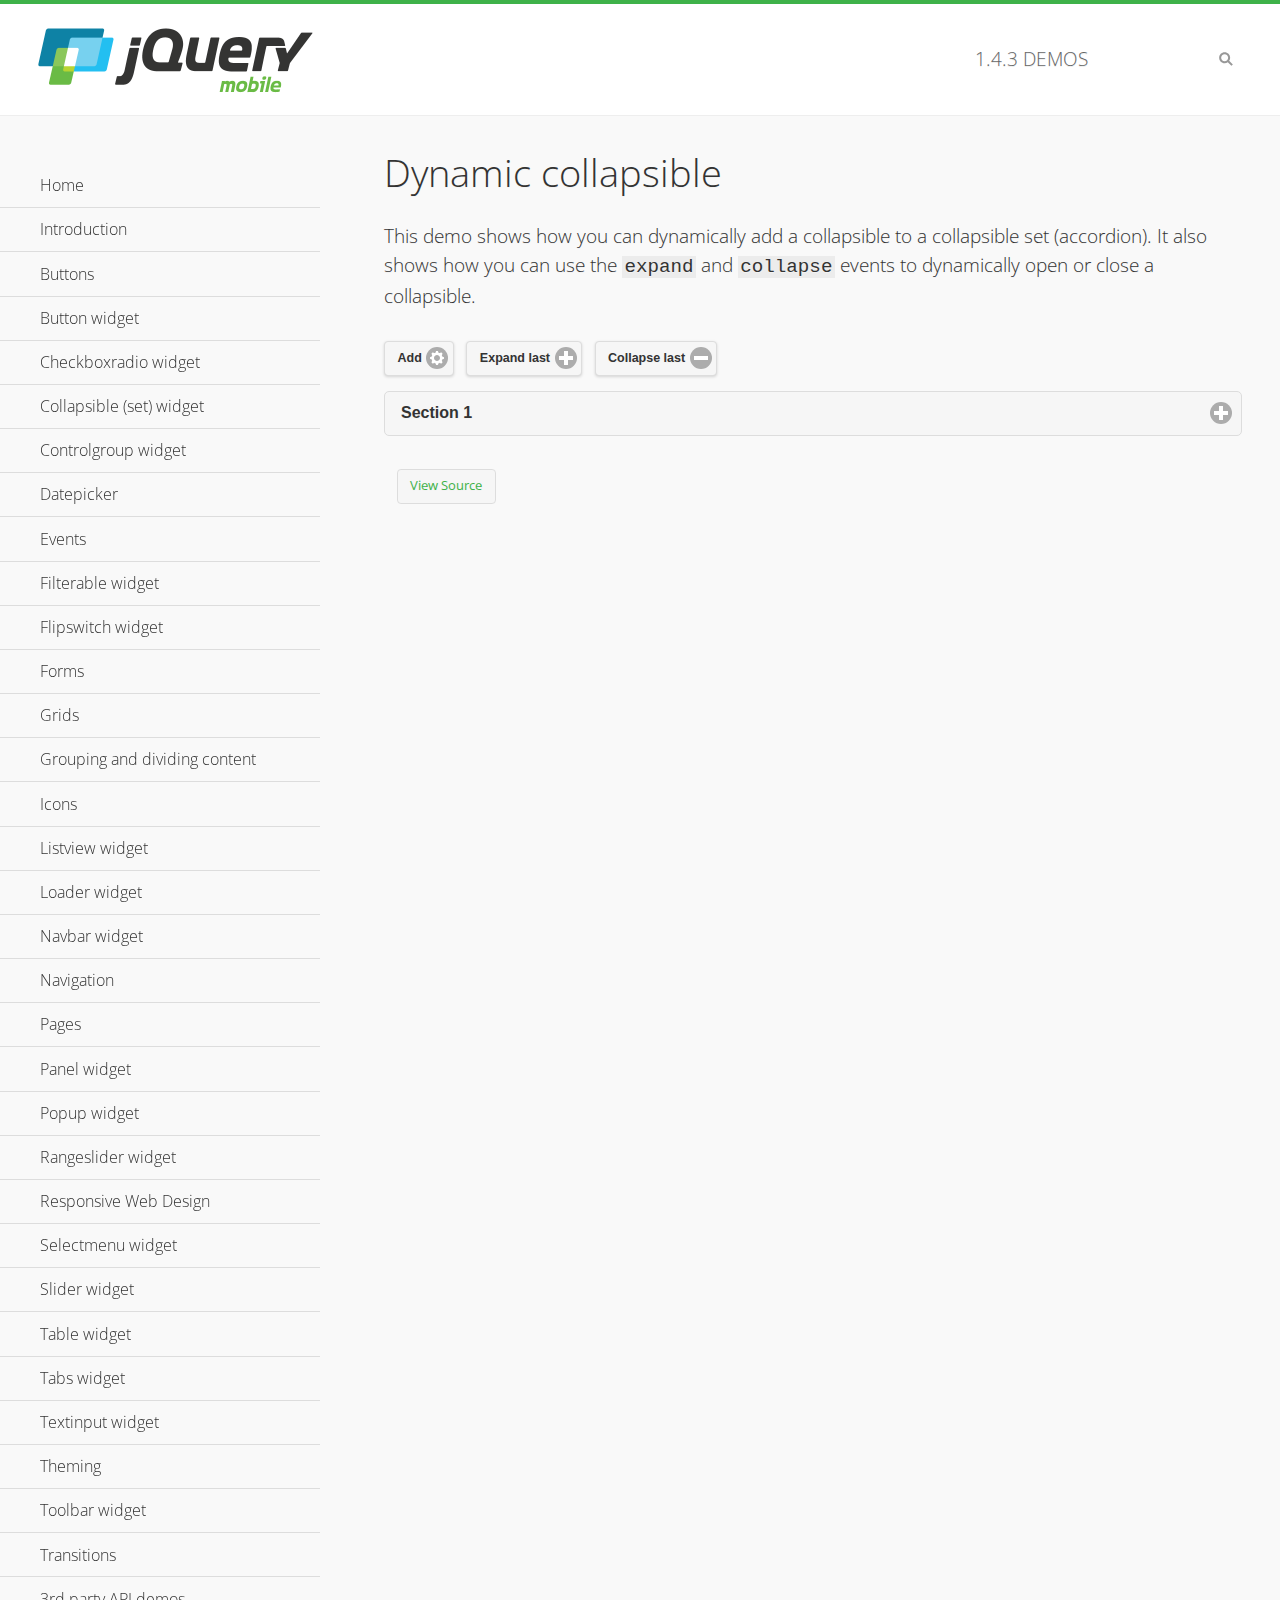
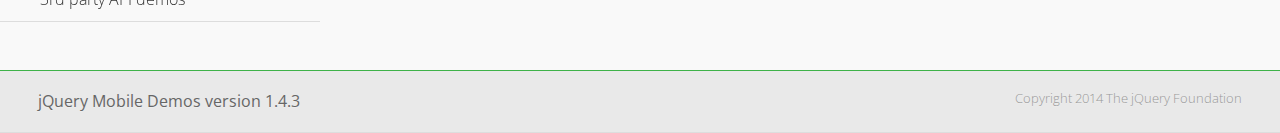
<file: js/jquery.mobile-1.4.3/demos/collapsible-dynamic/index.html>
<!DOCTYPE html>
<html>
<head>
	<meta charset="utf-8">
	<meta name="viewport" content="width=device-width, initial-scale=1">
	<title>Dynamic collapsible - jQuery Mobile Demos</title>
	<link rel="shortcut icon" href="../favicon.ico">
    <link rel="stylesheet" href="http://fonts.googleapis.com/css?family=Open+Sans:300,400,700">
	<link rel="stylesheet" href="../css/themes/default/jquery.mobile-1.4.3.min.css">
	<link rel="stylesheet" href="../_assets/css/jqm-demos.css">
	<script src="../js/jquery.js"></script>
	<script src="../_assets/js/index.js"></script>
	<script src="../js/jquery.mobile-1.4.3.min.js"></script>
	<script>
		$( document ).on( "pagecreate", function() {
			var nextId = 1;

			$("#add").click(function() {
				nextId++;
				var content = "<div data-role='collapsible' id='set" + nextId + "'><h3>Section " + nextId + "</h3><p>I am the collapsible content in a set so this feels like an accordion. I am hidden by default because I have the 'collapsed' state; you need to expand the header to see me.</p></div>";

				$( "#set" ).append( content ).collapsibleset( "refresh" );
			});

			$( "#expand" ).click(function() {
				$("#set").children(":last").collapsible( "expand" );
			});

			$( "#collapse" ).click(function() {
				$( "#set" ).children( ":last" ).collapsible( "collapse" );
			});
		});
	</script>
</head>
<body>
<div data-role="page" class="jqm-demos">

	<div data-role="header" class="jqm-header">
		<h2><a href="../" title="jQuery Mobile Demos home"><img src="../_assets/img/jquery-logo.png" alt="jQuery Mobile"></a></h2>
		<p><span class="jqm-version"></span> Demos</p>
		<a href="#" class="jqm-navmenu-link ui-btn ui-btn-icon-notext ui-corner-all ui-icon-bars ui-nodisc-icon ui-alt-icon ui-btn-left">Menu</a>
		<a href="#" class="jqm-search-link ui-btn ui-btn-icon-notext ui-corner-all ui-icon-search ui-nodisc-icon ui-alt-icon ui-btn-right">Search</a>
	</div><!-- /header -->

	<div role="main" class="ui-content jqm-content">

        <h1>Dynamic collapsible</h1>

        <p>This demo shows how you can dynamically add a collapsible to a collapsible set (accordion). It also shows how you can use the <code>expand</code> and <code>collapse</code> events to dynamically open or close a collapsible.</p>

        <div data-demo-html="true" data-demo-js="true">
            <button type="button" data-icon="gear" data-iconpos="right" data-mini="true" data-inline="true" id="add">Add</button>
            <button type="button" data-icon="plus" data-iconpos="right" data-mini="true" data-inline="true" id="expand">Expand last</button>
            <button type="button" data-icon="minus" data-iconpos="right" data-mini="true" data-inline="true" id="collapse">Collapse last</button>

            <div data-role="collapsibleset" data-content-theme="a" data-iconpos="right" id="set">
                <div data-role="collapsible" id="set1" data-collapsed="true">
                    <h3>Section 1</h3>
                    <p>I'm the collapsible content.</p>
                </div>
            </div>

        </div><!--/demo-html -->

	</div><!-- /content -->
	    <div data-role="panel" class="jqm-navmenu-panel" data-position="left" data-display="overlay" data-theme="a">
	    	<ul class="jqm-list ui-alt-icon ui-nodisc-icon">
<li data-filtertext="demos homepage" data-icon="home"><a href=".././">Home</a></li>
<li data-filtertext="introduction overview getting started"><a href="../intro/" data-ajax="false">Introduction</a></li>
<li data-filtertext="buttons button markup buttonmarkup method anchor link button element"><a href="../button-markup/" data-ajax="false">Buttons</a></li>
<li data-filtertext="form button widget input button submit reset"><a href="../button/" data-ajax="false">Button widget</a></li>
<li data-role="collapsible" data-enhanced="true" data-collapsed-icon="carat-d" data-expanded-icon="carat-u" data-iconpos="right" data-inset="false" class="ui-collapsible ui-collapsible-themed-content ui-collapsible-collapsed">
	<h3 class="ui-collapsible-heading ui-collapsible-heading-collapsed">
		<a href="#" class="ui-collapsible-heading-toggle ui-btn ui-btn-icon-right ui-btn-inherit ui-icon-carat-d">
		    Checkboxradio widget<span class="ui-collapsible-heading-status"> click to expand contents</span>
		</a>
	</h3>
	<div class="ui-collapsible-content ui-body-inherit ui-collapsible-content-collapsed" aria-hidden="true">
		<ul>
			<li data-filtertext="form checkboxradio widget checkbox input checkboxes controlgroups"><a href="../checkboxradio-checkbox/" data-ajax="false">Checkboxes</a></li>
			<li data-filtertext="form checkboxradio widget radio input radio buttons controlgroups"><a href="../checkboxradio-radio/" data-ajax="false">Radio buttons</a></li>
		</ul>
	</div>
</li>
<li data-role="collapsible" data-enhanced="true" data-collapsed-icon="carat-d" data-expanded-icon="carat-u" data-iconpos="right" data-inset="false" class="ui-collapsible ui-collapsible-themed-content ui-collapsible-collapsed">
	<h3 class="ui-collapsible-heading ui-collapsible-heading-collapsed">
		<a href="#" class="ui-collapsible-heading-toggle ui-btn ui-btn-icon-right ui-btn-inherit ui-icon-carat-d">
			Collapsible (set) widget<span class="ui-collapsible-heading-status"> click to expand contents</span>
		</a>
	</h3>
	<div class="ui-collapsible-content ui-body-inherit ui-collapsible-content-collapsed" aria-hidden="true">
		<ul>
			<li data-filtertext="collapsibles content formatting"><a href="../collapsible/" data-ajax="false">Collapsible</a></li>
			<li data-filtertext="dynamic collapsible set accordion append expand"><a href="../collapsible-dynamic/" data-ajax="false">Dynamic collapsibles</a></li>
			<li data-filtertext="accordions collapsible set widget content formatting grouped collapsibles"><a href="../collapsibleset/" data-ajax="false">Collapsible set</a></li>
		</ul>
	</div>
</li>
<li data-role="collapsible" data-enhanced="true" data-collapsed-icon="carat-d" data-expanded-icon="carat-u" data-iconpos="right" data-inset="false" class="ui-collapsible ui-collapsible-themed-content ui-collapsible-collapsed">
	<h3 class="ui-collapsible-heading ui-collapsible-heading-collapsed">
		<a href="#" class="ui-collapsible-heading-toggle ui-btn ui-btn-icon-right ui-btn-inherit ui-icon-carat-d">
			Controlgroup widget<span class="ui-collapsible-heading-status"> click to expand contents</span>
		</a>
	</h3>
	<div class="ui-collapsible-content ui-body-inherit ui-collapsible-content-collapsed" aria-hidden="true">
		<ul>
			<li data-filtertext="controlgroups selectmenu checkboxradio input grouped buttons horizontal vertical"><a href="../controlgroup/" data-ajax="false">Controlgroup</a></li>
			<li data-filtertext="dynamic controlgroup dynamically add buttons"><a href="../controlgroup-dynamic/" data-ajax="false">Dynamic controlgroups</a></li>
		</ul>
	</div>
</li>
<li data-filtertext="form datepicker widget date input"><a href="../datepicker/" data-ajax="false">Datepicker</a></li>
<li data-role="collapsible" data-enhanced="true" data-collapsed-icon="carat-d" data-expanded-icon="carat-u" data-iconpos="right" data-inset="false" class="ui-collapsible ui-collapsible-themed-content ui-collapsible-collapsed">
	<h3 class="ui-collapsible-heading ui-collapsible-heading-collapsed">
		<a href="#" class="ui-collapsible-heading-toggle ui-btn ui-btn-icon-right ui-btn-inherit ui-icon-carat-d">
			Events<span class="ui-collapsible-heading-status"> click to expand contents</span>
		</a>
	</h3>
	<div class="ui-collapsible-content ui-body-inherit ui-collapsible-content-collapsed" aria-hidden="true">
		<ul>
			<li data-filtertext="swipe to delete list items listviews swipe events"><a href="../swipe-list/" data-ajax="false">Swipe list items</a></li>
			<li data-filtertext="swipe to navigate swipe page navigation swipe events"><a href="../swipe-page/" data-ajax="false">Swipe page navigation</a></li>
		</ul>
	</div>
</li>
<li data-filtertext="filterable filter elements sorting searching listview table"><a href="../filterable/" data-ajax="false">Filterable widget</a></li>
<li data-filtertext="form flipswitch widget flip toggle switch binary select checkbox input"><a href="../flipswitch/" data-ajax="false">Flipswitch widget</a></li>
<li data-role="collapsible" data-enhanced="true" data-collapsed-icon="carat-d" data-expanded-icon="carat-u" data-iconpos="right" data-inset="false" class="ui-collapsible ui-collapsible-themed-content ui-collapsible-collapsed">
	<h3 class="ui-collapsible-heading ui-collapsible-heading-collapsed">
		<a href="#" class="ui-collapsible-heading-toggle ui-btn ui-btn-icon-right ui-btn-inherit ui-icon-carat-d">
			Forms<span class="ui-collapsible-heading-status"> click to expand contents</span>
		</a>
	</h3>
	<div class="ui-collapsible-content ui-body-inherit ui-collapsible-content-collapsed" aria-hidden="true">
		<ul>
			<li data-filtertext="forms text checkbox radio range button submit reset inputs selects textarea slider flipswitch label form elements"><a href="../forms/" data-ajax="false">Forms</a></li>
			<li data-filtertext="form hide labels hidden accessible ui-hidden-accessible forms"><a href="../forms-label-hidden-accessible/" data-ajax="false">Hide labels</a></li>
			<li data-filtertext="form field containers fieldcontain ui-field-contain forms"><a href="../forms-field-contain/" data-ajax="false">Field containers</a></li>
			<li data-filtertext="forms disabled form elements"><a href="../forms-disabled/" data-ajax="false">Forms disabled</a></li>
			<li data-filtertext="forms gallery examples overview forms text checkbox radio range button submit reset inputs selects textarea slider flipswitch label form elements"><a href="../forms-gallery/" data-ajax="false">Forms gallery</a></li>
		</ul>
	</div>
</li>
<li data-role="collapsible" data-enhanced="true" data-collapsed-icon="carat-d" data-expanded-icon="carat-u" data-iconpos="right" data-inset="false" class="ui-collapsible ui-collapsible-themed-content ui-collapsible-collapsed">
	<h3 class="ui-collapsible-heading ui-collapsible-heading-collapsed">
		<a href="#" class="ui-collapsible-heading-toggle ui-btn ui-btn-icon-right ui-btn-inherit ui-icon-carat-d">
			Grids<span class="ui-collapsible-heading-status"> click to expand contents</span>
		</a>
	</h3>
	<div class="ui-collapsible-content ui-body-inherit ui-collapsible-content-collapsed" aria-hidden="true">
		<ul>
			<li data-filtertext="grids columns blocks content formatting rwd responsive css framework"><a href="../grids/" data-ajax="false">Grids</a></li>
			<li data-filtertext="buttons in grids css framework"><a href="../grids-buttons/" data-ajax="false">Buttons in grids</a></li>
			<li data-filtertext="custom responsive grids rwd css framework"><a href="../grids-custom-responsive/" data-ajax="false">Custom responsive grids</a></li>
		</ul>
	</div>
</li>
<li data-filtertext="blocks content formatting sections heading"><a href="../body-bar-classes/" data-ajax="false">Grouping and dividing content</a></li>
<li data-role="collapsible" data-enhanced="true" data-collapsed-icon="carat-d" data-expanded-icon="carat-u" data-iconpos="right" data-inset="false" class="ui-collapsible ui-collapsible-themed-content ui-collapsible-collapsed">
	<h3 class="ui-collapsible-heading ui-collapsible-heading-collapsed">
		<a href="#" class="ui-collapsible-heading-toggle ui-btn ui-btn-icon-right ui-btn-inherit ui-icon-carat-d">
			Icons<span class="ui-collapsible-heading-status"> click to expand contents</span>
		</a>
	</h3>
	<div class="ui-collapsible-content ui-body-inherit ui-collapsible-content-collapsed" aria-hidden="true">
		<ul>
			<li data-filtertext="button icons svg disc alt custom icon position"><a href="../icons/" data-ajax="false">Icons</a></li>
			<li data-filtertext=""><a href="../icons-grunticon/" data-ajax="false">Grunticon loader</a></li>
		</ul>
	</div>
</li>
<li data-role="collapsible" data-enhanced="true" data-collapsed-icon="carat-d" data-expanded-icon="carat-u" data-iconpos="right" data-inset="false" class="ui-collapsible ui-collapsible-themed-content ui-collapsible-collapsed">
	<h3 class="ui-collapsible-heading ui-collapsible-heading-collapsed">
		<a href="#" class="ui-collapsible-heading-toggle ui-btn ui-btn-icon-right ui-btn-inherit ui-icon-carat-d">
			Listview widget<span class="ui-collapsible-heading-status"> click to expand contents</span>
		</a>
	</h3>
	<div class="ui-collapsible-content ui-body-inherit ui-collapsible-content-collapsed" aria-hidden="true">
		<ul>
			<li data-filtertext="listview widget thumbnails icons nested split button collapsible ul ol"><a href="../listview/" data-ajax="false">Listview</a></li>
			<li data-filtertext="autocomplete filterable reveal listview filtertextbeforefilter placeholder"><a href="../listview-autocomplete/" data-ajax="false">Listview autocomplete</a></li>
			<li data-filtertext="autocomplete filterable reveal listview remote data filtertextbeforefilter placeholder"><a href="../listview-autocomplete-remote/" data-ajax="false">Listview autocomplete remote data</a></li>
			<li data-filtertext="autodividers anchor jump scroll linkbars listview lists ul ol"><a href="../listview-autodividers-linkbar/" data-ajax="false">Listview autodividers linkbar</a></li>
			<li data-filtertext="listview autodividers selector autodividersselector lists ul ol"><a href="../listview-autodividers-selector/" data-ajax="false">Listview autodividers selector</a></li>
			<li data-filtertext="listview nested list items"><a href="../listview-nested-lists/" data-ajax="false">Nested Listviews</a></li>
			<li data-filtertext="listview collapsible list items flat"><a href="../listview-collapsible-item-flat/" data-ajax="false">Listview collapsible list items (flat)</a></li>
			<li data-filtertext="listview collapsible list indented"><a href="../listview-collapsible-item-indented/" data-ajax="false">Listview collapsible list items (indented)</a></li>
			<li data-filtertext="grid listview responsive grids responsive listviews lists ul"><a href="../listview-grid/" data-ajax="false">Listview responsive grid</a></li>
		</ul>
	</div>
</li>
<li data-filtertext="loader widget page loading navigation overlay spinner"><a href="../loader/" data-ajax="false">Loader widget</a></li>
<li data-filtertext="navbar widget navmenu toolbars header footer"><a href="../navbar/" data-ajax="false">Navbar widget</a></li>
<li data-role="collapsible" data-enhanced="true" data-collapsed-icon="carat-d" data-expanded-icon="carat-u" data-iconpos="right" data-inset="false" class="ui-collapsible ui-collapsible-themed-content ui-collapsible-collapsed">
	<h3 class="ui-collapsible-heading ui-collapsible-heading-collapsed">
		<a href="#" class="ui-collapsible-heading-toggle ui-btn ui-btn-icon-right ui-btn-inherit ui-icon-carat-d">
			Navigation<span class="ui-collapsible-heading-status"> click to expand contents</span>
		</a>
	</h3>
	<div class="ui-collapsible-content ui-body-inherit ui-collapsible-content-collapsed" aria-hidden="true">
		<ul>
			<li data-filtertext="ajax navigation navigate widget history event method"><a href="../navigation/" data-ajax="false">Navigation</a></li>
			<li data-filtertext="linking pages page links navigation ajax prefetch cache"><a href="../navigation-linking-pages/" data-ajax="false">Linking pages</a></li>
			<!-- <li data-filtertext="php redirect server redirection server-side navigation"><a href="../navigation-php-redirect/" data-ajax="false">PHP redirect demo</a></li>-->
			<li data-filtertext="navigation redirection hash query"><a href="../navigation-hash-processing/" data-ajax="false">Hash processing demo</a></li>
			<li data-filtertext="navigation redirection hash query"><a href="../page-events/" data-ajax="false">Page Navigation Events</a></li>
		</ul>
	</div>
</li>
<li data-role="collapsible" data-enhanced="true" data-collapsed-icon="carat-d" data-expanded-icon="carat-u" data-iconpos="right" data-inset="false" class="ui-collapsible ui-collapsible-themed-content ui-collapsible-collapsed">
	<h3 class="ui-collapsible-heading ui-collapsible-heading-collapsed">
		<a href="#" class="ui-collapsible-heading-toggle ui-btn ui-btn-icon-right ui-btn-inherit ui-icon-carat-d">
			Pages<span class="ui-collapsible-heading-status"> click to expand contents</span>
		</a>
	</h3>
	<div class="ui-collapsible-content ui-body-inherit ui-collapsible-content-collapsed" aria-hidden="true">
		<ul>
			<li data-filtertext="pages page widget ajax navigation"><a href="../pages/" data-ajax="false">Pages</a></li>
			<li data-filtertext="single page"><a href="../pages-single-page/" data-ajax="false">Single page</a></li>
			<li data-filtertext="multipage multi-page page"><a href="../pages-multi-page/" data-ajax="false">Multi-page template</a></li>
			<li data-filtertext="dialog page widget modal popup"><a href="../pages-dialog/" data-ajax="false">Dialog page</a></li>
		</ul>
	</div>
</li>
<li data-role="collapsible" data-enhanced="true" data-collapsed-icon="carat-d" data-expanded-icon="carat-u" data-iconpos="right" data-inset="false" class="ui-collapsible ui-collapsible-themed-content ui-collapsible-collapsed">
	<h3 class="ui-collapsible-heading ui-collapsible-heading-collapsed">
		<a href="#" class="ui-collapsible-heading-toggle ui-btn ui-btn-icon-right ui-btn-inherit ui-icon-carat-d">
			Panel widget<span class="ui-collapsible-heading-status"> click to expand contents</span>
		</a>
	</h3>
	<div class="ui-collapsible-content ui-body-inherit ui-collapsible-content-collapsed" aria-hidden="true">
		<ul>
			<li data-filtertext="panel widget sliding panels reveal push overlay responsive"><a href="../panel/" data-ajax="false">Panel</a></li>
			<li data-filtertext=""><a href="../panel-external/" data-ajax="false">External panels</a></li>
			<li data-filtertext="panel "><a href="../panel-fixed/" data-ajax="false">Fixed panels</a></li>
			<li data-filtertext="panel slide panels sliding panels shadow rwd responsive breakpoint"><a href="../panel-responsive/" data-ajax="false">Panels responsive</a></li>
			<li data-filtertext="panel custom style custom panel width reveal shadow listview panel styling page background wrapper"><a href="../panel-styling/" data-ajax="false">Custom panel style</a></li>
			<li data-filtertext="panel open on swipe"><a href="../panel-swipe-open/" data-ajax="false">Panel open on swipe</a></li>
			<li data-filtertext="panels outside page internal external toolbars"><a href="../panel-external-internal/" data-ajax="false">Panel external and internal</a></li>
		</ul>
	</div>
</li>
<li data-role="collapsible" data-enhanced="true" data-collapsed-icon="carat-d" data-expanded-icon="carat-u" data-iconpos="right" data-inset="false" class="ui-collapsible ui-collapsible-themed-content ui-collapsible-collapsed">
	<h3 class="ui-collapsible-heading ui-collapsible-heading-collapsed">
		<a href="#" class="ui-collapsible-heading-toggle ui-btn ui-btn-icon-right ui-btn-inherit ui-icon-carat-d">
			Popup widget<span class="ui-collapsible-heading-status"> click to expand contents</span>
		</a>
	</h3>
	<div class="ui-collapsible-content ui-body-inherit ui-collapsible-content-collapsed" aria-hidden="true">
		<ul>
			<li data-filtertext="popup widget popups dialog modal transition tooltip lightbox form overlay screen flip pop fade transition"><a href="../popup/" data-ajax="false">Popup</a></li>
			<li data-filtertext="popup alignment position"><a href="../popup-alignment/" data-ajax="false">Popup alignment</a></li>
			<li data-filtertext="popup arrow size popups popover"><a href="../popup-arrow-size/" data-ajax="false">Popup arrow size</a></li>
			<li data-filtertext="dynamic popups popup images lightbox"><a href="../popup-dynamic/" data-ajax="false">Dynamic popups</a></li>
			<li data-filtertext="popups with iframes scaling"><a href="../popup-iframe/" data-ajax="false">Popups with iframes</a></li>
			<li data-filtertext="popup image scaling"><a href="../popup-image-scaling/" data-ajax="false">Popup image scaling</a></li>
			<li data-filtertext="external popup outside multi-page"><a href="../popup-outside-multipage/" data-ajax="false">Popup outside multi-page</a></li>
		</ul>
	</div>
</li>
<li data-filtertext="form rangeslider widget dual sliders dual handle sliders range input"><a href="../rangeslider/" data-ajax="false">Rangeslider widget</a></li>
<li data-filtertext="responsive web design rwd adaptive progressive enhancement PE accessible mobile breakpoints media query media queries"><a href="../rwd/" data-ajax="false">Responsive Web Design</a></li>
<li data-role="collapsible" data-enhanced="true" data-collapsed-icon="carat-d" data-expanded-icon="carat-u" data-iconpos="right" data-inset="false" class="ui-collapsible ui-collapsible-themed-content ui-collapsible-collapsed">
	<h3 class="ui-collapsible-heading ui-collapsible-heading-collapsed">
		<a href="#" class="ui-collapsible-heading-toggle ui-btn ui-btn-icon-right ui-btn-inherit ui-icon-carat-d">
			Selectmenu widget<span class="ui-collapsible-heading-status"> click to expand contents</span>
		</a>
	</h3>
	<div class="ui-collapsible-content ui-body-inherit ui-collapsible-content-collapsed" aria-hidden="true">
		<ul>
			<li data-filtertext="form selectmenu widget select input custom select menu selects"><a href="../selectmenu/" data-ajax="false">Selectmenu</a></li>
			<li data-filtertext="form custom select menu selectmenu widget custom menu option optgroup multiple selects"><a href="../selectmenu-custom/" data-ajax="false">Custom select menu</a></li>
			<li data-filtertext="filterable select filter popup dialog"><a href="../selectmenu-custom-filter/" data-ajax="false">Custom select menu with filter</a></li>
		</ul>
	</div>
</li>
<li data-role="collapsible" data-enhanced="true" data-collapsed-icon="carat-d" data-expanded-icon="carat-u" data-iconpos="right" data-inset="false" class="ui-collapsible ui-collapsible-themed-content ui-collapsible-collapsed">
	<h3 class="ui-collapsible-heading ui-collapsible-heading-collapsed">
		<a href="#" class="ui-collapsible-heading-toggle ui-btn ui-btn-icon-right ui-btn-inherit ui-icon-carat-d">
			Slider widget<span class="ui-collapsible-heading-status"> click to expand contents</span>
		</a>
	</h3>
	<div class="ui-collapsible-content ui-body-inherit ui-collapsible-content-collapsed" aria-hidden="true">
		<ul>
			<li data-filtertext="form slider widget range input single sliders"><a href="../slider/" data-ajax="false">Slider</a></li>
			<li data-filtertext="form slider widget flipswitch slider binary select flip toggle switch"><a href="../slider-flipswitch/" data-ajax="false">Slider flip toggle switch</a></li>
			<li data-filtertext="form slider tooltip handle value input range sliders"><a href="../slider-tooltip/" data-ajax="false">Slider tooltip</a></li>
		</ul>
	</div>
</li>
<li data-role="collapsible" data-enhanced="true" data-collapsed-icon="carat-d" data-expanded-icon="carat-u" data-iconpos="right" data-inset="false" class="ui-collapsible ui-collapsible-themed-content ui-collapsible-collapsed">
	<h3 class="ui-collapsible-heading ui-collapsible-heading-collapsed">
		<a href="#" class="ui-collapsible-heading-toggle ui-btn ui-btn-icon-right ui-btn-inherit ui-icon-carat-d">
			Table widget<span class="ui-collapsible-heading-status"> click to expand contents</span>
		</a>
	</h3>
	<div class="ui-collapsible-content ui-body-inherit ui-collapsible-content-collapsed" aria-hidden="true">
		<ul>
			<li data-filtertext="table widget reflow column toggle th td responsive tables rwd hide show tabular"><a href="../table-column-toggle/" data-ajax="false">Table Column Toggle</a></li>
			<li data-filtertext="table column toggle phone comparison demo"><a href="../table-column-toggle-example/" data-ajax="false">Table Column Toggle demo</a></li>
			<li data-filtertext="responsive tables table column toggle heading groups rwd breakpoint"><a href="../table-column-toggle-heading-groups/" data-ajax="false">Table Column Toggle heading groups</a></li>
			<li data-filtertext="responsive tables table column toggle hide rwd breakpoint customization options"><a href="../table-column-toggle-options/" data-ajax="false">Table Column Toggle options</a></li>
			<li data-filtertext="table reflow th td responsive rwd columns tabular"><a href="../table-reflow/" data-ajax="false">Table Reflow</a></li>
			<li data-filtertext="responsive tables table reflow heading groups rwd breakpoint"><a href="../table-reflow-heading-groups/" data-ajax="false">Table Reflow heading groups</a></li>
			<li data-filtertext="responsive tables table reflow stripes strokes table style"><a href="../table-reflow-stripes-strokes/" data-ajax="false">Table Reflow stripes and strokes</a></li>
			<li data-filtertext="responsive tables table reflow stack custom styles"><a href="../table-reflow-styling/" data-ajax="false">Table Reflow custom styles</a></li>
		</ul>
	</div>
</li>
<li data-filtertext="ui tabs widget"><a href="../tabs/" data-ajax="false">Tabs widget</a></li>
<li data-filtertext="form textinput widget text input textarea number date time tel email file color password"><a href="../textinput/" data-ajax="false">Textinput widget</a></li>
<li data-role="collapsible" data-enhanced="true" data-collapsed-icon="carat-d" data-expanded-icon="carat-u" data-iconpos="right" data-inset="false" class="ui-collapsible ui-collapsible-themed-content ui-collapsible-collapsed">
	<h3 class="ui-collapsible-heading ui-collapsible-heading-collapsed">
		<a href="#" class="ui-collapsible-heading-toggle ui-btn ui-btn-icon-right ui-btn-inherit ui-icon-carat-d">
			Theming<span class="ui-collapsible-heading-status"> click to expand contents</span>
		</a>
	</h3>
	<div class="ui-collapsible-content ui-body-inherit ui-collapsible-content-collapsed" aria-hidden="true">
		<ul>
			<li data-filtertext="default theme swatches theming style css"><a href="../theme-default/" data-ajax="false">Default theme</a></li>
			<li data-filtertext="classic theme old theme swatches theming style css"><a href="../theme-classic/" data-ajax="false">Classic theme</a></li>
		</ul>
	</div>
</li>
<li data-role="collapsible" data-enhanced="true" data-collapsed-icon="carat-d" data-expanded-icon="carat-u" data-iconpos="right" data-inset="false" class="ui-collapsible ui-collapsible-themed-content ui-collapsible-collapsed">
	<h3 class="ui-collapsible-heading ui-collapsible-heading-collapsed">
		<a href="#" class="ui-collapsible-heading-toggle ui-btn ui-btn-icon-right ui-btn-inherit ui-icon-carat-d">
			Toolbar widget<span class="ui-collapsible-heading-status"> click to expand contents</span>
		</a>
	</h3>
	<div class="ui-collapsible-content ui-body-inherit ui-collapsible-content-collapsed" aria-hidden="true">
		<ul>
			<li data-filtertext="toolbar widget header footer toolbars fixed fullscreen external sections"><a href="../toolbar/" data-ajax="false">Toolbar</a></li>
			<li data-filtertext="dynamic toolbars dynamically add toolbar header footer"><a href="../toolbar-dynamic/" data-ajax="false">Dynamic toolbars</a></li>
			<li data-filtertext="external toolbars header footer"><a href="../toolbar-external/" data-ajax="false">External toolbars</a></li>
			<li data-filtertext="fixed toolbars header footer"><a href="../toolbar-fixed/" data-ajax="false">Fixed toolbars</a></li>
			<li data-filtertext="fixed fullscreen toolbars header footer"><a href="../toolbar-fixed-fullscreen/" data-ajax="false">Fullscreen toolbars</a></li>
			<li data-filtertext="external fixed toolbars header footer"><a href="../toolbar-fixed-external/" data-ajax="false">Fixed external toolbars</a></li>
			<li data-filtertext="external persistent toolbars header footer navbar navmenu"><a href="../toolbar-fixed-persistent/" data-ajax="false">Persistent toolbars</a></li>
			<li data-filtertext="external ajax optimized toolbars persistent toolbars header footer navbar"><a href="../toolbar-fixed-persistent-optimized/" data-ajax="false">Ajax optimized toolbars</a></li>
			<li data-filtertext="form in toolbars header footer"><a href="../toolbar-fixed-forms/" data-ajax="false">Form in toolbar</a></li>
		</ul>
	</div>
</li>
<li data-filtertext="page transitions animated pages popup navigation flip slide fade pop"><a href="../transitions/" data-ajax="false">Transitions</a></li>
<li data-role="collapsible" data-enhanced="true" data-collapsed-icon="carat-d" data-expanded-icon="carat-u" data-iconpos="right" data-inset="false" class="ui-collapsible ui-collapsible-themed-content ui-collapsible-collapsed">
	<h3 class="ui-collapsible-heading ui-collapsible-heading-collapsed">
		<a href="#" class="ui-collapsible-heading-toggle ui-btn ui-btn-icon-right ui-btn-inherit ui-icon-carat-d">
			3rd party API demos<span class="ui-collapsible-heading-status"> click to expand contents</span>
		</a>
	</h3>
	<div class="ui-collapsible-content ui-body-inherit ui-collapsible-content-collapsed" aria-hidden="true">
		<ul>
			<li data-filtertext="backbone requirejs navigation router"><a href="../backbone-requirejs/" data-ajax="false">Backbone RequireJS</a></li>
			<li data-filtertext="google maps geolocation demo"><a href="../map-geolocation/" data-ajax="false">Google Maps geolocation</a></li>
			<li data-filtertext="google maps hybrid"><a href="../map-list-toggle/" data-ajax="false">Google Maps list toggle</a></li>
		</ul>
	</div>
</li>



		     </ul>
		</div><!-- /panel -->


	<div data-role="footer" data-position="fixed" data-tap-toggle="false" class="jqm-footer">
		<p>jQuery Mobile Demos version <span class="jqm-version"></span></p>
		<p>Copyright 2014 The jQuery Foundation</p>
	</div><!-- /footer -->
	<!-- TODO: This should become an external panel so we can add input to markup (unique ID) -->
    <div data-role="panel" class="jqm-search-panel" data-position="right" data-display="overlay" data-theme="a">
		<div class="jqm-search">
			<ul class="jqm-list" data-filter-placeholder="Search demos..." data-filter-reveal="true">
<li data-filtertext="demos homepage" data-icon="home"><a href=".././">Home</a></li>
<li data-filtertext="introduction overview getting started"><a href="../intro/" data-ajax="false">Introduction</a></li>
<li data-filtertext="buttons button markup buttonmarkup method anchor link button element"><a href="../button-markup/" data-ajax="false">Buttons</a></li>
<li data-filtertext="form button widget input button submit reset"><a href="../button/" data-ajax="false">Button widget</a></li>
<li data-role="collapsible" data-enhanced="true" data-collapsed-icon="carat-d" data-expanded-icon="carat-u" data-iconpos="right" data-inset="false" class="ui-collapsible ui-collapsible-themed-content ui-collapsible-collapsed">
	<h3 class="ui-collapsible-heading ui-collapsible-heading-collapsed">
		<a href="#" class="ui-collapsible-heading-toggle ui-btn ui-btn-icon-right ui-btn-inherit ui-icon-carat-d">
		    Checkboxradio widget<span class="ui-collapsible-heading-status"> click to expand contents</span>
		</a>
	</h3>
	<div class="ui-collapsible-content ui-body-inherit ui-collapsible-content-collapsed" aria-hidden="true">
		<ul>
			<li data-filtertext="form checkboxradio widget checkbox input checkboxes controlgroups"><a href="../checkboxradio-checkbox/" data-ajax="false">Checkboxes</a></li>
			<li data-filtertext="form checkboxradio widget radio input radio buttons controlgroups"><a href="../checkboxradio-radio/" data-ajax="false">Radio buttons</a></li>
		</ul>
	</div>
</li>
<li data-role="collapsible" data-enhanced="true" data-collapsed-icon="carat-d" data-expanded-icon="carat-u" data-iconpos="right" data-inset="false" class="ui-collapsible ui-collapsible-themed-content ui-collapsible-collapsed">
	<h3 class="ui-collapsible-heading ui-collapsible-heading-collapsed">
		<a href="#" class="ui-collapsible-heading-toggle ui-btn ui-btn-icon-right ui-btn-inherit ui-icon-carat-d">
			Collapsible (set) widget<span class="ui-collapsible-heading-status"> click to expand contents</span>
		</a>
	</h3>
	<div class="ui-collapsible-content ui-body-inherit ui-collapsible-content-collapsed" aria-hidden="true">
		<ul>
			<li data-filtertext="collapsibles content formatting"><a href="../collapsible/" data-ajax="false">Collapsible</a></li>
			<li data-filtertext="dynamic collapsible set accordion append expand"><a href="../collapsible-dynamic/" data-ajax="false">Dynamic collapsibles</a></li>
			<li data-filtertext="accordions collapsible set widget content formatting grouped collapsibles"><a href="../collapsibleset/" data-ajax="false">Collapsible set</a></li>
		</ul>
	</div>
</li>
<li data-role="collapsible" data-enhanced="true" data-collapsed-icon="carat-d" data-expanded-icon="carat-u" data-iconpos="right" data-inset="false" class="ui-collapsible ui-collapsible-themed-content ui-collapsible-collapsed">
	<h3 class="ui-collapsible-heading ui-collapsible-heading-collapsed">
		<a href="#" class="ui-collapsible-heading-toggle ui-btn ui-btn-icon-right ui-btn-inherit ui-icon-carat-d">
			Controlgroup widget<span class="ui-collapsible-heading-status"> click to expand contents</span>
		</a>
	</h3>
	<div class="ui-collapsible-content ui-body-inherit ui-collapsible-content-collapsed" aria-hidden="true">
		<ul>
			<li data-filtertext="controlgroups selectmenu checkboxradio input grouped buttons horizontal vertical"><a href="../controlgroup/" data-ajax="false">Controlgroup</a></li>
			<li data-filtertext="dynamic controlgroup dynamically add buttons"><a href="../controlgroup-dynamic/" data-ajax="false">Dynamic controlgroups</a></li>
		</ul>
	</div>
</li>
<li data-filtertext="form datepicker widget date input"><a href="../datepicker/" data-ajax="false">Datepicker</a></li>
<li data-role="collapsible" data-enhanced="true" data-collapsed-icon="carat-d" data-expanded-icon="carat-u" data-iconpos="right" data-inset="false" class="ui-collapsible ui-collapsible-themed-content ui-collapsible-collapsed">
	<h3 class="ui-collapsible-heading ui-collapsible-heading-collapsed">
		<a href="#" class="ui-collapsible-heading-toggle ui-btn ui-btn-icon-right ui-btn-inherit ui-icon-carat-d">
			Events<span class="ui-collapsible-heading-status"> click to expand contents</span>
		</a>
	</h3>
	<div class="ui-collapsible-content ui-body-inherit ui-collapsible-content-collapsed" aria-hidden="true">
		<ul>
			<li data-filtertext="swipe to delete list items listviews swipe events"><a href="../swipe-list/" data-ajax="false">Swipe list items</a></li>
			<li data-filtertext="swipe to navigate swipe page navigation swipe events"><a href="../swipe-page/" data-ajax="false">Swipe page navigation</a></li>
		</ul>
	</div>
</li>
<li data-filtertext="filterable filter elements sorting searching listview table"><a href="../filterable/" data-ajax="false">Filterable widget</a></li>
<li data-filtertext="form flipswitch widget flip toggle switch binary select checkbox input"><a href="../flipswitch/" data-ajax="false">Flipswitch widget</a></li>
<li data-role="collapsible" data-enhanced="true" data-collapsed-icon="carat-d" data-expanded-icon="carat-u" data-iconpos="right" data-inset="false" class="ui-collapsible ui-collapsible-themed-content ui-collapsible-collapsed">
	<h3 class="ui-collapsible-heading ui-collapsible-heading-collapsed">
		<a href="#" class="ui-collapsible-heading-toggle ui-btn ui-btn-icon-right ui-btn-inherit ui-icon-carat-d">
			Forms<span class="ui-collapsible-heading-status"> click to expand contents</span>
		</a>
	</h3>
	<div class="ui-collapsible-content ui-body-inherit ui-collapsible-content-collapsed" aria-hidden="true">
		<ul>
			<li data-filtertext="forms text checkbox radio range button submit reset inputs selects textarea slider flipswitch label form elements"><a href="../forms/" data-ajax="false">Forms</a></li>
			<li data-filtertext="form hide labels hidden accessible ui-hidden-accessible forms"><a href="../forms-label-hidden-accessible/" data-ajax="false">Hide labels</a></li>
			<li data-filtertext="form field containers fieldcontain ui-field-contain forms"><a href="../forms-field-contain/" data-ajax="false">Field containers</a></li>
			<li data-filtertext="forms disabled form elements"><a href="../forms-disabled/" data-ajax="false">Forms disabled</a></li>
			<li data-filtertext="forms gallery examples overview forms text checkbox radio range button submit reset inputs selects textarea slider flipswitch label form elements"><a href="../forms-gallery/" data-ajax="false">Forms gallery</a></li>
		</ul>
	</div>
</li>
<li data-role="collapsible" data-enhanced="true" data-collapsed-icon="carat-d" data-expanded-icon="carat-u" data-iconpos="right" data-inset="false" class="ui-collapsible ui-collapsible-themed-content ui-collapsible-collapsed">
	<h3 class="ui-collapsible-heading ui-collapsible-heading-collapsed">
		<a href="#" class="ui-collapsible-heading-toggle ui-btn ui-btn-icon-right ui-btn-inherit ui-icon-carat-d">
			Grids<span class="ui-collapsible-heading-status"> click to expand contents</span>
		</a>
	</h3>
	<div class="ui-collapsible-content ui-body-inherit ui-collapsible-content-collapsed" aria-hidden="true">
		<ul>
			<li data-filtertext="grids columns blocks content formatting rwd responsive css framework"><a href="../grids/" data-ajax="false">Grids</a></li>
			<li data-filtertext="buttons in grids css framework"><a href="../grids-buttons/" data-ajax="false">Buttons in grids</a></li>
			<li data-filtertext="custom responsive grids rwd css framework"><a href="../grids-custom-responsive/" data-ajax="false">Custom responsive grids</a></li>
		</ul>
	</div>
</li>
<li data-filtertext="blocks content formatting sections heading"><a href="../body-bar-classes/" data-ajax="false">Grouping and dividing content</a></li>
<li data-role="collapsible" data-enhanced="true" data-collapsed-icon="carat-d" data-expanded-icon="carat-u" data-iconpos="right" data-inset="false" class="ui-collapsible ui-collapsible-themed-content ui-collapsible-collapsed">
	<h3 class="ui-collapsible-heading ui-collapsible-heading-collapsed">
		<a href="#" class="ui-collapsible-heading-toggle ui-btn ui-btn-icon-right ui-btn-inherit ui-icon-carat-d">
			Icons<span class="ui-collapsible-heading-status"> click to expand contents</span>
		</a>
	</h3>
	<div class="ui-collapsible-content ui-body-inherit ui-collapsible-content-collapsed" aria-hidden="true">
		<ul>
			<li data-filtertext="button icons svg disc alt custom icon position"><a href="../icons/" data-ajax="false">Icons</a></li>
			<li data-filtertext=""><a href="../icons-grunticon/" data-ajax="false">Grunticon loader</a></li>
		</ul>
	</div>
</li>
<li data-role="collapsible" data-enhanced="true" data-collapsed-icon="carat-d" data-expanded-icon="carat-u" data-iconpos="right" data-inset="false" class="ui-collapsible ui-collapsible-themed-content ui-collapsible-collapsed">
	<h3 class="ui-collapsible-heading ui-collapsible-heading-collapsed">
		<a href="#" class="ui-collapsible-heading-toggle ui-btn ui-btn-icon-right ui-btn-inherit ui-icon-carat-d">
			Listview widget<span class="ui-collapsible-heading-status"> click to expand contents</span>
		</a>
	</h3>
	<div class="ui-collapsible-content ui-body-inherit ui-collapsible-content-collapsed" aria-hidden="true">
		<ul>
			<li data-filtertext="listview widget thumbnails icons nested split button collapsible ul ol"><a href="../listview/" data-ajax="false">Listview</a></li>
			<li data-filtertext="autocomplete filterable reveal listview filtertextbeforefilter placeholder"><a href="../listview-autocomplete/" data-ajax="false">Listview autocomplete</a></li>
			<li data-filtertext="autocomplete filterable reveal listview remote data filtertextbeforefilter placeholder"><a href="../listview-autocomplete-remote/" data-ajax="false">Listview autocomplete remote data</a></li>
			<li data-filtertext="autodividers anchor jump scroll linkbars listview lists ul ol"><a href="../listview-autodividers-linkbar/" data-ajax="false">Listview autodividers linkbar</a></li>
			<li data-filtertext="listview autodividers selector autodividersselector lists ul ol"><a href="../listview-autodividers-selector/" data-ajax="false">Listview autodividers selector</a></li>
			<li data-filtertext="listview nested list items"><a href="../listview-nested-lists/" data-ajax="false">Nested Listviews</a></li>
			<li data-filtertext="listview collapsible list items flat"><a href="../listview-collapsible-item-flat/" data-ajax="false">Listview collapsible list items (flat)</a></li>
			<li data-filtertext="listview collapsible list indented"><a href="../listview-collapsible-item-indented/" data-ajax="false">Listview collapsible list items (indented)</a></li>
			<li data-filtertext="grid listview responsive grids responsive listviews lists ul"><a href="../listview-grid/" data-ajax="false">Listview responsive grid</a></li>
		</ul>
	</div>
</li>
<li data-filtertext="loader widget page loading navigation overlay spinner"><a href="../loader/" data-ajax="false">Loader widget</a></li>
<li data-filtertext="navbar widget navmenu toolbars header footer"><a href="../navbar/" data-ajax="false">Navbar widget</a></li>
<li data-role="collapsible" data-enhanced="true" data-collapsed-icon="carat-d" data-expanded-icon="carat-u" data-iconpos="right" data-inset="false" class="ui-collapsible ui-collapsible-themed-content ui-collapsible-collapsed">
	<h3 class="ui-collapsible-heading ui-collapsible-heading-collapsed">
		<a href="#" class="ui-collapsible-heading-toggle ui-btn ui-btn-icon-right ui-btn-inherit ui-icon-carat-d">
			Navigation<span class="ui-collapsible-heading-status"> click to expand contents</span>
		</a>
	</h3>
	<div class="ui-collapsible-content ui-body-inherit ui-collapsible-content-collapsed" aria-hidden="true">
		<ul>
			<li data-filtertext="ajax navigation navigate widget history event method"><a href="../navigation/" data-ajax="false">Navigation</a></li>
			<li data-filtertext="linking pages page links navigation ajax prefetch cache"><a href="../navigation-linking-pages/" data-ajax="false">Linking pages</a></li>
			<!-- <li data-filtertext="php redirect server redirection server-side navigation"><a href="../navigation-php-redirect/" data-ajax="false">PHP redirect demo</a></li>-->
			<li data-filtertext="navigation redirection hash query"><a href="../navigation-hash-processing/" data-ajax="false">Hash processing demo</a></li>
			<li data-filtertext="navigation redirection hash query"><a href="../page-events/" data-ajax="false">Page Navigation Events</a></li>
		</ul>
	</div>
</li>
<li data-role="collapsible" data-enhanced="true" data-collapsed-icon="carat-d" data-expanded-icon="carat-u" data-iconpos="right" data-inset="false" class="ui-collapsible ui-collapsible-themed-content ui-collapsible-collapsed">
	<h3 class="ui-collapsible-heading ui-collapsible-heading-collapsed">
		<a href="#" class="ui-collapsible-heading-toggle ui-btn ui-btn-icon-right ui-btn-inherit ui-icon-carat-d">
			Pages<span class="ui-collapsible-heading-status"> click to expand contents</span>
		</a>
	</h3>
	<div class="ui-collapsible-content ui-body-inherit ui-collapsible-content-collapsed" aria-hidden="true">
		<ul>
			<li data-filtertext="pages page widget ajax navigation"><a href="../pages/" data-ajax="false">Pages</a></li>
			<li data-filtertext="single page"><a href="../pages-single-page/" data-ajax="false">Single page</a></li>
			<li data-filtertext="multipage multi-page page"><a href="../pages-multi-page/" data-ajax="false">Multi-page template</a></li>
			<li data-filtertext="dialog page widget modal popup"><a href="../pages-dialog/" data-ajax="false">Dialog page</a></li>
		</ul>
	</div>
</li>
<li data-role="collapsible" data-enhanced="true" data-collapsed-icon="carat-d" data-expanded-icon="carat-u" data-iconpos="right" data-inset="false" class="ui-collapsible ui-collapsible-themed-content ui-collapsible-collapsed">
	<h3 class="ui-collapsible-heading ui-collapsible-heading-collapsed">
		<a href="#" class="ui-collapsible-heading-toggle ui-btn ui-btn-icon-right ui-btn-inherit ui-icon-carat-d">
			Panel widget<span class="ui-collapsible-heading-status"> click to expand contents</span>
		</a>
	</h3>
	<div class="ui-collapsible-content ui-body-inherit ui-collapsible-content-collapsed" aria-hidden="true">
		<ul>
			<li data-filtertext="panel widget sliding panels reveal push overlay responsive"><a href="../panel/" data-ajax="false">Panel</a></li>
			<li data-filtertext=""><a href="../panel-external/" data-ajax="false">External panels</a></li>
			<li data-filtertext="panel "><a href="../panel-fixed/" data-ajax="false">Fixed panels</a></li>
			<li data-filtertext="panel slide panels sliding panels shadow rwd responsive breakpoint"><a href="../panel-responsive/" data-ajax="false">Panels responsive</a></li>
			<li data-filtertext="panel custom style custom panel width reveal shadow listview panel styling page background wrapper"><a href="../panel-styling/" data-ajax="false">Custom panel style</a></li>
			<li data-filtertext="panel open on swipe"><a href="../panel-swipe-open/" data-ajax="false">Panel open on swipe</a></li>
			<li data-filtertext="panels outside page internal external toolbars"><a href="../panel-external-internal/" data-ajax="false">Panel external and internal</a></li>
		</ul>
	</div>
</li>
<li data-role="collapsible" data-enhanced="true" data-collapsed-icon="carat-d" data-expanded-icon="carat-u" data-iconpos="right" data-inset="false" class="ui-collapsible ui-collapsible-themed-content ui-collapsible-collapsed">
	<h3 class="ui-collapsible-heading ui-collapsible-heading-collapsed">
		<a href="#" class="ui-collapsible-heading-toggle ui-btn ui-btn-icon-right ui-btn-inherit ui-icon-carat-d">
			Popup widget<span class="ui-collapsible-heading-status"> click to expand contents</span>
		</a>
	</h3>
	<div class="ui-collapsible-content ui-body-inherit ui-collapsible-content-collapsed" aria-hidden="true">
		<ul>
			<li data-filtertext="popup widget popups dialog modal transition tooltip lightbox form overlay screen flip pop fade transition"><a href="../popup/" data-ajax="false">Popup</a></li>
			<li data-filtertext="popup alignment position"><a href="../popup-alignment/" data-ajax="false">Popup alignment</a></li>
			<li data-filtertext="popup arrow size popups popover"><a href="../popup-arrow-size/" data-ajax="false">Popup arrow size</a></li>
			<li data-filtertext="dynamic popups popup images lightbox"><a href="../popup-dynamic/" data-ajax="false">Dynamic popups</a></li>
			<li data-filtertext="popups with iframes scaling"><a href="../popup-iframe/" data-ajax="false">Popups with iframes</a></li>
			<li data-filtertext="popup image scaling"><a href="../popup-image-scaling/" data-ajax="false">Popup image scaling</a></li>
			<li data-filtertext="external popup outside multi-page"><a href="../popup-outside-multipage/" data-ajax="false">Popup outside multi-page</a></li>
		</ul>
	</div>
</li>
<li data-filtertext="form rangeslider widget dual sliders dual handle sliders range input"><a href="../rangeslider/" data-ajax="false">Rangeslider widget</a></li>
<li data-filtertext="responsive web design rwd adaptive progressive enhancement PE accessible mobile breakpoints media query media queries"><a href="../rwd/" data-ajax="false">Responsive Web Design</a></li>
<li data-role="collapsible" data-enhanced="true" data-collapsed-icon="carat-d" data-expanded-icon="carat-u" data-iconpos="right" data-inset="false" class="ui-collapsible ui-collapsible-themed-content ui-collapsible-collapsed">
	<h3 class="ui-collapsible-heading ui-collapsible-heading-collapsed">
		<a href="#" class="ui-collapsible-heading-toggle ui-btn ui-btn-icon-right ui-btn-inherit ui-icon-carat-d">
			Selectmenu widget<span class="ui-collapsible-heading-status"> click to expand contents</span>
		</a>
	</h3>
	<div class="ui-collapsible-content ui-body-inherit ui-collapsible-content-collapsed" aria-hidden="true">
		<ul>
			<li data-filtertext="form selectmenu widget select input custom select menu selects"><a href="../selectmenu/" data-ajax="false">Selectmenu</a></li>
			<li data-filtertext="form custom select menu selectmenu widget custom menu option optgroup multiple selects"><a href="../selectmenu-custom/" data-ajax="false">Custom select menu</a></li>
			<li data-filtertext="filterable select filter popup dialog"><a href="../selectmenu-custom-filter/" data-ajax="false">Custom select menu with filter</a></li>
		</ul>
	</div>
</li>
<li data-role="collapsible" data-enhanced="true" data-collapsed-icon="carat-d" data-expanded-icon="carat-u" data-iconpos="right" data-inset="false" class="ui-collapsible ui-collapsible-themed-content ui-collapsible-collapsed">
	<h3 class="ui-collapsible-heading ui-collapsible-heading-collapsed">
		<a href="#" class="ui-collapsible-heading-toggle ui-btn ui-btn-icon-right ui-btn-inherit ui-icon-carat-d">
			Slider widget<span class="ui-collapsible-heading-status"> click to expand contents</span>
		</a>
	</h3>
	<div class="ui-collapsible-content ui-body-inherit ui-collapsible-content-collapsed" aria-hidden="true">
		<ul>
			<li data-filtertext="form slider widget range input single sliders"><a href="../slider/" data-ajax="false">Slider</a></li>
			<li data-filtertext="form slider widget flipswitch slider binary select flip toggle switch"><a href="../slider-flipswitch/" data-ajax="false">Slider flip toggle switch</a></li>
			<li data-filtertext="form slider tooltip handle value input range sliders"><a href="../slider-tooltip/" data-ajax="false">Slider tooltip</a></li>
		</ul>
	</div>
</li>
<li data-role="collapsible" data-enhanced="true" data-collapsed-icon="carat-d" data-expanded-icon="carat-u" data-iconpos="right" data-inset="false" class="ui-collapsible ui-collapsible-themed-content ui-collapsible-collapsed">
	<h3 class="ui-collapsible-heading ui-collapsible-heading-collapsed">
		<a href="#" class="ui-collapsible-heading-toggle ui-btn ui-btn-icon-right ui-btn-inherit ui-icon-carat-d">
			Table widget<span class="ui-collapsible-heading-status"> click to expand contents</span>
		</a>
	</h3>
	<div class="ui-collapsible-content ui-body-inherit ui-collapsible-content-collapsed" aria-hidden="true">
		<ul>
			<li data-filtertext="table widget reflow column toggle th td responsive tables rwd hide show tabular"><a href="../table-column-toggle/" data-ajax="false">Table Column Toggle</a></li>
			<li data-filtertext="table column toggle phone comparison demo"><a href="../table-column-toggle-example/" data-ajax="false">Table Column Toggle demo</a></li>
			<li data-filtertext="responsive tables table column toggle heading groups rwd breakpoint"><a href="../table-column-toggle-heading-groups/" data-ajax="false">Table Column Toggle heading groups</a></li>
			<li data-filtertext="responsive tables table column toggle hide rwd breakpoint customization options"><a href="../table-column-toggle-options/" data-ajax="false">Table Column Toggle options</a></li>
			<li data-filtertext="table reflow th td responsive rwd columns tabular"><a href="../table-reflow/" data-ajax="false">Table Reflow</a></li>
			<li data-filtertext="responsive tables table reflow heading groups rwd breakpoint"><a href="../table-reflow-heading-groups/" data-ajax="false">Table Reflow heading groups</a></li>
			<li data-filtertext="responsive tables table reflow stripes strokes table style"><a href="../table-reflow-stripes-strokes/" data-ajax="false">Table Reflow stripes and strokes</a></li>
			<li data-filtertext="responsive tables table reflow stack custom styles"><a href="../table-reflow-styling/" data-ajax="false">Table Reflow custom styles</a></li>
		</ul>
	</div>
</li>
<li data-filtertext="ui tabs widget"><a href="../tabs/" data-ajax="false">Tabs widget</a></li>
<li data-filtertext="form textinput widget text input textarea number date time tel email file color password"><a href="../textinput/" data-ajax="false">Textinput widget</a></li>
<li data-role="collapsible" data-enhanced="true" data-collapsed-icon="carat-d" data-expanded-icon="carat-u" data-iconpos="right" data-inset="false" class="ui-collapsible ui-collapsible-themed-content ui-collapsible-collapsed">
	<h3 class="ui-collapsible-heading ui-collapsible-heading-collapsed">
		<a href="#" class="ui-collapsible-heading-toggle ui-btn ui-btn-icon-right ui-btn-inherit ui-icon-carat-d">
			Theming<span class="ui-collapsible-heading-status"> click to expand contents</span>
		</a>
	</h3>
	<div class="ui-collapsible-content ui-body-inherit ui-collapsible-content-collapsed" aria-hidden="true">
		<ul>
			<li data-filtertext="default theme swatches theming style css"><a href="../theme-default/" data-ajax="false">Default theme</a></li>
			<li data-filtertext="classic theme old theme swatches theming style css"><a href="../theme-classic/" data-ajax="false">Classic theme</a></li>
		</ul>
	</div>
</li>
<li data-role="collapsible" data-enhanced="true" data-collapsed-icon="carat-d" data-expanded-icon="carat-u" data-iconpos="right" data-inset="false" class="ui-collapsible ui-collapsible-themed-content ui-collapsible-collapsed">
	<h3 class="ui-collapsible-heading ui-collapsible-heading-collapsed">
		<a href="#" class="ui-collapsible-heading-toggle ui-btn ui-btn-icon-right ui-btn-inherit ui-icon-carat-d">
			Toolbar widget<span class="ui-collapsible-heading-status"> click to expand contents</span>
		</a>
	</h3>
	<div class="ui-collapsible-content ui-body-inherit ui-collapsible-content-collapsed" aria-hidden="true">
		<ul>
			<li data-filtertext="toolbar widget header footer toolbars fixed fullscreen external sections"><a href="../toolbar/" data-ajax="false">Toolbar</a></li>
			<li data-filtertext="dynamic toolbars dynamically add toolbar header footer"><a href="../toolbar-dynamic/" data-ajax="false">Dynamic toolbars</a></li>
			<li data-filtertext="external toolbars header footer"><a href="../toolbar-external/" data-ajax="false">External toolbars</a></li>
			<li data-filtertext="fixed toolbars header footer"><a href="../toolbar-fixed/" data-ajax="false">Fixed toolbars</a></li>
			<li data-filtertext="fixed fullscreen toolbars header footer"><a href="../toolbar-fixed-fullscreen/" data-ajax="false">Fullscreen toolbars</a></li>
			<li data-filtertext="external fixed toolbars header footer"><a href="../toolbar-fixed-external/" data-ajax="false">Fixed external toolbars</a></li>
			<li data-filtertext="external persistent toolbars header footer navbar navmenu"><a href="../toolbar-fixed-persistent/" data-ajax="false">Persistent toolbars</a></li>
			<li data-filtertext="external ajax optimized toolbars persistent toolbars header footer navbar"><a href="../toolbar-fixed-persistent-optimized/" data-ajax="false">Ajax optimized toolbars</a></li>
			<li data-filtertext="form in toolbars header footer"><a href="../toolbar-fixed-forms/" data-ajax="false">Form in toolbar</a></li>
		</ul>
	</div>
</li>
<li data-filtertext="page transitions animated pages popup navigation flip slide fade pop"><a href="../transitions/" data-ajax="false">Transitions</a></li>
<li data-role="collapsible" data-enhanced="true" data-collapsed-icon="carat-d" data-expanded-icon="carat-u" data-iconpos="right" data-inset="false" class="ui-collapsible ui-collapsible-themed-content ui-collapsible-collapsed">
	<h3 class="ui-collapsible-heading ui-collapsible-heading-collapsed">
		<a href="#" class="ui-collapsible-heading-toggle ui-btn ui-btn-icon-right ui-btn-inherit ui-icon-carat-d">
			3rd party API demos<span class="ui-collapsible-heading-status"> click to expand contents</span>
		</a>
	</h3>
	<div class="ui-collapsible-content ui-body-inherit ui-collapsible-content-collapsed" aria-hidden="true">
		<ul>
			<li data-filtertext="backbone requirejs navigation router"><a href="../backbone-requirejs/" data-ajax="false">Backbone RequireJS</a></li>
			<li data-filtertext="google maps geolocation demo"><a href="../map-geolocation/" data-ajax="false">Google Maps geolocation</a></li>
			<li data-filtertext="google maps hybrid"><a href="../map-list-toggle/" data-ajax="false">Google Maps list toggle</a></li>
		</ul>
	</div>
</li>



			</ul>
		</div>
	</div><!-- /panel -->


</div><!-- /page -->

</body>
</html>
</file>
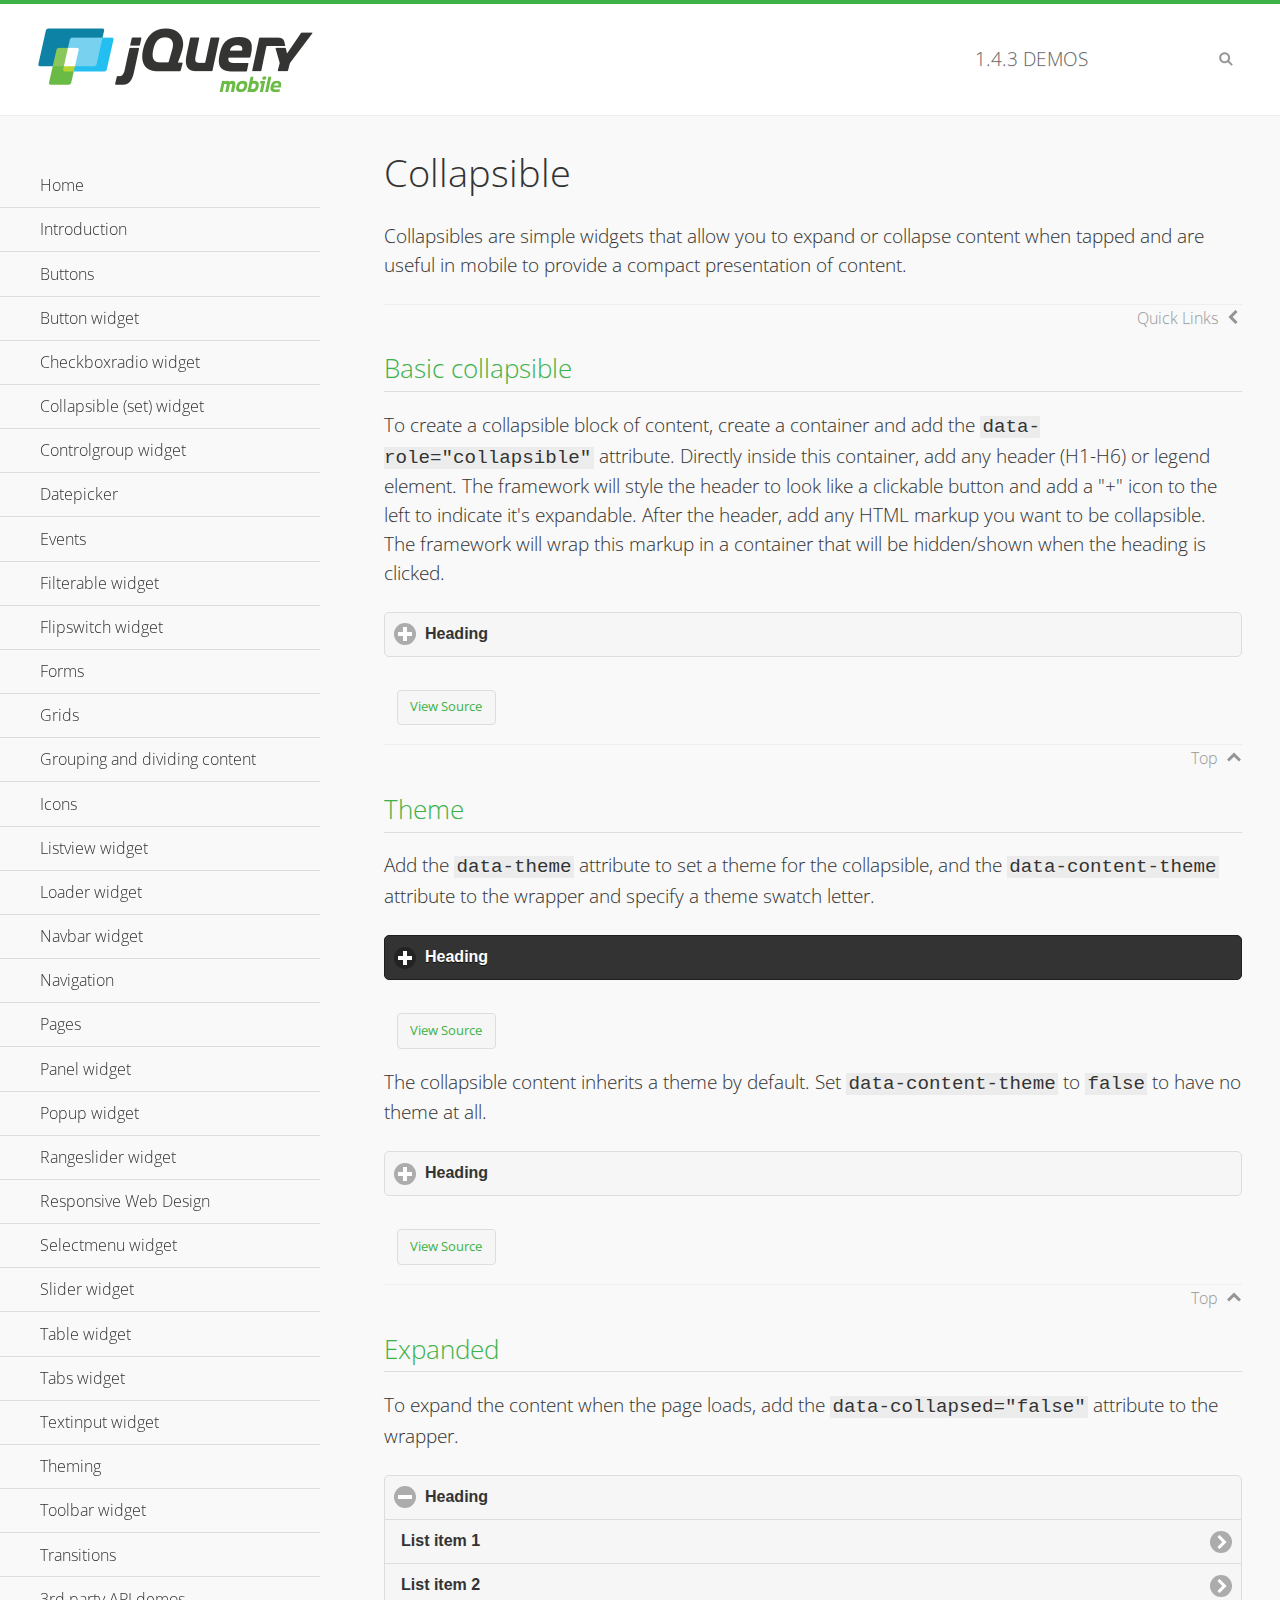
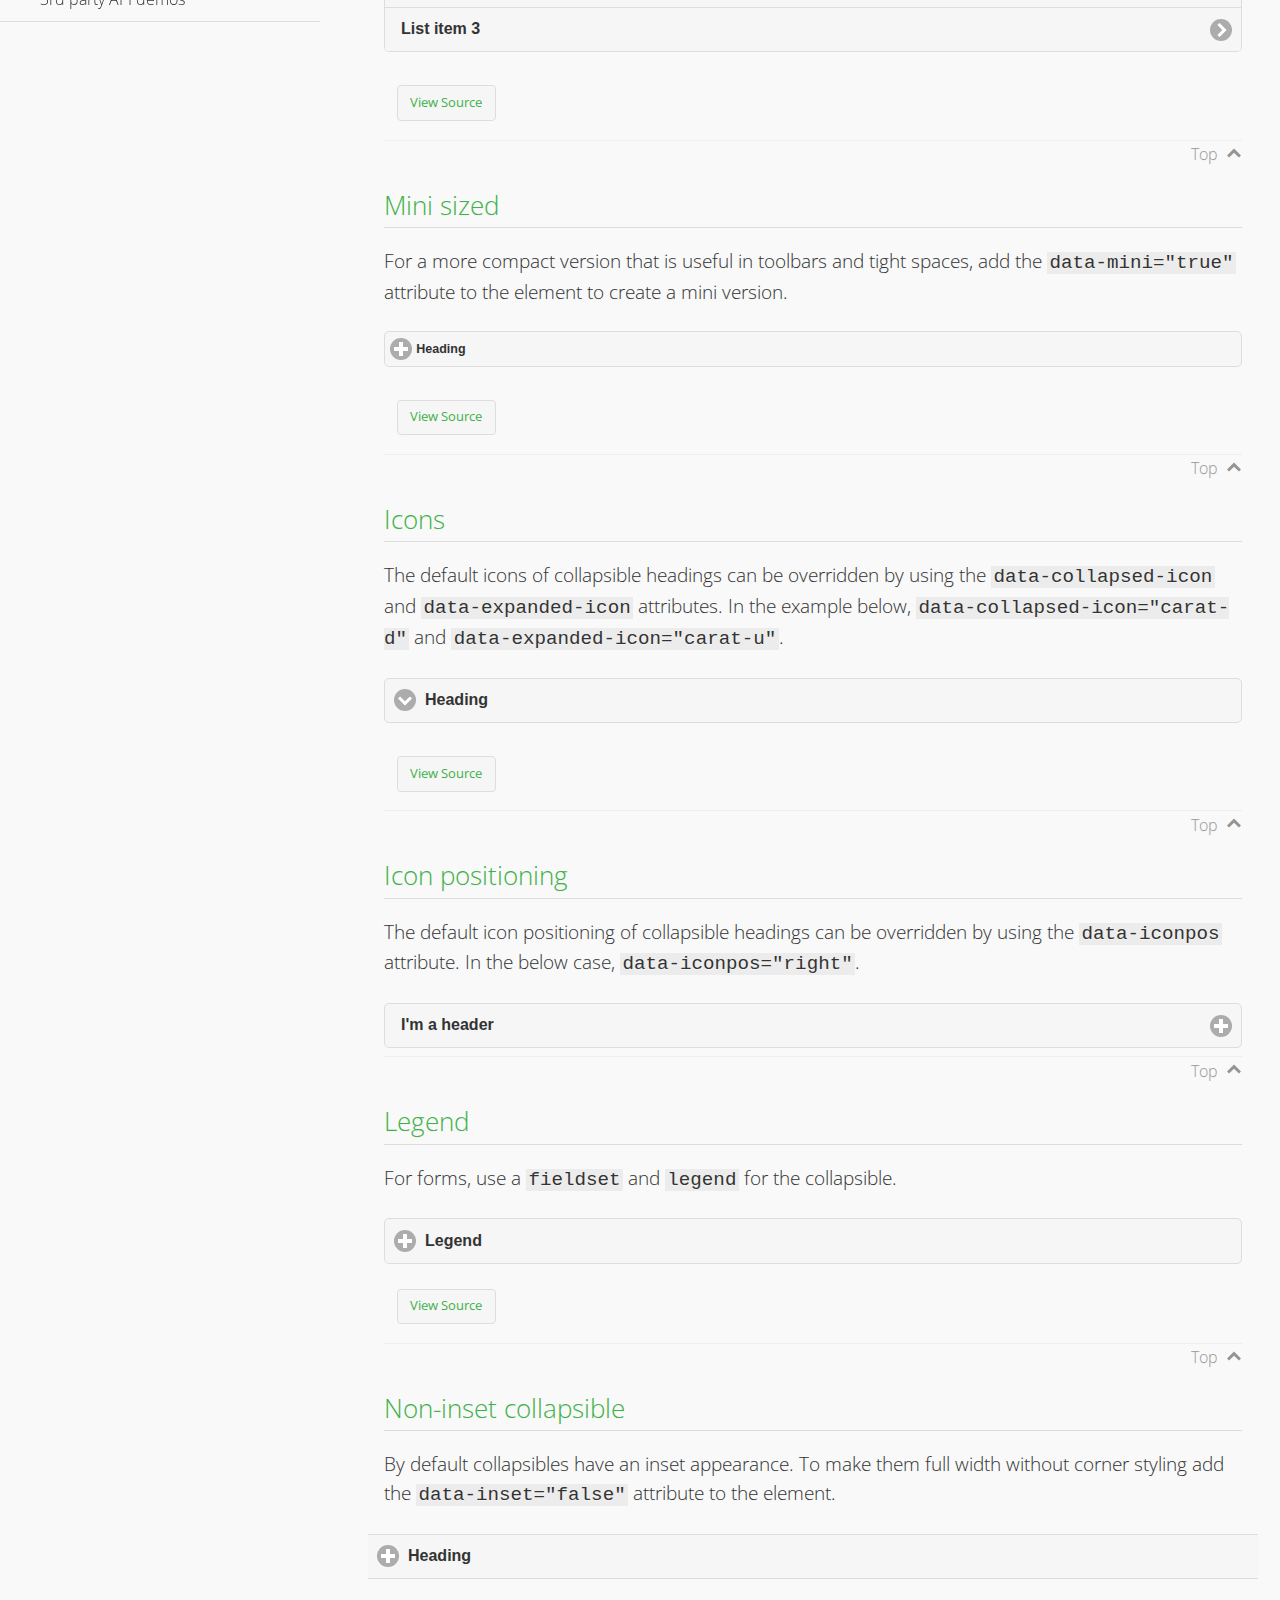
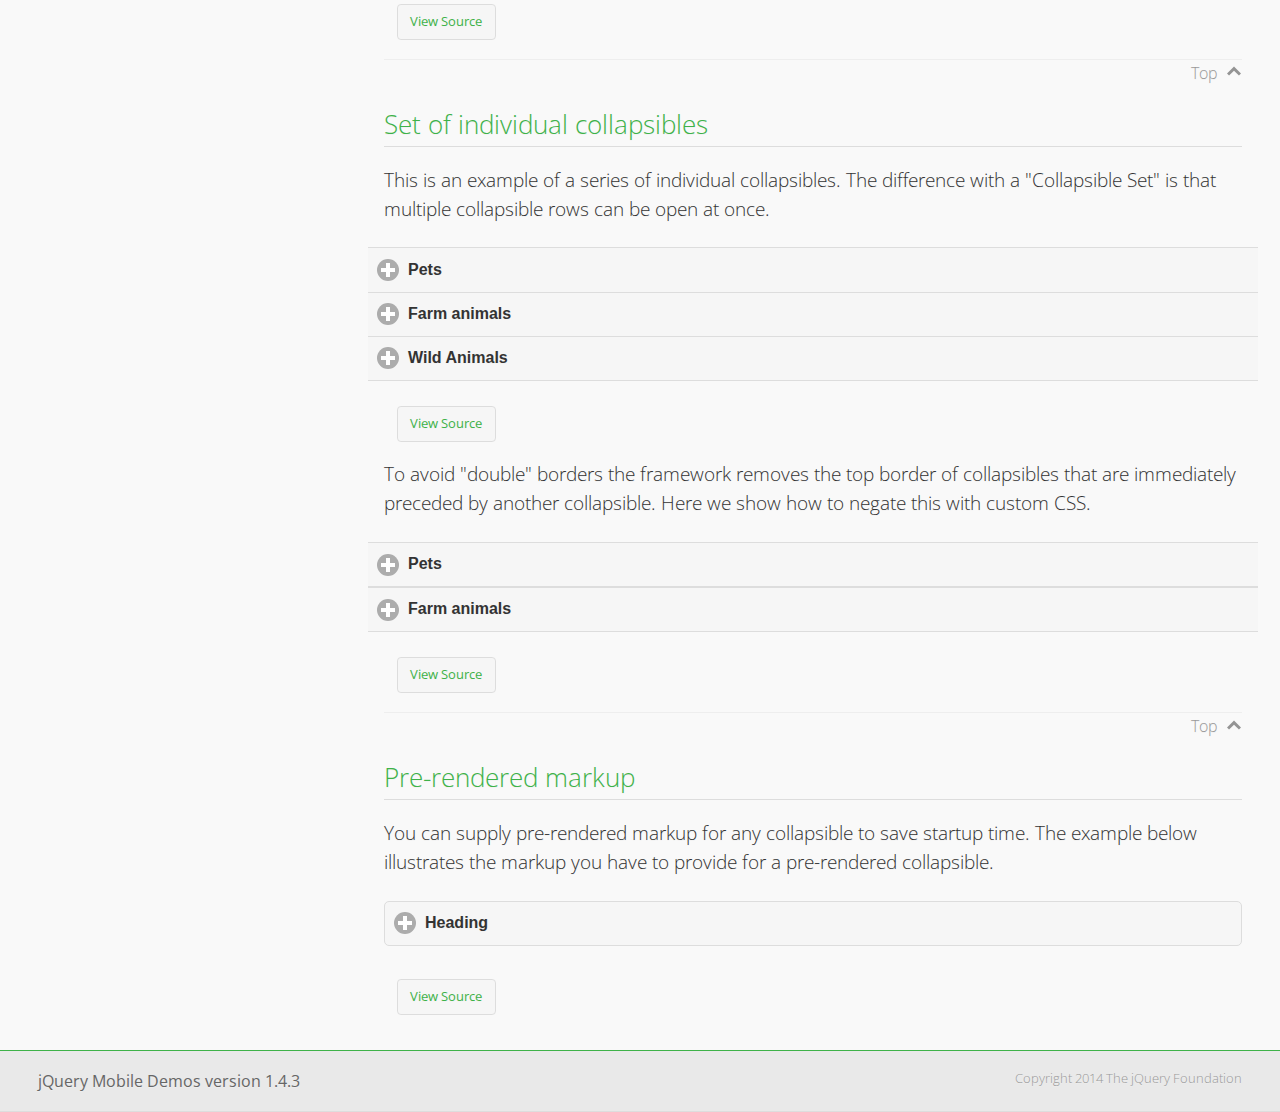
<file: js/jquery.mobile-1.4.3/demos/collapsible/index.html>
<!DOCTYPE html>
<html>
<head>
	<meta charset="utf-8">
	<meta name="viewport" content="width=device-width, initial-scale=1">
	<title>Collapsible - jQuery Mobile Demos</title>
    <link rel="stylesheet" href="../css/themes/default/jquery.mobile-1.4.3.min.css">
    <link rel="stylesheet" href="../_assets/css/jqm-demos.css">
    <link rel="shortcut icon" href="../favicon.ico">
    <link rel="stylesheet" href="http://fonts.googleapis.com/css?family=Open+Sans:300,400,700">
    <script src="../js/jquery.js"></script>
    <script src="../_assets/js/index.js"></script>
    <script src="../js/jquery.mobile-1.4.3.min.js"></script>
    <style id="negateDoubleBorder">
        #demo-borders .ui-collapsible-heading .ui-btn { border-top-width: 1px !important; }
    </style>
</head>
<body>
<div data-role="page" class="jqm-demos" data-quicklinks="true">

    <div data-role="header" class="jqm-header">
		<h2><a href="../" title="jQuery Mobile Demos home"><img src="../_assets/img/jquery-logo.png" alt="jQuery Mobile"></a></h2>
		<p><span class="jqm-version"></span> Demos</p>
        <a href="#" class="jqm-navmenu-link ui-btn ui-btn-icon-notext ui-corner-all ui-icon-bars ui-nodisc-icon ui-alt-icon ui-btn-left">Menu</a>
        <a href="#" class="jqm-search-link ui-btn ui-btn-icon-notext ui-corner-all ui-icon-search ui-nodisc-icon ui-alt-icon ui-btn-right">Search</a>
    </div><!-- /header -->

    <div role="main" class="ui-content jqm-content">

        <h1>Collapsible</h1>

        <p>Collapsibles are simple widgets that allow you to expand or collapse content when tapped and are useful in mobile to provide a compact presentation of content.</p>

        <h2>Basic collapsible</h2>

        <p>To create a collapsible block of content, create a container and add the <code> data-role="collapsible"</code> attribute. Directly inside this container, add any header (H1-H6) or legend element. The framework will style the header to look like a clickable button and add a "+" icon to the left to indicate it's expandable. After the header, add any HTML markup you want to be collapsible. The framework will wrap this markup in a container that will be hidden/shown when the heading is clicked.</p>

        <div data-demo-html="true">
            <div data-role="collapsible">
                <h4>Heading</h4>
                <p>I'm the collapsible content. By default I'm closed, but you can click the header to open me.</p>
            </div>
        </div><!--/demo-html -->

        <h2>Theme</h2>

        <p>Add the <code>data-theme</code> attribute to set a theme for the collapsible, and the <code>data-content-theme</code> attribute to the wrapper and specify a theme swatch letter.</p>

        <div data-demo-html="true">
            <div data-role="collapsible" data-theme="b" data-content-theme="b">
                <h4>Heading</h4>
                <p>I'm the collapsible content with a themed content block set to "b".</p>
            </div>
        </div><!--/demo-html -->

        <p>The collapsible content inherits a theme by default. Set <code>data-content-theme</code> to <code>false</code> to have no theme at all.</p>

        <div data-demo-html="true">
            <div data-role="collapsible" data-content-theme="false">
                <h4>Heading</h4>
                <p>I'm the collapsible content without a theme.</p>
            </div>
        </div><!--/demo-html -->

        <h2>Expanded</h2>

        <p>To expand the content when the page loads, add the <code>data-collapsed="false"</code> attribute to the wrapper.</p>

        <div data-demo-html="true">
            <div data-role="collapsible" data-collapsed="false">
                <h4>Heading</h4>
                <ul data-role="listview">
                    <li><a href="#">List item 1</a></li>
                    <li><a href="#">List item 2</a></li>
                    <li><a href="#">List item 3</a></li>
                </ul>
            </div>
        </div><!--/demo-html -->

        <h2>Mini sized</h2>

        <p>For a more compact version that is useful in toolbars and tight spaces, add the <code>data-mini="true"</code> attribute to the element to create a mini version. </p>

        <div data-demo-html="true">
            <div data-role="collapsible" data-mini="true">
                <h4>Heading</h4>
                <ul data-role="listview">
                    <li><a href="#">List item 1</a></li>
                    <li><a href="#">List item 2</a></li>
                    <li><a href="#">List item 3</a></li>
                </ul>
            </div>
        </div><!--/demo-html -->

            <h2>Icons</h2>

            <p>The default icons of collapsible headings can be overridden by using the <code>data-collapsed-icon</code> and <code>data-expanded-icon</code> attributes. In the example below, <code>data-collapsed-icon="carat-d"</code> and <code>data-expanded-icon="carat-u"</code>.</p>

            <div data-demo-html="true">
                <div data-role="collapsible" data-collapsed-icon="carat-d" data-expanded-icon="carat-u">
                    <h4>Heading</h4>
                    <ul data-role="listview" data-inset="false">
                        <li>Read-only list item 1</li>
                        <li>Read-only list item 2</li>
                        <li>Read-only list item 3</li>
                    </ul>
                </div>
            </div><!--/demo-html -->

            <h2>Icon positioning</h2>

            <p>The default icon positioning of collapsible headings can be overridden by using the <code>data-iconpos</code> attribute. In the below case, <code>data-iconpos="right"</code>.</p>

            <div data-role="collapsible" data-iconpos="right">
                <h3>I'm a header</h3>
                <p><code>data-iconpos="right"</code></p>
            </div>

        <h2>Legend</h2>

        <p>For forms, use a <code>fieldset</code> and <code>legend</code> for the collapsible.</p>
        <div data-demo-html="true">
            <form>
                <fieldset data-role="collapsible">
                    <legend>Legend</legend>

                    <label for="textinput-f">Text Input:</label>
                    <input type="text" name="textinput-f" id="textinput-f" placeholder="Text input" value="">

                    <div data-role="controlgroup">
                        <input type="checkbox" name="checkbox-1-a" id="checkbox-1-a">
                        <label for="checkbox-1-a">One</label>
                        <input type="checkbox" name="checkbox-2-a" id="checkbox-2-a">
                        <label for="checkbox-2-a">Two</label>
                        <input type="checkbox" name="checkbox-3-a" id="checkbox-3-a">
                        <label for="checkbox-3-a">Three</label>
                    </div>
                </fieldset>
            </form>
        </div><!--/demo-html -->

        <h2>Non-inset collapsible</h2>

        <p>By default collapsibles have an inset appearance. To make them full width without corner styling add the <code>data-inset="false"</code> attribute to the element.</p>

        <div data-demo-html="true">
            <div data-role="collapsible" data-inset="false">
                <h4>Heading</h4>
                <p>I'm the collapsible content. By default I'm closed, but you can click the header to open me.</p>
            </div>
        </div><!--/demo-html -->

        <h2>Set of individual collapsibles</h2>

        <p>This is an example of a series of individual collapsibles. The difference with a "Collapsible Set" is that multiple collapsible rows can be open at once.</p>

        <div data-demo-html="true">
            <div data-role="collapsible" data-inset="false">
                <h3>Pets</h3>
                <ul data-role="listview">
                    <li><a href="#">Canary</a></li>
                    <li><a href="#">Cat</a></li>
                    <li><a href="#">Dog</a></li>
                    <li><a href="#">Gerbil</a></li>
                    <li><a href="#">Iguana</a></li>
                    <li><a href="#">Mouse</a></li>
                </ul>
            </div><!-- /collapsible -->
            <div data-role="collapsible" data-inset="false">
                <h3>Farm animals</h3>
                <ul data-role="listview">
                    <li><a href="#">Chicken</a></li>
                    <li><a href="#">Cow</a></li>
                    <li><a href="#">Duck</a></li>
                    <li><a href="#">Horse</a></li>
                    <li><a href="#">Pig</a></li>
                    <li><a href="#">Sheep</a></li>
                </ul>
            </div><!-- /collapsible -->
            <div data-role="collapsible" data-inset="false">
                <h3>Wild Animals</h3>
                <ul data-role="listview">
                    <li><a href="#">Aardvark</a></li>
                    <li><a href="#">Alligator</a></li>
                    <li><a href="#">Ant</a></li>
                    <li><a href="#">Bear</a></li>
                    <li><a href="#">Beaver</a></li>
                    <li><a href="#">Cougar</a></li>
                    <li><a href="#">Dingo</a></li>
                </ul>
            </div><!-- /collapsible -->
        </div><!--/demo-html -->

        <p>To avoid "double" borders the framework removes the top border of collapsibles that are immediately preceded by another collapsible. Here we show how to negate this with custom CSS.</p>

        <div data-demo-html="true" data-demo-css="#negateDoubleBorder">
            <div id="demo-borders">
                <div data-role="collapsible" data-inset="false">
                    <h3>Pets</h3>
                    <ul data-role="listview">
                        <li><a href="#">Canary</a></li>
                        <li><a href="#">Cat</a></li>
                        <li><a href="#">Dog</a></li>
                        <li><a href="#">Gerbil</a></li>
                        <li><a href="#">Iguana</a></li>
                        <li><a href="#">Mouse</a></li>
                    </ul>
                </div><!-- /collapsible -->
                <div data-role="collapsible" data-inset="false">
                    <h3>Farm animals</h3>
                    <ul data-role="listview">
                        <li><a href="#">Chicken</a></li>
                        <li><a href="#">Cow</a></li>
                        <li><a href="#">Duck</a></li>
                        <li><a href="#">Horse</a></li>
                        <li><a href="#">Pig</a></li>
                        <li><a href="#">Sheep</a></li>
                    </ul>
                </div><!-- /collapsible -->
            </div>
        </div><!--/demo-html -->

			<h2>Pre-rendered markup</h2>
			<p>You can supply pre-rendered markup for any collapsible to save startup time. The example below illustrates the markup you have to provide for a pre-rendered collapsible.</p>
				<div data-demo-html="true">
					<div data-role="collapsible" data-enhanced="true" class="ui-collapsible ui-collapsible-inset ui-corner-all ui-collapsible-collapsed">
						<h4 class="ui-collapsible-heading ui-collapsible-heading-collapsed">
							<a href="#" class="ui-collapsible-heading-toggle ui-btn ui-btn-icon-left ui-icon-plus">
							Heading
							<div class="ui-collapsible-heading-status"> click to expand contents</div>
							</a>
						</h4>
						<div class="ui-collapsible-content ui-collapsible-content-collapsed" aria-hidden="true">
						<p>I'm the collapsible content. By default I'm closed, but you can click the header to open me.</p>
						</div>
					</div>
				</div>

	</div><!-- /content -->
	    <div data-role="panel" class="jqm-navmenu-panel" data-position="left" data-display="overlay" data-theme="a">
	    	<ul class="jqm-list ui-alt-icon ui-nodisc-icon">
<li data-filtertext="demos homepage" data-icon="home"><a href=".././">Home</a></li>
<li data-filtertext="introduction overview getting started"><a href="../intro/" data-ajax="false">Introduction</a></li>
<li data-filtertext="buttons button markup buttonmarkup method anchor link button element"><a href="../button-markup/" data-ajax="false">Buttons</a></li>
<li data-filtertext="form button widget input button submit reset"><a href="../button/" data-ajax="false">Button widget</a></li>
<li data-role="collapsible" data-enhanced="true" data-collapsed-icon="carat-d" data-expanded-icon="carat-u" data-iconpos="right" data-inset="false" class="ui-collapsible ui-collapsible-themed-content ui-collapsible-collapsed">
	<h3 class="ui-collapsible-heading ui-collapsible-heading-collapsed">
		<a href="#" class="ui-collapsible-heading-toggle ui-btn ui-btn-icon-right ui-btn-inherit ui-icon-carat-d">
		    Checkboxradio widget<span class="ui-collapsible-heading-status"> click to expand contents</span>
		</a>
	</h3>
	<div class="ui-collapsible-content ui-body-inherit ui-collapsible-content-collapsed" aria-hidden="true">
		<ul>
			<li data-filtertext="form checkboxradio widget checkbox input checkboxes controlgroups"><a href="../checkboxradio-checkbox/" data-ajax="false">Checkboxes</a></li>
			<li data-filtertext="form checkboxradio widget radio input radio buttons controlgroups"><a href="../checkboxradio-radio/" data-ajax="false">Radio buttons</a></li>
		</ul>
	</div>
</li>
<li data-role="collapsible" data-enhanced="true" data-collapsed-icon="carat-d" data-expanded-icon="carat-u" data-iconpos="right" data-inset="false" class="ui-collapsible ui-collapsible-themed-content ui-collapsible-collapsed">
	<h3 class="ui-collapsible-heading ui-collapsible-heading-collapsed">
		<a href="#" class="ui-collapsible-heading-toggle ui-btn ui-btn-icon-right ui-btn-inherit ui-icon-carat-d">
			Collapsible (set) widget<span class="ui-collapsible-heading-status"> click to expand contents</span>
		</a>
	</h3>
	<div class="ui-collapsible-content ui-body-inherit ui-collapsible-content-collapsed" aria-hidden="true">
		<ul>
			<li data-filtertext="collapsibles content formatting"><a href="../collapsible/" data-ajax="false">Collapsible</a></li>
			<li data-filtertext="dynamic collapsible set accordion append expand"><a href="../collapsible-dynamic/" data-ajax="false">Dynamic collapsibles</a></li>
			<li data-filtertext="accordions collapsible set widget content formatting grouped collapsibles"><a href="../collapsibleset/" data-ajax="false">Collapsible set</a></li>
		</ul>
	</div>
</li>
<li data-role="collapsible" data-enhanced="true" data-collapsed-icon="carat-d" data-expanded-icon="carat-u" data-iconpos="right" data-inset="false" class="ui-collapsible ui-collapsible-themed-content ui-collapsible-collapsed">
	<h3 class="ui-collapsible-heading ui-collapsible-heading-collapsed">
		<a href="#" class="ui-collapsible-heading-toggle ui-btn ui-btn-icon-right ui-btn-inherit ui-icon-carat-d">
			Controlgroup widget<span class="ui-collapsible-heading-status"> click to expand contents</span>
		</a>
	</h3>
	<div class="ui-collapsible-content ui-body-inherit ui-collapsible-content-collapsed" aria-hidden="true">
		<ul>
			<li data-filtertext="controlgroups selectmenu checkboxradio input grouped buttons horizontal vertical"><a href="../controlgroup/" data-ajax="false">Controlgroup</a></li>
			<li data-filtertext="dynamic controlgroup dynamically add buttons"><a href="../controlgroup-dynamic/" data-ajax="false">Dynamic controlgroups</a></li>
		</ul>
	</div>
</li>
<li data-filtertext="form datepicker widget date input"><a href="../datepicker/" data-ajax="false">Datepicker</a></li>
<li data-role="collapsible" data-enhanced="true" data-collapsed-icon="carat-d" data-expanded-icon="carat-u" data-iconpos="right" data-inset="false" class="ui-collapsible ui-collapsible-themed-content ui-collapsible-collapsed">
	<h3 class="ui-collapsible-heading ui-collapsible-heading-collapsed">
		<a href="#" class="ui-collapsible-heading-toggle ui-btn ui-btn-icon-right ui-btn-inherit ui-icon-carat-d">
			Events<span class="ui-collapsible-heading-status"> click to expand contents</span>
		</a>
	</h3>
	<div class="ui-collapsible-content ui-body-inherit ui-collapsible-content-collapsed" aria-hidden="true">
		<ul>
			<li data-filtertext="swipe to delete list items listviews swipe events"><a href="../swipe-list/" data-ajax="false">Swipe list items</a></li>
			<li data-filtertext="swipe to navigate swipe page navigation swipe events"><a href="../swipe-page/" data-ajax="false">Swipe page navigation</a></li>
		</ul>
	</div>
</li>
<li data-filtertext="filterable filter elements sorting searching listview table"><a href="../filterable/" data-ajax="false">Filterable widget</a></li>
<li data-filtertext="form flipswitch widget flip toggle switch binary select checkbox input"><a href="../flipswitch/" data-ajax="false">Flipswitch widget</a></li>
<li data-role="collapsible" data-enhanced="true" data-collapsed-icon="carat-d" data-expanded-icon="carat-u" data-iconpos="right" data-inset="false" class="ui-collapsible ui-collapsible-themed-content ui-collapsible-collapsed">
	<h3 class="ui-collapsible-heading ui-collapsible-heading-collapsed">
		<a href="#" class="ui-collapsible-heading-toggle ui-btn ui-btn-icon-right ui-btn-inherit ui-icon-carat-d">
			Forms<span class="ui-collapsible-heading-status"> click to expand contents</span>
		</a>
	</h3>
	<div class="ui-collapsible-content ui-body-inherit ui-collapsible-content-collapsed" aria-hidden="true">
		<ul>
			<li data-filtertext="forms text checkbox radio range button submit reset inputs selects textarea slider flipswitch label form elements"><a href="../forms/" data-ajax="false">Forms</a></li>
			<li data-filtertext="form hide labels hidden accessible ui-hidden-accessible forms"><a href="../forms-label-hidden-accessible/" data-ajax="false">Hide labels</a></li>
			<li data-filtertext="form field containers fieldcontain ui-field-contain forms"><a href="../forms-field-contain/" data-ajax="false">Field containers</a></li>
			<li data-filtertext="forms disabled form elements"><a href="../forms-disabled/" data-ajax="false">Forms disabled</a></li>
			<li data-filtertext="forms gallery examples overview forms text checkbox radio range button submit reset inputs selects textarea slider flipswitch label form elements"><a href="../forms-gallery/" data-ajax="false">Forms gallery</a></li>
		</ul>
	</div>
</li>
<li data-role="collapsible" data-enhanced="true" data-collapsed-icon="carat-d" data-expanded-icon="carat-u" data-iconpos="right" data-inset="false" class="ui-collapsible ui-collapsible-themed-content ui-collapsible-collapsed">
	<h3 class="ui-collapsible-heading ui-collapsible-heading-collapsed">
		<a href="#" class="ui-collapsible-heading-toggle ui-btn ui-btn-icon-right ui-btn-inherit ui-icon-carat-d">
			Grids<span class="ui-collapsible-heading-status"> click to expand contents</span>
		</a>
	</h3>
	<div class="ui-collapsible-content ui-body-inherit ui-collapsible-content-collapsed" aria-hidden="true">
		<ul>
			<li data-filtertext="grids columns blocks content formatting rwd responsive css framework"><a href="../grids/" data-ajax="false">Grids</a></li>
			<li data-filtertext="buttons in grids css framework"><a href="../grids-buttons/" data-ajax="false">Buttons in grids</a></li>
			<li data-filtertext="custom responsive grids rwd css framework"><a href="../grids-custom-responsive/" data-ajax="false">Custom responsive grids</a></li>
		</ul>
	</div>
</li>
<li data-filtertext="blocks content formatting sections heading"><a href="../body-bar-classes/" data-ajax="false">Grouping and dividing content</a></li>
<li data-role="collapsible" data-enhanced="true" data-collapsed-icon="carat-d" data-expanded-icon="carat-u" data-iconpos="right" data-inset="false" class="ui-collapsible ui-collapsible-themed-content ui-collapsible-collapsed">
	<h3 class="ui-collapsible-heading ui-collapsible-heading-collapsed">
		<a href="#" class="ui-collapsible-heading-toggle ui-btn ui-btn-icon-right ui-btn-inherit ui-icon-carat-d">
			Icons<span class="ui-collapsible-heading-status"> click to expand contents</span>
		</a>
	</h3>
	<div class="ui-collapsible-content ui-body-inherit ui-collapsible-content-collapsed" aria-hidden="true">
		<ul>
			<li data-filtertext="button icons svg disc alt custom icon position"><a href="../icons/" data-ajax="false">Icons</a></li>
			<li data-filtertext=""><a href="../icons-grunticon/" data-ajax="false">Grunticon loader</a></li>
		</ul>
	</div>
</li>
<li data-role="collapsible" data-enhanced="true" data-collapsed-icon="carat-d" data-expanded-icon="carat-u" data-iconpos="right" data-inset="false" class="ui-collapsible ui-collapsible-themed-content ui-collapsible-collapsed">
	<h3 class="ui-collapsible-heading ui-collapsible-heading-collapsed">
		<a href="#" class="ui-collapsible-heading-toggle ui-btn ui-btn-icon-right ui-btn-inherit ui-icon-carat-d">
			Listview widget<span class="ui-collapsible-heading-status"> click to expand contents</span>
		</a>
	</h3>
	<div class="ui-collapsible-content ui-body-inherit ui-collapsible-content-collapsed" aria-hidden="true">
		<ul>
			<li data-filtertext="listview widget thumbnails icons nested split button collapsible ul ol"><a href="../listview/" data-ajax="false">Listview</a></li>
			<li data-filtertext="autocomplete filterable reveal listview filtertextbeforefilter placeholder"><a href="../listview-autocomplete/" data-ajax="false">Listview autocomplete</a></li>
			<li data-filtertext="autocomplete filterable reveal listview remote data filtertextbeforefilter placeholder"><a href="../listview-autocomplete-remote/" data-ajax="false">Listview autocomplete remote data</a></li>
			<li data-filtertext="autodividers anchor jump scroll linkbars listview lists ul ol"><a href="../listview-autodividers-linkbar/" data-ajax="false">Listview autodividers linkbar</a></li>
			<li data-filtertext="listview autodividers selector autodividersselector lists ul ol"><a href="../listview-autodividers-selector/" data-ajax="false">Listview autodividers selector</a></li>
			<li data-filtertext="listview nested list items"><a href="../listview-nested-lists/" data-ajax="false">Nested Listviews</a></li>
			<li data-filtertext="listview collapsible list items flat"><a href="../listview-collapsible-item-flat/" data-ajax="false">Listview collapsible list items (flat)</a></li>
			<li data-filtertext="listview collapsible list indented"><a href="../listview-collapsible-item-indented/" data-ajax="false">Listview collapsible list items (indented)</a></li>
			<li data-filtertext="grid listview responsive grids responsive listviews lists ul"><a href="../listview-grid/" data-ajax="false">Listview responsive grid</a></li>
		</ul>
	</div>
</li>
<li data-filtertext="loader widget page loading navigation overlay spinner"><a href="../loader/" data-ajax="false">Loader widget</a></li>
<li data-filtertext="navbar widget navmenu toolbars header footer"><a href="../navbar/" data-ajax="false">Navbar widget</a></li>
<li data-role="collapsible" data-enhanced="true" data-collapsed-icon="carat-d" data-expanded-icon="carat-u" data-iconpos="right" data-inset="false" class="ui-collapsible ui-collapsible-themed-content ui-collapsible-collapsed">
	<h3 class="ui-collapsible-heading ui-collapsible-heading-collapsed">
		<a href="#" class="ui-collapsible-heading-toggle ui-btn ui-btn-icon-right ui-btn-inherit ui-icon-carat-d">
			Navigation<span class="ui-collapsible-heading-status"> click to expand contents</span>
		</a>
	</h3>
	<div class="ui-collapsible-content ui-body-inherit ui-collapsible-content-collapsed" aria-hidden="true">
		<ul>
			<li data-filtertext="ajax navigation navigate widget history event method"><a href="../navigation/" data-ajax="false">Navigation</a></li>
			<li data-filtertext="linking pages page links navigation ajax prefetch cache"><a href="../navigation-linking-pages/" data-ajax="false">Linking pages</a></li>
			<!-- <li data-filtertext="php redirect server redirection server-side navigation"><a href="../navigation-php-redirect/" data-ajax="false">PHP redirect demo</a></li>-->
			<li data-filtertext="navigation redirection hash query"><a href="../navigation-hash-processing/" data-ajax="false">Hash processing demo</a></li>
			<li data-filtertext="navigation redirection hash query"><a href="../page-events/" data-ajax="false">Page Navigation Events</a></li>
		</ul>
	</div>
</li>
<li data-role="collapsible" data-enhanced="true" data-collapsed-icon="carat-d" data-expanded-icon="carat-u" data-iconpos="right" data-inset="false" class="ui-collapsible ui-collapsible-themed-content ui-collapsible-collapsed">
	<h3 class="ui-collapsible-heading ui-collapsible-heading-collapsed">
		<a href="#" class="ui-collapsible-heading-toggle ui-btn ui-btn-icon-right ui-btn-inherit ui-icon-carat-d">
			Pages<span class="ui-collapsible-heading-status"> click to expand contents</span>
		</a>
	</h3>
	<div class="ui-collapsible-content ui-body-inherit ui-collapsible-content-collapsed" aria-hidden="true">
		<ul>
			<li data-filtertext="pages page widget ajax navigation"><a href="../pages/" data-ajax="false">Pages</a></li>
			<li data-filtertext="single page"><a href="../pages-single-page/" data-ajax="false">Single page</a></li>
			<li data-filtertext="multipage multi-page page"><a href="../pages-multi-page/" data-ajax="false">Multi-page template</a></li>
			<li data-filtertext="dialog page widget modal popup"><a href="../pages-dialog/" data-ajax="false">Dialog page</a></li>
		</ul>
	</div>
</li>
<li data-role="collapsible" data-enhanced="true" data-collapsed-icon="carat-d" data-expanded-icon="carat-u" data-iconpos="right" data-inset="false" class="ui-collapsible ui-collapsible-themed-content ui-collapsible-collapsed">
	<h3 class="ui-collapsible-heading ui-collapsible-heading-collapsed">
		<a href="#" class="ui-collapsible-heading-toggle ui-btn ui-btn-icon-right ui-btn-inherit ui-icon-carat-d">
			Panel widget<span class="ui-collapsible-heading-status"> click to expand contents</span>
		</a>
	</h3>
	<div class="ui-collapsible-content ui-body-inherit ui-collapsible-content-collapsed" aria-hidden="true">
		<ul>
			<li data-filtertext="panel widget sliding panels reveal push overlay responsive"><a href="../panel/" data-ajax="false">Panel</a></li>
			<li data-filtertext=""><a href="../panel-external/" data-ajax="false">External panels</a></li>
			<li data-filtertext="panel "><a href="../panel-fixed/" data-ajax="false">Fixed panels</a></li>
			<li data-filtertext="panel slide panels sliding panels shadow rwd responsive breakpoint"><a href="../panel-responsive/" data-ajax="false">Panels responsive</a></li>
			<li data-filtertext="panel custom style custom panel width reveal shadow listview panel styling page background wrapper"><a href="../panel-styling/" data-ajax="false">Custom panel style</a></li>
			<li data-filtertext="panel open on swipe"><a href="../panel-swipe-open/" data-ajax="false">Panel open on swipe</a></li>
			<li data-filtertext="panels outside page internal external toolbars"><a href="../panel-external-internal/" data-ajax="false">Panel external and internal</a></li>
		</ul>
	</div>
</li>
<li data-role="collapsible" data-enhanced="true" data-collapsed-icon="carat-d" data-expanded-icon="carat-u" data-iconpos="right" data-inset="false" class="ui-collapsible ui-collapsible-themed-content ui-collapsible-collapsed">
	<h3 class="ui-collapsible-heading ui-collapsible-heading-collapsed">
		<a href="#" class="ui-collapsible-heading-toggle ui-btn ui-btn-icon-right ui-btn-inherit ui-icon-carat-d">
			Popup widget<span class="ui-collapsible-heading-status"> click to expand contents</span>
		</a>
	</h3>
	<div class="ui-collapsible-content ui-body-inherit ui-collapsible-content-collapsed" aria-hidden="true">
		<ul>
			<li data-filtertext="popup widget popups dialog modal transition tooltip lightbox form overlay screen flip pop fade transition"><a href="../popup/" data-ajax="false">Popup</a></li>
			<li data-filtertext="popup alignment position"><a href="../popup-alignment/" data-ajax="false">Popup alignment</a></li>
			<li data-filtertext="popup arrow size popups popover"><a href="../popup-arrow-size/" data-ajax="false">Popup arrow size</a></li>
			<li data-filtertext="dynamic popups popup images lightbox"><a href="../popup-dynamic/" data-ajax="false">Dynamic popups</a></li>
			<li data-filtertext="popups with iframes scaling"><a href="../popup-iframe/" data-ajax="false">Popups with iframes</a></li>
			<li data-filtertext="popup image scaling"><a href="../popup-image-scaling/" data-ajax="false">Popup image scaling</a></li>
			<li data-filtertext="external popup outside multi-page"><a href="../popup-outside-multipage/" data-ajax="false">Popup outside multi-page</a></li>
		</ul>
	</div>
</li>
<li data-filtertext="form rangeslider widget dual sliders dual handle sliders range input"><a href="../rangeslider/" data-ajax="false">Rangeslider widget</a></li>
<li data-filtertext="responsive web design rwd adaptive progressive enhancement PE accessible mobile breakpoints media query media queries"><a href="../rwd/" data-ajax="false">Responsive Web Design</a></li>
<li data-role="collapsible" data-enhanced="true" data-collapsed-icon="carat-d" data-expanded-icon="carat-u" data-iconpos="right" data-inset="false" class="ui-collapsible ui-collapsible-themed-content ui-collapsible-collapsed">
	<h3 class="ui-collapsible-heading ui-collapsible-heading-collapsed">
		<a href="#" class="ui-collapsible-heading-toggle ui-btn ui-btn-icon-right ui-btn-inherit ui-icon-carat-d">
			Selectmenu widget<span class="ui-collapsible-heading-status"> click to expand contents</span>
		</a>
	</h3>
	<div class="ui-collapsible-content ui-body-inherit ui-collapsible-content-collapsed" aria-hidden="true">
		<ul>
			<li data-filtertext="form selectmenu widget select input custom select menu selects"><a href="../selectmenu/" data-ajax="false">Selectmenu</a></li>
			<li data-filtertext="form custom select menu selectmenu widget custom menu option optgroup multiple selects"><a href="../selectmenu-custom/" data-ajax="false">Custom select menu</a></li>
			<li data-filtertext="filterable select filter popup dialog"><a href="../selectmenu-custom-filter/" data-ajax="false">Custom select menu with filter</a></li>
		</ul>
	</div>
</li>
<li data-role="collapsible" data-enhanced="true" data-collapsed-icon="carat-d" data-expanded-icon="carat-u" data-iconpos="right" data-inset="false" class="ui-collapsible ui-collapsible-themed-content ui-collapsible-collapsed">
	<h3 class="ui-collapsible-heading ui-collapsible-heading-collapsed">
		<a href="#" class="ui-collapsible-heading-toggle ui-btn ui-btn-icon-right ui-btn-inherit ui-icon-carat-d">
			Slider widget<span class="ui-collapsible-heading-status"> click to expand contents</span>
		</a>
	</h3>
	<div class="ui-collapsible-content ui-body-inherit ui-collapsible-content-collapsed" aria-hidden="true">
		<ul>
			<li data-filtertext="form slider widget range input single sliders"><a href="../slider/" data-ajax="false">Slider</a></li>
			<li data-filtertext="form slider widget flipswitch slider binary select flip toggle switch"><a href="../slider-flipswitch/" data-ajax="false">Slider flip toggle switch</a></li>
			<li data-filtertext="form slider tooltip handle value input range sliders"><a href="../slider-tooltip/" data-ajax="false">Slider tooltip</a></li>
		</ul>
	</div>
</li>
<li data-role="collapsible" data-enhanced="true" data-collapsed-icon="carat-d" data-expanded-icon="carat-u" data-iconpos="right" data-inset="false" class="ui-collapsible ui-collapsible-themed-content ui-collapsible-collapsed">
	<h3 class="ui-collapsible-heading ui-collapsible-heading-collapsed">
		<a href="#" class="ui-collapsible-heading-toggle ui-btn ui-btn-icon-right ui-btn-inherit ui-icon-carat-d">
			Table widget<span class="ui-collapsible-heading-status"> click to expand contents</span>
		</a>
	</h3>
	<div class="ui-collapsible-content ui-body-inherit ui-collapsible-content-collapsed" aria-hidden="true">
		<ul>
			<li data-filtertext="table widget reflow column toggle th td responsive tables rwd hide show tabular"><a href="../table-column-toggle/" data-ajax="false">Table Column Toggle</a></li>
			<li data-filtertext="table column toggle phone comparison demo"><a href="../table-column-toggle-example/" data-ajax="false">Table Column Toggle demo</a></li>
			<li data-filtertext="responsive tables table column toggle heading groups rwd breakpoint"><a href="../table-column-toggle-heading-groups/" data-ajax="false">Table Column Toggle heading groups</a></li>
			<li data-filtertext="responsive tables table column toggle hide rwd breakpoint customization options"><a href="../table-column-toggle-options/" data-ajax="false">Table Column Toggle options</a></li>
			<li data-filtertext="table reflow th td responsive rwd columns tabular"><a href="../table-reflow/" data-ajax="false">Table Reflow</a></li>
			<li data-filtertext="responsive tables table reflow heading groups rwd breakpoint"><a href="../table-reflow-heading-groups/" data-ajax="false">Table Reflow heading groups</a></li>
			<li data-filtertext="responsive tables table reflow stripes strokes table style"><a href="../table-reflow-stripes-strokes/" data-ajax="false">Table Reflow stripes and strokes</a></li>
			<li data-filtertext="responsive tables table reflow stack custom styles"><a href="../table-reflow-styling/" data-ajax="false">Table Reflow custom styles</a></li>
		</ul>
	</div>
</li>
<li data-filtertext="ui tabs widget"><a href="../tabs/" data-ajax="false">Tabs widget</a></li>
<li data-filtertext="form textinput widget text input textarea number date time tel email file color password"><a href="../textinput/" data-ajax="false">Textinput widget</a></li>
<li data-role="collapsible" data-enhanced="true" data-collapsed-icon="carat-d" data-expanded-icon="carat-u" data-iconpos="right" data-inset="false" class="ui-collapsible ui-collapsible-themed-content ui-collapsible-collapsed">
	<h3 class="ui-collapsible-heading ui-collapsible-heading-collapsed">
		<a href="#" class="ui-collapsible-heading-toggle ui-btn ui-btn-icon-right ui-btn-inherit ui-icon-carat-d">
			Theming<span class="ui-collapsible-heading-status"> click to expand contents</span>
		</a>
	</h3>
	<div class="ui-collapsible-content ui-body-inherit ui-collapsible-content-collapsed" aria-hidden="true">
		<ul>
			<li data-filtertext="default theme swatches theming style css"><a href="../theme-default/" data-ajax="false">Default theme</a></li>
			<li data-filtertext="classic theme old theme swatches theming style css"><a href="../theme-classic/" data-ajax="false">Classic theme</a></li>
		</ul>
	</div>
</li>
<li data-role="collapsible" data-enhanced="true" data-collapsed-icon="carat-d" data-expanded-icon="carat-u" data-iconpos="right" data-inset="false" class="ui-collapsible ui-collapsible-themed-content ui-collapsible-collapsed">
	<h3 class="ui-collapsible-heading ui-collapsible-heading-collapsed">
		<a href="#" class="ui-collapsible-heading-toggle ui-btn ui-btn-icon-right ui-btn-inherit ui-icon-carat-d">
			Toolbar widget<span class="ui-collapsible-heading-status"> click to expand contents</span>
		</a>
	</h3>
	<div class="ui-collapsible-content ui-body-inherit ui-collapsible-content-collapsed" aria-hidden="true">
		<ul>
			<li data-filtertext="toolbar widget header footer toolbars fixed fullscreen external sections"><a href="../toolbar/" data-ajax="false">Toolbar</a></li>
			<li data-filtertext="dynamic toolbars dynamically add toolbar header footer"><a href="../toolbar-dynamic/" data-ajax="false">Dynamic toolbars</a></li>
			<li data-filtertext="external toolbars header footer"><a href="../toolbar-external/" data-ajax="false">External toolbars</a></li>
			<li data-filtertext="fixed toolbars header footer"><a href="../toolbar-fixed/" data-ajax="false">Fixed toolbars</a></li>
			<li data-filtertext="fixed fullscreen toolbars header footer"><a href="../toolbar-fixed-fullscreen/" data-ajax="false">Fullscreen toolbars</a></li>
			<li data-filtertext="external fixed toolbars header footer"><a href="../toolbar-fixed-external/" data-ajax="false">Fixed external toolbars</a></li>
			<li data-filtertext="external persistent toolbars header footer navbar navmenu"><a href="../toolbar-fixed-persistent/" data-ajax="false">Persistent toolbars</a></li>
			<li data-filtertext="external ajax optimized toolbars persistent toolbars header footer navbar"><a href="../toolbar-fixed-persistent-optimized/" data-ajax="false">Ajax optimized toolbars</a></li>
			<li data-filtertext="form in toolbars header footer"><a href="../toolbar-fixed-forms/" data-ajax="false">Form in toolbar</a></li>
		</ul>
	</div>
</li>
<li data-filtertext="page transitions animated pages popup navigation flip slide fade pop"><a href="../transitions/" data-ajax="false">Transitions</a></li>
<li data-role="collapsible" data-enhanced="true" data-collapsed-icon="carat-d" data-expanded-icon="carat-u" data-iconpos="right" data-inset="false" class="ui-collapsible ui-collapsible-themed-content ui-collapsible-collapsed">
	<h3 class="ui-collapsible-heading ui-collapsible-heading-collapsed">
		<a href="#" class="ui-collapsible-heading-toggle ui-btn ui-btn-icon-right ui-btn-inherit ui-icon-carat-d">
			3rd party API demos<span class="ui-collapsible-heading-status"> click to expand contents</span>
		</a>
	</h3>
	<div class="ui-collapsible-content ui-body-inherit ui-collapsible-content-collapsed" aria-hidden="true">
		<ul>
			<li data-filtertext="backbone requirejs navigation router"><a href="../backbone-requirejs/" data-ajax="false">Backbone RequireJS</a></li>
			<li data-filtertext="google maps geolocation demo"><a href="../map-geolocation/" data-ajax="false">Google Maps geolocation</a></li>
			<li data-filtertext="google maps hybrid"><a href="../map-list-toggle/" data-ajax="false">Google Maps list toggle</a></li>
		</ul>
	</div>
</li>



		     </ul>
		</div><!-- /panel -->


	<div data-role="footer" data-position="fixed" data-tap-toggle="false" class="jqm-footer">
		<p>jQuery Mobile Demos version <span class="jqm-version"></span></p>
		<p>Copyright 2014 The jQuery Foundation</p>
	</div><!-- /footer -->
	<!-- TODO: This should become an external panel so we can add input to markup (unique ID) -->
    <div data-role="panel" class="jqm-search-panel" data-position="right" data-display="overlay" data-theme="a">
		<div class="jqm-search">
			<ul class="jqm-list" data-filter-placeholder="Search demos..." data-filter-reveal="true">
<li data-filtertext="demos homepage" data-icon="home"><a href=".././">Home</a></li>
<li data-filtertext="introduction overview getting started"><a href="../intro/" data-ajax="false">Introduction</a></li>
<li data-filtertext="buttons button markup buttonmarkup method anchor link button element"><a href="../button-markup/" data-ajax="false">Buttons</a></li>
<li data-filtertext="form button widget input button submit reset"><a href="../button/" data-ajax="false">Button widget</a></li>
<li data-role="collapsible" data-enhanced="true" data-collapsed-icon="carat-d" data-expanded-icon="carat-u" data-iconpos="right" data-inset="false" class="ui-collapsible ui-collapsible-themed-content ui-collapsible-collapsed">
	<h3 class="ui-collapsible-heading ui-collapsible-heading-collapsed">
		<a href="#" class="ui-collapsible-heading-toggle ui-btn ui-btn-icon-right ui-btn-inherit ui-icon-carat-d">
		    Checkboxradio widget<span class="ui-collapsible-heading-status"> click to expand contents</span>
		</a>
	</h3>
	<div class="ui-collapsible-content ui-body-inherit ui-collapsible-content-collapsed" aria-hidden="true">
		<ul>
			<li data-filtertext="form checkboxradio widget checkbox input checkboxes controlgroups"><a href="../checkboxradio-checkbox/" data-ajax="false">Checkboxes</a></li>
			<li data-filtertext="form checkboxradio widget radio input radio buttons controlgroups"><a href="../checkboxradio-radio/" data-ajax="false">Radio buttons</a></li>
		</ul>
	</div>
</li>
<li data-role="collapsible" data-enhanced="true" data-collapsed-icon="carat-d" data-expanded-icon="carat-u" data-iconpos="right" data-inset="false" class="ui-collapsible ui-collapsible-themed-content ui-collapsible-collapsed">
	<h3 class="ui-collapsible-heading ui-collapsible-heading-collapsed">
		<a href="#" class="ui-collapsible-heading-toggle ui-btn ui-btn-icon-right ui-btn-inherit ui-icon-carat-d">
			Collapsible (set) widget<span class="ui-collapsible-heading-status"> click to expand contents</span>
		</a>
	</h3>
	<div class="ui-collapsible-content ui-body-inherit ui-collapsible-content-collapsed" aria-hidden="true">
		<ul>
			<li data-filtertext="collapsibles content formatting"><a href="../collapsible/" data-ajax="false">Collapsible</a></li>
			<li data-filtertext="dynamic collapsible set accordion append expand"><a href="../collapsible-dynamic/" data-ajax="false">Dynamic collapsibles</a></li>
			<li data-filtertext="accordions collapsible set widget content formatting grouped collapsibles"><a href="../collapsibleset/" data-ajax="false">Collapsible set</a></li>
		</ul>
	</div>
</li>
<li data-role="collapsible" data-enhanced="true" data-collapsed-icon="carat-d" data-expanded-icon="carat-u" data-iconpos="right" data-inset="false" class="ui-collapsible ui-collapsible-themed-content ui-collapsible-collapsed">
	<h3 class="ui-collapsible-heading ui-collapsible-heading-collapsed">
		<a href="#" class="ui-collapsible-heading-toggle ui-btn ui-btn-icon-right ui-btn-inherit ui-icon-carat-d">
			Controlgroup widget<span class="ui-collapsible-heading-status"> click to expand contents</span>
		</a>
	</h3>
	<div class="ui-collapsible-content ui-body-inherit ui-collapsible-content-collapsed" aria-hidden="true">
		<ul>
			<li data-filtertext="controlgroups selectmenu checkboxradio input grouped buttons horizontal vertical"><a href="../controlgroup/" data-ajax="false">Controlgroup</a></li>
			<li data-filtertext="dynamic controlgroup dynamically add buttons"><a href="../controlgroup-dynamic/" data-ajax="false">Dynamic controlgroups</a></li>
		</ul>
	</div>
</li>
<li data-filtertext="form datepicker widget date input"><a href="../datepicker/" data-ajax="false">Datepicker</a></li>
<li data-role="collapsible" data-enhanced="true" data-collapsed-icon="carat-d" data-expanded-icon="carat-u" data-iconpos="right" data-inset="false" class="ui-collapsible ui-collapsible-themed-content ui-collapsible-collapsed">
	<h3 class="ui-collapsible-heading ui-collapsible-heading-collapsed">
		<a href="#" class="ui-collapsible-heading-toggle ui-btn ui-btn-icon-right ui-btn-inherit ui-icon-carat-d">
			Events<span class="ui-collapsible-heading-status"> click to expand contents</span>
		</a>
	</h3>
	<div class="ui-collapsible-content ui-body-inherit ui-collapsible-content-collapsed" aria-hidden="true">
		<ul>
			<li data-filtertext="swipe to delete list items listviews swipe events"><a href="../swipe-list/" data-ajax="false">Swipe list items</a></li>
			<li data-filtertext="swipe to navigate swipe page navigation swipe events"><a href="../swipe-page/" data-ajax="false">Swipe page navigation</a></li>
		</ul>
	</div>
</li>
<li data-filtertext="filterable filter elements sorting searching listview table"><a href="../filterable/" data-ajax="false">Filterable widget</a></li>
<li data-filtertext="form flipswitch widget flip toggle switch binary select checkbox input"><a href="../flipswitch/" data-ajax="false">Flipswitch widget</a></li>
<li data-role="collapsible" data-enhanced="true" data-collapsed-icon="carat-d" data-expanded-icon="carat-u" data-iconpos="right" data-inset="false" class="ui-collapsible ui-collapsible-themed-content ui-collapsible-collapsed">
	<h3 class="ui-collapsible-heading ui-collapsible-heading-collapsed">
		<a href="#" class="ui-collapsible-heading-toggle ui-btn ui-btn-icon-right ui-btn-inherit ui-icon-carat-d">
			Forms<span class="ui-collapsible-heading-status"> click to expand contents</span>
		</a>
	</h3>
	<div class="ui-collapsible-content ui-body-inherit ui-collapsible-content-collapsed" aria-hidden="true">
		<ul>
			<li data-filtertext="forms text checkbox radio range button submit reset inputs selects textarea slider flipswitch label form elements"><a href="../forms/" data-ajax="false">Forms</a></li>
			<li data-filtertext="form hide labels hidden accessible ui-hidden-accessible forms"><a href="../forms-label-hidden-accessible/" data-ajax="false">Hide labels</a></li>
			<li data-filtertext="form field containers fieldcontain ui-field-contain forms"><a href="../forms-field-contain/" data-ajax="false">Field containers</a></li>
			<li data-filtertext="forms disabled form elements"><a href="../forms-disabled/" data-ajax="false">Forms disabled</a></li>
			<li data-filtertext="forms gallery examples overview forms text checkbox radio range button submit reset inputs selects textarea slider flipswitch label form elements"><a href="../forms-gallery/" data-ajax="false">Forms gallery</a></li>
		</ul>
	</div>
</li>
<li data-role="collapsible" data-enhanced="true" data-collapsed-icon="carat-d" data-expanded-icon="carat-u" data-iconpos="right" data-inset="false" class="ui-collapsible ui-collapsible-themed-content ui-collapsible-collapsed">
	<h3 class="ui-collapsible-heading ui-collapsible-heading-collapsed">
		<a href="#" class="ui-collapsible-heading-toggle ui-btn ui-btn-icon-right ui-btn-inherit ui-icon-carat-d">
			Grids<span class="ui-collapsible-heading-status"> click to expand contents</span>
		</a>
	</h3>
	<div class="ui-collapsible-content ui-body-inherit ui-collapsible-content-collapsed" aria-hidden="true">
		<ul>
			<li data-filtertext="grids columns blocks content formatting rwd responsive css framework"><a href="../grids/" data-ajax="false">Grids</a></li>
			<li data-filtertext="buttons in grids css framework"><a href="../grids-buttons/" data-ajax="false">Buttons in grids</a></li>
			<li data-filtertext="custom responsive grids rwd css framework"><a href="../grids-custom-responsive/" data-ajax="false">Custom responsive grids</a></li>
		</ul>
	</div>
</li>
<li data-filtertext="blocks content formatting sections heading"><a href="../body-bar-classes/" data-ajax="false">Grouping and dividing content</a></li>
<li data-role="collapsible" data-enhanced="true" data-collapsed-icon="carat-d" data-expanded-icon="carat-u" data-iconpos="right" data-inset="false" class="ui-collapsible ui-collapsible-themed-content ui-collapsible-collapsed">
	<h3 class="ui-collapsible-heading ui-collapsible-heading-collapsed">
		<a href="#" class="ui-collapsible-heading-toggle ui-btn ui-btn-icon-right ui-btn-inherit ui-icon-carat-d">
			Icons<span class="ui-collapsible-heading-status"> click to expand contents</span>
		</a>
	</h3>
	<div class="ui-collapsible-content ui-body-inherit ui-collapsible-content-collapsed" aria-hidden="true">
		<ul>
			<li data-filtertext="button icons svg disc alt custom icon position"><a href="../icons/" data-ajax="false">Icons</a></li>
			<li data-filtertext=""><a href="../icons-grunticon/" data-ajax="false">Grunticon loader</a></li>
		</ul>
	</div>
</li>
<li data-role="collapsible" data-enhanced="true" data-collapsed-icon="carat-d" data-expanded-icon="carat-u" data-iconpos="right" data-inset="false" class="ui-collapsible ui-collapsible-themed-content ui-collapsible-collapsed">
	<h3 class="ui-collapsible-heading ui-collapsible-heading-collapsed">
		<a href="#" class="ui-collapsible-heading-toggle ui-btn ui-btn-icon-right ui-btn-inherit ui-icon-carat-d">
			Listview widget<span class="ui-collapsible-heading-status"> click to expand contents</span>
		</a>
	</h3>
	<div class="ui-collapsible-content ui-body-inherit ui-collapsible-content-collapsed" aria-hidden="true">
		<ul>
			<li data-filtertext="listview widget thumbnails icons nested split button collapsible ul ol"><a href="../listview/" data-ajax="false">Listview</a></li>
			<li data-filtertext="autocomplete filterable reveal listview filtertextbeforefilter placeholder"><a href="../listview-autocomplete/" data-ajax="false">Listview autocomplete</a></li>
			<li data-filtertext="autocomplete filterable reveal listview remote data filtertextbeforefilter placeholder"><a href="../listview-autocomplete-remote/" data-ajax="false">Listview autocomplete remote data</a></li>
			<li data-filtertext="autodividers anchor jump scroll linkbars listview lists ul ol"><a href="../listview-autodividers-linkbar/" data-ajax="false">Listview autodividers linkbar</a></li>
			<li data-filtertext="listview autodividers selector autodividersselector lists ul ol"><a href="../listview-autodividers-selector/" data-ajax="false">Listview autodividers selector</a></li>
			<li data-filtertext="listview nested list items"><a href="../listview-nested-lists/" data-ajax="false">Nested Listviews</a></li>
			<li data-filtertext="listview collapsible list items flat"><a href="../listview-collapsible-item-flat/" data-ajax="false">Listview collapsible list items (flat)</a></li>
			<li data-filtertext="listview collapsible list indented"><a href="../listview-collapsible-item-indented/" data-ajax="false">Listview collapsible list items (indented)</a></li>
			<li data-filtertext="grid listview responsive grids responsive listviews lists ul"><a href="../listview-grid/" data-ajax="false">Listview responsive grid</a></li>
		</ul>
	</div>
</li>
<li data-filtertext="loader widget page loading navigation overlay spinner"><a href="../loader/" data-ajax="false">Loader widget</a></li>
<li data-filtertext="navbar widget navmenu toolbars header footer"><a href="../navbar/" data-ajax="false">Navbar widget</a></li>
<li data-role="collapsible" data-enhanced="true" data-collapsed-icon="carat-d" data-expanded-icon="carat-u" data-iconpos="right" data-inset="false" class="ui-collapsible ui-collapsible-themed-content ui-collapsible-collapsed">
	<h3 class="ui-collapsible-heading ui-collapsible-heading-collapsed">
		<a href="#" class="ui-collapsible-heading-toggle ui-btn ui-btn-icon-right ui-btn-inherit ui-icon-carat-d">
			Navigation<span class="ui-collapsible-heading-status"> click to expand contents</span>
		</a>
	</h3>
	<div class="ui-collapsible-content ui-body-inherit ui-collapsible-content-collapsed" aria-hidden="true">
		<ul>
			<li data-filtertext="ajax navigation navigate widget history event method"><a href="../navigation/" data-ajax="false">Navigation</a></li>
			<li data-filtertext="linking pages page links navigation ajax prefetch cache"><a href="../navigation-linking-pages/" data-ajax="false">Linking pages</a></li>
			<!-- <li data-filtertext="php redirect server redirection server-side navigation"><a href="../navigation-php-redirect/" data-ajax="false">PHP redirect demo</a></li>-->
			<li data-filtertext="navigation redirection hash query"><a href="../navigation-hash-processing/" data-ajax="false">Hash processing demo</a></li>
			<li data-filtertext="navigation redirection hash query"><a href="../page-events/" data-ajax="false">Page Navigation Events</a></li>
		</ul>
	</div>
</li>
<li data-role="collapsible" data-enhanced="true" data-collapsed-icon="carat-d" data-expanded-icon="carat-u" data-iconpos="right" data-inset="false" class="ui-collapsible ui-collapsible-themed-content ui-collapsible-collapsed">
	<h3 class="ui-collapsible-heading ui-collapsible-heading-collapsed">
		<a href="#" class="ui-collapsible-heading-toggle ui-btn ui-btn-icon-right ui-btn-inherit ui-icon-carat-d">
			Pages<span class="ui-collapsible-heading-status"> click to expand contents</span>
		</a>
	</h3>
	<div class="ui-collapsible-content ui-body-inherit ui-collapsible-content-collapsed" aria-hidden="true">
		<ul>
			<li data-filtertext="pages page widget ajax navigation"><a href="../pages/" data-ajax="false">Pages</a></li>
			<li data-filtertext="single page"><a href="../pages-single-page/" data-ajax="false">Single page</a></li>
			<li data-filtertext="multipage multi-page page"><a href="../pages-multi-page/" data-ajax="false">Multi-page template</a></li>
			<li data-filtertext="dialog page widget modal popup"><a href="../pages-dialog/" data-ajax="false">Dialog page</a></li>
		</ul>
	</div>
</li>
<li data-role="collapsible" data-enhanced="true" data-collapsed-icon="carat-d" data-expanded-icon="carat-u" data-iconpos="right" data-inset="false" class="ui-collapsible ui-collapsible-themed-content ui-collapsible-collapsed">
	<h3 class="ui-collapsible-heading ui-collapsible-heading-collapsed">
		<a href="#" class="ui-collapsible-heading-toggle ui-btn ui-btn-icon-right ui-btn-inherit ui-icon-carat-d">
			Panel widget<span class="ui-collapsible-heading-status"> click to expand contents</span>
		</a>
	</h3>
	<div class="ui-collapsible-content ui-body-inherit ui-collapsible-content-collapsed" aria-hidden="true">
		<ul>
			<li data-filtertext="panel widget sliding panels reveal push overlay responsive"><a href="../panel/" data-ajax="false">Panel</a></li>
			<li data-filtertext=""><a href="../panel-external/" data-ajax="false">External panels</a></li>
			<li data-filtertext="panel "><a href="../panel-fixed/" data-ajax="false">Fixed panels</a></li>
			<li data-filtertext="panel slide panels sliding panels shadow rwd responsive breakpoint"><a href="../panel-responsive/" data-ajax="false">Panels responsive</a></li>
			<li data-filtertext="panel custom style custom panel width reveal shadow listview panel styling page background wrapper"><a href="../panel-styling/" data-ajax="false">Custom panel style</a></li>
			<li data-filtertext="panel open on swipe"><a href="../panel-swipe-open/" data-ajax="false">Panel open on swipe</a></li>
			<li data-filtertext="panels outside page internal external toolbars"><a href="../panel-external-internal/" data-ajax="false">Panel external and internal</a></li>
		</ul>
	</div>
</li>
<li data-role="collapsible" data-enhanced="true" data-collapsed-icon="carat-d" data-expanded-icon="carat-u" data-iconpos="right" data-inset="false" class="ui-collapsible ui-collapsible-themed-content ui-collapsible-collapsed">
	<h3 class="ui-collapsible-heading ui-collapsible-heading-collapsed">
		<a href="#" class="ui-collapsible-heading-toggle ui-btn ui-btn-icon-right ui-btn-inherit ui-icon-carat-d">
			Popup widget<span class="ui-collapsible-heading-status"> click to expand contents</span>
		</a>
	</h3>
	<div class="ui-collapsible-content ui-body-inherit ui-collapsible-content-collapsed" aria-hidden="true">
		<ul>
			<li data-filtertext="popup widget popups dialog modal transition tooltip lightbox form overlay screen flip pop fade transition"><a href="../popup/" data-ajax="false">Popup</a></li>
			<li data-filtertext="popup alignment position"><a href="../popup-alignment/" data-ajax="false">Popup alignment</a></li>
			<li data-filtertext="popup arrow size popups popover"><a href="../popup-arrow-size/" data-ajax="false">Popup arrow size</a></li>
			<li data-filtertext="dynamic popups popup images lightbox"><a href="../popup-dynamic/" data-ajax="false">Dynamic popups</a></li>
			<li data-filtertext="popups with iframes scaling"><a href="../popup-iframe/" data-ajax="false">Popups with iframes</a></li>
			<li data-filtertext="popup image scaling"><a href="../popup-image-scaling/" data-ajax="false">Popup image scaling</a></li>
			<li data-filtertext="external popup outside multi-page"><a href="../popup-outside-multipage/" data-ajax="false">Popup outside multi-page</a></li>
		</ul>
	</div>
</li>
<li data-filtertext="form rangeslider widget dual sliders dual handle sliders range input"><a href="../rangeslider/" data-ajax="false">Rangeslider widget</a></li>
<li data-filtertext="responsive web design rwd adaptive progressive enhancement PE accessible mobile breakpoints media query media queries"><a href="../rwd/" data-ajax="false">Responsive Web Design</a></li>
<li data-role="collapsible" data-enhanced="true" data-collapsed-icon="carat-d" data-expanded-icon="carat-u" data-iconpos="right" data-inset="false" class="ui-collapsible ui-collapsible-themed-content ui-collapsible-collapsed">
	<h3 class="ui-collapsible-heading ui-collapsible-heading-collapsed">
		<a href="#" class="ui-collapsible-heading-toggle ui-btn ui-btn-icon-right ui-btn-inherit ui-icon-carat-d">
			Selectmenu widget<span class="ui-collapsible-heading-status"> click to expand contents</span>
		</a>
	</h3>
	<div class="ui-collapsible-content ui-body-inherit ui-collapsible-content-collapsed" aria-hidden="true">
		<ul>
			<li data-filtertext="form selectmenu widget select input custom select menu selects"><a href="../selectmenu/" data-ajax="false">Selectmenu</a></li>
			<li data-filtertext="form custom select menu selectmenu widget custom menu option optgroup multiple selects"><a href="../selectmenu-custom/" data-ajax="false">Custom select menu</a></li>
			<li data-filtertext="filterable select filter popup dialog"><a href="../selectmenu-custom-filter/" data-ajax="false">Custom select menu with filter</a></li>
		</ul>
	</div>
</li>
<li data-role="collapsible" data-enhanced="true" data-collapsed-icon="carat-d" data-expanded-icon="carat-u" data-iconpos="right" data-inset="false" class="ui-collapsible ui-collapsible-themed-content ui-collapsible-collapsed">
	<h3 class="ui-collapsible-heading ui-collapsible-heading-collapsed">
		<a href="#" class="ui-collapsible-heading-toggle ui-btn ui-btn-icon-right ui-btn-inherit ui-icon-carat-d">
			Slider widget<span class="ui-collapsible-heading-status"> click to expand contents</span>
		</a>
	</h3>
	<div class="ui-collapsible-content ui-body-inherit ui-collapsible-content-collapsed" aria-hidden="true">
		<ul>
			<li data-filtertext="form slider widget range input single sliders"><a href="../slider/" data-ajax="false">Slider</a></li>
			<li data-filtertext="form slider widget flipswitch slider binary select flip toggle switch"><a href="../slider-flipswitch/" data-ajax="false">Slider flip toggle switch</a></li>
			<li data-filtertext="form slider tooltip handle value input range sliders"><a href="../slider-tooltip/" data-ajax="false">Slider tooltip</a></li>
		</ul>
	</div>
</li>
<li data-role="collapsible" data-enhanced="true" data-collapsed-icon="carat-d" data-expanded-icon="carat-u" data-iconpos="right" data-inset="false" class="ui-collapsible ui-collapsible-themed-content ui-collapsible-collapsed">
	<h3 class="ui-collapsible-heading ui-collapsible-heading-collapsed">
		<a href="#" class="ui-collapsible-heading-toggle ui-btn ui-btn-icon-right ui-btn-inherit ui-icon-carat-d">
			Table widget<span class="ui-collapsible-heading-status"> click to expand contents</span>
		</a>
	</h3>
	<div class="ui-collapsible-content ui-body-inherit ui-collapsible-content-collapsed" aria-hidden="true">
		<ul>
			<li data-filtertext="table widget reflow column toggle th td responsive tables rwd hide show tabular"><a href="../table-column-toggle/" data-ajax="false">Table Column Toggle</a></li>
			<li data-filtertext="table column toggle phone comparison demo"><a href="../table-column-toggle-example/" data-ajax="false">Table Column Toggle demo</a></li>
			<li data-filtertext="responsive tables table column toggle heading groups rwd breakpoint"><a href="../table-column-toggle-heading-groups/" data-ajax="false">Table Column Toggle heading groups</a></li>
			<li data-filtertext="responsive tables table column toggle hide rwd breakpoint customization options"><a href="../table-column-toggle-options/" data-ajax="false">Table Column Toggle options</a></li>
			<li data-filtertext="table reflow th td responsive rwd columns tabular"><a href="../table-reflow/" data-ajax="false">Table Reflow</a></li>
			<li data-filtertext="responsive tables table reflow heading groups rwd breakpoint"><a href="../table-reflow-heading-groups/" data-ajax="false">Table Reflow heading groups</a></li>
			<li data-filtertext="responsive tables table reflow stripes strokes table style"><a href="../table-reflow-stripes-strokes/" data-ajax="false">Table Reflow stripes and strokes</a></li>
			<li data-filtertext="responsive tables table reflow stack custom styles"><a href="../table-reflow-styling/" data-ajax="false">Table Reflow custom styles</a></li>
		</ul>
	</div>
</li>
<li data-filtertext="ui tabs widget"><a href="../tabs/" data-ajax="false">Tabs widget</a></li>
<li data-filtertext="form textinput widget text input textarea number date time tel email file color password"><a href="../textinput/" data-ajax="false">Textinput widget</a></li>
<li data-role="collapsible" data-enhanced="true" data-collapsed-icon="carat-d" data-expanded-icon="carat-u" data-iconpos="right" data-inset="false" class="ui-collapsible ui-collapsible-themed-content ui-collapsible-collapsed">
	<h3 class="ui-collapsible-heading ui-collapsible-heading-collapsed">
		<a href="#" class="ui-collapsible-heading-toggle ui-btn ui-btn-icon-right ui-btn-inherit ui-icon-carat-d">
			Theming<span class="ui-collapsible-heading-status"> click to expand contents</span>
		</a>
	</h3>
	<div class="ui-collapsible-content ui-body-inherit ui-collapsible-content-collapsed" aria-hidden="true">
		<ul>
			<li data-filtertext="default theme swatches theming style css"><a href="../theme-default/" data-ajax="false">Default theme</a></li>
			<li data-filtertext="classic theme old theme swatches theming style css"><a href="../theme-classic/" data-ajax="false">Classic theme</a></li>
		</ul>
	</div>
</li>
<li data-role="collapsible" data-enhanced="true" data-collapsed-icon="carat-d" data-expanded-icon="carat-u" data-iconpos="right" data-inset="false" class="ui-collapsible ui-collapsible-themed-content ui-collapsible-collapsed">
	<h3 class="ui-collapsible-heading ui-collapsible-heading-collapsed">
		<a href="#" class="ui-collapsible-heading-toggle ui-btn ui-btn-icon-right ui-btn-inherit ui-icon-carat-d">
			Toolbar widget<span class="ui-collapsible-heading-status"> click to expand contents</span>
		</a>
	</h3>
	<div class="ui-collapsible-content ui-body-inherit ui-collapsible-content-collapsed" aria-hidden="true">
		<ul>
			<li data-filtertext="toolbar widget header footer toolbars fixed fullscreen external sections"><a href="../toolbar/" data-ajax="false">Toolbar</a></li>
			<li data-filtertext="dynamic toolbars dynamically add toolbar header footer"><a href="../toolbar-dynamic/" data-ajax="false">Dynamic toolbars</a></li>
			<li data-filtertext="external toolbars header footer"><a href="../toolbar-external/" data-ajax="false">External toolbars</a></li>
			<li data-filtertext="fixed toolbars header footer"><a href="../toolbar-fixed/" data-ajax="false">Fixed toolbars</a></li>
			<li data-filtertext="fixed fullscreen toolbars header footer"><a href="../toolbar-fixed-fullscreen/" data-ajax="false">Fullscreen toolbars</a></li>
			<li data-filtertext="external fixed toolbars header footer"><a href="../toolbar-fixed-external/" data-ajax="false">Fixed external toolbars</a></li>
			<li data-filtertext="external persistent toolbars header footer navbar navmenu"><a href="../toolbar-fixed-persistent/" data-ajax="false">Persistent toolbars</a></li>
			<li data-filtertext="external ajax optimized toolbars persistent toolbars header footer navbar"><a href="../toolbar-fixed-persistent-optimized/" data-ajax="false">Ajax optimized toolbars</a></li>
			<li data-filtertext="form in toolbars header footer"><a href="../toolbar-fixed-forms/" data-ajax="false">Form in toolbar</a></li>
		</ul>
	</div>
</li>
<li data-filtertext="page transitions animated pages popup navigation flip slide fade pop"><a href="../transitions/" data-ajax="false">Transitions</a></li>
<li data-role="collapsible" data-enhanced="true" data-collapsed-icon="carat-d" data-expanded-icon="carat-u" data-iconpos="right" data-inset="false" class="ui-collapsible ui-collapsible-themed-content ui-collapsible-collapsed">
	<h3 class="ui-collapsible-heading ui-collapsible-heading-collapsed">
		<a href="#" class="ui-collapsible-heading-toggle ui-btn ui-btn-icon-right ui-btn-inherit ui-icon-carat-d">
			3rd party API demos<span class="ui-collapsible-heading-status"> click to expand contents</span>
		</a>
	</h3>
	<div class="ui-collapsible-content ui-body-inherit ui-collapsible-content-collapsed" aria-hidden="true">
		<ul>
			<li data-filtertext="backbone requirejs navigation router"><a href="../backbone-requirejs/" data-ajax="false">Backbone RequireJS</a></li>
			<li data-filtertext="google maps geolocation demo"><a href="../map-geolocation/" data-ajax="false">Google Maps geolocation</a></li>
			<li data-filtertext="google maps hybrid"><a href="../map-list-toggle/" data-ajax="false">Google Maps list toggle</a></li>
		</ul>
	</div>
</li>



			</ul>
		</div>
	</div><!-- /panel -->


</div><!-- /page -->

</body>
</html>
</file>
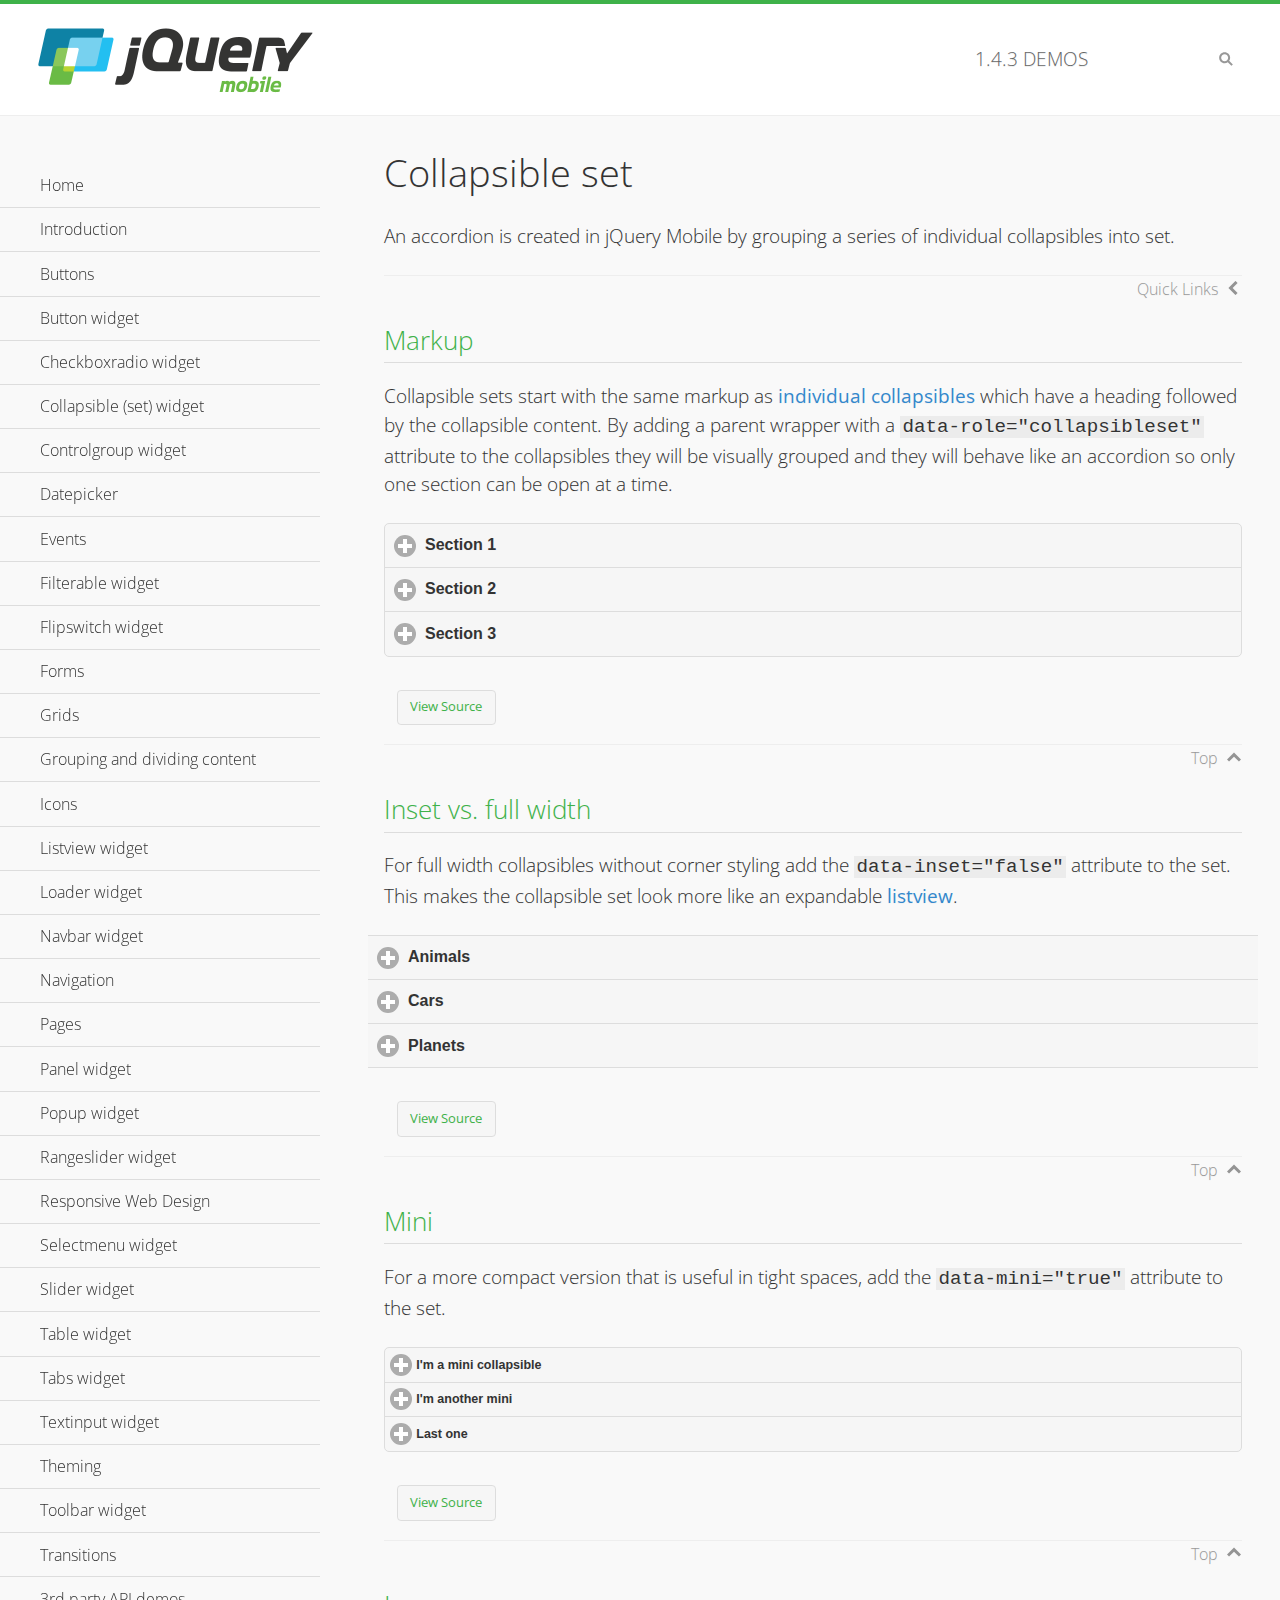
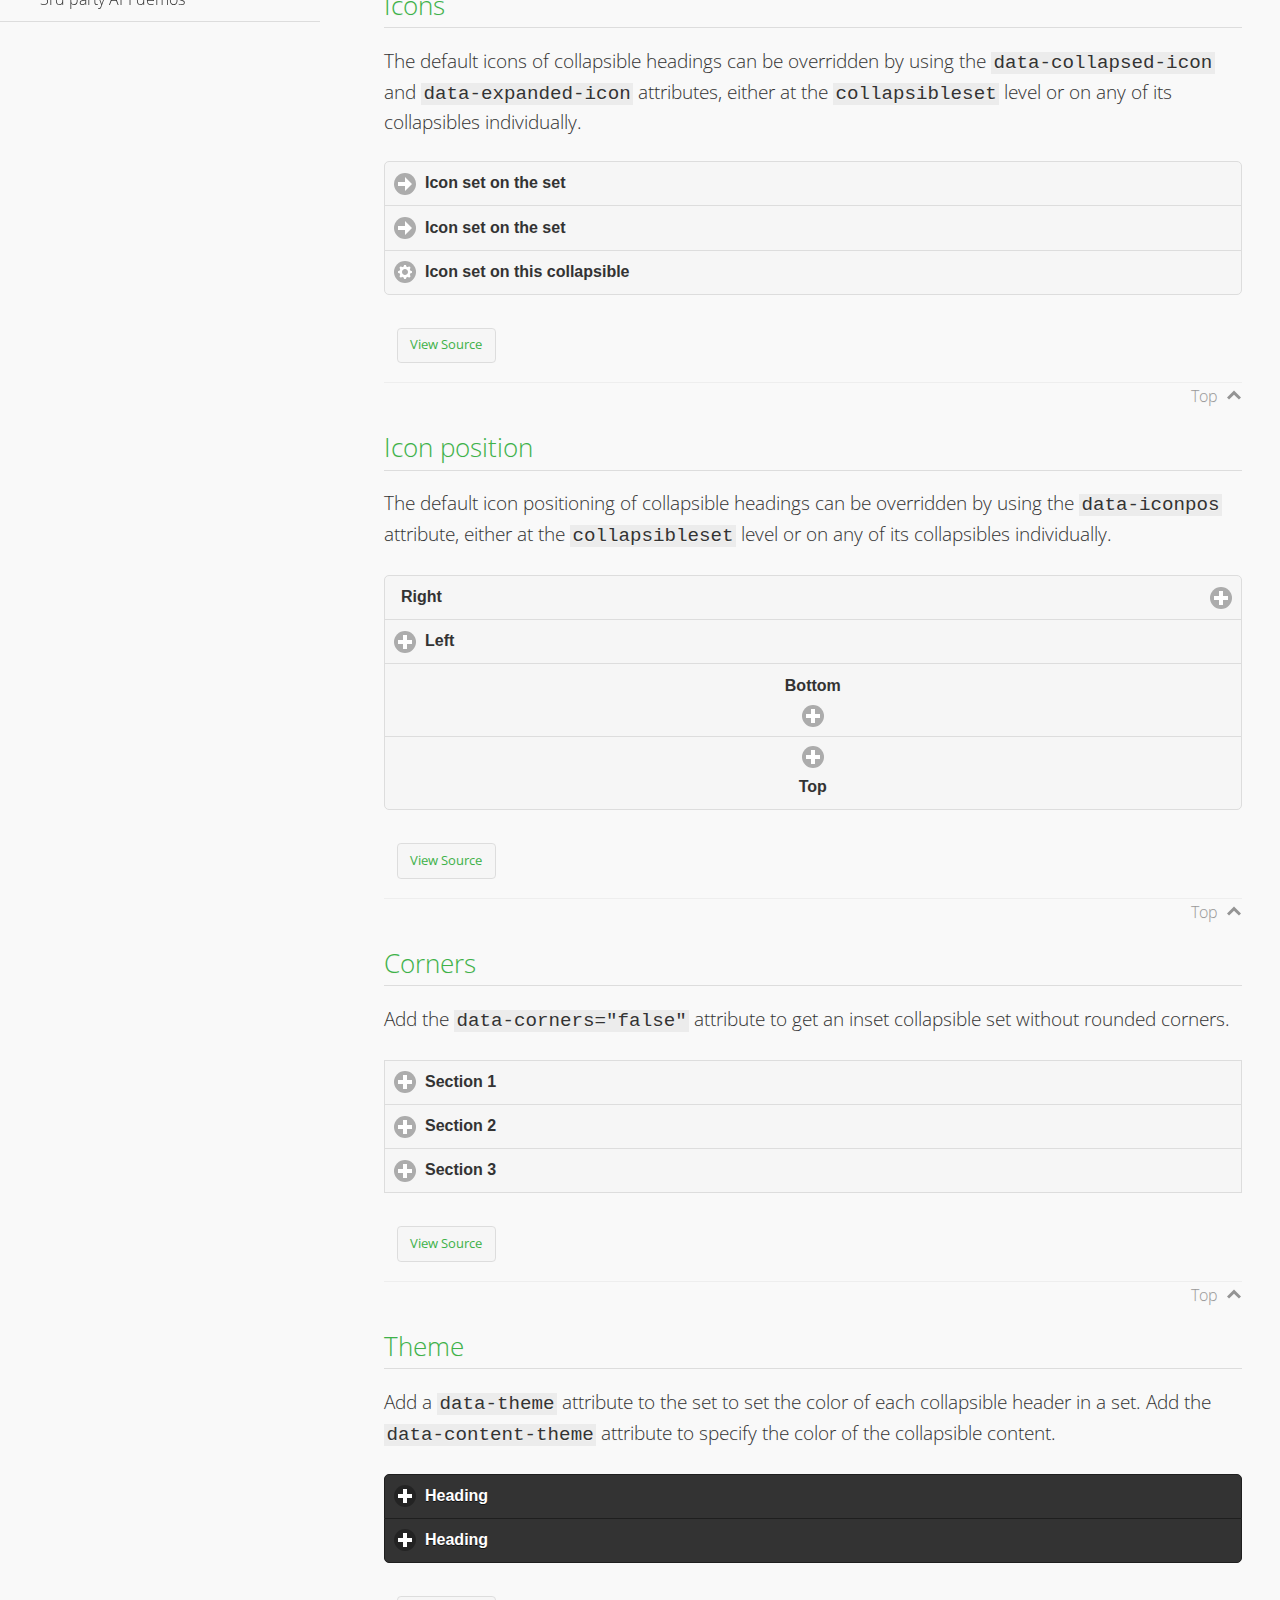
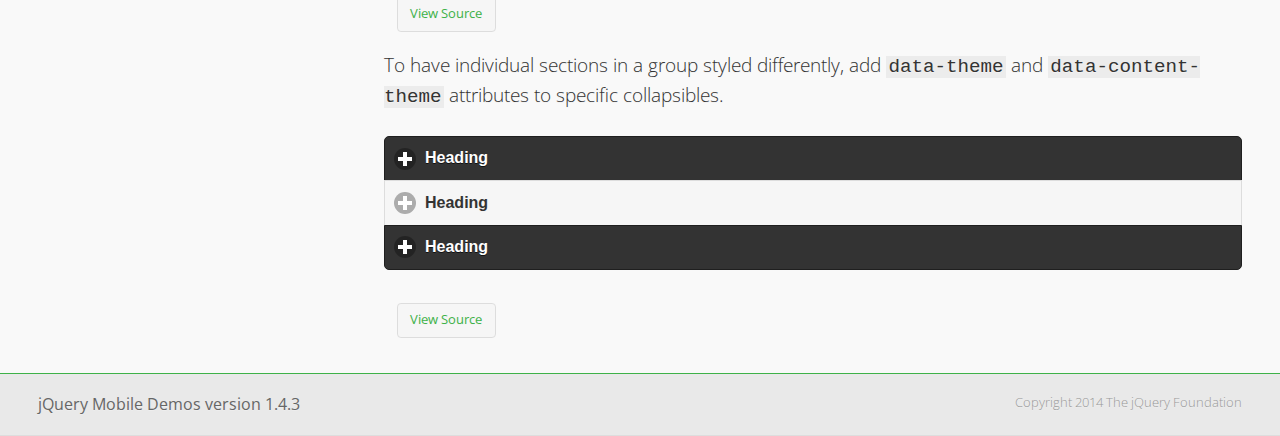
<file: js/jquery.mobile-1.4.3/demos/collapsibleset/index.html>
<!DOCTYPE html>
<html>
<head>
	<meta charset="utf-8">
	<meta name="viewport" content="width=device-width, initial-scale=1">
	<title>Collapsible set - jQuery Mobile Demos</title>
	<link rel="shortcut icon" href="../favicon.ico">
    <link rel="stylesheet" href="http://fonts.googleapis.com/css?family=Open+Sans:300,400,700">
	<link rel="stylesheet" href="../css/themes/default/jquery.mobile-1.4.3.min.css">
	<link rel="stylesheet" href="../_assets/css/jqm-demos.css">
	<script src="../js/jquery.js"></script>
	<script src="../_assets/js/index.js"></script>
	<script src="../js/jquery.mobile-1.4.3.min.js"></script>
</head>
<body>
<div data-role="page" class="jqm-demos" data-quicklinks="true">

	<div data-role="header" class="jqm-header">
		<h2><a href="../" title="jQuery Mobile Demos home"><img src="../_assets/img/jquery-logo.png" alt="jQuery Mobile"></a></h2>
		<p><span class="jqm-version"></span> Demos</p>
		<a href="#" class="jqm-navmenu-link ui-btn ui-btn-icon-notext ui-corner-all ui-icon-bars ui-nodisc-icon ui-alt-icon ui-btn-left">Menu</a>
		<a href="#" class="jqm-search-link ui-btn ui-btn-icon-notext ui-corner-all ui-icon-search ui-nodisc-icon ui-alt-icon ui-btn-right">Search</a>
	</div><!-- /header -->

	<div role="main" class="ui-content jqm-content">

		<h1>Collapsible set</h1>

		<p>An accordion is created in jQuery Mobile by grouping a series of individual collapsibles into set.</p>

		<h2>Markup</h2>

		<p>Collapsible sets start with the same markup as <a href="../collapsible/" data-ajax="false">individual collapsibles</a> which have a heading followed by the collapsible content. By adding a parent wrapper with a <code>data-role="collapsibleset"</code> attribute to the collapsibles they will be visually grouped and they will behave like an accordion so only one section can be open at a time.</p>

			<div data-demo-html="true">
				<div data-role="collapsibleset" data-theme="a" data-content-theme="a">
					<div data-role="collapsible">
						<h3>Section 1</h3>
					<p>I'm the collapsible content for section 1</p>
					</div>
					<div data-role="collapsible">
						<h3>Section 2</h3>
					<p>I'm the collapsible content for section 2</p>

					</div>
					<div data-role="collapsible">
						<h3>Section 3</h3>
					<p>I'm the collapsible content for section 3</p>
					</div>
				</div>
			</div><!--/demo-html -->

		<h2>Inset vs. full width</h2>

		<p>For full width collapsibles without corner styling add the <code>data-inset="false"</code> attribute to the set. This makes the collapsible set look more like an expandable <a href="../listview/">listview</a>.</p>

			<div data-demo-html="true">
				<div data-role="collapsibleset" data-inset="false">
					<div data-role="collapsible">
						<h3>Animals</h3>
						<ul data-role="listview" data-inset="false">
							<li>Cats</li>
							<li>Dogs</li>
							<li>Lizards</li>
							<li>Snakes</li>
						</ul>
					</div>
					<div data-role="collapsible">
						<h3>Cars</h3>
						<ul data-role="listview" data-inset="false">
							<li>Acura</li>
							<li>Audi</li>
							<li>BMW</li>
							<li>Cadillac</li>
						</ul>
					</div>
					<div data-role="collapsible">
						<h3>Planets</h3>
						<ul data-role="listview" data-inset="false">
							<li>Earth</li>
							<li>Jupiter</li>
							<li>Mars</li>
							<li>Mercury</li>
						</ul>
					</div>
				</div>
			</div><!--/demo-html -->

		<h2>Mini</h2>

		<p>For a more compact version that is useful in tight spaces, add the <code>data-mini="true"</code> attribute to the set. </p>

			<div data-demo-html="true">
				<div data-role="collapsibleset" data-theme="a" data-content-theme="a" data-mini="true">
					<div data-role="collapsible">
						<h3>I'm a mini collapsible</h3>
					<p>This is good for tight spaces.</p>
					</div>
					<div data-role="collapsible">
						<h3>I'm another mini</h3>
					<p>Here's some collapsible content.</p>

					</div>
					<div data-role="collapsible">
						<h3>Last one</h3>
					<p>Final bit of collapsible content.</p>
					</div>
				</div>
			</div><!--/demo-html -->

		<h2>Icons</h2>

		<p>The default icons of collapsible headings can be overridden by using the <code>data-collapsed-icon</code> and <code>data-expanded-icon</code> attributes, either at the <code>collapsibleset</code> level or on any of its collapsibles individually.</p>

			<div data-demo-html="true">
				<div data-role="collapsibleset" data-theme="a" data-content-theme="a" data-collapsed-icon="arrow-r" data-expanded-icon="arrow-d">
					<div data-role="collapsible">
						<h3>Icon set on the set</h3>
					<p>Specify the open and close icons on the set to apply it to all the collapsibles within.</p>
					</div>
					<div data-role="collapsible">
						<h3>Icon set on the set</h3>
					<p>This collapsible also gets the icon from the set.</p>
					</div>
					<div data-role="collapsible" data-collapsed-icon="gear" data-expanded-icon="delete">
						<h3>Icon set on this collapsible</h3>
					<p>The icons here are applied to this collapsible specifically, thus overriding the set icons.</p>
					</div>
				</div>
			</div><!--/demo-html -->

		<h2>Icon position</h2>

		<p>The default icon positioning of collapsible headings can be overridden by using the <code>data-iconpos</code> attribute, either at the <code>collapsibleset</code> level or on any of its collapsibles individually.</p>

			<div data-demo-html="true">
				<div data-role="collapsibleset" data-theme="a" data-content-theme="a" data-iconpos="right">
					<div data-role="collapsible">
						<h3>Right</h3>
					<p>Inherits icon positioning from <code>data-iconpos="right"</code> attribute on set.</p>
					</div>
					<div data-role="collapsible" data-iconpos="left">
						<h3>Left</h3>
					<p>Set via <code>data-iconpos="left"</code> attribute on the collapsible</p>
					</div>
					<div data-role="collapsible" data-iconpos="bottom">
						<h3>Bottom</h3>
					<p>Set via <code>data-iconpos="bottom"</code> attribute on the collapsible</p>
					</div>
					<div data-role="collapsible" data-iconpos="top">
						<h3>Top</h3>
					<p>Set via <code>data-iconpos="top"</code> attribute on the collapsible</p>
					</div>
				</div>
			</div><!--/demo-html -->

		<h2>Corners</h2>
		<p>Add the <code>data-corners="false"</code> attribute to get an inset collapsible set without rounded corners.</p>

			<div data-demo-html="true">
				<div data-role="collapsibleset" data-corners="false" data-theme="a" data-content-theme="a">
					<div data-role="collapsible">
						<h3>Section 1</h3>
					<p>Collapsible content</p>
					</div>
					<div data-role="collapsible">
						<h3>Section 2</h3>
					<p>Collapsible content</p>

					</div>
					<div data-role="collapsible">
						<h3>Section 3</h3>
					<p>Collapsible content</p>
					</div>
				</div>
			</div><!--/demo-html -->

		<h2>Theme</h2>

		<p>Add a <code>data-theme</code> attribute to the set to set the color of each collapsible header in a set. Add the <code>data-content-theme</code> attribute to specify the color of the collapsible content. </p>

			<div data-demo-html="true">
				<div data-role="collapsibleset" data-theme="b" data-content-theme="b">
					<div data-role="collapsible">
						<h3>Heading</h3>
						<p>Content</p>
					</div>
					<div data-role="collapsible">
						<h3>Heading</h3>
						<p>Content</p>
					</div>
				</div>
			</div><!--/demo-html -->

		<p>To have individual sections in a group styled differently, add <code>data-theme</code> and <code>data-content-theme</code> attributes to specific collapsibles.</p>

			<div data-demo-html="true">
				<div data-role="collapsibleset" data-theme="b" data-content-theme="b">
					<div data-role="collapsible">
						<h3>Heading</h3>
						<p>Content</p>
					</div>
					<div data-role="collapsible" data-theme="a" data-content-theme="a">
						<h3>Heading</h3>
						<p>Content</p>
					</div>
					<div data-role="collapsible">
						<h3>Heading</h3>
						<p>Content</p>
					</div>
				</div>
		</div><!--/demo-html -->

	</div><!-- /content -->
	    <div data-role="panel" class="jqm-navmenu-panel" data-position="left" data-display="overlay" data-theme="a">
	    	<ul class="jqm-list ui-alt-icon ui-nodisc-icon">
<li data-filtertext="demos homepage" data-icon="home"><a href=".././">Home</a></li>
<li data-filtertext="introduction overview getting started"><a href="../intro/" data-ajax="false">Introduction</a></li>
<li data-filtertext="buttons button markup buttonmarkup method anchor link button element"><a href="../button-markup/" data-ajax="false">Buttons</a></li>
<li data-filtertext="form button widget input button submit reset"><a href="../button/" data-ajax="false">Button widget</a></li>
<li data-role="collapsible" data-enhanced="true" data-collapsed-icon="carat-d" data-expanded-icon="carat-u" data-iconpos="right" data-inset="false" class="ui-collapsible ui-collapsible-themed-content ui-collapsible-collapsed">
	<h3 class="ui-collapsible-heading ui-collapsible-heading-collapsed">
		<a href="#" class="ui-collapsible-heading-toggle ui-btn ui-btn-icon-right ui-btn-inherit ui-icon-carat-d">
		    Checkboxradio widget<span class="ui-collapsible-heading-status"> click to expand contents</span>
		</a>
	</h3>
	<div class="ui-collapsible-content ui-body-inherit ui-collapsible-content-collapsed" aria-hidden="true">
		<ul>
			<li data-filtertext="form checkboxradio widget checkbox input checkboxes controlgroups"><a href="../checkboxradio-checkbox/" data-ajax="false">Checkboxes</a></li>
			<li data-filtertext="form checkboxradio widget radio input radio buttons controlgroups"><a href="../checkboxradio-radio/" data-ajax="false">Radio buttons</a></li>
		</ul>
	</div>
</li>
<li data-role="collapsible" data-enhanced="true" data-collapsed-icon="carat-d" data-expanded-icon="carat-u" data-iconpos="right" data-inset="false" class="ui-collapsible ui-collapsible-themed-content ui-collapsible-collapsed">
	<h3 class="ui-collapsible-heading ui-collapsible-heading-collapsed">
		<a href="#" class="ui-collapsible-heading-toggle ui-btn ui-btn-icon-right ui-btn-inherit ui-icon-carat-d">
			Collapsible (set) widget<span class="ui-collapsible-heading-status"> click to expand contents</span>
		</a>
	</h3>
	<div class="ui-collapsible-content ui-body-inherit ui-collapsible-content-collapsed" aria-hidden="true">
		<ul>
			<li data-filtertext="collapsibles content formatting"><a href="../collapsible/" data-ajax="false">Collapsible</a></li>
			<li data-filtertext="dynamic collapsible set accordion append expand"><a href="../collapsible-dynamic/" data-ajax="false">Dynamic collapsibles</a></li>
			<li data-filtertext="accordions collapsible set widget content formatting grouped collapsibles"><a href="../collapsibleset/" data-ajax="false">Collapsible set</a></li>
		</ul>
	</div>
</li>
<li data-role="collapsible" data-enhanced="true" data-collapsed-icon="carat-d" data-expanded-icon="carat-u" data-iconpos="right" data-inset="false" class="ui-collapsible ui-collapsible-themed-content ui-collapsible-collapsed">
	<h3 class="ui-collapsible-heading ui-collapsible-heading-collapsed">
		<a href="#" class="ui-collapsible-heading-toggle ui-btn ui-btn-icon-right ui-btn-inherit ui-icon-carat-d">
			Controlgroup widget<span class="ui-collapsible-heading-status"> click to expand contents</span>
		</a>
	</h3>
	<div class="ui-collapsible-content ui-body-inherit ui-collapsible-content-collapsed" aria-hidden="true">
		<ul>
			<li data-filtertext="controlgroups selectmenu checkboxradio input grouped buttons horizontal vertical"><a href="../controlgroup/" data-ajax="false">Controlgroup</a></li>
			<li data-filtertext="dynamic controlgroup dynamically add buttons"><a href="../controlgroup-dynamic/" data-ajax="false">Dynamic controlgroups</a></li>
		</ul>
	</div>
</li>
<li data-filtertext="form datepicker widget date input"><a href="../datepicker/" data-ajax="false">Datepicker</a></li>
<li data-role="collapsible" data-enhanced="true" data-collapsed-icon="carat-d" data-expanded-icon="carat-u" data-iconpos="right" data-inset="false" class="ui-collapsible ui-collapsible-themed-content ui-collapsible-collapsed">
	<h3 class="ui-collapsible-heading ui-collapsible-heading-collapsed">
		<a href="#" class="ui-collapsible-heading-toggle ui-btn ui-btn-icon-right ui-btn-inherit ui-icon-carat-d">
			Events<span class="ui-collapsible-heading-status"> click to expand contents</span>
		</a>
	</h3>
	<div class="ui-collapsible-content ui-body-inherit ui-collapsible-content-collapsed" aria-hidden="true">
		<ul>
			<li data-filtertext="swipe to delete list items listviews swipe events"><a href="../swipe-list/" data-ajax="false">Swipe list items</a></li>
			<li data-filtertext="swipe to navigate swipe page navigation swipe events"><a href="../swipe-page/" data-ajax="false">Swipe page navigation</a></li>
		</ul>
	</div>
</li>
<li data-filtertext="filterable filter elements sorting searching listview table"><a href="../filterable/" data-ajax="false">Filterable widget</a></li>
<li data-filtertext="form flipswitch widget flip toggle switch binary select checkbox input"><a href="../flipswitch/" data-ajax="false">Flipswitch widget</a></li>
<li data-role="collapsible" data-enhanced="true" data-collapsed-icon="carat-d" data-expanded-icon="carat-u" data-iconpos="right" data-inset="false" class="ui-collapsible ui-collapsible-themed-content ui-collapsible-collapsed">
	<h3 class="ui-collapsible-heading ui-collapsible-heading-collapsed">
		<a href="#" class="ui-collapsible-heading-toggle ui-btn ui-btn-icon-right ui-btn-inherit ui-icon-carat-d">
			Forms<span class="ui-collapsible-heading-status"> click to expand contents</span>
		</a>
	</h3>
	<div class="ui-collapsible-content ui-body-inherit ui-collapsible-content-collapsed" aria-hidden="true">
		<ul>
			<li data-filtertext="forms text checkbox radio range button submit reset inputs selects textarea slider flipswitch label form elements"><a href="../forms/" data-ajax="false">Forms</a></li>
			<li data-filtertext="form hide labels hidden accessible ui-hidden-accessible forms"><a href="../forms-label-hidden-accessible/" data-ajax="false">Hide labels</a></li>
			<li data-filtertext="form field containers fieldcontain ui-field-contain forms"><a href="../forms-field-contain/" data-ajax="false">Field containers</a></li>
			<li data-filtertext="forms disabled form elements"><a href="../forms-disabled/" data-ajax="false">Forms disabled</a></li>
			<li data-filtertext="forms gallery examples overview forms text checkbox radio range button submit reset inputs selects textarea slider flipswitch label form elements"><a href="../forms-gallery/" data-ajax="false">Forms gallery</a></li>
		</ul>
	</div>
</li>
<li data-role="collapsible" data-enhanced="true" data-collapsed-icon="carat-d" data-expanded-icon="carat-u" data-iconpos="right" data-inset="false" class="ui-collapsible ui-collapsible-themed-content ui-collapsible-collapsed">
	<h3 class="ui-collapsible-heading ui-collapsible-heading-collapsed">
		<a href="#" class="ui-collapsible-heading-toggle ui-btn ui-btn-icon-right ui-btn-inherit ui-icon-carat-d">
			Grids<span class="ui-collapsible-heading-status"> click to expand contents</span>
		</a>
	</h3>
	<div class="ui-collapsible-content ui-body-inherit ui-collapsible-content-collapsed" aria-hidden="true">
		<ul>
			<li data-filtertext="grids columns blocks content formatting rwd responsive css framework"><a href="../grids/" data-ajax="false">Grids</a></li>
			<li data-filtertext="buttons in grids css framework"><a href="../grids-buttons/" data-ajax="false">Buttons in grids</a></li>
			<li data-filtertext="custom responsive grids rwd css framework"><a href="../grids-custom-responsive/" data-ajax="false">Custom responsive grids</a></li>
		</ul>
	</div>
</li>
<li data-filtertext="blocks content formatting sections heading"><a href="../body-bar-classes/" data-ajax="false">Grouping and dividing content</a></li>
<li data-role="collapsible" data-enhanced="true" data-collapsed-icon="carat-d" data-expanded-icon="carat-u" data-iconpos="right" data-inset="false" class="ui-collapsible ui-collapsible-themed-content ui-collapsible-collapsed">
	<h3 class="ui-collapsible-heading ui-collapsible-heading-collapsed">
		<a href="#" class="ui-collapsible-heading-toggle ui-btn ui-btn-icon-right ui-btn-inherit ui-icon-carat-d">
			Icons<span class="ui-collapsible-heading-status"> click to expand contents</span>
		</a>
	</h3>
	<div class="ui-collapsible-content ui-body-inherit ui-collapsible-content-collapsed" aria-hidden="true">
		<ul>
			<li data-filtertext="button icons svg disc alt custom icon position"><a href="../icons/" data-ajax="false">Icons</a></li>
			<li data-filtertext=""><a href="../icons-grunticon/" data-ajax="false">Grunticon loader</a></li>
		</ul>
	</div>
</li>
<li data-role="collapsible" data-enhanced="true" data-collapsed-icon="carat-d" data-expanded-icon="carat-u" data-iconpos="right" data-inset="false" class="ui-collapsible ui-collapsible-themed-content ui-collapsible-collapsed">
	<h3 class="ui-collapsible-heading ui-collapsible-heading-collapsed">
		<a href="#" class="ui-collapsible-heading-toggle ui-btn ui-btn-icon-right ui-btn-inherit ui-icon-carat-d">
			Listview widget<span class="ui-collapsible-heading-status"> click to expand contents</span>
		</a>
	</h3>
	<div class="ui-collapsible-content ui-body-inherit ui-collapsible-content-collapsed" aria-hidden="true">
		<ul>
			<li data-filtertext="listview widget thumbnails icons nested split button collapsible ul ol"><a href="../listview/" data-ajax="false">Listview</a></li>
			<li data-filtertext="autocomplete filterable reveal listview filtertextbeforefilter placeholder"><a href="../listview-autocomplete/" data-ajax="false">Listview autocomplete</a></li>
			<li data-filtertext="autocomplete filterable reveal listview remote data filtertextbeforefilter placeholder"><a href="../listview-autocomplete-remote/" data-ajax="false">Listview autocomplete remote data</a></li>
			<li data-filtertext="autodividers anchor jump scroll linkbars listview lists ul ol"><a href="../listview-autodividers-linkbar/" data-ajax="false">Listview autodividers linkbar</a></li>
			<li data-filtertext="listview autodividers selector autodividersselector lists ul ol"><a href="../listview-autodividers-selector/" data-ajax="false">Listview autodividers selector</a></li>
			<li data-filtertext="listview nested list items"><a href="../listview-nested-lists/" data-ajax="false">Nested Listviews</a></li>
			<li data-filtertext="listview collapsible list items flat"><a href="../listview-collapsible-item-flat/" data-ajax="false">Listview collapsible list items (flat)</a></li>
			<li data-filtertext="listview collapsible list indented"><a href="../listview-collapsible-item-indented/" data-ajax="false">Listview collapsible list items (indented)</a></li>
			<li data-filtertext="grid listview responsive grids responsive listviews lists ul"><a href="../listview-grid/" data-ajax="false">Listview responsive grid</a></li>
		</ul>
	</div>
</li>
<li data-filtertext="loader widget page loading navigation overlay spinner"><a href="../loader/" data-ajax="false">Loader widget</a></li>
<li data-filtertext="navbar widget navmenu toolbars header footer"><a href="../navbar/" data-ajax="false">Navbar widget</a></li>
<li data-role="collapsible" data-enhanced="true" data-collapsed-icon="carat-d" data-expanded-icon="carat-u" data-iconpos="right" data-inset="false" class="ui-collapsible ui-collapsible-themed-content ui-collapsible-collapsed">
	<h3 class="ui-collapsible-heading ui-collapsible-heading-collapsed">
		<a href="#" class="ui-collapsible-heading-toggle ui-btn ui-btn-icon-right ui-btn-inherit ui-icon-carat-d">
			Navigation<span class="ui-collapsible-heading-status"> click to expand contents</span>
		</a>
	</h3>
	<div class="ui-collapsible-content ui-body-inherit ui-collapsible-content-collapsed" aria-hidden="true">
		<ul>
			<li data-filtertext="ajax navigation navigate widget history event method"><a href="../navigation/" data-ajax="false">Navigation</a></li>
			<li data-filtertext="linking pages page links navigation ajax prefetch cache"><a href="../navigation-linking-pages/" data-ajax="false">Linking pages</a></li>
			<!-- <li data-filtertext="php redirect server redirection server-side navigation"><a href="../navigation-php-redirect/" data-ajax="false">PHP redirect demo</a></li>-->
			<li data-filtertext="navigation redirection hash query"><a href="../navigation-hash-processing/" data-ajax="false">Hash processing demo</a></li>
			<li data-filtertext="navigation redirection hash query"><a href="../page-events/" data-ajax="false">Page Navigation Events</a></li>
		</ul>
	</div>
</li>
<li data-role="collapsible" data-enhanced="true" data-collapsed-icon="carat-d" data-expanded-icon="carat-u" data-iconpos="right" data-inset="false" class="ui-collapsible ui-collapsible-themed-content ui-collapsible-collapsed">
	<h3 class="ui-collapsible-heading ui-collapsible-heading-collapsed">
		<a href="#" class="ui-collapsible-heading-toggle ui-btn ui-btn-icon-right ui-btn-inherit ui-icon-carat-d">
			Pages<span class="ui-collapsible-heading-status"> click to expand contents</span>
		</a>
	</h3>
	<div class="ui-collapsible-content ui-body-inherit ui-collapsible-content-collapsed" aria-hidden="true">
		<ul>
			<li data-filtertext="pages page widget ajax navigation"><a href="../pages/" data-ajax="false">Pages</a></li>
			<li data-filtertext="single page"><a href="../pages-single-page/" data-ajax="false">Single page</a></li>
			<li data-filtertext="multipage multi-page page"><a href="../pages-multi-page/" data-ajax="false">Multi-page template</a></li>
			<li data-filtertext="dialog page widget modal popup"><a href="../pages-dialog/" data-ajax="false">Dialog page</a></li>
		</ul>
	</div>
</li>
<li data-role="collapsible" data-enhanced="true" data-collapsed-icon="carat-d" data-expanded-icon="carat-u" data-iconpos="right" data-inset="false" class="ui-collapsible ui-collapsible-themed-content ui-collapsible-collapsed">
	<h3 class="ui-collapsible-heading ui-collapsible-heading-collapsed">
		<a href="#" class="ui-collapsible-heading-toggle ui-btn ui-btn-icon-right ui-btn-inherit ui-icon-carat-d">
			Panel widget<span class="ui-collapsible-heading-status"> click to expand contents</span>
		</a>
	</h3>
	<div class="ui-collapsible-content ui-body-inherit ui-collapsible-content-collapsed" aria-hidden="true">
		<ul>
			<li data-filtertext="panel widget sliding panels reveal push overlay responsive"><a href="../panel/" data-ajax="false">Panel</a></li>
			<li data-filtertext=""><a href="../panel-external/" data-ajax="false">External panels</a></li>
			<li data-filtertext="panel "><a href="../panel-fixed/" data-ajax="false">Fixed panels</a></li>
			<li data-filtertext="panel slide panels sliding panels shadow rwd responsive breakpoint"><a href="../panel-responsive/" data-ajax="false">Panels responsive</a></li>
			<li data-filtertext="panel custom style custom panel width reveal shadow listview panel styling page background wrapper"><a href="../panel-styling/" data-ajax="false">Custom panel style</a></li>
			<li data-filtertext="panel open on swipe"><a href="../panel-swipe-open/" data-ajax="false">Panel open on swipe</a></li>
			<li data-filtertext="panels outside page internal external toolbars"><a href="../panel-external-internal/" data-ajax="false">Panel external and internal</a></li>
		</ul>
	</div>
</li>
<li data-role="collapsible" data-enhanced="true" data-collapsed-icon="carat-d" data-expanded-icon="carat-u" data-iconpos="right" data-inset="false" class="ui-collapsible ui-collapsible-themed-content ui-collapsible-collapsed">
	<h3 class="ui-collapsible-heading ui-collapsible-heading-collapsed">
		<a href="#" class="ui-collapsible-heading-toggle ui-btn ui-btn-icon-right ui-btn-inherit ui-icon-carat-d">
			Popup widget<span class="ui-collapsible-heading-status"> click to expand contents</span>
		</a>
	</h3>
	<div class="ui-collapsible-content ui-body-inherit ui-collapsible-content-collapsed" aria-hidden="true">
		<ul>
			<li data-filtertext="popup widget popups dialog modal transition tooltip lightbox form overlay screen flip pop fade transition"><a href="../popup/" data-ajax="false">Popup</a></li>
			<li data-filtertext="popup alignment position"><a href="../popup-alignment/" data-ajax="false">Popup alignment</a></li>
			<li data-filtertext="popup arrow size popups popover"><a href="../popup-arrow-size/" data-ajax="false">Popup arrow size</a></li>
			<li data-filtertext="dynamic popups popup images lightbox"><a href="../popup-dynamic/" data-ajax="false">Dynamic popups</a></li>
			<li data-filtertext="popups with iframes scaling"><a href="../popup-iframe/" data-ajax="false">Popups with iframes</a></li>
			<li data-filtertext="popup image scaling"><a href="../popup-image-scaling/" data-ajax="false">Popup image scaling</a></li>
			<li data-filtertext="external popup outside multi-page"><a href="../popup-outside-multipage/" data-ajax="false">Popup outside multi-page</a></li>
		</ul>
	</div>
</li>
<li data-filtertext="form rangeslider widget dual sliders dual handle sliders range input"><a href="../rangeslider/" data-ajax="false">Rangeslider widget</a></li>
<li data-filtertext="responsive web design rwd adaptive progressive enhancement PE accessible mobile breakpoints media query media queries"><a href="../rwd/" data-ajax="false">Responsive Web Design</a></li>
<li data-role="collapsible" data-enhanced="true" data-collapsed-icon="carat-d" data-expanded-icon="carat-u" data-iconpos="right" data-inset="false" class="ui-collapsible ui-collapsible-themed-content ui-collapsible-collapsed">
	<h3 class="ui-collapsible-heading ui-collapsible-heading-collapsed">
		<a href="#" class="ui-collapsible-heading-toggle ui-btn ui-btn-icon-right ui-btn-inherit ui-icon-carat-d">
			Selectmenu widget<span class="ui-collapsible-heading-status"> click to expand contents</span>
		</a>
	</h3>
	<div class="ui-collapsible-content ui-body-inherit ui-collapsible-content-collapsed" aria-hidden="true">
		<ul>
			<li data-filtertext="form selectmenu widget select input custom select menu selects"><a href="../selectmenu/" data-ajax="false">Selectmenu</a></li>
			<li data-filtertext="form custom select menu selectmenu widget custom menu option optgroup multiple selects"><a href="../selectmenu-custom/" data-ajax="false">Custom select menu</a></li>
			<li data-filtertext="filterable select filter popup dialog"><a href="../selectmenu-custom-filter/" data-ajax="false">Custom select menu with filter</a></li>
		</ul>
	</div>
</li>
<li data-role="collapsible" data-enhanced="true" data-collapsed-icon="carat-d" data-expanded-icon="carat-u" data-iconpos="right" data-inset="false" class="ui-collapsible ui-collapsible-themed-content ui-collapsible-collapsed">
	<h3 class="ui-collapsible-heading ui-collapsible-heading-collapsed">
		<a href="#" class="ui-collapsible-heading-toggle ui-btn ui-btn-icon-right ui-btn-inherit ui-icon-carat-d">
			Slider widget<span class="ui-collapsible-heading-status"> click to expand contents</span>
		</a>
	</h3>
	<div class="ui-collapsible-content ui-body-inherit ui-collapsible-content-collapsed" aria-hidden="true">
		<ul>
			<li data-filtertext="form slider widget range input single sliders"><a href="../slider/" data-ajax="false">Slider</a></li>
			<li data-filtertext="form slider widget flipswitch slider binary select flip toggle switch"><a href="../slider-flipswitch/" data-ajax="false">Slider flip toggle switch</a></li>
			<li data-filtertext="form slider tooltip handle value input range sliders"><a href="../slider-tooltip/" data-ajax="false">Slider tooltip</a></li>
		</ul>
	</div>
</li>
<li data-role="collapsible" data-enhanced="true" data-collapsed-icon="carat-d" data-expanded-icon="carat-u" data-iconpos="right" data-inset="false" class="ui-collapsible ui-collapsible-themed-content ui-collapsible-collapsed">
	<h3 class="ui-collapsible-heading ui-collapsible-heading-collapsed">
		<a href="#" class="ui-collapsible-heading-toggle ui-btn ui-btn-icon-right ui-btn-inherit ui-icon-carat-d">
			Table widget<span class="ui-collapsible-heading-status"> click to expand contents</span>
		</a>
	</h3>
	<div class="ui-collapsible-content ui-body-inherit ui-collapsible-content-collapsed" aria-hidden="true">
		<ul>
			<li data-filtertext="table widget reflow column toggle th td responsive tables rwd hide show tabular"><a href="../table-column-toggle/" data-ajax="false">Table Column Toggle</a></li>
			<li data-filtertext="table column toggle phone comparison demo"><a href="../table-column-toggle-example/" data-ajax="false">Table Column Toggle demo</a></li>
			<li data-filtertext="responsive tables table column toggle heading groups rwd breakpoint"><a href="../table-column-toggle-heading-groups/" data-ajax="false">Table Column Toggle heading groups</a></li>
			<li data-filtertext="responsive tables table column toggle hide rwd breakpoint customization options"><a href="../table-column-toggle-options/" data-ajax="false">Table Column Toggle options</a></li>
			<li data-filtertext="table reflow th td responsive rwd columns tabular"><a href="../table-reflow/" data-ajax="false">Table Reflow</a></li>
			<li data-filtertext="responsive tables table reflow heading groups rwd breakpoint"><a href="../table-reflow-heading-groups/" data-ajax="false">Table Reflow heading groups</a></li>
			<li data-filtertext="responsive tables table reflow stripes strokes table style"><a href="../table-reflow-stripes-strokes/" data-ajax="false">Table Reflow stripes and strokes</a></li>
			<li data-filtertext="responsive tables table reflow stack custom styles"><a href="../table-reflow-styling/" data-ajax="false">Table Reflow custom styles</a></li>
		</ul>
	</div>
</li>
<li data-filtertext="ui tabs widget"><a href="../tabs/" data-ajax="false">Tabs widget</a></li>
<li data-filtertext="form textinput widget text input textarea number date time tel email file color password"><a href="../textinput/" data-ajax="false">Textinput widget</a></li>
<li data-role="collapsible" data-enhanced="true" data-collapsed-icon="carat-d" data-expanded-icon="carat-u" data-iconpos="right" data-inset="false" class="ui-collapsible ui-collapsible-themed-content ui-collapsible-collapsed">
	<h3 class="ui-collapsible-heading ui-collapsible-heading-collapsed">
		<a href="#" class="ui-collapsible-heading-toggle ui-btn ui-btn-icon-right ui-btn-inherit ui-icon-carat-d">
			Theming<span class="ui-collapsible-heading-status"> click to expand contents</span>
		</a>
	</h3>
	<div class="ui-collapsible-content ui-body-inherit ui-collapsible-content-collapsed" aria-hidden="true">
		<ul>
			<li data-filtertext="default theme swatches theming style css"><a href="../theme-default/" data-ajax="false">Default theme</a></li>
			<li data-filtertext="classic theme old theme swatches theming style css"><a href="../theme-classic/" data-ajax="false">Classic theme</a></li>
		</ul>
	</div>
</li>
<li data-role="collapsible" data-enhanced="true" data-collapsed-icon="carat-d" data-expanded-icon="carat-u" data-iconpos="right" data-inset="false" class="ui-collapsible ui-collapsible-themed-content ui-collapsible-collapsed">
	<h3 class="ui-collapsible-heading ui-collapsible-heading-collapsed">
		<a href="#" class="ui-collapsible-heading-toggle ui-btn ui-btn-icon-right ui-btn-inherit ui-icon-carat-d">
			Toolbar widget<span class="ui-collapsible-heading-status"> click to expand contents</span>
		</a>
	</h3>
	<div class="ui-collapsible-content ui-body-inherit ui-collapsible-content-collapsed" aria-hidden="true">
		<ul>
			<li data-filtertext="toolbar widget header footer toolbars fixed fullscreen external sections"><a href="../toolbar/" data-ajax="false">Toolbar</a></li>
			<li data-filtertext="dynamic toolbars dynamically add toolbar header footer"><a href="../toolbar-dynamic/" data-ajax="false">Dynamic toolbars</a></li>
			<li data-filtertext="external toolbars header footer"><a href="../toolbar-external/" data-ajax="false">External toolbars</a></li>
			<li data-filtertext="fixed toolbars header footer"><a href="../toolbar-fixed/" data-ajax="false">Fixed toolbars</a></li>
			<li data-filtertext="fixed fullscreen toolbars header footer"><a href="../toolbar-fixed-fullscreen/" data-ajax="false">Fullscreen toolbars</a></li>
			<li data-filtertext="external fixed toolbars header footer"><a href="../toolbar-fixed-external/" data-ajax="false">Fixed external toolbars</a></li>
			<li data-filtertext="external persistent toolbars header footer navbar navmenu"><a href="../toolbar-fixed-persistent/" data-ajax="false">Persistent toolbars</a></li>
			<li data-filtertext="external ajax optimized toolbars persistent toolbars header footer navbar"><a href="../toolbar-fixed-persistent-optimized/" data-ajax="false">Ajax optimized toolbars</a></li>
			<li data-filtertext="form in toolbars header footer"><a href="../toolbar-fixed-forms/" data-ajax="false">Form in toolbar</a></li>
		</ul>
	</div>
</li>
<li data-filtertext="page transitions animated pages popup navigation flip slide fade pop"><a href="../transitions/" data-ajax="false">Transitions</a></li>
<li data-role="collapsible" data-enhanced="true" data-collapsed-icon="carat-d" data-expanded-icon="carat-u" data-iconpos="right" data-inset="false" class="ui-collapsible ui-collapsible-themed-content ui-collapsible-collapsed">
	<h3 class="ui-collapsible-heading ui-collapsible-heading-collapsed">
		<a href="#" class="ui-collapsible-heading-toggle ui-btn ui-btn-icon-right ui-btn-inherit ui-icon-carat-d">
			3rd party API demos<span class="ui-collapsible-heading-status"> click to expand contents</span>
		</a>
	</h3>
	<div class="ui-collapsible-content ui-body-inherit ui-collapsible-content-collapsed" aria-hidden="true">
		<ul>
			<li data-filtertext="backbone requirejs navigation router"><a href="../backbone-requirejs/" data-ajax="false">Backbone RequireJS</a></li>
			<li data-filtertext="google maps geolocation demo"><a href="../map-geolocation/" data-ajax="false">Google Maps geolocation</a></li>
			<li data-filtertext="google maps hybrid"><a href="../map-list-toggle/" data-ajax="false">Google Maps list toggle</a></li>
		</ul>
	</div>
</li>



		     </ul>
		</div><!-- /panel -->


	<div data-role="footer" data-position="fixed" data-tap-toggle="false" class="jqm-footer">
		<p>jQuery Mobile Demos version <span class="jqm-version"></span></p>
		<p>Copyright 2014 The jQuery Foundation</p>
	</div><!-- /footer -->
	<!-- TODO: This should become an external panel so we can add input to markup (unique ID) -->
    <div data-role="panel" class="jqm-search-panel" data-position="right" data-display="overlay" data-theme="a">
		<div class="jqm-search">
			<ul class="jqm-list" data-filter-placeholder="Search demos..." data-filter-reveal="true">
<li data-filtertext="demos homepage" data-icon="home"><a href=".././">Home</a></li>
<li data-filtertext="introduction overview getting started"><a href="../intro/" data-ajax="false">Introduction</a></li>
<li data-filtertext="buttons button markup buttonmarkup method anchor link button element"><a href="../button-markup/" data-ajax="false">Buttons</a></li>
<li data-filtertext="form button widget input button submit reset"><a href="../button/" data-ajax="false">Button widget</a></li>
<li data-role="collapsible" data-enhanced="true" data-collapsed-icon="carat-d" data-expanded-icon="carat-u" data-iconpos="right" data-inset="false" class="ui-collapsible ui-collapsible-themed-content ui-collapsible-collapsed">
	<h3 class="ui-collapsible-heading ui-collapsible-heading-collapsed">
		<a href="#" class="ui-collapsible-heading-toggle ui-btn ui-btn-icon-right ui-btn-inherit ui-icon-carat-d">
		    Checkboxradio widget<span class="ui-collapsible-heading-status"> click to expand contents</span>
		</a>
	</h3>
	<div class="ui-collapsible-content ui-body-inherit ui-collapsible-content-collapsed" aria-hidden="true">
		<ul>
			<li data-filtertext="form checkboxradio widget checkbox input checkboxes controlgroups"><a href="../checkboxradio-checkbox/" data-ajax="false">Checkboxes</a></li>
			<li data-filtertext="form checkboxradio widget radio input radio buttons controlgroups"><a href="../checkboxradio-radio/" data-ajax="false">Radio buttons</a></li>
		</ul>
	</div>
</li>
<li data-role="collapsible" data-enhanced="true" data-collapsed-icon="carat-d" data-expanded-icon="carat-u" data-iconpos="right" data-inset="false" class="ui-collapsible ui-collapsible-themed-content ui-collapsible-collapsed">
	<h3 class="ui-collapsible-heading ui-collapsible-heading-collapsed">
		<a href="#" class="ui-collapsible-heading-toggle ui-btn ui-btn-icon-right ui-btn-inherit ui-icon-carat-d">
			Collapsible (set) widget<span class="ui-collapsible-heading-status"> click to expand contents</span>
		</a>
	</h3>
	<div class="ui-collapsible-content ui-body-inherit ui-collapsible-content-collapsed" aria-hidden="true">
		<ul>
			<li data-filtertext="collapsibles content formatting"><a href="../collapsible/" data-ajax="false">Collapsible</a></li>
			<li data-filtertext="dynamic collapsible set accordion append expand"><a href="../collapsible-dynamic/" data-ajax="false">Dynamic collapsibles</a></li>
			<li data-filtertext="accordions collapsible set widget content formatting grouped collapsibles"><a href="../collapsibleset/" data-ajax="false">Collapsible set</a></li>
		</ul>
	</div>
</li>
<li data-role="collapsible" data-enhanced="true" data-collapsed-icon="carat-d" data-expanded-icon="carat-u" data-iconpos="right" data-inset="false" class="ui-collapsible ui-collapsible-themed-content ui-collapsible-collapsed">
	<h3 class="ui-collapsible-heading ui-collapsible-heading-collapsed">
		<a href="#" class="ui-collapsible-heading-toggle ui-btn ui-btn-icon-right ui-btn-inherit ui-icon-carat-d">
			Controlgroup widget<span class="ui-collapsible-heading-status"> click to expand contents</span>
		</a>
	</h3>
	<div class="ui-collapsible-content ui-body-inherit ui-collapsible-content-collapsed" aria-hidden="true">
		<ul>
			<li data-filtertext="controlgroups selectmenu checkboxradio input grouped buttons horizontal vertical"><a href="../controlgroup/" data-ajax="false">Controlgroup</a></li>
			<li data-filtertext="dynamic controlgroup dynamically add buttons"><a href="../controlgroup-dynamic/" data-ajax="false">Dynamic controlgroups</a></li>
		</ul>
	</div>
</li>
<li data-filtertext="form datepicker widget date input"><a href="../datepicker/" data-ajax="false">Datepicker</a></li>
<li data-role="collapsible" data-enhanced="true" data-collapsed-icon="carat-d" data-expanded-icon="carat-u" data-iconpos="right" data-inset="false" class="ui-collapsible ui-collapsible-themed-content ui-collapsible-collapsed">
	<h3 class="ui-collapsible-heading ui-collapsible-heading-collapsed">
		<a href="#" class="ui-collapsible-heading-toggle ui-btn ui-btn-icon-right ui-btn-inherit ui-icon-carat-d">
			Events<span class="ui-collapsible-heading-status"> click to expand contents</span>
		</a>
	</h3>
	<div class="ui-collapsible-content ui-body-inherit ui-collapsible-content-collapsed" aria-hidden="true">
		<ul>
			<li data-filtertext="swipe to delete list items listviews swipe events"><a href="../swipe-list/" data-ajax="false">Swipe list items</a></li>
			<li data-filtertext="swipe to navigate swipe page navigation swipe events"><a href="../swipe-page/" data-ajax="false">Swipe page navigation</a></li>
		</ul>
	</div>
</li>
<li data-filtertext="filterable filter elements sorting searching listview table"><a href="../filterable/" data-ajax="false">Filterable widget</a></li>
<li data-filtertext="form flipswitch widget flip toggle switch binary select checkbox input"><a href="../flipswitch/" data-ajax="false">Flipswitch widget</a></li>
<li data-role="collapsible" data-enhanced="true" data-collapsed-icon="carat-d" data-expanded-icon="carat-u" data-iconpos="right" data-inset="false" class="ui-collapsible ui-collapsible-themed-content ui-collapsible-collapsed">
	<h3 class="ui-collapsible-heading ui-collapsible-heading-collapsed">
		<a href="#" class="ui-collapsible-heading-toggle ui-btn ui-btn-icon-right ui-btn-inherit ui-icon-carat-d">
			Forms<span class="ui-collapsible-heading-status"> click to expand contents</span>
		</a>
	</h3>
	<div class="ui-collapsible-content ui-body-inherit ui-collapsible-content-collapsed" aria-hidden="true">
		<ul>
			<li data-filtertext="forms text checkbox radio range button submit reset inputs selects textarea slider flipswitch label form elements"><a href="../forms/" data-ajax="false">Forms</a></li>
			<li data-filtertext="form hide labels hidden accessible ui-hidden-accessible forms"><a href="../forms-label-hidden-accessible/" data-ajax="false">Hide labels</a></li>
			<li data-filtertext="form field containers fieldcontain ui-field-contain forms"><a href="../forms-field-contain/" data-ajax="false">Field containers</a></li>
			<li data-filtertext="forms disabled form elements"><a href="../forms-disabled/" data-ajax="false">Forms disabled</a></li>
			<li data-filtertext="forms gallery examples overview forms text checkbox radio range button submit reset inputs selects textarea slider flipswitch label form elements"><a href="../forms-gallery/" data-ajax="false">Forms gallery</a></li>
		</ul>
	</div>
</li>
<li data-role="collapsible" data-enhanced="true" data-collapsed-icon="carat-d" data-expanded-icon="carat-u" data-iconpos="right" data-inset="false" class="ui-collapsible ui-collapsible-themed-content ui-collapsible-collapsed">
	<h3 class="ui-collapsible-heading ui-collapsible-heading-collapsed">
		<a href="#" class="ui-collapsible-heading-toggle ui-btn ui-btn-icon-right ui-btn-inherit ui-icon-carat-d">
			Grids<span class="ui-collapsible-heading-status"> click to expand contents</span>
		</a>
	</h3>
	<div class="ui-collapsible-content ui-body-inherit ui-collapsible-content-collapsed" aria-hidden="true">
		<ul>
			<li data-filtertext="grids columns blocks content formatting rwd responsive css framework"><a href="../grids/" data-ajax="false">Grids</a></li>
			<li data-filtertext="buttons in grids css framework"><a href="../grids-buttons/" data-ajax="false">Buttons in grids</a></li>
			<li data-filtertext="custom responsive grids rwd css framework"><a href="../grids-custom-responsive/" data-ajax="false">Custom responsive grids</a></li>
		</ul>
	</div>
</li>
<li data-filtertext="blocks content formatting sections heading"><a href="../body-bar-classes/" data-ajax="false">Grouping and dividing content</a></li>
<li data-role="collapsible" data-enhanced="true" data-collapsed-icon="carat-d" data-expanded-icon="carat-u" data-iconpos="right" data-inset="false" class="ui-collapsible ui-collapsible-themed-content ui-collapsible-collapsed">
	<h3 class="ui-collapsible-heading ui-collapsible-heading-collapsed">
		<a href="#" class="ui-collapsible-heading-toggle ui-btn ui-btn-icon-right ui-btn-inherit ui-icon-carat-d">
			Icons<span class="ui-collapsible-heading-status"> click to expand contents</span>
		</a>
	</h3>
	<div class="ui-collapsible-content ui-body-inherit ui-collapsible-content-collapsed" aria-hidden="true">
		<ul>
			<li data-filtertext="button icons svg disc alt custom icon position"><a href="../icons/" data-ajax="false">Icons</a></li>
			<li data-filtertext=""><a href="../icons-grunticon/" data-ajax="false">Grunticon loader</a></li>
		</ul>
	</div>
</li>
<li data-role="collapsible" data-enhanced="true" data-collapsed-icon="carat-d" data-expanded-icon="carat-u" data-iconpos="right" data-inset="false" class="ui-collapsible ui-collapsible-themed-content ui-collapsible-collapsed">
	<h3 class="ui-collapsible-heading ui-collapsible-heading-collapsed">
		<a href="#" class="ui-collapsible-heading-toggle ui-btn ui-btn-icon-right ui-btn-inherit ui-icon-carat-d">
			Listview widget<span class="ui-collapsible-heading-status"> click to expand contents</span>
		</a>
	</h3>
	<div class="ui-collapsible-content ui-body-inherit ui-collapsible-content-collapsed" aria-hidden="true">
		<ul>
			<li data-filtertext="listview widget thumbnails icons nested split button collapsible ul ol"><a href="../listview/" data-ajax="false">Listview</a></li>
			<li data-filtertext="autocomplete filterable reveal listview filtertextbeforefilter placeholder"><a href="../listview-autocomplete/" data-ajax="false">Listview autocomplete</a></li>
			<li data-filtertext="autocomplete filterable reveal listview remote data filtertextbeforefilter placeholder"><a href="../listview-autocomplete-remote/" data-ajax="false">Listview autocomplete remote data</a></li>
			<li data-filtertext="autodividers anchor jump scroll linkbars listview lists ul ol"><a href="../listview-autodividers-linkbar/" data-ajax="false">Listview autodividers linkbar</a></li>
			<li data-filtertext="listview autodividers selector autodividersselector lists ul ol"><a href="../listview-autodividers-selector/" data-ajax="false">Listview autodividers selector</a></li>
			<li data-filtertext="listview nested list items"><a href="../listview-nested-lists/" data-ajax="false">Nested Listviews</a></li>
			<li data-filtertext="listview collapsible list items flat"><a href="../listview-collapsible-item-flat/" data-ajax="false">Listview collapsible list items (flat)</a></li>
			<li data-filtertext="listview collapsible list indented"><a href="../listview-collapsible-item-indented/" data-ajax="false">Listview collapsible list items (indented)</a></li>
			<li data-filtertext="grid listview responsive grids responsive listviews lists ul"><a href="../listview-grid/" data-ajax="false">Listview responsive grid</a></li>
		</ul>
	</div>
</li>
<li data-filtertext="loader widget page loading navigation overlay spinner"><a href="../loader/" data-ajax="false">Loader widget</a></li>
<li data-filtertext="navbar widget navmenu toolbars header footer"><a href="../navbar/" data-ajax="false">Navbar widget</a></li>
<li data-role="collapsible" data-enhanced="true" data-collapsed-icon="carat-d" data-expanded-icon="carat-u" data-iconpos="right" data-inset="false" class="ui-collapsible ui-collapsible-themed-content ui-collapsible-collapsed">
	<h3 class="ui-collapsible-heading ui-collapsible-heading-collapsed">
		<a href="#" class="ui-collapsible-heading-toggle ui-btn ui-btn-icon-right ui-btn-inherit ui-icon-carat-d">
			Navigation<span class="ui-collapsible-heading-status"> click to expand contents</span>
		</a>
	</h3>
	<div class="ui-collapsible-content ui-body-inherit ui-collapsible-content-collapsed" aria-hidden="true">
		<ul>
			<li data-filtertext="ajax navigation navigate widget history event method"><a href="../navigation/" data-ajax="false">Navigation</a></li>
			<li data-filtertext="linking pages page links navigation ajax prefetch cache"><a href="../navigation-linking-pages/" data-ajax="false">Linking pages</a></li>
			<!-- <li data-filtertext="php redirect server redirection server-side navigation"><a href="../navigation-php-redirect/" data-ajax="false">PHP redirect demo</a></li>-->
			<li data-filtertext="navigation redirection hash query"><a href="../navigation-hash-processing/" data-ajax="false">Hash processing demo</a></li>
			<li data-filtertext="navigation redirection hash query"><a href="../page-events/" data-ajax="false">Page Navigation Events</a></li>
		</ul>
	</div>
</li>
<li data-role="collapsible" data-enhanced="true" data-collapsed-icon="carat-d" data-expanded-icon="carat-u" data-iconpos="right" data-inset="false" class="ui-collapsible ui-collapsible-themed-content ui-collapsible-collapsed">
	<h3 class="ui-collapsible-heading ui-collapsible-heading-collapsed">
		<a href="#" class="ui-collapsible-heading-toggle ui-btn ui-btn-icon-right ui-btn-inherit ui-icon-carat-d">
			Pages<span class="ui-collapsible-heading-status"> click to expand contents</span>
		</a>
	</h3>
	<div class="ui-collapsible-content ui-body-inherit ui-collapsible-content-collapsed" aria-hidden="true">
		<ul>
			<li data-filtertext="pages page widget ajax navigation"><a href="../pages/" data-ajax="false">Pages</a></li>
			<li data-filtertext="single page"><a href="../pages-single-page/" data-ajax="false">Single page</a></li>
			<li data-filtertext="multipage multi-page page"><a href="../pages-multi-page/" data-ajax="false">Multi-page template</a></li>
			<li data-filtertext="dialog page widget modal popup"><a href="../pages-dialog/" data-ajax="false">Dialog page</a></li>
		</ul>
	</div>
</li>
<li data-role="collapsible" data-enhanced="true" data-collapsed-icon="carat-d" data-expanded-icon="carat-u" data-iconpos="right" data-inset="false" class="ui-collapsible ui-collapsible-themed-content ui-collapsible-collapsed">
	<h3 class="ui-collapsible-heading ui-collapsible-heading-collapsed">
		<a href="#" class="ui-collapsible-heading-toggle ui-btn ui-btn-icon-right ui-btn-inherit ui-icon-carat-d">
			Panel widget<span class="ui-collapsible-heading-status"> click to expand contents</span>
		</a>
	</h3>
	<div class="ui-collapsible-content ui-body-inherit ui-collapsible-content-collapsed" aria-hidden="true">
		<ul>
			<li data-filtertext="panel widget sliding panels reveal push overlay responsive"><a href="../panel/" data-ajax="false">Panel</a></li>
			<li data-filtertext=""><a href="../panel-external/" data-ajax="false">External panels</a></li>
			<li data-filtertext="panel "><a href="../panel-fixed/" data-ajax="false">Fixed panels</a></li>
			<li data-filtertext="panel slide panels sliding panels shadow rwd responsive breakpoint"><a href="../panel-responsive/" data-ajax="false">Panels responsive</a></li>
			<li data-filtertext="panel custom style custom panel width reveal shadow listview panel styling page background wrapper"><a href="../panel-styling/" data-ajax="false">Custom panel style</a></li>
			<li data-filtertext="panel open on swipe"><a href="../panel-swipe-open/" data-ajax="false">Panel open on swipe</a></li>
			<li data-filtertext="panels outside page internal external toolbars"><a href="../panel-external-internal/" data-ajax="false">Panel external and internal</a></li>
		</ul>
	</div>
</li>
<li data-role="collapsible" data-enhanced="true" data-collapsed-icon="carat-d" data-expanded-icon="carat-u" data-iconpos="right" data-inset="false" class="ui-collapsible ui-collapsible-themed-content ui-collapsible-collapsed">
	<h3 class="ui-collapsible-heading ui-collapsible-heading-collapsed">
		<a href="#" class="ui-collapsible-heading-toggle ui-btn ui-btn-icon-right ui-btn-inherit ui-icon-carat-d">
			Popup widget<span class="ui-collapsible-heading-status"> click to expand contents</span>
		</a>
	</h3>
	<div class="ui-collapsible-content ui-body-inherit ui-collapsible-content-collapsed" aria-hidden="true">
		<ul>
			<li data-filtertext="popup widget popups dialog modal transition tooltip lightbox form overlay screen flip pop fade transition"><a href="../popup/" data-ajax="false">Popup</a></li>
			<li data-filtertext="popup alignment position"><a href="../popup-alignment/" data-ajax="false">Popup alignment</a></li>
			<li data-filtertext="popup arrow size popups popover"><a href="../popup-arrow-size/" data-ajax="false">Popup arrow size</a></li>
			<li data-filtertext="dynamic popups popup images lightbox"><a href="../popup-dynamic/" data-ajax="false">Dynamic popups</a></li>
			<li data-filtertext="popups with iframes scaling"><a href="../popup-iframe/" data-ajax="false">Popups with iframes</a></li>
			<li data-filtertext="popup image scaling"><a href="../popup-image-scaling/" data-ajax="false">Popup image scaling</a></li>
			<li data-filtertext="external popup outside multi-page"><a href="../popup-outside-multipage/" data-ajax="false">Popup outside multi-page</a></li>
		</ul>
	</div>
</li>
<li data-filtertext="form rangeslider widget dual sliders dual handle sliders range input"><a href="../rangeslider/" data-ajax="false">Rangeslider widget</a></li>
<li data-filtertext="responsive web design rwd adaptive progressive enhancement PE accessible mobile breakpoints media query media queries"><a href="../rwd/" data-ajax="false">Responsive Web Design</a></li>
<li data-role="collapsible" data-enhanced="true" data-collapsed-icon="carat-d" data-expanded-icon="carat-u" data-iconpos="right" data-inset="false" class="ui-collapsible ui-collapsible-themed-content ui-collapsible-collapsed">
	<h3 class="ui-collapsible-heading ui-collapsible-heading-collapsed">
		<a href="#" class="ui-collapsible-heading-toggle ui-btn ui-btn-icon-right ui-btn-inherit ui-icon-carat-d">
			Selectmenu widget<span class="ui-collapsible-heading-status"> click to expand contents</span>
		</a>
	</h3>
	<div class="ui-collapsible-content ui-body-inherit ui-collapsible-content-collapsed" aria-hidden="true">
		<ul>
			<li data-filtertext="form selectmenu widget select input custom select menu selects"><a href="../selectmenu/" data-ajax="false">Selectmenu</a></li>
			<li data-filtertext="form custom select menu selectmenu widget custom menu option optgroup multiple selects"><a href="../selectmenu-custom/" data-ajax="false">Custom select menu</a></li>
			<li data-filtertext="filterable select filter popup dialog"><a href="../selectmenu-custom-filter/" data-ajax="false">Custom select menu with filter</a></li>
		</ul>
	</div>
</li>
<li data-role="collapsible" data-enhanced="true" data-collapsed-icon="carat-d" data-expanded-icon="carat-u" data-iconpos="right" data-inset="false" class="ui-collapsible ui-collapsible-themed-content ui-collapsible-collapsed">
	<h3 class="ui-collapsible-heading ui-collapsible-heading-collapsed">
		<a href="#" class="ui-collapsible-heading-toggle ui-btn ui-btn-icon-right ui-btn-inherit ui-icon-carat-d">
			Slider widget<span class="ui-collapsible-heading-status"> click to expand contents</span>
		</a>
	</h3>
	<div class="ui-collapsible-content ui-body-inherit ui-collapsible-content-collapsed" aria-hidden="true">
		<ul>
			<li data-filtertext="form slider widget range input single sliders"><a href="../slider/" data-ajax="false">Slider</a></li>
			<li data-filtertext="form slider widget flipswitch slider binary select flip toggle switch"><a href="../slider-flipswitch/" data-ajax="false">Slider flip toggle switch</a></li>
			<li data-filtertext="form slider tooltip handle value input range sliders"><a href="../slider-tooltip/" data-ajax="false">Slider tooltip</a></li>
		</ul>
	</div>
</li>
<li data-role="collapsible" data-enhanced="true" data-collapsed-icon="carat-d" data-expanded-icon="carat-u" data-iconpos="right" data-inset="false" class="ui-collapsible ui-collapsible-themed-content ui-collapsible-collapsed">
	<h3 class="ui-collapsible-heading ui-collapsible-heading-collapsed">
		<a href="#" class="ui-collapsible-heading-toggle ui-btn ui-btn-icon-right ui-btn-inherit ui-icon-carat-d">
			Table widget<span class="ui-collapsible-heading-status"> click to expand contents</span>
		</a>
	</h3>
	<div class="ui-collapsible-content ui-body-inherit ui-collapsible-content-collapsed" aria-hidden="true">
		<ul>
			<li data-filtertext="table widget reflow column toggle th td responsive tables rwd hide show tabular"><a href="../table-column-toggle/" data-ajax="false">Table Column Toggle</a></li>
			<li data-filtertext="table column toggle phone comparison demo"><a href="../table-column-toggle-example/" data-ajax="false">Table Column Toggle demo</a></li>
			<li data-filtertext="responsive tables table column toggle heading groups rwd breakpoint"><a href="../table-column-toggle-heading-groups/" data-ajax="false">Table Column Toggle heading groups</a></li>
			<li data-filtertext="responsive tables table column toggle hide rwd breakpoint customization options"><a href="../table-column-toggle-options/" data-ajax="false">Table Column Toggle options</a></li>
			<li data-filtertext="table reflow th td responsive rwd columns tabular"><a href="../table-reflow/" data-ajax="false">Table Reflow</a></li>
			<li data-filtertext="responsive tables table reflow heading groups rwd breakpoint"><a href="../table-reflow-heading-groups/" data-ajax="false">Table Reflow heading groups</a></li>
			<li data-filtertext="responsive tables table reflow stripes strokes table style"><a href="../table-reflow-stripes-strokes/" data-ajax="false">Table Reflow stripes and strokes</a></li>
			<li data-filtertext="responsive tables table reflow stack custom styles"><a href="../table-reflow-styling/" data-ajax="false">Table Reflow custom styles</a></li>
		</ul>
	</div>
</li>
<li data-filtertext="ui tabs widget"><a href="../tabs/" data-ajax="false">Tabs widget</a></li>
<li data-filtertext="form textinput widget text input textarea number date time tel email file color password"><a href="../textinput/" data-ajax="false">Textinput widget</a></li>
<li data-role="collapsible" data-enhanced="true" data-collapsed-icon="carat-d" data-expanded-icon="carat-u" data-iconpos="right" data-inset="false" class="ui-collapsible ui-collapsible-themed-content ui-collapsible-collapsed">
	<h3 class="ui-collapsible-heading ui-collapsible-heading-collapsed">
		<a href="#" class="ui-collapsible-heading-toggle ui-btn ui-btn-icon-right ui-btn-inherit ui-icon-carat-d">
			Theming<span class="ui-collapsible-heading-status"> click to expand contents</span>
		</a>
	</h3>
	<div class="ui-collapsible-content ui-body-inherit ui-collapsible-content-collapsed" aria-hidden="true">
		<ul>
			<li data-filtertext="default theme swatches theming style css"><a href="../theme-default/" data-ajax="false">Default theme</a></li>
			<li data-filtertext="classic theme old theme swatches theming style css"><a href="../theme-classic/" data-ajax="false">Classic theme</a></li>
		</ul>
	</div>
</li>
<li data-role="collapsible" data-enhanced="true" data-collapsed-icon="carat-d" data-expanded-icon="carat-u" data-iconpos="right" data-inset="false" class="ui-collapsible ui-collapsible-themed-content ui-collapsible-collapsed">
	<h3 class="ui-collapsible-heading ui-collapsible-heading-collapsed">
		<a href="#" class="ui-collapsible-heading-toggle ui-btn ui-btn-icon-right ui-btn-inherit ui-icon-carat-d">
			Toolbar widget<span class="ui-collapsible-heading-status"> click to expand contents</span>
		</a>
	</h3>
	<div class="ui-collapsible-content ui-body-inherit ui-collapsible-content-collapsed" aria-hidden="true">
		<ul>
			<li data-filtertext="toolbar widget header footer toolbars fixed fullscreen external sections"><a href="../toolbar/" data-ajax="false">Toolbar</a></li>
			<li data-filtertext="dynamic toolbars dynamically add toolbar header footer"><a href="../toolbar-dynamic/" data-ajax="false">Dynamic toolbars</a></li>
			<li data-filtertext="external toolbars header footer"><a href="../toolbar-external/" data-ajax="false">External toolbars</a></li>
			<li data-filtertext="fixed toolbars header footer"><a href="../toolbar-fixed/" data-ajax="false">Fixed toolbars</a></li>
			<li data-filtertext="fixed fullscreen toolbars header footer"><a href="../toolbar-fixed-fullscreen/" data-ajax="false">Fullscreen toolbars</a></li>
			<li data-filtertext="external fixed toolbars header footer"><a href="../toolbar-fixed-external/" data-ajax="false">Fixed external toolbars</a></li>
			<li data-filtertext="external persistent toolbars header footer navbar navmenu"><a href="../toolbar-fixed-persistent/" data-ajax="false">Persistent toolbars</a></li>
			<li data-filtertext="external ajax optimized toolbars persistent toolbars header footer navbar"><a href="../toolbar-fixed-persistent-optimized/" data-ajax="false">Ajax optimized toolbars</a></li>
			<li data-filtertext="form in toolbars header footer"><a href="../toolbar-fixed-forms/" data-ajax="false">Form in toolbar</a></li>
		</ul>
	</div>
</li>
<li data-filtertext="page transitions animated pages popup navigation flip slide fade pop"><a href="../transitions/" data-ajax="false">Transitions</a></li>
<li data-role="collapsible" data-enhanced="true" data-collapsed-icon="carat-d" data-expanded-icon="carat-u" data-iconpos="right" data-inset="false" class="ui-collapsible ui-collapsible-themed-content ui-collapsible-collapsed">
	<h3 class="ui-collapsible-heading ui-collapsible-heading-collapsed">
		<a href="#" class="ui-collapsible-heading-toggle ui-btn ui-btn-icon-right ui-btn-inherit ui-icon-carat-d">
			3rd party API demos<span class="ui-collapsible-heading-status"> click to expand contents</span>
		</a>
	</h3>
	<div class="ui-collapsible-content ui-body-inherit ui-collapsible-content-collapsed" aria-hidden="true">
		<ul>
			<li data-filtertext="backbone requirejs navigation router"><a href="../backbone-requirejs/" data-ajax="false">Backbone RequireJS</a></li>
			<li data-filtertext="google maps geolocation demo"><a href="../map-geolocation/" data-ajax="false">Google Maps geolocation</a></li>
			<li data-filtertext="google maps hybrid"><a href="../map-list-toggle/" data-ajax="false">Google Maps list toggle</a></li>
		</ul>
	</div>
</li>



			</ul>
		</div>
	</div><!-- /panel -->


</div><!-- /page -->

</body>
</html>
</file>
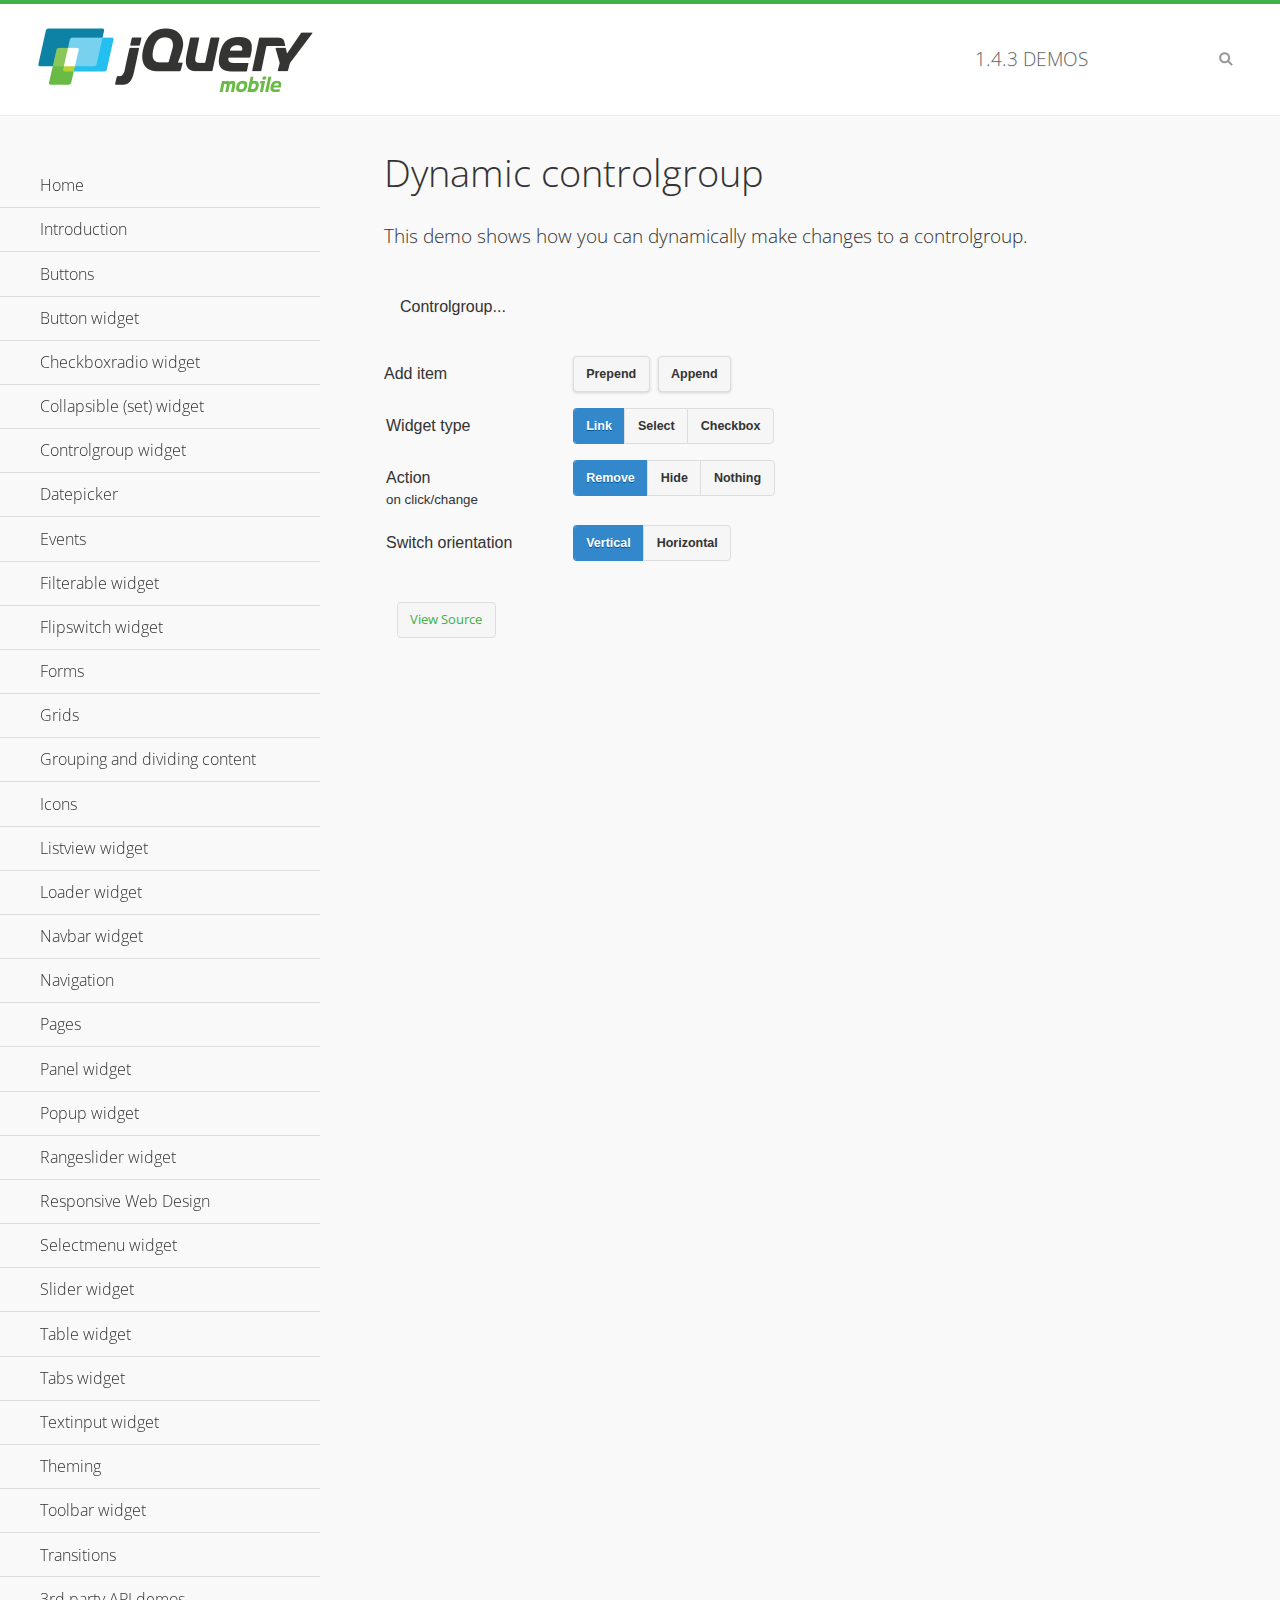
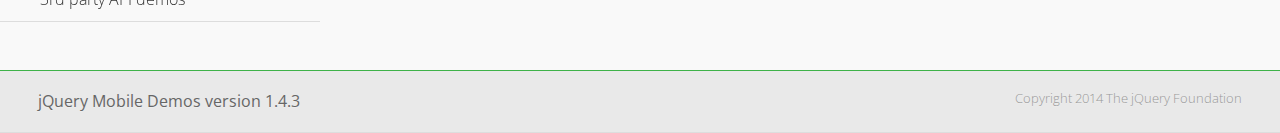
<file: js/jquery.mobile-1.4.3/demos/controlgroup-dynamic/index.html>
<!DOCTYPE html>
<html>
<head>
	<meta charset="utf-8">
	<meta name="viewport" content="width=device-width, initial-scale=1">
	<title>Dynamic controlgroup - jQuery Mobile Demos</title>
	<link rel="shortcut icon" href="../favicon.ico">
    <link rel="stylesheet" href="http://fonts.googleapis.com/css?family=Open+Sans:300,400,700">
	<link rel="stylesheet" href="../css/themes/default/jquery.mobile-1.4.3.min.css">
	<link rel="stylesheet" href="../_assets/css/jqm-demos.css">
	<script src="../js/jquery.js"></script>
	<script src="../_assets/js/index.js"></script>
	<script src="../js/jquery.mobile-1.4.3.min.js"></script>
	<script>
		( function( $, undefined ) {
			var counter = 0;
			$( document ).bind( "pagecreate", function( e ) {
				$( "#prepend, #append", e.target ).on( "click", function( e ) {
					counter++;

					var widgetType = $( "[name='radio-widget']:checked" ).attr( "id" ),
						group = $( "#my-controlgroup" ),
						$el,
						action = function() {
							var action = $( "[name='radio-action']:checked" ).attr( "id" );
							if ( $( $el[1] ).is( "select" ) && action === "hide" ) {
								$el = $( $el[1] ).parents( ".ui-select" );
							}
							$el[ action ]();
							group.controlgroup( "refresh" );
						};

					if ( widgetType === "link" ) {

						$el = $( "<a href='#'>Link " + counter + "</a>" ).bind( "click", action );
						$( "#my-controlgroup" ).controlgroup( "container" )[ $( this ).attr( "id" ) ]( $el );
						$el.buttonMarkup();

					} else if ( widgetType === "select" ) {

						$el = $( "<label for='widget" + counter + "'>Select " + counter + "</label><select id='widget" + counter + "'><option value='option1'>Select " + counter + "</option><option value='option2'>Select option</option></select>" );
						$( $el[ 1 ] ).bind( "change", action);
						$( "#my-controlgroup" ).controlgroup( "container" )[ $( this ).attr( "id" ) ]( $el );
						$( $el[ 1 ] ).selectmenu();

					} else {

						$el = $( "<label for='widget" + counter + "'>Checkbox " + counter + "</label><input type='checkbox' id='widget" + counter + "'></input>" );
						$( $el[ 1 ] ).bind( "change", action );
						$( "#my-controlgroup" ).controlgroup( "container" )[ $( this ).attr( "id" ) ]( $el );
						$( $el[ 1 ] ).checkboxradio();

					}

					group.controlgroup( "refresh" );
				});

				$( "[name='radio-orientation']" ).bind( "change", function( e ) {
					$( "#my-controlgroup" ).controlgroup( "option", "type", ( $( "#isHorizontal" ).is( ":checked" ) ? "horizontal" : "vertical" ) );
				});
			});
		})( jQuery );
	</script>
</head>
<body>
<div data-role="page" class="jqm-demos">

	<div data-role="header" class="jqm-header">
		<h2><a href="../" title="jQuery Mobile Demos home"><img src="../_assets/img/jquery-logo.png" alt="jQuery Mobile"></a></h2>
		<p><span class="jqm-version"></span> Demos</p>
		<a href="#" class="jqm-navmenu-link ui-btn ui-btn-icon-notext ui-corner-all ui-icon-bars ui-nodisc-icon ui-alt-icon ui-btn-left">Menu</a>
		<a href="#" class="jqm-search-link ui-btn ui-btn-icon-notext ui-corner-all ui-icon-search ui-nodisc-icon ui-alt-icon ui-btn-right">Search</a>
	</div><!-- /header -->

	<div role="main" class="ui-content jqm-content">

        <h1>Dynamic controlgroup</h1>

        <p>This demo shows how you can dynamically make changes to a controlgroup.</p>

        <div data-demo-html="true" data-demo-js="true">

            <form>
            	<div class="ui-body ui-body-d ui-corner-all">
                	<p>Controlgroup...</p>
                	<div data-role="controlgroup" id="my-controlgroup"><!-- items will be injected here --></div>
                </div>
            </form>

            <div class="ui-field-contain">
                <label for="prepend">Add item</label>
                <button id="prepend" data-mini="true" data-inline="true">Prepend</button>
                <label for="append" class="ui-hidden-accessible">Action</label>
                <button id="append" data-mini="true" data-inline="true">Append</button>
            </div>

            <form action="#" method="get">
            	<div class="ui-field-contain">
                    <fieldset data-role="controlgroup" data-type="horizontal" data-mini="true">
                        <legend>Widget type</legend>

                        <input type="radio" name="radio-widget" id="link" value="link" checked="checked">
                        <label for="link">Link</label>

                        <input type="radio" name="radio-widget" id="select" value="select">
                        <label for="select">Select</label>

                        <input type="radio" name="radio-widget" id="checkbox" value="checkbox">
                        <label for="checkbox">Checkbox</label>
                    </fieldset>
            	</div>

            	<div class="ui-field-contain">
                    <fieldset data-role="controlgroup" data-type="horizontal" data-mini="true">
                        <legend>Action<br><small>on click/change</small></legend>

                        <input type="radio" name="radio-action" id="remove" value="remove" checked="checked">
                        <label for="remove">Remove</label>

                        <input type="radio" name="radio-action" id="hide" value="hide">
                        <label for="hide">Hide</label>

                        <input type="radio" name="radio-action" id="width" value="width">
                        <label for="width">Nothing</label>
                    </fieldset>
            	</div>

            	<div class="ui-field-contain">
                    <fieldset data-role="controlgroup" data-type="horizontal" data-mini="true">
                        <legend>Switch orientation</legend>

                        <input type="radio" name="radio-orientation" id="isVertical" value="isVertical" checked="checked">
                        <label for="isVertical">Vertical</label>

                        <input type="radio" name="radio-orientation" id="isHorizontal" value="isHorizontal">
                        <label for="isHorizontal">Horizontal</label>
                    </fieldset>
            	</div>

            </form>

        </div><!--/demo-html -->

	</div><!-- /content -->
	    <div data-role="panel" class="jqm-navmenu-panel" data-position="left" data-display="overlay" data-theme="a">
	    	<ul class="jqm-list ui-alt-icon ui-nodisc-icon">
<li data-filtertext="demos homepage" data-icon="home"><a href=".././">Home</a></li>
<li data-filtertext="introduction overview getting started"><a href="../intro/" data-ajax="false">Introduction</a></li>
<li data-filtertext="buttons button markup buttonmarkup method anchor link button element"><a href="../button-markup/" data-ajax="false">Buttons</a></li>
<li data-filtertext="form button widget input button submit reset"><a href="../button/" data-ajax="false">Button widget</a></li>
<li data-role="collapsible" data-enhanced="true" data-collapsed-icon="carat-d" data-expanded-icon="carat-u" data-iconpos="right" data-inset="false" class="ui-collapsible ui-collapsible-themed-content ui-collapsible-collapsed">
	<h3 class="ui-collapsible-heading ui-collapsible-heading-collapsed">
		<a href="#" class="ui-collapsible-heading-toggle ui-btn ui-btn-icon-right ui-btn-inherit ui-icon-carat-d">
		    Checkboxradio widget<span class="ui-collapsible-heading-status"> click to expand contents</span>
		</a>
	</h3>
	<div class="ui-collapsible-content ui-body-inherit ui-collapsible-content-collapsed" aria-hidden="true">
		<ul>
			<li data-filtertext="form checkboxradio widget checkbox input checkboxes controlgroups"><a href="../checkboxradio-checkbox/" data-ajax="false">Checkboxes</a></li>
			<li data-filtertext="form checkboxradio widget radio input radio buttons controlgroups"><a href="../checkboxradio-radio/" data-ajax="false">Radio buttons</a></li>
		</ul>
	</div>
</li>
<li data-role="collapsible" data-enhanced="true" data-collapsed-icon="carat-d" data-expanded-icon="carat-u" data-iconpos="right" data-inset="false" class="ui-collapsible ui-collapsible-themed-content ui-collapsible-collapsed">
	<h3 class="ui-collapsible-heading ui-collapsible-heading-collapsed">
		<a href="#" class="ui-collapsible-heading-toggle ui-btn ui-btn-icon-right ui-btn-inherit ui-icon-carat-d">
			Collapsible (set) widget<span class="ui-collapsible-heading-status"> click to expand contents</span>
		</a>
	</h3>
	<div class="ui-collapsible-content ui-body-inherit ui-collapsible-content-collapsed" aria-hidden="true">
		<ul>
			<li data-filtertext="collapsibles content formatting"><a href="../collapsible/" data-ajax="false">Collapsible</a></li>
			<li data-filtertext="dynamic collapsible set accordion append expand"><a href="../collapsible-dynamic/" data-ajax="false">Dynamic collapsibles</a></li>
			<li data-filtertext="accordions collapsible set widget content formatting grouped collapsibles"><a href="../collapsibleset/" data-ajax="false">Collapsible set</a></li>
		</ul>
	</div>
</li>
<li data-role="collapsible" data-enhanced="true" data-collapsed-icon="carat-d" data-expanded-icon="carat-u" data-iconpos="right" data-inset="false" class="ui-collapsible ui-collapsible-themed-content ui-collapsible-collapsed">
	<h3 class="ui-collapsible-heading ui-collapsible-heading-collapsed">
		<a href="#" class="ui-collapsible-heading-toggle ui-btn ui-btn-icon-right ui-btn-inherit ui-icon-carat-d">
			Controlgroup widget<span class="ui-collapsible-heading-status"> click to expand contents</span>
		</a>
	</h3>
	<div class="ui-collapsible-content ui-body-inherit ui-collapsible-content-collapsed" aria-hidden="true">
		<ul>
			<li data-filtertext="controlgroups selectmenu checkboxradio input grouped buttons horizontal vertical"><a href="../controlgroup/" data-ajax="false">Controlgroup</a></li>
			<li data-filtertext="dynamic controlgroup dynamically add buttons"><a href="../controlgroup-dynamic/" data-ajax="false">Dynamic controlgroups</a></li>
		</ul>
	</div>
</li>
<li data-filtertext="form datepicker widget date input"><a href="../datepicker/" data-ajax="false">Datepicker</a></li>
<li data-role="collapsible" data-enhanced="true" data-collapsed-icon="carat-d" data-expanded-icon="carat-u" data-iconpos="right" data-inset="false" class="ui-collapsible ui-collapsible-themed-content ui-collapsible-collapsed">
	<h3 class="ui-collapsible-heading ui-collapsible-heading-collapsed">
		<a href="#" class="ui-collapsible-heading-toggle ui-btn ui-btn-icon-right ui-btn-inherit ui-icon-carat-d">
			Events<span class="ui-collapsible-heading-status"> click to expand contents</span>
		</a>
	</h3>
	<div class="ui-collapsible-content ui-body-inherit ui-collapsible-content-collapsed" aria-hidden="true">
		<ul>
			<li data-filtertext="swipe to delete list items listviews swipe events"><a href="../swipe-list/" data-ajax="false">Swipe list items</a></li>
			<li data-filtertext="swipe to navigate swipe page navigation swipe events"><a href="../swipe-page/" data-ajax="false">Swipe page navigation</a></li>
		</ul>
	</div>
</li>
<li data-filtertext="filterable filter elements sorting searching listview table"><a href="../filterable/" data-ajax="false">Filterable widget</a></li>
<li data-filtertext="form flipswitch widget flip toggle switch binary select checkbox input"><a href="../flipswitch/" data-ajax="false">Flipswitch widget</a></li>
<li data-role="collapsible" data-enhanced="true" data-collapsed-icon="carat-d" data-expanded-icon="carat-u" data-iconpos="right" data-inset="false" class="ui-collapsible ui-collapsible-themed-content ui-collapsible-collapsed">
	<h3 class="ui-collapsible-heading ui-collapsible-heading-collapsed">
		<a href="#" class="ui-collapsible-heading-toggle ui-btn ui-btn-icon-right ui-btn-inherit ui-icon-carat-d">
			Forms<span class="ui-collapsible-heading-status"> click to expand contents</span>
		</a>
	</h3>
	<div class="ui-collapsible-content ui-body-inherit ui-collapsible-content-collapsed" aria-hidden="true">
		<ul>
			<li data-filtertext="forms text checkbox radio range button submit reset inputs selects textarea slider flipswitch label form elements"><a href="../forms/" data-ajax="false">Forms</a></li>
			<li data-filtertext="form hide labels hidden accessible ui-hidden-accessible forms"><a href="../forms-label-hidden-accessible/" data-ajax="false">Hide labels</a></li>
			<li data-filtertext="form field containers fieldcontain ui-field-contain forms"><a href="../forms-field-contain/" data-ajax="false">Field containers</a></li>
			<li data-filtertext="forms disabled form elements"><a href="../forms-disabled/" data-ajax="false">Forms disabled</a></li>
			<li data-filtertext="forms gallery examples overview forms text checkbox radio range button submit reset inputs selects textarea slider flipswitch label form elements"><a href="../forms-gallery/" data-ajax="false">Forms gallery</a></li>
		</ul>
	</div>
</li>
<li data-role="collapsible" data-enhanced="true" data-collapsed-icon="carat-d" data-expanded-icon="carat-u" data-iconpos="right" data-inset="false" class="ui-collapsible ui-collapsible-themed-content ui-collapsible-collapsed">
	<h3 class="ui-collapsible-heading ui-collapsible-heading-collapsed">
		<a href="#" class="ui-collapsible-heading-toggle ui-btn ui-btn-icon-right ui-btn-inherit ui-icon-carat-d">
			Grids<span class="ui-collapsible-heading-status"> click to expand contents</span>
		</a>
	</h3>
	<div class="ui-collapsible-content ui-body-inherit ui-collapsible-content-collapsed" aria-hidden="true">
		<ul>
			<li data-filtertext="grids columns blocks content formatting rwd responsive css framework"><a href="../grids/" data-ajax="false">Grids</a></li>
			<li data-filtertext="buttons in grids css framework"><a href="../grids-buttons/" data-ajax="false">Buttons in grids</a></li>
			<li data-filtertext="custom responsive grids rwd css framework"><a href="../grids-custom-responsive/" data-ajax="false">Custom responsive grids</a></li>
		</ul>
	</div>
</li>
<li data-filtertext="blocks content formatting sections heading"><a href="../body-bar-classes/" data-ajax="false">Grouping and dividing content</a></li>
<li data-role="collapsible" data-enhanced="true" data-collapsed-icon="carat-d" data-expanded-icon="carat-u" data-iconpos="right" data-inset="false" class="ui-collapsible ui-collapsible-themed-content ui-collapsible-collapsed">
	<h3 class="ui-collapsible-heading ui-collapsible-heading-collapsed">
		<a href="#" class="ui-collapsible-heading-toggle ui-btn ui-btn-icon-right ui-btn-inherit ui-icon-carat-d">
			Icons<span class="ui-collapsible-heading-status"> click to expand contents</span>
		</a>
	</h3>
	<div class="ui-collapsible-content ui-body-inherit ui-collapsible-content-collapsed" aria-hidden="true">
		<ul>
			<li data-filtertext="button icons svg disc alt custom icon position"><a href="../icons/" data-ajax="false">Icons</a></li>
			<li data-filtertext=""><a href="../icons-grunticon/" data-ajax="false">Grunticon loader</a></li>
		</ul>
	</div>
</li>
<li data-role="collapsible" data-enhanced="true" data-collapsed-icon="carat-d" data-expanded-icon="carat-u" data-iconpos="right" data-inset="false" class="ui-collapsible ui-collapsible-themed-content ui-collapsible-collapsed">
	<h3 class="ui-collapsible-heading ui-collapsible-heading-collapsed">
		<a href="#" class="ui-collapsible-heading-toggle ui-btn ui-btn-icon-right ui-btn-inherit ui-icon-carat-d">
			Listview widget<span class="ui-collapsible-heading-status"> click to expand contents</span>
		</a>
	</h3>
	<div class="ui-collapsible-content ui-body-inherit ui-collapsible-content-collapsed" aria-hidden="true">
		<ul>
			<li data-filtertext="listview widget thumbnails icons nested split button collapsible ul ol"><a href="../listview/" data-ajax="false">Listview</a></li>
			<li data-filtertext="autocomplete filterable reveal listview filtertextbeforefilter placeholder"><a href="../listview-autocomplete/" data-ajax="false">Listview autocomplete</a></li>
			<li data-filtertext="autocomplete filterable reveal listview remote data filtertextbeforefilter placeholder"><a href="../listview-autocomplete-remote/" data-ajax="false">Listview autocomplete remote data</a></li>
			<li data-filtertext="autodividers anchor jump scroll linkbars listview lists ul ol"><a href="../listview-autodividers-linkbar/" data-ajax="false">Listview autodividers linkbar</a></li>
			<li data-filtertext="listview autodividers selector autodividersselector lists ul ol"><a href="../listview-autodividers-selector/" data-ajax="false">Listview autodividers selector</a></li>
			<li data-filtertext="listview nested list items"><a href="../listview-nested-lists/" data-ajax="false">Nested Listviews</a></li>
			<li data-filtertext="listview collapsible list items flat"><a href="../listview-collapsible-item-flat/" data-ajax="false">Listview collapsible list items (flat)</a></li>
			<li data-filtertext="listview collapsible list indented"><a href="../listview-collapsible-item-indented/" data-ajax="false">Listview collapsible list items (indented)</a></li>
			<li data-filtertext="grid listview responsive grids responsive listviews lists ul"><a href="../listview-grid/" data-ajax="false">Listview responsive grid</a></li>
		</ul>
	</div>
</li>
<li data-filtertext="loader widget page loading navigation overlay spinner"><a href="../loader/" data-ajax="false">Loader widget</a></li>
<li data-filtertext="navbar widget navmenu toolbars header footer"><a href="../navbar/" data-ajax="false">Navbar widget</a></li>
<li data-role="collapsible" data-enhanced="true" data-collapsed-icon="carat-d" data-expanded-icon="carat-u" data-iconpos="right" data-inset="false" class="ui-collapsible ui-collapsible-themed-content ui-collapsible-collapsed">
	<h3 class="ui-collapsible-heading ui-collapsible-heading-collapsed">
		<a href="#" class="ui-collapsible-heading-toggle ui-btn ui-btn-icon-right ui-btn-inherit ui-icon-carat-d">
			Navigation<span class="ui-collapsible-heading-status"> click to expand contents</span>
		</a>
	</h3>
	<div class="ui-collapsible-content ui-body-inherit ui-collapsible-content-collapsed" aria-hidden="true">
		<ul>
			<li data-filtertext="ajax navigation navigate widget history event method"><a href="../navigation/" data-ajax="false">Navigation</a></li>
			<li data-filtertext="linking pages page links navigation ajax prefetch cache"><a href="../navigation-linking-pages/" data-ajax="false">Linking pages</a></li>
			<!-- <li data-filtertext="php redirect server redirection server-side navigation"><a href="../navigation-php-redirect/" data-ajax="false">PHP redirect demo</a></li>-->
			<li data-filtertext="navigation redirection hash query"><a href="../navigation-hash-processing/" data-ajax="false">Hash processing demo</a></li>
			<li data-filtertext="navigation redirection hash query"><a href="../page-events/" data-ajax="false">Page Navigation Events</a></li>
		</ul>
	</div>
</li>
<li data-role="collapsible" data-enhanced="true" data-collapsed-icon="carat-d" data-expanded-icon="carat-u" data-iconpos="right" data-inset="false" class="ui-collapsible ui-collapsible-themed-content ui-collapsible-collapsed">
	<h3 class="ui-collapsible-heading ui-collapsible-heading-collapsed">
		<a href="#" class="ui-collapsible-heading-toggle ui-btn ui-btn-icon-right ui-btn-inherit ui-icon-carat-d">
			Pages<span class="ui-collapsible-heading-status"> click to expand contents</span>
		</a>
	</h3>
	<div class="ui-collapsible-content ui-body-inherit ui-collapsible-content-collapsed" aria-hidden="true">
		<ul>
			<li data-filtertext="pages page widget ajax navigation"><a href="../pages/" data-ajax="false">Pages</a></li>
			<li data-filtertext="single page"><a href="../pages-single-page/" data-ajax="false">Single page</a></li>
			<li data-filtertext="multipage multi-page page"><a href="../pages-multi-page/" data-ajax="false">Multi-page template</a></li>
			<li data-filtertext="dialog page widget modal popup"><a href="../pages-dialog/" data-ajax="false">Dialog page</a></li>
		</ul>
	</div>
</li>
<li data-role="collapsible" data-enhanced="true" data-collapsed-icon="carat-d" data-expanded-icon="carat-u" data-iconpos="right" data-inset="false" class="ui-collapsible ui-collapsible-themed-content ui-collapsible-collapsed">
	<h3 class="ui-collapsible-heading ui-collapsible-heading-collapsed">
		<a href="#" class="ui-collapsible-heading-toggle ui-btn ui-btn-icon-right ui-btn-inherit ui-icon-carat-d">
			Panel widget<span class="ui-collapsible-heading-status"> click to expand contents</span>
		</a>
	</h3>
	<div class="ui-collapsible-content ui-body-inherit ui-collapsible-content-collapsed" aria-hidden="true">
		<ul>
			<li data-filtertext="panel widget sliding panels reveal push overlay responsive"><a href="../panel/" data-ajax="false">Panel</a></li>
			<li data-filtertext=""><a href="../panel-external/" data-ajax="false">External panels</a></li>
			<li data-filtertext="panel "><a href="../panel-fixed/" data-ajax="false">Fixed panels</a></li>
			<li data-filtertext="panel slide panels sliding panels shadow rwd responsive breakpoint"><a href="../panel-responsive/" data-ajax="false">Panels responsive</a></li>
			<li data-filtertext="panel custom style custom panel width reveal shadow listview panel styling page background wrapper"><a href="../panel-styling/" data-ajax="false">Custom panel style</a></li>
			<li data-filtertext="panel open on swipe"><a href="../panel-swipe-open/" data-ajax="false">Panel open on swipe</a></li>
			<li data-filtertext="panels outside page internal external toolbars"><a href="../panel-external-internal/" data-ajax="false">Panel external and internal</a></li>
		</ul>
	</div>
</li>
<li data-role="collapsible" data-enhanced="true" data-collapsed-icon="carat-d" data-expanded-icon="carat-u" data-iconpos="right" data-inset="false" class="ui-collapsible ui-collapsible-themed-content ui-collapsible-collapsed">
	<h3 class="ui-collapsible-heading ui-collapsible-heading-collapsed">
		<a href="#" class="ui-collapsible-heading-toggle ui-btn ui-btn-icon-right ui-btn-inherit ui-icon-carat-d">
			Popup widget<span class="ui-collapsible-heading-status"> click to expand contents</span>
		</a>
	</h3>
	<div class="ui-collapsible-content ui-body-inherit ui-collapsible-content-collapsed" aria-hidden="true">
		<ul>
			<li data-filtertext="popup widget popups dialog modal transition tooltip lightbox form overlay screen flip pop fade transition"><a href="../popup/" data-ajax="false">Popup</a></li>
			<li data-filtertext="popup alignment position"><a href="../popup-alignment/" data-ajax="false">Popup alignment</a></li>
			<li data-filtertext="popup arrow size popups popover"><a href="../popup-arrow-size/" data-ajax="false">Popup arrow size</a></li>
			<li data-filtertext="dynamic popups popup images lightbox"><a href="../popup-dynamic/" data-ajax="false">Dynamic popups</a></li>
			<li data-filtertext="popups with iframes scaling"><a href="../popup-iframe/" data-ajax="false">Popups with iframes</a></li>
			<li data-filtertext="popup image scaling"><a href="../popup-image-scaling/" data-ajax="false">Popup image scaling</a></li>
			<li data-filtertext="external popup outside multi-page"><a href="../popup-outside-multipage/" data-ajax="false">Popup outside multi-page</a></li>
		</ul>
	</div>
</li>
<li data-filtertext="form rangeslider widget dual sliders dual handle sliders range input"><a href="../rangeslider/" data-ajax="false">Rangeslider widget</a></li>
<li data-filtertext="responsive web design rwd adaptive progressive enhancement PE accessible mobile breakpoints media query media queries"><a href="../rwd/" data-ajax="false">Responsive Web Design</a></li>
<li data-role="collapsible" data-enhanced="true" data-collapsed-icon="carat-d" data-expanded-icon="carat-u" data-iconpos="right" data-inset="false" class="ui-collapsible ui-collapsible-themed-content ui-collapsible-collapsed">
	<h3 class="ui-collapsible-heading ui-collapsible-heading-collapsed">
		<a href="#" class="ui-collapsible-heading-toggle ui-btn ui-btn-icon-right ui-btn-inherit ui-icon-carat-d">
			Selectmenu widget<span class="ui-collapsible-heading-status"> click to expand contents</span>
		</a>
	</h3>
	<div class="ui-collapsible-content ui-body-inherit ui-collapsible-content-collapsed" aria-hidden="true">
		<ul>
			<li data-filtertext="form selectmenu widget select input custom select menu selects"><a href="../selectmenu/" data-ajax="false">Selectmenu</a></li>
			<li data-filtertext="form custom select menu selectmenu widget custom menu option optgroup multiple selects"><a href="../selectmenu-custom/" data-ajax="false">Custom select menu</a></li>
			<li data-filtertext="filterable select filter popup dialog"><a href="../selectmenu-custom-filter/" data-ajax="false">Custom select menu with filter</a></li>
		</ul>
	</div>
</li>
<li data-role="collapsible" data-enhanced="true" data-collapsed-icon="carat-d" data-expanded-icon="carat-u" data-iconpos="right" data-inset="false" class="ui-collapsible ui-collapsible-themed-content ui-collapsible-collapsed">
	<h3 class="ui-collapsible-heading ui-collapsible-heading-collapsed">
		<a href="#" class="ui-collapsible-heading-toggle ui-btn ui-btn-icon-right ui-btn-inherit ui-icon-carat-d">
			Slider widget<span class="ui-collapsible-heading-status"> click to expand contents</span>
		</a>
	</h3>
	<div class="ui-collapsible-content ui-body-inherit ui-collapsible-content-collapsed" aria-hidden="true">
		<ul>
			<li data-filtertext="form slider widget range input single sliders"><a href="../slider/" data-ajax="false">Slider</a></li>
			<li data-filtertext="form slider widget flipswitch slider binary select flip toggle switch"><a href="../slider-flipswitch/" data-ajax="false">Slider flip toggle switch</a></li>
			<li data-filtertext="form slider tooltip handle value input range sliders"><a href="../slider-tooltip/" data-ajax="false">Slider tooltip</a></li>
		</ul>
	</div>
</li>
<li data-role="collapsible" data-enhanced="true" data-collapsed-icon="carat-d" data-expanded-icon="carat-u" data-iconpos="right" data-inset="false" class="ui-collapsible ui-collapsible-themed-content ui-collapsible-collapsed">
	<h3 class="ui-collapsible-heading ui-collapsible-heading-collapsed">
		<a href="#" class="ui-collapsible-heading-toggle ui-btn ui-btn-icon-right ui-btn-inherit ui-icon-carat-d">
			Table widget<span class="ui-collapsible-heading-status"> click to expand contents</span>
		</a>
	</h3>
	<div class="ui-collapsible-content ui-body-inherit ui-collapsible-content-collapsed" aria-hidden="true">
		<ul>
			<li data-filtertext="table widget reflow column toggle th td responsive tables rwd hide show tabular"><a href="../table-column-toggle/" data-ajax="false">Table Column Toggle</a></li>
			<li data-filtertext="table column toggle phone comparison demo"><a href="../table-column-toggle-example/" data-ajax="false">Table Column Toggle demo</a></li>
			<li data-filtertext="responsive tables table column toggle heading groups rwd breakpoint"><a href="../table-column-toggle-heading-groups/" data-ajax="false">Table Column Toggle heading groups</a></li>
			<li data-filtertext="responsive tables table column toggle hide rwd breakpoint customization options"><a href="../table-column-toggle-options/" data-ajax="false">Table Column Toggle options</a></li>
			<li data-filtertext="table reflow th td responsive rwd columns tabular"><a href="../table-reflow/" data-ajax="false">Table Reflow</a></li>
			<li data-filtertext="responsive tables table reflow heading groups rwd breakpoint"><a href="../table-reflow-heading-groups/" data-ajax="false">Table Reflow heading groups</a></li>
			<li data-filtertext="responsive tables table reflow stripes strokes table style"><a href="../table-reflow-stripes-strokes/" data-ajax="false">Table Reflow stripes and strokes</a></li>
			<li data-filtertext="responsive tables table reflow stack custom styles"><a href="../table-reflow-styling/" data-ajax="false">Table Reflow custom styles</a></li>
		</ul>
	</div>
</li>
<li data-filtertext="ui tabs widget"><a href="../tabs/" data-ajax="false">Tabs widget</a></li>
<li data-filtertext="form textinput widget text input textarea number date time tel email file color password"><a href="../textinput/" data-ajax="false">Textinput widget</a></li>
<li data-role="collapsible" data-enhanced="true" data-collapsed-icon="carat-d" data-expanded-icon="carat-u" data-iconpos="right" data-inset="false" class="ui-collapsible ui-collapsible-themed-content ui-collapsible-collapsed">
	<h3 class="ui-collapsible-heading ui-collapsible-heading-collapsed">
		<a href="#" class="ui-collapsible-heading-toggle ui-btn ui-btn-icon-right ui-btn-inherit ui-icon-carat-d">
			Theming<span class="ui-collapsible-heading-status"> click to expand contents</span>
		</a>
	</h3>
	<div class="ui-collapsible-content ui-body-inherit ui-collapsible-content-collapsed" aria-hidden="true">
		<ul>
			<li data-filtertext="default theme swatches theming style css"><a href="../theme-default/" data-ajax="false">Default theme</a></li>
			<li data-filtertext="classic theme old theme swatches theming style css"><a href="../theme-classic/" data-ajax="false">Classic theme</a></li>
		</ul>
	</div>
</li>
<li data-role="collapsible" data-enhanced="true" data-collapsed-icon="carat-d" data-expanded-icon="carat-u" data-iconpos="right" data-inset="false" class="ui-collapsible ui-collapsible-themed-content ui-collapsible-collapsed">
	<h3 class="ui-collapsible-heading ui-collapsible-heading-collapsed">
		<a href="#" class="ui-collapsible-heading-toggle ui-btn ui-btn-icon-right ui-btn-inherit ui-icon-carat-d">
			Toolbar widget<span class="ui-collapsible-heading-status"> click to expand contents</span>
		</a>
	</h3>
	<div class="ui-collapsible-content ui-body-inherit ui-collapsible-content-collapsed" aria-hidden="true">
		<ul>
			<li data-filtertext="toolbar widget header footer toolbars fixed fullscreen external sections"><a href="../toolbar/" data-ajax="false">Toolbar</a></li>
			<li data-filtertext="dynamic toolbars dynamically add toolbar header footer"><a href="../toolbar-dynamic/" data-ajax="false">Dynamic toolbars</a></li>
			<li data-filtertext="external toolbars header footer"><a href="../toolbar-external/" data-ajax="false">External toolbars</a></li>
			<li data-filtertext="fixed toolbars header footer"><a href="../toolbar-fixed/" data-ajax="false">Fixed toolbars</a></li>
			<li data-filtertext="fixed fullscreen toolbars header footer"><a href="../toolbar-fixed-fullscreen/" data-ajax="false">Fullscreen toolbars</a></li>
			<li data-filtertext="external fixed toolbars header footer"><a href="../toolbar-fixed-external/" data-ajax="false">Fixed external toolbars</a></li>
			<li data-filtertext="external persistent toolbars header footer navbar navmenu"><a href="../toolbar-fixed-persistent/" data-ajax="false">Persistent toolbars</a></li>
			<li data-filtertext="external ajax optimized toolbars persistent toolbars header footer navbar"><a href="../toolbar-fixed-persistent-optimized/" data-ajax="false">Ajax optimized toolbars</a></li>
			<li data-filtertext="form in toolbars header footer"><a href="../toolbar-fixed-forms/" data-ajax="false">Form in toolbar</a></li>
		</ul>
	</div>
</li>
<li data-filtertext="page transitions animated pages popup navigation flip slide fade pop"><a href="../transitions/" data-ajax="false">Transitions</a></li>
<li data-role="collapsible" data-enhanced="true" data-collapsed-icon="carat-d" data-expanded-icon="carat-u" data-iconpos="right" data-inset="false" class="ui-collapsible ui-collapsible-themed-content ui-collapsible-collapsed">
	<h3 class="ui-collapsible-heading ui-collapsible-heading-collapsed">
		<a href="#" class="ui-collapsible-heading-toggle ui-btn ui-btn-icon-right ui-btn-inherit ui-icon-carat-d">
			3rd party API demos<span class="ui-collapsible-heading-status"> click to expand contents</span>
		</a>
	</h3>
	<div class="ui-collapsible-content ui-body-inherit ui-collapsible-content-collapsed" aria-hidden="true">
		<ul>
			<li data-filtertext="backbone requirejs navigation router"><a href="../backbone-requirejs/" data-ajax="false">Backbone RequireJS</a></li>
			<li data-filtertext="google maps geolocation demo"><a href="../map-geolocation/" data-ajax="false">Google Maps geolocation</a></li>
			<li data-filtertext="google maps hybrid"><a href="../map-list-toggle/" data-ajax="false">Google Maps list toggle</a></li>
		</ul>
	</div>
</li>



		     </ul>
		</div><!-- /panel -->


	<div data-role="footer" data-position="fixed" data-tap-toggle="false" class="jqm-footer">
		<p>jQuery Mobile Demos version <span class="jqm-version"></span></p>
		<p>Copyright 2014 The jQuery Foundation</p>
	</div><!-- /footer -->
	<!-- TODO: This should become an external panel so we can add input to markup (unique ID) -->
    <div data-role="panel" class="jqm-search-panel" data-position="right" data-display="overlay" data-theme="a">
		<div class="jqm-search">
			<ul class="jqm-list" data-filter-placeholder="Search demos..." data-filter-reveal="true">
<li data-filtertext="demos homepage" data-icon="home"><a href=".././">Home</a></li>
<li data-filtertext="introduction overview getting started"><a href="../intro/" data-ajax="false">Introduction</a></li>
<li data-filtertext="buttons button markup buttonmarkup method anchor link button element"><a href="../button-markup/" data-ajax="false">Buttons</a></li>
<li data-filtertext="form button widget input button submit reset"><a href="../button/" data-ajax="false">Button widget</a></li>
<li data-role="collapsible" data-enhanced="true" data-collapsed-icon="carat-d" data-expanded-icon="carat-u" data-iconpos="right" data-inset="false" class="ui-collapsible ui-collapsible-themed-content ui-collapsible-collapsed">
	<h3 class="ui-collapsible-heading ui-collapsible-heading-collapsed">
		<a href="#" class="ui-collapsible-heading-toggle ui-btn ui-btn-icon-right ui-btn-inherit ui-icon-carat-d">
		    Checkboxradio widget<span class="ui-collapsible-heading-status"> click to expand contents</span>
		</a>
	</h3>
	<div class="ui-collapsible-content ui-body-inherit ui-collapsible-content-collapsed" aria-hidden="true">
		<ul>
			<li data-filtertext="form checkboxradio widget checkbox input checkboxes controlgroups"><a href="../checkboxradio-checkbox/" data-ajax="false">Checkboxes</a></li>
			<li data-filtertext="form checkboxradio widget radio input radio buttons controlgroups"><a href="../checkboxradio-radio/" data-ajax="false">Radio buttons</a></li>
		</ul>
	</div>
</li>
<li data-role="collapsible" data-enhanced="true" data-collapsed-icon="carat-d" data-expanded-icon="carat-u" data-iconpos="right" data-inset="false" class="ui-collapsible ui-collapsible-themed-content ui-collapsible-collapsed">
	<h3 class="ui-collapsible-heading ui-collapsible-heading-collapsed">
		<a href="#" class="ui-collapsible-heading-toggle ui-btn ui-btn-icon-right ui-btn-inherit ui-icon-carat-d">
			Collapsible (set) widget<span class="ui-collapsible-heading-status"> click to expand contents</span>
		</a>
	</h3>
	<div class="ui-collapsible-content ui-body-inherit ui-collapsible-content-collapsed" aria-hidden="true">
		<ul>
			<li data-filtertext="collapsibles content formatting"><a href="../collapsible/" data-ajax="false">Collapsible</a></li>
			<li data-filtertext="dynamic collapsible set accordion append expand"><a href="../collapsible-dynamic/" data-ajax="false">Dynamic collapsibles</a></li>
			<li data-filtertext="accordions collapsible set widget content formatting grouped collapsibles"><a href="../collapsibleset/" data-ajax="false">Collapsible set</a></li>
		</ul>
	</div>
</li>
<li data-role="collapsible" data-enhanced="true" data-collapsed-icon="carat-d" data-expanded-icon="carat-u" data-iconpos="right" data-inset="false" class="ui-collapsible ui-collapsible-themed-content ui-collapsible-collapsed">
	<h3 class="ui-collapsible-heading ui-collapsible-heading-collapsed">
		<a href="#" class="ui-collapsible-heading-toggle ui-btn ui-btn-icon-right ui-btn-inherit ui-icon-carat-d">
			Controlgroup widget<span class="ui-collapsible-heading-status"> click to expand contents</span>
		</a>
	</h3>
	<div class="ui-collapsible-content ui-body-inherit ui-collapsible-content-collapsed" aria-hidden="true">
		<ul>
			<li data-filtertext="controlgroups selectmenu checkboxradio input grouped buttons horizontal vertical"><a href="../controlgroup/" data-ajax="false">Controlgroup</a></li>
			<li data-filtertext="dynamic controlgroup dynamically add buttons"><a href="../controlgroup-dynamic/" data-ajax="false">Dynamic controlgroups</a></li>
		</ul>
	</div>
</li>
<li data-filtertext="form datepicker widget date input"><a href="../datepicker/" data-ajax="false">Datepicker</a></li>
<li data-role="collapsible" data-enhanced="true" data-collapsed-icon="carat-d" data-expanded-icon="carat-u" data-iconpos="right" data-inset="false" class="ui-collapsible ui-collapsible-themed-content ui-collapsible-collapsed">
	<h3 class="ui-collapsible-heading ui-collapsible-heading-collapsed">
		<a href="#" class="ui-collapsible-heading-toggle ui-btn ui-btn-icon-right ui-btn-inherit ui-icon-carat-d">
			Events<span class="ui-collapsible-heading-status"> click to expand contents</span>
		</a>
	</h3>
	<div class="ui-collapsible-content ui-body-inherit ui-collapsible-content-collapsed" aria-hidden="true">
		<ul>
			<li data-filtertext="swipe to delete list items listviews swipe events"><a href="../swipe-list/" data-ajax="false">Swipe list items</a></li>
			<li data-filtertext="swipe to navigate swipe page navigation swipe events"><a href="../swipe-page/" data-ajax="false">Swipe page navigation</a></li>
		</ul>
	</div>
</li>
<li data-filtertext="filterable filter elements sorting searching listview table"><a href="../filterable/" data-ajax="false">Filterable widget</a></li>
<li data-filtertext="form flipswitch widget flip toggle switch binary select checkbox input"><a href="../flipswitch/" data-ajax="false">Flipswitch widget</a></li>
<li data-role="collapsible" data-enhanced="true" data-collapsed-icon="carat-d" data-expanded-icon="carat-u" data-iconpos="right" data-inset="false" class="ui-collapsible ui-collapsible-themed-content ui-collapsible-collapsed">
	<h3 class="ui-collapsible-heading ui-collapsible-heading-collapsed">
		<a href="#" class="ui-collapsible-heading-toggle ui-btn ui-btn-icon-right ui-btn-inherit ui-icon-carat-d">
			Forms<span class="ui-collapsible-heading-status"> click to expand contents</span>
		</a>
	</h3>
	<div class="ui-collapsible-content ui-body-inherit ui-collapsible-content-collapsed" aria-hidden="true">
		<ul>
			<li data-filtertext="forms text checkbox radio range button submit reset inputs selects textarea slider flipswitch label form elements"><a href="../forms/" data-ajax="false">Forms</a></li>
			<li data-filtertext="form hide labels hidden accessible ui-hidden-accessible forms"><a href="../forms-label-hidden-accessible/" data-ajax="false">Hide labels</a></li>
			<li data-filtertext="form field containers fieldcontain ui-field-contain forms"><a href="../forms-field-contain/" data-ajax="false">Field containers</a></li>
			<li data-filtertext="forms disabled form elements"><a href="../forms-disabled/" data-ajax="false">Forms disabled</a></li>
			<li data-filtertext="forms gallery examples overview forms text checkbox radio range button submit reset inputs selects textarea slider flipswitch label form elements"><a href="../forms-gallery/" data-ajax="false">Forms gallery</a></li>
		</ul>
	</div>
</li>
<li data-role="collapsible" data-enhanced="true" data-collapsed-icon="carat-d" data-expanded-icon="carat-u" data-iconpos="right" data-inset="false" class="ui-collapsible ui-collapsible-themed-content ui-collapsible-collapsed">
	<h3 class="ui-collapsible-heading ui-collapsible-heading-collapsed">
		<a href="#" class="ui-collapsible-heading-toggle ui-btn ui-btn-icon-right ui-btn-inherit ui-icon-carat-d">
			Grids<span class="ui-collapsible-heading-status"> click to expand contents</span>
		</a>
	</h3>
	<div class="ui-collapsible-content ui-body-inherit ui-collapsible-content-collapsed" aria-hidden="true">
		<ul>
			<li data-filtertext="grids columns blocks content formatting rwd responsive css framework"><a href="../grids/" data-ajax="false">Grids</a></li>
			<li data-filtertext="buttons in grids css framework"><a href="../grids-buttons/" data-ajax="false">Buttons in grids</a></li>
			<li data-filtertext="custom responsive grids rwd css framework"><a href="../grids-custom-responsive/" data-ajax="false">Custom responsive grids</a></li>
		</ul>
	</div>
</li>
<li data-filtertext="blocks content formatting sections heading"><a href="../body-bar-classes/" data-ajax="false">Grouping and dividing content</a></li>
<li data-role="collapsible" data-enhanced="true" data-collapsed-icon="carat-d" data-expanded-icon="carat-u" data-iconpos="right" data-inset="false" class="ui-collapsible ui-collapsible-themed-content ui-collapsible-collapsed">
	<h3 class="ui-collapsible-heading ui-collapsible-heading-collapsed">
		<a href="#" class="ui-collapsible-heading-toggle ui-btn ui-btn-icon-right ui-btn-inherit ui-icon-carat-d">
			Icons<span class="ui-collapsible-heading-status"> click to expand contents</span>
		</a>
	</h3>
	<div class="ui-collapsible-content ui-body-inherit ui-collapsible-content-collapsed" aria-hidden="true">
		<ul>
			<li data-filtertext="button icons svg disc alt custom icon position"><a href="../icons/" data-ajax="false">Icons</a></li>
			<li data-filtertext=""><a href="../icons-grunticon/" data-ajax="false">Grunticon loader</a></li>
		</ul>
	</div>
</li>
<li data-role="collapsible" data-enhanced="true" data-collapsed-icon="carat-d" data-expanded-icon="carat-u" data-iconpos="right" data-inset="false" class="ui-collapsible ui-collapsible-themed-content ui-collapsible-collapsed">
	<h3 class="ui-collapsible-heading ui-collapsible-heading-collapsed">
		<a href="#" class="ui-collapsible-heading-toggle ui-btn ui-btn-icon-right ui-btn-inherit ui-icon-carat-d">
			Listview widget<span class="ui-collapsible-heading-status"> click to expand contents</span>
		</a>
	</h3>
	<div class="ui-collapsible-content ui-body-inherit ui-collapsible-content-collapsed" aria-hidden="true">
		<ul>
			<li data-filtertext="listview widget thumbnails icons nested split button collapsible ul ol"><a href="../listview/" data-ajax="false">Listview</a></li>
			<li data-filtertext="autocomplete filterable reveal listview filtertextbeforefilter placeholder"><a href="../listview-autocomplete/" data-ajax="false">Listview autocomplete</a></li>
			<li data-filtertext="autocomplete filterable reveal listview remote data filtertextbeforefilter placeholder"><a href="../listview-autocomplete-remote/" data-ajax="false">Listview autocomplete remote data</a></li>
			<li data-filtertext="autodividers anchor jump scroll linkbars listview lists ul ol"><a href="../listview-autodividers-linkbar/" data-ajax="false">Listview autodividers linkbar</a></li>
			<li data-filtertext="listview autodividers selector autodividersselector lists ul ol"><a href="../listview-autodividers-selector/" data-ajax="false">Listview autodividers selector</a></li>
			<li data-filtertext="listview nested list items"><a href="../listview-nested-lists/" data-ajax="false">Nested Listviews</a></li>
			<li data-filtertext="listview collapsible list items flat"><a href="../listview-collapsible-item-flat/" data-ajax="false">Listview collapsible list items (flat)</a></li>
			<li data-filtertext="listview collapsible list indented"><a href="../listview-collapsible-item-indented/" data-ajax="false">Listview collapsible list items (indented)</a></li>
			<li data-filtertext="grid listview responsive grids responsive listviews lists ul"><a href="../listview-grid/" data-ajax="false">Listview responsive grid</a></li>
		</ul>
	</div>
</li>
<li data-filtertext="loader widget page loading navigation overlay spinner"><a href="../loader/" data-ajax="false">Loader widget</a></li>
<li data-filtertext="navbar widget navmenu toolbars header footer"><a href="../navbar/" data-ajax="false">Navbar widget</a></li>
<li data-role="collapsible" data-enhanced="true" data-collapsed-icon="carat-d" data-expanded-icon="carat-u" data-iconpos="right" data-inset="false" class="ui-collapsible ui-collapsible-themed-content ui-collapsible-collapsed">
	<h3 class="ui-collapsible-heading ui-collapsible-heading-collapsed">
		<a href="#" class="ui-collapsible-heading-toggle ui-btn ui-btn-icon-right ui-btn-inherit ui-icon-carat-d">
			Navigation<span class="ui-collapsible-heading-status"> click to expand contents</span>
		</a>
	</h3>
	<div class="ui-collapsible-content ui-body-inherit ui-collapsible-content-collapsed" aria-hidden="true">
		<ul>
			<li data-filtertext="ajax navigation navigate widget history event method"><a href="../navigation/" data-ajax="false">Navigation</a></li>
			<li data-filtertext="linking pages page links navigation ajax prefetch cache"><a href="../navigation-linking-pages/" data-ajax="false">Linking pages</a></li>
			<!-- <li data-filtertext="php redirect server redirection server-side navigation"><a href="../navigation-php-redirect/" data-ajax="false">PHP redirect demo</a></li>-->
			<li data-filtertext="navigation redirection hash query"><a href="../navigation-hash-processing/" data-ajax="false">Hash processing demo</a></li>
			<li data-filtertext="navigation redirection hash query"><a href="../page-events/" data-ajax="false">Page Navigation Events</a></li>
		</ul>
	</div>
</li>
<li data-role="collapsible" data-enhanced="true" data-collapsed-icon="carat-d" data-expanded-icon="carat-u" data-iconpos="right" data-inset="false" class="ui-collapsible ui-collapsible-themed-content ui-collapsible-collapsed">
	<h3 class="ui-collapsible-heading ui-collapsible-heading-collapsed">
		<a href="#" class="ui-collapsible-heading-toggle ui-btn ui-btn-icon-right ui-btn-inherit ui-icon-carat-d">
			Pages<span class="ui-collapsible-heading-status"> click to expand contents</span>
		</a>
	</h3>
	<div class="ui-collapsible-content ui-body-inherit ui-collapsible-content-collapsed" aria-hidden="true">
		<ul>
			<li data-filtertext="pages page widget ajax navigation"><a href="../pages/" data-ajax="false">Pages</a></li>
			<li data-filtertext="single page"><a href="../pages-single-page/" data-ajax="false">Single page</a></li>
			<li data-filtertext="multipage multi-page page"><a href="../pages-multi-page/" data-ajax="false">Multi-page template</a></li>
			<li data-filtertext="dialog page widget modal popup"><a href="../pages-dialog/" data-ajax="false">Dialog page</a></li>
		</ul>
	</div>
</li>
<li data-role="collapsible" data-enhanced="true" data-collapsed-icon="carat-d" data-expanded-icon="carat-u" data-iconpos="right" data-inset="false" class="ui-collapsible ui-collapsible-themed-content ui-collapsible-collapsed">
	<h3 class="ui-collapsible-heading ui-collapsible-heading-collapsed">
		<a href="#" class="ui-collapsible-heading-toggle ui-btn ui-btn-icon-right ui-btn-inherit ui-icon-carat-d">
			Panel widget<span class="ui-collapsible-heading-status"> click to expand contents</span>
		</a>
	</h3>
	<div class="ui-collapsible-content ui-body-inherit ui-collapsible-content-collapsed" aria-hidden="true">
		<ul>
			<li data-filtertext="panel widget sliding panels reveal push overlay responsive"><a href="../panel/" data-ajax="false">Panel</a></li>
			<li data-filtertext=""><a href="../panel-external/" data-ajax="false">External panels</a></li>
			<li data-filtertext="panel "><a href="../panel-fixed/" data-ajax="false">Fixed panels</a></li>
			<li data-filtertext="panel slide panels sliding panels shadow rwd responsive breakpoint"><a href="../panel-responsive/" data-ajax="false">Panels responsive</a></li>
			<li data-filtertext="panel custom style custom panel width reveal shadow listview panel styling page background wrapper"><a href="../panel-styling/" data-ajax="false">Custom panel style</a></li>
			<li data-filtertext="panel open on swipe"><a href="../panel-swipe-open/" data-ajax="false">Panel open on swipe</a></li>
			<li data-filtertext="panels outside page internal external toolbars"><a href="../panel-external-internal/" data-ajax="false">Panel external and internal</a></li>
		</ul>
	</div>
</li>
<li data-role="collapsible" data-enhanced="true" data-collapsed-icon="carat-d" data-expanded-icon="carat-u" data-iconpos="right" data-inset="false" class="ui-collapsible ui-collapsible-themed-content ui-collapsible-collapsed">
	<h3 class="ui-collapsible-heading ui-collapsible-heading-collapsed">
		<a href="#" class="ui-collapsible-heading-toggle ui-btn ui-btn-icon-right ui-btn-inherit ui-icon-carat-d">
			Popup widget<span class="ui-collapsible-heading-status"> click to expand contents</span>
		</a>
	</h3>
	<div class="ui-collapsible-content ui-body-inherit ui-collapsible-content-collapsed" aria-hidden="true">
		<ul>
			<li data-filtertext="popup widget popups dialog modal transition tooltip lightbox form overlay screen flip pop fade transition"><a href="../popup/" data-ajax="false">Popup</a></li>
			<li data-filtertext="popup alignment position"><a href="../popup-alignment/" data-ajax="false">Popup alignment</a></li>
			<li data-filtertext="popup arrow size popups popover"><a href="../popup-arrow-size/" data-ajax="false">Popup arrow size</a></li>
			<li data-filtertext="dynamic popups popup images lightbox"><a href="../popup-dynamic/" data-ajax="false">Dynamic popups</a></li>
			<li data-filtertext="popups with iframes scaling"><a href="../popup-iframe/" data-ajax="false">Popups with iframes</a></li>
			<li data-filtertext="popup image scaling"><a href="../popup-image-scaling/" data-ajax="false">Popup image scaling</a></li>
			<li data-filtertext="external popup outside multi-page"><a href="../popup-outside-multipage/" data-ajax="false">Popup outside multi-page</a></li>
		</ul>
	</div>
</li>
<li data-filtertext="form rangeslider widget dual sliders dual handle sliders range input"><a href="../rangeslider/" data-ajax="false">Rangeslider widget</a></li>
<li data-filtertext="responsive web design rwd adaptive progressive enhancement PE accessible mobile breakpoints media query media queries"><a href="../rwd/" data-ajax="false">Responsive Web Design</a></li>
<li data-role="collapsible" data-enhanced="true" data-collapsed-icon="carat-d" data-expanded-icon="carat-u" data-iconpos="right" data-inset="false" class="ui-collapsible ui-collapsible-themed-content ui-collapsible-collapsed">
	<h3 class="ui-collapsible-heading ui-collapsible-heading-collapsed">
		<a href="#" class="ui-collapsible-heading-toggle ui-btn ui-btn-icon-right ui-btn-inherit ui-icon-carat-d">
			Selectmenu widget<span class="ui-collapsible-heading-status"> click to expand contents</span>
		</a>
	</h3>
	<div class="ui-collapsible-content ui-body-inherit ui-collapsible-content-collapsed" aria-hidden="true">
		<ul>
			<li data-filtertext="form selectmenu widget select input custom select menu selects"><a href="../selectmenu/" data-ajax="false">Selectmenu</a></li>
			<li data-filtertext="form custom select menu selectmenu widget custom menu option optgroup multiple selects"><a href="../selectmenu-custom/" data-ajax="false">Custom select menu</a></li>
			<li data-filtertext="filterable select filter popup dialog"><a href="../selectmenu-custom-filter/" data-ajax="false">Custom select menu with filter</a></li>
		</ul>
	</div>
</li>
<li data-role="collapsible" data-enhanced="true" data-collapsed-icon="carat-d" data-expanded-icon="carat-u" data-iconpos="right" data-inset="false" class="ui-collapsible ui-collapsible-themed-content ui-collapsible-collapsed">
	<h3 class="ui-collapsible-heading ui-collapsible-heading-collapsed">
		<a href="#" class="ui-collapsible-heading-toggle ui-btn ui-btn-icon-right ui-btn-inherit ui-icon-carat-d">
			Slider widget<span class="ui-collapsible-heading-status"> click to expand contents</span>
		</a>
	</h3>
	<div class="ui-collapsible-content ui-body-inherit ui-collapsible-content-collapsed" aria-hidden="true">
		<ul>
			<li data-filtertext="form slider widget range input single sliders"><a href="../slider/" data-ajax="false">Slider</a></li>
			<li data-filtertext="form slider widget flipswitch slider binary select flip toggle switch"><a href="../slider-flipswitch/" data-ajax="false">Slider flip toggle switch</a></li>
			<li data-filtertext="form slider tooltip handle value input range sliders"><a href="../slider-tooltip/" data-ajax="false">Slider tooltip</a></li>
		</ul>
	</div>
</li>
<li data-role="collapsible" data-enhanced="true" data-collapsed-icon="carat-d" data-expanded-icon="carat-u" data-iconpos="right" data-inset="false" class="ui-collapsible ui-collapsible-themed-content ui-collapsible-collapsed">
	<h3 class="ui-collapsible-heading ui-collapsible-heading-collapsed">
		<a href="#" class="ui-collapsible-heading-toggle ui-btn ui-btn-icon-right ui-btn-inherit ui-icon-carat-d">
			Table widget<span class="ui-collapsible-heading-status"> click to expand contents</span>
		</a>
	</h3>
	<div class="ui-collapsible-content ui-body-inherit ui-collapsible-content-collapsed" aria-hidden="true">
		<ul>
			<li data-filtertext="table widget reflow column toggle th td responsive tables rwd hide show tabular"><a href="../table-column-toggle/" data-ajax="false">Table Column Toggle</a></li>
			<li data-filtertext="table column toggle phone comparison demo"><a href="../table-column-toggle-example/" data-ajax="false">Table Column Toggle demo</a></li>
			<li data-filtertext="responsive tables table column toggle heading groups rwd breakpoint"><a href="../table-column-toggle-heading-groups/" data-ajax="false">Table Column Toggle heading groups</a></li>
			<li data-filtertext="responsive tables table column toggle hide rwd breakpoint customization options"><a href="../table-column-toggle-options/" data-ajax="false">Table Column Toggle options</a></li>
			<li data-filtertext="table reflow th td responsive rwd columns tabular"><a href="../table-reflow/" data-ajax="false">Table Reflow</a></li>
			<li data-filtertext="responsive tables table reflow heading groups rwd breakpoint"><a href="../table-reflow-heading-groups/" data-ajax="false">Table Reflow heading groups</a></li>
			<li data-filtertext="responsive tables table reflow stripes strokes table style"><a href="../table-reflow-stripes-strokes/" data-ajax="false">Table Reflow stripes and strokes</a></li>
			<li data-filtertext="responsive tables table reflow stack custom styles"><a href="../table-reflow-styling/" data-ajax="false">Table Reflow custom styles</a></li>
		</ul>
	</div>
</li>
<li data-filtertext="ui tabs widget"><a href="../tabs/" data-ajax="false">Tabs widget</a></li>
<li data-filtertext="form textinput widget text input textarea number date time tel email file color password"><a href="../textinput/" data-ajax="false">Textinput widget</a></li>
<li data-role="collapsible" data-enhanced="true" data-collapsed-icon="carat-d" data-expanded-icon="carat-u" data-iconpos="right" data-inset="false" class="ui-collapsible ui-collapsible-themed-content ui-collapsible-collapsed">
	<h3 class="ui-collapsible-heading ui-collapsible-heading-collapsed">
		<a href="#" class="ui-collapsible-heading-toggle ui-btn ui-btn-icon-right ui-btn-inherit ui-icon-carat-d">
			Theming<span class="ui-collapsible-heading-status"> click to expand contents</span>
		</a>
	</h3>
	<div class="ui-collapsible-content ui-body-inherit ui-collapsible-content-collapsed" aria-hidden="true">
		<ul>
			<li data-filtertext="default theme swatches theming style css"><a href="../theme-default/" data-ajax="false">Default theme</a></li>
			<li data-filtertext="classic theme old theme swatches theming style css"><a href="../theme-classic/" data-ajax="false">Classic theme</a></li>
		</ul>
	</div>
</li>
<li data-role="collapsible" data-enhanced="true" data-collapsed-icon="carat-d" data-expanded-icon="carat-u" data-iconpos="right" data-inset="false" class="ui-collapsible ui-collapsible-themed-content ui-collapsible-collapsed">
	<h3 class="ui-collapsible-heading ui-collapsible-heading-collapsed">
		<a href="#" class="ui-collapsible-heading-toggle ui-btn ui-btn-icon-right ui-btn-inherit ui-icon-carat-d">
			Toolbar widget<span class="ui-collapsible-heading-status"> click to expand contents</span>
		</a>
	</h3>
	<div class="ui-collapsible-content ui-body-inherit ui-collapsible-content-collapsed" aria-hidden="true">
		<ul>
			<li data-filtertext="toolbar widget header footer toolbars fixed fullscreen external sections"><a href="../toolbar/" data-ajax="false">Toolbar</a></li>
			<li data-filtertext="dynamic toolbars dynamically add toolbar header footer"><a href="../toolbar-dynamic/" data-ajax="false">Dynamic toolbars</a></li>
			<li data-filtertext="external toolbars header footer"><a href="../toolbar-external/" data-ajax="false">External toolbars</a></li>
			<li data-filtertext="fixed toolbars header footer"><a href="../toolbar-fixed/" data-ajax="false">Fixed toolbars</a></li>
			<li data-filtertext="fixed fullscreen toolbars header footer"><a href="../toolbar-fixed-fullscreen/" data-ajax="false">Fullscreen toolbars</a></li>
			<li data-filtertext="external fixed toolbars header footer"><a href="../toolbar-fixed-external/" data-ajax="false">Fixed external toolbars</a></li>
			<li data-filtertext="external persistent toolbars header footer navbar navmenu"><a href="../toolbar-fixed-persistent/" data-ajax="false">Persistent toolbars</a></li>
			<li data-filtertext="external ajax optimized toolbars persistent toolbars header footer navbar"><a href="../toolbar-fixed-persistent-optimized/" data-ajax="false">Ajax optimized toolbars</a></li>
			<li data-filtertext="form in toolbars header footer"><a href="../toolbar-fixed-forms/" data-ajax="false">Form in toolbar</a></li>
		</ul>
	</div>
</li>
<li data-filtertext="page transitions animated pages popup navigation flip slide fade pop"><a href="../transitions/" data-ajax="false">Transitions</a></li>
<li data-role="collapsible" data-enhanced="true" data-collapsed-icon="carat-d" data-expanded-icon="carat-u" data-iconpos="right" data-inset="false" class="ui-collapsible ui-collapsible-themed-content ui-collapsible-collapsed">
	<h3 class="ui-collapsible-heading ui-collapsible-heading-collapsed">
		<a href="#" class="ui-collapsible-heading-toggle ui-btn ui-btn-icon-right ui-btn-inherit ui-icon-carat-d">
			3rd party API demos<span class="ui-collapsible-heading-status"> click to expand contents</span>
		</a>
	</h3>
	<div class="ui-collapsible-content ui-body-inherit ui-collapsible-content-collapsed" aria-hidden="true">
		<ul>
			<li data-filtertext="backbone requirejs navigation router"><a href="../backbone-requirejs/" data-ajax="false">Backbone RequireJS</a></li>
			<li data-filtertext="google maps geolocation demo"><a href="../map-geolocation/" data-ajax="false">Google Maps geolocation</a></li>
			<li data-filtertext="google maps hybrid"><a href="../map-list-toggle/" data-ajax="false">Google Maps list toggle</a></li>
		</ul>
	</div>
</li>



			</ul>
		</div>
	</div><!-- /panel -->


</div><!-- /page -->

</body>
</html>
</file>
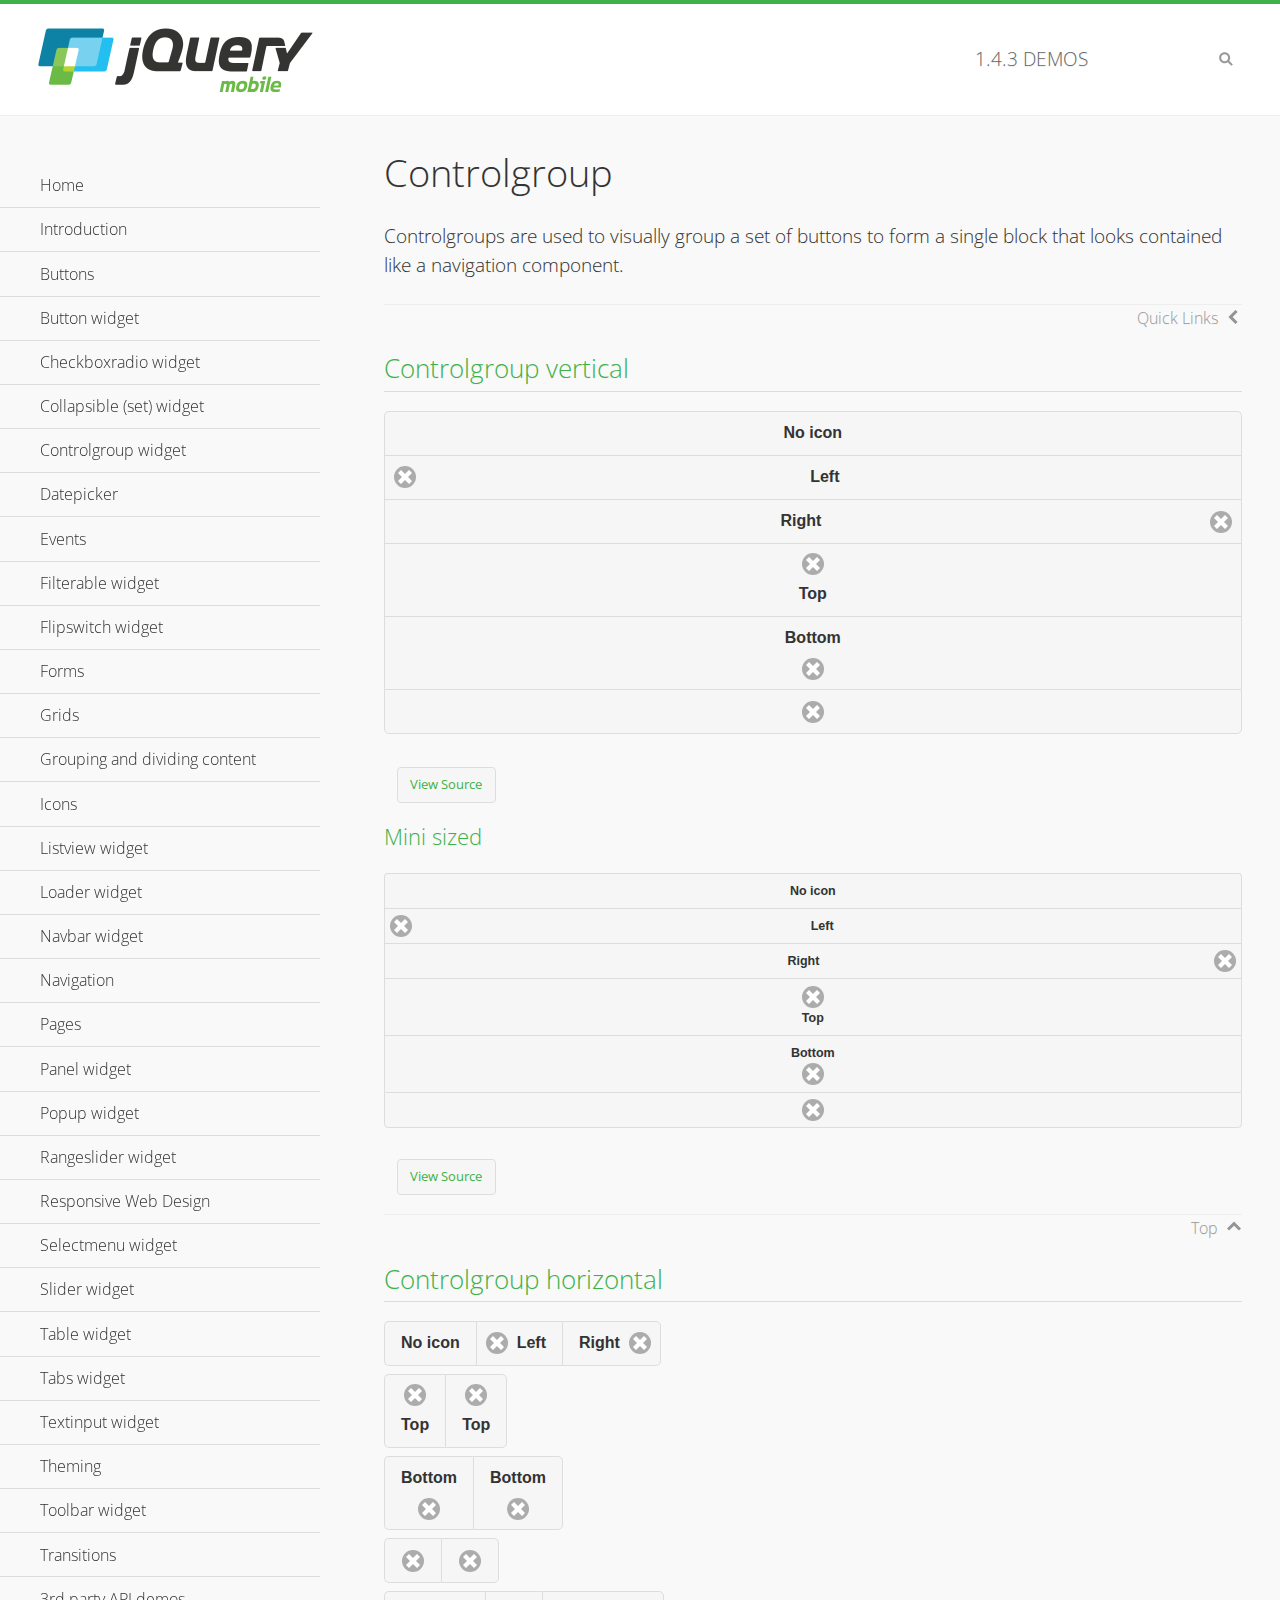
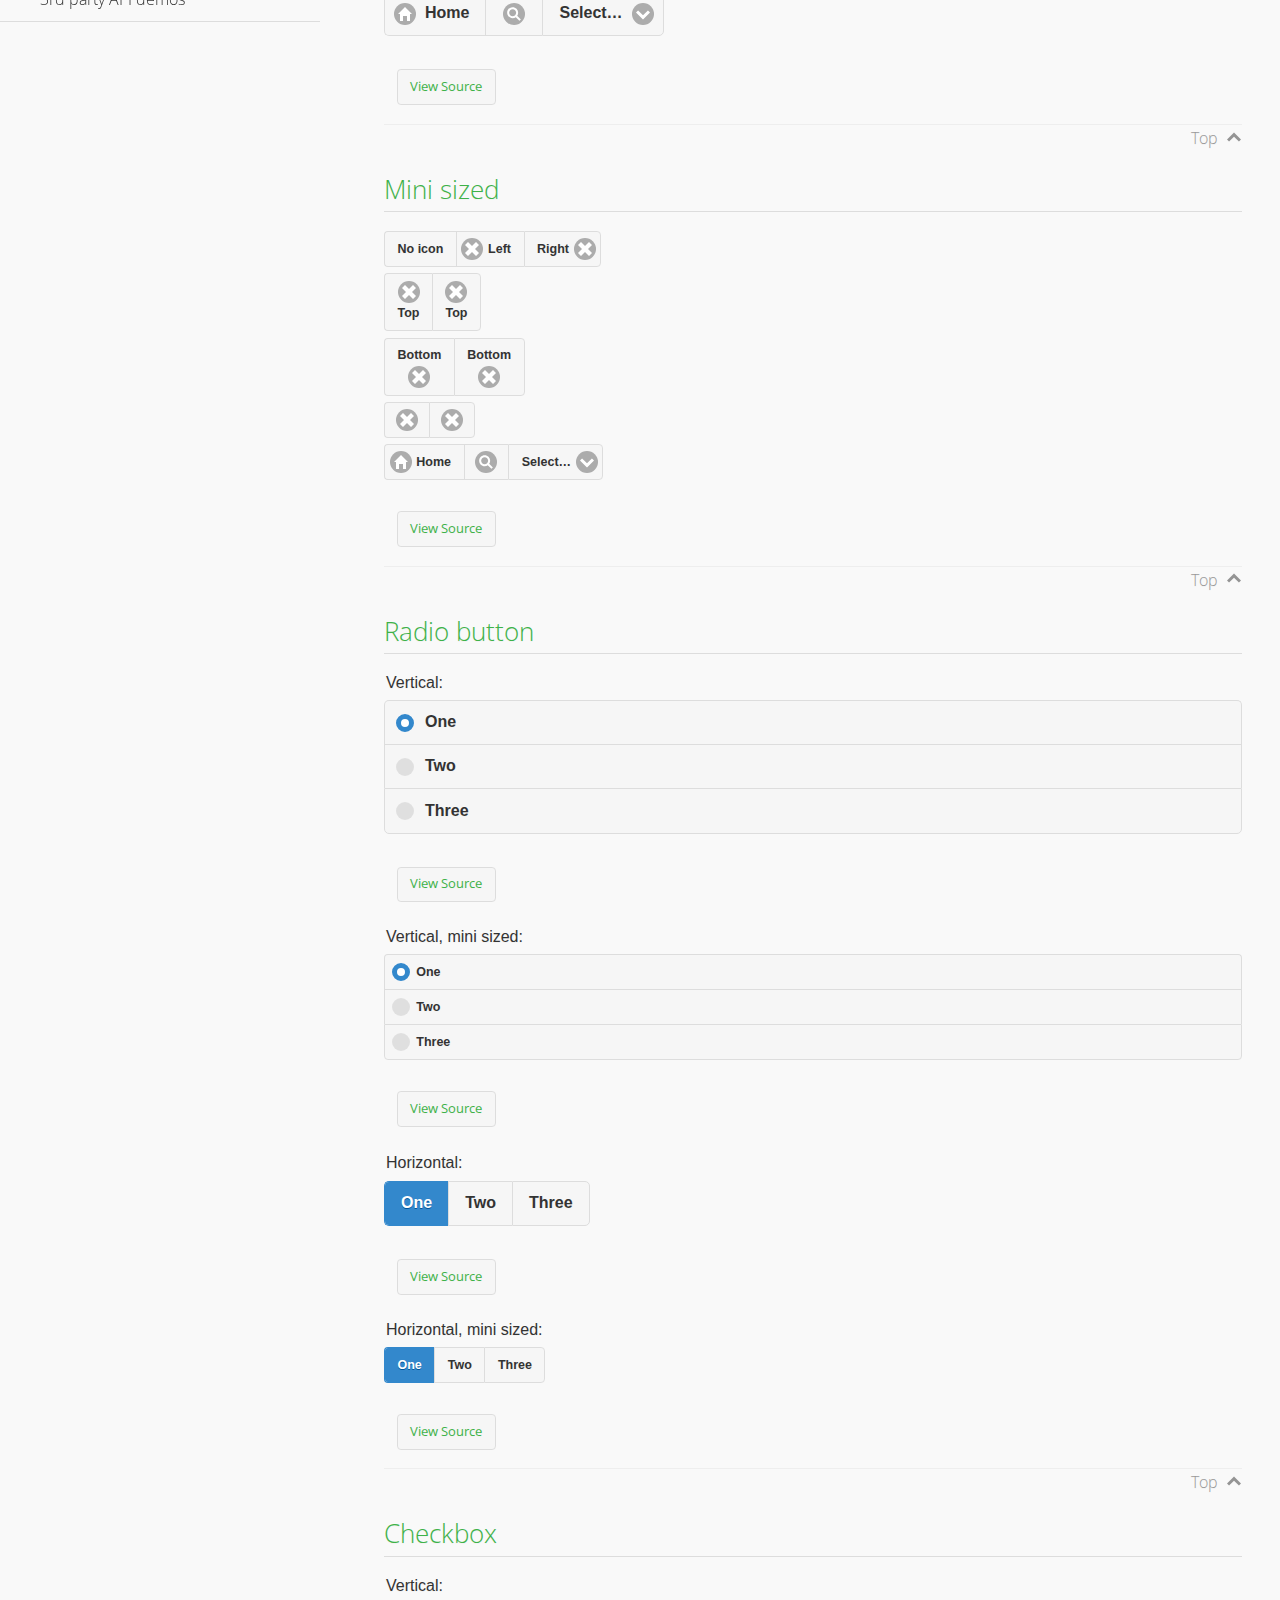
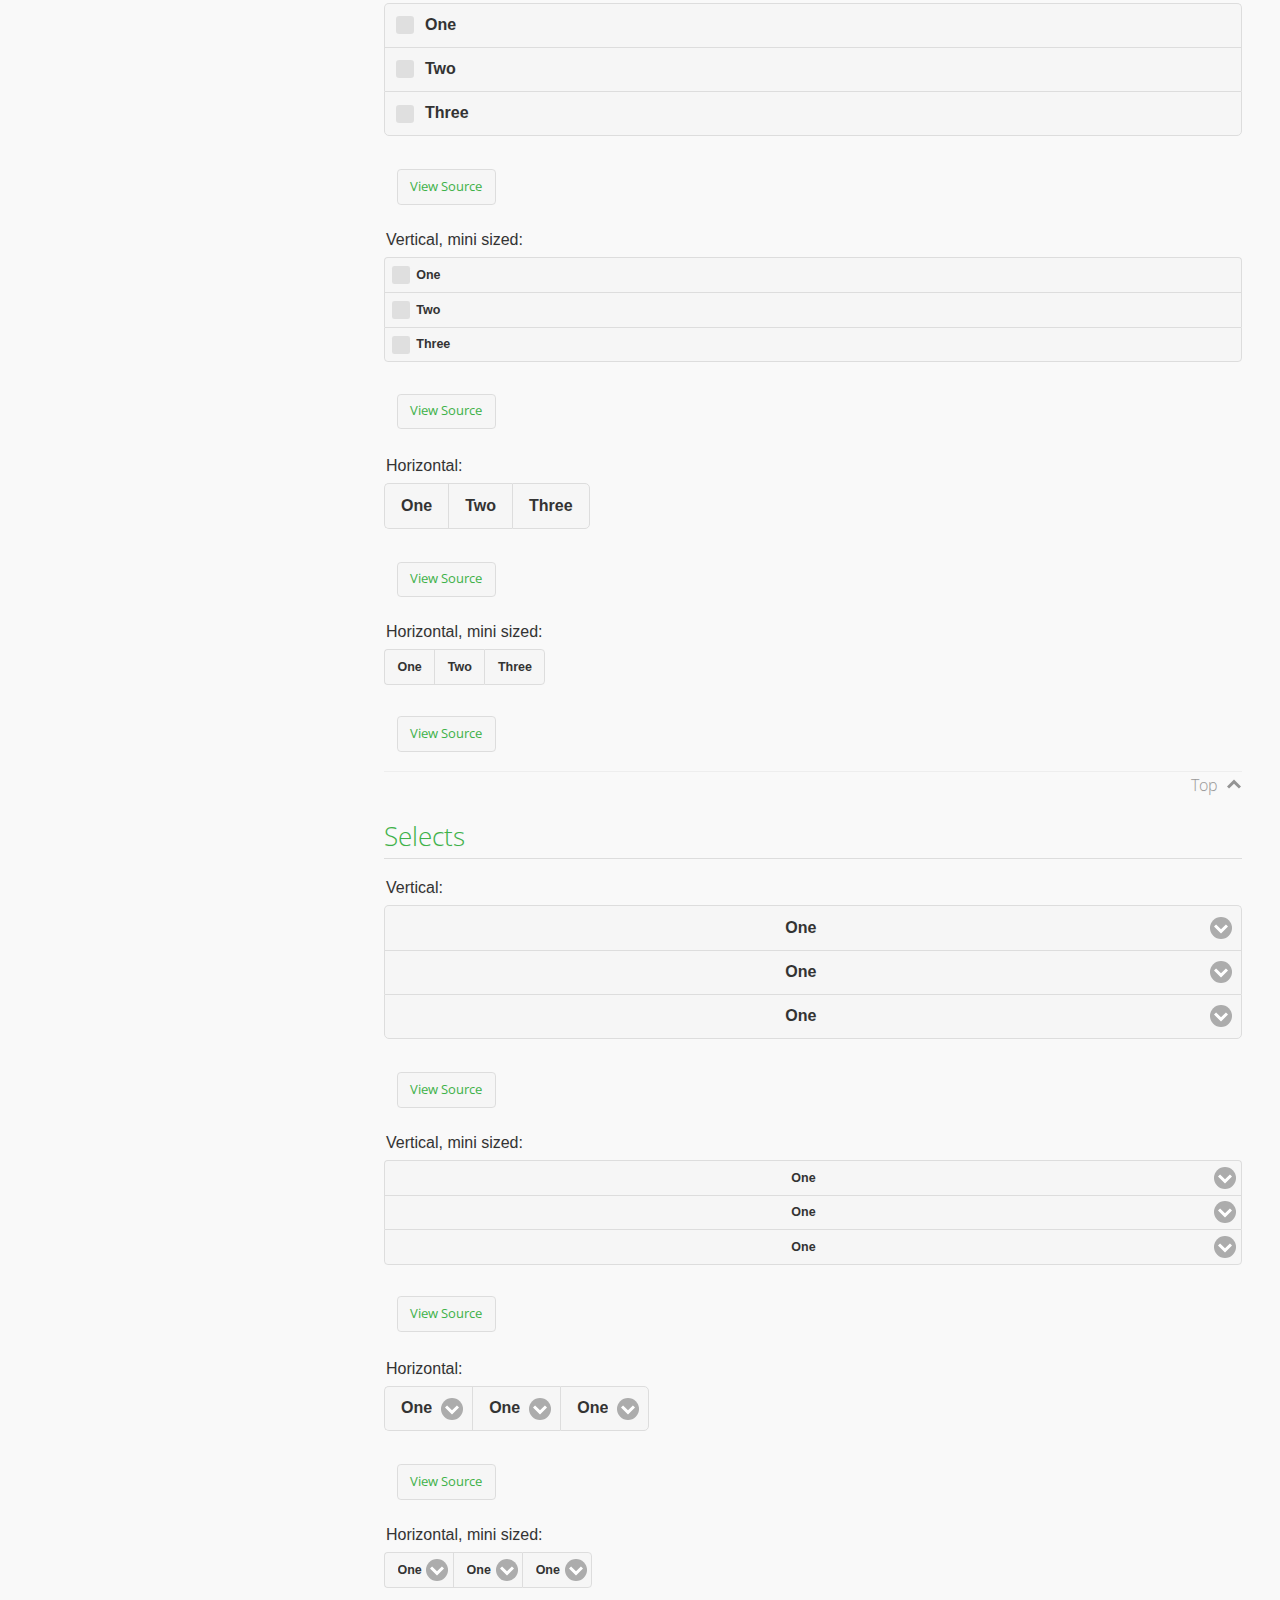
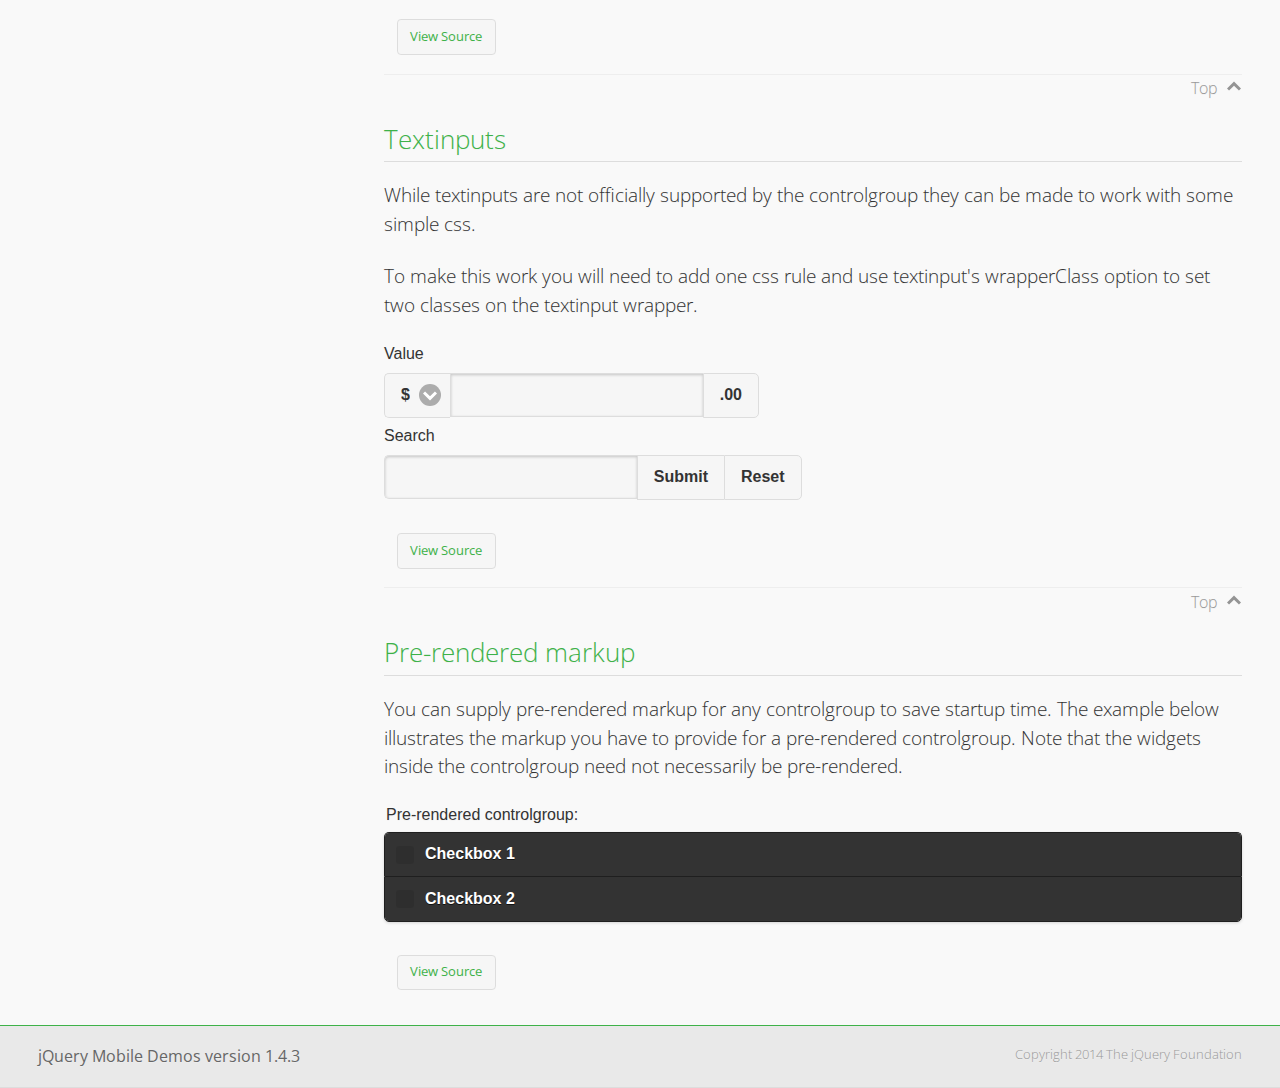
<file: js/jquery.mobile-1.4.3/demos/controlgroup/index.html>
<!DOCTYPE html>
<html>
<head>
	<meta charset="utf-8">
	<meta name="viewport" content="width=device-width, initial-scale=1">
	<title>Controlgroup - jQuery Mobile Demos</title>
	    <link rel="stylesheet" href="../css/themes/default/jquery.mobile-1.4.3.min.css">
	    <link rel="stylesheet" href="../_assets/css/jqm-demos.css">
	    <link rel="shortcut icon" href="../favicon.ico">
	    <link rel="stylesheet" href="http://fonts.googleapis.com/css?family=Open+Sans:300,400,700">
	    <script src="../js/jquery.js"></script>
	    <script src="../_assets/js/index.js"></script>
	    <script src="../js/jquery.mobile-1.4.3.min.js"></script>
	    <style>
	        #demo-borders .ui-collapsible .ui-collapsible-heading .ui-btn { border-top-width: 1px !important; }
	    </style>
	    <style id="textinput-controlgroup">
			.controlgroup-textinput{
				padding-top:.22em;
				padding-bottom:.22em;
			}
	    </style>
	</head>
	<body>
	<div data-role="page" class="jqm-demos" data-quicklinks="true">

	    <div data-role="header" class="jqm-header">
			<h2><a href="../" title="jQuery Mobile Demos home"><img src="../_assets/img/jquery-logo.png" alt="jQuery Mobile"></a></h2>
		<p><span class="jqm-version"></span> Demos</p>
	        <a href="#" class="jqm-navmenu-link ui-btn ui-btn-icon-notext ui-corner-all ui-icon-bars ui-nodisc-icon ui-alt-icon ui-btn-left">Menu</a>
	        <a href="#" class="jqm-search-link ui-btn ui-btn-icon-notext ui-corner-all ui-icon-search ui-nodisc-icon ui-alt-icon ui-btn-right">Search</a>
		    </div><!-- /header -->

	    <div role="main" class="ui-content jqm-content">

        <h1>Controlgroup</h1>

        <p>Controlgroups are used to visually group a set of buttons to form a single block that looks contained like a navigation component.
        </p>

		<h2>Controlgroup vertical</h2>

			<div data-demo-html="true">
				<div data-role="controlgroup">
					<a href="#" class="ui-btn ui-corner-all">No icon</a>
					<a href="#" class="ui-btn ui-corner-all ui-icon-delete ui-btn-icon-left">Left</a>
					<a href="#" class="ui-btn ui-corner-all ui-icon-delete ui-btn-icon-right">Right</a>
					<a href="#" class="ui-btn ui-corner-all ui-icon-delete ui-btn-icon-top">Top</a>
					<a href="#" class="ui-btn ui-corner-all ui-icon-delete ui-btn-icon-bottom">Bottom</a>
					<a href="#" class="ui-btn ui-corner-all ui-icon-delete ui-btn-icon-notext">Icon only</a>
				</div>
			</div><!--/demo-html -->

			<h3>Mini sized</h3>

			<div data-demo-html="true">
				<div data-role="controlgroup" data-mini="true">
					<a href="#" class="ui-btn ui-corner-all">No icon</a>
					<a href="#" class="ui-btn ui-corner-all ui-icon-delete ui-btn-icon-left">Left</a>
					<a href="#" class="ui-btn ui-corner-all ui-icon-delete ui-btn-icon-right">Right</a>
					<a href="#" class="ui-btn ui-corner-all ui-icon-delete ui-btn-icon-top">Top</a>
					<a href="#" class="ui-btn ui-corner-all ui-icon-delete ui-btn-icon-bottom">Bottom</a>
					<a href="#" class="ui-btn ui-corner-all ui-icon-delete ui-btn-icon-notext">Icon only</a>
				</div>
			</div><!--/demo-html -->

		<h2>Controlgroup horizontal</h2>

			<div data-demo-html="true">
				<div data-role="controlgroup" data-type="horizontal">
					<a href="#" class="ui-btn ui-corner-all">No icon</a>
					<a href="#" class="ui-btn ui-corner-all ui-icon-delete ui-btn-icon-left">Left</a>
					<a href="#" class="ui-btn ui-corner-all ui-icon-delete ui-btn-icon-right">Right</a>
				</div>
				<div data-role="controlgroup" data-type="horizontal">
					<a href="#" class="ui-btn ui-corner-all ui-icon-delete ui-btn-icon-top">Top</a>
					<a href="#" class="ui-btn ui-corner-all ui-icon-delete ui-btn-icon-top">Top</a>
				</div>
				<div data-role="controlgroup" data-type="horizontal">
					<a href="#" class="ui-btn ui-corner-all ui-icon-delete ui-btn-icon-bottom">Bottom</a>
					<a href="#" class="ui-btn ui-corner-all ui-icon-delete ui-btn-icon-bottom">Bottom</a>
				</div>
				<div data-role="controlgroup" data-type="horizontal">
					<a href="#" class="ui-btn ui-corner-all ui-icon-delete ui-btn-icon-notext">Icon only</a>
					<a href="#" class="ui-btn ui-corner-all ui-icon-delete ui-btn-icon-notext">Icon only</a>
				</div>
				<form>
					<fieldset data-role="controlgroup" data-type="horizontal">
						<button data-icon="home">Home</button>
						<button data-icon="search" data-iconpos="notext">Search</button>
						<label for="select-more-1a" class="ui-hidden-accessible">More</label>
						<select name="select-more-1a" id="select-more-1a">
							<option value="">Select&hellip;</option>
							<option value="#">One</option>
							<option value="#">Two</option>
							<option value="#">Three</option>
						</select>
					</fieldset>
				</form>
			</div><!--/demo-html -->

		<h2>Mini sized</h2>

			<div data-demo-html="true">
				<div data-role="controlgroup" data-type="horizontal" data-mini="true">
					<a href="#" class="ui-btn ui-corner-all">No icon</a>
					<a href="#" class="ui-btn ui-corner-all ui-icon-delete ui-btn-icon-left">Left</a>
					<a href="#" class="ui-btn ui-corner-all ui-icon-delete ui-btn-icon-right">Right</a>
				</div>
				<div data-role="controlgroup" data-type="horizontal" data-mini="true">
					<a href="#" class="ui-btn ui-corner-all ui-icon-delete ui-btn-icon-top">Top</a>
					<a href="#" class="ui-btn ui-corner-all ui-icon-delete ui-btn-icon-top">Top</a>
				</div>
				<div data-role="controlgroup" data-type="horizontal" data-mini="true">
					<a href="#" class="ui-btn ui-corner-all ui-icon-delete ui-btn-icon-bottom">Bottom</a>
					<a href="#" class="ui-btn ui-corner-all ui-icon-delete ui-btn-icon-bottom">Bottom</a>
				</div>
				<div data-role="controlgroup" data-type="horizontal" data-mini="true">
					<a href="#" class="ui-btn ui-corner-all ui-icon-delete ui-btn-icon-notext">Icon only</a>
					<a href="#" class="ui-btn ui-corner-all ui-icon-delete ui-btn-icon-notext">Icon only</a>
				</div>
				<form>
					<fieldset data-role="controlgroup" data-type="horizontal" data-mini="true">
						<button data-icon="home">Home</button>
						<button data-icon="search" data-iconpos="notext">Search</button>
						<label for="select-more-2a" class="ui-hidden-accessible">More</label>
						<select name="select-more-2a" id="select-more-2a">
							<option value="">Select&hellip;</option>
							<option value="#">One</option>
							<option value="#">Two</option>
							<option value="#">Three</option>
						</select>
					</fieldset>
				</form>
			</div><!--/demo-html -->

			<h2>Radio button</h2>

				<div data-demo-html="true">
					<form>
					<fieldset data-role="controlgroup">
						<legend>Vertical:</legend>
						<input type="radio" name="radio-choice-v-2" id="radio-choice-v-2a" value="on" checked="checked">
						<label for="radio-choice-v-2a">One</label>
						<input type="radio" name="radio-choice-v-2" id="radio-choice-v-2b" value="off">
						<label for="radio-choice-v-2b">Two</label>
						<input type="radio" name="radio-choice-v-2" id="radio-choice-v-2c" value="other">
						<label for="radio-choice-v-2c">Three</label>
					</fieldset>
					</form>
				</div><!--/demo-html -->

				<div data-demo-html="true">
					<form>
					<fieldset data-role="controlgroup" data-mini="true">
						<legend>Vertical, mini sized:</legend>
						<input type="radio" name="radio-choice-v-6" id="radio-choice-v-6a" value="on" checked="checked">
						<label for="radio-choice-v-6a">One</label>
						<input type="radio" name="radio-choice-v-6" id="radio-choice-v-6b" value="off">
						<label for="radio-choice-v-6b">Two</label>
						<input type="radio" name="radio-choice-v-6" id="radio-choice-v-6c" value="other">
						<label for="radio-choice-v-6c">Three</label>
					</fieldset>
					</form>
				</div><!--/demo-html -->

				<div data-demo-html="true">
					<form>
					<fieldset data-role="controlgroup" data-type="horizontal">
						<legend>Horizontal:</legend>
						<input type="radio" name="radio-choice-h-2" id="radio-choice-h-2a" value="on" checked="checked">
						<label for="radio-choice-h-2a">One</label>
						<input type="radio" name="radio-choice-h-2" id="radio-choice-h-2b" value="off">
						<label for="radio-choice-h-2b">Two</label>
						<input type="radio" name="radio-choice-h-2" id="radio-choice-h-2c" value="other">
						<label for="radio-choice-h-2c">Three</label>
					</fieldset>
					</form>
				</div><!--/demo-html -->

				<div data-demo-html="true">
					<form>
					<fieldset data-role="controlgroup" data-type="horizontal" data-mini="true">
						<legend>Horizontal, mini sized:</legend>
						<input type="radio" name="radio-choice-h-6" id="radio-choice-h-6a" value="on" checked="checked">
						<label for="radio-choice-h-6a">One</label>
						<input type="radio" name="radio-choice-h-6" id="radio-choice-h-6b" value="off">
						<label for="radio-choice-h-6b">Two</label>
						<input type="radio" name="radio-choice-h-6" id="radio-choice-h-6c" value="other">
						<label for="radio-choice-h-6c">Three</label>
					</fieldset>
					</form>
				</div><!--/demo-html -->

			<h2>Checkbox</h2>

				<div data-demo-html="true">
					<form>
					<fieldset data-role="controlgroup">
						<legend>Vertical:</legend>
						<input type="checkbox" name="checkbox-v-2a" id="checkbox-v-2a">
						<label for="checkbox-v-2a">One</label>
						<input type="checkbox" name="checkbox-v-2b" id="checkbox-v-2b">
						<label for="checkbox-v-2b">Two</label>
						<input type="checkbox" name="checkbox-v-2c" id="checkbox-v-2c">
						<label for="checkbox-v-2c">Three</label>
					</fieldset>
					</form>
				</div><!--/demo-html -->

				<div data-demo-html="true">
					<form>
					<fieldset data-role="controlgroup" data-mini="true">
						<legend>Vertical, mini sized:</legend>
						<input type="checkbox" name="checkbox-v-6a" id="checkbox-v-6a">
						<label for="checkbox-v-6a">One</label>
						<input type="checkbox" name="checkbox-v-6b" id="checkbox-v-6b">
						<label for="checkbox-v-6b">Two</label>
						<input type="checkbox" name="checkbox-v-6c" id="checkbox-v-6c">
						<label for="checkbox-v-6c">Three</label>
					</fieldset>
					</form>
				</div><!--/demo-html -->

				<div data-demo-html="true">
					<form>
					<fieldset data-role="controlgroup" data-type="horizontal">
						<legend>Horizontal:</legend>
						<input type="checkbox" name="checkbox-h-2a" id="checkbox-h-2a">
						<label for="checkbox-h-2a">One</label>
						<input type="checkbox" name="checkbox-h-2b" id="checkbox-h-2b">
						<label for="checkbox-h-2b">Two</label>
						<input type="checkbox" name="checkbox-h-2c" id="checkbox-h-2c">
						<label for="checkbox-h-2c">Three</label>
					</fieldset>
					</form>
				</div><!--/demo-html -->

				<div data-demo-html="true">
					<form>
					<fieldset data-role="controlgroup" data-type="horizontal" data-mini="true">
						<legend>Horizontal, mini sized:</legend>
						<input type="checkbox" name="checkbox-h-6a" id="checkbox-h-6a">
						<label for="checkbox-h-6a">One</label>
						<input type="checkbox" name="checkbox-h-6b" id="checkbox-h-6b">
						<label for="checkbox-h-6b">Two</label>
						<input type="checkbox" name="checkbox-h-6c" id="checkbox-h-6c">
						<label for="checkbox-h-6c">Three</label>
					</fieldset>
					</form>
				</div><!--/demo-html -->

			<h2>Selects</h2>

				<div data-demo-html="true">
					<form>
					<fieldset data-role="controlgroup">
						<legend>Vertical:</legend>
						<label for="select-v-2a">Select A</label>
						<select name="select-v-2a" id="select-v-2a">
							<option value="#">One</option>
							<option value="#">Two</option>
							<option value="#">Three</option>
						</select>
						<label for="select-v-2b">Select B</label>
						<select name="select-v-2b" id="select-v-2b">
							<option value="#">One</option>
							<option value="#">Two</option>
							<option value="#">Three</option>
						</select>
						<label for="select-v-2c">Select C</label>
						<select name="select-v-2c" id="select-v-2c">
							<option value="#">One</option>
							<option value="#">Two</option>
							<option value="#">Three</option>
						</select>
					</fieldset>
					</form>
				</div><!--/demo-html -->

				<div data-demo-html="true">
					<form>
					<fieldset data-role="controlgroup" data-mini="true">
						<legend>Vertical, mini sized:</legend>
						<label for="select-v-6a">Select A</label>
						<select name="select-v-6a" id="select-v-6a">
							<option value="#">One</option>
							<option value="#">Two</option>
							<option value="#">Three</option>
						</select>
						<label for="select-v-6b">Select B</label>
						<select name="select-v-6b" id="select-v-6b">
							<option value="#">One</option>
							<option value="#">Two</option>
							<option value="#">Three</option>
						</select>
						<label for="select-v-6c">Select C</label>
						<select name="select-v-6c" id="select-v-6c">
							<option value="#">One</option>
							<option value="#">Two</option>
							<option value="#">Three</option>
						</select>
					</fieldset>
					</form>
				</div><!--/demo-html -->

				<div data-demo-html="true">
					<form>
					<fieldset data-role="controlgroup" data-type="horizontal">
						<legend>Horizontal:</legend>
						<label for="select-h-2a">Select A</label>
						<select name="select-h-2a" id="select-h-2a">
							<option value="#">One</option>
							<option value="#">Two</option>
							<option value="#">Three</option>
						</select>
						<label for="select-h-2b">Select B</label>
						<select name="select-h-2b" id="select-h-2b">
							<option value="#">One</option>
							<option value="#">Two</option>
							<option value="#">Three</option>
						</select>
						<label for="select-h-2c">Select C</label>
						<select name="select-h-2c" id="select-h-2c">
							<option value="#">One</option>
							<option value="#">Two</option>
							<option value="#">Three</option>
						</select>
					</fieldset>
					</form>
				</div><!--/demo-html -->

				<div data-demo-html="true">
					<form>
					<fieldset data-role="controlgroup" data-type="horizontal" data-mini="true">
						<legend>Horizontal, mini sized:</legend>
						<label for="select-h-6a">Select A</label>
						<select name="select-h-6a" id="select-h-6a">
							<option value="#">One</option>
							<option value="#">Two</option>
							<option value="#">Three</option>
						</select>
						<label for="select-h-6b">Select B</label>
						<select name="select-h-6b" id="select-h-6b">
							<option value="#">One</option>
							<option value="#">Two</option>
							<option value="#">Three</option>
						</select>
						<label for="select-h-6c">Select C</label>
						<select name="select-h-6c" id="select-h-6c">
							<option value="#">One</option>
							<option value="#">Two</option>
							<option value="#">Three</option>
						</select>
					</fieldset>
					</form>
				</div><!--/demo-html -->

				<h2>Textinputs</h2>
				<p>While textinputs are not officially supported by the controlgroup they can be made to work with some simple css.</p>
				<p>To make this work you will need to add one css rule and use textinput's wrapperClass option to set two classes on the textinput wrapper.</p>
				<div data-demo-html="true" data-demo-css="#textinput-controlgroup">
					<label for="currency-controlgroup">Value</label>
					<div data-role="controlgroup" data-type="horizontal">
						<select>
							<option>$</option>
							<option>€</option>
							<option>£</option>
							<option>¥</option>
							<option>₩</option>
							<option>₹</option>
						</select>
						<input id="currency-controlgroup" type="text" data-wrapper-class="controlgroup-textinput ui-btn">
						<button>.00</button>
					</div>
					<label for="search-control-group">Search</label>
					<div data-role="controlgroup" data-type="horizontal">
						<input type="text" id="search-control-group" data-wrapper-class="controlgroup-textinput ui-btn">
						<button>Submit</button>
						<button>Reset</button>
					</div>
				</div>

		<h2>Pre-rendered markup</h2>
		<p>You can supply pre-rendered markup for any controlgroup to save startup time. The example below illustrates the markup you have to provide for a pre-rendered controlgroup. Note that the widgets inside the controlgroup need not necessarily be pre-rendered.</p>
		<div data-demo-html="true">
			<div data-role="controlgroup" data-enhanced="true" class="ui-controlgroup ui-controlgroup-vertical ui-group-theme-b ui-corner-all">
				<div role="heading" class="ui-controlgroup-label">
					<legend>Pre-rendered controlgroup:</legend>
				</div>
				<div class="ui-controlgroup-controls ui-shadow">
					<label for="pre-rendered-cb-1" class="ui-first-child">Checkbox 1</label>
					<input type="checkbox" id="pre-rendered-cb-1" name="pre-rendered-cb-1" value="1">
					<label for="pre-rendered-cb-2" class="ui-last-child">Checkbox 2</label>
					<input type="checkbox" id="pre-rendered-cb-2" name="pre-rendered-cb-2" value="2">
				</div>
			</div>
		</div>

	</div><!-- /content -->
	    <div data-role="panel" class="jqm-navmenu-panel" data-position="left" data-display="overlay" data-theme="a">
	    	<ul class="jqm-list ui-alt-icon ui-nodisc-icon">
<li data-filtertext="demos homepage" data-icon="home"><a href=".././">Home</a></li>
<li data-filtertext="introduction overview getting started"><a href="../intro/" data-ajax="false">Introduction</a></li>
<li data-filtertext="buttons button markup buttonmarkup method anchor link button element"><a href="../button-markup/" data-ajax="false">Buttons</a></li>
<li data-filtertext="form button widget input button submit reset"><a href="../button/" data-ajax="false">Button widget</a></li>
<li data-role="collapsible" data-enhanced="true" data-collapsed-icon="carat-d" data-expanded-icon="carat-u" data-iconpos="right" data-inset="false" class="ui-collapsible ui-collapsible-themed-content ui-collapsible-collapsed">
	<h3 class="ui-collapsible-heading ui-collapsible-heading-collapsed">
		<a href="#" class="ui-collapsible-heading-toggle ui-btn ui-btn-icon-right ui-btn-inherit ui-icon-carat-d">
		    Checkboxradio widget<span class="ui-collapsible-heading-status"> click to expand contents</span>
		</a>
	</h3>
	<div class="ui-collapsible-content ui-body-inherit ui-collapsible-content-collapsed" aria-hidden="true">
		<ul>
			<li data-filtertext="form checkboxradio widget checkbox input checkboxes controlgroups"><a href="../checkboxradio-checkbox/" data-ajax="false">Checkboxes</a></li>
			<li data-filtertext="form checkboxradio widget radio input radio buttons controlgroups"><a href="../checkboxradio-radio/" data-ajax="false">Radio buttons</a></li>
		</ul>
	</div>
</li>
<li data-role="collapsible" data-enhanced="true" data-collapsed-icon="carat-d" data-expanded-icon="carat-u" data-iconpos="right" data-inset="false" class="ui-collapsible ui-collapsible-themed-content ui-collapsible-collapsed">
	<h3 class="ui-collapsible-heading ui-collapsible-heading-collapsed">
		<a href="#" class="ui-collapsible-heading-toggle ui-btn ui-btn-icon-right ui-btn-inherit ui-icon-carat-d">
			Collapsible (set) widget<span class="ui-collapsible-heading-status"> click to expand contents</span>
		</a>
	</h3>
	<div class="ui-collapsible-content ui-body-inherit ui-collapsible-content-collapsed" aria-hidden="true">
		<ul>
			<li data-filtertext="collapsibles content formatting"><a href="../collapsible/" data-ajax="false">Collapsible</a></li>
			<li data-filtertext="dynamic collapsible set accordion append expand"><a href="../collapsible-dynamic/" data-ajax="false">Dynamic collapsibles</a></li>
			<li data-filtertext="accordions collapsible set widget content formatting grouped collapsibles"><a href="../collapsibleset/" data-ajax="false">Collapsible set</a></li>
		</ul>
	</div>
</li>
<li data-role="collapsible" data-enhanced="true" data-collapsed-icon="carat-d" data-expanded-icon="carat-u" data-iconpos="right" data-inset="false" class="ui-collapsible ui-collapsible-themed-content ui-collapsible-collapsed">
	<h3 class="ui-collapsible-heading ui-collapsible-heading-collapsed">
		<a href="#" class="ui-collapsible-heading-toggle ui-btn ui-btn-icon-right ui-btn-inherit ui-icon-carat-d">
			Controlgroup widget<span class="ui-collapsible-heading-status"> click to expand contents</span>
		</a>
	</h3>
	<div class="ui-collapsible-content ui-body-inherit ui-collapsible-content-collapsed" aria-hidden="true">
		<ul>
			<li data-filtertext="controlgroups selectmenu checkboxradio input grouped buttons horizontal vertical"><a href="../controlgroup/" data-ajax="false">Controlgroup</a></li>
			<li data-filtertext="dynamic controlgroup dynamically add buttons"><a href="../controlgroup-dynamic/" data-ajax="false">Dynamic controlgroups</a></li>
		</ul>
	</div>
</li>
<li data-filtertext="form datepicker widget date input"><a href="../datepicker/" data-ajax="false">Datepicker</a></li>
<li data-role="collapsible" data-enhanced="true" data-collapsed-icon="carat-d" data-expanded-icon="carat-u" data-iconpos="right" data-inset="false" class="ui-collapsible ui-collapsible-themed-content ui-collapsible-collapsed">
	<h3 class="ui-collapsible-heading ui-collapsible-heading-collapsed">
		<a href="#" class="ui-collapsible-heading-toggle ui-btn ui-btn-icon-right ui-btn-inherit ui-icon-carat-d">
			Events<span class="ui-collapsible-heading-status"> click to expand contents</span>
		</a>
	</h3>
	<div class="ui-collapsible-content ui-body-inherit ui-collapsible-content-collapsed" aria-hidden="true">
		<ul>
			<li data-filtertext="swipe to delete list items listviews swipe events"><a href="../swipe-list/" data-ajax="false">Swipe list items</a></li>
			<li data-filtertext="swipe to navigate swipe page navigation swipe events"><a href="../swipe-page/" data-ajax="false">Swipe page navigation</a></li>
		</ul>
	</div>
</li>
<li data-filtertext="filterable filter elements sorting searching listview table"><a href="../filterable/" data-ajax="false">Filterable widget</a></li>
<li data-filtertext="form flipswitch widget flip toggle switch binary select checkbox input"><a href="../flipswitch/" data-ajax="false">Flipswitch widget</a></li>
<li data-role="collapsible" data-enhanced="true" data-collapsed-icon="carat-d" data-expanded-icon="carat-u" data-iconpos="right" data-inset="false" class="ui-collapsible ui-collapsible-themed-content ui-collapsible-collapsed">
	<h3 class="ui-collapsible-heading ui-collapsible-heading-collapsed">
		<a href="#" class="ui-collapsible-heading-toggle ui-btn ui-btn-icon-right ui-btn-inherit ui-icon-carat-d">
			Forms<span class="ui-collapsible-heading-status"> click to expand contents</span>
		</a>
	</h3>
	<div class="ui-collapsible-content ui-body-inherit ui-collapsible-content-collapsed" aria-hidden="true">
		<ul>
			<li data-filtertext="forms text checkbox radio range button submit reset inputs selects textarea slider flipswitch label form elements"><a href="../forms/" data-ajax="false">Forms</a></li>
			<li data-filtertext="form hide labels hidden accessible ui-hidden-accessible forms"><a href="../forms-label-hidden-accessible/" data-ajax="false">Hide labels</a></li>
			<li data-filtertext="form field containers fieldcontain ui-field-contain forms"><a href="../forms-field-contain/" data-ajax="false">Field containers</a></li>
			<li data-filtertext="forms disabled form elements"><a href="../forms-disabled/" data-ajax="false">Forms disabled</a></li>
			<li data-filtertext="forms gallery examples overview forms text checkbox radio range button submit reset inputs selects textarea slider flipswitch label form elements"><a href="../forms-gallery/" data-ajax="false">Forms gallery</a></li>
		</ul>
	</div>
</li>
<li data-role="collapsible" data-enhanced="true" data-collapsed-icon="carat-d" data-expanded-icon="carat-u" data-iconpos="right" data-inset="false" class="ui-collapsible ui-collapsible-themed-content ui-collapsible-collapsed">
	<h3 class="ui-collapsible-heading ui-collapsible-heading-collapsed">
		<a href="#" class="ui-collapsible-heading-toggle ui-btn ui-btn-icon-right ui-btn-inherit ui-icon-carat-d">
			Grids<span class="ui-collapsible-heading-status"> click to expand contents</span>
		</a>
	</h3>
	<div class="ui-collapsible-content ui-body-inherit ui-collapsible-content-collapsed" aria-hidden="true">
		<ul>
			<li data-filtertext="grids columns blocks content formatting rwd responsive css framework"><a href="../grids/" data-ajax="false">Grids</a></li>
			<li data-filtertext="buttons in grids css framework"><a href="../grids-buttons/" data-ajax="false">Buttons in grids</a></li>
			<li data-filtertext="custom responsive grids rwd css framework"><a href="../grids-custom-responsive/" data-ajax="false">Custom responsive grids</a></li>
		</ul>
	</div>
</li>
<li data-filtertext="blocks content formatting sections heading"><a href="../body-bar-classes/" data-ajax="false">Grouping and dividing content</a></li>
<li data-role="collapsible" data-enhanced="true" data-collapsed-icon="carat-d" data-expanded-icon="carat-u" data-iconpos="right" data-inset="false" class="ui-collapsible ui-collapsible-themed-content ui-collapsible-collapsed">
	<h3 class="ui-collapsible-heading ui-collapsible-heading-collapsed">
		<a href="#" class="ui-collapsible-heading-toggle ui-btn ui-btn-icon-right ui-btn-inherit ui-icon-carat-d">
			Icons<span class="ui-collapsible-heading-status"> click to expand contents</span>
		</a>
	</h3>
	<div class="ui-collapsible-content ui-body-inherit ui-collapsible-content-collapsed" aria-hidden="true">
		<ul>
			<li data-filtertext="button icons svg disc alt custom icon position"><a href="../icons/" data-ajax="false">Icons</a></li>
			<li data-filtertext=""><a href="../icons-grunticon/" data-ajax="false">Grunticon loader</a></li>
		</ul>
	</div>
</li>
<li data-role="collapsible" data-enhanced="true" data-collapsed-icon="carat-d" data-expanded-icon="carat-u" data-iconpos="right" data-inset="false" class="ui-collapsible ui-collapsible-themed-content ui-collapsible-collapsed">
	<h3 class="ui-collapsible-heading ui-collapsible-heading-collapsed">
		<a href="#" class="ui-collapsible-heading-toggle ui-btn ui-btn-icon-right ui-btn-inherit ui-icon-carat-d">
			Listview widget<span class="ui-collapsible-heading-status"> click to expand contents</span>
		</a>
	</h3>
	<div class="ui-collapsible-content ui-body-inherit ui-collapsible-content-collapsed" aria-hidden="true">
		<ul>
			<li data-filtertext="listview widget thumbnails icons nested split button collapsible ul ol"><a href="../listview/" data-ajax="false">Listview</a></li>
			<li data-filtertext="autocomplete filterable reveal listview filtertextbeforefilter placeholder"><a href="../listview-autocomplete/" data-ajax="false">Listview autocomplete</a></li>
			<li data-filtertext="autocomplete filterable reveal listview remote data filtertextbeforefilter placeholder"><a href="../listview-autocomplete-remote/" data-ajax="false">Listview autocomplete remote data</a></li>
			<li data-filtertext="autodividers anchor jump scroll linkbars listview lists ul ol"><a href="../listview-autodividers-linkbar/" data-ajax="false">Listview autodividers linkbar</a></li>
			<li data-filtertext="listview autodividers selector autodividersselector lists ul ol"><a href="../listview-autodividers-selector/" data-ajax="false">Listview autodividers selector</a></li>
			<li data-filtertext="listview nested list items"><a href="../listview-nested-lists/" data-ajax="false">Nested Listviews</a></li>
			<li data-filtertext="listview collapsible list items flat"><a href="../listview-collapsible-item-flat/" data-ajax="false">Listview collapsible list items (flat)</a></li>
			<li data-filtertext="listview collapsible list indented"><a href="../listview-collapsible-item-indented/" data-ajax="false">Listview collapsible list items (indented)</a></li>
			<li data-filtertext="grid listview responsive grids responsive listviews lists ul"><a href="../listview-grid/" data-ajax="false">Listview responsive grid</a></li>
		</ul>
	</div>
</li>
<li data-filtertext="loader widget page loading navigation overlay spinner"><a href="../loader/" data-ajax="false">Loader widget</a></li>
<li data-filtertext="navbar widget navmenu toolbars header footer"><a href="../navbar/" data-ajax="false">Navbar widget</a></li>
<li data-role="collapsible" data-enhanced="true" data-collapsed-icon="carat-d" data-expanded-icon="carat-u" data-iconpos="right" data-inset="false" class="ui-collapsible ui-collapsible-themed-content ui-collapsible-collapsed">
	<h3 class="ui-collapsible-heading ui-collapsible-heading-collapsed">
		<a href="#" class="ui-collapsible-heading-toggle ui-btn ui-btn-icon-right ui-btn-inherit ui-icon-carat-d">
			Navigation<span class="ui-collapsible-heading-status"> click to expand contents</span>
		</a>
	</h3>
	<div class="ui-collapsible-content ui-body-inherit ui-collapsible-content-collapsed" aria-hidden="true">
		<ul>
			<li data-filtertext="ajax navigation navigate widget history event method"><a href="../navigation/" data-ajax="false">Navigation</a></li>
			<li data-filtertext="linking pages page links navigation ajax prefetch cache"><a href="../navigation-linking-pages/" data-ajax="false">Linking pages</a></li>
			<!-- <li data-filtertext="php redirect server redirection server-side navigation"><a href="../navigation-php-redirect/" data-ajax="false">PHP redirect demo</a></li>-->
			<li data-filtertext="navigation redirection hash query"><a href="../navigation-hash-processing/" data-ajax="false">Hash processing demo</a></li>
			<li data-filtertext="navigation redirection hash query"><a href="../page-events/" data-ajax="false">Page Navigation Events</a></li>
		</ul>
	</div>
</li>
<li data-role="collapsible" data-enhanced="true" data-collapsed-icon="carat-d" data-expanded-icon="carat-u" data-iconpos="right" data-inset="false" class="ui-collapsible ui-collapsible-themed-content ui-collapsible-collapsed">
	<h3 class="ui-collapsible-heading ui-collapsible-heading-collapsed">
		<a href="#" class="ui-collapsible-heading-toggle ui-btn ui-btn-icon-right ui-btn-inherit ui-icon-carat-d">
			Pages<span class="ui-collapsible-heading-status"> click to expand contents</span>
		</a>
	</h3>
	<div class="ui-collapsible-content ui-body-inherit ui-collapsible-content-collapsed" aria-hidden="true">
		<ul>
			<li data-filtertext="pages page widget ajax navigation"><a href="../pages/" data-ajax="false">Pages</a></li>
			<li data-filtertext="single page"><a href="../pages-single-page/" data-ajax="false">Single page</a></li>
			<li data-filtertext="multipage multi-page page"><a href="../pages-multi-page/" data-ajax="false">Multi-page template</a></li>
			<li data-filtertext="dialog page widget modal popup"><a href="../pages-dialog/" data-ajax="false">Dialog page</a></li>
		</ul>
	</div>
</li>
<li data-role="collapsible" data-enhanced="true" data-collapsed-icon="carat-d" data-expanded-icon="carat-u" data-iconpos="right" data-inset="false" class="ui-collapsible ui-collapsible-themed-content ui-collapsible-collapsed">
	<h3 class="ui-collapsible-heading ui-collapsible-heading-collapsed">
		<a href="#" class="ui-collapsible-heading-toggle ui-btn ui-btn-icon-right ui-btn-inherit ui-icon-carat-d">
			Panel widget<span class="ui-collapsible-heading-status"> click to expand contents</span>
		</a>
	</h3>
	<div class="ui-collapsible-content ui-body-inherit ui-collapsible-content-collapsed" aria-hidden="true">
		<ul>
			<li data-filtertext="panel widget sliding panels reveal push overlay responsive"><a href="../panel/" data-ajax="false">Panel</a></li>
			<li data-filtertext=""><a href="../panel-external/" data-ajax="false">External panels</a></li>
			<li data-filtertext="panel "><a href="../panel-fixed/" data-ajax="false">Fixed panels</a></li>
			<li data-filtertext="panel slide panels sliding panels shadow rwd responsive breakpoint"><a href="../panel-responsive/" data-ajax="false">Panels responsive</a></li>
			<li data-filtertext="panel custom style custom panel width reveal shadow listview panel styling page background wrapper"><a href="../panel-styling/" data-ajax="false">Custom panel style</a></li>
			<li data-filtertext="panel open on swipe"><a href="../panel-swipe-open/" data-ajax="false">Panel open on swipe</a></li>
			<li data-filtertext="panels outside page internal external toolbars"><a href="../panel-external-internal/" data-ajax="false">Panel external and internal</a></li>
		</ul>
	</div>
</li>
<li data-role="collapsible" data-enhanced="true" data-collapsed-icon="carat-d" data-expanded-icon="carat-u" data-iconpos="right" data-inset="false" class="ui-collapsible ui-collapsible-themed-content ui-collapsible-collapsed">
	<h3 class="ui-collapsible-heading ui-collapsible-heading-collapsed">
		<a href="#" class="ui-collapsible-heading-toggle ui-btn ui-btn-icon-right ui-btn-inherit ui-icon-carat-d">
			Popup widget<span class="ui-collapsible-heading-status"> click to expand contents</span>
		</a>
	</h3>
	<div class="ui-collapsible-content ui-body-inherit ui-collapsible-content-collapsed" aria-hidden="true">
		<ul>
			<li data-filtertext="popup widget popups dialog modal transition tooltip lightbox form overlay screen flip pop fade transition"><a href="../popup/" data-ajax="false">Popup</a></li>
			<li data-filtertext="popup alignment position"><a href="../popup-alignment/" data-ajax="false">Popup alignment</a></li>
			<li data-filtertext="popup arrow size popups popover"><a href="../popup-arrow-size/" data-ajax="false">Popup arrow size</a></li>
			<li data-filtertext="dynamic popups popup images lightbox"><a href="../popup-dynamic/" data-ajax="false">Dynamic popups</a></li>
			<li data-filtertext="popups with iframes scaling"><a href="../popup-iframe/" data-ajax="false">Popups with iframes</a></li>
			<li data-filtertext="popup image scaling"><a href="../popup-image-scaling/" data-ajax="false">Popup image scaling</a></li>
			<li data-filtertext="external popup outside multi-page"><a href="../popup-outside-multipage/" data-ajax="false">Popup outside multi-page</a></li>
		</ul>
	</div>
</li>
<li data-filtertext="form rangeslider widget dual sliders dual handle sliders range input"><a href="../rangeslider/" data-ajax="false">Rangeslider widget</a></li>
<li data-filtertext="responsive web design rwd adaptive progressive enhancement PE accessible mobile breakpoints media query media queries"><a href="../rwd/" data-ajax="false">Responsive Web Design</a></li>
<li data-role="collapsible" data-enhanced="true" data-collapsed-icon="carat-d" data-expanded-icon="carat-u" data-iconpos="right" data-inset="false" class="ui-collapsible ui-collapsible-themed-content ui-collapsible-collapsed">
	<h3 class="ui-collapsible-heading ui-collapsible-heading-collapsed">
		<a href="#" class="ui-collapsible-heading-toggle ui-btn ui-btn-icon-right ui-btn-inherit ui-icon-carat-d">
			Selectmenu widget<span class="ui-collapsible-heading-status"> click to expand contents</span>
		</a>
	</h3>
	<div class="ui-collapsible-content ui-body-inherit ui-collapsible-content-collapsed" aria-hidden="true">
		<ul>
			<li data-filtertext="form selectmenu widget select input custom select menu selects"><a href="../selectmenu/" data-ajax="false">Selectmenu</a></li>
			<li data-filtertext="form custom select menu selectmenu widget custom menu option optgroup multiple selects"><a href="../selectmenu-custom/" data-ajax="false">Custom select menu</a></li>
			<li data-filtertext="filterable select filter popup dialog"><a href="../selectmenu-custom-filter/" data-ajax="false">Custom select menu with filter</a></li>
		</ul>
	</div>
</li>
<li data-role="collapsible" data-enhanced="true" data-collapsed-icon="carat-d" data-expanded-icon="carat-u" data-iconpos="right" data-inset="false" class="ui-collapsible ui-collapsible-themed-content ui-collapsible-collapsed">
	<h3 class="ui-collapsible-heading ui-collapsible-heading-collapsed">
		<a href="#" class="ui-collapsible-heading-toggle ui-btn ui-btn-icon-right ui-btn-inherit ui-icon-carat-d">
			Slider widget<span class="ui-collapsible-heading-status"> click to expand contents</span>
		</a>
	</h3>
	<div class="ui-collapsible-content ui-body-inherit ui-collapsible-content-collapsed" aria-hidden="true">
		<ul>
			<li data-filtertext="form slider widget range input single sliders"><a href="../slider/" data-ajax="false">Slider</a></li>
			<li data-filtertext="form slider widget flipswitch slider binary select flip toggle switch"><a href="../slider-flipswitch/" data-ajax="false">Slider flip toggle switch</a></li>
			<li data-filtertext="form slider tooltip handle value input range sliders"><a href="../slider-tooltip/" data-ajax="false">Slider tooltip</a></li>
		</ul>
	</div>
</li>
<li data-role="collapsible" data-enhanced="true" data-collapsed-icon="carat-d" data-expanded-icon="carat-u" data-iconpos="right" data-inset="false" class="ui-collapsible ui-collapsible-themed-content ui-collapsible-collapsed">
	<h3 class="ui-collapsible-heading ui-collapsible-heading-collapsed">
		<a href="#" class="ui-collapsible-heading-toggle ui-btn ui-btn-icon-right ui-btn-inherit ui-icon-carat-d">
			Table widget<span class="ui-collapsible-heading-status"> click to expand contents</span>
		</a>
	</h3>
	<div class="ui-collapsible-content ui-body-inherit ui-collapsible-content-collapsed" aria-hidden="true">
		<ul>
			<li data-filtertext="table widget reflow column toggle th td responsive tables rwd hide show tabular"><a href="../table-column-toggle/" data-ajax="false">Table Column Toggle</a></li>
			<li data-filtertext="table column toggle phone comparison demo"><a href="../table-column-toggle-example/" data-ajax="false">Table Column Toggle demo</a></li>
			<li data-filtertext="responsive tables table column toggle heading groups rwd breakpoint"><a href="../table-column-toggle-heading-groups/" data-ajax="false">Table Column Toggle heading groups</a></li>
			<li data-filtertext="responsive tables table column toggle hide rwd breakpoint customization options"><a href="../table-column-toggle-options/" data-ajax="false">Table Column Toggle options</a></li>
			<li data-filtertext="table reflow th td responsive rwd columns tabular"><a href="../table-reflow/" data-ajax="false">Table Reflow</a></li>
			<li data-filtertext="responsive tables table reflow heading groups rwd breakpoint"><a href="../table-reflow-heading-groups/" data-ajax="false">Table Reflow heading groups</a></li>
			<li data-filtertext="responsive tables table reflow stripes strokes table style"><a href="../table-reflow-stripes-strokes/" data-ajax="false">Table Reflow stripes and strokes</a></li>
			<li data-filtertext="responsive tables table reflow stack custom styles"><a href="../table-reflow-styling/" data-ajax="false">Table Reflow custom styles</a></li>
		</ul>
	</div>
</li>
<li data-filtertext="ui tabs widget"><a href="../tabs/" data-ajax="false">Tabs widget</a></li>
<li data-filtertext="form textinput widget text input textarea number date time tel email file color password"><a href="../textinput/" data-ajax="false">Textinput widget</a></li>
<li data-role="collapsible" data-enhanced="true" data-collapsed-icon="carat-d" data-expanded-icon="carat-u" data-iconpos="right" data-inset="false" class="ui-collapsible ui-collapsible-themed-content ui-collapsible-collapsed">
	<h3 class="ui-collapsible-heading ui-collapsible-heading-collapsed">
		<a href="#" class="ui-collapsible-heading-toggle ui-btn ui-btn-icon-right ui-btn-inherit ui-icon-carat-d">
			Theming<span class="ui-collapsible-heading-status"> click to expand contents</span>
		</a>
	</h3>
	<div class="ui-collapsible-content ui-body-inherit ui-collapsible-content-collapsed" aria-hidden="true">
		<ul>
			<li data-filtertext="default theme swatches theming style css"><a href="../theme-default/" data-ajax="false">Default theme</a></li>
			<li data-filtertext="classic theme old theme swatches theming style css"><a href="../theme-classic/" data-ajax="false">Classic theme</a></li>
		</ul>
	</div>
</li>
<li data-role="collapsible" data-enhanced="true" data-collapsed-icon="carat-d" data-expanded-icon="carat-u" data-iconpos="right" data-inset="false" class="ui-collapsible ui-collapsible-themed-content ui-collapsible-collapsed">
	<h3 class="ui-collapsible-heading ui-collapsible-heading-collapsed">
		<a href="#" class="ui-collapsible-heading-toggle ui-btn ui-btn-icon-right ui-btn-inherit ui-icon-carat-d">
			Toolbar widget<span class="ui-collapsible-heading-status"> click to expand contents</span>
		</a>
	</h3>
	<div class="ui-collapsible-content ui-body-inherit ui-collapsible-content-collapsed" aria-hidden="true">
		<ul>
			<li data-filtertext="toolbar widget header footer toolbars fixed fullscreen external sections"><a href="../toolbar/" data-ajax="false">Toolbar</a></li>
			<li data-filtertext="dynamic toolbars dynamically add toolbar header footer"><a href="../toolbar-dynamic/" data-ajax="false">Dynamic toolbars</a></li>
			<li data-filtertext="external toolbars header footer"><a href="../toolbar-external/" data-ajax="false">External toolbars</a></li>
			<li data-filtertext="fixed toolbars header footer"><a href="../toolbar-fixed/" data-ajax="false">Fixed toolbars</a></li>
			<li data-filtertext="fixed fullscreen toolbars header footer"><a href="../toolbar-fixed-fullscreen/" data-ajax="false">Fullscreen toolbars</a></li>
			<li data-filtertext="external fixed toolbars header footer"><a href="../toolbar-fixed-external/" data-ajax="false">Fixed external toolbars</a></li>
			<li data-filtertext="external persistent toolbars header footer navbar navmenu"><a href="../toolbar-fixed-persistent/" data-ajax="false">Persistent toolbars</a></li>
			<li data-filtertext="external ajax optimized toolbars persistent toolbars header footer navbar"><a href="../toolbar-fixed-persistent-optimized/" data-ajax="false">Ajax optimized toolbars</a></li>
			<li data-filtertext="form in toolbars header footer"><a href="../toolbar-fixed-forms/" data-ajax="false">Form in toolbar</a></li>
		</ul>
	</div>
</li>
<li data-filtertext="page transitions animated pages popup navigation flip slide fade pop"><a href="../transitions/" data-ajax="false">Transitions</a></li>
<li data-role="collapsible" data-enhanced="true" data-collapsed-icon="carat-d" data-expanded-icon="carat-u" data-iconpos="right" data-inset="false" class="ui-collapsible ui-collapsible-themed-content ui-collapsible-collapsed">
	<h3 class="ui-collapsible-heading ui-collapsible-heading-collapsed">
		<a href="#" class="ui-collapsible-heading-toggle ui-btn ui-btn-icon-right ui-btn-inherit ui-icon-carat-d">
			3rd party API demos<span class="ui-collapsible-heading-status"> click to expand contents</span>
		</a>
	</h3>
	<div class="ui-collapsible-content ui-body-inherit ui-collapsible-content-collapsed" aria-hidden="true">
		<ul>
			<li data-filtertext="backbone requirejs navigation router"><a href="../backbone-requirejs/" data-ajax="false">Backbone RequireJS</a></li>
			<li data-filtertext="google maps geolocation demo"><a href="../map-geolocation/" data-ajax="false">Google Maps geolocation</a></li>
			<li data-filtertext="google maps hybrid"><a href="../map-list-toggle/" data-ajax="false">Google Maps list toggle</a></li>
		</ul>
	</div>
</li>



		     </ul>
		</div><!-- /panel -->


	<div data-role="footer" data-position="fixed" data-tap-toggle="false" class="jqm-footer">
		<p>jQuery Mobile Demos version <span class="jqm-version"></span></p>
		<p>Copyright 2014 The jQuery Foundation</p>
	</div><!-- /footer -->
	<!-- TODO: This should become an external panel so we can add input to markup (unique ID) -->
    <div data-role="panel" class="jqm-search-panel" data-position="right" data-display="overlay" data-theme="a">
		<div class="jqm-search">
			<ul class="jqm-list" data-filter-placeholder="Search demos..." data-filter-reveal="true">
<li data-filtertext="demos homepage" data-icon="home"><a href=".././">Home</a></li>
<li data-filtertext="introduction overview getting started"><a href="../intro/" data-ajax="false">Introduction</a></li>
<li data-filtertext="buttons button markup buttonmarkup method anchor link button element"><a href="../button-markup/" data-ajax="false">Buttons</a></li>
<li data-filtertext="form button widget input button submit reset"><a href="../button/" data-ajax="false">Button widget</a></li>
<li data-role="collapsible" data-enhanced="true" data-collapsed-icon="carat-d" data-expanded-icon="carat-u" data-iconpos="right" data-inset="false" class="ui-collapsible ui-collapsible-themed-content ui-collapsible-collapsed">
	<h3 class="ui-collapsible-heading ui-collapsible-heading-collapsed">
		<a href="#" class="ui-collapsible-heading-toggle ui-btn ui-btn-icon-right ui-btn-inherit ui-icon-carat-d">
		    Checkboxradio widget<span class="ui-collapsible-heading-status"> click to expand contents</span>
		</a>
	</h3>
	<div class="ui-collapsible-content ui-body-inherit ui-collapsible-content-collapsed" aria-hidden="true">
		<ul>
			<li data-filtertext="form checkboxradio widget checkbox input checkboxes controlgroups"><a href="../checkboxradio-checkbox/" data-ajax="false">Checkboxes</a></li>
			<li data-filtertext="form checkboxradio widget radio input radio buttons controlgroups"><a href="../checkboxradio-radio/" data-ajax="false">Radio buttons</a></li>
		</ul>
	</div>
</li>
<li data-role="collapsible" data-enhanced="true" data-collapsed-icon="carat-d" data-expanded-icon="carat-u" data-iconpos="right" data-inset="false" class="ui-collapsible ui-collapsible-themed-content ui-collapsible-collapsed">
	<h3 class="ui-collapsible-heading ui-collapsible-heading-collapsed">
		<a href="#" class="ui-collapsible-heading-toggle ui-btn ui-btn-icon-right ui-btn-inherit ui-icon-carat-d">
			Collapsible (set) widget<span class="ui-collapsible-heading-status"> click to expand contents</span>
		</a>
	</h3>
	<div class="ui-collapsible-content ui-body-inherit ui-collapsible-content-collapsed" aria-hidden="true">
		<ul>
			<li data-filtertext="collapsibles content formatting"><a href="../collapsible/" data-ajax="false">Collapsible</a></li>
			<li data-filtertext="dynamic collapsible set accordion append expand"><a href="../collapsible-dynamic/" data-ajax="false">Dynamic collapsibles</a></li>
			<li data-filtertext="accordions collapsible set widget content formatting grouped collapsibles"><a href="../collapsibleset/" data-ajax="false">Collapsible set</a></li>
		</ul>
	</div>
</li>
<li data-role="collapsible" data-enhanced="true" data-collapsed-icon="carat-d" data-expanded-icon="carat-u" data-iconpos="right" data-inset="false" class="ui-collapsible ui-collapsible-themed-content ui-collapsible-collapsed">
	<h3 class="ui-collapsible-heading ui-collapsible-heading-collapsed">
		<a href="#" class="ui-collapsible-heading-toggle ui-btn ui-btn-icon-right ui-btn-inherit ui-icon-carat-d">
			Controlgroup widget<span class="ui-collapsible-heading-status"> click to expand contents</span>
		</a>
	</h3>
	<div class="ui-collapsible-content ui-body-inherit ui-collapsible-content-collapsed" aria-hidden="true">
		<ul>
			<li data-filtertext="controlgroups selectmenu checkboxradio input grouped buttons horizontal vertical"><a href="../controlgroup/" data-ajax="false">Controlgroup</a></li>
			<li data-filtertext="dynamic controlgroup dynamically add buttons"><a href="../controlgroup-dynamic/" data-ajax="false">Dynamic controlgroups</a></li>
		</ul>
	</div>
</li>
<li data-filtertext="form datepicker widget date input"><a href="../datepicker/" data-ajax="false">Datepicker</a></li>
<li data-role="collapsible" data-enhanced="true" data-collapsed-icon="carat-d" data-expanded-icon="carat-u" data-iconpos="right" data-inset="false" class="ui-collapsible ui-collapsible-themed-content ui-collapsible-collapsed">
	<h3 class="ui-collapsible-heading ui-collapsible-heading-collapsed">
		<a href="#" class="ui-collapsible-heading-toggle ui-btn ui-btn-icon-right ui-btn-inherit ui-icon-carat-d">
			Events<span class="ui-collapsible-heading-status"> click to expand contents</span>
		</a>
	</h3>
	<div class="ui-collapsible-content ui-body-inherit ui-collapsible-content-collapsed" aria-hidden="true">
		<ul>
			<li data-filtertext="swipe to delete list items listviews swipe events"><a href="../swipe-list/" data-ajax="false">Swipe list items</a></li>
			<li data-filtertext="swipe to navigate swipe page navigation swipe events"><a href="../swipe-page/" data-ajax="false">Swipe page navigation</a></li>
		</ul>
	</div>
</li>
<li data-filtertext="filterable filter elements sorting searching listview table"><a href="../filterable/" data-ajax="false">Filterable widget</a></li>
<li data-filtertext="form flipswitch widget flip toggle switch binary select checkbox input"><a href="../flipswitch/" data-ajax="false">Flipswitch widget</a></li>
<li data-role="collapsible" data-enhanced="true" data-collapsed-icon="carat-d" data-expanded-icon="carat-u" data-iconpos="right" data-inset="false" class="ui-collapsible ui-collapsible-themed-content ui-collapsible-collapsed">
	<h3 class="ui-collapsible-heading ui-collapsible-heading-collapsed">
		<a href="#" class="ui-collapsible-heading-toggle ui-btn ui-btn-icon-right ui-btn-inherit ui-icon-carat-d">
			Forms<span class="ui-collapsible-heading-status"> click to expand contents</span>
		</a>
	</h3>
	<div class="ui-collapsible-content ui-body-inherit ui-collapsible-content-collapsed" aria-hidden="true">
		<ul>
			<li data-filtertext="forms text checkbox radio range button submit reset inputs selects textarea slider flipswitch label form elements"><a href="../forms/" data-ajax="false">Forms</a></li>
			<li data-filtertext="form hide labels hidden accessible ui-hidden-accessible forms"><a href="../forms-label-hidden-accessible/" data-ajax="false">Hide labels</a></li>
			<li data-filtertext="form field containers fieldcontain ui-field-contain forms"><a href="../forms-field-contain/" data-ajax="false">Field containers</a></li>
			<li data-filtertext="forms disabled form elements"><a href="../forms-disabled/" data-ajax="false">Forms disabled</a></li>
			<li data-filtertext="forms gallery examples overview forms text checkbox radio range button submit reset inputs selects textarea slider flipswitch label form elements"><a href="../forms-gallery/" data-ajax="false">Forms gallery</a></li>
		</ul>
	</div>
</li>
<li data-role="collapsible" data-enhanced="true" data-collapsed-icon="carat-d" data-expanded-icon="carat-u" data-iconpos="right" data-inset="false" class="ui-collapsible ui-collapsible-themed-content ui-collapsible-collapsed">
	<h3 class="ui-collapsible-heading ui-collapsible-heading-collapsed">
		<a href="#" class="ui-collapsible-heading-toggle ui-btn ui-btn-icon-right ui-btn-inherit ui-icon-carat-d">
			Grids<span class="ui-collapsible-heading-status"> click to expand contents</span>
		</a>
	</h3>
	<div class="ui-collapsible-content ui-body-inherit ui-collapsible-content-collapsed" aria-hidden="true">
		<ul>
			<li data-filtertext="grids columns blocks content formatting rwd responsive css framework"><a href="../grids/" data-ajax="false">Grids</a></li>
			<li data-filtertext="buttons in grids css framework"><a href="../grids-buttons/" data-ajax="false">Buttons in grids</a></li>
			<li data-filtertext="custom responsive grids rwd css framework"><a href="../grids-custom-responsive/" data-ajax="false">Custom responsive grids</a></li>
		</ul>
	</div>
</li>
<li data-filtertext="blocks content formatting sections heading"><a href="../body-bar-classes/" data-ajax="false">Grouping and dividing content</a></li>
<li data-role="collapsible" data-enhanced="true" data-collapsed-icon="carat-d" data-expanded-icon="carat-u" data-iconpos="right" data-inset="false" class="ui-collapsible ui-collapsible-themed-content ui-collapsible-collapsed">
	<h3 class="ui-collapsible-heading ui-collapsible-heading-collapsed">
		<a href="#" class="ui-collapsible-heading-toggle ui-btn ui-btn-icon-right ui-btn-inherit ui-icon-carat-d">
			Icons<span class="ui-collapsible-heading-status"> click to expand contents</span>
		</a>
	</h3>
	<div class="ui-collapsible-content ui-body-inherit ui-collapsible-content-collapsed" aria-hidden="true">
		<ul>
			<li data-filtertext="button icons svg disc alt custom icon position"><a href="../icons/" data-ajax="false">Icons</a></li>
			<li data-filtertext=""><a href="../icons-grunticon/" data-ajax="false">Grunticon loader</a></li>
		</ul>
	</div>
</li>
<li data-role="collapsible" data-enhanced="true" data-collapsed-icon="carat-d" data-expanded-icon="carat-u" data-iconpos="right" data-inset="false" class="ui-collapsible ui-collapsible-themed-content ui-collapsible-collapsed">
	<h3 class="ui-collapsible-heading ui-collapsible-heading-collapsed">
		<a href="#" class="ui-collapsible-heading-toggle ui-btn ui-btn-icon-right ui-btn-inherit ui-icon-carat-d">
			Listview widget<span class="ui-collapsible-heading-status"> click to expand contents</span>
		</a>
	</h3>
	<div class="ui-collapsible-content ui-body-inherit ui-collapsible-content-collapsed" aria-hidden="true">
		<ul>
			<li data-filtertext="listview widget thumbnails icons nested split button collapsible ul ol"><a href="../listview/" data-ajax="false">Listview</a></li>
			<li data-filtertext="autocomplete filterable reveal listview filtertextbeforefilter placeholder"><a href="../listview-autocomplete/" data-ajax="false">Listview autocomplete</a></li>
			<li data-filtertext="autocomplete filterable reveal listview remote data filtertextbeforefilter placeholder"><a href="../listview-autocomplete-remote/" data-ajax="false">Listview autocomplete remote data</a></li>
			<li data-filtertext="autodividers anchor jump scroll linkbars listview lists ul ol"><a href="../listview-autodividers-linkbar/" data-ajax="false">Listview autodividers linkbar</a></li>
			<li data-filtertext="listview autodividers selector autodividersselector lists ul ol"><a href="../listview-autodividers-selector/" data-ajax="false">Listview autodividers selector</a></li>
			<li data-filtertext="listview nested list items"><a href="../listview-nested-lists/" data-ajax="false">Nested Listviews</a></li>
			<li data-filtertext="listview collapsible list items flat"><a href="../listview-collapsible-item-flat/" data-ajax="false">Listview collapsible list items (flat)</a></li>
			<li data-filtertext="listview collapsible list indented"><a href="../listview-collapsible-item-indented/" data-ajax="false">Listview collapsible list items (indented)</a></li>
			<li data-filtertext="grid listview responsive grids responsive listviews lists ul"><a href="../listview-grid/" data-ajax="false">Listview responsive grid</a></li>
		</ul>
	</div>
</li>
<li data-filtertext="loader widget page loading navigation overlay spinner"><a href="../loader/" data-ajax="false">Loader widget</a></li>
<li data-filtertext="navbar widget navmenu toolbars header footer"><a href="../navbar/" data-ajax="false">Navbar widget</a></li>
<li data-role="collapsible" data-enhanced="true" data-collapsed-icon="carat-d" data-expanded-icon="carat-u" data-iconpos="right" data-inset="false" class="ui-collapsible ui-collapsible-themed-content ui-collapsible-collapsed">
	<h3 class="ui-collapsible-heading ui-collapsible-heading-collapsed">
		<a href="#" class="ui-collapsible-heading-toggle ui-btn ui-btn-icon-right ui-btn-inherit ui-icon-carat-d">
			Navigation<span class="ui-collapsible-heading-status"> click to expand contents</span>
		</a>
	</h3>
	<div class="ui-collapsible-content ui-body-inherit ui-collapsible-content-collapsed" aria-hidden="true">
		<ul>
			<li data-filtertext="ajax navigation navigate widget history event method"><a href="../navigation/" data-ajax="false">Navigation</a></li>
			<li data-filtertext="linking pages page links navigation ajax prefetch cache"><a href="../navigation-linking-pages/" data-ajax="false">Linking pages</a></li>
			<!-- <li data-filtertext="php redirect server redirection server-side navigation"><a href="../navigation-php-redirect/" data-ajax="false">PHP redirect demo</a></li>-->
			<li data-filtertext="navigation redirection hash query"><a href="../navigation-hash-processing/" data-ajax="false">Hash processing demo</a></li>
			<li data-filtertext="navigation redirection hash query"><a href="../page-events/" data-ajax="false">Page Navigation Events</a></li>
		</ul>
	</div>
</li>
<li data-role="collapsible" data-enhanced="true" data-collapsed-icon="carat-d" data-expanded-icon="carat-u" data-iconpos="right" data-inset="false" class="ui-collapsible ui-collapsible-themed-content ui-collapsible-collapsed">
	<h3 class="ui-collapsible-heading ui-collapsible-heading-collapsed">
		<a href="#" class="ui-collapsible-heading-toggle ui-btn ui-btn-icon-right ui-btn-inherit ui-icon-carat-d">
			Pages<span class="ui-collapsible-heading-status"> click to expand contents</span>
		</a>
	</h3>
	<div class="ui-collapsible-content ui-body-inherit ui-collapsible-content-collapsed" aria-hidden="true">
		<ul>
			<li data-filtertext="pages page widget ajax navigation"><a href="../pages/" data-ajax="false">Pages</a></li>
			<li data-filtertext="single page"><a href="../pages-single-page/" data-ajax="false">Single page</a></li>
			<li data-filtertext="multipage multi-page page"><a href="../pages-multi-page/" data-ajax="false">Multi-page template</a></li>
			<li data-filtertext="dialog page widget modal popup"><a href="../pages-dialog/" data-ajax="false">Dialog page</a></li>
		</ul>
	</div>
</li>
<li data-role="collapsible" data-enhanced="true" data-collapsed-icon="carat-d" data-expanded-icon="carat-u" data-iconpos="right" data-inset="false" class="ui-collapsible ui-collapsible-themed-content ui-collapsible-collapsed">
	<h3 class="ui-collapsible-heading ui-collapsible-heading-collapsed">
		<a href="#" class="ui-collapsible-heading-toggle ui-btn ui-btn-icon-right ui-btn-inherit ui-icon-carat-d">
			Panel widget<span class="ui-collapsible-heading-status"> click to expand contents</span>
		</a>
	</h3>
	<div class="ui-collapsible-content ui-body-inherit ui-collapsible-content-collapsed" aria-hidden="true">
		<ul>
			<li data-filtertext="panel widget sliding panels reveal push overlay responsive"><a href="../panel/" data-ajax="false">Panel</a></li>
			<li data-filtertext=""><a href="../panel-external/" data-ajax="false">External panels</a></li>
			<li data-filtertext="panel "><a href="../panel-fixed/" data-ajax="false">Fixed panels</a></li>
			<li data-filtertext="panel slide panels sliding panels shadow rwd responsive breakpoint"><a href="../panel-responsive/" data-ajax="false">Panels responsive</a></li>
			<li data-filtertext="panel custom style custom panel width reveal shadow listview panel styling page background wrapper"><a href="../panel-styling/" data-ajax="false">Custom panel style</a></li>
			<li data-filtertext="panel open on swipe"><a href="../panel-swipe-open/" data-ajax="false">Panel open on swipe</a></li>
			<li data-filtertext="panels outside page internal external toolbars"><a href="../panel-external-internal/" data-ajax="false">Panel external and internal</a></li>
		</ul>
	</div>
</li>
<li data-role="collapsible" data-enhanced="true" data-collapsed-icon="carat-d" data-expanded-icon="carat-u" data-iconpos="right" data-inset="false" class="ui-collapsible ui-collapsible-themed-content ui-collapsible-collapsed">
	<h3 class="ui-collapsible-heading ui-collapsible-heading-collapsed">
		<a href="#" class="ui-collapsible-heading-toggle ui-btn ui-btn-icon-right ui-btn-inherit ui-icon-carat-d">
			Popup widget<span class="ui-collapsible-heading-status"> click to expand contents</span>
		</a>
	</h3>
	<div class="ui-collapsible-content ui-body-inherit ui-collapsible-content-collapsed" aria-hidden="true">
		<ul>
			<li data-filtertext="popup widget popups dialog modal transition tooltip lightbox form overlay screen flip pop fade transition"><a href="../popup/" data-ajax="false">Popup</a></li>
			<li data-filtertext="popup alignment position"><a href="../popup-alignment/" data-ajax="false">Popup alignment</a></li>
			<li data-filtertext="popup arrow size popups popover"><a href="../popup-arrow-size/" data-ajax="false">Popup arrow size</a></li>
			<li data-filtertext="dynamic popups popup images lightbox"><a href="../popup-dynamic/" data-ajax="false">Dynamic popups</a></li>
			<li data-filtertext="popups with iframes scaling"><a href="../popup-iframe/" data-ajax="false">Popups with iframes</a></li>
			<li data-filtertext="popup image scaling"><a href="../popup-image-scaling/" data-ajax="false">Popup image scaling</a></li>
			<li data-filtertext="external popup outside multi-page"><a href="../popup-outside-multipage/" data-ajax="false">Popup outside multi-page</a></li>
		</ul>
	</div>
</li>
<li data-filtertext="form rangeslider widget dual sliders dual handle sliders range input"><a href="../rangeslider/" data-ajax="false">Rangeslider widget</a></li>
<li data-filtertext="responsive web design rwd adaptive progressive enhancement PE accessible mobile breakpoints media query media queries"><a href="../rwd/" data-ajax="false">Responsive Web Design</a></li>
<li data-role="collapsible" data-enhanced="true" data-collapsed-icon="carat-d" data-expanded-icon="carat-u" data-iconpos="right" data-inset="false" class="ui-collapsible ui-collapsible-themed-content ui-collapsible-collapsed">
	<h3 class="ui-collapsible-heading ui-collapsible-heading-collapsed">
		<a href="#" class="ui-collapsible-heading-toggle ui-btn ui-btn-icon-right ui-btn-inherit ui-icon-carat-d">
			Selectmenu widget<span class="ui-collapsible-heading-status"> click to expand contents</span>
		</a>
	</h3>
	<div class="ui-collapsible-content ui-body-inherit ui-collapsible-content-collapsed" aria-hidden="true">
		<ul>
			<li data-filtertext="form selectmenu widget select input custom select menu selects"><a href="../selectmenu/" data-ajax="false">Selectmenu</a></li>
			<li data-filtertext="form custom select menu selectmenu widget custom menu option optgroup multiple selects"><a href="../selectmenu-custom/" data-ajax="false">Custom select menu</a></li>
			<li data-filtertext="filterable select filter popup dialog"><a href="../selectmenu-custom-filter/" data-ajax="false">Custom select menu with filter</a></li>
		</ul>
	</div>
</li>
<li data-role="collapsible" data-enhanced="true" data-collapsed-icon="carat-d" data-expanded-icon="carat-u" data-iconpos="right" data-inset="false" class="ui-collapsible ui-collapsible-themed-content ui-collapsible-collapsed">
	<h3 class="ui-collapsible-heading ui-collapsible-heading-collapsed">
		<a href="#" class="ui-collapsible-heading-toggle ui-btn ui-btn-icon-right ui-btn-inherit ui-icon-carat-d">
			Slider widget<span class="ui-collapsible-heading-status"> click to expand contents</span>
		</a>
	</h3>
	<div class="ui-collapsible-content ui-body-inherit ui-collapsible-content-collapsed" aria-hidden="true">
		<ul>
			<li data-filtertext="form slider widget range input single sliders"><a href="../slider/" data-ajax="false">Slider</a></li>
			<li data-filtertext="form slider widget flipswitch slider binary select flip toggle switch"><a href="../slider-flipswitch/" data-ajax="false">Slider flip toggle switch</a></li>
			<li data-filtertext="form slider tooltip handle value input range sliders"><a href="../slider-tooltip/" data-ajax="false">Slider tooltip</a></li>
		</ul>
	</div>
</li>
<li data-role="collapsible" data-enhanced="true" data-collapsed-icon="carat-d" data-expanded-icon="carat-u" data-iconpos="right" data-inset="false" class="ui-collapsible ui-collapsible-themed-content ui-collapsible-collapsed">
	<h3 class="ui-collapsible-heading ui-collapsible-heading-collapsed">
		<a href="#" class="ui-collapsible-heading-toggle ui-btn ui-btn-icon-right ui-btn-inherit ui-icon-carat-d">
			Table widget<span class="ui-collapsible-heading-status"> click to expand contents</span>
		</a>
	</h3>
	<div class="ui-collapsible-content ui-body-inherit ui-collapsible-content-collapsed" aria-hidden="true">
		<ul>
			<li data-filtertext="table widget reflow column toggle th td responsive tables rwd hide show tabular"><a href="../table-column-toggle/" data-ajax="false">Table Column Toggle</a></li>
			<li data-filtertext="table column toggle phone comparison demo"><a href="../table-column-toggle-example/" data-ajax="false">Table Column Toggle demo</a></li>
			<li data-filtertext="responsive tables table column toggle heading groups rwd breakpoint"><a href="../table-column-toggle-heading-groups/" data-ajax="false">Table Column Toggle heading groups</a></li>
			<li data-filtertext="responsive tables table column toggle hide rwd breakpoint customization options"><a href="../table-column-toggle-options/" data-ajax="false">Table Column Toggle options</a></li>
			<li data-filtertext="table reflow th td responsive rwd columns tabular"><a href="../table-reflow/" data-ajax="false">Table Reflow</a></li>
			<li data-filtertext="responsive tables table reflow heading groups rwd breakpoint"><a href="../table-reflow-heading-groups/" data-ajax="false">Table Reflow heading groups</a></li>
			<li data-filtertext="responsive tables table reflow stripes strokes table style"><a href="../table-reflow-stripes-strokes/" data-ajax="false">Table Reflow stripes and strokes</a></li>
			<li data-filtertext="responsive tables table reflow stack custom styles"><a href="../table-reflow-styling/" data-ajax="false">Table Reflow custom styles</a></li>
		</ul>
	</div>
</li>
<li data-filtertext="ui tabs widget"><a href="../tabs/" data-ajax="false">Tabs widget</a></li>
<li data-filtertext="form textinput widget text input textarea number date time tel email file color password"><a href="../textinput/" data-ajax="false">Textinput widget</a></li>
<li data-role="collapsible" data-enhanced="true" data-collapsed-icon="carat-d" data-expanded-icon="carat-u" data-iconpos="right" data-inset="false" class="ui-collapsible ui-collapsible-themed-content ui-collapsible-collapsed">
	<h3 class="ui-collapsible-heading ui-collapsible-heading-collapsed">
		<a href="#" class="ui-collapsible-heading-toggle ui-btn ui-btn-icon-right ui-btn-inherit ui-icon-carat-d">
			Theming<span class="ui-collapsible-heading-status"> click to expand contents</span>
		</a>
	</h3>
	<div class="ui-collapsible-content ui-body-inherit ui-collapsible-content-collapsed" aria-hidden="true">
		<ul>
			<li data-filtertext="default theme swatches theming style css"><a href="../theme-default/" data-ajax="false">Default theme</a></li>
			<li data-filtertext="classic theme old theme swatches theming style css"><a href="../theme-classic/" data-ajax="false">Classic theme</a></li>
		</ul>
	</div>
</li>
<li data-role="collapsible" data-enhanced="true" data-collapsed-icon="carat-d" data-expanded-icon="carat-u" data-iconpos="right" data-inset="false" class="ui-collapsible ui-collapsible-themed-content ui-collapsible-collapsed">
	<h3 class="ui-collapsible-heading ui-collapsible-heading-collapsed">
		<a href="#" class="ui-collapsible-heading-toggle ui-btn ui-btn-icon-right ui-btn-inherit ui-icon-carat-d">
			Toolbar widget<span class="ui-collapsible-heading-status"> click to expand contents</span>
		</a>
	</h3>
	<div class="ui-collapsible-content ui-body-inherit ui-collapsible-content-collapsed" aria-hidden="true">
		<ul>
			<li data-filtertext="toolbar widget header footer toolbars fixed fullscreen external sections"><a href="../toolbar/" data-ajax="false">Toolbar</a></li>
			<li data-filtertext="dynamic toolbars dynamically add toolbar header footer"><a href="../toolbar-dynamic/" data-ajax="false">Dynamic toolbars</a></li>
			<li data-filtertext="external toolbars header footer"><a href="../toolbar-external/" data-ajax="false">External toolbars</a></li>
			<li data-filtertext="fixed toolbars header footer"><a href="../toolbar-fixed/" data-ajax="false">Fixed toolbars</a></li>
			<li data-filtertext="fixed fullscreen toolbars header footer"><a href="../toolbar-fixed-fullscreen/" data-ajax="false">Fullscreen toolbars</a></li>
			<li data-filtertext="external fixed toolbars header footer"><a href="../toolbar-fixed-external/" data-ajax="false">Fixed external toolbars</a></li>
			<li data-filtertext="external persistent toolbars header footer navbar navmenu"><a href="../toolbar-fixed-persistent/" data-ajax="false">Persistent toolbars</a></li>
			<li data-filtertext="external ajax optimized toolbars persistent toolbars header footer navbar"><a href="../toolbar-fixed-persistent-optimized/" data-ajax="false">Ajax optimized toolbars</a></li>
			<li data-filtertext="form in toolbars header footer"><a href="../toolbar-fixed-forms/" data-ajax="false">Form in toolbar</a></li>
		</ul>
	</div>
</li>
<li data-filtertext="page transitions animated pages popup navigation flip slide fade pop"><a href="../transitions/" data-ajax="false">Transitions</a></li>
<li data-role="collapsible" data-enhanced="true" data-collapsed-icon="carat-d" data-expanded-icon="carat-u" data-iconpos="right" data-inset="false" class="ui-collapsible ui-collapsible-themed-content ui-collapsible-collapsed">
	<h3 class="ui-collapsible-heading ui-collapsible-heading-collapsed">
		<a href="#" class="ui-collapsible-heading-toggle ui-btn ui-btn-icon-right ui-btn-inherit ui-icon-carat-d">
			3rd party API demos<span class="ui-collapsible-heading-status"> click to expand contents</span>
		</a>
	</h3>
	<div class="ui-collapsible-content ui-body-inherit ui-collapsible-content-collapsed" aria-hidden="true">
		<ul>
			<li data-filtertext="backbone requirejs navigation router"><a href="../backbone-requirejs/" data-ajax="false">Backbone RequireJS</a></li>
			<li data-filtertext="google maps geolocation demo"><a href="../map-geolocation/" data-ajax="false">Google Maps geolocation</a></li>
			<li data-filtertext="google maps hybrid"><a href="../map-list-toggle/" data-ajax="false">Google Maps list toggle</a></li>
		</ul>
	</div>
</li>



			</ul>
		</div>
	</div><!-- /panel -->


</div><!-- /page -->

</body>
</html>
</file>
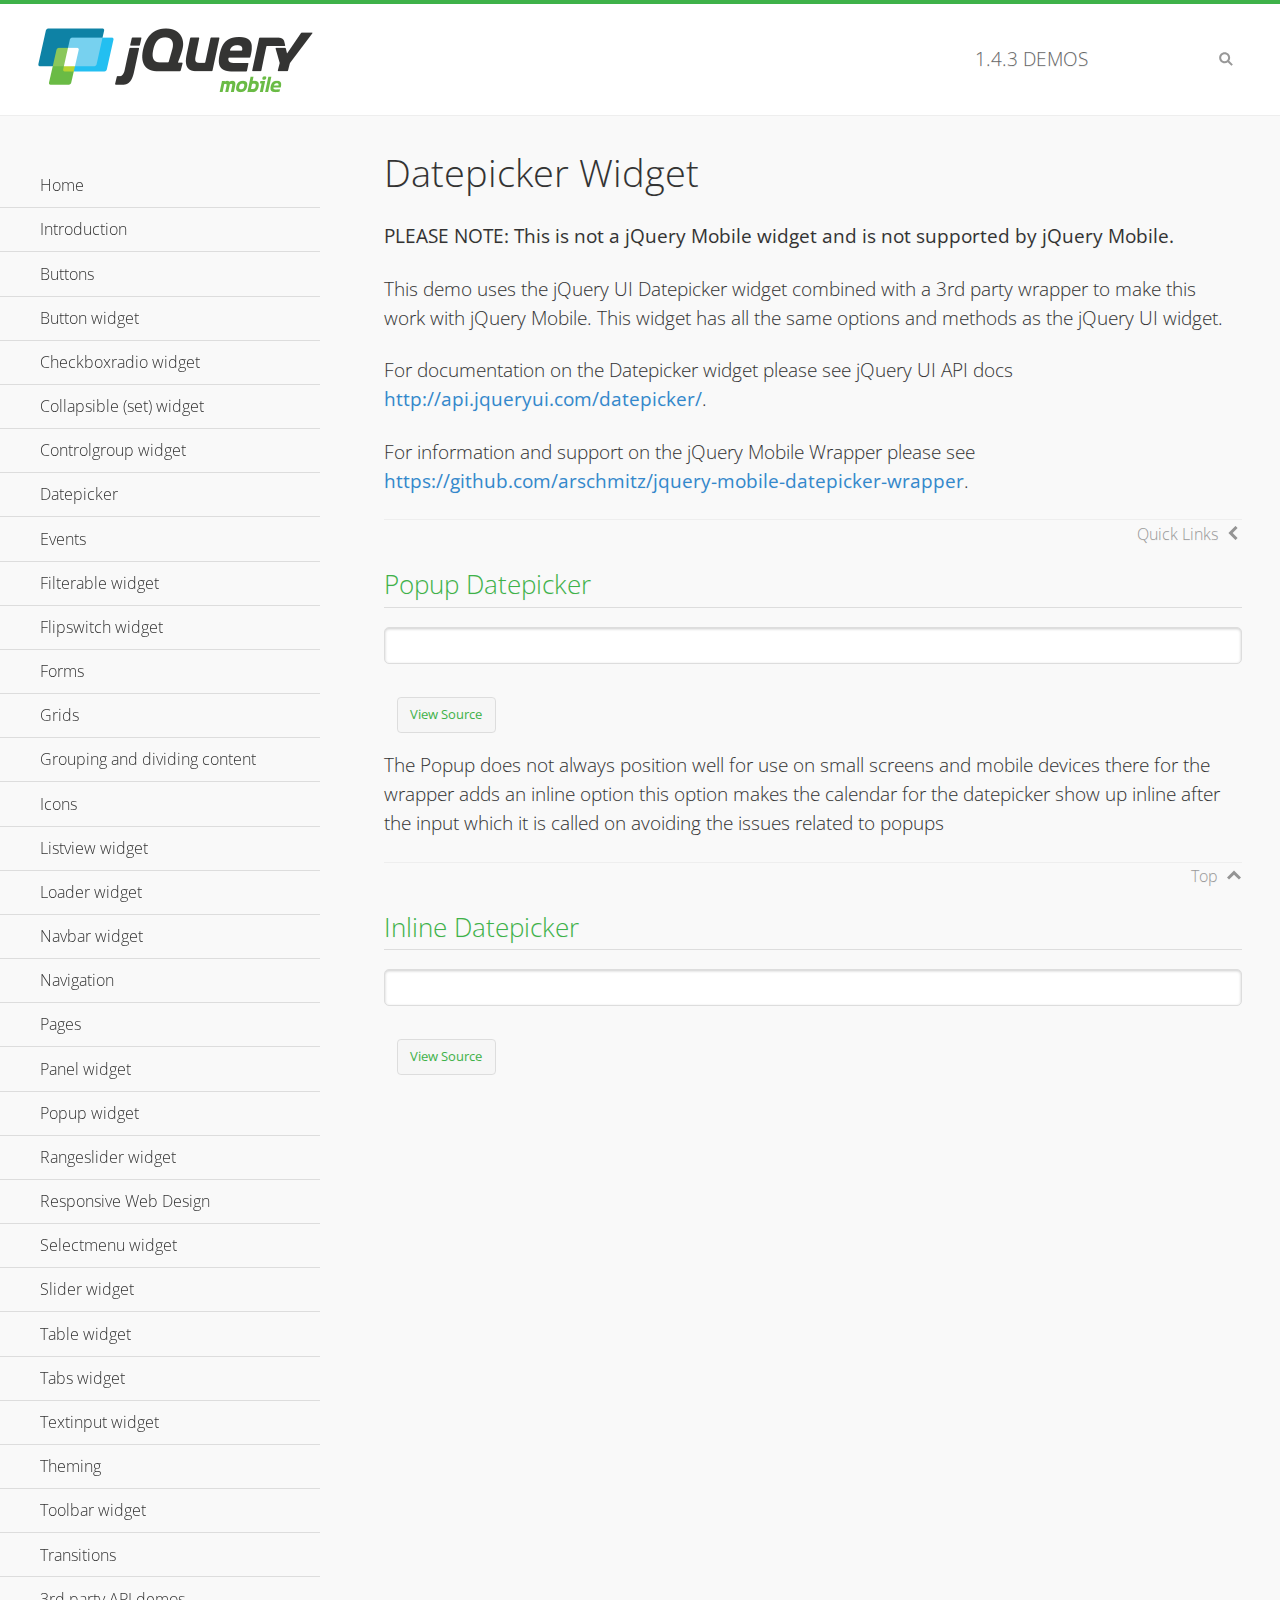
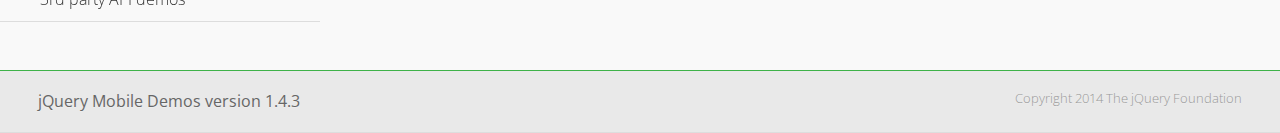
<file: js/jquery.mobile-1.4.3/demos/datepicker/index.html>
<!DOCTYPE html>
<html>
<head>
	<meta charset="utf-8">
	<meta name="viewport" content="width=device-width, initial-scale=1">
	<title>Datepicker - jQuery Mobile Demos</title>
    <link rel="stylesheet" href="../css/themes/default/jquery.mobile-1.4.3.min.css">
    <link rel="stylesheet" href="../_assets/css/jqm-demos.css">
    <link rel="shortcut icon" href="../favicon.ico">
    <link rel="stylesheet" href="http://fonts.googleapis.com/css?family=Open+Sans:300,400,700">
    <link rel="stylesheet" href="http://rawgithub.com/arschmitz/jquery-mobile-datepicker-wrapper/v0.1.1/jquery.mobile.datepicker.css">
    <script src="../js/jquery.js"></script>
    <script src="../_assets/js/index.js"></script>
    <script src="../js/jquery.mobile-1.4.3.min.js"></script>
    <script src="http://rawgithub.com/jquery/jquery-ui/1.10.4/ui/jquery.ui.datepicker.js"></script>
    <script id="mobile-datepicker" src="http://rawgithub.com/arschmitz/jquery-mobile-datepicker-wrapper/v0.1.1/jquery.mobile.datepicker.js"></script>
</head>
<body>
<div data-role="page" class="jqm-demos" data-quicklinks="true">

    <div data-role="header" class="jqm-header">
		<h2><a href="../" title="jQuery Mobile Demos home"><img src="../_assets/img/jquery-logo.png" alt="jQuery Mobile"></a></h2>
		<p><span class="jqm-version"></span> Demos</p>
        <a href="#" class="jqm-navmenu-link ui-btn ui-btn-icon-notext ui-corner-all ui-icon-bars ui-nodisc-icon ui-alt-icon ui-btn-left">Menu</a>
        <a href="#" class="jqm-search-link ui-btn ui-btn-icon-notext ui-corner-all ui-icon-search ui-nodisc-icon ui-alt-icon ui-btn-right">Search</a>
    </div><!-- /header -->

    <div role="main" class="ui-content jqm-content">

        <h1>Datepicker Widget</h1>

        <p><strong>PLEASE NOTE: This is not a jQuery Mobile widget and is not supported by jQuery Mobile.</strong></p>

        <p>This demo uses the jQuery UI Datepicker widget combined with a 3rd party wrapper to make this work with jQuery Mobile. This widget has all the same options and methods as the jQuery UI widget.</p>

        <p>For documentation on the Datepicker widget please see jQuery UI API docs <a href="http://api.jqueryui.com/datepicker/">http://api.jqueryui.com/datepicker/</a>.</p>

        <p>For information and support on the jQuery Mobile Wrapper please see <a href="https://github.com/arschmitz/jquery-mobile-datepicker-wrapper">https://github.com/arschmitz/jquery-mobile-datepicker-wrapper</a>.</p>

        <h2>Popup Datepicker</h2>

        <div data-demo-html="true">
            <input type="text" data-role="date">
        </div>

        <p> The Popup does not always position well for use on small screens and mobile devices there for the wrapper adds an inline option this option makes the calendar for the datepicker show up inline after the input which it is called on avoiding the issues related to popups</p>

        <h2>Inline Datepicker</h2>

        <div data-demo-html="true">
            <input type="text" data-role="date" data-inline="true">
        </div>

	</div><!-- /content -->
	    <div data-role="panel" class="jqm-navmenu-panel" data-position="left" data-display="overlay" data-theme="a">
	    	<ul class="jqm-list ui-alt-icon ui-nodisc-icon">
<li data-filtertext="demos homepage" data-icon="home"><a href=".././">Home</a></li>
<li data-filtertext="introduction overview getting started"><a href="../intro/" data-ajax="false">Introduction</a></li>
<li data-filtertext="buttons button markup buttonmarkup method anchor link button element"><a href="../button-markup/" data-ajax="false">Buttons</a></li>
<li data-filtertext="form button widget input button submit reset"><a href="../button/" data-ajax="false">Button widget</a></li>
<li data-role="collapsible" data-enhanced="true" data-collapsed-icon="carat-d" data-expanded-icon="carat-u" data-iconpos="right" data-inset="false" class="ui-collapsible ui-collapsible-themed-content ui-collapsible-collapsed">
	<h3 class="ui-collapsible-heading ui-collapsible-heading-collapsed">
		<a href="#" class="ui-collapsible-heading-toggle ui-btn ui-btn-icon-right ui-btn-inherit ui-icon-carat-d">
		    Checkboxradio widget<span class="ui-collapsible-heading-status"> click to expand contents</span>
		</a>
	</h3>
	<div class="ui-collapsible-content ui-body-inherit ui-collapsible-content-collapsed" aria-hidden="true">
		<ul>
			<li data-filtertext="form checkboxradio widget checkbox input checkboxes controlgroups"><a href="../checkboxradio-checkbox/" data-ajax="false">Checkboxes</a></li>
			<li data-filtertext="form checkboxradio widget radio input radio buttons controlgroups"><a href="../checkboxradio-radio/" data-ajax="false">Radio buttons</a></li>
		</ul>
	</div>
</li>
<li data-role="collapsible" data-enhanced="true" data-collapsed-icon="carat-d" data-expanded-icon="carat-u" data-iconpos="right" data-inset="false" class="ui-collapsible ui-collapsible-themed-content ui-collapsible-collapsed">
	<h3 class="ui-collapsible-heading ui-collapsible-heading-collapsed">
		<a href="#" class="ui-collapsible-heading-toggle ui-btn ui-btn-icon-right ui-btn-inherit ui-icon-carat-d">
			Collapsible (set) widget<span class="ui-collapsible-heading-status"> click to expand contents</span>
		</a>
	</h3>
	<div class="ui-collapsible-content ui-body-inherit ui-collapsible-content-collapsed" aria-hidden="true">
		<ul>
			<li data-filtertext="collapsibles content formatting"><a href="../collapsible/" data-ajax="false">Collapsible</a></li>
			<li data-filtertext="dynamic collapsible set accordion append expand"><a href="../collapsible-dynamic/" data-ajax="false">Dynamic collapsibles</a></li>
			<li data-filtertext="accordions collapsible set widget content formatting grouped collapsibles"><a href="../collapsibleset/" data-ajax="false">Collapsible set</a></li>
		</ul>
	</div>
</li>
<li data-role="collapsible" data-enhanced="true" data-collapsed-icon="carat-d" data-expanded-icon="carat-u" data-iconpos="right" data-inset="false" class="ui-collapsible ui-collapsible-themed-content ui-collapsible-collapsed">
	<h3 class="ui-collapsible-heading ui-collapsible-heading-collapsed">
		<a href="#" class="ui-collapsible-heading-toggle ui-btn ui-btn-icon-right ui-btn-inherit ui-icon-carat-d">
			Controlgroup widget<span class="ui-collapsible-heading-status"> click to expand contents</span>
		</a>
	</h3>
	<div class="ui-collapsible-content ui-body-inherit ui-collapsible-content-collapsed" aria-hidden="true">
		<ul>
			<li data-filtertext="controlgroups selectmenu checkboxradio input grouped buttons horizontal vertical"><a href="../controlgroup/" data-ajax="false">Controlgroup</a></li>
			<li data-filtertext="dynamic controlgroup dynamically add buttons"><a href="../controlgroup-dynamic/" data-ajax="false">Dynamic controlgroups</a></li>
		</ul>
	</div>
</li>
<li data-filtertext="form datepicker widget date input"><a href="../datepicker/" data-ajax="false">Datepicker</a></li>
<li data-role="collapsible" data-enhanced="true" data-collapsed-icon="carat-d" data-expanded-icon="carat-u" data-iconpos="right" data-inset="false" class="ui-collapsible ui-collapsible-themed-content ui-collapsible-collapsed">
	<h3 class="ui-collapsible-heading ui-collapsible-heading-collapsed">
		<a href="#" class="ui-collapsible-heading-toggle ui-btn ui-btn-icon-right ui-btn-inherit ui-icon-carat-d">
			Events<span class="ui-collapsible-heading-status"> click to expand contents</span>
		</a>
	</h3>
	<div class="ui-collapsible-content ui-body-inherit ui-collapsible-content-collapsed" aria-hidden="true">
		<ul>
			<li data-filtertext="swipe to delete list items listviews swipe events"><a href="../swipe-list/" data-ajax="false">Swipe list items</a></li>
			<li data-filtertext="swipe to navigate swipe page navigation swipe events"><a href="../swipe-page/" data-ajax="false">Swipe page navigation</a></li>
		</ul>
	</div>
</li>
<li data-filtertext="filterable filter elements sorting searching listview table"><a href="../filterable/" data-ajax="false">Filterable widget</a></li>
<li data-filtertext="form flipswitch widget flip toggle switch binary select checkbox input"><a href="../flipswitch/" data-ajax="false">Flipswitch widget</a></li>
<li data-role="collapsible" data-enhanced="true" data-collapsed-icon="carat-d" data-expanded-icon="carat-u" data-iconpos="right" data-inset="false" class="ui-collapsible ui-collapsible-themed-content ui-collapsible-collapsed">
	<h3 class="ui-collapsible-heading ui-collapsible-heading-collapsed">
		<a href="#" class="ui-collapsible-heading-toggle ui-btn ui-btn-icon-right ui-btn-inherit ui-icon-carat-d">
			Forms<span class="ui-collapsible-heading-status"> click to expand contents</span>
		</a>
	</h3>
	<div class="ui-collapsible-content ui-body-inherit ui-collapsible-content-collapsed" aria-hidden="true">
		<ul>
			<li data-filtertext="forms text checkbox radio range button submit reset inputs selects textarea slider flipswitch label form elements"><a href="../forms/" data-ajax="false">Forms</a></li>
			<li data-filtertext="form hide labels hidden accessible ui-hidden-accessible forms"><a href="../forms-label-hidden-accessible/" data-ajax="false">Hide labels</a></li>
			<li data-filtertext="form field containers fieldcontain ui-field-contain forms"><a href="../forms-field-contain/" data-ajax="false">Field containers</a></li>
			<li data-filtertext="forms disabled form elements"><a href="../forms-disabled/" data-ajax="false">Forms disabled</a></li>
			<li data-filtertext="forms gallery examples overview forms text checkbox radio range button submit reset inputs selects textarea slider flipswitch label form elements"><a href="../forms-gallery/" data-ajax="false">Forms gallery</a></li>
		</ul>
	</div>
</li>
<li data-role="collapsible" data-enhanced="true" data-collapsed-icon="carat-d" data-expanded-icon="carat-u" data-iconpos="right" data-inset="false" class="ui-collapsible ui-collapsible-themed-content ui-collapsible-collapsed">
	<h3 class="ui-collapsible-heading ui-collapsible-heading-collapsed">
		<a href="#" class="ui-collapsible-heading-toggle ui-btn ui-btn-icon-right ui-btn-inherit ui-icon-carat-d">
			Grids<span class="ui-collapsible-heading-status"> click to expand contents</span>
		</a>
	</h3>
	<div class="ui-collapsible-content ui-body-inherit ui-collapsible-content-collapsed" aria-hidden="true">
		<ul>
			<li data-filtertext="grids columns blocks content formatting rwd responsive css framework"><a href="../grids/" data-ajax="false">Grids</a></li>
			<li data-filtertext="buttons in grids css framework"><a href="../grids-buttons/" data-ajax="false">Buttons in grids</a></li>
			<li data-filtertext="custom responsive grids rwd css framework"><a href="../grids-custom-responsive/" data-ajax="false">Custom responsive grids</a></li>
		</ul>
	</div>
</li>
<li data-filtertext="blocks content formatting sections heading"><a href="../body-bar-classes/" data-ajax="false">Grouping and dividing content</a></li>
<li data-role="collapsible" data-enhanced="true" data-collapsed-icon="carat-d" data-expanded-icon="carat-u" data-iconpos="right" data-inset="false" class="ui-collapsible ui-collapsible-themed-content ui-collapsible-collapsed">
	<h3 class="ui-collapsible-heading ui-collapsible-heading-collapsed">
		<a href="#" class="ui-collapsible-heading-toggle ui-btn ui-btn-icon-right ui-btn-inherit ui-icon-carat-d">
			Icons<span class="ui-collapsible-heading-status"> click to expand contents</span>
		</a>
	</h3>
	<div class="ui-collapsible-content ui-body-inherit ui-collapsible-content-collapsed" aria-hidden="true">
		<ul>
			<li data-filtertext="button icons svg disc alt custom icon position"><a href="../icons/" data-ajax="false">Icons</a></li>
			<li data-filtertext=""><a href="../icons-grunticon/" data-ajax="false">Grunticon loader</a></li>
		</ul>
	</div>
</li>
<li data-role="collapsible" data-enhanced="true" data-collapsed-icon="carat-d" data-expanded-icon="carat-u" data-iconpos="right" data-inset="false" class="ui-collapsible ui-collapsible-themed-content ui-collapsible-collapsed">
	<h3 class="ui-collapsible-heading ui-collapsible-heading-collapsed">
		<a href="#" class="ui-collapsible-heading-toggle ui-btn ui-btn-icon-right ui-btn-inherit ui-icon-carat-d">
			Listview widget<span class="ui-collapsible-heading-status"> click to expand contents</span>
		</a>
	</h3>
	<div class="ui-collapsible-content ui-body-inherit ui-collapsible-content-collapsed" aria-hidden="true">
		<ul>
			<li data-filtertext="listview widget thumbnails icons nested split button collapsible ul ol"><a href="../listview/" data-ajax="false">Listview</a></li>
			<li data-filtertext="autocomplete filterable reveal listview filtertextbeforefilter placeholder"><a href="../listview-autocomplete/" data-ajax="false">Listview autocomplete</a></li>
			<li data-filtertext="autocomplete filterable reveal listview remote data filtertextbeforefilter placeholder"><a href="../listview-autocomplete-remote/" data-ajax="false">Listview autocomplete remote data</a></li>
			<li data-filtertext="autodividers anchor jump scroll linkbars listview lists ul ol"><a href="../listview-autodividers-linkbar/" data-ajax="false">Listview autodividers linkbar</a></li>
			<li data-filtertext="listview autodividers selector autodividersselector lists ul ol"><a href="../listview-autodividers-selector/" data-ajax="false">Listview autodividers selector</a></li>
			<li data-filtertext="listview nested list items"><a href="../listview-nested-lists/" data-ajax="false">Nested Listviews</a></li>
			<li data-filtertext="listview collapsible list items flat"><a href="../listview-collapsible-item-flat/" data-ajax="false">Listview collapsible list items (flat)</a></li>
			<li data-filtertext="listview collapsible list indented"><a href="../listview-collapsible-item-indented/" data-ajax="false">Listview collapsible list items (indented)</a></li>
			<li data-filtertext="grid listview responsive grids responsive listviews lists ul"><a href="../listview-grid/" data-ajax="false">Listview responsive grid</a></li>
		</ul>
	</div>
</li>
<li data-filtertext="loader widget page loading navigation overlay spinner"><a href="../loader/" data-ajax="false">Loader widget</a></li>
<li data-filtertext="navbar widget navmenu toolbars header footer"><a href="../navbar/" data-ajax="false">Navbar widget</a></li>
<li data-role="collapsible" data-enhanced="true" data-collapsed-icon="carat-d" data-expanded-icon="carat-u" data-iconpos="right" data-inset="false" class="ui-collapsible ui-collapsible-themed-content ui-collapsible-collapsed">
	<h3 class="ui-collapsible-heading ui-collapsible-heading-collapsed">
		<a href="#" class="ui-collapsible-heading-toggle ui-btn ui-btn-icon-right ui-btn-inherit ui-icon-carat-d">
			Navigation<span class="ui-collapsible-heading-status"> click to expand contents</span>
		</a>
	</h3>
	<div class="ui-collapsible-content ui-body-inherit ui-collapsible-content-collapsed" aria-hidden="true">
		<ul>
			<li data-filtertext="ajax navigation navigate widget history event method"><a href="../navigation/" data-ajax="false">Navigation</a></li>
			<li data-filtertext="linking pages page links navigation ajax prefetch cache"><a href="../navigation-linking-pages/" data-ajax="false">Linking pages</a></li>
			<!-- <li data-filtertext="php redirect server redirection server-side navigation"><a href="../navigation-php-redirect/" data-ajax="false">PHP redirect demo</a></li>-->
			<li data-filtertext="navigation redirection hash query"><a href="../navigation-hash-processing/" data-ajax="false">Hash processing demo</a></li>
			<li data-filtertext="navigation redirection hash query"><a href="../page-events/" data-ajax="false">Page Navigation Events</a></li>
		</ul>
	</div>
</li>
<li data-role="collapsible" data-enhanced="true" data-collapsed-icon="carat-d" data-expanded-icon="carat-u" data-iconpos="right" data-inset="false" class="ui-collapsible ui-collapsible-themed-content ui-collapsible-collapsed">
	<h3 class="ui-collapsible-heading ui-collapsible-heading-collapsed">
		<a href="#" class="ui-collapsible-heading-toggle ui-btn ui-btn-icon-right ui-btn-inherit ui-icon-carat-d">
			Pages<span class="ui-collapsible-heading-status"> click to expand contents</span>
		</a>
	</h3>
	<div class="ui-collapsible-content ui-body-inherit ui-collapsible-content-collapsed" aria-hidden="true">
		<ul>
			<li data-filtertext="pages page widget ajax navigation"><a href="../pages/" data-ajax="false">Pages</a></li>
			<li data-filtertext="single page"><a href="../pages-single-page/" data-ajax="false">Single page</a></li>
			<li data-filtertext="multipage multi-page page"><a href="../pages-multi-page/" data-ajax="false">Multi-page template</a></li>
			<li data-filtertext="dialog page widget modal popup"><a href="../pages-dialog/" data-ajax="false">Dialog page</a></li>
		</ul>
	</div>
</li>
<li data-role="collapsible" data-enhanced="true" data-collapsed-icon="carat-d" data-expanded-icon="carat-u" data-iconpos="right" data-inset="false" class="ui-collapsible ui-collapsible-themed-content ui-collapsible-collapsed">
	<h3 class="ui-collapsible-heading ui-collapsible-heading-collapsed">
		<a href="#" class="ui-collapsible-heading-toggle ui-btn ui-btn-icon-right ui-btn-inherit ui-icon-carat-d">
			Panel widget<span class="ui-collapsible-heading-status"> click to expand contents</span>
		</a>
	</h3>
	<div class="ui-collapsible-content ui-body-inherit ui-collapsible-content-collapsed" aria-hidden="true">
		<ul>
			<li data-filtertext="panel widget sliding panels reveal push overlay responsive"><a href="../panel/" data-ajax="false">Panel</a></li>
			<li data-filtertext=""><a href="../panel-external/" data-ajax="false">External panels</a></li>
			<li data-filtertext="panel "><a href="../panel-fixed/" data-ajax="false">Fixed panels</a></li>
			<li data-filtertext="panel slide panels sliding panels shadow rwd responsive breakpoint"><a href="../panel-responsive/" data-ajax="false">Panels responsive</a></li>
			<li data-filtertext="panel custom style custom panel width reveal shadow listview panel styling page background wrapper"><a href="../panel-styling/" data-ajax="false">Custom panel style</a></li>
			<li data-filtertext="panel open on swipe"><a href="../panel-swipe-open/" data-ajax="false">Panel open on swipe</a></li>
			<li data-filtertext="panels outside page internal external toolbars"><a href="../panel-external-internal/" data-ajax="false">Panel external and internal</a></li>
		</ul>
	</div>
</li>
<li data-role="collapsible" data-enhanced="true" data-collapsed-icon="carat-d" data-expanded-icon="carat-u" data-iconpos="right" data-inset="false" class="ui-collapsible ui-collapsible-themed-content ui-collapsible-collapsed">
	<h3 class="ui-collapsible-heading ui-collapsible-heading-collapsed">
		<a href="#" class="ui-collapsible-heading-toggle ui-btn ui-btn-icon-right ui-btn-inherit ui-icon-carat-d">
			Popup widget<span class="ui-collapsible-heading-status"> click to expand contents</span>
		</a>
	</h3>
	<div class="ui-collapsible-content ui-body-inherit ui-collapsible-content-collapsed" aria-hidden="true">
		<ul>
			<li data-filtertext="popup widget popups dialog modal transition tooltip lightbox form overlay screen flip pop fade transition"><a href="../popup/" data-ajax="false">Popup</a></li>
			<li data-filtertext="popup alignment position"><a href="../popup-alignment/" data-ajax="false">Popup alignment</a></li>
			<li data-filtertext="popup arrow size popups popover"><a href="../popup-arrow-size/" data-ajax="false">Popup arrow size</a></li>
			<li data-filtertext="dynamic popups popup images lightbox"><a href="../popup-dynamic/" data-ajax="false">Dynamic popups</a></li>
			<li data-filtertext="popups with iframes scaling"><a href="../popup-iframe/" data-ajax="false">Popups with iframes</a></li>
			<li data-filtertext="popup image scaling"><a href="../popup-image-scaling/" data-ajax="false">Popup image scaling</a></li>
			<li data-filtertext="external popup outside multi-page"><a href="../popup-outside-multipage/" data-ajax="false">Popup outside multi-page</a></li>
		</ul>
	</div>
</li>
<li data-filtertext="form rangeslider widget dual sliders dual handle sliders range input"><a href="../rangeslider/" data-ajax="false">Rangeslider widget</a></li>
<li data-filtertext="responsive web design rwd adaptive progressive enhancement PE accessible mobile breakpoints media query media queries"><a href="../rwd/" data-ajax="false">Responsive Web Design</a></li>
<li data-role="collapsible" data-enhanced="true" data-collapsed-icon="carat-d" data-expanded-icon="carat-u" data-iconpos="right" data-inset="false" class="ui-collapsible ui-collapsible-themed-content ui-collapsible-collapsed">
	<h3 class="ui-collapsible-heading ui-collapsible-heading-collapsed">
		<a href="#" class="ui-collapsible-heading-toggle ui-btn ui-btn-icon-right ui-btn-inherit ui-icon-carat-d">
			Selectmenu widget<span class="ui-collapsible-heading-status"> click to expand contents</span>
		</a>
	</h3>
	<div class="ui-collapsible-content ui-body-inherit ui-collapsible-content-collapsed" aria-hidden="true">
		<ul>
			<li data-filtertext="form selectmenu widget select input custom select menu selects"><a href="../selectmenu/" data-ajax="false">Selectmenu</a></li>
			<li data-filtertext="form custom select menu selectmenu widget custom menu option optgroup multiple selects"><a href="../selectmenu-custom/" data-ajax="false">Custom select menu</a></li>
			<li data-filtertext="filterable select filter popup dialog"><a href="../selectmenu-custom-filter/" data-ajax="false">Custom select menu with filter</a></li>
		</ul>
	</div>
</li>
<li data-role="collapsible" data-enhanced="true" data-collapsed-icon="carat-d" data-expanded-icon="carat-u" data-iconpos="right" data-inset="false" class="ui-collapsible ui-collapsible-themed-content ui-collapsible-collapsed">
	<h3 class="ui-collapsible-heading ui-collapsible-heading-collapsed">
		<a href="#" class="ui-collapsible-heading-toggle ui-btn ui-btn-icon-right ui-btn-inherit ui-icon-carat-d">
			Slider widget<span class="ui-collapsible-heading-status"> click to expand contents</span>
		</a>
	</h3>
	<div class="ui-collapsible-content ui-body-inherit ui-collapsible-content-collapsed" aria-hidden="true">
		<ul>
			<li data-filtertext="form slider widget range input single sliders"><a href="../slider/" data-ajax="false">Slider</a></li>
			<li data-filtertext="form slider widget flipswitch slider binary select flip toggle switch"><a href="../slider-flipswitch/" data-ajax="false">Slider flip toggle switch</a></li>
			<li data-filtertext="form slider tooltip handle value input range sliders"><a href="../slider-tooltip/" data-ajax="false">Slider tooltip</a></li>
		</ul>
	</div>
</li>
<li data-role="collapsible" data-enhanced="true" data-collapsed-icon="carat-d" data-expanded-icon="carat-u" data-iconpos="right" data-inset="false" class="ui-collapsible ui-collapsible-themed-content ui-collapsible-collapsed">
	<h3 class="ui-collapsible-heading ui-collapsible-heading-collapsed">
		<a href="#" class="ui-collapsible-heading-toggle ui-btn ui-btn-icon-right ui-btn-inherit ui-icon-carat-d">
			Table widget<span class="ui-collapsible-heading-status"> click to expand contents</span>
		</a>
	</h3>
	<div class="ui-collapsible-content ui-body-inherit ui-collapsible-content-collapsed" aria-hidden="true">
		<ul>
			<li data-filtertext="table widget reflow column toggle th td responsive tables rwd hide show tabular"><a href="../table-column-toggle/" data-ajax="false">Table Column Toggle</a></li>
			<li data-filtertext="table column toggle phone comparison demo"><a href="../table-column-toggle-example/" data-ajax="false">Table Column Toggle demo</a></li>
			<li data-filtertext="responsive tables table column toggle heading groups rwd breakpoint"><a href="../table-column-toggle-heading-groups/" data-ajax="false">Table Column Toggle heading groups</a></li>
			<li data-filtertext="responsive tables table column toggle hide rwd breakpoint customization options"><a href="../table-column-toggle-options/" data-ajax="false">Table Column Toggle options</a></li>
			<li data-filtertext="table reflow th td responsive rwd columns tabular"><a href="../table-reflow/" data-ajax="false">Table Reflow</a></li>
			<li data-filtertext="responsive tables table reflow heading groups rwd breakpoint"><a href="../table-reflow-heading-groups/" data-ajax="false">Table Reflow heading groups</a></li>
			<li data-filtertext="responsive tables table reflow stripes strokes table style"><a href="../table-reflow-stripes-strokes/" data-ajax="false">Table Reflow stripes and strokes</a></li>
			<li data-filtertext="responsive tables table reflow stack custom styles"><a href="../table-reflow-styling/" data-ajax="false">Table Reflow custom styles</a></li>
		</ul>
	</div>
</li>
<li data-filtertext="ui tabs widget"><a href="../tabs/" data-ajax="false">Tabs widget</a></li>
<li data-filtertext="form textinput widget text input textarea number date time tel email file color password"><a href="../textinput/" data-ajax="false">Textinput widget</a></li>
<li data-role="collapsible" data-enhanced="true" data-collapsed-icon="carat-d" data-expanded-icon="carat-u" data-iconpos="right" data-inset="false" class="ui-collapsible ui-collapsible-themed-content ui-collapsible-collapsed">
	<h3 class="ui-collapsible-heading ui-collapsible-heading-collapsed">
		<a href="#" class="ui-collapsible-heading-toggle ui-btn ui-btn-icon-right ui-btn-inherit ui-icon-carat-d">
			Theming<span class="ui-collapsible-heading-status"> click to expand contents</span>
		</a>
	</h3>
	<div class="ui-collapsible-content ui-body-inherit ui-collapsible-content-collapsed" aria-hidden="true">
		<ul>
			<li data-filtertext="default theme swatches theming style css"><a href="../theme-default/" data-ajax="false">Default theme</a></li>
			<li data-filtertext="classic theme old theme swatches theming style css"><a href="../theme-classic/" data-ajax="false">Classic theme</a></li>
		</ul>
	</div>
</li>
<li data-role="collapsible" data-enhanced="true" data-collapsed-icon="carat-d" data-expanded-icon="carat-u" data-iconpos="right" data-inset="false" class="ui-collapsible ui-collapsible-themed-content ui-collapsible-collapsed">
	<h3 class="ui-collapsible-heading ui-collapsible-heading-collapsed">
		<a href="#" class="ui-collapsible-heading-toggle ui-btn ui-btn-icon-right ui-btn-inherit ui-icon-carat-d">
			Toolbar widget<span class="ui-collapsible-heading-status"> click to expand contents</span>
		</a>
	</h3>
	<div class="ui-collapsible-content ui-body-inherit ui-collapsible-content-collapsed" aria-hidden="true">
		<ul>
			<li data-filtertext="toolbar widget header footer toolbars fixed fullscreen external sections"><a href="../toolbar/" data-ajax="false">Toolbar</a></li>
			<li data-filtertext="dynamic toolbars dynamically add toolbar header footer"><a href="../toolbar-dynamic/" data-ajax="false">Dynamic toolbars</a></li>
			<li data-filtertext="external toolbars header footer"><a href="../toolbar-external/" data-ajax="false">External toolbars</a></li>
			<li data-filtertext="fixed toolbars header footer"><a href="../toolbar-fixed/" data-ajax="false">Fixed toolbars</a></li>
			<li data-filtertext="fixed fullscreen toolbars header footer"><a href="../toolbar-fixed-fullscreen/" data-ajax="false">Fullscreen toolbars</a></li>
			<li data-filtertext="external fixed toolbars header footer"><a href="../toolbar-fixed-external/" data-ajax="false">Fixed external toolbars</a></li>
			<li data-filtertext="external persistent toolbars header footer navbar navmenu"><a href="../toolbar-fixed-persistent/" data-ajax="false">Persistent toolbars</a></li>
			<li data-filtertext="external ajax optimized toolbars persistent toolbars header footer navbar"><a href="../toolbar-fixed-persistent-optimized/" data-ajax="false">Ajax optimized toolbars</a></li>
			<li data-filtertext="form in toolbars header footer"><a href="../toolbar-fixed-forms/" data-ajax="false">Form in toolbar</a></li>
		</ul>
	</div>
</li>
<li data-filtertext="page transitions animated pages popup navigation flip slide fade pop"><a href="../transitions/" data-ajax="false">Transitions</a></li>
<li data-role="collapsible" data-enhanced="true" data-collapsed-icon="carat-d" data-expanded-icon="carat-u" data-iconpos="right" data-inset="false" class="ui-collapsible ui-collapsible-themed-content ui-collapsible-collapsed">
	<h3 class="ui-collapsible-heading ui-collapsible-heading-collapsed">
		<a href="#" class="ui-collapsible-heading-toggle ui-btn ui-btn-icon-right ui-btn-inherit ui-icon-carat-d">
			3rd party API demos<span class="ui-collapsible-heading-status"> click to expand contents</span>
		</a>
	</h3>
	<div class="ui-collapsible-content ui-body-inherit ui-collapsible-content-collapsed" aria-hidden="true">
		<ul>
			<li data-filtertext="backbone requirejs navigation router"><a href="../backbone-requirejs/" data-ajax="false">Backbone RequireJS</a></li>
			<li data-filtertext="google maps geolocation demo"><a href="../map-geolocation/" data-ajax="false">Google Maps geolocation</a></li>
			<li data-filtertext="google maps hybrid"><a href="../map-list-toggle/" data-ajax="false">Google Maps list toggle</a></li>
		</ul>
	</div>
</li>



		     </ul>
		</div><!-- /panel -->


	<div data-role="footer" data-position="fixed" data-tap-toggle="false" class="jqm-footer">
		<p>jQuery Mobile Demos version <span class="jqm-version"></span></p>
		<p>Copyright 2014 The jQuery Foundation</p>
	</div><!-- /footer -->
	<!-- TODO: This should become an external panel so we can add input to markup (unique ID) -->
    <div data-role="panel" class="jqm-search-panel" data-position="right" data-display="overlay" data-theme="a">
		<div class="jqm-search">
			<ul class="jqm-list" data-filter-placeholder="Search demos..." data-filter-reveal="true">
<li data-filtertext="demos homepage" data-icon="home"><a href=".././">Home</a></li>
<li data-filtertext="introduction overview getting started"><a href="../intro/" data-ajax="false">Introduction</a></li>
<li data-filtertext="buttons button markup buttonmarkup method anchor link button element"><a href="../button-markup/" data-ajax="false">Buttons</a></li>
<li data-filtertext="form button widget input button submit reset"><a href="../button/" data-ajax="false">Button widget</a></li>
<li data-role="collapsible" data-enhanced="true" data-collapsed-icon="carat-d" data-expanded-icon="carat-u" data-iconpos="right" data-inset="false" class="ui-collapsible ui-collapsible-themed-content ui-collapsible-collapsed">
	<h3 class="ui-collapsible-heading ui-collapsible-heading-collapsed">
		<a href="#" class="ui-collapsible-heading-toggle ui-btn ui-btn-icon-right ui-btn-inherit ui-icon-carat-d">
		    Checkboxradio widget<span class="ui-collapsible-heading-status"> click to expand contents</span>
		</a>
	</h3>
	<div class="ui-collapsible-content ui-body-inherit ui-collapsible-content-collapsed" aria-hidden="true">
		<ul>
			<li data-filtertext="form checkboxradio widget checkbox input checkboxes controlgroups"><a href="../checkboxradio-checkbox/" data-ajax="false">Checkboxes</a></li>
			<li data-filtertext="form checkboxradio widget radio input radio buttons controlgroups"><a href="../checkboxradio-radio/" data-ajax="false">Radio buttons</a></li>
		</ul>
	</div>
</li>
<li data-role="collapsible" data-enhanced="true" data-collapsed-icon="carat-d" data-expanded-icon="carat-u" data-iconpos="right" data-inset="false" class="ui-collapsible ui-collapsible-themed-content ui-collapsible-collapsed">
	<h3 class="ui-collapsible-heading ui-collapsible-heading-collapsed">
		<a href="#" class="ui-collapsible-heading-toggle ui-btn ui-btn-icon-right ui-btn-inherit ui-icon-carat-d">
			Collapsible (set) widget<span class="ui-collapsible-heading-status"> click to expand contents</span>
		</a>
	</h3>
	<div class="ui-collapsible-content ui-body-inherit ui-collapsible-content-collapsed" aria-hidden="true">
		<ul>
			<li data-filtertext="collapsibles content formatting"><a href="../collapsible/" data-ajax="false">Collapsible</a></li>
			<li data-filtertext="dynamic collapsible set accordion append expand"><a href="../collapsible-dynamic/" data-ajax="false">Dynamic collapsibles</a></li>
			<li data-filtertext="accordions collapsible set widget content formatting grouped collapsibles"><a href="../collapsibleset/" data-ajax="false">Collapsible set</a></li>
		</ul>
	</div>
</li>
<li data-role="collapsible" data-enhanced="true" data-collapsed-icon="carat-d" data-expanded-icon="carat-u" data-iconpos="right" data-inset="false" class="ui-collapsible ui-collapsible-themed-content ui-collapsible-collapsed">
	<h3 class="ui-collapsible-heading ui-collapsible-heading-collapsed">
		<a href="#" class="ui-collapsible-heading-toggle ui-btn ui-btn-icon-right ui-btn-inherit ui-icon-carat-d">
			Controlgroup widget<span class="ui-collapsible-heading-status"> click to expand contents</span>
		</a>
	</h3>
	<div class="ui-collapsible-content ui-body-inherit ui-collapsible-content-collapsed" aria-hidden="true">
		<ul>
			<li data-filtertext="controlgroups selectmenu checkboxradio input grouped buttons horizontal vertical"><a href="../controlgroup/" data-ajax="false">Controlgroup</a></li>
			<li data-filtertext="dynamic controlgroup dynamically add buttons"><a href="../controlgroup-dynamic/" data-ajax="false">Dynamic controlgroups</a></li>
		</ul>
	</div>
</li>
<li data-filtertext="form datepicker widget date input"><a href="../datepicker/" data-ajax="false">Datepicker</a></li>
<li data-role="collapsible" data-enhanced="true" data-collapsed-icon="carat-d" data-expanded-icon="carat-u" data-iconpos="right" data-inset="false" class="ui-collapsible ui-collapsible-themed-content ui-collapsible-collapsed">
	<h3 class="ui-collapsible-heading ui-collapsible-heading-collapsed">
		<a href="#" class="ui-collapsible-heading-toggle ui-btn ui-btn-icon-right ui-btn-inherit ui-icon-carat-d">
			Events<span class="ui-collapsible-heading-status"> click to expand contents</span>
		</a>
	</h3>
	<div class="ui-collapsible-content ui-body-inherit ui-collapsible-content-collapsed" aria-hidden="true">
		<ul>
			<li data-filtertext="swipe to delete list items listviews swipe events"><a href="../swipe-list/" data-ajax="false">Swipe list items</a></li>
			<li data-filtertext="swipe to navigate swipe page navigation swipe events"><a href="../swipe-page/" data-ajax="false">Swipe page navigation</a></li>
		</ul>
	</div>
</li>
<li data-filtertext="filterable filter elements sorting searching listview table"><a href="../filterable/" data-ajax="false">Filterable widget</a></li>
<li data-filtertext="form flipswitch widget flip toggle switch binary select checkbox input"><a href="../flipswitch/" data-ajax="false">Flipswitch widget</a></li>
<li data-role="collapsible" data-enhanced="true" data-collapsed-icon="carat-d" data-expanded-icon="carat-u" data-iconpos="right" data-inset="false" class="ui-collapsible ui-collapsible-themed-content ui-collapsible-collapsed">
	<h3 class="ui-collapsible-heading ui-collapsible-heading-collapsed">
		<a href="#" class="ui-collapsible-heading-toggle ui-btn ui-btn-icon-right ui-btn-inherit ui-icon-carat-d">
			Forms<span class="ui-collapsible-heading-status"> click to expand contents</span>
		</a>
	</h3>
	<div class="ui-collapsible-content ui-body-inherit ui-collapsible-content-collapsed" aria-hidden="true">
		<ul>
			<li data-filtertext="forms text checkbox radio range button submit reset inputs selects textarea slider flipswitch label form elements"><a href="../forms/" data-ajax="false">Forms</a></li>
			<li data-filtertext="form hide labels hidden accessible ui-hidden-accessible forms"><a href="../forms-label-hidden-accessible/" data-ajax="false">Hide labels</a></li>
			<li data-filtertext="form field containers fieldcontain ui-field-contain forms"><a href="../forms-field-contain/" data-ajax="false">Field containers</a></li>
			<li data-filtertext="forms disabled form elements"><a href="../forms-disabled/" data-ajax="false">Forms disabled</a></li>
			<li data-filtertext="forms gallery examples overview forms text checkbox radio range button submit reset inputs selects textarea slider flipswitch label form elements"><a href="../forms-gallery/" data-ajax="false">Forms gallery</a></li>
		</ul>
	</div>
</li>
<li data-role="collapsible" data-enhanced="true" data-collapsed-icon="carat-d" data-expanded-icon="carat-u" data-iconpos="right" data-inset="false" class="ui-collapsible ui-collapsible-themed-content ui-collapsible-collapsed">
	<h3 class="ui-collapsible-heading ui-collapsible-heading-collapsed">
		<a href="#" class="ui-collapsible-heading-toggle ui-btn ui-btn-icon-right ui-btn-inherit ui-icon-carat-d">
			Grids<span class="ui-collapsible-heading-status"> click to expand contents</span>
		</a>
	</h3>
	<div class="ui-collapsible-content ui-body-inherit ui-collapsible-content-collapsed" aria-hidden="true">
		<ul>
			<li data-filtertext="grids columns blocks content formatting rwd responsive css framework"><a href="../grids/" data-ajax="false">Grids</a></li>
			<li data-filtertext="buttons in grids css framework"><a href="../grids-buttons/" data-ajax="false">Buttons in grids</a></li>
			<li data-filtertext="custom responsive grids rwd css framework"><a href="../grids-custom-responsive/" data-ajax="false">Custom responsive grids</a></li>
		</ul>
	</div>
</li>
<li data-filtertext="blocks content formatting sections heading"><a href="../body-bar-classes/" data-ajax="false">Grouping and dividing content</a></li>
<li data-role="collapsible" data-enhanced="true" data-collapsed-icon="carat-d" data-expanded-icon="carat-u" data-iconpos="right" data-inset="false" class="ui-collapsible ui-collapsible-themed-content ui-collapsible-collapsed">
	<h3 class="ui-collapsible-heading ui-collapsible-heading-collapsed">
		<a href="#" class="ui-collapsible-heading-toggle ui-btn ui-btn-icon-right ui-btn-inherit ui-icon-carat-d">
			Icons<span class="ui-collapsible-heading-status"> click to expand contents</span>
		</a>
	</h3>
	<div class="ui-collapsible-content ui-body-inherit ui-collapsible-content-collapsed" aria-hidden="true">
		<ul>
			<li data-filtertext="button icons svg disc alt custom icon position"><a href="../icons/" data-ajax="false">Icons</a></li>
			<li data-filtertext=""><a href="../icons-grunticon/" data-ajax="false">Grunticon loader</a></li>
		</ul>
	</div>
</li>
<li data-role="collapsible" data-enhanced="true" data-collapsed-icon="carat-d" data-expanded-icon="carat-u" data-iconpos="right" data-inset="false" class="ui-collapsible ui-collapsible-themed-content ui-collapsible-collapsed">
	<h3 class="ui-collapsible-heading ui-collapsible-heading-collapsed">
		<a href="#" class="ui-collapsible-heading-toggle ui-btn ui-btn-icon-right ui-btn-inherit ui-icon-carat-d">
			Listview widget<span class="ui-collapsible-heading-status"> click to expand contents</span>
		</a>
	</h3>
	<div class="ui-collapsible-content ui-body-inherit ui-collapsible-content-collapsed" aria-hidden="true">
		<ul>
			<li data-filtertext="listview widget thumbnails icons nested split button collapsible ul ol"><a href="../listview/" data-ajax="false">Listview</a></li>
			<li data-filtertext="autocomplete filterable reveal listview filtertextbeforefilter placeholder"><a href="../listview-autocomplete/" data-ajax="false">Listview autocomplete</a></li>
			<li data-filtertext="autocomplete filterable reveal listview remote data filtertextbeforefilter placeholder"><a href="../listview-autocomplete-remote/" data-ajax="false">Listview autocomplete remote data</a></li>
			<li data-filtertext="autodividers anchor jump scroll linkbars listview lists ul ol"><a href="../listview-autodividers-linkbar/" data-ajax="false">Listview autodividers linkbar</a></li>
			<li data-filtertext="listview autodividers selector autodividersselector lists ul ol"><a href="../listview-autodividers-selector/" data-ajax="false">Listview autodividers selector</a></li>
			<li data-filtertext="listview nested list items"><a href="../listview-nested-lists/" data-ajax="false">Nested Listviews</a></li>
			<li data-filtertext="listview collapsible list items flat"><a href="../listview-collapsible-item-flat/" data-ajax="false">Listview collapsible list items (flat)</a></li>
			<li data-filtertext="listview collapsible list indented"><a href="../listview-collapsible-item-indented/" data-ajax="false">Listview collapsible list items (indented)</a></li>
			<li data-filtertext="grid listview responsive grids responsive listviews lists ul"><a href="../listview-grid/" data-ajax="false">Listview responsive grid</a></li>
		</ul>
	</div>
</li>
<li data-filtertext="loader widget page loading navigation overlay spinner"><a href="../loader/" data-ajax="false">Loader widget</a></li>
<li data-filtertext="navbar widget navmenu toolbars header footer"><a href="../navbar/" data-ajax="false">Navbar widget</a></li>
<li data-role="collapsible" data-enhanced="true" data-collapsed-icon="carat-d" data-expanded-icon="carat-u" data-iconpos="right" data-inset="false" class="ui-collapsible ui-collapsible-themed-content ui-collapsible-collapsed">
	<h3 class="ui-collapsible-heading ui-collapsible-heading-collapsed">
		<a href="#" class="ui-collapsible-heading-toggle ui-btn ui-btn-icon-right ui-btn-inherit ui-icon-carat-d">
			Navigation<span class="ui-collapsible-heading-status"> click to expand contents</span>
		</a>
	</h3>
	<div class="ui-collapsible-content ui-body-inherit ui-collapsible-content-collapsed" aria-hidden="true">
		<ul>
			<li data-filtertext="ajax navigation navigate widget history event method"><a href="../navigation/" data-ajax="false">Navigation</a></li>
			<li data-filtertext="linking pages page links navigation ajax prefetch cache"><a href="../navigation-linking-pages/" data-ajax="false">Linking pages</a></li>
			<!-- <li data-filtertext="php redirect server redirection server-side navigation"><a href="../navigation-php-redirect/" data-ajax="false">PHP redirect demo</a></li>-->
			<li data-filtertext="navigation redirection hash query"><a href="../navigation-hash-processing/" data-ajax="false">Hash processing demo</a></li>
			<li data-filtertext="navigation redirection hash query"><a href="../page-events/" data-ajax="false">Page Navigation Events</a></li>
		</ul>
	</div>
</li>
<li data-role="collapsible" data-enhanced="true" data-collapsed-icon="carat-d" data-expanded-icon="carat-u" data-iconpos="right" data-inset="false" class="ui-collapsible ui-collapsible-themed-content ui-collapsible-collapsed">
	<h3 class="ui-collapsible-heading ui-collapsible-heading-collapsed">
		<a href="#" class="ui-collapsible-heading-toggle ui-btn ui-btn-icon-right ui-btn-inherit ui-icon-carat-d">
			Pages<span class="ui-collapsible-heading-status"> click to expand contents</span>
		</a>
	</h3>
	<div class="ui-collapsible-content ui-body-inherit ui-collapsible-content-collapsed" aria-hidden="true">
		<ul>
			<li data-filtertext="pages page widget ajax navigation"><a href="../pages/" data-ajax="false">Pages</a></li>
			<li data-filtertext="single page"><a href="../pages-single-page/" data-ajax="false">Single page</a></li>
			<li data-filtertext="multipage multi-page page"><a href="../pages-multi-page/" data-ajax="false">Multi-page template</a></li>
			<li data-filtertext="dialog page widget modal popup"><a href="../pages-dialog/" data-ajax="false">Dialog page</a></li>
		</ul>
	</div>
</li>
<li data-role="collapsible" data-enhanced="true" data-collapsed-icon="carat-d" data-expanded-icon="carat-u" data-iconpos="right" data-inset="false" class="ui-collapsible ui-collapsible-themed-content ui-collapsible-collapsed">
	<h3 class="ui-collapsible-heading ui-collapsible-heading-collapsed">
		<a href="#" class="ui-collapsible-heading-toggle ui-btn ui-btn-icon-right ui-btn-inherit ui-icon-carat-d">
			Panel widget<span class="ui-collapsible-heading-status"> click to expand contents</span>
		</a>
	</h3>
	<div class="ui-collapsible-content ui-body-inherit ui-collapsible-content-collapsed" aria-hidden="true">
		<ul>
			<li data-filtertext="panel widget sliding panels reveal push overlay responsive"><a href="../panel/" data-ajax="false">Panel</a></li>
			<li data-filtertext=""><a href="../panel-external/" data-ajax="false">External panels</a></li>
			<li data-filtertext="panel "><a href="../panel-fixed/" data-ajax="false">Fixed panels</a></li>
			<li data-filtertext="panel slide panels sliding panels shadow rwd responsive breakpoint"><a href="../panel-responsive/" data-ajax="false">Panels responsive</a></li>
			<li data-filtertext="panel custom style custom panel width reveal shadow listview panel styling page background wrapper"><a href="../panel-styling/" data-ajax="false">Custom panel style</a></li>
			<li data-filtertext="panel open on swipe"><a href="../panel-swipe-open/" data-ajax="false">Panel open on swipe</a></li>
			<li data-filtertext="panels outside page internal external toolbars"><a href="../panel-external-internal/" data-ajax="false">Panel external and internal</a></li>
		</ul>
	</div>
</li>
<li data-role="collapsible" data-enhanced="true" data-collapsed-icon="carat-d" data-expanded-icon="carat-u" data-iconpos="right" data-inset="false" class="ui-collapsible ui-collapsible-themed-content ui-collapsible-collapsed">
	<h3 class="ui-collapsible-heading ui-collapsible-heading-collapsed">
		<a href="#" class="ui-collapsible-heading-toggle ui-btn ui-btn-icon-right ui-btn-inherit ui-icon-carat-d">
			Popup widget<span class="ui-collapsible-heading-status"> click to expand contents</span>
		</a>
	</h3>
	<div class="ui-collapsible-content ui-body-inherit ui-collapsible-content-collapsed" aria-hidden="true">
		<ul>
			<li data-filtertext="popup widget popups dialog modal transition tooltip lightbox form overlay screen flip pop fade transition"><a href="../popup/" data-ajax="false">Popup</a></li>
			<li data-filtertext="popup alignment position"><a href="../popup-alignment/" data-ajax="false">Popup alignment</a></li>
			<li data-filtertext="popup arrow size popups popover"><a href="../popup-arrow-size/" data-ajax="false">Popup arrow size</a></li>
			<li data-filtertext="dynamic popups popup images lightbox"><a href="../popup-dynamic/" data-ajax="false">Dynamic popups</a></li>
			<li data-filtertext="popups with iframes scaling"><a href="../popup-iframe/" data-ajax="false">Popups with iframes</a></li>
			<li data-filtertext="popup image scaling"><a href="../popup-image-scaling/" data-ajax="false">Popup image scaling</a></li>
			<li data-filtertext="external popup outside multi-page"><a href="../popup-outside-multipage/" data-ajax="false">Popup outside multi-page</a></li>
		</ul>
	</div>
</li>
<li data-filtertext="form rangeslider widget dual sliders dual handle sliders range input"><a href="../rangeslider/" data-ajax="false">Rangeslider widget</a></li>
<li data-filtertext="responsive web design rwd adaptive progressive enhancement PE accessible mobile breakpoints media query media queries"><a href="../rwd/" data-ajax="false">Responsive Web Design</a></li>
<li data-role="collapsible" data-enhanced="true" data-collapsed-icon="carat-d" data-expanded-icon="carat-u" data-iconpos="right" data-inset="false" class="ui-collapsible ui-collapsible-themed-content ui-collapsible-collapsed">
	<h3 class="ui-collapsible-heading ui-collapsible-heading-collapsed">
		<a href="#" class="ui-collapsible-heading-toggle ui-btn ui-btn-icon-right ui-btn-inherit ui-icon-carat-d">
			Selectmenu widget<span class="ui-collapsible-heading-status"> click to expand contents</span>
		</a>
	</h3>
	<div class="ui-collapsible-content ui-body-inherit ui-collapsible-content-collapsed" aria-hidden="true">
		<ul>
			<li data-filtertext="form selectmenu widget select input custom select menu selects"><a href="../selectmenu/" data-ajax="false">Selectmenu</a></li>
			<li data-filtertext="form custom select menu selectmenu widget custom menu option optgroup multiple selects"><a href="../selectmenu-custom/" data-ajax="false">Custom select menu</a></li>
			<li data-filtertext="filterable select filter popup dialog"><a href="../selectmenu-custom-filter/" data-ajax="false">Custom select menu with filter</a></li>
		</ul>
	</div>
</li>
<li data-role="collapsible" data-enhanced="true" data-collapsed-icon="carat-d" data-expanded-icon="carat-u" data-iconpos="right" data-inset="false" class="ui-collapsible ui-collapsible-themed-content ui-collapsible-collapsed">
	<h3 class="ui-collapsible-heading ui-collapsible-heading-collapsed">
		<a href="#" class="ui-collapsible-heading-toggle ui-btn ui-btn-icon-right ui-btn-inherit ui-icon-carat-d">
			Slider widget<span class="ui-collapsible-heading-status"> click to expand contents</span>
		</a>
	</h3>
	<div class="ui-collapsible-content ui-body-inherit ui-collapsible-content-collapsed" aria-hidden="true">
		<ul>
			<li data-filtertext="form slider widget range input single sliders"><a href="../slider/" data-ajax="false">Slider</a></li>
			<li data-filtertext="form slider widget flipswitch slider binary select flip toggle switch"><a href="../slider-flipswitch/" data-ajax="false">Slider flip toggle switch</a></li>
			<li data-filtertext="form slider tooltip handle value input range sliders"><a href="../slider-tooltip/" data-ajax="false">Slider tooltip</a></li>
		</ul>
	</div>
</li>
<li data-role="collapsible" data-enhanced="true" data-collapsed-icon="carat-d" data-expanded-icon="carat-u" data-iconpos="right" data-inset="false" class="ui-collapsible ui-collapsible-themed-content ui-collapsible-collapsed">
	<h3 class="ui-collapsible-heading ui-collapsible-heading-collapsed">
		<a href="#" class="ui-collapsible-heading-toggle ui-btn ui-btn-icon-right ui-btn-inherit ui-icon-carat-d">
			Table widget<span class="ui-collapsible-heading-status"> click to expand contents</span>
		</a>
	</h3>
	<div class="ui-collapsible-content ui-body-inherit ui-collapsible-content-collapsed" aria-hidden="true">
		<ul>
			<li data-filtertext="table widget reflow column toggle th td responsive tables rwd hide show tabular"><a href="../table-column-toggle/" data-ajax="false">Table Column Toggle</a></li>
			<li data-filtertext="table column toggle phone comparison demo"><a href="../table-column-toggle-example/" data-ajax="false">Table Column Toggle demo</a></li>
			<li data-filtertext="responsive tables table column toggle heading groups rwd breakpoint"><a href="../table-column-toggle-heading-groups/" data-ajax="false">Table Column Toggle heading groups</a></li>
			<li data-filtertext="responsive tables table column toggle hide rwd breakpoint customization options"><a href="../table-column-toggle-options/" data-ajax="false">Table Column Toggle options</a></li>
			<li data-filtertext="table reflow th td responsive rwd columns tabular"><a href="../table-reflow/" data-ajax="false">Table Reflow</a></li>
			<li data-filtertext="responsive tables table reflow heading groups rwd breakpoint"><a href="../table-reflow-heading-groups/" data-ajax="false">Table Reflow heading groups</a></li>
			<li data-filtertext="responsive tables table reflow stripes strokes table style"><a href="../table-reflow-stripes-strokes/" data-ajax="false">Table Reflow stripes and strokes</a></li>
			<li data-filtertext="responsive tables table reflow stack custom styles"><a href="../table-reflow-styling/" data-ajax="false">Table Reflow custom styles</a></li>
		</ul>
	</div>
</li>
<li data-filtertext="ui tabs widget"><a href="../tabs/" data-ajax="false">Tabs widget</a></li>
<li data-filtertext="form textinput widget text input textarea number date time tel email file color password"><a href="../textinput/" data-ajax="false">Textinput widget</a></li>
<li data-role="collapsible" data-enhanced="true" data-collapsed-icon="carat-d" data-expanded-icon="carat-u" data-iconpos="right" data-inset="false" class="ui-collapsible ui-collapsible-themed-content ui-collapsible-collapsed">
	<h3 class="ui-collapsible-heading ui-collapsible-heading-collapsed">
		<a href="#" class="ui-collapsible-heading-toggle ui-btn ui-btn-icon-right ui-btn-inherit ui-icon-carat-d">
			Theming<span class="ui-collapsible-heading-status"> click to expand contents</span>
		</a>
	</h3>
	<div class="ui-collapsible-content ui-body-inherit ui-collapsible-content-collapsed" aria-hidden="true">
		<ul>
			<li data-filtertext="default theme swatches theming style css"><a href="../theme-default/" data-ajax="false">Default theme</a></li>
			<li data-filtertext="classic theme old theme swatches theming style css"><a href="../theme-classic/" data-ajax="false">Classic theme</a></li>
		</ul>
	</div>
</li>
<li data-role="collapsible" data-enhanced="true" data-collapsed-icon="carat-d" data-expanded-icon="carat-u" data-iconpos="right" data-inset="false" class="ui-collapsible ui-collapsible-themed-content ui-collapsible-collapsed">
	<h3 class="ui-collapsible-heading ui-collapsible-heading-collapsed">
		<a href="#" class="ui-collapsible-heading-toggle ui-btn ui-btn-icon-right ui-btn-inherit ui-icon-carat-d">
			Toolbar widget<span class="ui-collapsible-heading-status"> click to expand contents</span>
		</a>
	</h3>
	<div class="ui-collapsible-content ui-body-inherit ui-collapsible-content-collapsed" aria-hidden="true">
		<ul>
			<li data-filtertext="toolbar widget header footer toolbars fixed fullscreen external sections"><a href="../toolbar/" data-ajax="false">Toolbar</a></li>
			<li data-filtertext="dynamic toolbars dynamically add toolbar header footer"><a href="../toolbar-dynamic/" data-ajax="false">Dynamic toolbars</a></li>
			<li data-filtertext="external toolbars header footer"><a href="../toolbar-external/" data-ajax="false">External toolbars</a></li>
			<li data-filtertext="fixed toolbars header footer"><a href="../toolbar-fixed/" data-ajax="false">Fixed toolbars</a></li>
			<li data-filtertext="fixed fullscreen toolbars header footer"><a href="../toolbar-fixed-fullscreen/" data-ajax="false">Fullscreen toolbars</a></li>
			<li data-filtertext="external fixed toolbars header footer"><a href="../toolbar-fixed-external/" data-ajax="false">Fixed external toolbars</a></li>
			<li data-filtertext="external persistent toolbars header footer navbar navmenu"><a href="../toolbar-fixed-persistent/" data-ajax="false">Persistent toolbars</a></li>
			<li data-filtertext="external ajax optimized toolbars persistent toolbars header footer navbar"><a href="../toolbar-fixed-persistent-optimized/" data-ajax="false">Ajax optimized toolbars</a></li>
			<li data-filtertext="form in toolbars header footer"><a href="../toolbar-fixed-forms/" data-ajax="false">Form in toolbar</a></li>
		</ul>
	</div>
</li>
<li data-filtertext="page transitions animated pages popup navigation flip slide fade pop"><a href="../transitions/" data-ajax="false">Transitions</a></li>
<li data-role="collapsible" data-enhanced="true" data-collapsed-icon="carat-d" data-expanded-icon="carat-u" data-iconpos="right" data-inset="false" class="ui-collapsible ui-collapsible-themed-content ui-collapsible-collapsed">
	<h3 class="ui-collapsible-heading ui-collapsible-heading-collapsed">
		<a href="#" class="ui-collapsible-heading-toggle ui-btn ui-btn-icon-right ui-btn-inherit ui-icon-carat-d">
			3rd party API demos<span class="ui-collapsible-heading-status"> click to expand contents</span>
		</a>
	</h3>
	<div class="ui-collapsible-content ui-body-inherit ui-collapsible-content-collapsed" aria-hidden="true">
		<ul>
			<li data-filtertext="backbone requirejs navigation router"><a href="../backbone-requirejs/" data-ajax="false">Backbone RequireJS</a></li>
			<li data-filtertext="google maps geolocation demo"><a href="../map-geolocation/" data-ajax="false">Google Maps geolocation</a></li>
			<li data-filtertext="google maps hybrid"><a href="../map-list-toggle/" data-ajax="false">Google Maps list toggle</a></li>
		</ul>
	</div>
</li>



			</ul>
		</div>
	</div><!-- /panel -->


</div><!-- /page -->

</body>
</html>
</file>
<file: js/jquery.mobile-1.4.3/demos/_assets/css/jqm-demos.css>
/* JQM Demos custom CSS */

/* Header */
.jqm-demos .jqm-header {
	background: #fff;
	border-top: 4px solid #3eb249;
	border-bottom-color: #eee;
}
.jqm-demos .jqm-header h2 {
	padding: .4em 0 .1em;
	margin: 0 3em;
}
.jqm-demos .jqm-header h2 a {
	display: inline-block;
	text-decoration: none;
	min-height: 40px;
}
.jqm-demos .jqm-header h2 img {
	display: block;
	width: 140px;
	height: auto;
}
.jqm-demos .jqm-header h2 > img {
	display: inline-block;
}
.jqm-demos .jqm-header p {
	position: absolute;
	bottom: -2em;
	left: 1em;
	margin: 0;
	color: #666;
	font-family: 'Open Sans', sans-serif;
	font-weight: 300;
	text-transform: uppercase;
}
.jqm-demos .jqm-header .ui-btn {
	width: 2em;
	height: 2em;
	background: none;
	border: 0;
	top: 50%;
	margin-top: -1em;
	-webkit-border-radius: .3125em;
	border-radius: .3125em;
	opacity: .4;
	filter: Alpha(Opacity=40);
}

/* Footer */
.jqm-demos .jqm-footer.ui-footer {
	position: absolute;
	bottom: 0;
	padding-bottom: 0;
}
.jqm-demos .jqm-footer {
	border-top: 1px solid #3eb249;
}
.jqm-demos .jqm-footer p {
	font-size: .8em;
	color: #999;
	font-family: 'Open Sans', sans-serif;
	font-weight: 300;
	margin: 0 1.25em 1.25em;
}
.jqm-demos .jqm-footer p:first-child {
	font-size: 1em;
	color: #666;
	font-weight: 400;
	margin: 1em 1em .75em;
}

/* Content */
.jqm-demos .jqm-content {
	padding-top: 3em;
}
.jqm-demos .jqm-content > h1,
.jqm-demos .jqm-content > h2,
.jqm-demos .jqm-content > h3,
.jqm-demos .jqm-content > p,
.jqm-demos .jqm-content > ul li,
.jqm-demos .jqm-content > a {
	font-family: 'Open Sans', sans-serif;
	font-weight: 300;
}
.jqm-demos .jqm-content > h1 {
	font-size: 2.4em;
	margin: 0 0 .625em;
}
.jqm-demos .jqm-content > h2 {
	color: #3eb249;
	background-color: transparent;
	border-bottom: 1px solid #ddd;
	font-size: 1.6em;
	padding-bottom: .2em;
	margin: 0 0 .7375em;
}
.jqm-demos .jqm-content > h3 {
	color: #3eb249;
	background-color: transparent;
	font-size: 1.4em;
	margin: 0 0 1em;
}
.jqm-demos .jqm-content > p {
	font-size: 1.2em;
	line-height: 1.5;
}
.jqm-demos .jqm-content > ul:not(.jqm-list) li {
	font-size: 1.2em;
	line-height: 1.5;
}
.jqm-demos .jqm-content > p {
	margin: 0 0 1.25em;
}
.jqm-demos .jqm-content > ul,
.jqm-demos .jqm-content > ol {
	padding-left: 1.3em;
}
.jqm-demos .jqm-content > .ui-listview {
	padding-left: 0;
}
.jqm-demos .jqm-content > a,
.jqm-demos .jqm-content > p a,
.jqm-demos .jqm-content > ul:not(.jqm-list) li a {
	font-weight: 400;
	text-decoration: none;
}
.jqm-demos .jqm-content strong {
	font-weight: 700;
}
.jqm-demos .jqm-content > p strong {
	font-weight: 400;
}

/* Homepage */
.jqm-home > .jqm-content > img {
	width: 400px;
	max-width: 100%;
	display: block;
	margin: 2.5em 0;
}
.jqm-home .ui-grid-a {
	margin: 2.5em -.5em -.5em;
}
.jqm-block-content {
	margin: .5em;
	padding: 1em;
	background: #fff;
	border: 1px solid #eee;
	-webkit-border-radius: .3125em;
	border-radius: .3125em;
	font-family: 'Open Sans', sans-serif;
}
.jqm-block-content h3 {
	font-size: 1.5em;
	font-weight: 300;
	color: #3eb249;
	border-bottom: 1px solid #ddd;
	padding-bottom: .25em;
	margin: 0 0 .5em;
}
.jqm-block-content p {
	font-size: 1.1em;
	font-weight: 300;
	line-height: 1.4;
	margin: .7em 0;
}
.jqm-block-content p:last-child {
	margin-bottom: 0;
}
.jqm-block-content a:link {
	font-weight: 300;
	text-decoration: none;
}

/* Code */
.jqm-content pre,
.jqm-content code {
	font-family: "Consolas", "Bitstream Vera Sans Mono", "Courier New", Courier, monospace;
	background: #e5e5e5;
	background: rgba(0,0,0,.05);
	padding: 0 .125em;
}
.jqm-content pre {
	padding: 0 1em 1.2em;
	white-space: pre-wrap;
}
.jqm-content pre > code {
	padding: 0;
	background: none;
	font-size: .9em;
}

/* Lists */
.jqm-demos .jqm-search .jqm-list {
	margin: 0 -1em 1em;
}
.jqm-demos .jqm-list .ui-btn,
.jqm-demos .jqm-list .ui-btn:visited,
.jqm-demos .jqm-list .ui-li-divider {
	font-family: 'Open Sans', sans-serif;
	font-weight: 300;
	text-shadow: none !important;
}
.jqm-demos .jqm-list .ui-btn:hover,
.jqm-demos .jqm-list .ui-btn:active {
	color: #3388cc;
}
.jqm-demos .jqm-list .ui-btn.ui-btn-active {
	color: #fff;
}
.jqm-demos .jqm-list .ui-li-divider {
	color: #3eb249;
}

/* Navmenu */
.jqm-navmenu-panel .ui-listview > li .ui-collapsible-heading {
	margin: 0;
}
.jqm-navmenu-panel .ui-collapsible.ui-li-static {
	padding: 0;
	border: none !important;
}
.jqm-navmenu-panel .ui-collapsible + li > .ui-btn,
.jqm-navmenu-panel .ui-collapsible + .ui-collapsible > .ui-collapsible-heading > .ui-btn,
.jqm-navmenu-panel .ui-panel-inner > .ui-listview > li.ui-first-child .ui-btn {
	border-top: none !important;
}
.jqm-navmenu-panel .ui-listview .ui-listview .ui-btn {
	padding-left: 1.5em;
	color: #999;
}
.jqm-navmenu-panel .ui-listview .ui-listview .ui-btn.ui-btn-active {
	color: #fff;
}
.jqm-navmenu-panel .ui-btn:after {
	opacity: .4;
	filter: Alpha(Opacity=40);
}
.jqm-demos .jqm-navmenu-panel.jqm-panel-page-nav {
	display: none;
	position: absolute;
	top: 178px;
	left: 12px;
}
.jqm-demos .jqm-navmenu-panel.jqm-panel-page-nav ul li:first-child a{
	border-top: none;
}
/* Search */
.jqm-search-panel .ui-panel-inner {
	padding-top: 0;
}
.jqm-search-panel .ui-input-search {
	margin: 1em 0;
}
.jqm-search-panel .ui-input-search.ui-focus {
	-webkit-box-shadow: inset 0 1px 3px rgba(0,0,0,.2);
	-moz-box-shadow: inset 0 1px 3px rgba(0,0,0,.2);
	box-shadow: inset 0 1px 3px rgba(0,0,0,.2);
}
.jqm-list .jqm-search-results-keywords {
    padding: .46857em 0 0;
    font-size: .8em;
    font-weight: 300;
    color: #999;
    display: block;
	text-overflow: ellipsis;
	overflow: hidden;
	white-space: nowrap;
}
.ui-btn-active .jqm-search-results-keywords {
    color: #fff;
}
.jqm-search-results-highlight {
    color: #3388cc;
    font-weight: 400;
}
.ui-btn-active .jqm-search-results-highlight {
    color: #fff;
    font-weight: 300;
}

/* Quick links */
.jqm-demos .jqm-content .jqm-deeplink {
	display: block;
	color: #999;
	font-weight: 300;
	border-top: 1px solid #eee;
	text-align: right;
	padding-top: .2em;
	margin: 0 0 1.5em;
}
.jqm-demos .jqm-content .jqm-deeplink:after {
	content: "";
	display: block;
	float: right;
	margin: .1em 0 0 .5em;
	width: 1em;
	height: 1em;
	background-position: center center;
	background-repeat: no-repeat;
	opacity: .4;
	filter: Alpha(Opacity=40);
}

/* View source links */
.jqm-demos .jqm-content .jqm-view-source-link,
.jqm-demos .jqm-content .jqm-view-source-link:visited,
.jqm-demos .jqm-content .jqm-view-source-link:hover,
.jqm-demos .jqm-content .jqm-view-source-link:active {
	color: #3eb249;
	font-family: 'Open Sans', sans-serif;
	font-weight: 400;
	margin: 2em 0 1.5em 1em;
}
.jqm-demos .jqm-content .jqm-view-source-link.ui-btn-active:link {
	color: #fff;
}

@media (min-width: 60em) {
	.jqm-demos .jqm-header h2 {
		padding: 1em 0 .7em;
		margin: 0 1em 0 3%;
		text-align: left;
	}
	.jqm-demos .jqm-header h2 img {
		width: 275px;
		height: 78px;
	}
	.jqm-demos .jqm-header p {
		bottom: auto;
		left: auto;
		top: 50%;
		right: 15%;
		font-size: 1.2em;
		margin-top: -.625em;
	}
	.jqm-demos .jqm-navmenu-link {
		display: none;
	}
	.jqm-demos .jqm-search-link {
		right: 3%;
	}
	.jqm-demos .jqm-footer p {
		float: right;
		margin: 1.5em 3% 1.5em 1.5em;
	}
	.jqm-demos .jqm-footer p:first-child {
		float: left;
		margin: 1.25em 1.25em 1.25em 3%;
	}
	.jqm-demos .jqm-navmenu-panel {
		visibility: visible;
		position: relative;
		left: 0;
		float: left;
		width: 25%;
		background: none;
		-webkit-transition: none !important;
		-moz-transition: none !important;
		transition: none !important;
		-webkit-transform: none !important;
		-moz-transform: none !important;
		transform: none !important;
		-webkit-box-shadow: none;
		-moz-box-shadow: none;
		box-shadow: none;
	}
	.jqm-demos.jqm-panel-page .jqm-navmenu-panel {
		display: none;
	}
	html .jqm-demos.jqm-panel-page .jqm-navmenu-panel.jqm-panel-page-nav {
		display: block;
	}
	.jqm-demos .jqm-navmenu-panel .ui-panel-inner {
		margin-top: 3em;
		margin-bottom: 3em;
	}
	.jqm-demos .jqm-content {
		width: 67%;
		padding-top: 2em;
		padding-left: 5%;
		padding-right: 3%;
		float: right;
	}
    .jqm-demos .jqm-content.jqm-fullwidth {
		width: auto;
		padding-left: 15%;
		padding-right: 15%;
		float: none;
	}
	.jqm-navmenu-panel .ui-listview .ui-btn {
		padding-left: 12.5%;
	}
	.jqm-navmenu-panel .ui-listview .ui-listview .ui-btn {
		padding-left: 15%;
	}
	.jqm-navmenu-panel .ui-collapsible,
	.jqm-navmenu-panel .ui-collapsible-content,
	.jqm-navmenu-panel .ui-btn {
		background: none !important;
		border-color: #ddd !important;
	}
	.jqm-navmenu-panel .ui-btn.ui-btn-active {
		color: #3388cc !important;
	}
	.jqm-navmenu-panel .ui-btn::after {
		opacity: 0;
		-webkit-transition: opacity 500ms ease;
		-moz-transition: opacity 500ms ease;
		transition: opacity 500ms ease;
	}
	.jqm-navmenu-panel .ui-btn:hover::after {
		opacity: .4;
	}
	.jqm-search-panel {
		width: 26em;
		right: -26em;
		z-index: 1003; /* Puts the panel on top of the dismiss modal which is not adjusted to custom width */
	}
	.jqm-search-panel.ui-panel-animate.ui-panel-position-right {
		-webkit-transform: translate3d(26em,0,0);
		-moz-transform: translate3d(26em,0,0);
		transform: translate3d(26em,0,0);
	}
	.ui-panel-dismiss-open.ui-panel-dismiss-position-right {
		left: -17em;
		right: 17em;
	}
}
@media (min-width: 35em) {
	.jqm-block-content {
		min-height: 18em;
	}
}

/* View source popup */
#jqm-view-source-popup.ui-popup-container {
	width: 90%;
	max-width: 1500px;
}
.jqm-view-source .ui-collapsible-set {
	margin: 0;
}
.jqm-view-source .ui-collapsible-heading .ui-btn {
	font-family: 'Open Sans', sans-serif;
	font-weight: 400;
}
.jqm-view-source .ui-collapsible-heading .ui-btn-inner {
	padding: .4em;
}
.jqm-view-source .ui-collapsible-content {
	padding: 0;
	overflow: auto;
}
.jqm-view-source .ui-collapsible-content .phpStatus {
	padding: 1em;
}
.jqm-view-source .ui-collapsible-content > div,
.jqm-view-source .ui-collapsible-content .syntaxhighlighter {
	border-bottom-right-radius: inherit;
	border-bottom-left-radius: inherit;
}
.jqm-view-source .ui-collapsible-content::-webkit-scrollbar {
    width: 5px;
}
.jqm-view-source .ui-collapsible-content::-webkit-scrollbar-track {
    background: transparent;
}
.jqm-view-source .ui-collapsible-content::-webkit-scrollbar-thumb {
	background: #435A5F;
	border: solid #222;
	border-width: 12px 2px 12px 0;
	border-bottom-right-radius: 5px;
}
.jqm-view-source .ui-collapsible-content td.code .container > textarea {
	resize: none;
}

/* Button C - HTML */
.jqm-view-source .ui-btn.ui-btn-c,
.jqm-view-source .ui-btn.ui-btn-c:visited,
.jqm-view-source .ui-btn.ui-btn-c:hover,
.jqm-view-source .ui-btn.ui-btn-c:active,
.jqm-view-source .ui-btn.ui-btn-c.ui-btn-active {
	background: #005aff;
	border-color: #0033cc;
	color: #fff;
	text-shadow: 0 1px 0 #0033cc;
}
/* Button D - PHP */
.jqm-view-source .ui-btn.ui-btn-d,
.jqm-view-source .ui-btn.ui-btn-d:visited,
.jqm-view-source .ui-btn.ui-btn-d:hover,
.jqm-view-source .ui-btn.ui-btn-d:active,
.jqm-view-source .ui-btn.ui-btn-d.ui-btn-active {
	background: #ed1c24;
	border-color: #ff0000;
	color: #fff;
	text-shadow: 0 1px 0 #ff0000;
}
/* Button E - JS */
.jqm-view-source .ui-btn.ui-btn-e,
.jqm-view-source .ui-btn.ui-btn-e:visited,
.jqm-view-source .ui-btn.ui-btn-e:hover,
.jqm-view-source .ui-btn.ui-btn-e:active,
.jqm-view-source .ui-btn.ui-btn-e.ui-btn-active {
	background: #3EB249;
	border-color: #108040;
	color: #fff;
	text-shadow: 0 1px 0 #108040;
}
/* Button F - CSS */
.jqm-view-source .ui-btn.ui-btn-f,
.jqm-view-source .ui-btn.ui-btn-f:visited,
.jqm-view-source .ui-btn.ui-btn-f:hover,
.jqm-view-source .ui-btn.ui-btn-f:active,
.jqm-view-source .ui-btn.ui-btn-f.ui-btn-active {
	background: #ec008c;
	border-color: #cc0099;
	color: #fff;
	text-shadow: 0 1px 0 #cc0099;
}

/**
 * SyntaxHighlighter
 * http://alexgorbatchev.com/SyntaxHighlighter
 *
 * SyntaxHighlighter is donationware. If you are using it, please donate.
 * http://alexgorbatchev.com/SyntaxHighlighter/donate.html
 *
 * @version
 * 3.0.83 (July 02 2010)
 *
 * @copyright
 * Copyright (C) 2004-2010 Alex Gorbatchev.
 *
 * @license
 * Dual licensed under the MIT and GPL licenses.
 */
.syntaxhighlighter a,
.syntaxhighlighter div,
.syntaxhighlighter code,
.syntaxhighlighter table,
.syntaxhighlighter table td,
.syntaxhighlighter table tr,
.syntaxhighlighter table tbody,
.syntaxhighlighter table thead,
.syntaxhighlighter table caption,
.syntaxhighlighter textarea {
	background: none;
	border: 0;
	bottom: auto;
	float: none;
	left: auto;
	height: auto;
	line-height: 18px;
	margin: 0;
	outline: 0;
	overflow: visible;
	padding: 0;
	position: static;
	right: auto;
	text-align: left;
	top: auto;
	vertical-align: baseline;
	width: auto;
	box-sizing: content-box;
	font-family: "Consolas", "Bitstream Vera Sans Mono", "Courier New", Courier, monospace;
	font-weight: normal;
	font-style: normal;
	font-size: 14px;
	min-height: inherit;
	min-height: auto;
}
.syntaxhighlighter {
	width: auto;
	margin: 0;
	padding: 1em 0;
	position: relative;
	overflow: auto;
	font-size: 13px;
}
.syntaxhighlighter.source {
	overflow: hidden;
}
.syntaxhighlighter .bold {
	font-weight: bold;
}
.syntaxhighlighter .italic {
	font-style: italic;
}
.syntaxhighlighter .line {
	white-space: pre;
	white-space: pre-wrap;
}
.syntaxhighlighter table {
	width: 100%;
}
.syntaxhighlighter table caption {
	text-align: left;
	padding: .5em 0 0.5em 1em;
}
.syntaxhighlighter table td.code {
	width: 100%;
}
.syntaxhighlighter table td.code .container {
	position: relative;
}
.syntaxhighlighter table td.code .container textarea {
	box-sizing: border-box;
	position: absolute;
	left: 0;
	top: 0;
	width: 100%;
	height: 100%;
	border: none;
	background: white;
	padding-left: 1em;
	overflow: hidden;
	white-space: pre;
}
.syntaxhighlighter table td.gutter .line {
	text-align: right;
	padding: 0 0.5em 0 1em;
}
.syntaxhighlighter table td.code .line {
	padding: 0 1em;
}
.syntaxhighlighter.show {
	display: block;
}
.syntaxhighlighter.collapsed table {
	display: none;
}
.syntaxhighlighter .line.alt1 {
	background-color: transparent;
}
.syntaxhighlighter .line.alt2 {
	background-color: transparent;
}
.syntaxhighlighter .line.highlighted.alt1, .syntaxhighlighter .line.highlighted.alt2 {
	background-color: #253e5a;
}
.syntaxhighlighter .line.highlighted.number {
	color: #38566f;
}
.syntaxhighlighter table caption {
	color: #d1edff;
}
.syntaxhighlighter .gutter {
	color: #afafaf;
}
.syntaxhighlighter .gutter .line {
	border-right: 3px solid #435a5f;
}
.syntaxhighlighter .gutter .line.highlighted {
	background-color: #435a5f;
	color: #0f192a;
}
.syntaxhighlighter.collapsed {
	overflow: visible;
}
.syntaxhighlighter .plain, .syntaxhighlighter .plain a {
	color: #eee;
}
.syntaxhighlighter .comments, .syntaxhighlighter .comments a {
	color: #5ba1cf;
}
.syntaxhighlighter .string {
	color: #98da31;
}
.syntaxhighlighter .string a {
	color: #1dc116;
}
.syntaxhighlighter .keyword {
	color: #ffae00;
}
.syntaxhighlighter .preprocessor {
	color: #8aa6c1;
}
.syntaxhighlighter .variable {
	color: #ffaa3e;
}
.syntaxhighlighter .value {
	color: #f7e741;
}
.syntaxhighlighter .functions {
	color: #ffaa3e;
}
.syntaxhighlighter .constants {
	color: #e0e8ff;
}
.syntaxhighlighter .script {
	font-weight: bold;
	color: #b43d3d;
	background-color: none;
}
.syntaxhighlighter .color1 {
	color: #8df;
}
.syntaxhighlighter .color1 a {
	color: #f8bb00;
}
.syntaxhighlighter .color2, .syntaxhighlighter .color2 a {
	color: white;
}
.syntaxhighlighter .color3, .syntaxhighlighter .color3 a {
	color: #ffaa3e;
}
.syntaxhighlighter table td.code {
	cursor: text;
}
.syntaxhighlighter table td.code .container textarea {
	background: #eee;
	white-space: pre;
	white-space: pre-wrap;
}
.syntaxhighlighter ::-moz-selection {
	background-color: #3399ff;
	color: #fff;
	text-shadow: none;
}
.syntaxhighlighter ::-webkit-selection {
	background-color: #3399ff;
	color: #fff;
	text-shadow: none;
}
.syntaxhighlighter ::selection {
	background-color: #3399ff;
	color: #fff;
	text-shadow: none;
}
</file>
<file: js/jquery.mobile-1.4.4/demos/_assets/css/jqm-demos.css>
/* JQM Demos custom CSS */

/* Header */
.jqm-demos .jqm-header {
	background: #fff;
	border-top: 4px solid #3eb249;
	border-bottom-color: #eee;
}
.jqm-demos .jqm-header h2 {
	padding: .4em 0 .1em;
	margin: 0 3em;
}
.jqm-demos .jqm-header h2 a {
	display: inline-block;
	text-decoration: none;
	min-height: 40px;
}
.jqm-demos .jqm-header h2 img {
	display: block;
	width: 140px;
	height: auto;
}
.jqm-demos .jqm-header h2 > img {
	display: inline-block;
}
.jqm-demos .jqm-header p {
	position: absolute;
	bottom: -2em;
	left: 1em;
	margin: 0;
	color: #666;
	font-family: 'Open Sans', sans-serif;
	font-weight: 300;
	text-transform: uppercase;
}
.jqm-demos .jqm-header .ui-btn {
	width: 2em;
	height: 2em;
	background: none;
	border: 0;
	top: 50%;
	margin-top: -1em;
	-webkit-border-radius: .3125em;
	border-radius: .3125em;
	opacity: .4;
	filter: Alpha(Opacity=40);
}

/* Footer */
.jqm-demos .jqm-footer.ui-footer {
	position: absolute;
	bottom: 0;
	padding-bottom: 0;
}
.jqm-demos .jqm-footer {
	border-top: 1px solid #3eb249;
}
.jqm-demos .jqm-footer p {
	font-size: .8em;
	color: #999;
	font-family: 'Open Sans', sans-serif;
	font-weight: 300;
	margin: 0 1.25em 1.25em;
}
.jqm-demos .jqm-footer p:first-child {
	font-size: 1em;
	color: #666;
	font-weight: 400;
	margin: 1em 1em .75em;
}

/* Content */
.jqm-demos .jqm-content {
	padding-top: 3em;
}
.jqm-demos .jqm-content > h1,
.jqm-demos .jqm-content > h2,
.jqm-demos .jqm-content > h3,
.jqm-demos .jqm-content > p,
.jqm-demos .jqm-content > ul li,
.jqm-demos .jqm-content > a {
	font-family: 'Open Sans', sans-serif;
	font-weight: 300;
}
.jqm-demos .jqm-content > h1 {
	font-size: 2.4em;
	margin: 0 0 .625em;
}
.jqm-demos .jqm-content > h2 {
	color: #3eb249;
	background-color: transparent;
	border-bottom: 1px solid #ddd;
	font-size: 1.6em;
	padding-bottom: .2em;
	margin: 0 0 .7375em;
}
.jqm-demos .jqm-content > h3 {
	color: #3eb249;
	background-color: transparent;
	font-size: 1.4em;
	margin: 0 0 1em;
}
.jqm-demos .jqm-content > p {
	font-size: 1.2em;
	line-height: 1.5;
}
.jqm-demos .jqm-content > ul:not(.jqm-list) li {
	font-size: 1.2em;
	line-height: 1.5;
}
.jqm-demos .jqm-content > p {
	margin: 0 0 1.25em;
}
.jqm-demos .jqm-content > ul,
.jqm-demos .jqm-content > ol {
	padding-left: 1.3em;
}
.jqm-demos .jqm-content > .ui-listview {
	padding-left: 0;
}
.jqm-demos .jqm-content > a,
.jqm-demos .jqm-content > p a,
.jqm-demos .jqm-content > ul:not(.jqm-list) li a {
	font-weight: 400;
	text-decoration: none;
}
.jqm-demos .jqm-content strong {
	font-weight: 700;
}
.jqm-demos .jqm-content > p strong {
	font-weight: 400;
}

/* Homepage */
.jqm-home > .jqm-content > img {
	width: 400px;
	max-width: 100%;
	display: block;
	margin: 2.5em 0;
}
.jqm-home .ui-grid-a {
	margin: 2.5em -.5em -.5em;
}
.jqm-block-content {
	margin: .5em;
	padding: 1em;
	background: #fff;
	border: 1px solid #eee;
	-webkit-border-radius: .3125em;
	border-radius: .3125em;
	font-family: 'Open Sans', sans-serif;
}
.jqm-block-content h3 {
	font-size: 1.5em;
	font-weight: 300;
	color: #3eb249;
	border-bottom: 1px solid #ddd;
	padding-bottom: .25em;
	margin: 0 0 .5em;
}
.jqm-block-content p {
	font-size: 1.1em;
	font-weight: 300;
	line-height: 1.4;
	margin: .7em 0;
}
.jqm-block-content p:last-child {
	margin-bottom: 0;
}
.jqm-block-content a:link {
	font-weight: 300;
	text-decoration: none;
}

/* Code */
.jqm-content pre,
.jqm-content code {
	font-family: "Consolas", "Bitstream Vera Sans Mono", "Courier New", Courier, monospace;
	background: #e5e5e5;
	background: rgba(0,0,0,.05);
	padding: 0 .125em;
}
.jqm-content pre {
	padding: 0 1em 1.2em;
	white-space: pre-wrap;
}
.jqm-content pre > code {
	padding: 0;
	background: none;
	font-size: .9em;
}

/* Lists */
.jqm-demos .jqm-search .jqm-list {
	margin: 0 -1em 1em;
}
.jqm-demos .jqm-list .ui-btn,
.jqm-demos .jqm-list .ui-btn:visited,
.jqm-demos .jqm-list .ui-li-divider {
	font-family: 'Open Sans', sans-serif;
	font-weight: 300;
	text-shadow: none !important;
}
.jqm-demos .jqm-list .ui-btn:hover,
.jqm-demos .jqm-list .ui-btn:active {
	color: #3388cc;
}
.jqm-demos .jqm-list .ui-btn.ui-btn-active {
	color: #fff;
}
.jqm-demos .jqm-list .ui-li-divider {
	color: #3eb249;
}

/* Navmenu */
.jqm-navmenu-panel .ui-listview > li .ui-collapsible-heading {
	margin: 0;
}
.jqm-navmenu-panel .ui-collapsible.ui-li-static {
	padding: 0;
	border: none !important;
}
.jqm-navmenu-panel .ui-collapsible + li > .ui-btn,
.jqm-navmenu-panel .ui-collapsible + .ui-collapsible > .ui-collapsible-heading > .ui-btn,
.jqm-navmenu-panel .ui-panel-inner > .ui-listview > li.ui-first-child .ui-btn {
	border-top: none !important;
}
.jqm-navmenu-panel .ui-listview .ui-listview .ui-btn {
	padding-left: 1.5em;
	color: #999;
}
.jqm-navmenu-panel .ui-listview .ui-listview .ui-btn.ui-btn-active {
	color: #fff;
}
.jqm-navmenu-panel .ui-btn:after {
	opacity: .4;
	filter: Alpha(Opacity=40);
}
.jqm-demos .jqm-navmenu-panel.jqm-panel-page-nav {
	display: none;
	position: absolute;
	top: 178px;
	left: 12px;
}
.jqm-demos .jqm-navmenu-panel.jqm-panel-page-nav ul li:first-child a{
	border-top: none;
}
/* Search */
.jqm-search-panel .ui-panel-inner {
	padding-top: 0;
}
.jqm-search-panel .ui-input-search {
	margin: 1em 0;
}
.jqm-search-panel .ui-input-search.ui-focus {
	-webkit-box-shadow: inset 0 1px 3px rgba(0,0,0,.2);
	-moz-box-shadow: inset 0 1px 3px rgba(0,0,0,.2);
	box-shadow: inset 0 1px 3px rgba(0,0,0,.2);
}
.jqm-list .jqm-search-results-keywords {
    padding: .46857em 0 0;
    font-size: .8em;
    font-weight: 300;
    color: #999;
    display: block;
	text-overflow: ellipsis;
	overflow: hidden;
	white-space: nowrap;
}
.ui-btn-active .jqm-search-results-keywords {
    color: #fff;
}
.jqm-search-results-highlight {
    color: #3388cc;
    font-weight: 400;
}
.ui-btn-active .jqm-search-results-highlight {
    color: #fff;
    font-weight: 300;
}

/* Quick links */
.jqm-demos .jqm-content .jqm-deeplink {
	display: block;
	color: #999;
	font-weight: 300;
	border-top: 1px solid #eee;
	text-align: right;
	padding-top: .2em;
	margin: 0 0 1.5em;
}
.jqm-demos .jqm-content .jqm-deeplink:after {
	content: "";
	display: block;
	float: right;
	margin: .1em 0 0 .5em;
	width: 1em;
	height: 1em;
	background-position: center center;
	background-repeat: no-repeat;
	opacity: .4;
	filter: Alpha(Opacity=40);
}

/* View source links */
.jqm-demos .jqm-content .jqm-view-source-link,
.jqm-demos .jqm-content .jqm-view-source-link:visited,
.jqm-demos .jqm-content .jqm-view-source-link:hover,
.jqm-demos .jqm-content .jqm-view-source-link:active {
	color: #3eb249;
	font-family: 'Open Sans', sans-serif;
	font-weight: 400;
	margin: 2em 0 1.5em 1em;
}
.jqm-demos .jqm-content .jqm-view-source-link.ui-btn-active:link {
	color: #fff;
}

@media (min-width: 60em) {
	.jqm-demos .jqm-header h2 {
		padding: 1em 0 .7em;
		margin: 0 1em 0 3%;
		text-align: left;
	}
	.jqm-demos .jqm-header h2 img {
		width: 275px;
		height: 78px;
	}
	.jqm-demos .jqm-header p {
		bottom: auto;
		left: auto;
		top: 50%;
		right: 15%;
		font-size: 1.2em;
		margin-top: -.625em;
	}
	.jqm-demos .jqm-navmenu-link {
		display: none;
	}
	.jqm-demos .jqm-search-link {
		right: 3%;
	}
	.jqm-demos .jqm-footer p {
		float: right;
		margin: 1.5em 3% 1.5em 1.5em;
	}
	.jqm-demos .jqm-footer p:first-child {
		float: left;
		margin: 1.25em 1.25em 1.25em 3%;
	}
	.jqm-demos .jqm-navmenu-panel {
		visibility: visible;
		position: relative;
		left: 0;
		float: left;
		width: 25%;
		background: none;
		-webkit-transition: none !important;
		-moz-transition: none !important;
		transition: none !important;
		-webkit-transform: none !important;
		-moz-transform: none !important;
		transform: none !important;
		-webkit-box-shadow: none;
		-moz-box-shadow: none;
		box-shadow: none;
	}
	.jqm-demos.jqm-panel-page .jqm-navmenu-panel {
		display: none;
	}
	html .jqm-demos.jqm-panel-page .jqm-navmenu-panel.jqm-panel-page-nav {
		display: block;
	}
	.jqm-demos .jqm-navmenu-panel .ui-panel-inner {
		margin-top: 3em;
		margin-bottom: 3em;
	}
	.jqm-demos .jqm-content {
		width: 67%;
		padding-top: 2em;
		padding-left: 5%;
		padding-right: 3%;
		float: right;
	}
    .jqm-demos .jqm-content.jqm-fullwidth {
		width: auto;
		padding-left: 15%;
		padding-right: 15%;
		float: none;
	}
	.jqm-navmenu-panel .ui-listview .ui-btn {
		padding-left: 12.5%;
	}
	.jqm-navmenu-panel .ui-listview .ui-listview .ui-btn {
		padding-left: 15%;
	}
	.jqm-navmenu-panel .ui-collapsible,
	.jqm-navmenu-panel .ui-collapsible-content,
	.jqm-navmenu-panel .ui-btn {
		background: none !important;
		border-color: #ddd !important;
	}
	.jqm-navmenu-panel .ui-btn.ui-btn-active {
		color: #3388cc !important;
	}
	.jqm-navmenu-panel .ui-btn::after {
		opacity: 0;
		-webkit-transition: opacity 500ms ease;
		-moz-transition: opacity 500ms ease;
		transition: opacity 500ms ease;
	}
	.jqm-navmenu-panel .ui-btn:hover::after {
		opacity: .4;
	}
	.jqm-search-panel {
		width: 26em;
		right: -26em;
		z-index: 1003; /* Puts the panel on top of the dismiss modal which is not adjusted to custom width */
	}
	.jqm-search-panel.ui-panel-animate.ui-panel-position-right {
		-webkit-transform: translate3d(26em,0,0);
		-moz-transform: translate3d(26em,0,0);
		transform: translate3d(26em,0,0);
	}
	.ui-panel-dismiss-open.ui-panel-dismiss-position-right {
		left: -17em;
		right: 17em;
	}
}
@media (min-width: 35em) {
	.jqm-block-content {
		min-height: 18em;
	}
}

/* View source popup */
#jqm-view-source-popup.ui-popup-container {
	width: 90%;
	max-width: 1500px;
}
.jqm-view-source .ui-collapsible-set {
	margin: 0;
}
.jqm-view-source .ui-collapsible-heading .ui-btn {
	font-family: 'Open Sans', sans-serif;
	font-weight: 400;
}
.jqm-view-source .ui-collapsible-heading .ui-btn-inner {
	padding: .4em;
}
.jqm-view-source .ui-collapsible-content {
	padding: 0;
	overflow: auto;
}
.jqm-view-source .ui-collapsible-content .phpStatus {
	padding: 1em;
}
.jqm-view-source .ui-collapsible-content > div,
.jqm-view-source .ui-collapsible-content .syntaxhighlighter {
	border-bottom-right-radius: inherit;
	border-bottom-left-radius: inherit;
}
.jqm-view-source .ui-collapsible-content::-webkit-scrollbar {
    width: 5px;
}
.jqm-view-source .ui-collapsible-content::-webkit-scrollbar-track {
    background: transparent;
}
.jqm-view-source .ui-collapsible-content::-webkit-scrollbar-thumb {
	background: #435A5F;
	border: solid #222;
	border-width: 12px 2px 12px 0;
	border-bottom-right-radius: 5px;
}
.jqm-view-source .ui-collapsible-content td.code .container > textarea {
	resize: none;
}

/* Button C - HTML */
.jqm-view-source .ui-btn.ui-btn-c,
.jqm-view-source .ui-btn.ui-btn-c:visited,
.jqm-view-source .ui-btn.ui-btn-c:hover,
.jqm-view-source .ui-btn.ui-btn-c:active,
.jqm-view-source .ui-btn.ui-btn-c.ui-btn-active {
	background: #005aff;
	border-color: #0033cc;
	color: #fff;
	text-shadow: 0 1px 0 #0033cc;
}
/* Button D - PHP */
.jqm-view-source .ui-btn.ui-btn-d,
.jqm-view-source .ui-btn.ui-btn-d:visited,
.jqm-view-source .ui-btn.ui-btn-d:hover,
.jqm-view-source .ui-btn.ui-btn-d:active,
.jqm-view-source .ui-btn.ui-btn-d.ui-btn-active {
	background: #ed1c24;
	border-color: #ff0000;
	color: #fff;
	text-shadow: 0 1px 0 #ff0000;
}
/* Button E - JS */
.jqm-view-source .ui-btn.ui-btn-e,
.jqm-view-source .ui-btn.ui-btn-e:visited,
.jqm-view-source .ui-btn.ui-btn-e:hover,
.jqm-view-source .ui-btn.ui-btn-e:active,
.jqm-view-source .ui-btn.ui-btn-e.ui-btn-active {
	background: #3EB249;
	border-color: #108040;
	color: #fff;
	text-shadow: 0 1px 0 #108040;
}
/* Button F - CSS */
.jqm-view-source .ui-btn.ui-btn-f,
.jqm-view-source .ui-btn.ui-btn-f:visited,
.jqm-view-source .ui-btn.ui-btn-f:hover,
.jqm-view-source .ui-btn.ui-btn-f:active,
.jqm-view-source .ui-btn.ui-btn-f.ui-btn-active {
	background: #ec008c;
	border-color: #cc0099;
	color: #fff;
	text-shadow: 0 1px 0 #cc0099;
}

/**
 * SyntaxHighlighter
 * http://alexgorbatchev.com/SyntaxHighlighter
 *
 * SyntaxHighlighter is donationware. If you are using it, please donate.
 * http://alexgorbatchev.com/SyntaxHighlighter/donate.html
 *
 * @version
 * 3.0.83 (July 02 2010)
 *
 * @copyright
 * Copyright (C) 2004-2010 Alex Gorbatchev.
 *
 * @license
 * Dual licensed under the MIT and GPL licenses.
 */
.syntaxhighlighter a,
.syntaxhighlighter div,
.syntaxhighlighter code,
.syntaxhighlighter table,
.syntaxhighlighter table td,
.syntaxhighlighter table tr,
.syntaxhighlighter table tbody,
.syntaxhighlighter table thead,
.syntaxhighlighter table caption,
.syntaxhighlighter textarea {
	background: none;
	border: 0;
	bottom: auto;
	float: none;
	left: auto;
	height: auto;
	line-height: 18px;
	margin: 0;
	outline: 0;
	overflow: visible;
	padding: 0;
	position: static;
	right: auto;
	text-align: left;
	top: auto;
	vertical-align: baseline;
	width: auto;
	box-sizing: content-box;
	font-family: "Consolas", "Bitstream Vera Sans Mono", "Courier New", Courier, monospace;
	font-weight: normal;
	font-style: normal;
	font-size: 14px;
	min-height: inherit;
	min-height: auto;
}
.syntaxhighlighter {
	width: auto;
	margin: 0;
	padding: 1em 0;
	position: relative;
	overflow: auto;
	font-size: 13px;
}
.syntaxhighlighter.source {
	overflow: hidden;
}
.syntaxhighlighter .bold {
	font-weight: bold;
}
.syntaxhighlighter .italic {
	font-style: italic;
}
.syntaxhighlighter .line {
	white-space: pre;
	white-space: pre-wrap;
}
.syntaxhighlighter table {
	width: 100%;
}
.syntaxhighlighter table caption {
	text-align: left;
	padding: .5em 0 0.5em 1em;
}
.syntaxhighlighter table td.code {
	width: 100%;
}
.syntaxhighlighter table td.code .container {
	position: relative;
}
.syntaxhighlighter table td.code .container textarea {
	box-sizing: border-box;
	position: absolute;
	left: 0;
	top: 0;
	width: 100%;
	height: 100%;
	border: none;
	background: white;
	padding-left: 1em;
	overflow: hidden;
	white-space: pre;
}
.syntaxhighlighter table td.gutter .line {
	text-align: right;
	padding: 0 0.5em 0 1em;
}
.syntaxhighlighter table td.code .line {
	padding: 0 1em;
}
.syntaxhighlighter.show {
	display: block;
}
.syntaxhighlighter.collapsed table {
	display: none;
}
.syntaxhighlighter .line.alt1 {
	background-color: transparent;
}
.syntaxhighlighter .line.alt2 {
	background-color: transparent;
}
.syntaxhighlighter .line.highlighted.alt1, .syntaxhighlighter .line.highlighted.alt2 {
	background-color: #253e5a;
}
.syntaxhighlighter .line.highlighted.number {
	color: #38566f;
}
.syntaxhighlighter table caption {
	color: #d1edff;
}
.syntaxhighlighter .gutter {
	color: #afafaf;
}
.syntaxhighlighter .gutter .line {
	border-right: 3px solid #435a5f;
}
.syntaxhighlighter .gutter .line.highlighted {
	background-color: #435a5f;
	color: #0f192a;
}
.syntaxhighlighter.collapsed {
	overflow: visible;
}
.syntaxhighlighter .plain, .syntaxhighlighter .plain a {
	color: #eee;
}
.syntaxhighlighter .comments, .syntaxhighlighter .comments a {
	color: #5ba1cf;
}
.syntaxhighlighter .string {
	color: #98da31;
}
.syntaxhighlighter .string a {
	color: #1dc116;
}
.syntaxhighlighter .keyword {
	color: #ffae00;
}
.syntaxhighlighter .preprocessor {
	color: #8aa6c1;
}
.syntaxhighlighter .variable {
	color: #ffaa3e;
}
.syntaxhighlighter .value {
	color: #f7e741;
}
.syntaxhighlighter .functions {
	color: #ffaa3e;
}
.syntaxhighlighter .constants {
	color: #e0e8ff;
}
.syntaxhighlighter .script {
	font-weight: bold;
	color: #b43d3d;
	background-color: none;
}
.syntaxhighlighter .color1 {
	color: #8df;
}
.syntaxhighlighter .color1 a {
	color: #f8bb00;
}
.syntaxhighlighter .color2, .syntaxhighlighter .color2 a {
	color: white;
}
.syntaxhighlighter .color3, .syntaxhighlighter .color3 a {
	color: #ffaa3e;
}
.syntaxhighlighter table td.code {
	cursor: text;
}
.syntaxhighlighter table td.code .container textarea {
	background: #eee;
	white-space: pre;
	white-space: pre-wrap;
}
.syntaxhighlighter ::-moz-selection {
	background-color: #3399ff;
	color: #fff;
	text-shadow: none;
}
.syntaxhighlighter ::-webkit-selection {
	background-color: #3399ff;
	color: #fff;
	text-shadow: none;
}
.syntaxhighlighter ::selection {
	background-color: #3399ff;
	color: #fff;
	text-shadow: none;
}
</file>
